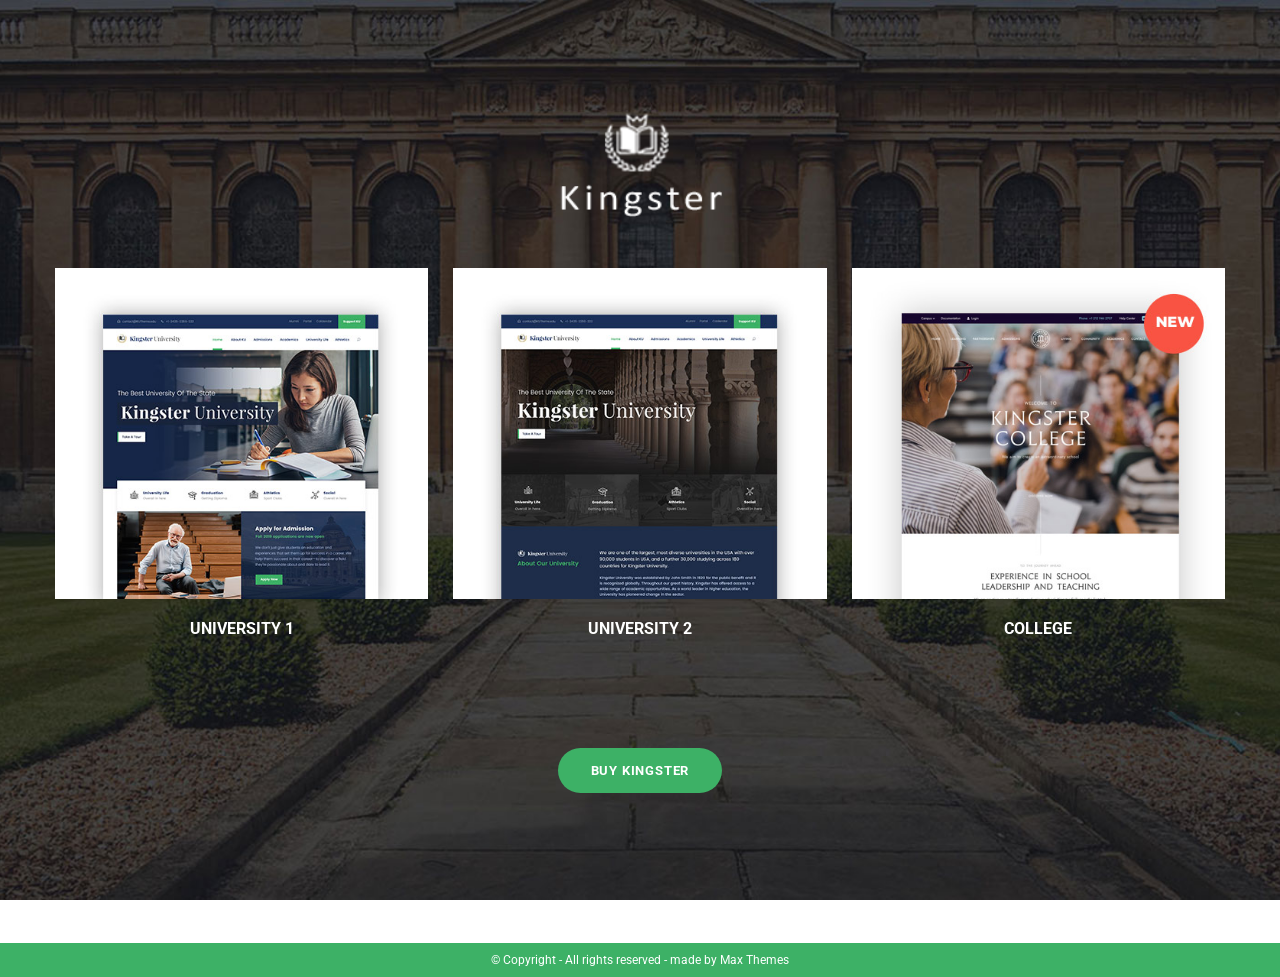
<file: index.html>
<!DOCTYPE html>
<html lang="en">

<head>

    <meta charset="utf-8">
    <meta http-equiv="X-UA-Compatible" content="IE=edge">
    <meta name="viewport" content="width=device-width, initial-scale=1">


    <title>Kingster - Education HTML Template</title>


    <!-- Fonts -->
    <link rel='stylesheet' href='https://fonts.googleapis.com/css?family=Roboto+Condensed%3A300%2C300italic%2Cregular%2Citalic%2C700%2C700italic%7CRoboto%3A100%2C100italic%2C300%2C300italic%2Cregular%2Citalic%2C500%2C500italic%2C700%2C700italic%2C900%2C900italic%7CMerriweather%3A300%2C300italic%2Cregular%2Citalic%2C700%2C700italic%2C900%2C900italic%7CLora%3Aregular%2Citalic%2C700%2C700italic&subset=cyrillic-ext%2Cvietnamese%2Clatin%2Ccyrillic%2Cgreek-ext%2Clatin-ext%2Cgreek&ver=5.3' type='text/css' media='all'>


    <link rel="stylesheet" href="style.css">


    <!--<link rel="shortcut icon" href="images/favicon.png" type="image/x-icon">
		<link rel="icon" href="images/favicon.png" type="image/x-icon"> -->

</head>

<body>


    <div class="background">
        <div class="wrapper">
            <div class="logo">
                <img src="images/logo.png" alt="">
            </div>
            <h2Kingster Pre-built Websites</h2>
            <div class="dark">
                <div class="column4 landing-item">
                    <a href="kingster/index.html" target="_blank"><img src="images/demo-1.jpg" alt=""></a>
                    <a href="kingster/index.html" target="_blank"><p>University 1</p></a>
                </div>

                <div class="column4 landing-item">
                    <a href="kingster/homepage-2.html" target="_blank"><img src="images/demo-2.jpg" alt=""></a>
                    <a href="kingster/homepage-2.html" target="_blank"><p>University 2</p></a>
                </div>

                <div class="column4 landing-item">
                    <a href="college/index.html" target="_blank"><img src="images/demo-3.jpg" alt=""></a>
                    <a href="college/index.html" target="_blank"><p>College</p></a>
                </div>
            </div>

            <a href="https://themeforest.net/user/max-themes/portfolio" class="purchase" target="_blank">Buy Kingster</a>
        </div>
    </div>



    <footer>
        <p>© Copyright - All rights reserved - made by <a href="https://themeforest.net/user/max-themes/portfolio" target="_blank">Max Themes</a></p>
    </footer>

</body>

</html>
</file>
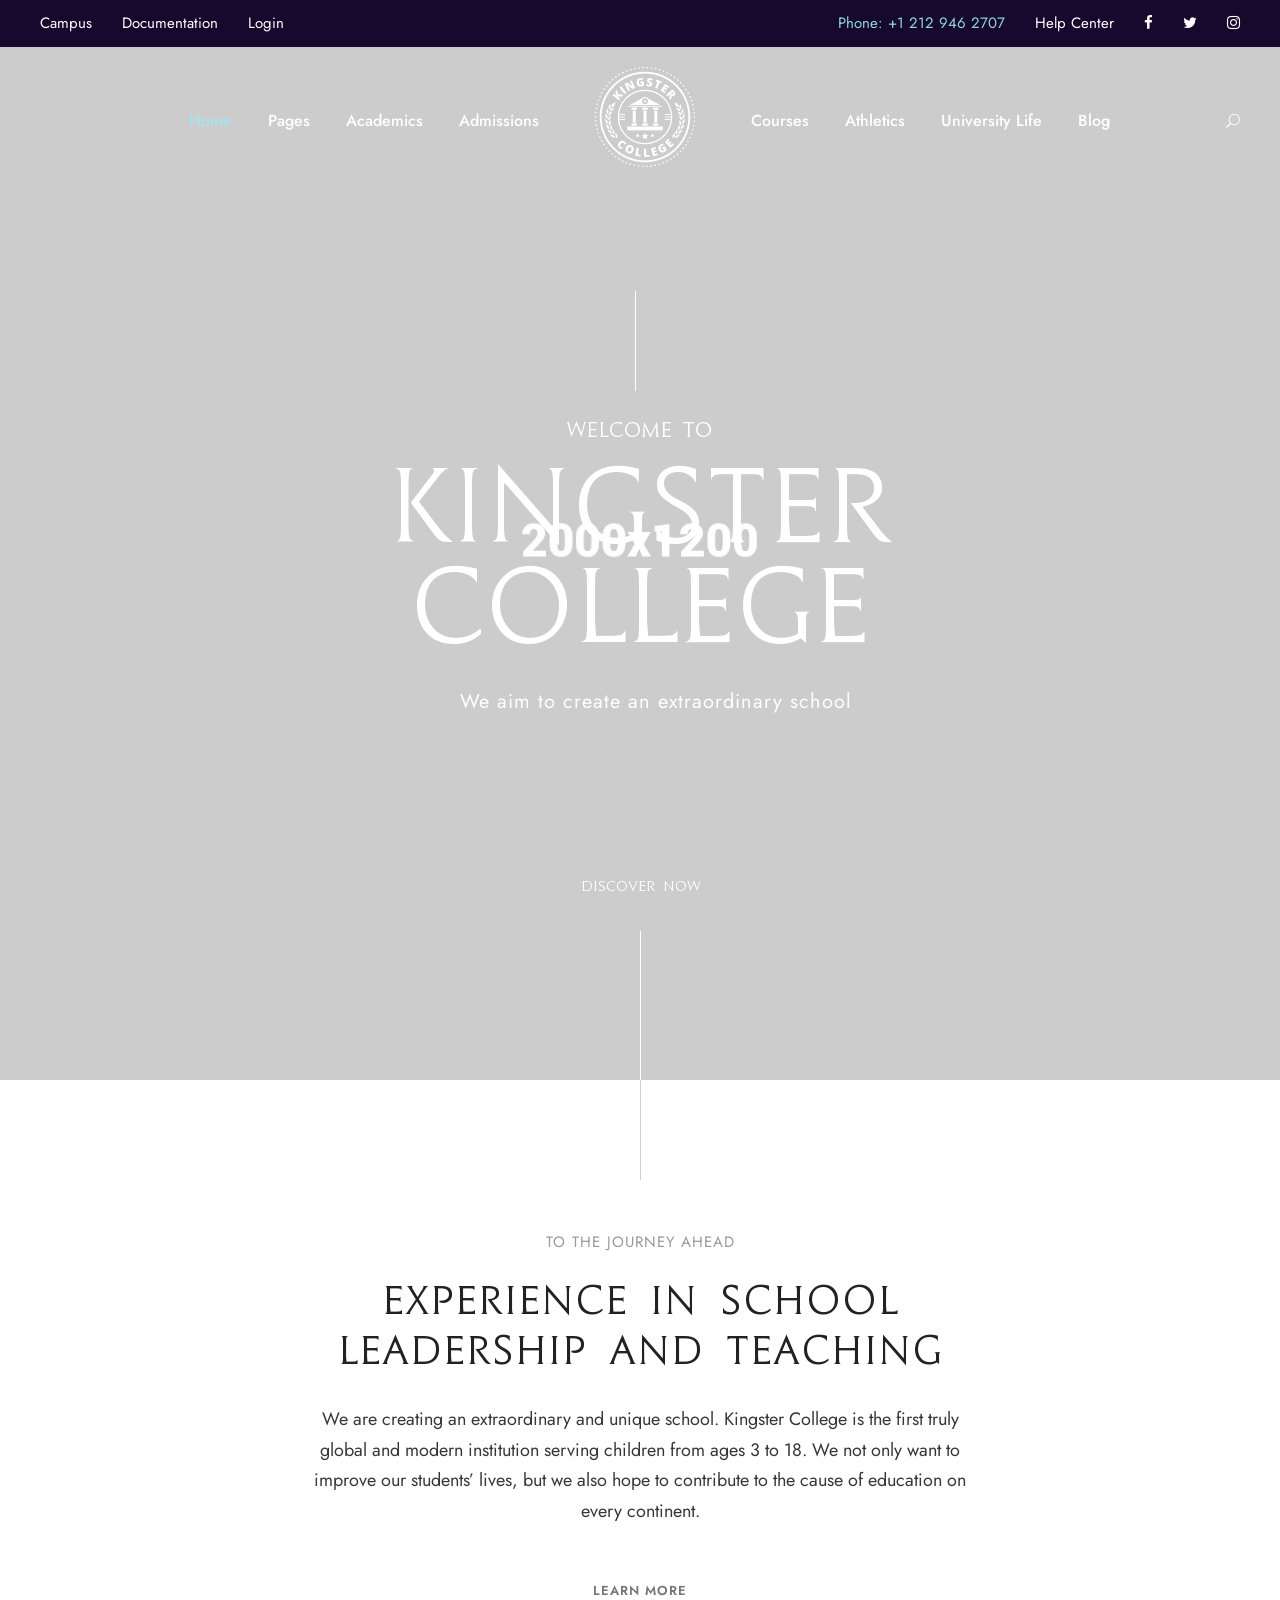
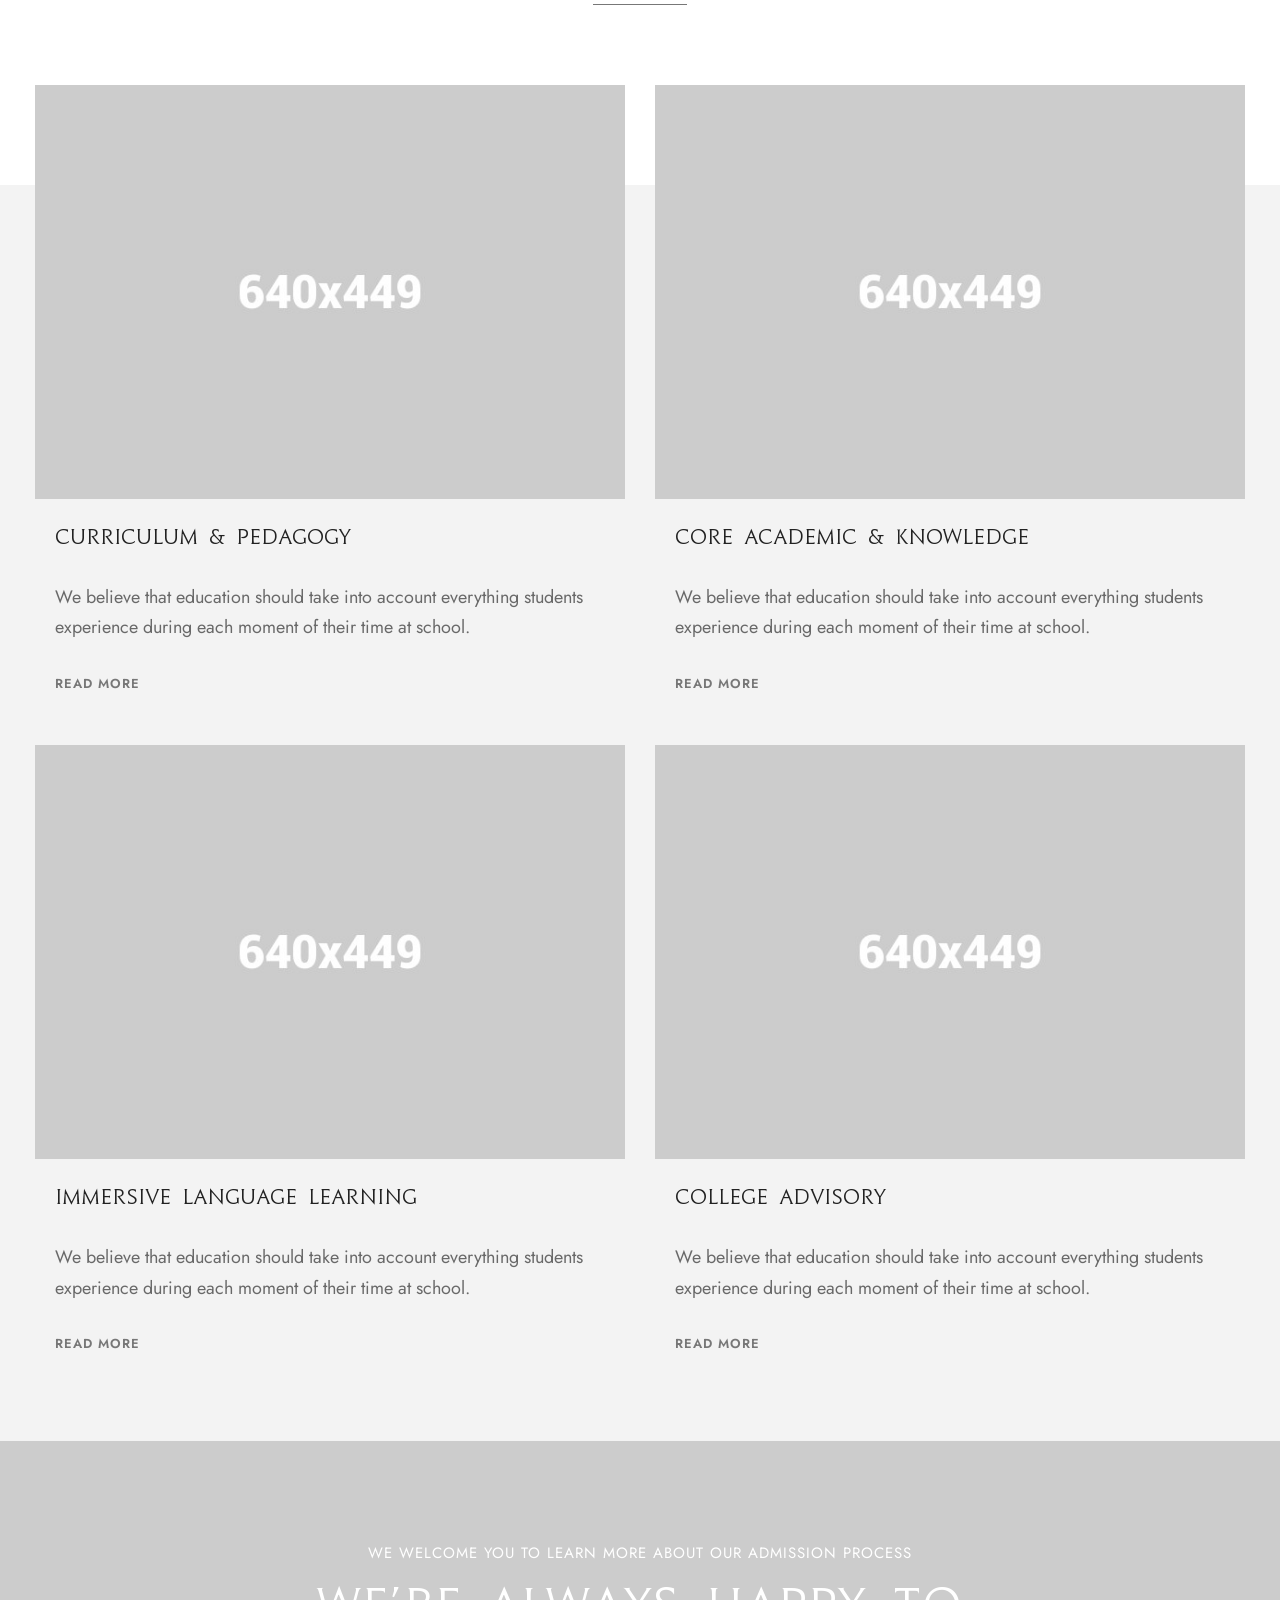
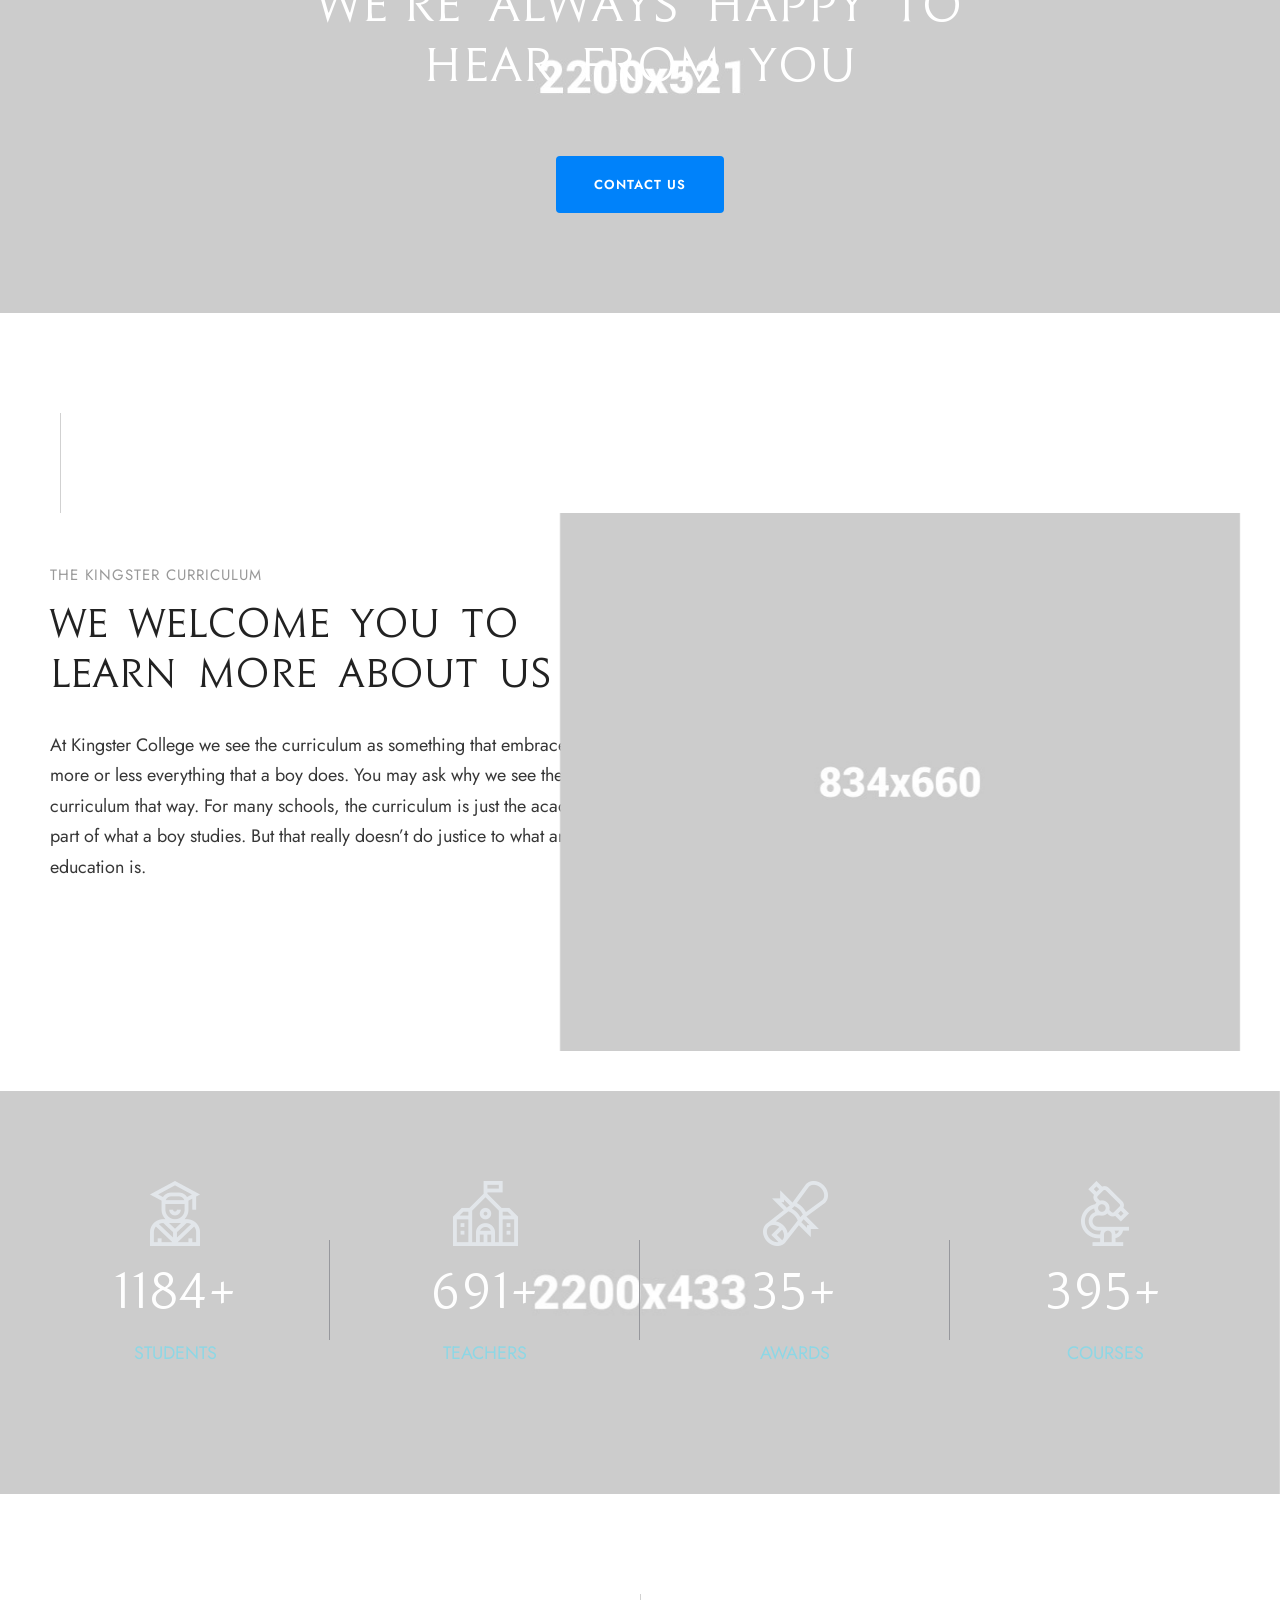
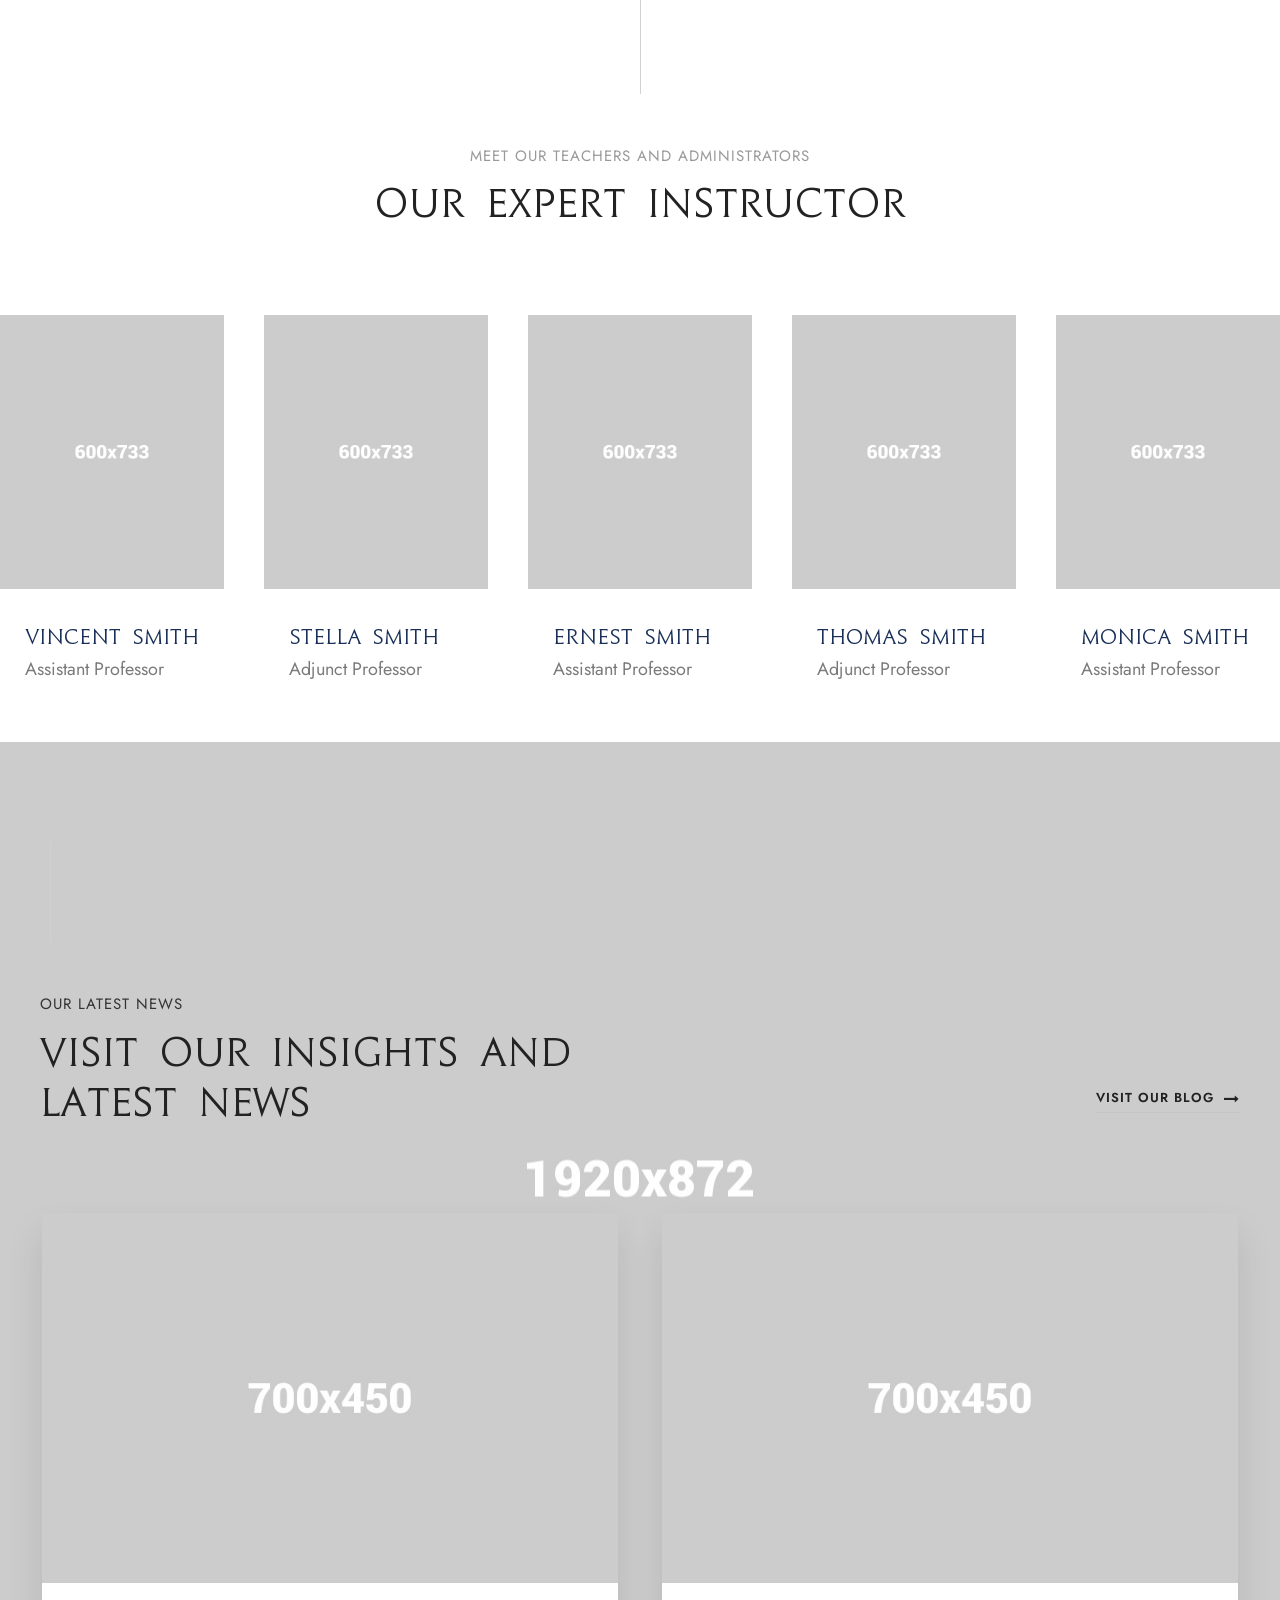
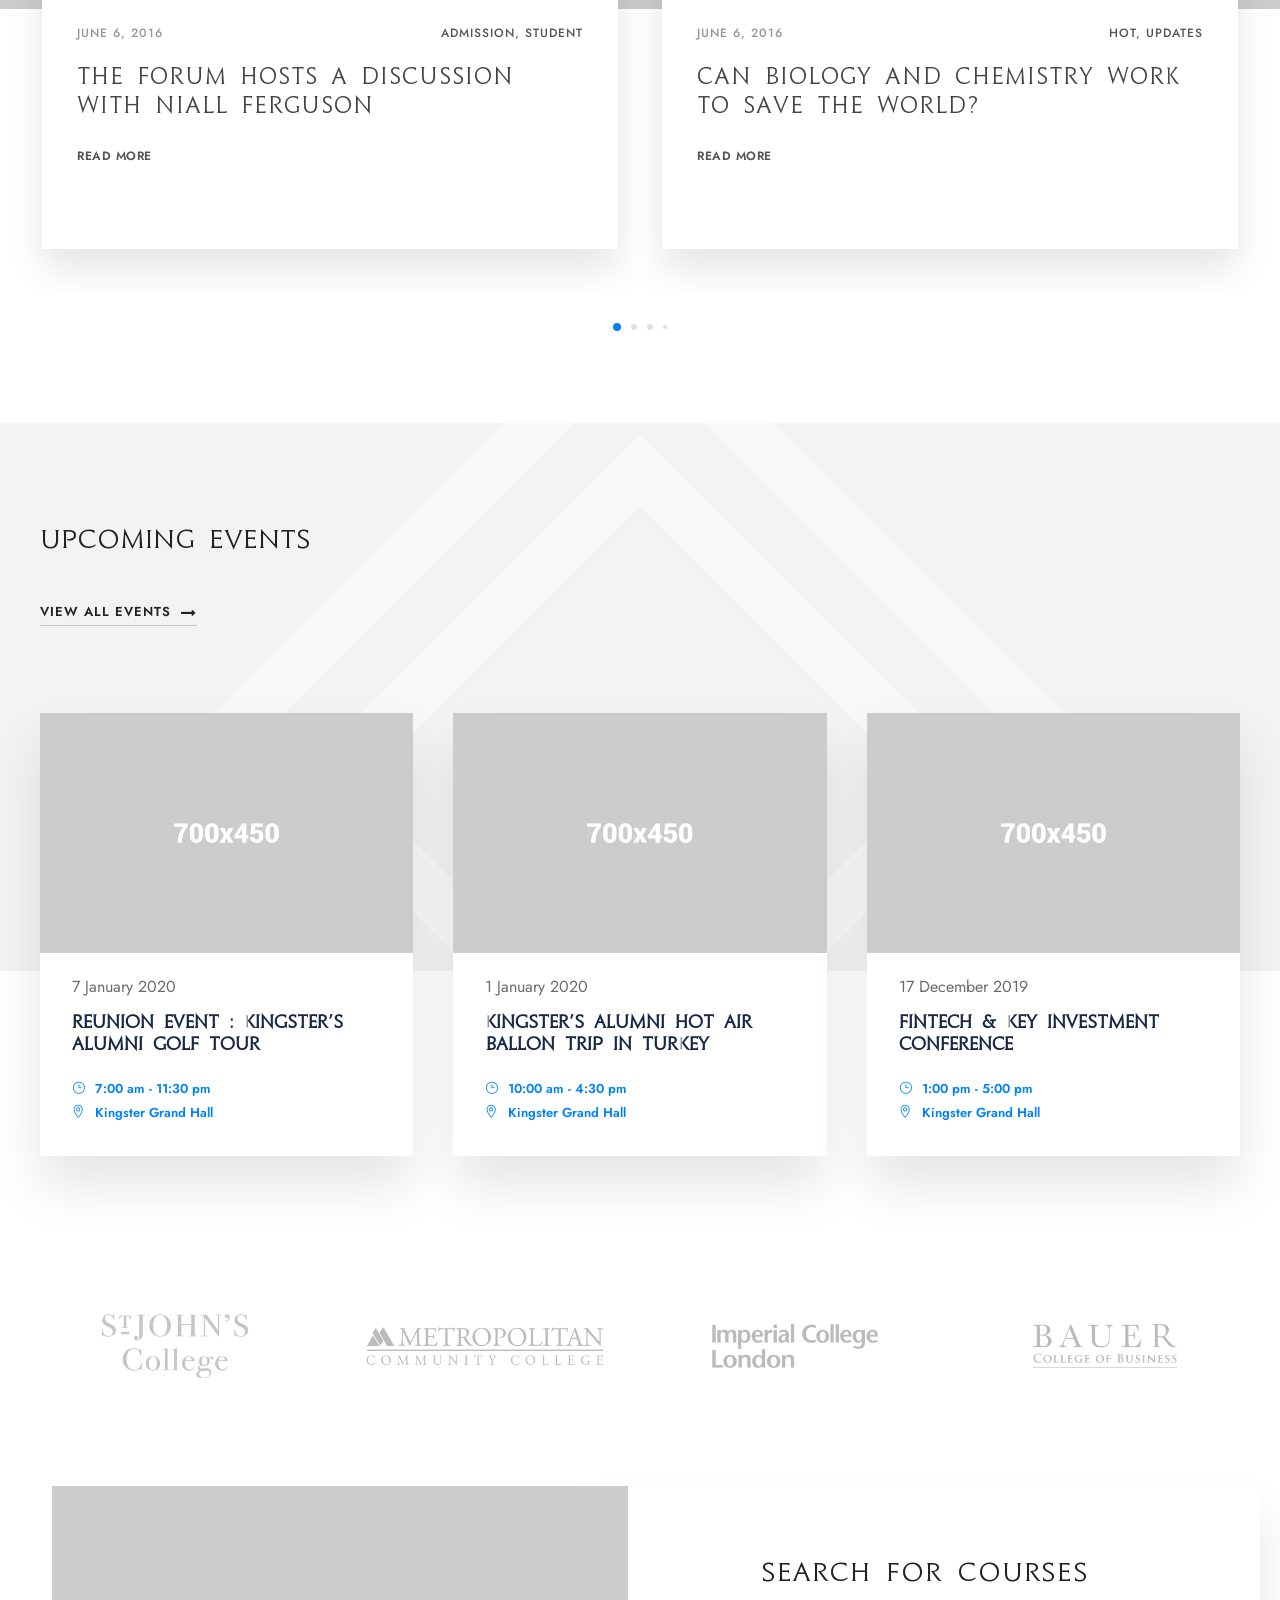
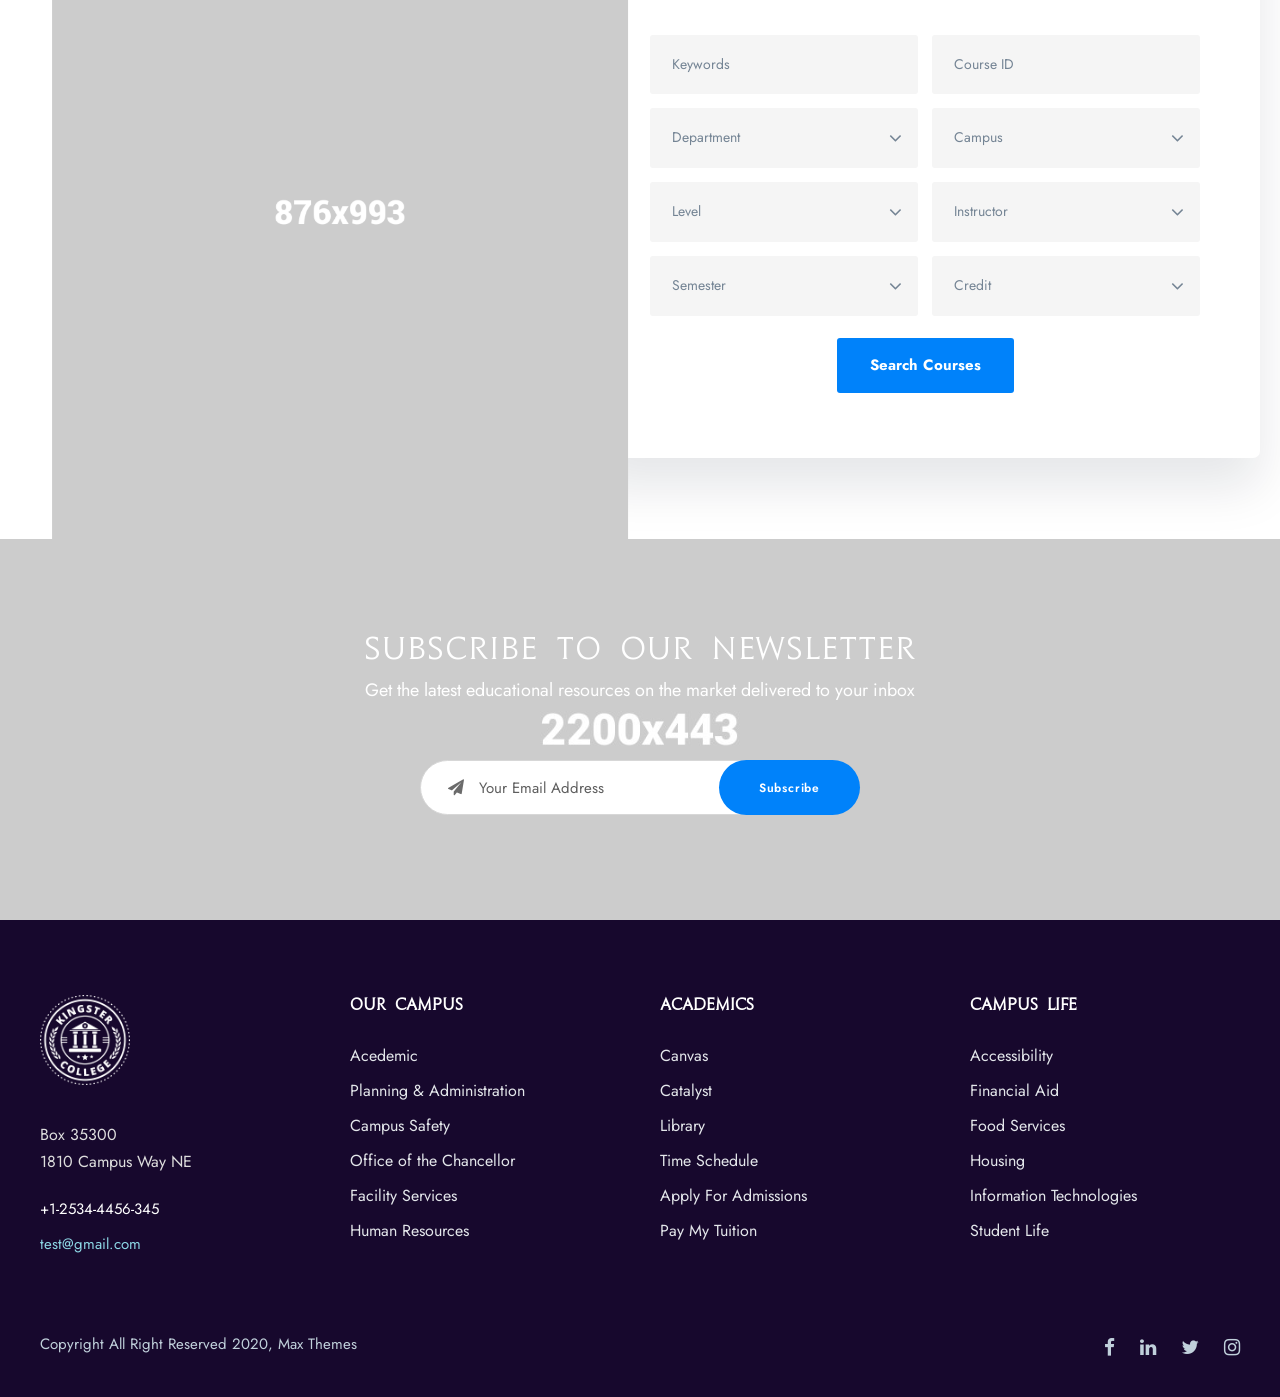
<file: college/index.html>
<!DOCTYPE html>
<html lang="en-US" class="no-js">

<head>
    <meta charset="UTF-8" />
    <meta name="viewport" content="width=device-width, initial-scale=1" />

    <title>Kingster &#8211; College &#8211; HTML Template</title>

    <link rel="stylesheet" href="css/common-skeleton.min.css?" type="text/css" media="all" />
    <link rel="stylesheet" href="css/tooltip.min.css" type="text/css" media="all" />
    <link rel="stylesheet" href="css/font-awesome.css" type="text/css" media="all" />
    <link rel="stylesheet" href="css/elegant-font.css" type="text/css" media="all" />
    <link rel="stylesheet" href="css/style.css" type="text/css" media="all" />
    <link rel="stylesheet" href="css/page-builder.css" type="text/css" media="all" />
    <link rel="stylesheet" href="plugins/revslider/public/assets/css/rs6.css" type="text/css" media="all" />
    <link rel="stylesheet" href="css/style-core.css" type="text/css" media="all" />
    <link rel="stylesheet" href="css/kingster-style-custom.css" type="text/css" media="all" />

    <link
        rel="stylesheet"
        id="gdlr-core-google-font-css"
        href="https://fonts.googleapis.com/css?family=Jost%3A100%2C200%2C300%2Cregular%2C500%2C600%2C700%2C800%2C900%2C100italic%2C200italic%2C300italic%2Citalic%2C500italic%2C600italic%2C700italic%2C800italic%2C900italic%7CMontserrat%3A100%2C100italic%2C200%2C200italic%2C300%2C300italic%2Cregular%2Citalic%2C500%2C500italic%2C600%2C600italic%2C700%2C700italic%2C800%2C800italic%2C900%2C900italic&amp;subset=cyrillic%2Clatin%2Clatin-ext%2Ccyrillic-ext%2Cvietnamese&amp;ver=5.5.1"
        type="text/css"
        media="all"
    />
    <link href="https://fonts.googleapis.com/css?family=Poppins:400%2C700%7CRoboto:400" rel="stylesheet" property="stylesheet" media="all" type="text/css" />

</head>

<body class="home page-template-default page page-id-6208 gdlr-core-body tribe-no-js kingster-body kingster-body-front kingster-full kingster-with-sticky-navigation kingster-sticky-navigation-no-logo kingster-blockquote-style-1 gdlr-core-link-to-lightbox" >
    <div class="kingster-mobile-header-wrap">
        <div class="kingster-mobile-header kingster-header-background kingster-style-slide kingster-sticky-mobile-navigation" id="kingster-mobile-header">
            <div class="kingster-mobile-header-container kingster-container clearfix">
                <div class="kingster-logo kingster-item-pdlr kingster-mobile-logo-center">
                    <div class="kingster-logo-inner">
                        <a class="" href="index.html"><img src="upload/logo-HP.png" alt="" width="200" height="200" title="logo HP" /></a>
                    </div>
                </div>
                <div class="kingster-mobile-menu-right">
                    <div class="kingster-main-menu-search" id="kingster-mobile-top-search"><i class="fa fa-search"></i></div>
                    <div class="kingster-top-search-wrap">
                        <div class="kingster-top-search-close"></div>

                        <div class="kingster-top-search-row">
                            <div class="kingster-top-search-cell">
                                <form role="search" method="get" class="search-form" action="#">
                                    <input type="text" class="search-field kingster-title-font" placeholder="Search..." value="" name="s" />
                                    <div class="kingster-top-search-submit"><i class="fa fa-search"></i></div>
                                    <input type="submit" class="search-submit" value="Search" />
                                    <div class="kingster-top-search-close"><i class="icon_close"></i></div>
                                    <input type="hidden" name="ref" value="course" /><input type="hidden" name="post_type" value="lp_course" />
                                </form>
                            </div>
                        </div>
                    </div>
                </div>
                <div class="kingster-mobile-menu-left">
                    <div class="kingster-mobile-menu">
                        <a class="kingster-mm-menu-button kingster-mobile-menu-button kingster-mobile-button-hamburger" href="#kingster-mobile-menu"><span></span></a>
                        <div class="kingster-mm-menu-wrap kingster-navigation-font" id="kingster-mobile-menu" data-slide="right">
                            <ul id="menu-main-navigation" class="m-menu">
                                <li class="menu-itemmenu-item-home current-menu-item page_item page-item-6208 current_page_item ">
                                    <a href="index.html" aria-current="page">Home</a>
                                </li>
                                <li class="menu-item menu-item-has-children ">
                                    <a href="#">Pages</a>
                                    <ul class="sub-menu">
                                        <li class="menu-item"><a href="about-us.html">About KU</a></li>
                                        <li class="menu-item"><a href="contact.html">Contact</a></li>
                                        <li class="menu-itemmenu-item-has-children ">
                                            <a href="portfolio-3-columns.html">Portfolio</a>
                                            <ul class="sub-menu">
                                                <li class="menu-item menu-item-has-children ">
                                                    <a>Portfolio Grid</a>
                                                    <ul class="sub-menu">
                                                        <li class="menu-item"><a href="portfolio-2-columns.html">Portfolio 2 Columns</a></li>
                                                        <li class="menu-item"><a href="portfolio-3-columns.html">Portfolio 3 Columns</a></li>
                                                        <li class="menu-item"><a href="portfolio-4-columns.html">Portfolio 4 Columns</a></li>
                                                        <li class="menu-item"><a href="portfolio-5-columns.html">Portfolio 5 Columns</a></li>
                                                    </ul>
                                                </li>
                                                <li class="menu-item menu-item-has-children ">
                                                    <a>Portfolio Masonry</a>
                                                    <ul class="sub-menu">
                                                        <li class="menu-item"><a href="portfolio-masonry-4-columns.html">Masonry 4 Columns</a></li>
                                                        <li class="menu-item"><a href="portfolio-masonry-3-columns.html">Masonry 3 Columns</a></li>
                                                        <li class="menu-item"><a href="portfolio-masonry-2-columns.html">Masonry 2 Columns</a></li>
                                                    </ul>
                                                </li>

                                                <li class="menu-item menu-item-has-children ">
                                                    <a>Portfolio Side Thumbnail</a>
                                                    <ul class="sub-menu">
                                                        <li class="menu-item"><a href="portfolio-left-large-thumbnail.html">Portfolio Left Large Thumbnail</a></li>
                                                        <li class="menu-item"><a href="portfolio-right-large-thumbnail.html">Portfolio Right Large Thumbnail</a></li>
                                                    </ul>
                                                </li>
                                            </ul>
                                        </li>
                                        <li class="menu-item"><a href="gallery.html">Gallery</a></li>
                                        <li class="menu-item"><a href="price-table.html">Price Table</a></li>
                                        <li class="menu-item"><a href="maintenance.html">Maintenance</a></li>
                                        <li class="menu-item"><a href="coming-soon.html">Coming Soon</a></li>
                                        <li class="menu-item "><a href="404.html">404 Page</a></li>
                                    </ul>
                                </li>
                                <li class="menu-itemmenu-item-has-children ">
                                    <a href="bachelor-of-science-in-business-administration.html">Academics</a>
                                    <ul class="sub-menu">
                                        <li class="menu-item menu-item-has-children ">
                                            <a>Undergraduate</a>
                                            <ul class="sub-menu">
                                                <li class="menu-item"><a href="bachelor-of-science-in-business-administration.html">Business Administration</a></li>
                                                <li class="menu-item"><a href="school-of-law.html">School Of Law</a></li>
                                                <li class="menu-item"><a href="engineering.html">Engineering</a></li>
                                                <li class="menu-item"><a href="medicine.html">Medicine</a></li>
                                                <li class="menu-item"><a href="art-science.html">Art &#038; Science</a></li>
                                            </ul>
                                        </li>
                                        <li class="menu-item menu-item-has-children ">
                                            <a href="#">Graduate Program</a>
                                            <ul class="sub-menu">
                                                <li class="menu-item"><a href="hospitality-management.html">Hospitality Management</a></li>
                                                <li class="menu-item"><a href="physics.html">Physics</a></li>
                                                <li class="menu-item "><a href="#">Chemistry</a></li>
                                                <li class="menu-item "><a href="#">Computer Science</a></li>
                                            </ul>
                                        </li>
                                        <li class="menu-item menu-item-has-children ">
                                            <a href="#">Resources</a>
                                            <ul class="sub-menu">
                                                <li class="menu-item"><a href="bachelor-of-science-in-business-administration.html">Department Page</a></li>
                                                <li class="menu-item"><a href="finance.html">Major Page</a></li>
                                                <li class="menu-item">
                                                    <a href="finance-faculty.html">Faculty Page</a>
                                                </li>
                                                <li class="menu-item "><a href="introduction-to-financial-accounting.html">Single Course</a></li>
                                            </ul>
                                        </li>
                                        <li class="menu-item "><a href="#">Logo</a></li>
                                    </ul>
                                </li>
                                <li class="menu-itemmenu-item-has-children ">
                                    <a href="apply-to-kingster.html">Admissions</a>
                                    <ul class="sub-menu">
                                        <li class="menu-item"><a href="apply-to-kingster.html">Apply To Kingster</a></li>
                                        <li class="menu-item"><a href="campus-tour.html">Campus Tour</a></li>
                                        <li class="menu-item"><a href="scholarships.html">Scholarships</a></li>
                                        <li class="menu-item"><a href="athletics.html">Athletics</a></li>
                                        <li class="menu-item"><a href="give-to-kingster.html">Give To Kingster</a></li>
                                        <li class="menu-item"><a href="alumni.html">Alumni</a></li>
                                        <li class="menu-item"><a href="event-calendar.html">Event Calendar</a></li>
                                    </ul>
                                </li>
                                <li class="menu-item menu-item-has-children ">
                                    <a href="#">Courses</a>
                                    <ul class="sub-menu">
                                        <li class="menu-item"><a href="course-list-1.html">Course List 1</a></li>
                                        <li class="menu-item"><a href="course-list-2.html">Course List 2</a></li>
                                    </ul>
                                </li>
                                <li class="menu-item"><a href="athletics.html">Athletics</a></li>
                                <li class="menu-item"><a href="university-life.html">University Life</a></li>
                                <li class="menu-itemmenu-item-has-children ">
                                    <a href="blog-full-right-sidebar-with-frame.html">Blog</a>
                                    <ul class="sub-menu">
                                        <li class="menu-item menu-item-has-children"><a href="blog-full-right-sidebar.html">Blog Full</a>
                                            <ul class="sub-menu">
                                                <li class="menu-item"><a href="blog-full-right-sidebar.html">Blog Full Right Sidebar</a></li>
                                                <li class="menu-item"><a href="blog-full-left-sidebar.html">Blog Full Left Sidebar</a></li>
                                                <li class="menu-item"><a href="blog-full-both-sidebar.html">Blog Full Both Sidebar</a></li>
                                            </ul>
                                        </li>
                                        <li class="menu-item menu-item-has-children"><a href="blog-grid-3-columns-no-space.html">Blog Grid</a>
                                            <ul class="sub-menu">
                                                <li class="menu-item"><a href="blog-grid-2-columns.html">Blog Grid 2 Columns</a></li>
                                                <li class="menu-item"><a href="blog-grid-3-columns.html">Blog Grid 3 Columns</a></li>
                                                <li class="menu-item"><a href="blog-grid-4-columns.html">Blog Grid 4 Columns</a></li>
                                            </ul>
                                        </li>
                                        <li class="menu-item"><a href="standard-post-type.html">Single Post</a></li>
                                    </ul>
                                </li>
                            </ul>
                        </div>
                    </div>
                </div>
            </div>
        </div>
    </div>
    <div class="kingster-body-outer-wrapper">
        <div class="kingster-body-wrapper clearfix kingster-with-transparent-header kingster-with-frame">
            <div class="kingster-header-background-transparent">
                <div class="kingster-top-bar">
                    <div class="kingster-top-bar-background"></div>
                    <div class="kingster-top-bar-container kingster-container">
                        <div class="kingster-top-bar-container-inner clearfix">
                            <div class="kingster-top-bar-left kingster-item-pdlr">
                                <a href="#" style="margin-right: 30px;">Campus</a><a href="#" style="margin-right: 30px;">Documentation</a><a href="#" style="margin-right: 30px;">Login</a>
                            </div>
                            <div class="kingster-top-bar-right kingster-item-pdlr">
                                <div class="kingster-top-bar-right-text"><span style="color: #8dd7e5; margin-right: 30px;">Phone: +1 212 946 2707</span><a href="#" style="margin-right: 0px;">Help Center</a></div>
                                <div class="kingster-top-bar-right-social">
                                    <a href="#" target="_blank" class="kingster-top-bar-social-icon" title="facebook"><i class="fa fa-facebook"></i></a>
                                    <a href="#" target="_blank" class="kingster-top-bar-social-icon" title="twitter"><i class="fa fa-twitter"></i></a>
                                    <a href="#" target="_blank" class="kingster-top-bar-social-icon" title="instagram"><i class="fa fa-instagram"></i></a>
                                </div>
                            </div>
                        </div>
                    </div>
                </div>
                <header class="kingster-header-wrap kingster-header-style-plain kingster-style-splitted-menu kingster-sticky-navigation kingster-style-slide clearfix" data-navigation-offset="75px">
                    <div class="kingster-header-background"></div>
                    <div class="kingster-header-container kingster-container">
                        <div class="kingster-header-container-inner clearfix">
                            <div class="kingster-navigation kingster-item-pdlr clearfix">
                                <div class="kingster-main-menu" id="kingster-main-menu">
                                    <ul id="menu-main-navigation-1" class="sf-menu">
                                        <li class="menu-itemmenu-item-home current-menu-item page_item page-item-6208 current_page_item  kingster-normal-menu">
                                            <a href="index.html">Home</a>
                                        </li>
                                        <li class="menu-item menu-item-has-children  kingster-normal-menu">
                                            <a href="#" class="sf-with-ul-pre">Pages</a>
                                            <ul class="sub-menu">
                                                <li class="menu-item" data-size="60"><a href="about-us.html">About KU</a></li>
                                                <li class="menu-item" data-size="60"><a href="contact.html">Contact</a></li>
                                                <li class="menu-itemmenu-item-has-children " data-size="60">
                                                    <a href="portfolio-3-columns.html" class="sf-with-ul-pre">Portfolio</a>
                                                    <ul class="sub-menu">
                                                        <li class="menu-item menu-item-has-children ">
                                                            <a class="sf-with-ul-pre">Portfolio Grid</a>
                                                            <ul class="sub-menu">
                                                                <li class="menu-item"><a href="portfolio-2-columns.html">Portfolio 2 Columns</a></li>
                                                                <li class="menu-item"><a href="portfolio-3-columns.html">Portfolio 3 Columns</a></li>
                                                                <li class="menu-item"><a href="portfolio-4-columns.html">Portfolio 4 Columns</a></li>
                                                                <li class="menu-item"><a href="portfolio-5-columns.html">Portfolio 5 Columns</a></li>
                                                            </ul>
                                                        </li>
                                                        <li class="menu-item menu-item-has-children ">
                                                            <a class="sf-with-ul-pre">Portfolio Masonry</a>
                                                            <ul class="sub-menu">
                                                                <li class="menu-item"><a href="portfolio-masonry-4-columns.html">Masonry 4 Columns</a></li>
                                                                <li class="menu-item"><a href="portfolio-masonry-3-columns.html">Masonry 3 Columns</a></li>
                                                                <li class="menu-item"><a href="portfolio-masonry-2-columns.html">Masonry 2 Columns</a></li>
                                                            </ul>
                                                        </li>
                                                        <li class="menu-item menu-item-has-children ">
                                                            <a class="sf-with-ul-pre">Portfolio Side Thumbnail</a>
                                                            <ul class="sub-menu">
                                                                <li class="menu-item">
                                                                    <a href="portfolio-left-large-thumbnail.html">Portfolio Left Large Thumbnail</a>
                                                                </li>
                                                                <li class="menu-item">
                                                                    <a href="portfolio-right-large-thumbnail.html">Portfolio Right Large Thumbnail</a>
                                                                </li>
                                                            </ul>
                                                        </li>
                                                    </ul>
                                                </li>
                                                <li class="menu-item" data-size="60"><a href="gallery.html">Gallery</a></li>
                                                <li class="menu-item" data-size="60"><a href="price-table.html">Price Table</a></li>
                                                <li class="menu-item" data-size="60"><a href="maintenance.html">Maintenance</a></li>
                                                <li class="menu-item" data-size="60"><a href="coming-soon.html">Coming Soon</a></li>
                                                <li class="menu-item " data-size="60"><a href="404.html">404 Page</a></li>
                                            </ul>
                                        </li>
                                        <li class="menu-itemmenu-item-has-children  kingster-mega-menu">
                                            <a href="bachelor-of-science-in-business-administration.html" class="sf-with-ul-pre">Academics</a>
                                            <div class="sf-mega sf-mega-full" style="background-image: url('upload/mega-menu-bg.jpg'); background-position: bottom right; background-repeat: no-repeat;">
                                                <ul class="sub-menu">
                                                    <li class="menu-item menu-item-has-children " data-size="15">
                                                        <a class="sf-with-ul-pre">Undergraduate</a>
                                                        <ul class="sub-menu">
                                                            <li class="menu-item">
                                                                <a href="bachelor-of-science-in-business-administration.html">Business Administration</a>
                                                            </li>
                                                            <li class="menu-item"><a href="school-of-law.html">School Of Law</a></li>
                                                            <li class="menu-item"><a href="engineering.html">Engineering</a></li>
                                                            <li class="menu-item"><a href="medicine.html">Medicine</a></li>
                                                            <li class="menu-item"><a href="art-science.html">Art &#038; Science</a></li>
                                                        </ul>
                                                    </li>
                                                    <li class="menu-item menu-item-has-children " data-size="15">
                                                        <a href="#" class="sf-with-ul-pre">Graduate Program</a>
                                                        <ul class="sub-menu">
                                                            <li class="menu-item"><a href="hospitality-management.html">Hospitality Management</a></li>
                                                            <li class="menu-item"><a href="physics.html">Physics</a></li>
                                                            <li class="menu-item "><a href="#">Chemistry</a></li>
                                                            <li class="menu-item "><a href="#">Computer Science</a></li>
                                                        </ul>
                                                    </li>
                                                    <li class="menu-item menu-item-has-children " data-size="15">
                                                        <a href="#" class="sf-with-ul-pre">Resources</a>
                                                        <ul class="sub-menu">
                                                            <li class="menu-item"><a href="bachelor-of-science-in-business-administration.html">Department Page</a></li>
                                                            <li class="menu-item">
                                                                <a href="finance.html">Major Page</a>
                                                            </li>
                                                            <li class="menu-item">
                                                                <a href="finance-faculty.html">Faculty Page</a>
                                                            </li>
                                                            <li class="menu-item "><a href="introduction-to-financial-accounting.html">Single Course</a></li>
                                                        </ul>
                                                    </li>
                                                    <li class="menu-item " data-size="15">
                                                        <div class="kingster-mega-menu-section-content">
                                                            <img src="upload/menu-logo.png" style="margin-bottom: 13px;" alt="" /><br />
                                                            <span style="font-size: 14px; font-weight: 500;">Academic offerings include 95 majors, 86 minors, and more than 100 in-major specializations</span>
                                                        </div>
                                                    </li>
                                                </ul>
                                            </div>
                                        </li>
                                        <li class="menu-itemmenu-item-has-children  kingster-normal-menu">
                                            <a href="apply-to-kingster.html" class="sf-with-ul-pre">Admissions</a>
                                            <ul class="sub-menu">
                                                <li class="menu-item" data-size="60"><a href="apply-to-kingster.html">Apply To Kingster</a></li>
                                                <li class="menu-item" data-size="60"><a href="campus-tour.html">Campus Tour</a></li>
                                                <li class="menu-item" data-size="60"><a href="scholarships.html">Scholarships</a></li>
                                                <li class="menu-item" data-size="60"><a href="athletics.html">Athletics</a></li>
                                                <li class="menu-item" data-size="60"><a href="give-to-kingster.html">Give To Kingster</a></li>
                                                <li class="menu-item" data-size="60"><a href="alumni.html">Alumni</a></li>
                                                <li class="menu-item" data-size="60"><a href="event-calendar.html">Event Calendar</a></li>
                                            </ul>
                                        </li>
                                        <li class="kingster-center-nav-menu-item">
                                            <div class="kingster-logo kingster-item-pdlr">
                                                <div class="kingster-logo-inner">
                                                    <a class="" href="index.html"><img src="upload/logo-HP.png" alt="" width="200" height="200" title="logo HP" /></a>
                                                </div>
                                            </div>
                                        </li>
                                        <li class="menu-item menu-item-has-children  kingster-normal-menu">
                                            <a href="course-list-1.html" class="sf-with-ul-pre">Courses</a>
                                            <ul class="sub-menu">
                                                <li class="menu-item" data-size="60"><a href="course-list-1.html">Course List 1</a></li>
                                                <li class="menu-item" data-size="60"><a href="course-list-2.html">Course List 2</a></li>
                                            </ul>
                                        </li>
                                        <li class="menu-item kingster-normal-menu"><a href="athletics.html">Athletics</a></li>
                                        <li class="menu-item kingster-normal-menu"><a href="university-life.html">University Life</a></li>
                                        <li class="menu-itemmenu-item-has-children  kingster-normal-menu">
                                            <a href="blog-full-right-sidebar-with-frame.html" class="sf-with-ul-pre">Blog</a>
                                            <ul class="sub-menu">
                                                <li class="menu-itemmenu-item-has-children " data-size="60">
                                                    <a href="blog-full-right-sidebar-with-frame.html" class="sf-with-ul-pre">Blog Full</a>
                                                    <ul class="sub-menu">
                                                        <li class="menu-item"><a href="blog-full-right-sidebar.html">Blog Full Right Sidebar</a></li>
                                                        <li class="menu-item"><a href="blog-full-left-sidebar.html">Blog Full Left Sidebar</a></li>
                                                        <li class="menu-item"><a href="blog-full-both-sidebar.html">Blog Full Both Sidebar</a></li>
                                                    </ul>
                                                </li>
                                                <li class="menu-itemmenu-item-has-children " data-size="60">
                                                    <a href="blog-grid-3-columns-no-space.html" class="sf-with-ul-pre">Blog Grid</a>
                                                    <ul class="sub-menu">
                                                        <li class="menu-item"><a href="blog-grid-2-columns.html">Blog Grid 2 Columns</a></li>
                                                        <li class="menu-item"><a href="blog-grid-3-columns.html">Blog Grid 3 Columns</a></li>
                                                        <li class="menu-item"><a href="blog-grid-4-columns.html">Blog Grid 4 Columns</a></li>
                                                    </ul>
                                                </li>
                                                <li class="menu-itemmenu-item-has-children " data-size="60">
                                                    <a href="blog-3-columns-with-frame.html" class="sf-with-ul-pre">Blog Columns</a>
                                                    <ul class="sub-menu">
                                                        <li class="menu-item"><a href="blog-2-columns.html">Blog 2 Columns</a></li>
                                                        <li class="menu-item"><a href="blog-3-columns.html">Blog 3 Columns</a></li>
                                                        <li class="menu-item"><a href="blog-4-columns.html">Blog 4 Columns</a></li>
                                                    </ul>
                                                </li>
                                                <li class="menu-item"><a href="standard-post-type.html">Single Post</a></li>
                                            </ul>
                                        </li>
                                    </ul>
                                </div>
                                <div class="kingster-main-menu-right-wrap clearfix kingster-item-mglr kingster-navigation-top">
                                    <div class="kingster-main-menu-search" id="kingster-top-search"><i class="icon_search"></i></div>
                                    <div class="kingster-top-search-wrap">
                                        <div class="kingster-top-search-close"></div>

                                        <div class="kingster-top-search-row">
                                            <div class="kingster-top-search-cell">
                                                <form role="search" method="get" class="search-form" action="#">
                                                    <input type="text" class="search-field kingster-title-font" placeholder="Search..." value="" name="s" />
                                                    <div class="kingster-top-search-submit"><i class="fa fa-search"></i></div>
                                                    <input type="submit" class="search-submit" value="Search" />
                                                    <div class="kingster-top-search-close"><i class="icon_close"></i></div>
                                                    <input type="hidden" name="ref" value="course" /><input type="hidden" name="post_type" value="lp_course" />
                                                </form>
                                            </div>
                                        </div>
                                    </div>
                                </div>
                            </div>
                            <!-- kingster-navigation -->
                        </div>
                        <!-- kingster-header-inner -->
                    </div>
                    <!-- kingster-header-container -->
                </header>
                <!-- header -->
            </div>
            <div class="kingster-page-wrapper" id="kingster-page-wrapper">
                <div class="gdlr-core-page-builder-body">
                    <div class="gdlr-core-pbf-wrapper" style="padding: 0px 0px 0px 0px;">
                        <div class="gdlr-core-pbf-background-wrap"></div>
                        <div class="gdlr-core-pbf-wrapper-content gdlr-core-js">
                            <div class="gdlr-core-pbf-wrapper-container clearfix gdlr-core-pbf-wrapper-full-no-space">
                                <div class="gdlr-core-pbf-element">
                                    <div class="gdlr-core-revolution-slider-item gdlr-core-item-pdlr gdlr-core-item-pdb" style="padding-bottom: 0px;">
                                        <!-- START Homepage College REVOLUTION SLIDER 6.2.22 -->
                                        <p class="rs-p-wp-fix"></p>
                                        <rs-module-wrap id="rev_slider_1_1_wrapper" data-source="gallery" style="background: transparent; padding: 0; margin: 0px auto; margin-top: 0; margin-bottom: 0;">
                                            <rs-module id="rev_slider_1_1" style="" data-version="6.2.22">
                                                <rs-slides>
                                                    <rs-slide data-key="rs-1" data-title="Slide" data-anim="ei:d;eo:d;s:1000;r:0;t:fade;sl:0;">
                                                        <img
                                                            src="upload/slider-1.jpg"
                                                            title="slider-1"
                                                            width="2000"
                                                            height="1200"
                                                            data-panzoom="d:7000ms;ss:100%;se:103%;"
                                                            class="rev-slidebg"
                                                            data-no-retina
                                                        />
                                                        <!--                        -->
                                                        <rs-layer
                                                            id="slider-1-slide-1-layer-3"
                                                            class="lebeaune-font"
                                                            data-type="text"
                                                            data-rsp_ch="on"
                                                            data-xy="x:c;y:m;yo:18px,18px,18px,88px;"
                                                            data-text="w:normal;s:110,110,110,53;l:100,100,100,37;a:center;"
                                                            data-dim="w:616px,616px,616px,301px;"
                                                            data-frame_1="st:250;sR:250;"
                                                            data-frame_999="o:0;st:w;sR:8450;"
                                                            style="z-index: 10; font-family: Verdana, Geneva, sans-serif;"
                                                        >
                                                            Kingster College
                                                        </rs-layer>
                                                        <!--                        -->
                                                        <rs-layer
                                                            id="slider-1-slide-1-layer-5"
                                                            class="lebeaune-font"
                                                            data-type="text"
                                                            data-rsp_ch="on"
                                                            data-xy="x:c;xo:0,0,0,1px;y:m;yo:-110px,-110px,-110px,131px;"
                                                            data-text="s:22,22,22,16;l:30;ls:0,0,0,1px;fw:400,400,400,700;a:center;"
                                                            data-dim="w:243px,243px,243px,358px;"
                                                            data-frame_1="st:460;sR:460;"
                                                            data-frame_999="o:0;st:w;sR:8240;"
                                                            style="z-index: 11; font-family: Poppins;"
                                                        >
                                                            Welcome to
                                                        </rs-layer>
                                                        <!--                        -->
                                                        <rs-layer
                                                            id="slider-1-slide-1-layer-9"
                                                            class="jost-font"
                                                            data-type="text"
                                                            data-rsp_ch="on"
                                                            data-xy="x:c;xo:16px,16px,16px,0;yo:687px,687px,687px,198px;"
                                                            data-text="w:normal;s:20,20,20,19;l:30;ls:1px;a:center;"
                                                            data-dim="w:505px,505px,505px,358px;h:40px,40px,40px,auto;"
                                                            data-frame_1="st:620;sR:620;"
                                                            data-frame_999="o:0;st:w;sR:8080;"
                                                            style="z-index: 9; font-family: Jost;"
                                                        >
                                                            We aim to create an extraordinary school
                                                        </rs-layer>
                                                        <!--                        -->
                                                        <a
                                                            id="slider-1-slide-1-layer-14"
                                                            class="rs-layer lebeaune-font"
                                                            href="#"
                                                            target="_self"
                                                            rel="nofollow"
                                                            data-type="text"
                                                            data-rsp_ch="on"
                                                            data-xy="x:c;y:m;yo:347px,347px,347px,129px;"
                                                            data-text="w:normal;s:15,15,15,5;l:25,25,25,9;fw:500;a:center;"
                                                            data-dim="w:182px,182px,182px,67px;"
                                                            data-frame_1="st:990;sR:990;"
                                                            data-frame_999="o:0;st:w;sR:7710;"
                                                            style="z-index: 8; font-family: Jost;"
                                                        >
                                                            Discover Now
                                                        </a>
                                                        <!--                        -->
                                                        <rs-layer
                                                            id="slider-1-slide-1-layer-16"
                                                            data-type="shape"
                                                            data-rsp_ch="on"
                                                            data-xy="x:c;xo:1px,1px,1px,0;yo:931px,931px,931px,348px;"
                                                            data-text="w:normal;s:20,20,20,7;l:0,0,0,9;"
                                                            data-dim="w:1px;h:150px,150px,150px,56px;"
                                                            data-frame_1="st:480;sR:480;"
                                                            data-frame_999="o:0;st:w;sR:8220;"
                                                            style="z-index: 13; background-color: #ffffff;"
                                                        >
                                                        </rs-layer>
                                                        <!--                        -->
                                                        <rs-layer
                                                            id="slider-1-slide-1-layer-21"
                                                            data-type="shape"
                                                            data-rsp_ch="on"
                                                            data-xy="x:c;xo:-4px,-4px,-4px,0;yo:291px,291px,291px,108px;"
                                                            data-text="w:normal;s:20,20,20,7;l:0,0,0,9;"
                                                            data-dim="w:1px;h:100px,100px,100px,37px;"
                                                            data-frame_1="st:480;sR:480;"
                                                            data-frame_999="o:0;st:w;sR:8220;"
                                                            style="z-index: 12; background-color: #ffffff;"
                                                        >
                                                        </rs-layer>
                                                        <!-- -->
                                                    </rs-slide>
                                                </rs-slides>
                                            </rs-module>

                                        </rs-module-wrap>
                                        <!-- END REVOLUTION SLIDER -->
                                    </div>
                                </div>
                            </div>
                        </div>
                    </div>
                    <div class="gdlr-core-pbf-section">
                        <div class="gdlr-core-pbf-section-container gdlr-core-container clearfix">
                            <div class="gdlr-core-pbf-column gdlr-core-column-60 gdlr-core-column-first gdlr-core-hide-in-mobile" id="gdlr-core-column-35275" style="z-index: 9;">
                                <div class="gdlr-core-pbf-column-content-margin gdlr-core-js" style="margin: 0px 0px 0px 0px;">
                                    <div class="gdlr-core-pbf-background-wrap"></div>
                                    <div class="gdlr-core-pbf-column-content clearfix gdlr-core-js">
                                        <div class="gdlr-core-pbf-element">
                                            <div class="gdlr-core-divider-item gdlr-core-divider-item-normal gdlr-core-item-pdlr gdlr-core-center-align gdlr-core-style-vertical" style="margin-bottom: 50px;">
                                                <div class="gdlr-core-divider-line gdlr-core-skin-divider" style="border-color: #d1d1d1; height: 100px;"></div>
                                            </div>
                                        </div>
                                    </div>
                                </div>
                            </div>
                        </div>
                    </div>
                    <div class="gdlr-core-pbf-wrapper" style="padding: 0px 0px 100px 0px;" id="gdlr-core-wrapper-1">
                        <div class="gdlr-core-pbf-background-wrap"></div>
                        <div class="gdlr-core-pbf-wrapper-content gdlr-core-js">
                            <div class="gdlr-core-pbf-wrapper-container clearfix gdlr-core-container">
                                <div class="gdlr-core-pbf-column gdlr-core-column-60 gdlr-core-column-first" id="gdlr-core-column-19513">
                                    <div class="gdlr-core-pbf-column-content-margin gdlr-core-js" style="padding-bottom: 80px;">
                                        <div class="gdlr-core-pbf-background-wrap"></div>
                                        <div class="gdlr-core-pbf-column-content clearfix gdlr-core-js" style="max-width: 700px;">
                                            <div class="gdlr-core-pbf-element">
                                                <div
                                                    class="gdlr-core-title-item gdlr-core-item-pdb clearfix gdlr-core-center-align gdlr-core-title-item-caption-top gdlr-core-item-pdlr"
                                                    style="padding-bottom: 28px;"
                                                    id="gdlr-core-title-item-1" >
                                                    <span
                                                        class="gdlr-core-title-item-caption gdlr-core-info-font gdlr-core-skin-caption"
                                                        style="font-size: 15px; font-style: normal; letter-spacing: 1px; text-transform: uppercase; color: #999999; margin-bottom: 20px;"
                                                    >
                                                        To the Journey Ahead
                                                    </span>
                                                    <div class="gdlr-core-title-item-title-wrap clearfix">
                                                        <h3 class="gdlr-core-title-item-title gdlr-core-skin-title" style="font-size: 42px; font-weight: 400; color: #222222;">experience in school leadership and teaching</h3>
                                                    </div>
                                                </div>
                                            </div>
                                            <div class="gdlr-core-pbf-element">
                                                <div class="gdlr-core-text-box-item gdlr-core-item-pdlr gdlr-core-item-pdb gdlr-core-center-align gdlr-core-no-p-space" style="padding-bottom: 48px;">
                                                    <div class="gdlr-core-text-box-item-content" style="font-size: 18px; font-weight: 400; letter-spacing: 0px; text-transform: none; color: #373737;">
                                                        <p>
                                                            We are creating an extraordinary and unique school. Kingster College is the first truly global and modern institution serving children from ages 3 to 18. We not only want to
                                                            improve our students’ lives, but we also hope to contribute to the cause of education on every continent.
                                                        </p>
                                                    </div>
                                                </div>
                                            </div>
                                            <div class="gdlr-core-pbf-element">
                                                <div class="gdlr-core-button-item gdlr-core-item-pdlr gdlr-core-item-pdb gdlr-core-center-align" style="padding-bottom: 0px;">
                                                    <a
                                                        class="gdlr-core-button gdlr-core-button-transparent gdlr-core-center-align gdlr-core-button-with-border"
                                                        href="#"
                                                        style="
                                                            font-size: 13px;
                                                            font-weight: 600;
                                                            letter-spacing: 1px;
                                                            color: #777777;
                                                            padding: 0px 0px 2px 0px;
                                                            text-transform: uppercase;
                                                            border-radius: 0px;
                                                            -moz-border-radius: 0px;
                                                            -webkit-border-radius: 0px;
                                                            border-width: 0px 0px 1px 0px;
                                                            border-color: #777777;
                                                        "
                                                    >
                                                        <span class="gdlr-core-content">Learn More</span>
                                                    </a>
                                                </div>
                                            </div>
                                        </div>
                                    </div>
                                </div>
                            </div>
                        </div>
                    </div>
                    <div class="gdlr-core-pbf-wrapper" style="padding: 0px 0px 35px 0px;">
                        <div class="gdlr-core-pbf-background-wrap" style="background-color: #f3f3f3;"></div>
                        <div class="gdlr-core-pbf-wrapper-content gdlr-core-js">
                            <div class="gdlr-core-pbf-wrapper-container clearfix gdlr-core-container">
                                <div class="gdlr-core-pbf-column gdlr-core-column-30 gdlr-core-column-first" id="gdlr-core-column-40608">
                                    <div class="gdlr-core-pbf-column-content-margin gdlr-core-js" style="margin-top: -100px; margin-right: 15px; margin-left: 15px; padding-left: 0px;">
                                        <div class="gdlr-core-pbf-background-wrap"></div>
                                        <div class="gdlr-core-pbf-column-content clearfix gdlr-core-js">
                                            <div class="gdlr-core-pbf-element">
                                                <div class="gdlr-core-image-item gdlr-core-item-pdb gdlr-core-center-align" style="padding-bottom: 25px;">
                                                    <div class="gdlr-core-image-item-wrap gdlr-core-media-image gdlr-core-image-item-style-rectangle" style="border-width: 0px;">
                                                        <img src="upload/Img1.jpg" alt="" width="640" height="449" title="Img1" />
                                                    </div>
                                                </div>
                                            </div>
                                            <div class="gdlr-core-pbf-element">
                                                <div class="gdlr-core-title-item gdlr-core-item-pdb clearfix gdlr-core-left-align gdlr-core-title-item-caption-top gdlr-core-item-pdlr">
                                                    <div class="gdlr-core-title-item-title-wrap clearfix">
                                                        <h3 class="gdlr-core-title-item-title gdlr-core-skin-title" style="font-size: 22px; font-weight: 400; letter-spacing: 0px; color: #222222;">Curriculum & Pedagogy</h3>
                                                    </div>
                                                </div>
                                            </div>
                                            <div class="gdlr-core-pbf-element">
                                                <div class="gdlr-core-text-box-item gdlr-core-item-pdlr gdlr-core-item-pdb gdlr-core-left-align gdlr-core-no-p-space" style="padding-bottom: 25px; margin-left: 0px;">
                                                    <div class="gdlr-core-text-box-item-content" style="font-size: 18px; font-weight: 400; text-transform: none; color: #696969;">
                                                        <p>We believe that education should take into account everything students experience during each moment of their time at school.</p>
                                                    </div>
                                                </div>
                                            </div>
                                            <div class="gdlr-core-pbf-element">
                                                <div class="gdlr-core-button-item gdlr-core-item-pdlr gdlr-core-item-pdb gdlr-core-left-align" style="padding-bottom: 50px;">
                                                    <a
                                                        class="gdlr-core-button gdlr-core-button-transparent gdlr-core-left-align gdlr-core-button-no-border"
                                                        href="#"
                                                        style="
                                                            font-size: 13px;
                                                            font-weight: 600;
                                                            letter-spacing: 1px;
                                                            color: #777777;
                                                            padding: 0px 0px 0px 0px;
                                                            text-transform: uppercase;
                                                            border-radius: 0px;
                                                            -moz-border-radius: 0px;
                                                            -webkit-border-radius: 0px;
                                                        "
                                                    >
                                                        <span class="gdlr-core-content">Read More</span>
                                                    </a>
                                                </div>
                                            </div>
                                        </div>
                                    </div>
                                </div>
                                <div class="gdlr-core-pbf-column gdlr-core-column-30" id="gdlr-core-column-50951">
                                    <div class="gdlr-core-pbf-column-content-margin gdlr-core-js" style="margin-top: -100px; margin-right: 15px; margin-left: 15px; padding-left: 0px;">
                                        <div class="gdlr-core-pbf-background-wrap"></div>
                                        <div class="gdlr-core-pbf-column-content clearfix gdlr-core-js">
                                            <div class="gdlr-core-pbf-element">
                                                <div class="gdlr-core-image-item gdlr-core-item-pdb gdlr-core-center-align" style="padding-bottom: 25px;">
                                                    <div class="gdlr-core-image-item-wrap gdlr-core-media-image gdlr-core-image-item-style-rectangle" style="border-width: 0px;">
                                                        <img src="upload/Img2-1.jpg" alt="" width="640" height="449" title="Img2" />
                                                    </div>
                                                </div>
                                            </div>
                                            <div class="gdlr-core-pbf-element">
                                                <div class="gdlr-core-title-item gdlr-core-item-pdb clearfix gdlr-core-left-align gdlr-core-title-item-caption-top gdlr-core-item-pdlr">
                                                    <div class="gdlr-core-title-item-title-wrap clearfix">
                                                        <h3 class="gdlr-core-title-item-title gdlr-core-skin-title" style="font-size: 22px; font-weight: 400; letter-spacing: 0px; color: #222222;">Core Academic & Knowledge</h3>
                                                    </div>
                                                </div>
                                            </div>
                                            <div class="gdlr-core-pbf-element">
                                                <div class="gdlr-core-text-box-item gdlr-core-item-pdlr gdlr-core-item-pdb gdlr-core-left-align gdlr-core-no-p-space" style="padding-bottom: 25px; margin-left: 0px;">
                                                    <div class="gdlr-core-text-box-item-content" style="font-size: 18px; font-weight: 400; text-transform: none; color: #696969;">
                                                        <p>We believe that education should take into account everything students experience during each moment of their time at school.</p>
                                                    </div>
                                                </div>
                                            </div>
                                            <div class="gdlr-core-pbf-element">
                                                <div class="gdlr-core-button-item gdlr-core-item-pdlr gdlr-core-item-pdb gdlr-core-left-align" style="padding-bottom: 50px;">
                                                    <a
                                                        class="gdlr-core-button gdlr-core-button-transparent gdlr-core-left-align gdlr-core-button-no-border"
                                                        href="#"
                                                        style="
                                                            font-size: 13px;
                                                            font-weight: 600;
                                                            letter-spacing: 1px;
                                                            color: #777777;
                                                            padding: 0px 0px 0px 0px;
                                                            text-transform: uppercase;
                                                            border-radius: 0px;
                                                            -moz-border-radius: 0px;
                                                            -webkit-border-radius: 0px;
                                                        "
                                                    >
                                                        <span class="gdlr-core-content">Read More</span>
                                                    </a>
                                                </div>
                                            </div>
                                        </div>
                                    </div>
                                </div>
                                <div class="gdlr-core-pbf-column gdlr-core-column-30 gdlr-core-column-first" id="gdlr-core-column-41511">
                                    <div class="gdlr-core-pbf-column-content-margin gdlr-core-js" style="margin-right: 15px; margin-left: 15px; padding-left: 0px;">
                                        <div class="gdlr-core-pbf-background-wrap"></div>
                                        <div class="gdlr-core-pbf-column-content clearfix gdlr-core-js">
                                            <div class="gdlr-core-pbf-element">
                                                <div class="gdlr-core-image-item gdlr-core-item-pdb gdlr-core-center-align" style="padding-bottom: 25px;">
                                                    <div class="gdlr-core-image-item-wrap gdlr-core-media-image gdlr-core-image-item-style-rectangle" style="border-width: 0px;">
                                                        <img src="upload/Img-3.jpg" alt="" width="640" height="449" title="Img 3" />
                                                    </div>
                                                </div>
                                            </div>
                                            <div class="gdlr-core-pbf-element">
                                                <div class="gdlr-core-title-item gdlr-core-item-pdb clearfix gdlr-core-left-align gdlr-core-title-item-caption-top gdlr-core-item-pdlr">
                                                    <div class="gdlr-core-title-item-title-wrap clearfix">
                                                        <h3 class="gdlr-core-title-item-title gdlr-core-skin-title" style="font-size: 22px; font-weight: 400; letter-spacing: 0px; color: #222222;">Immersive Language Learning</h3>
                                                    </div>
                                                </div>
                                            </div>
                                            <div class="gdlr-core-pbf-element">
                                                <div class="gdlr-core-text-box-item gdlr-core-item-pdlr gdlr-core-item-pdb gdlr-core-left-align gdlr-core-no-p-space" style="padding-bottom: 25px; margin-left: 0px;">
                                                    <div class="gdlr-core-text-box-item-content" style="font-size: 18px; font-weight: 400; text-transform: none; color: #696969;">
                                                        <p>We believe that education should take into account everything students experience during each moment of their time at school.</p>
                                                    </div>
                                                </div>
                                            </div>
                                            <div class="gdlr-core-pbf-element">
                                                <div class="gdlr-core-button-item gdlr-core-item-pdlr gdlr-core-item-pdb gdlr-core-left-align" style="padding-bottom: 50px;">
                                                    <a
                                                        class="gdlr-core-button gdlr-core-button-transparent gdlr-core-left-align gdlr-core-button-no-border"
                                                        href="#"
                                                        style="
                                                            font-size: 13px;
                                                            font-weight: 600;
                                                            letter-spacing: 1px;
                                                            color: #777777;
                                                            padding: 0px 0px 0px 0px;
                                                            text-transform: uppercase;
                                                            border-radius: 0px;
                                                            -moz-border-radius: 0px;
                                                            -webkit-border-radius: 0px;
                                                        "
                                                    >
                                                        <span class="gdlr-core-content">Read More</span>
                                                    </a>
                                                </div>
                                            </div>
                                        </div>
                                    </div>
                                </div>
                                <div class="gdlr-core-pbf-column gdlr-core-column-30" id="gdlr-core-column-69824">
                                    <div class="gdlr-core-pbf-column-content-margin gdlr-core-js" style="margin-right: 15px; margin-left: 15px; padding-left: 0px;">
                                        <div class="gdlr-core-pbf-background-wrap"></div>
                                        <div class="gdlr-core-pbf-column-content clearfix gdlr-core-js">
                                            <div class="gdlr-core-pbf-element">
                                                <div class="gdlr-core-image-item gdlr-core-item-pdb gdlr-core-center-align" style="padding-bottom: 25px;">
                                                    <div class="gdlr-core-image-item-wrap gdlr-core-media-image gdlr-core-image-item-style-rectangle" style="border-width: 0px;">
                                                        <img src="upload/Img-4.jpg" alt="" width="640" height="449" title="Img 4" />
                                                    </div>
                                                </div>
                                            </div>
                                            <div class="gdlr-core-pbf-element">
                                                <div class="gdlr-core-title-item gdlr-core-item-pdb clearfix gdlr-core-left-align gdlr-core-title-item-caption-top gdlr-core-item-pdlr">
                                                    <div class="gdlr-core-title-item-title-wrap clearfix">
                                                        <h3 class="gdlr-core-title-item-title gdlr-core-skin-title" style="font-size: 22px; font-weight: 400; letter-spacing: 0px; color: #222222;">College Advisory</h3>
                                                    </div>
                                                </div>
                                            </div>
                                            <div class="gdlr-core-pbf-element">
                                                <div class="gdlr-core-text-box-item gdlr-core-item-pdlr gdlr-core-item-pdb gdlr-core-left-align gdlr-core-no-p-space" style="padding-bottom: 25px; margin-left: 0px;">
                                                    <div class="gdlr-core-text-box-item-content" style="font-size: 18px; font-weight: 400; text-transform: none; color: #696969;">
                                                        <p>We believe that education should take into account everything students experience during each moment of their time at school.</p>
                                                    </div>
                                                </div>
                                            </div>
                                            <div class="gdlr-core-pbf-element">
                                                <div class="gdlr-core-button-item gdlr-core-item-pdlr gdlr-core-item-pdb gdlr-core-left-align" style="padding-bottom: 50px;">
                                                    <a
                                                        class="gdlr-core-button gdlr-core-button-transparent gdlr-core-left-align gdlr-core-button-no-border"
                                                        href="#"
                                                        style="
                                                            font-size: 13px;
                                                            font-weight: 600;
                                                            letter-spacing: 1px;
                                                            color: #777777;
                                                            padding: 0px 0px 0px 0px;
                                                            text-transform: uppercase;
                                                            border-radius: 0px;
                                                            -moz-border-radius: 0px;
                                                            -webkit-border-radius: 0px;
                                                        "
                                                    >
                                                        <span class="gdlr-core-content">Read More</span>
                                                    </a>
                                                </div>
                                            </div>
                                        </div>
                                    </div>
                                </div>
                            </div>
                        </div>
                    </div>
                    <div class="gdlr-core-pbf-wrapper" style="padding: 100px 0px 100px 0px;" id="gdlr-core-wrapper-2">
                        <div class="gdlr-core-pbf-background-wrap">
                            <div
                                class="gdlr-core-pbf-background gdlr-core-parallax gdlr-core-js"
                                style="background-image: url(upload/university.jpg); background-size: cover; background-position: center;"
                                data-parallax-speed="0"
                            ></div>
                        </div>
                        <div class="gdlr-core-pbf-wrapper-content gdlr-core-js">
                            <div class="gdlr-core-pbf-wrapper-container clearfix gdlr-core-container">
                                <div class="gdlr-core-pbf-column gdlr-core-column-60 gdlr-core-column-first" id="gdlr-core-column-88905">
                                    <div class="gdlr-core-pbf-column-content-margin gdlr-core-js">
                                        <div class="gdlr-core-pbf-background-wrap"></div>
                                        <div class="gdlr-core-pbf-column-content clearfix gdlr-core-js" style="max-width: 700px;">
                                            <div class="gdlr-core-pbf-element">
                                                <div class="gdlr-core-title-item gdlr-core-item-pdb clearfix gdlr-core-center-align gdlr-core-title-item-caption-top gdlr-core-item-pdlr" style="padding-bottom: 60px;">
                                                    <span
                                                        class="gdlr-core-title-item-caption gdlr-core-info-font gdlr-core-skin-caption"
                                                        style="font-size: 15px; font-style: normal; letter-spacing: 1px; text-transform: uppercase; color: #ffffff;"
                                                    >
                                                        We welcome you to learn more about our admission process
                                                    </span>
                                                    <div class="gdlr-core-title-item-title-wrap clearfix">
                                                        <h3 class="gdlr-core-title-item-title gdlr-core-skin-title" style="font-size: 50px; font-weight: 400; color: #ffffff;">We’re always happy to hear from you</h3>
                                                    </div>
                                                </div>
                                            </div>
                                            <div class="gdlr-core-pbf-element">
                                                <div class="gdlr-core-button-item gdlr-core-item-pdlr gdlr-core-item-pdb gdlr-core-center-align" style="padding-bottom: 0px;">
                                                    <a
                                                        class="gdlr-core-button gdlr-core-button-gradient gdlr-core-center-align gdlr-core-button-no-border"
                                                        href="#"
                                                        style="
                                                            font-size: 13px;
                                                            font-weight: 600;
                                                            letter-spacing: 1px;
                                                            color: #ffffff;
                                                            padding: 17px 38px 17px 38px;
                                                            text-transform: uppercase;
                                                            border-radius: 4px;
                                                            -moz-border-radius: 4px;
                                                            -webkit-border-radius: 4px;
                                                            background: #0082fa;
                                                        "
                                                    >
                                                        <span class="gdlr-core-content">Contact Us</span>
                                                    </a>
                                                </div>
                                            </div>
                                        </div>
                                    </div>
                                </div>
                            </div>
                        </div>
                    </div>
                    <div class="gdlr-core-pbf-wrapper" style="padding: 100px 0px 40px 0px;" id="gdlr-core-wrapper-3">
                        <div class="gdlr-core-pbf-background-wrap"></div>
                        <div class="gdlr-core-pbf-wrapper-content gdlr-core-js">
                            <div class="gdlr-core-pbf-wrapper-container clearfix gdlr-core-container">
                                <div class="gdlr-core-pbf-column gdlr-core-column-30 gdlr-core-column-first" id="gdlr-core-column-43113">
                                    <div class="gdlr-core-pbf-column-content-margin gdlr-core-js" data-sync-height="Kingster College height">
                                        <div class="gdlr-core-pbf-background-wrap"></div>
                                        <div class="gdlr-core-pbf-column-content clearfix gdlr-core-js gdlr-core-sync-height-content" style="max-width: 600px;">
                                            <div class="gdlr-core-pbf-element">
                                                <div class="gdlr-core-divider-item gdlr-core-divider-item-normal gdlr-core-item-pdlr gdlr-core-left-align gdlr-core-style-vertical" style="margin-bottom: 50px;">
                                                    <div class="gdlr-core-divider-line gdlr-core-skin-divider" style="border-color: #d1d1d1; height: 100px;"></div>
                                                </div>
                                            </div>
                                            <div class="gdlr-core-pbf-element">
                                                <div class="gdlr-core-title-item gdlr-core-item-pdb clearfix gdlr-core-left-align gdlr-core-title-item-caption-top gdlr-core-item-pdlr">
                                                    <span
                                                        class="gdlr-core-title-item-caption gdlr-core-info-font gdlr-core-skin-caption"
                                                        style="font-size: 15px; font-style: normal; letter-spacing: 1px; text-transform: uppercase; color: #999999;"
                                                    >
                                                        The Kingster Curriculum
                                                    </span>
                                                    <div class="gdlr-core-title-item-title-wrap clearfix">
                                                        <h3 class="gdlr-core-title-item-title gdlr-core-skin-title" style="font-size: 42px; font-weight: 400; letter-spacing: 0px; color: #222222;">
                                                            We welcome you to learn more about us
                                                        </h3>
                                                    </div>
                                                </div>
                                            </div>
                                            <div class="gdlr-core-pbf-element">
                                                <div class="gdlr-core-text-box-item gdlr-core-item-pdlr gdlr-core-item-pdb gdlr-core-left-align" style="padding-bottom: 0px;">
                                                    <div class="gdlr-core-text-box-item-content" style="font-size: 18px; font-weight: 400; letter-spacing: 0px; text-transform: none; color: #373737;">
                                                        <p>
                                                            At Kingster College we see the curriculum as something that embraces more or less everything that a boy does. You may ask why we see the curriculum that way. For many schools,
                                                            the curriculum is just the academic part of what a boy studies. But that really doesn’t do justice to what an education is.
                                                        </p>
                                                    </div>
                                                </div>
                                            </div>
                                        </div>
                                    </div>
                                </div>
                                <div class="gdlr-core-pbf-column gdlr-core-column-30" id="gdlr-core-column-70394">
                                    <div class="gdlr-core-pbf-column-content-margin gdlr-core-js" style="margin-top: 100px; margin-bottom: 0px; margin-left: -100px; padding-top: 0px; padding-bottom: 0px;">
                                        <div class="gdlr-core-pbf-background-wrap"></div>
                                        <div class="gdlr-core-pbf-column-content clearfix gdlr-core-js">
                                            <div class="gdlr-core-pbf-element">
                                                <div class="gdlr-core-image-item gdlr-core-item-pdb gdlr-core-center-align gdlr-core-item-pdlr" style="padding-bottom: 0px;">
                                                    <div class="gdlr-core-image-item-wrap gdlr-core-media-image gdlr-core-image-item-style-rectangle" style="border-width: 0px;">
                                                        <img src="upload/classroom.jpg" alt="" width="834" height="660" title="classroom" />
                                                    </div>
                                                </div>
                                            </div>
                                        </div>
                                    </div>
                                </div>
                            </div>
                        </div>
                    </div>
                    <div class="gdlr-core-pbf-wrapper" style="padding: 90px 0px 95px 0px;" data-skin="Counter HP color" id="gdlr-core-wrapper-4">
                        <div class="gdlr-core-pbf-background-wrap">
                            <div
                                class="gdlr-core-pbf-background gdlr-core-parallax gdlr-core-js"
                                style="background-image: url(upload/group-student.jpg); background-size: cover; background-position: center;"
                                data-parallax-speed="0"
                            ></div>
                        </div>
                        <div class="gdlr-core-pbf-wrapper-content gdlr-core-js">
                            <div class="gdlr-core-pbf-wrapper-container clearfix gdlr-core-container">
                                <div class="gdlr-core-pbf-column gdlr-core-column-15 gdlr-core-column-first" id="gdlr-core-column-51328">
                                    <div class="gdlr-core-pbf-column-content-margin gdlr-core-js">
                                        <div class="gdlr-core-pbf-background-wrap"></div>
                                        <div class="gdlr-core-page-builder-column-right-divider" style="height: 100px; margin-top: -50px; border-color: #97989d; border-style: solid;"></div>
                                        <div class="gdlr-core-pbf-column-content clearfix gdlr-core-js">
                                            <div class="gdlr-core-pbf-element">
                                                <div class="gdlr-core-image-item gdlr-core-item-pdb gdlr-core-center-align gdlr-core-item-pdlr" style="padding-bottom: 20px;">
                                                    <div class="gdlr-core-image-item-wrap gdlr-core-media-image gdlr-core-image-item-style-rectangle" style="border-width: 0px; max-width: 50px;">
                                                        <img src="upload/icon1.png" alt="" width="100" height="130" title="icon1" />
                                                    </div>
                                                </div>
                                            </div>
                                            <div class="gdlr-core-pbf-element">
                                                <div class="gdlr-core-counter-item gdlr-core-item-pdlr gdlr-core-item-pdb gdlr-core-center-align">
                                                    <div class="gdlr-core-counter-item-number gdlr-core-skin-title gdlr-core-title-font" style="font-size: 52px; font-weight: 400; margin-bottom: 20px;">
                                                        <span class="gdlr-core-counter-item-count gdlr-core-js" data-duration="" data-counter-start="0" data-counter-end="1200">0</span><span class="gdlr-core-counter-item-suffix">+</span>
                                                    </div>
                                                    <div class="gdlr-core-counter-item-bottom-text gdlr-core-skin-content" style="font-size: 18px; font-weight: 400;">Students</div>
                                                </div>
                                            </div>
                                        </div>
                                    </div>
                                </div>
                                <div class="gdlr-core-pbf-column gdlr-core-column-15" id="gdlr-core-column-51984">
                                    <div class="gdlr-core-pbf-column-content-margin gdlr-core-js">
                                        <div class="gdlr-core-pbf-background-wrap"></div>
                                        <div class="gdlr-core-page-builder-column-right-divider" style="height: 100px; margin-top: -50px; border-color: #97989d; border-style: solid;"></div>
                                        <div class="gdlr-core-pbf-column-content clearfix gdlr-core-js">
                                            <div class="gdlr-core-pbf-element">
                                                <div class="gdlr-core-image-item gdlr-core-item-pdb gdlr-core-center-align gdlr-core-item-pdlr" style="padding-bottom: 20px;">
                                                    <div class="gdlr-core-image-item-wrap gdlr-core-media-image gdlr-core-image-item-style-rectangle" style="border-width: 0px; max-width: 65px;">
                                                        <img src="upload/icon2.png" alt="" width="130" height="130" title="icon2" />
                                                    </div>
                                                </div>
                                            </div>
                                            <div class="gdlr-core-pbf-element">
                                                <div class="gdlr-core-counter-item gdlr-core-item-pdlr gdlr-core-item-pdb gdlr-core-center-align">
                                                    <div class="gdlr-core-counter-item-number gdlr-core-skin-title gdlr-core-title-font" style="font-size: 52px; font-weight: 400; margin-bottom: 20px;">
                                                        <span class="gdlr-core-counter-item-count gdlr-core-js" data-duration="" data-counter-start="0" data-counter-end="700">0</span><span class="gdlr-core-counter-item-suffix">+</span>
                                                    </div>
                                                    <div class="gdlr-core-counter-item-bottom-text gdlr-core-skin-content" style="font-size: 18px; font-weight: 400;">Teachers</div>
                                                </div>
                                            </div>
                                        </div>
                                    </div>
                                </div>
                                <div class="gdlr-core-pbf-column gdlr-core-column-15" id="gdlr-core-column-58330">
                                    <div class="gdlr-core-pbf-column-content-margin gdlr-core-js">
                                        <div class="gdlr-core-pbf-background-wrap"></div>
                                        <div class="gdlr-core-page-builder-column-right-divider" style="height: 100px; margin-top: -50px; border-color: #97989d; border-style: solid;"></div>
                                        <div class="gdlr-core-pbf-column-content clearfix gdlr-core-js">
                                            <div class="gdlr-core-pbf-element">
                                                <div class="gdlr-core-image-item gdlr-core-item-pdb gdlr-core-center-align gdlr-core-item-pdlr" style="padding-bottom: 20px;">
                                                    <div class="gdlr-core-image-item-wrap gdlr-core-media-image gdlr-core-image-item-style-rectangle" style="border-width: 0px; max-width: 65px;">
                                                        <img src="upload/icon3.png" alt="" width="130" height="130" title="icon3" />
                                                    </div>
                                                </div>
                                            </div>
                                            <div class="gdlr-core-pbf-element">
                                                <div class="gdlr-core-counter-item gdlr-core-item-pdlr gdlr-core-item-pdb gdlr-core-center-align">
                                                    <div class="gdlr-core-counter-item-number gdlr-core-skin-title gdlr-core-title-font" style="font-size: 52px; font-weight: 400; margin-bottom: 20px;">
                                                        <span class="gdlr-core-counter-item-count gdlr-core-js" data-duration="" data-counter-start="0" data-counter-end="35">0</span><span class="gdlr-core-counter-item-suffix">+</span>
                                                    </div>
                                                    <div class="gdlr-core-counter-item-bottom-text gdlr-core-skin-content" style="font-size: 18px; font-weight: 400;">Awards</div>
                                                </div>
                                            </div>
                                        </div>
                                    </div>
                                </div>
                                <div class="gdlr-core-pbf-column gdlr-core-column-15" id="gdlr-core-column-5837">
                                    <div class="gdlr-core-pbf-column-content-margin gdlr-core-js">
                                        <div class="gdlr-core-pbf-background-wrap"></div>
                                        <div class="gdlr-core-pbf-column-content clearfix gdlr-core-js">
                                            <div class="gdlr-core-pbf-element">
                                                <div class="gdlr-core-image-item gdlr-core-item-pdb gdlr-core-center-align gdlr-core-item-pdlr" style="padding-bottom: 20px;">
                                                    <div class="gdlr-core-image-item-wrap gdlr-core-media-image gdlr-core-image-item-style-rectangle" style="border-width: 0px; max-width: 48px;">
                                                        <img src="upload/icon4.png" alt="" width="96" height="130" title="icon4" />
                                                    </div>
                                                </div>
                                            </div>
                                            <div class="gdlr-core-pbf-element">
                                                <div class="gdlr-core-counter-item gdlr-core-item-pdlr gdlr-core-item-pdb gdlr-core-center-align">
                                                    <div class="gdlr-core-counter-item-number gdlr-core-skin-title gdlr-core-title-font" style="font-size: 52px; font-weight: 400; margin-bottom: 20px;">
                                                        <span class="gdlr-core-counter-item-count gdlr-core-js" data-duration="" data-counter-start="0" data-counter-end="400">0</span><span class="gdlr-core-counter-item-suffix">+</span>
                                                    </div>
                                                    <div class="gdlr-core-counter-item-bottom-text gdlr-core-skin-content" style="font-size: 18px; font-weight: 400;">Courses</div>
                                                </div>
                                            </div>
                                        </div>
                                    </div>
                                </div>
                            </div>
                        </div>
                    </div>
                    <div class="gdlr-core-pbf-wrapper" style="margin: 0px -20px 0px -20px; padding: 100px 0px 0px 0px;" id="gdlr-core-wrapper-5">
                        <div class="gdlr-core-pbf-background-wrap"></div>
                        <div class="gdlr-core-pbf-wrapper-content gdlr-core-js">
                            <div class="gdlr-core-pbf-wrapper-container clearfix gdlr-core-pbf-wrapper-full">
                                <div class="gdlr-core-pbf-column gdlr-core-column-60 gdlr-core-column-first">
                                    <div class="gdlr-core-pbf-column-content-margin gdlr-core-js">
                                        <div class="gdlr-core-pbf-column-content clearfix gdlr-core-js">
                                            <div class="gdlr-core-pbf-element">
                                                <div class="gdlr-core-divider-item gdlr-core-divider-item-normal gdlr-core-item-pdlr gdlr-core-center-align gdlr-core-style-vertical" style="margin-bottom: 50px;">
                                                    <div class="gdlr-core-divider-line gdlr-core-skin-divider" style="border-color: #d1d1d1; height: 100px;"></div>
                                                </div>
                                            </div>
                                            <div class="gdlr-core-pbf-element">
                                                <div class="gdlr-core-title-item gdlr-core-item-pdb clearfix gdlr-core-center-align gdlr-core-title-item-caption-top gdlr-core-item-pdlr" style="padding-bottom: 85px;">
                                                    <span
                                                        class="gdlr-core-title-item-caption gdlr-core-info-font gdlr-core-skin-caption"
                                                        style="font-size: 15px; font-style: normal; letter-spacing: 1px; text-transform: uppercase; color: #999999;"
                                                    >
                                                        Meet Our Teachers and Administrators
                                                    </span>
                                                    <div class="gdlr-core-title-item-title-wrap clearfix">
                                                        <h3 class="gdlr-core-title-item-title gdlr-core-skin-title" style="font-size: 42px; font-weight: 400; letter-spacing: 0px; color: #222222;">Our Expert Instructor</h3>
                                                    </div>
                                                </div>
                                            </div>
                                            <div class="gdlr-core-pbf-element">
                                                <div
                                                    class="gdlr-core-personnel-item gdlr-core-item-pdb clearfix gdlr-core-left-align gdlr-core-personnel-item-style-grid-with-background gdlr-core-personnel-style-grid gdlr-core-with-background"
                                                    style="padding-bottom: 0px;"
                                                >
                                                    <div class="gdlr-core-personnel-list-column gdlr-core-column-12 gdlr-core-column-first gdlr-core-item-pdlr">
                                                        <div class="gdlr-core-personnel-list clearfix">
                                                            <div class="gdlr-core-personnel-list-image gdlr-core-media-image">
                                                                <a href="#"><img src="upload/portrait1-600x733.jpg" alt="" width="600" height="733" title="portrait1" /></a>
                                                                <div class="gdlr-core-hover-opacity"></div>
                                                            </div>
                                                            <div class="gdlr-core-personnel-list-content-wrap" style="padding-right: 0px; padding-left: 25px; padding-bottom: 0px; border-bottom-width: 0px;">
                                                                <h3 class="gdlr-core-personnel-list-title" style="font-size: 22px; font-weight: 400; letter-spacing: 0px;">
                                                                    <a href="#">Vincent Smith</a>
                                                                </h3>
                                                                <div
                                                                    class="gdlr-core-personnel-list-position gdlr-core-info-font gdlr-core-skin-caption"
                                                                    style="font-size: 18px; font-weight: 400; font-style: normal; letter-spacing: 0px;"
                                                                >
                                                                    Assistant Professor
                                                                </div>
                                                            </div>
                                                        </div>
                                                    </div>
                                                    <div class="gdlr-core-personnel-list-column gdlr-core-column-12 gdlr-core-item-pdlr">
                                                        <div class="gdlr-core-personnel-list clearfix">
                                                            <div class="gdlr-core-personnel-list-image gdlr-core-media-image">
                                                                <a href="#"><img src="upload/Portrait2-600x733.jpg" alt="" width="600" height="733" title="Portrait2" /></a>
                                                                <div class="gdlr-core-hover-opacity"></div>
                                                            </div>
                                                            <div class="gdlr-core-personnel-list-content-wrap" style="padding-right: 0px; padding-left: 25px; padding-bottom: 0px; border-bottom-width: 0px;">
                                                                <h3 class="gdlr-core-personnel-list-title" style="font-size: 22px; font-weight: 400; letter-spacing: 0px;">
                                                                    <a href="#">Stella Smith</a>
                                                                </h3>
                                                                <div
                                                                    class="gdlr-core-personnel-list-position gdlr-core-info-font gdlr-core-skin-caption"
                                                                    style="font-size: 18px; font-weight: 400; font-style: normal; letter-spacing: 0px;"
                                                                >
                                                                    Adjunct Professor
                                                                </div>
                                                            </div>
                                                        </div>
                                                    </div>
                                                    <div class="gdlr-core-personnel-list-column gdlr-core-column-12 gdlr-core-item-pdlr">
                                                        <div class="gdlr-core-personnel-list clearfix">
                                                            <div class="gdlr-core-personnel-list-image gdlr-core-media-image">
                                                                <a href="#">
                                                                    <img src="upload/Portrait3-600x733.jpg" alt="" width="600" height="733" title="Portrait3" />
                                                                </a>
                                                                <div class="gdlr-core-hover-opacity"></div>
                                                            </div>
                                                            <div class="gdlr-core-personnel-list-content-wrap" style="padding-right: 0px; padding-left: 25px; padding-bottom: 0px; border-bottom-width: 0px;">
                                                                <h3 class="gdlr-core-personnel-list-title" style="font-size: 22px; font-weight: 400; letter-spacing: 0px;">
                                                                    <a href="#">Ernest Smith</a>
                                                                </h3>
                                                                <div
                                                                    class="gdlr-core-personnel-list-position gdlr-core-info-font gdlr-core-skin-caption"
                                                                    style="font-size: 18px; font-weight: 400; font-style: normal; letter-spacing: 0px;"
                                                                >
                                                                    Assistant Professor
                                                                </div>
                                                            </div>
                                                        </div>
                                                    </div>
                                                    <div class="gdlr-core-personnel-list-column gdlr-core-column-12 gdlr-core-item-pdlr">
                                                        <div class="gdlr-core-personnel-list clearfix">
                                                            <div class="gdlr-core-personnel-list-image gdlr-core-media-image">
                                                                <a href="#"><img src="upload/Portrait4-600x733.jpg" alt="" width="600" height="733" title="Portrait4" /></a>
                                                                <div class="gdlr-core-hover-opacity"></div>
                                                            </div>
                                                            <div class="gdlr-core-personnel-list-content-wrap" style="padding-right: 0px; padding-left: 25px; padding-bottom: 0px; border-bottom-width: 0px;">
                                                                <h3 class="gdlr-core-personnel-list-title" style="font-size: 22px; font-weight: 400; letter-spacing: 0px;">
                                                                    <a href="#">Thomas Smith</a>
                                                                </h3>
                                                                <div
                                                                    class="gdlr-core-personnel-list-position gdlr-core-info-font gdlr-core-skin-caption"
                                                                    style="font-size: 18px; font-weight: 400; font-style: normal; letter-spacing: 0px;"
                                                                >
                                                                    Adjunct Professor
                                                                </div>
                                                            </div>
                                                        </div>
                                                    </div>
                                                    <div class="gdlr-core-personnel-list-column gdlr-core-column-12 gdlr-core-item-pdlr">
                                                        <div class="gdlr-core-personnel-list clearfix">
                                                            <div class="gdlr-core-personnel-list-image gdlr-core-media-image">
                                                                <a href="#"><img src="upload/Portrait5-600x733.jpg" alt="" width="600" height="733" title="Portrait5" /></a>
                                                                <div class="gdlr-core-hover-opacity"></div>
                                                            </div>
                                                            <div class="gdlr-core-personnel-list-content-wrap" style="padding-right: 0px; padding-left: 25px; padding-bottom: 0px; border-bottom-width: 0px;">
                                                                <h3 class="gdlr-core-personnel-list-title" style="font-size: 22px; font-weight: 400; letter-spacing: 0px;">
                                                                    <a href="#">Monica Smith</a>
                                                                </h3>
                                                                <div
                                                                    class="gdlr-core-personnel-list-position gdlr-core-info-font gdlr-core-skin-caption"
                                                                    style="font-size: 18px; font-weight: 400; font-style: normal; letter-spacing: 0px;"
                                                                >
                                                                    Assistant Professor
                                                                </div>
                                                            </div>
                                                        </div>
                                                    </div>
                                                </div>
                                            </div>
                                        </div>
                                    </div>
                                </div>
                            </div>
                        </div>
                    </div>
                    <div class="gdlr-core-pbf-wrapper" style="padding: 100px 0px 450px 0px;" id="gdlr-core-wrapper-6">
                        <div class="gdlr-core-pbf-background-wrap" style="background-color: #f3f3f3;">
                            <div
                                class="gdlr-core-pbf-background gdlr-core-parallax gdlr-core-js"
                                style="background-image: url(upload/Post01.jpg); background-repeat: no-repeat; background-position: top center;"
                                data-parallax-speed="0.15"
                            ></div>
                        </div>
                        <div class="gdlr-core-pbf-wrapper-content gdlr-core-js">
                            <div class="gdlr-core-pbf-wrapper-container clearfix gdlr-core-container">
                                <div class="gdlr-core-pbf-column gdlr-core-column-30 gdlr-core-column-first">
                                    <div class="gdlr-core-pbf-column-content-margin gdlr-core-js">
                                        <div class="gdlr-core-pbf-column-content clearfix gdlr-core-js">
                                            <div class="gdlr-core-pbf-element">
                                                <div class="gdlr-core-divider-item gdlr-core-divider-item-normal gdlr-core-item-pdlr gdlr-core-left-align gdlr-core-style-vertical" style="margin-bottom: 50px;">
                                                    <div class="gdlr-core-divider-line gdlr-core-skin-divider" style="border-color: #d1d1d1; height: 100px;"></div>
                                                </div>
                                            </div>
                                            <div class="gdlr-core-pbf-element">
                                                <div class="gdlr-core-title-item gdlr-core-item-pdb clearfix gdlr-core-left-align gdlr-core-title-item-caption-top gdlr-core-item-pdlr">
                                                    <span
                                                        class="gdlr-core-title-item-caption gdlr-core-info-font gdlr-core-skin-caption"
                                                        style="font-size: 15px; font-style: normal; letter-spacing: 1px; text-transform: uppercase; color: #333333;"
                                                    >
                                                        Our Latest News
                                                    </span>
                                                    <div class="gdlr-core-title-item-title-wrap clearfix">
                                                        <h3 class="gdlr-core-title-item-title gdlr-core-skin-title" style="font-size: 42px; font-weight: 400; letter-spacing: 0px; color: #222222;">Visit Our Insights and latest news</h3>
                                                    </div>
                                                </div>
                                            </div>
                                        </div>
                                    </div>
                                </div>
                                <div class="gdlr-core-pbf-column gdlr-core-column-30" id="gdlr-core-column-89816">
                                    <div class="gdlr-core-pbf-column-content-margin gdlr-core-js" style="padding-top: 240px;">
                                        <div class="gdlr-core-pbf-background-wrap"></div>
                                        <div class="gdlr-core-pbf-column-content clearfix gdlr-core-js">
                                            <div class="gdlr-core-pbf-element">
                                                <div class="gdlr-core-button-item gdlr-core-item-pdlr gdlr-core-item-pdb gdlr-core-right-align">
                                                    <a
                                                        class="gdlr-core-button gdlr-core-button-transparent gdlr-core-right-align gdlr-core-button-with-border"
                                                        href="#"
                                                        style="
                                                            font-size: 13px;
                                                            font-weight: 600;
                                                            letter-spacing: 1px;
                                                            color: #222222;
                                                            padding: 0px 0px 2px 0px;
                                                            text-transform: uppercase;
                                                            border-radius: 0px;
                                                            -moz-border-radius: 0px;
                                                            -webkit-border-radius: 0px;
                                                            border-width: 0px 0px 1px 0px;
                                                            border-color: #c5c5c5;
                                                        "
                                                    >
                                                        <span class="gdlr-core-content">Visit Our Blog</span><i class="gdlr-core-pos-right fa fa-long-arrow-right" style="font-size: 15px; color: #222222;"></i>
                                                    </a>
                                                </div>
                                            </div>
                                        </div>
                                    </div>
                                </div>
                            </div>
                        </div>
                    </div>
                    <div class="gdlr-core-pbf-wrapper gdlr-core-hide-in-tablet-mobile" style="margin: -448px 0px 0px 0px; padding: 0px 0px 90px 0px;" id="gdlr-core-wrapper-7">
                        <div class="gdlr-core-pbf-background-wrap"></div>
                        <div class="gdlr-core-pbf-wrapper-content gdlr-core-js">
                            <div class="gdlr-core-pbf-wrapper-container clearfix gdlr-core-container">
                                <div class="gdlr-core-pbf-column gdlr-core-column-60 gdlr-core-column-first" id="gdlr-core-column-37730" style="z-index: 9;">
                                    <div class="gdlr-core-pbf-column-content-margin gdlr-core-js gdlr-core-item-mglr gdlr-core-item-mgb" style="margin: 0px 0px 0px 0px; padding-top: 50px; padding-bottom: 0px;">
                                        <div class="gdlr-core-pbf-background-wrap"></div>
                                        <div class="gdlr-core-pbf-column-content clearfix gdlr-core-js">
                                            <div class="gdlr-core-pbf-element">
                                                <div class="gdlr-core-blog-item gdlr-core-item-pdb clearfix gdlr-core-style-blog-column-with-frame gdlr-core-item-pdlr" style="padding-bottom: 0px;">
                                                    <div
                                                        class="gdlr-core-flexslider flexslider gdlr-core-js-2 gdlr-core-bullet-style-round3 gdlr-core-color-bullet"
                                                        data-type="carousel"
                                                        data-column="2"
                                                        data-move="1"
                                                        data-nav="bullet"
                                                        data-nav-parent="gdlr-core-blog-item"
                                                        data-controls-top-margin="70px"
                                                    >
                                                        <ul class="slides">
                                                            <li class="gdlr-core-item-mglr">
                                                                <div
                                                                    class="gdlr-core-blog-grid gdlr-core-style-4 gdlr-core-js gdlr-core-left-button gdlr-core-blog-grid-with-frame gdlr-core-item-mgb gdlr-core-skin-e-background gdlr-core-outer-frame-element gdlr-core-with-thumbnail"
                                                                    style="box-shadow: 0 20px 35px rgba(10, 10, 10, 0.1); -moz-box-shadow: 0 20px 35px rgba(10, 10, 10, 0.1); -webkit-box-shadow: 0 20px 35px rgba(10, 10, 10, 0.1);"
                                                                    data-sync-height="blog-item-1"
                                                                >
                                                                    <div class="gdlr-core-blog-thumbnail gdlr-core-media-image gdlr-core-opacity-on-hover">
                                                                        <a href="#">
                                                                            <img src="upload/3454568-1-700x450.jpg" alt="" width="700" height="450" title="3454568" />
                                                                        </a>
                                                                    </div>
                                                                    <div class="gdlr-core-blog-grid-frame gdlr-core-sync-height-space-position clearfix">
                                                                        <div class="gdlr-core-blog-grid-top-info clearfix">
                                                                            <span class="gdlr-core-blog-info gdlr-core-blog-info-font gdlr-core-skin-caption gdlr-core-blog-info-date">
                                                                                <a href="#">June 6, 2016</a>
                                                                            </span>
                                                                            <span class="gdlr-core-blog-info gdlr-core-blog-info-font gdlr-core-skin-caption gdlr-core-blog-info-tag">
                                                                                <a href="#" rel="tag">Admission</a><span class="gdlr-core-sep">,</span> <a href="#" rel="tag">Student</a>
                                                                            </span>
                                                                        </div>
                                                                        <h3 class="gdlr-core-blog-title gdlr-core-skin-title" style="font-size: 24px; font-weight: 500; letter-spacing: 1px;">
                                                                            <a href="#">The Forum hosts a discussion with Niall Ferguson</a>
                                                                        </h3>
                                                                        <div class="gdlr-core-blog-content clearfix">
                                                                            <a class="gdlr-core-excerpt-read-more gdlr-core-plain-text" href="#">
                                                                                Read More<i class="fa fa-long-arrow-right"></i>
                                                                            </a>
                                                                        </div>
                                                                    </div>
                                                                </div>
                                                            </li>
                                                            <li class="gdlr-core-item-mglr">
                                                                <div
                                                                    class="gdlr-core-blog-grid gdlr-core-style-4 gdlr-core-js gdlr-core-left-button gdlr-core-blog-grid-with-frame gdlr-core-item-mgb gdlr-core-skin-e-background gdlr-core-outer-frame-element gdlr-core-with-thumbnail"
                                                                    style="box-shadow: 0 20px 35px rgba(10, 10, 10, 0.1); -moz-box-shadow: 0 20px 35px rgba(10, 10, 10, 0.1); -webkit-box-shadow: 0 20px 35px rgba(10, 10, 10, 0.1);"
                                                                    data-sync-height="blog-item-1"
                                                                >
                                                                    <div class="gdlr-core-blog-thumbnail gdlr-core-media-image gdlr-core-opacity-on-hover">
                                                                        <a href="#">
                                                                            <img src="upload/shutterstock_62838724-700x450.jpg" alt="" width="700" height="450" title="shutterstock_62838724" />
                                                                        </a>
                                                                    </div>
                                                                    <div class="gdlr-core-blog-grid-frame gdlr-core-sync-height-space-position clearfix">
                                                                        <div class="gdlr-core-blog-grid-top-info clearfix">
                                                                            <span class="gdlr-core-blog-info gdlr-core-blog-info-font gdlr-core-skin-caption gdlr-core-blog-info-date">
                                                                                <a href="#">June 6, 2016</a>
                                                                            </span>
                                                                            <span class="gdlr-core-blog-info gdlr-core-blog-info-font gdlr-core-skin-caption gdlr-core-blog-info-tag">
                                                                                <a href="#" rel="tag">Hot</a><span class="gdlr-core-sep">,</span> <a href="#" rel="tag">Updates</a>
                                                                            </span>
                                                                        </div>
                                                                        <h3 class="gdlr-core-blog-title gdlr-core-skin-title" style="font-size: 24px; font-weight: 500; letter-spacing: 1px;">
                                                                            <a href="#">Can Biology and Chemistry work to save the world?</a>
                                                                        </h3>
                                                                        <div class="gdlr-core-blog-content clearfix">
                                                                            <a class="gdlr-core-excerpt-read-more gdlr-core-plain-text" href="#">
                                                                                Read More<i class="fa fa-long-arrow-right"></i>
                                                                            </a>
                                                                        </div>
                                                                    </div>
                                                                </div>
                                                            </li>
                                                            <li class="gdlr-core-item-mglr">
                                                                <div
                                                                    class="gdlr-core-blog-grid gdlr-core-style-4 gdlr-core-js gdlr-core-left-button gdlr-core-blog-grid-with-frame gdlr-core-item-mgb gdlr-core-skin-e-background gdlr-core-outer-frame-element gdlr-core-with-thumbnail"
                                                                    style="box-shadow: 0 20px 35px rgba(10, 10, 10, 0.1); -moz-box-shadow: 0 20px 35px rgba(10, 10, 10, 0.1); -webkit-box-shadow: 0 20px 35px rgba(10, 10, 10, 0.1);"
                                                                    data-sync-height="blog-item-1"
                                                                >
                                                                    <div class="gdlr-core-blog-thumbnail gdlr-core-media-image gdlr-core-opacity-on-hover">
                                                                        <a href="#">
                                                                            <img src="upload/shutterstock_1102460810-700x450.jpg" alt="" width="700" height="450" title="shutterstock_1102460810" />
                                                                        </a>
                                                                    </div>
                                                                    <div class="gdlr-core-blog-grid-frame gdlr-core-sync-height-space-position clearfix">
                                                                        <div class="gdlr-core-blog-grid-top-info clearfix">
                                                                            <span class="gdlr-core-blog-info gdlr-core-blog-info-font gdlr-core-skin-caption gdlr-core-blog-info-date">
                                                                                <a href="#">June 6, 2016</a>
                                                                            </span>
                                                                            <span class="gdlr-core-blog-info gdlr-core-blog-info-font gdlr-core-skin-caption gdlr-core-blog-info-tag">
                                                                                <a href="#" rel="tag">Admission</a><span class="gdlr-core-sep">,</span> <a href="#" rel="tag">Event</a>
                                                                            </span>
                                                                        </div>
                                                                        <h3 class="gdlr-core-blog-title gdlr-core-skin-title" style="font-size: 24px; font-weight: 500; letter-spacing: 1px;">
                                                                            <a href="#">
                                                                                Professor Tom comments on voluntary recalls by snack brands
                                                                            </a>
                                                                        </h3>
                                                                        <div class="gdlr-core-blog-content clearfix">
                                                                            <a class="gdlr-core-excerpt-read-more gdlr-core-plain-text" href="#">
                                                                                Read More<i class="fa fa-long-arrow-right"></i>
                                                                            </a>
                                                                        </div>
                                                                    </div>
                                                                </div>
                                                            </li>
                                                            <li class="gdlr-core-item-mglr">
                                                                <div
                                                                    class="gdlr-core-blog-grid gdlr-core-style-4 gdlr-core-js gdlr-core-left-button gdlr-core-blog-grid-with-frame gdlr-core-item-mgb gdlr-core-skin-e-background gdlr-core-outer-frame-element gdlr-core-with-thumbnail"
                                                                    style="box-shadow: 0 20px 35px rgba(10, 10, 10, 0.1); -moz-box-shadow: 0 20px 35px rgba(10, 10, 10, 0.1); -webkit-box-shadow: 0 20px 35px rgba(10, 10, 10, 0.1);"
                                                                    data-sync-height="blog-item-1"
                                                                >
                                                                    <div class="gdlr-core-blog-thumbnail gdlr-core-media-image gdlr-core-opacity-on-hover">
                                                                        <a href="#">
                                                                            <img src="upload/iStock-1093522584-700x450.jpg" alt="" width="700" height="450" title="iStock-1093522584" />
                                                                        </a>
                                                                    </div>
                                                                    <div class="gdlr-core-blog-grid-frame gdlr-core-sync-height-space-position clearfix">
                                                                        <div class="gdlr-core-blog-grid-top-info clearfix">
                                                                            <span class="gdlr-core-blog-info gdlr-core-blog-info-font gdlr-core-skin-caption gdlr-core-blog-info-date">
                                                                                <a href="#">June 6, 2016</a>
                                                                            </span>
                                                                            <span class="gdlr-core-blog-info gdlr-core-blog-info-font gdlr-core-skin-caption gdlr-core-blog-info-tag">
                                                                                <a href="#" rel="tag">Article</a><span class="gdlr-core-sep">,</span> <a href="#" rel="tag">Research</a>
                                                                            </span>
                                                                        </div>
                                                                        <h3 class="gdlr-core-blog-title gdlr-core-skin-title" style="font-size: 24px; font-weight: 500; letter-spacing: 1px;">
                                                                            <a href="#">Professor Alexa is interviewed about Twitter&#8217;s valuation</a>
                                                                        </h3>
                                                                        <div class="gdlr-core-blog-content clearfix">
                                                                            <a class="gdlr-core-excerpt-read-more gdlr-core-plain-text" href="#">
                                                                                Read More<i class="fa fa-long-arrow-right"></i>
                                                                            </a>
                                                                        </div>
                                                                    </div>
                                                                </div>
                                                            </li>
                                                            <li class="gdlr-core-item-mglr">
                                                                <div
                                                                    class="gdlr-core-blog-grid gdlr-core-style-4 gdlr-core-js gdlr-core-left-button gdlr-core-blog-grid-with-frame gdlr-core-item-mgb gdlr-core-skin-e-background gdlr-core-outer-frame-element gdlr-core-with-thumbnail"
                                                                    style="box-shadow: 0 20px 35px rgba(10, 10, 10, 0.1); -moz-box-shadow: 0 20px 35px rgba(10, 10, 10, 0.1); -webkit-box-shadow: 0 20px 35px rgba(10, 10, 10, 0.1);"
                                                                    data-sync-height="blog-item-1"
                                                                >
                                                                    <div class="gdlr-core-blog-thumbnail gdlr-core-media-image gdlr-core-opacity-on-hover">
                                                                        <a href="#">
                                                                            <img src="upload/iStock-539246041-700x450.jpg" alt="" width="700" height="450" title="iStock-539246041" />
                                                                        </a>
                                                                    </div>
                                                                    <div class="gdlr-core-blog-grid-frame gdlr-core-sync-height-space-position clearfix">
                                                                        <div class="gdlr-core-blog-grid-top-info clearfix">
                                                                            <span class="gdlr-core-blog-info gdlr-core-blog-info-font gdlr-core-skin-caption gdlr-core-blog-info-date">
                                                                                <a href="#">June 6, 2016</a>
                                                                            </span>
                                                                            <span class="gdlr-core-blog-info gdlr-core-blog-info-font gdlr-core-skin-caption gdlr-core-blog-info-tag">
                                                                                <a href="#" rel="tag">Event</a><span class="gdlr-core-sep">,</span> <a href="#" rel="tag">Student</a>
                                                                            </span>
                                                                        </div>
                                                                        <h3 class="gdlr-core-blog-title gdlr-core-skin-title" style="font-size: 24px; font-weight: 500; letter-spacing: 1px;">
                                                                            <a href="#">Kingster Public Safety Survey open through Nov. 30</a>
                                                                        </h3>
                                                                        <div class="gdlr-core-blog-content clearfix">
                                                                            <a class="gdlr-core-excerpt-read-more gdlr-core-plain-text" href="#">
                                                                                Read More<i class="fa fa-long-arrow-right"></i>
                                                                            </a>
                                                                        </div>
                                                                    </div>
                                                                </div>
                                                            </li>
                                                        </ul>
                                                    </div>
                                                </div>
                                            </div>
                                        </div>
                                    </div>
                                </div>
                            </div>
                        </div>
                    </div>
                    <div class="gdlr-core-pbf-wrapper" style="padding: 100px 0px 300px 0px; z-index: 9;">
                        <div class="gdlr-core-pbf-background-wrap" style="background-color: #f3f3f3;">
                            <div
                                class="gdlr-core-pbf-background gdlr-core-parallax gdlr-core-js"
                                style="background-image: url(upload/Blog01.jpg); background-repeat: no-repeat; background-position: top center;"
                                data-parallax-speed="0.15"
                            ></div>
                        </div>
                        <div class="gdlr-core-pbf-wrapper-content gdlr-core-js">
                            <div class="gdlr-core-pbf-wrapper-container clearfix gdlr-core-container">
                                <div class="gdlr-core-pbf-wrapper-container-inner gdlr-core-item-mglr clearfix" style="margin: 0px 0px -200px 0px; z-index: 9; width: 100%;">
                                    <div class="gdlr-core-pbf-column gdlr-core-column-30 gdlr-core-column-first" id="gdlr-core-column-33303">
                                        <div class="gdlr-core-pbf-column-content-margin gdlr-core-js" style="padding-top: 0px; padding-bottom: 15px;">
                                            <div class="gdlr-core-pbf-background-wrap"></div>
                                            <div class="gdlr-core-pbf-column-content clearfix gdlr-core-js">
                                                <div class="gdlr-core-pbf-element">
                                                    <div class="gdlr-core-title-item gdlr-core-item-pdb clearfix gdlr-core-left-align gdlr-core-title-item-caption-bottom gdlr-core-item-pdlr" style="padding-bottom: 40px;">
                                                        <div class="gdlr-core-title-item-title-wrap clearfix">
                                                            <h3 class="gdlr-core-title-item-title gdlr-core-skin-title" style="font-size: 28px; font-weight: 400; letter-spacing: 0px; color: #222222;">upcoming events</h3>
                                                        </div>
                                                    </div>
                                                </div>
                                                <div class="gdlr-core-pbf-element">
                                                    <div class="gdlr-core-button-item gdlr-core-item-pdlr gdlr-core-item-pdb gdlr-core-left-align">
                                                        <a
                                                            class="gdlr-core-button gdlr-core-button-transparent gdlr-core-left-align gdlr-core-button-with-border"
                                                            href="#"
                                                            style="
                                                                font-size: 13px;
                                                                font-weight: 600;
                                                                letter-spacing: 1px;
                                                                color: #222222;
                                                                padding: 0px 0px 2px 0px;
                                                                text-transform: uppercase;
                                                                border-radius: 0px;
                                                                -moz-border-radius: 0px;
                                                                -webkit-border-radius: 0px;
                                                                border-width: 0px 0px 1px 0px;
                                                                border-color: #c5c5c5;
                                                            "
                                                        >
                                                            <span class="gdlr-core-content">View All Events</span><i class="gdlr-core-pos-right fa fa-long-arrow-right" style="font-size: 15px; color: #222222;"></i>
                                                        </a>
                                                    </div>
                                                </div>
                                            </div>
                                        </div>
                                    </div>
                                    <div class="gdlr-core-pbf-column gdlr-core-column-30">
                                        <div class="gdlr-core-pbf-column-content-margin gdlr-core-js"><div class="gdlr-core-pbf-column-content clearfix gdlr-core-js"></div></div>
                                    </div>
                                </div>
                            </div>
                        </div>
                    </div>
                    <div class="gdlr-core-pbf-wrapper" style="margin-top: -258px; padding: 0px 0px 100px 0px;">
                        <div class="gdlr-core-pbf-background-wrap"></div>
                        <div class="gdlr-core-pbf-wrapper-content gdlr-core-js">
                            <div class="gdlr-core-pbf-wrapper-container clearfix gdlr-core-container">
                                <div class="gdlr-core-pbf-column gdlr-core-column-60 gdlr-core-column-first" id="gdlr-core-column-78730" style="z-index: 9;">
                                    <div class="gdlr-core-pbf-column-content-margin gdlr-core-js" style="padding-top: 0px;">
                                        <div class="gdlr-core-pbf-background-wrap"></div>
                                        <div class="gdlr-core-pbf-column-content clearfix gdlr-core-js">
                                            <div class="gdlr-core-pbf-element">
                                                <div class="gdlr-core-event-item gdlr-core-item-pdb" style="padding-bottom: 0px;">
                                                    <div class="gdlr-core-event-item-holder clearfix">
                                                        <div class="gdlr-core-event-item-list gdlr-core-item-pdlr gdlr-core-style-grid2 gdlr-core-column-20 gdlr-core-with-frame gdlr-core-column-first clearfix">
                                                            <div
                                                                class="gdlr-core-event-item-list-inner"
                                                                style="box-shadow: 0 30px 50px rgba(10, 10, 10, 0.1); -moz-box-shadow: 0 30px 50px rgba(10, 10, 10, 0.1); -webkit-box-shadow: 0 30px 50px rgba(10, 10, 10, 0.1);"
                                                            >
                                                                <div class="gdlr-core-event-item-thumbnail">
                                                                    <a href="#">
                                                                        <img src="upload/shutterstock_170053697-700x450.jpg" alt="" width="700" height="450" title="shutterstock_170053697" />
                                                                    </a>
                                                                </div>
                                                                <div class="gdlr-core-frame gdlr-core-skin-e-background gdlr-core-js" data-sync-height="event-item-1">
                                                                    <span class="gdlr-core-event-item-info gdlr-core-skin-caption gdlr-core-type-start-time"><span class="gdlr-core-tail">7 January 2020</span></span>
                                                                    <div class="gdlr-core-event-item-content-wrap">
                                                                        <h3 class="gdlr-core-event-item-title" style="text-transform: uppercase;">
                                                                            <a href="#">Reunion Event : Kingster’s Alumni Golf Tour</a>
                                                                        </h3>
                                                                        <div class="gdlr-core-event-item-info-wrap">
                                                                            <span class="gdlr-core-event-item-info gdlr-core-skin-caption gdlr-core-type-time">
                                                                                <span class="gdlr-core-head"><i class="icon_clock_alt"></i></span><span class="gdlr-core-tail">7:00 am - 11:30 pm</span>
                                                                            </span>
                                                                            <span class="gdlr-core-event-item-info gdlr-core-skin-caption gdlr-core-type-location">
                                                                                <span class="gdlr-core-head"><i class="icon_pin_alt"></i></span><span class="gdlr-core-tail">Kingster Grand Hall</span>
                                                                            </span>
                                                                        </div>
                                                                    </div>
                                                                </div>
                                                            </div>
                                                        </div>
                                                        <div class="gdlr-core-event-item-list gdlr-core-item-pdlr gdlr-core-style-grid2 gdlr-core-column-20 gdlr-core-with-frame clearfix">
                                                            <div
                                                                class="gdlr-core-event-item-list-inner"
                                                                style="box-shadow: 0 30px 50px rgba(10, 10, 10, 0.1); -moz-box-shadow: 0 30px 50px rgba(10, 10, 10, 0.1); -webkit-box-shadow: 0 30px 50px rgba(10, 10, 10, 0.1);"
                                                            >
                                                                <div class="gdlr-core-event-item-thumbnail">
                                                                    <a href="#">
                                                                        <img src="upload/iStock-478707462-700x450.jpg" alt="" width="700" height="450" title="iStock-478707462" />
                                                                    </a>
                                                                </div>
                                                                <div class="gdlr-core-frame gdlr-core-skin-e-background gdlr-core-js" data-sync-height="event-item-1">
                                                                    <span class="gdlr-core-event-item-info gdlr-core-skin-caption gdlr-core-type-start-time"><span class="gdlr-core-tail">1 January 2020</span></span>
                                                                    <div class="gdlr-core-event-item-content-wrap">
                                                                        <h3 class="gdlr-core-event-item-title" style="text-transform: uppercase;">
                                                                            <a href="#">Kingster’s Alumni Hot Air Ballon Trip in Turkey</a>
                                                                        </h3>
                                                                        <div class="gdlr-core-event-item-info-wrap">
                                                                            <span class="gdlr-core-event-item-info gdlr-core-skin-caption gdlr-core-type-time">
                                                                                <span class="gdlr-core-head"><i class="icon_clock_alt"></i></span><span class="gdlr-core-tail">10:00 am - 4:30 pm</span>
                                                                            </span>
                                                                            <span class="gdlr-core-event-item-info gdlr-core-skin-caption gdlr-core-type-location">
                                                                                <span class="gdlr-core-head"><i class="icon_pin_alt"></i></span><span class="gdlr-core-tail">Kingster Grand Hall</span>
                                                                            </span>
                                                                        </div>
                                                                    </div>
                                                                </div>
                                                            </div>
                                                        </div>
                                                        <div class="gdlr-core-event-item-list gdlr-core-item-pdlr gdlr-core-style-grid2 gdlr-core-column-20 gdlr-core-with-frame clearfix">
                                                            <div
                                                                class="gdlr-core-event-item-list-inner"
                                                                style="box-shadow: 0 30px 50px rgba(10, 10, 10, 0.1); -moz-box-shadow: 0 30px 50px rgba(10, 10, 10, 0.1); -webkit-box-shadow: 0 30px 50px rgba(10, 10, 10, 0.1);"
                                                            >
                                                                <div class="gdlr-core-event-item-thumbnail">
                                                                    <a href="#">
                                                                        <img src="upload/iStock-949466640-700x450.jpg" alt="" width="700" height="450" title="iStock-949466640" />
                                                                    </a>
                                                                </div>
                                                                <div class="gdlr-core-frame gdlr-core-skin-e-background gdlr-core-js" data-sync-height="event-item-1">
                                                                    <span class="gdlr-core-event-item-info gdlr-core-skin-caption gdlr-core-type-start-time"><span class="gdlr-core-tail">17 December 2019</span></span>
                                                                    <div class="gdlr-core-event-item-content-wrap">
                                                                        <h3 class="gdlr-core-event-item-title" style="text-transform: uppercase;">
                                                                            <a href="#">Fintech &amp; Key Investment Conference</a>
                                                                        </h3>
                                                                        <div class="gdlr-core-event-item-info-wrap">
                                                                            <span class="gdlr-core-event-item-info gdlr-core-skin-caption gdlr-core-type-time">
                                                                                <span class="gdlr-core-head"><i class="icon_clock_alt"></i></span><span class="gdlr-core-tail">1:00 pm - 5:00 pm</span>
                                                                            </span>
                                                                            <span class="gdlr-core-event-item-info gdlr-core-skin-caption gdlr-core-type-location">
                                                                                <span class="gdlr-core-head"><i class="icon_pin_alt"></i></span><span class="gdlr-core-tail">Kingster Grand Hall</span>
                                                                            </span>
                                                                        </div>
                                                                    </div>
                                                                </div>
                                                            </div>
                                                        </div>
                                                    </div>
                                                </div>
                                            </div>
                                        </div>
                                    </div>
                                </div>
                            </div>
                        </div>
                    </div>
                    <div class="gdlr-core-pbf-wrapper" style="padding: 0px 0px 0px 0px;">
                        <div class="gdlr-core-pbf-background-wrap"></div>
                        <div class="gdlr-core-pbf-wrapper-content gdlr-core-js">
                            <div class="gdlr-core-pbf-wrapper-container clearfix gdlr-core-container">
                                <div class="gdlr-core-pbf-column gdlr-core-column-60 gdlr-core-column-first" id="gdlr-core-column-50996">
                                    <div class="gdlr-core-pbf-column-content-margin gdlr-core-js" style="padding-bottom: 135px;">
                                        <div class="gdlr-core-pbf-background-wrap"></div>
                                        <div class="gdlr-core-pbf-column-content clearfix gdlr-core-js">
                                            <div class="gdlr-core-pbf-element">
                                                <div class="gdlr-core-gallery-item gdlr-core-item-pdb clearfix gdlr-core-gallery-item-style-grid" style="padding-bottom: 0px;">
                                                    <div class="gdlr-core-gallery-item-holder gdlr-core-js-2 clearfix" data-layout="fitrows">
                                                        <div class="gdlr-core-item-list gdlr-core-gallery-column gdlr-core-column-15 gdlr-core-column-first gdlr-core-item-pdlr gdlr-core-item-mgb" style="margin-bottom: 0px;">
                                                            <div class="gdlr-core-gallery-list gdlr-core-media-image"><img src="upload/items4.png" alt="" width="500" height="203" title="items4" /></div>
                                                        </div>
                                                        <div class="gdlr-core-item-list gdlr-core-gallery-column gdlr-core-column-15 gdlr-core-item-pdlr gdlr-core-item-mgb" style="margin-bottom: 0px;">
                                                            <div class="gdlr-core-gallery-list gdlr-core-media-image"><img src="upload/items3.png" alt="" width="500" height="203" title="items3" /></div>
                                                        </div>
                                                        <div class="gdlr-core-item-list gdlr-core-gallery-column gdlr-core-column-15 gdlr-core-item-pdlr gdlr-core-item-mgb" style="margin-bottom: 0px;">
                                                            <div class="gdlr-core-gallery-list gdlr-core-media-image"><img src="upload/items2.png" alt="" width="500" height="203" title="items2" /></div>
                                                        </div>
                                                        <div class="gdlr-core-item-list gdlr-core-gallery-column gdlr-core-column-15 gdlr-core-item-pdlr gdlr-core-item-mgb" style="margin-bottom: 0px;">
                                                            <div class="gdlr-core-gallery-list gdlr-core-media-image"><img src="upload/items1.png" alt="" width="500" height="203" title="items1" /></div>
                                                        </div>
                                                    </div>
                                                </div>
                                            </div>
                                        </div>
                                    </div>
                                </div>
                                <div class="gdlr-core-pbf-column gdlr-core-column-30 gdlr-core-column-first gdlr-core-hide-in-mobile" id="gdlr-core-column-23044" style="z-index: 9;">
                                    <div class="gdlr-core-pbf-column-content-margin gdlr-core-js" style="margin: -50px -70px 0px -50px; padding: 0px 0px 0px 0px;">
                                        <div class="gdlr-core-pbf-background-wrap"></div>
                                        <div class="gdlr-core-pbf-column-content clearfix gdlr-core-js">
                                            <div class="gdlr-core-pbf-element">
                                                <div class="gdlr-core-image-item gdlr-core-item-pdb gdlr-core-center-align gdlr-core-item-pdlr" style="padding-bottom: 0px;">
                                                    <div class="gdlr-core-image-item-wrap gdlr-core-media-image gdlr-core-image-item-style-rectangle" style="border-width: 0px; max-width: 576px;">
                                                        <img src="upload/Women-25.png" alt="" width="876" height="993" title="Women 25" />
                                                    </div>
                                                </div>
                                            </div>
                                        </div>
                                    </div>
                                </div>
                                <div class="gdlr-core-pbf-column gdlr-core-column-30" data-skin="Course color" id="gdlr-core-column-42138">
                                    <div
                                        class="gdlr-core-pbf-column-content-margin gdlr-core-js"
                                        style="
                                            box-shadow: 0px 30px 50px rgba(3, 15, 39, 0.1);
                                            -moz-box-shadow: 0px 30px 50px rgba(3, 15, 39, 0.1);
                                            -webkit-box-shadow: 0px 30px 50px rgba(3, 15, 39, 0.1);
                                            margin-top: -50px;
                                            margin-bottom: 0px;
                                            margin-left: -50px;
                                            padding: 70px 40px 65px 40px;
                                            border-radius: 7px 7px 7px 7px;
                                            -moz-border-radius: 7px 7px 7px 7px;
                                            -webkit-border-radius: 7px 7px 7px 7px;
                                        "
                                    >
                                        <div class="gdlr-core-pbf-background-wrap" style="background-color: #ffffff; border-radius: 7px 7px 7px 7px; -moz-border-radius: 7px 7px 7px 7px; -webkit-border-radius: 7px 7px 7px 7px;"></div>
                                        <div class="gdlr-core-pbf-column-content clearfix gdlr-core-js">
                                            <div class="gdlr-core-pbf-element">
                                                <div class="gdlr-core-title-item gdlr-core-item-pdb clearfix gdlr-core-center-align gdlr-core-title-item-caption-bottom gdlr-core-item-pdlr" style="padding-bottom: 45px;">
                                                    <div class="gdlr-core-title-item-title-wrap clearfix">
                                                        <h3 class="gdlr-core-title-item-title gdlr-core-skin-title" style="font-size: 28px; font-weight: 400; color: #222222;">Search For Courses</h3>
                                                    </div>
                                                </div>
                                            </div>
                                            <div class="gdlr-core-pbf-element">
                                                <div class="gdlr-core-course-search-item gdlr-core-item-pdb gdlr-core-item-pdlr" style="padding-bottom: 0px;">
                                                    <form class="gdlr-core-course-form clearfix" action="https://demo.goodlayers.com/kingster/homepages/college/course-search/" method="GET">
                                                        <div class="gdlr-core-course-column gdlr-core-column-30 gdlr-core-column-first">
                                                            <div class="gdlr-core-course-search-field gdlr-core-course-field-keywords"><input type="text" placeholder="Keywords" name="course-keywords" value="" /></div>
                                                        </div>
                                                        <div class="gdlr-core-course-column gdlr-core-column-30">
                                                            <div class="gdlr-core-course-search-field gdlr-core-course-field-course-id"><input type="text" placeholder="Course ID" name="course-id" value="" /></div>
                                                        </div>
                                                        <div class="gdlr-core-course-column gdlr-core-column-30 gdlr-core-column-first">
                                                            <div class="gdlr-core-course-search-field gdlr-core-course-field-department">
                                                                <div class="gdlr-core-course-form-combobox gdlr-core-skin-e-background">
                                                                    <select class="gdlr-core-skin-e-content" name="department">
                                                                        <option value="">Department</option>
                                                                        <option value="business-adminstration">Business Adminstration</option>
                                                                    </select>
                                                                </div>
                                                            </div>
                                                        </div>
                                                        <div class="gdlr-core-course-column gdlr-core-column-30">
                                                            <div class="gdlr-core-course-search-field gdlr-core-course-field-campus">
                                                                <div class="gdlr-core-course-form-combobox gdlr-core-skin-e-background">
                                                                    <select class="gdlr-core-skin-e-content" name="campus">
                                                                        <option value="">Campus</option>
                                                                        <option value="admans-hall">Adman's Hall</option>
                                                                        <option value="kingsters-80">Kingster's 80</option>
                                                                        <option value="ku2-hill">KU2 Hill</option>
                                                                    </select>
                                                                </div>
                                                            </div>
                                                        </div>
                                                        <div class="gdlr-core-course-column gdlr-core-column-30 gdlr-core-column-first">
                                                            <div class="gdlr-core-course-search-field gdlr-core-course-field-level">
                                                                <div class="gdlr-core-course-form-combobox gdlr-core-skin-e-background">
                                                                    <select class="gdlr-core-skin-e-content" name="level">
                                                                        <option value="">Level</option>
                                                                        <option value="graduate">Graduate</option>
                                                                        <option value="undergraduate">Undergraduate</option>
                                                                    </select>
                                                                </div>
                                                            </div>
                                                        </div>
                                                        <div class="gdlr-core-course-column gdlr-core-column-30">
                                                            <div class="gdlr-core-course-search-field gdlr-core-course-field-instructor">
                                                                <div class="gdlr-core-course-form-combobox gdlr-core-skin-e-background">
                                                                    <select class="gdlr-core-skin-e-content" name="instructor">
                                                                        <option value="">Instructor</option>
                                                                        <option value="albert-coman-phd">Albert Coman (PhD)</option>
                                                                        <option value="angelina-jones-phd">Angelina Jones (PhD)</option>
                                                                        <option value="bruce-willis-phd">Bruce Willis (PhD)</option>
                                                                        <option value="carol-dawson-phd">Carol Dawson (PhD)</option>
                                                                        <option value="john-hagensy">John Hagensy (PhD)</option>
                                                                    </select>
                                                                </div>
                                                            </div>
                                                        </div>
                                                        <div class="gdlr-core-course-column gdlr-core-column-30 gdlr-core-column-first">
                                                            <div class="gdlr-core-course-search-field gdlr-core-course-field-semester">
                                                                <div class="gdlr-core-course-form-combobox gdlr-core-skin-e-background">
                                                                    <select class="gdlr-core-skin-e-content" name="semester">
                                                                        <option value="">Semester</option>
                                                                        <option value="fall-2018">Fall 2018</option>
                                                                        <option value="spring-2019">Spring 2019</option>
                                                                    </select>
                                                                </div>
                                                            </div>
                                                        </div>
                                                        <div class="gdlr-core-course-column gdlr-core-column-30">
                                                            <div class="gdlr-core-course-search-field gdlr-core-course-field-credit">
                                                                <div class="gdlr-core-course-form-combobox gdlr-core-skin-e-background">
                                                                    <select class="gdlr-core-skin-e-content" name="credit">
                                                                        <option value="">Credit</option>
                                                                        <option value="2-000">2.000</option>
                                                                        <option value="3-000">3.000</option>
                                                                        <option value="4-000">4.000</option>
                                                                    </select>
                                                                </div>
                                                            </div>
                                                        </div>
                                                        <div class="gdlr-core-course-form-submit gdlr-core-course-column gdlr-core-column-first gdlr-core-center-align">
                                                            <input class="gdlr-core-auto-size" type="submit" value="Search Courses" />
                                                        </div>
                                                    </form>
                                                </div>
                                            </div>
                                        </div>
                                    </div>
                                </div>
                            </div>
                        </div>
                    </div>
                    <div class="gdlr-core-pbf-wrapper" style="padding: 90px 0px 105px 0px;">
                        <div class="gdlr-core-pbf-background-wrap">
                            <div
                                class="gdlr-core-pbf-background gdlr-core-parallax gdlr-core-js"
                                style="background-image: url(upload/BG-img.jpg); background-size: cover; background-position: center;"
                                data-parallax-speed="0"
                            ></div>
                        </div>
                        <div class="gdlr-core-pbf-wrapper-content gdlr-core-js">
                            <div class="gdlr-core-pbf-wrapper-container clearfix gdlr-core-container">
                                <div class="gdlr-core-pbf-column gdlr-core-column-60 gdlr-core-column-first">
                                    <div class="gdlr-core-pbf-column-content-margin gdlr-core-js">
                                        <div class="gdlr-core-pbf-column-content clearfix gdlr-core-js">
                                            <div class="gdlr-core-pbf-element">
                                                <div class="gdlr-core-title-item gdlr-core-item-pdb clearfix gdlr-core-center-align gdlr-core-title-item-caption-bottom gdlr-core-item-pdlr" style="padding-bottom: 55px;">
                                                    <div class="gdlr-core-title-item-title-wrap clearfix">
                                                        <h3 class="gdlr-core-title-item-title gdlr-core-skin-title" style="font-size: 33px; font-weight: 400; color: #ffffff;">Subscribe to our newsletter</h3>
                                                    </div>
                                                    <span class="gdlr-core-title-item-caption gdlr-core-info-font gdlr-core-skin-caption" style="font-size: 18px; font-style: normal; color: #ffffff; margin-top: 6px;">
                                                        Get the latest educational resources on the market delivered to your inbox
                                                    </span>
                                                </div>
                                            </div>
                                        </div>
                                    </div>
                                </div>
                                <div class="gdlr-core-pbf-column gdlr-core-column-60 gdlr-core-column-first" data-skin="Newsletter" id="gdlr-core-column-28615">
                                    <div class="gdlr-core-pbf-column-content-margin gdlr-core-js">
                                        <div class="gdlr-core-pbf-background-wrap"></div>
                                        <div class="gdlr-core-pbf-column-content clearfix gdlr-core-js" style="max-width: 480px;">
                                            <div class="gdlr-core-pbf-element">
                                                <div class="gdlr-core-newsletter-item gdlr-core-item-pdlr gdlr-core-item-pdb gdlr-core-style-round2" style="padding-bottom: 0px;">
           

                                                    <div class="newsletter newsletter-subscription">
                                                        <form
                                                            class="gdlr-core-newsletter-form clearfix"
                                                            method="post"
                                                            action="#">
                                                            <div class="gdlr-core-newsletter-email">
                                                                <input class="newsletter-email gdlr-core-skin-e-background gdlr-core-skin-e-content" placeholder="Your Email Address" type="email" name="ne" size="30" required />
                                                            </div>
                                                            <div class="gdlr-core-newsletter-submit"><input class="newsletter-submit" type="submit" value="Subscribe" /></div>
                                                        </form>
                                                    </div>
                                                </div>
                                            </div>
                                        </div>
                                    </div>
                                </div>
                            </div>
                        </div>
                    </div>
                </div>
            </div>
            <footer class="kingster-no-title-divider">
                <div class="kingster-footer-wrapper">
                    <div class="kingster-footer-container kingster-container clearfix">
                        <div class="kingster-footer-column kingster-item-pdlr kingster-column-15">
                            <div id="text-2" class="widget widget_text kingster-widget">
                                <div class="textwidget">
                                    <p>
                                        <img src="upload/logo-HP.png" alt="" width="90" /><br />
                                        <span class="gdlr-core-space-shortcode" style="margin-top: 0px;"></span><br />
                                        Box 35300<br />
                                        1810 Campus Way NE
                                    </p>
                                    <p>
                                        <span style="font-size: 15px; color: #ffffff;">+1-2534-4456-345</span><br />
                                        <span class="gdlr-core-space-shortcode" style="margin-top: -20px;"></span><br />
                                        <a style="font-size: 15px; color: #8dd7e5;" href="#">
                                            <span class="__cf_email__">test@gmail.com</span>
                                        </a>
                                    </p>
                                </div>
                            </div>
                        </div>
                        <div class="kingster-footer-column kingster-item-pdlr kingster-column-15">
                            <div id="gdlr-core-custom-menu-widget-2" class="widget widget_gdlr-core-custom-menu-widget kingster-widget">
                                <h3 class="kingster-widget-title">Our Campus</h3>
                                <span class="clear"></span>
                                <div class="menu-our-campus-container">
                                    <ul id="menu-our-campus" class="gdlr-core-custom-menu-widget gdlr-core-menu-style-plain">
                                        <li class="menu-item  kingster-normal-menu"><a href="#">Acedemic</a></li>
                                        <li class="menu-item  kingster-normal-menu"><a href="#">Planning &#038; Administration</a></li>
                                        <li class="menu-item  kingster-normal-menu"><a href="#">Campus Safety</a></li>
                                        <li class="menu-item  kingster-normal-menu"><a href="#">Office of the Chancellor</a></li>
                                        <li class="menu-item  kingster-normal-menu"><a href="#">Facility Services</a></li>
                                        <li class="menu-item  kingster-normal-menu"><a href="#">Human Resources</a></li>
                                    </ul>
                                </div>
                            </div>
                        </div>
                        <div class="kingster-footer-column kingster-item-pdlr kingster-column-15">
                            <div id="gdlr-core-custom-menu-widget-4" class="widget widget_gdlr-core-custom-menu-widget kingster-widget">
                                <h3 class="kingster-widget-title">Academics</h3>
                                <span class="clear"></span>
                                <div class="menu-academics-container">
                                    <ul id="menu-academics" class="gdlr-core-custom-menu-widget gdlr-core-menu-style-plain">
                                        <li class="menu-item  kingster-normal-menu"><a href="#">Canvas</a></li>
                                        <li class="menu-item  kingster-normal-menu"><a href="#">Catalyst</a></li>
                                        <li class="menu-item  kingster-normal-menu"><a href="#">Library</a></li>
                                        <li class="menu-item  kingster-normal-menu"><a href="#">Time Schedule</a></li>
                                        <li class="menu-item  kingster-normal-menu"><a href="#">Apply For Admissions</a></li>
                                        <li class="menu-item  kingster-normal-menu"><a href="#">Pay My Tuition</a></li>
                                    </ul>
                                </div>
                            </div>
                        </div>
                        <div class="kingster-footer-column kingster-item-pdlr kingster-column-15">
                            <div id="gdlr-core-custom-menu-widget-3" class="widget widget_gdlr-core-custom-menu-widget kingster-widget">
                                <h3 class="kingster-widget-title">Campus Life</h3>
                                <span class="clear"></span>
                                <div class="menu-campus-life-container">
                                    <ul id="menu-campus-life" class="gdlr-core-custom-menu-widget gdlr-core-menu-style-plain">
                                        <li class="menu-item  kingster-normal-menu"><a href="#">Accessibility</a></li>
                                        <li class="menu-item  kingster-normal-menu"><a href="#">Financial Aid</a></li>
                                        <li class="menu-item  kingster-normal-menu"><a href="#">Food Services</a></li>
                                        <li class="menu-item  kingster-normal-menu"><a href="#">Housing</a></li>
                                        <li class="menu-item  kingster-normal-menu"><a href="#">Information Technologies</a></li>
                                        <li class="menu-item  kingster-normal-menu"><a href="#">Student Life</a></li>
                                    </ul>
                                </div>
                            </div>
                        </div>
                    </div>
                </div>
                <div class="kingster-copyright-wrapper">
                    <div class="kingster-copyright-container kingster-container clearfix">
                        <div class="kingster-copyright-left kingster-item-pdlr">Copyright All Right Reserved 2020, Max Themes</div>
                        <div class="kingster-copyright-right kingster-item-pdlr">
                            <div class="gdlr-core-social-network-item gdlr-core-item-pdb gdlr-core-none-align" style="padding-bottom: 0px;">
                                <a href="#" target="_blank" class="gdlr-core-social-network-icon" title="facebook"><i class="fa fa-facebook"></i></a>
                                <a href="#" target="_blank" class="gdlr-core-social-network-icon" title="linkedin"><i class="fa fa-linkedin"></i></a>
                                <a href="#" target="_blank" class="gdlr-core-social-network-icon" title="twitter"><i class="fa fa-twitter"></i></a>
                                <a href="#" target="_blank" class="gdlr-core-social-network-icon" title="instagram"><i class="fa fa-instagram"></i></a>
                            </div>
                        </div>
                    </div>
                </div>
            </footer>
        </div>
    </div>



    <script src="js/jquery/jquery.js" id="jquery-core-js"></script>
    <script src="plugins/revslider/public/assets/js/rbtools.min.js" id="tp-tools-js"></script>
    <script src="plugins/revslider/public/assets/js/rs6.min.js" id="revmin-js"></script>
    <script src="js/kingster-learnpress.js" id="kingster-learnpress-js"></script>
    <script>
        function setREVStartSize(e){
            //window.requestAnimationFrame(function() {
                window.RSIW = window.RSIW===undefined ? window.innerWidth : window.RSIW;
                window.RSIH = window.RSIH===undefined ? window.innerHeight : window.RSIH;
                try {
                    var pw = document.getElementById(e.c).parentNode.offsetWidth,
                        newh;
                    pw = pw===0 || isNaN(pw) ? window.RSIW : pw;
                    e.tabw = e.tabw===undefined ? 0 : parseInt(e.tabw);
                    e.thumbw = e.thumbw===undefined ? 0 : parseInt(e.thumbw);
                    e.tabh = e.tabh===undefined ? 0 : parseInt(e.tabh);
                    e.thumbh = e.thumbh===undefined ? 0 : parseInt(e.thumbh);
                    e.tabhide = e.tabhide===undefined ? 0 : parseInt(e.tabhide);
                    e.thumbhide = e.thumbhide===undefined ? 0 : parseInt(e.thumbhide);
                    e.mh = e.mh===undefined || e.mh=="" || e.mh==="auto" ? 0 : parseInt(e.mh,0);
                    if(e.layout==="fullscreen" || e.l==="fullscreen")
                        newh = Math.max(e.mh,window.RSIH);
                    else{
                        e.gw = Array.isArray(e.gw) ? e.gw : [e.gw];
                        for (var i in e.rl) if (e.gw[i]===undefined || e.gw[i]===0) e.gw[i] = e.gw[i-1];
                        e.gh = e.el===undefined || e.el==="" || (Array.isArray(e.el) && e.el.length==0)? e.gh : e.el;
                        e.gh = Array.isArray(e.gh) ? e.gh : [e.gh];
                        for (var i in e.rl) if (e.gh[i]===undefined || e.gh[i]===0) e.gh[i] = e.gh[i-1];

                        var nl = new Array(e.rl.length),
                            ix = 0,
                            sl;
                        e.tabw = e.tabhide>=pw ? 0 : e.tabw;
                        e.thumbw = e.thumbhide>=pw ? 0 : e.thumbw;
                        e.tabh = e.tabhide>=pw ? 0 : e.tabh;
                        e.thumbh = e.thumbhide>=pw ? 0 : e.thumbh;
                        for (var i in e.rl) nl[i] = e.rl[i]<window.RSIW ? 0 : e.rl[i];
                        sl = nl[0];
                        for (var i in nl) if (sl>nl[i] && nl[i]>0) { sl = nl[i]; ix=i;}
                        var m = pw>(e.gw[ix]+e.tabw+e.thumbw) ? 1 : (pw-(e.tabw+e.thumbw)) / (e.gw[ix]);
                        newh =  (e.gh[ix] * m) + (e.tabh + e.thumbh);
                    }
                    if(window.rs_init_css===undefined) window.rs_init_css = document.head.appendChild(document.createElement("style"));
                    document.getElementById(e.c).height = newh+"px";
                    window.rs_init_css.innerHTML += "#"+e.c+"_wrapper { height: "+newh+"px }";
                } catch(e){
                    console.log("Failure at Presize of Slider:" + e)
                }
            //});
          };
    </script>
    <script>
        ( function ( body ) {
            'use strict';
            body.className = body.className.replace( /\btribe-no-js\b/, 'tribe-js' );
        } )( document.body );
    </script>
    <script>
        /* <![CDATA[ */var tribe_l10n_datatables = {"aria":{"sort_ascending":": activate to sort column ascending","sort_descending":": activate to sort column descending"},"length_menu":"Show _MENU_ entries","empty_table":"No data available in table","info":"Showing _START_ to _END_ of _TOTAL_ entries","info_empty":"Showing 0 to 0 of 0 entries","info_filtered":"(filtered from _MAX_ total entries)","zero_records":"No matching records found","search":"Search:","all_selected_text":"All items on this page were selected. ","select_all_link":"Select all pages","clear_selection":"Clear Selection.","pagination":{"all":"All","next":"Next","previous":"Previous"},"select":{"rows":{"0":"","_":": Selected %d rows","1":": Selected 1 row"}},"datepicker":{"dayNames":["Sunday","Monday","Tuesday","Wednesday","Thursday","Friday","Saturday"],"dayNamesShort":["Sun","Mon","Tue","Wed","Thu","Fri","Sat"],"dayNamesMin":["S","M","T","W","T","F","S"],"monthNames":["January","February","March","April","May","June","July","August","September","October","November","December"],"monthNamesShort":["January","February","March","April","May","June","July","August","September","October","November","December"],"monthNamesMin":["Jan","Feb","Mar","Apr","May","Jun","Jul","Aug","Sep","Oct","Nov","Dec"],"nextText":"Next","prevText":"Prev","currentText":"Today","closeText":"Done","today":"Today","clear":"Clear"}};/* ]]> */
    </script>
    <script>
        if(typeof revslider_showDoubleJqueryError === "undefined") {
            function revslider_showDoubleJqueryError(sliderID) {
                var err = "<div class='rs_error_message_box'>";
                err += "<div class='rs_error_message_oops'>Oops...</div>";
                err += "<div class='rs_error_message_content'>";
                err += "You have some jquery.js library include that comes after the Slider Revolution files js inclusion.<br>";
                err += "To fix this, you can:<br>&nbsp;&nbsp;&nbsp; 1. Set 'Module General Options' -> 'Advanced' -> 'jQuery & OutPut Filters' -> 'Put JS to Body' to on";
                err += "<br>&nbsp;&nbsp;&nbsp; 2. Find the double jQuery.js inclusion and remove it";
                err += "</div>";
            err += "</div>";
                var slider = document.getElementById(sliderID); slider.innerHTML = err; slider.style.display = "block";
            }
        }
    </script>

    <script src="js/script.js" id="gdlr-core-plugin-js"></script>
    <script id="gdlr-core-page-builder-js-extra">
        /* <![CDATA[ */
        var gdlr_core_pbf = {"admin":"","video":{"width":"640","height":"360"},"ajax_url":"#"};
        /* ]]> */
    </script>
    <script src="js/page-builder.js" id="gdlr-core-page-builder-js"></script>
    <script src="js/jquery/ui/effect.min.js" id="jquery-effects-core-js"></script>
    <script id="kingster-script-core-js-extra">
        /* <![CDATA[ */
        var kingster_script_core = {"home_url":"index.html"};
        /* ]]> */
    </script>
    <script src="js/script-core.js" id="kingster-script-core-js"></script>
    <script>
        setREVStartSize({c: 'rev_slider_1_1',rl:[1240,1240,1240,480],el:[1080,1080,1080,500],gw:[1280,1280,1280,480],gh:[1080,1080,1080,500],type:'standard',justify:'',layout:'fullwidth',mh:"0"});
        var revapi1,
            tpj;
        function revinit_revslider11() {
        jQuery(function() {
            tpj = jQuery;
            revapi1 = tpj("#rev_slider_1_1");
            if(revapi1==undefined || revapi1.revolution == undefined){
                revslider_showDoubleJqueryError("rev_slider_1_1");
            }else{
                revapi1.revolution({
                    sliderLayout:"fullwidth",
                    visibilityLevels:"1240,1240,1240,480",
                    gridwidth:"1280,1280,1280,480",
                    gridheight:"1080,1080,1080,500",
                    perspective:600,
                    perspectiveType:"local",
                    editorheight:"1080,768,960,500",
                    responsiveLevels:"1240,1240,1240,480",
                    progressBar:{disableProgressBar:true},
                    navigation: {
                        onHoverStop:false,
                        touch: {
                            touchenabled:true
                        }
                    },
                    fallbacks: {
                        allowHTML5AutoPlayOnAndroid:true
                    },
                });
            }

        });
        } // End of RevInitScript
        var once_revslider11 = false;
        if (document.readyState === "loading") {document.addEventListener('readystatechange',function() { if((document.readyState === "interactive" || document.readyState === "complete") && !once_revslider11 ) { once_revslider11 = true; revinit_revslider11();}});} else {once_revslider11 = true; revinit_revslider11();}
    </script>
    <script>
        var htmlDivCss = unescape(".jost-font%7B%20font-family%3A%20%27jost%27%20%21important%3B%20%7D%0A.lebeaune-font%7B%20font-family%3A%20%27LeBeauneNew%27%20%21important%3B%20%7D");
        var htmlDiv = document.getElementById('rs-plugin-settings-inline-css');
        if(htmlDiv) {
            htmlDiv.innerHTML = htmlDiv.innerHTML + htmlDivCss;
        }else{
            var htmlDiv = document.createElement('div');
            htmlDiv.innerHTML = '<style>' + htmlDivCss + '</style>';
            document.getElementsByTagName('head')[0].appendChild(htmlDiv.childNodes[0]);
        }
    </script>

</body>
</html>
</file>
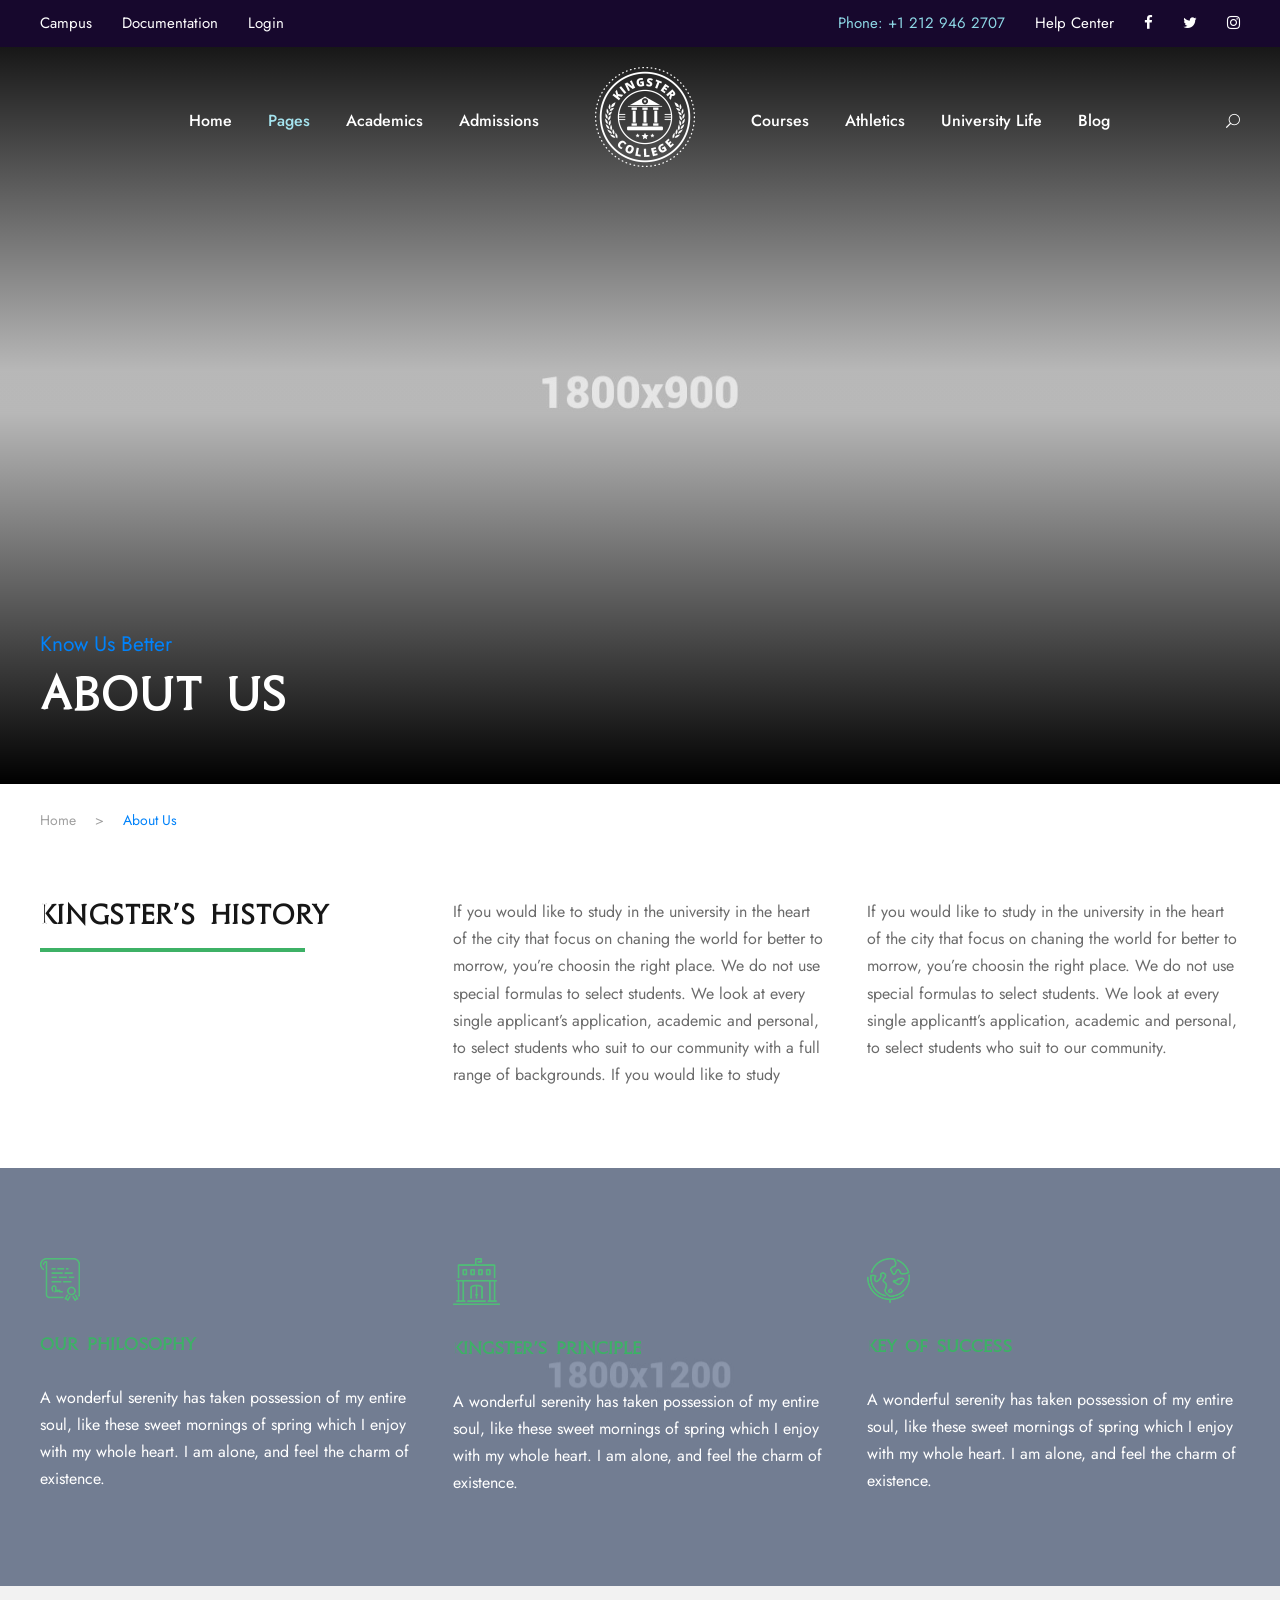
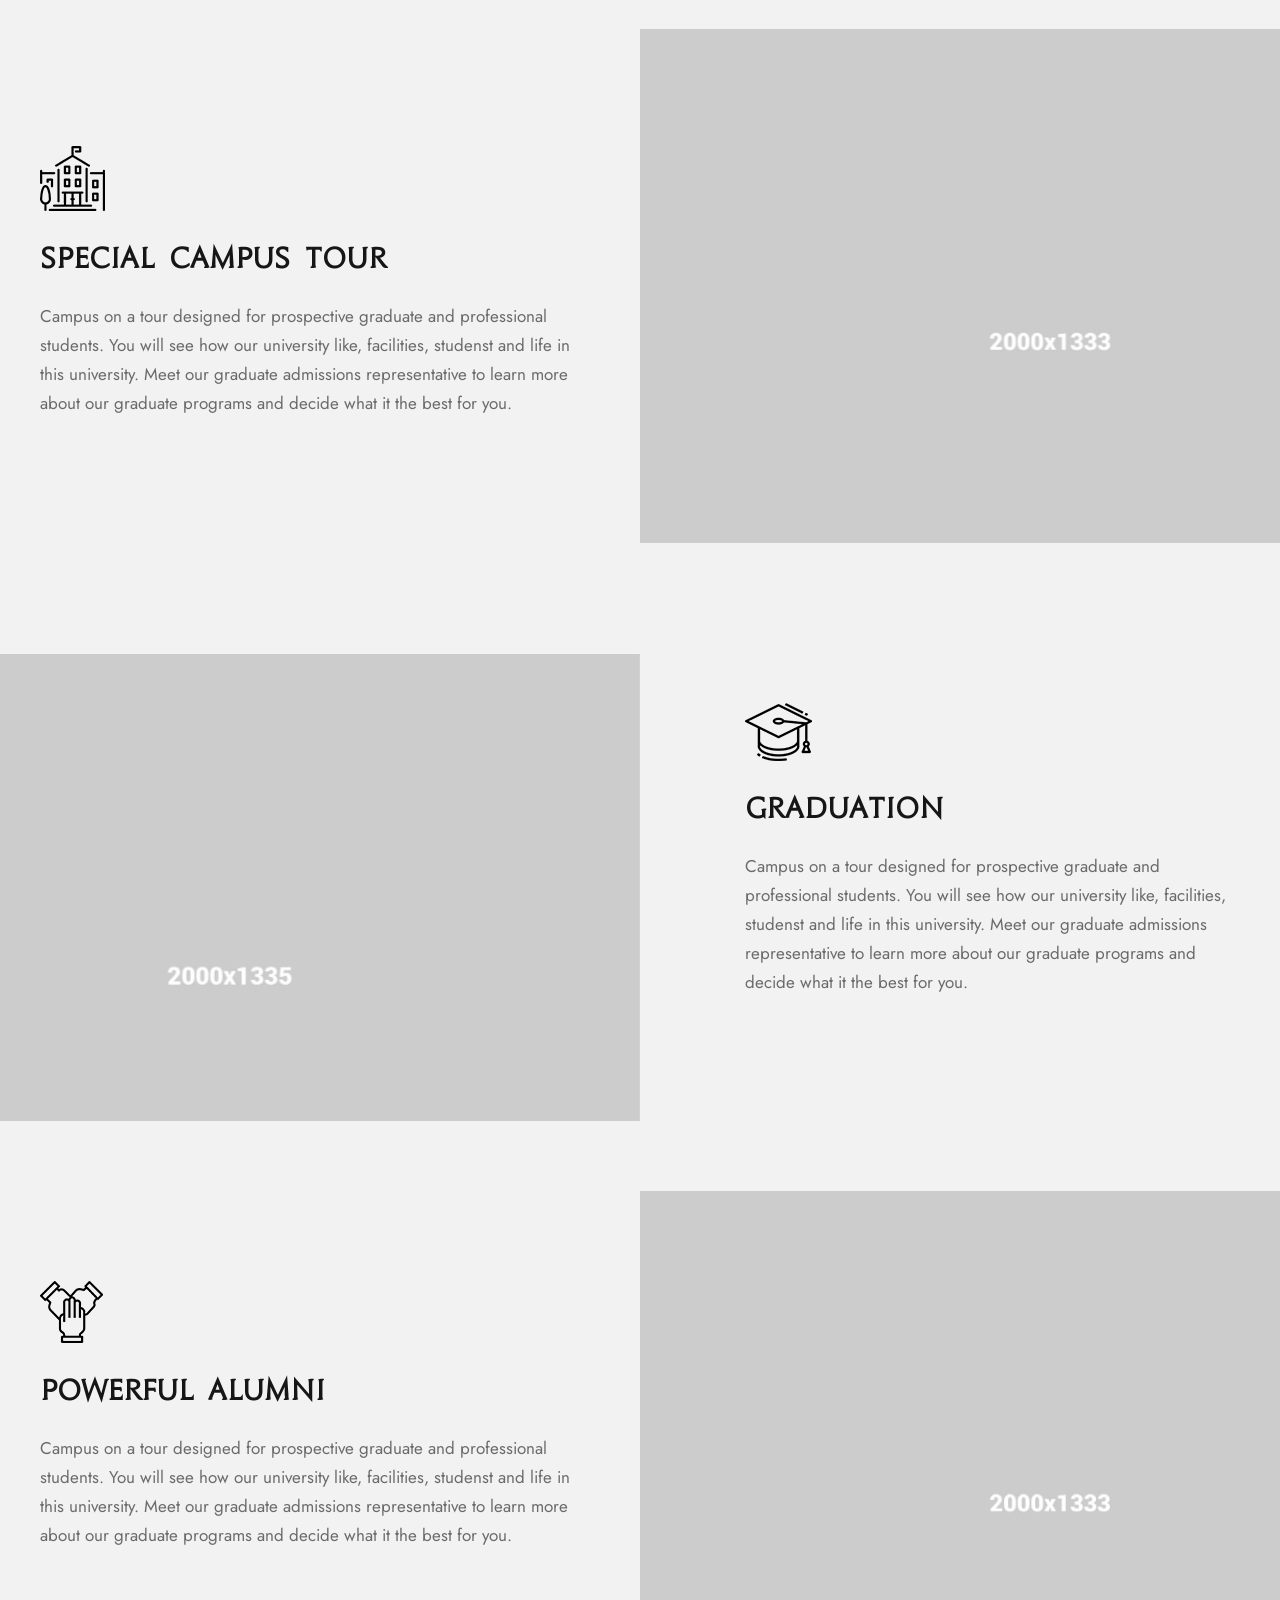
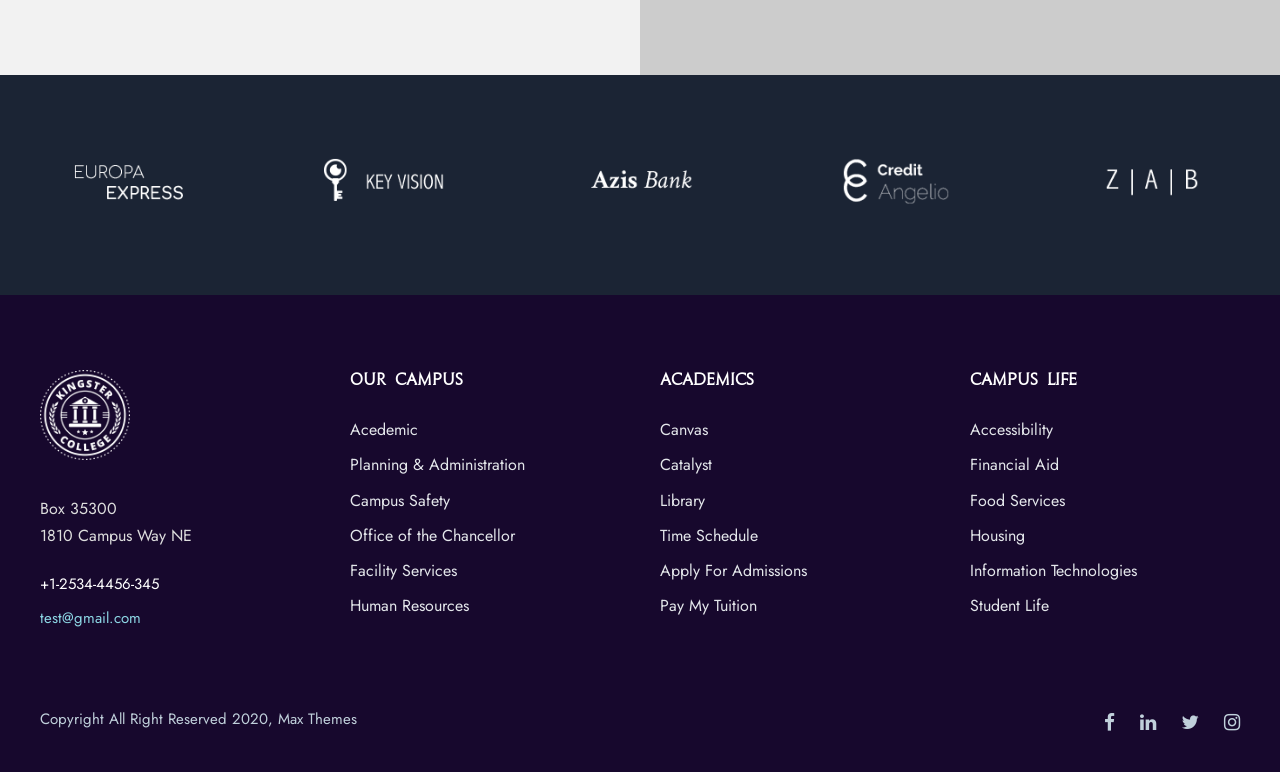
<file: college/about-us.html>
<!DOCTYPE html>
<html lang="en-US" class="no-js">

<head>
    <meta charset="UTF-8" />
    <meta name="viewport" content="width=device-width, initial-scale=1" />

    <title>Kingster &#8211; College &#8211; HTML Template</title>

    <link rel="stylesheet" href="css/common-skeleton.min.css?" type="text/css" media="all" />
    <link rel="stylesheet" href="css/tooltip.min.css" type="text/css" media="all" />
    <link rel="stylesheet" href="css/font-awesome.css" type="text/css" media="all" />
    <link rel="stylesheet" href="css/elegant-font.css" type="text/css" media="all" />
    <link rel="stylesheet" href="css/style.css" type="text/css" media="all" />
    <link rel="stylesheet" href="css/page-builder.css" type="text/css" media="all" />
    <link rel="stylesheet" href="plugins/revslider/public/assets/css/rs6.css" type="text/css" media="all" />
    <link rel="stylesheet" href="css/style-core.css" type="text/css" media="all" />
    <link rel="stylesheet" href="css/kingster-style-custom.css" type="text/css" media="all" />

    <link
        rel="stylesheet"
        id="gdlr-core-google-font-css"
        href="https://fonts.googleapis.com/css?family=Jost%3A100%2C200%2C300%2Cregular%2C500%2C600%2C700%2C800%2C900%2C100italic%2C200italic%2C300italic%2Citalic%2C500italic%2C600italic%2C700italic%2C800italic%2C900italic%7CMontserrat%3A100%2C100italic%2C200%2C200italic%2C300%2C300italic%2Cregular%2Citalic%2C500%2C500italic%2C600%2C600italic%2C700%2C700italic%2C800%2C800italic%2C900%2C900italic&amp;subset=cyrillic%2Clatin%2Clatin-ext%2Ccyrillic-ext%2Cvietnamese&amp;ver=5.5.1"
        type="text/css"
        media="all"
    />
    <link href="https://fonts.googleapis.com/css?family=Poppins:400%2C700%7CRoboto:400" rel="stylesheet" property="stylesheet" media="all" type="text/css" />

</head>

<body class="home page-template-default page page-id-6208 gdlr-core-body tribe-no-js kingster-body kingster-body-front kingster-full kingster-with-sticky-navigation kingster-sticky-navigation-no-logo kingster-blockquote-style-1 gdlr-core-link-to-lightbox" >
    <div class="kingster-mobile-header-wrap">
        <div class="kingster-mobile-header kingster-header-background kingster-style-slide kingster-sticky-mobile-navigation" id="kingster-mobile-header">
            <div class="kingster-mobile-header-container kingster-container clearfix">
                <div class="kingster-logo kingster-item-pdlr kingster-mobile-logo-center">
                    <div class="kingster-logo-inner">
                        <a class="" href="index.html"><img src="upload/logo-HP.png" alt="" width="200" height="200" title="logo HP" /></a>
                    </div>
                </div>
                <div class="kingster-mobile-menu-right">
                    <div class="kingster-main-menu-search" id="kingster-mobile-top-search"><i class="fa fa-search"></i></div>
                    <div class="kingster-top-search-wrap">
                        <div class="kingster-top-search-close"></div>

                        <div class="kingster-top-search-row">
                            <div class="kingster-top-search-cell">
                                <form role="search" method="get" class="search-form" action="#">
                                    <input type="text" class="search-field kingster-title-font" placeholder="Search..." value="" name="s" />
                                    <div class="kingster-top-search-submit"><i class="fa fa-search"></i></div>
                                    <input type="submit" class="search-submit" value="Search" />
                                    <div class="kingster-top-search-close"><i class="icon_close"></i></div>
                                    <input type="hidden" name="ref" value="course" /><input type="hidden" name="post_type" value="lp_course" />
                                </form>
                            </div>
                        </div>
                    </div>
                </div>
                <div class="kingster-mobile-menu-left">
                    <div class="kingster-mobile-menu">
                        <a class="kingster-mm-menu-button kingster-mobile-menu-button kingster-mobile-button-hamburger" href="#kingster-mobile-menu"><span></span></a>
                        <div class="kingster-mm-menu-wrap kingster-navigation-font" id="kingster-mobile-menu" data-slide="right">
                            <ul id="menu-main-navigation" class="m-menu">
                                <li class="menu-itemmenu-item-home current-menu-item page_item page-item-6208 current_page_item ">
                                    <a href="index.html" aria-current="page">Home</a>
                                </li>
                                <li class="menu-item menu-item-has-children ">
                                    <a href="#">Pages</a>
                                    <ul class="sub-menu">
                                        <li class="menu-item"><a href="about-us.html">About KU</a></li>
                                        <li class="menu-item"><a href="contact.html">Contact</a></li>
                                        <li class="menu-itemmenu-item-has-children ">
                                            <a href="portfolio-3-columns.html">Portfolio</a>
                                            <ul class="sub-menu">
                                                <li class="menu-item menu-item-has-children ">
                                                    <a>Portfolio Grid</a>
                                                    <ul class="sub-menu">
                                                        <li class="menu-item"><a href="portfolio-2-columns.html">Portfolio 2 Columns</a></li>
                                                        <li class="menu-item"><a href="portfolio-3-columns.html">Portfolio 3 Columns</a></li>
                                                        <li class="menu-item"><a href="portfolio-4-columns.html">Portfolio 4 Columns</a></li>
                                                        <li class="menu-item"><a href="portfolio-5-columns.html">Portfolio 5 Columns</a></li>
                                                    </ul>
                                                </li>
                                                <li class="menu-item menu-item-has-children ">
                                                    <a>Portfolio Masonry</a>
                                                    <ul class="sub-menu">
                                                        <li class="menu-item"><a href="portfolio-masonry-4-columns.html">Masonry 4 Columns</a></li>
                                                        <li class="menu-item"><a href="portfolio-masonry-3-columns.html">Masonry 3 Columns</a></li>
                                                        <li class="menu-item"><a href="portfolio-masonry-2-columns.html">Masonry 2 Columns</a></li>
                                                    </ul>
                                                </li>

                                                <li class="menu-item menu-item-has-children ">
                                                    <a>Portfolio Side Thumbnail</a>
                                                    <ul class="sub-menu">
                                                        <li class="menu-item"><a href="portfolio-left-large-thumbnail.html">Portfolio Left Large Thumbnail</a></li>
                                                        <li class="menu-item"><a href="portfolio-right-large-thumbnail.html">Portfolio Right Large Thumbnail</a></li>
                                                    </ul>
                                                </li>
                                            </ul>
                                        </li>
                                        <li class="menu-item"><a href="gallery.html">Gallery</a></li>
                                        <li class="menu-item"><a href="price-table.html">Price Table</a></li>
                                        <li class="menu-item"><a href="maintenance.html">Maintenance</a></li>
                                        <li class="menu-item"><a href="coming-soon.html">Coming Soon</a></li>
                                        <li class="menu-item "><a href="404.html">404 Page</a></li>
                                    </ul>
                                </li>
                                <li class="menu-itemmenu-item-has-children ">
                                    <a href="bachelor-of-science-in-business-administration.html">Academics</a>
                                    <ul class="sub-menu">
                                        <li class="menu-item menu-item-has-children ">
                                            <a>Undergraduate</a>
                                            <ul class="sub-menu">
                                                <li class="menu-item"><a href="bachelor-of-science-in-business-administration.html">Business Administration</a></li>
                                                <li class="menu-item"><a href="school-of-law.html">School Of Law</a></li>
                                                <li class="menu-item"><a href="engineering.html">Engineering</a></li>
                                                <li class="menu-item"><a href="medicine.html">Medicine</a></li>
                                                <li class="menu-item"><a href="art-science.html">Art &#038; Science</a></li>
                                            </ul>
                                        </li>
                                        <li class="menu-item menu-item-has-children ">
                                            <a href="#">Graduate Program</a>
                                            <ul class="sub-menu">
                                                <li class="menu-item"><a href="hospitality-management.html">Hospitality Management</a></li>
                                                <li class="menu-item"><a href="physics.html">Physics</a></li>
                                                <li class="menu-item "><a href="#">Chemistry</a></li>
                                                <li class="menu-item "><a href="#">Computer Science</a></li>
                                            </ul>
                                        </li>
                                        <li class="menu-item menu-item-has-children ">
                                            <a href="#">Resources</a>
                                            <ul class="sub-menu">
                                                <li class="menu-item"><a href="bachelor-of-science-in-business-administration.html">Department Page</a></li>
                                                <li class="menu-item"><a href="finance.html">Major Page</a></li>
                                                <li class="menu-item">
                                                    <a href="finance-faculty.html">Faculty Page</a>
                                                </li>
                                                <li class="menu-item "><a href="introduction-to-financial-accounting.html">Single Course</a></li>
                                            </ul>
                                        </li>
                                        <li class="menu-item "><a href="#">Logo</a></li>
                                    </ul>
                                </li>
                                <li class="menu-itemmenu-item-has-children ">
                                    <a href="apply-to-kingster.html">Admissions</a>
                                    <ul class="sub-menu">
                                        <li class="menu-item"><a href="apply-to-kingster.html">Apply To Kingster</a></li>
                                        <li class="menu-item"><a href="campus-tour.html">Campus Tour</a></li>
                                        <li class="menu-item"><a href="scholarships.html">Scholarships</a></li>
                                        <li class="menu-item"><a href="athletics.html">Athletics</a></li>
                                        <li class="menu-item"><a href="give-to-kingster.html">Give To Kingster</a></li>
                                        <li class="menu-item"><a href="alumni.html">Alumni</a></li>
                                        <li class="menu-item"><a href="event-calendar.html">Event Calendar</a></li>
                                    </ul>
                                </li>
                                <li class="menu-item menu-item-has-children ">
                                    <a href="#">Courses</a>
                                    <ul class="sub-menu">
                                        <li class="menu-item"><a href="course-list-1.html">Course List 1</a></li>
                                        <li class="menu-item"><a href="course-list-2.html">Course List 2</a></li>
                                    </ul>
                                </li>
                                <li class="menu-item"><a href="athletics.html">Athletics</a></li>
                                <li class="menu-item"><a href="university-life.html">University Life</a></li>
                                <li class="menu-itemmenu-item-has-children ">
                                    <a href="blog-full-right-sidebar-with-frame.html">Blog</a>
                                    <ul class="sub-menu">
                                        <li class="menu-item menu-item-has-children"><a href="blog-full-right-sidebar.html">Blog Full</a>
                                            <ul class="sub-menu">
                                                <li class="menu-item"><a href="blog-full-right-sidebar.html">Blog Full Right Sidebar</a></li>
                                                <li class="menu-item"><a href="blog-full-left-sidebar.html">Blog Full Left Sidebar</a></li>
                                                <li class="menu-item"><a href="blog-full-both-sidebar.html">Blog Full Both Sidebar</a></li>
                                            </ul>
                                        </li>
                                        <li class="menu-item menu-item-has-children"><a href="blog-grid-3-columns-no-space.html">Blog Grid</a>
                                            <ul class="sub-menu">
                                                <li class="menu-item"><a href="blog-grid-2-columns.html">Blog Grid 2 Columns</a></li>
                                                <li class="menu-item"><a href="blog-grid-3-columns.html">Blog Grid 3 Columns</a></li>
                                                <li class="menu-item"><a href="blog-grid-4-columns.html">Blog Grid 4 Columns</a></li>
                                            </ul>
                                        </li>
                                        <li class="menu-item"><a href="standard-post-type.html">Single Post</a></li>
                                    </ul>
                                </li>
                            </ul>
                        </div>
                    </div>
                </div>
            </div>
        </div>
    </div>
    <div class="kingster-body-outer-wrapper">
        <div class="kingster-body-wrapper clearfix kingster-with-transparent-header kingster-with-frame">
            <div class="kingster-header-background-transparent">
                <div class="kingster-top-bar">
                    <div class="kingster-top-bar-background"></div>
                    <div class="kingster-top-bar-container kingster-container">
                        <div class="kingster-top-bar-container-inner clearfix">
                            <div class="kingster-top-bar-left kingster-item-pdlr">
                                <a href="#" style="margin-right: 30px;">Campus</a><a href="#" style="margin-right: 30px;">Documentation</a><a href="#" style="margin-right: 30px;">Login</a>
                            </div>
                            <div class="kingster-top-bar-right kingster-item-pdlr">
                                <div class="kingster-top-bar-right-text"><span style="color: #8dd7e5; margin-right: 30px;">Phone: +1 212 946 2707</span><a href="#" style="margin-right: 0px;">Help Center</a></div>
                                <div class="kingster-top-bar-right-social">
                                    <a href="#" target="_blank" class="kingster-top-bar-social-icon" title="facebook"><i class="fa fa-facebook"></i></a>
                                    <a href="#" target="_blank" class="kingster-top-bar-social-icon" title="twitter"><i class="fa fa-twitter"></i></a>
                                    <a href="#" target="_blank" class="kingster-top-bar-social-icon" title="instagram"><i class="fa fa-instagram"></i></a>
                                </div>
                            </div>
                        </div>
                    </div>
                </div>
                <header class="kingster-header-wrap kingster-header-style-plain kingster-style-splitted-menu kingster-sticky-navigation kingster-style-slide clearfix" data-navigation-offset="75px">
                    <div class="kingster-header-background"></div>
                    <div class="kingster-header-container kingster-container">
                        <div class="kingster-header-container-inner clearfix">
                            <div class="kingster-navigation kingster-item-pdlr clearfix">
                                <div class="kingster-main-menu" id="kingster-main-menu">
                                    <ul id="menu-main-navigation-1" class="sf-menu">
                                        <li class="menu-itemmenu-item-home  kingster-normal-menu">
                                            <a href="index.html">Home</a>
                                        </li>
                                        <li class="menu-item menu-item-has-children current-menu-item current_page_item kingster-normal-menu">
                                            <a href="#" class="sf-with-ul-pre">Pages</a>
                                            <ul class="sub-menu">
                                                <li class="menu-item" data-size="60"><a href="about-us.html">About KU</a></li>
                                                <li class="menu-item" data-size="60"><a href="contact.html">Contact</a></li>
                                                <li class="menu-itemmenu-item-has-children " data-size="60">
                                                    <a href="portfolio-3-columns.html" class="sf-with-ul-pre">Portfolio</a>
                                                    <ul class="sub-menu">
                                                        <li class="menu-item menu-item-has-children ">
                                                            <a class="sf-with-ul-pre">Portfolio Grid</a>
                                                            <ul class="sub-menu">
                                                                <li class="menu-item"><a href="portfolio-2-columns.html">Portfolio 2 Columns</a></li>
                                                                <li class="menu-item"><a href="portfolio-3-columns.html">Portfolio 3 Columns</a></li>
                                                                <li class="menu-item"><a href="portfolio-4-columns.html">Portfolio 4 Columns</a></li>
                                                                <li class="menu-item"><a href="portfolio-5-columns.html">Portfolio 5 Columns</a></li>
                                                            </ul>
                                                        </li>
                                                        <li class="menu-item menu-item-has-children ">
                                                            <a class="sf-with-ul-pre">Portfolio Masonry</a>
                                                            <ul class="sub-menu">
                                                                <li class="menu-item"><a href="portfolio-masonry-4-columns.html">Masonry 4 Columns</a></li>
                                                                <li class="menu-item"><a href="portfolio-masonry-3-columns.html">Masonry 3 Columns</a></li>
                                                                <li class="menu-item"><a href="portfolio-masonry-2-columns.html">Masonry 2 Columns</a></li>
                                                            </ul>
                                                        </li>
                                                        <li class="menu-item menu-item-has-children ">
                                                            <a class="sf-with-ul-pre">Portfolio Side Thumbnail</a>
                                                            <ul class="sub-menu">
                                                                <li class="menu-item">
                                                                    <a href="portfolio-left-large-thumbnail.html">Portfolio Left Large Thumbnail</a>
                                                                </li>
                                                                <li class="menu-item">
                                                                    <a href="portfolio-right-large-thumbnail.html">Portfolio Right Large Thumbnail</a>
                                                                </li>
                                                            </ul>
                                                        </li>
                                                    </ul>
                                                </li>
                                                <li class="menu-item" data-size="60"><a href="gallery.html">Gallery</a></li>
                                                <li class="menu-item" data-size="60"><a href="price-table.html">Price Table</a></li>
                                                <li class="menu-item" data-size="60"><a href="maintenance.html">Maintenance</a></li>
                                                <li class="menu-item" data-size="60"><a href="coming-soon.html">Coming Soon</a></li>
                                                <li class="menu-item " data-size="60"><a href="404.html">404 Page</a></li>
                                            </ul>
                                        </li>
                                        <li class="menu-itemmenu-item-has-children  kingster-mega-menu">
                                            <a href="bachelor-of-science-in-business-administration.html" class="sf-with-ul-pre">Academics</a>
                                            <div class="sf-mega sf-mega-full" style="background-image: url('upload/mega-menu-bg.jpg'); background-position: bottom right; background-repeat: no-repeat;">
                                                <ul class="sub-menu">
                                                    <li class="menu-item menu-item-has-children " data-size="15">
                                                        <a class="sf-with-ul-pre">Undergraduate</a>
                                                        <ul class="sub-menu">
                                                            <li class="menu-item">
                                                                <a href="bachelor-of-science-in-business-administration.html">Business Administration</a>
                                                            </li>
                                                            <li class="menu-item"><a href="school-of-law.html">School Of Law</a></li>
                                                            <li class="menu-item"><a href="engineering.html">Engineering</a></li>
                                                            <li class="menu-item"><a href="medicine.html">Medicine</a></li>
                                                            <li class="menu-item"><a href="art-science.html">Art &#038; Science</a></li>
                                                        </ul>
                                                    </li>
                                                    <li class="menu-item menu-item-has-children " data-size="15">
                                                        <a href="#" class="sf-with-ul-pre">Graduate Program</a>
                                                        <ul class="sub-menu">
                                                            <li class="menu-item"><a href="hospitality-management.html">Hospitality Management</a></li>
                                                            <li class="menu-item"><a href="physics.html">Physics</a></li>
                                                            <li class="menu-item "><a href="#">Chemistry</a></li>
                                                            <li class="menu-item "><a href="#">Computer Science</a></li>
                                                        </ul>
                                                    </li>
                                                    <li class="menu-item menu-item-has-children " data-size="15">
                                                        <a href="#" class="sf-with-ul-pre">Resources</a>
                                                        <ul class="sub-menu">
                                                            <li class="menu-item"><a href="bachelor-of-science-in-business-administration.html">Department Page</a></li>
                                                            <li class="menu-item">
                                                                <a href="finance.html">Major Page</a>
                                                            </li>
                                                            <li class="menu-item">
                                                                <a href="finance-faculty.html">Faculty Page</a>
                                                            </li>
                                                            <li class="menu-item "><a href="introduction-to-financial-accounting.html">Single Course</a></li>
                                                        </ul>
                                                    </li>
                                                    <li class="menu-item " data-size="15">
                                                        <div class="kingster-mega-menu-section-content">
                                                            <img src="upload/menu-logo.png" style="margin-bottom: 13px;" alt="" /><br />
                                                            <span style="font-size: 14px; font-weight: 500;">Academic offerings include 95 majors, 86 minors, and more than 100 in-major specializations</span>
                                                        </div>
                                                    </li>
                                                </ul>
                                            </div>
                                        </li>
                                        <li class="menu-itemmenu-item-has-children  kingster-normal-menu">
                                            <a href="apply-to-kingster.html" class="sf-with-ul-pre">Admissions</a>
                                            <ul class="sub-menu">
                                                <li class="menu-item" data-size="60"><a href="apply-to-kingster.html">Apply To Kingster</a></li>
                                                <li class="menu-item" data-size="60"><a href="campus-tour.html">Campus Tour</a></li>
                                                <li class="menu-item" data-size="60"><a href="scholarships.html">Scholarships</a></li>
                                                <li class="menu-item" data-size="60"><a href="athletics.html">Athletics</a></li>
                                                <li class="menu-item" data-size="60"><a href="give-to-kingster.html">Give To Kingster</a></li>
                                                <li class="menu-item" data-size="60"><a href="alumni.html">Alumni</a></li>
                                                <li class="menu-item" data-size="60"><a href="event-calendar.html">Event Calendar</a></li>
                                            </ul>
                                        </li>
                                        <li class="kingster-center-nav-menu-item">
                                            <div class="kingster-logo kingster-item-pdlr">
                                                <div class="kingster-logo-inner">
                                                    <a class="" href="index.html"><img src="upload/logo-HP.png" alt="" width="200" height="200" title="logo HP" /></a>
                                                </div>
                                            </div>
                                        </li>
                                        <li class="menu-item menu-item-has-children  kingster-normal-menu">
                                            <a href="course-list-1.html" class="sf-with-ul-pre">Courses</a>
                                            <ul class="sub-menu">
                                                <li class="menu-item" data-size="60"><a href="course-list-1.html">Course List 1</a></li>
                                                <li class="menu-item" data-size="60"><a href="course-list-2.html">Course List 2</a></li>
                                            </ul>
                                        </li>
                                        <li class="menu-item kingster-normal-menu"><a href="athletics.html">Athletics</a></li>
                                        <li class="menu-item kingster-normal-menu"><a href="university-life.html">University Life</a></li>
                                        <li class="menu-itemmenu-item-has-children  kingster-normal-menu">
                                            <a href="blog-full-right-sidebar-with-frame.html" class="sf-with-ul-pre">Blog</a>
                                            <ul class="sub-menu">
                                                <li class="menu-itemmenu-item-has-children " data-size="60">
                                                    <a href="blog-full-right-sidebar-with-frame.html" class="sf-with-ul-pre">Blog Full</a>
                                                    <ul class="sub-menu">
                                                        <li class="menu-item"><a href="blog-full-right-sidebar.html">Blog Full Right Sidebar</a></li>
                                                        <li class="menu-item"><a href="blog-full-left-sidebar.html">Blog Full Left Sidebar</a></li>
                                                        <li class="menu-item"><a href="blog-full-both-sidebar.html">Blog Full Both Sidebar</a></li>
                                                    </ul>
                                                </li>
                                                <li class="menu-itemmenu-item-has-children " data-size="60">
                                                    <a href="blog-grid-3-columns-no-space.html" class="sf-with-ul-pre">Blog Grid</a>
                                                    <ul class="sub-menu">
                                                        <li class="menu-item"><a href="blog-grid-2-columns.html">Blog Grid 2 Columns</a></li>
                                                        <li class="menu-item"><a href="blog-grid-3-columns.html">Blog Grid 3 Columns</a></li>
                                                        <li class="menu-item"><a href="blog-grid-4-columns.html">Blog Grid 4 Columns</a></li>
                                                    </ul>
                                                </li>
                                                <li class="menu-itemmenu-item-has-children " data-size="60">
                                                    <a href="blog-3-columns-with-frame.html" class="sf-with-ul-pre">Blog Columns</a>
                                                    <ul class="sub-menu">
                                                        <li class="menu-item"><a href="blog-2-columns.html">Blog 2 Columns</a></li>
                                                        <li class="menu-item"><a href="blog-3-columns.html">Blog 3 Columns</a></li>
                                                        <li class="menu-item"><a href="blog-4-columns.html">Blog 4 Columns</a></li>
                                                    </ul>
                                                </li>
                                                <li class="menu-item"><a href="standard-post-type.html">Single Post</a></li>
                                            </ul>
                                        </li>
                                    </ul>
                                </div>
                                <div class="kingster-main-menu-right-wrap clearfix kingster-item-mglr kingster-navigation-top">
                                    <div class="kingster-main-menu-search" id="kingster-top-search"><i class="icon_search"></i></div>
                                    <div class="kingster-top-search-wrap">
                                        <div class="kingster-top-search-close"></div>

                                        <div class="kingster-top-search-row">
                                            <div class="kingster-top-search-cell">
                                                <form role="search" method="get" class="search-form" action="#">
                                                    <input type="text" class="search-field kingster-title-font" placeholder="Search..." value="" name="s" />
                                                    <div class="kingster-top-search-submit"><i class="fa fa-search"></i></div>
                                                    <input type="submit" class="search-submit" value="Search" />
                                                    <div class="kingster-top-search-close"><i class="icon_close"></i></div>
                                                    <input type="hidden" name="ref" value="course" /><input type="hidden" name="post_type" value="lp_course" />
                                                </form>
                                            </div>
                                        </div>
                                    </div>
                                </div>
                            </div>
                            <!-- kingster-navigation -->
                        </div>
                        <!-- kingster-header-inner -->
                    </div>
                    <!-- kingster-header-container -->
                </header>
                <!-- header -->
            </div>


            <div class="kingster-page-title-wrap kingster-style-custom kingster-left-align" style="background-image: url(upload/about-title-bg.jpg);">
                <div class="kingster-header-transparent-substitute"></div>
                <div class="kingster-page-title-overlay"></div>
                <div class="kingster-page-title-top-gradient"></div>
                <div class="kingster-page-title-bottom-gradient"></div>
                <div class="kingster-page-title-container kingster-container">
                    <div class="kingster-page-title-content kingster-item-pdlr" style="padding-top: 460px; padding-bottom: 60px;">
                        <div class="kingster-page-caption" style="font-size: 21px; font-weight: 400; letter-spacing: 0px;">Know Us Better</div>
                        <h1 class="kingster-page-title" style="font-size: 48px; font-weight: 700; text-transform: none; letter-spacing: 0px; color: #ffffff;">About Us</h1>
                    </div>
                </div>
            </div>
            <div class="kingster-breadcrumbs">
                <div class="kingster-breadcrumbs-container kingster-container">
                    <div class="kingster-breadcrumbs-item kingster-item-pdlr">
                        <!-- Breadcrumb NavXT 6.5.0 -->
                        <span property="itemListElement" typeof="ListItem">
                            <a property="item" typeof="WebPage" title="Go to Kingster - College." href="index.html" class="home"><span property="name">Home</span></a>
                            <meta property="position" content="1" />
                        </span>
                        &gt;
                        <span property="itemListElement" typeof="ListItem">
                            <span property="name" class="post post-page current-item">About Us</span><meta property="url" content="index.html" /><meta property="position" content="2" />
                        </span>
                    </div>
                </div>
            </div>

            <div class="kingster-page-wrapper" id="kingster-page-wrapper">
                <div class="gdlr-core-page-builder-body">
                    <div class="gdlr-core-pbf-wrapper" style="padding: 40px 0px 30px 0px;">
                        <div class="gdlr-core-pbf-background-wrap"></div>
                        <div class="gdlr-core-pbf-wrapper-content gdlr-core-js">
                            <div class="gdlr-core-pbf-wrapper-container clearfix gdlr-core-container">
                                <div class="gdlr-core-pbf-column gdlr-core-column-20 gdlr-core-column-first">
                                    <div class="gdlr-core-pbf-column-content-margin gdlr-core-js">
                                        <div class="gdlr-core-pbf-column-content clearfix gdlr-core-js">
                                            <div class="gdlr-core-pbf-element">
                                                <div class="gdlr-core-title-item gdlr-core-item-pdb clearfix gdlr-core-left-align gdlr-core-title-item-caption-top gdlr-core-item-pdlr" style="padding-bottom: 15px;">
                                                    <div class="gdlr-core-title-item-title-wrap clearfix">
                                                        <h3 class="gdlr-core-title-item-title gdlr-core-skin-title" style="font-size: 29px; font-weight: 700; letter-spacing: 0px; text-transform: none;">Kingster’s History</h3>
                                                    </div>
                                                </div>
                                            </div>
                                            <div class="gdlr-core-pbf-element">
                                                <div class="gdlr-core-divider-item gdlr-core-divider-item-normal gdlr-core-item-pdlr gdlr-core-left-align">
                                                    <div class="gdlr-core-divider-container" style="max-width: 265px;">
                                                        <div class="gdlr-core-divider-line gdlr-core-skin-divider" style="border-color: #3db166; border-width: 4px;"></div>
                                                    </div>
                                                </div>
                                            </div>
                                        </div>
                                    </div>
                                </div>
                                <div class="gdlr-core-pbf-column gdlr-core-column-20">
                                    <div class="gdlr-core-pbf-column-content-margin gdlr-core-js">
                                        <div class="gdlr-core-pbf-column-content clearfix gdlr-core-js">
                                            <div class="gdlr-core-pbf-element">
                                                <div class="gdlr-core-text-box-item gdlr-core-item-pdlr gdlr-core-item-pdb gdlr-core-left-align">
                                                    <div class="gdlr-core-text-box-item-content" style="text-transform: none;">
                                                        <p>
                                                            If you would like to study in the university in the heart of the city that focus on chaning the world for better to morrow, you’re choosin the right place. We do not use
                                                            special formulas to select students. We look at every single applicant&#8217;s application, academic and personal, to select students who suit to our community with a full
                                                            range of backgrounds. If you would like to study
                                                        </p>
                                                    </div>
                                                </div>
                                            </div>
                                        </div>
                                    </div>
                                </div>
                                <div class="gdlr-core-pbf-column gdlr-core-column-20">
                                    <div class="gdlr-core-pbf-column-content-margin gdlr-core-js">
                                        <div class="gdlr-core-pbf-column-content clearfix gdlr-core-js">
                                            <div class="gdlr-core-pbf-element">
                                                <div class="gdlr-core-text-box-item gdlr-core-item-pdlr gdlr-core-item-pdb gdlr-core-left-align">
                                                    <div class="gdlr-core-text-box-item-content" style="text-transform: none;">
                                                        <p>
                                                            If you would like to study in the university in the heart of the city that focus on chaning the world for better to morrow, you’re choosin the right place. We do not use
                                                            special formulas to select students. We look at every single applicantt&#8217;s application, academic and personal, to select students who suit to our community.
                                                        </p>
                                                    </div>
                                                </div>
                                            </div>
                                        </div>
                                    </div>
                                </div>
                            </div>
                        </div>
                    </div>
                    <div class="gdlr-core-pbf-wrapper" style="padding: 90px 0px 40px 0px;">
                        <div class="gdlr-core-pbf-background-wrap" style="background-color: #192f59;">
                            <div
                                class="gdlr-core-pbf-background gdlr-core-parallax gdlr-core-js"
                                style="opacity: 0.5; background-image: url(upload/coming-soon.jpg); background-size: cover; background-position: center;"
                                data-parallax-speed="0.1"
                            ></div>
                        </div>
                        <div class="gdlr-core-pbf-wrapper-content gdlr-core-js">
                            <div class="gdlr-core-pbf-wrapper-container clearfix gdlr-core-container">
                                <div class="gdlr-core-pbf-column gdlr-core-column-20 gdlr-core-column-first">
                                    <div class="gdlr-core-pbf-column-content-margin gdlr-core-js">
                                        <div class="gdlr-core-pbf-background-wrap"></div>
                                        <div class="gdlr-core-pbf-column-content clearfix gdlr-core-js">
                                            <div class="gdlr-core-pbf-element">
                                                <div class="gdlr-core-image-item gdlr-core-item-pdb gdlr-core-left-align gdlr-core-item-pdlr">
                                                    <div class="gdlr-core-image-item-wrap gdlr-core-media-image gdlr-core-image-item-style-rectangle" style="border-width: 0px;">
                                                        <img src="upload/col-icon-3.png" alt="" width="40" height="43" title="col-icon-3" />
                                                    </div>
                                                </div>
                                            </div>
                                            <div class="gdlr-core-pbf-element">
                                                <div class="gdlr-core-title-item gdlr-core-item-pdb clearfix gdlr-core-left-align gdlr-core-title-item-caption-top gdlr-core-item-pdlr" style="padding-bottom: 25px;">
                                                    <div class="gdlr-core-title-item-title-wrap clearfix">
                                                        <h3 class="gdlr-core-title-item-title gdlr-core-skin-title" style="font-size: 18px; font-weight: 600; letter-spacing: 0px; text-transform: none; color: #3db166;">
                                                            Our Philosophy
                                                        </h3>
                                                    </div>
                                                </div>
                                            </div>
                                            <div class="gdlr-core-pbf-element">
                                                <div class="gdlr-core-text-box-item gdlr-core-item-pdlr gdlr-core-item-pdb gdlr-core-left-align">
                                                    <div class="gdlr-core-text-box-item-content" style="font-size: 16px; text-transform: none; color: #ffffff;">
                                                        <p>
                                                            A wonderful serenity has taken possession of my entire soul, like these sweet mornings of spring which I enjoy with my whole heart. I am alone, and feel the charm of existence.
                                                        </p>
                                                    </div>
                                                </div>
                                            </div>
                                        </div>
                                    </div>
                                </div>
                                <div class="gdlr-core-pbf-column gdlr-core-column-20">
                                    <div class="gdlr-core-pbf-column-content-margin gdlr-core-js">
                                        <div class="gdlr-core-pbf-column-content clearfix gdlr-core-js">
                                            <div class="gdlr-core-pbf-element">
                                                <div class="gdlr-core-image-item gdlr-core-item-pdb gdlr-core-left-align gdlr-core-item-pdlr">
                                                    <div class="gdlr-core-image-item-wrap gdlr-core-media-image gdlr-core-image-item-style-rectangle" style="border-width: 0px;">
                                                        <img src="upload/col-icon-4.png" alt="" width="47" height="47" title="col-icon-4" />
                                                    </div>
                                                </div>
                                            </div>
                                            <div class="gdlr-core-pbf-element">
                                                <div class="gdlr-core-title-item gdlr-core-item-pdb clearfix gdlr-core-left-align gdlr-core-title-item-caption-top gdlr-core-item-pdlr" style="padding-bottom: 25px;">
                                                    <div class="gdlr-core-title-item-title-wrap clearfix">
                                                        <h3 class="gdlr-core-title-item-title gdlr-core-skin-title" style="font-size: 18px; font-weight: 600; letter-spacing: 0px; text-transform: none; color: #3db166;">
                                                            Kingster's Principle
                                                        </h3>
                                                    </div>
                                                </div>
                                            </div>
                                            <div class="gdlr-core-pbf-element">
                                                <div class="gdlr-core-text-box-item gdlr-core-item-pdlr gdlr-core-item-pdb gdlr-core-left-align">
                                                    <div class="gdlr-core-text-box-item-content" style="font-size: 16px; text-transform: none; color: #ffffff;">
                                                        <p>
                                                            A wonderful serenity has taken possession of my entire soul, like these sweet mornings of spring which I enjoy with my whole heart. I am alone, and feel the charm of existence.
                                                        </p>
                                                    </div>
                                                </div>
                                            </div>
                                        </div>
                                    </div>
                                </div>
                                <div class="gdlr-core-pbf-column gdlr-core-column-20">
                                    <div class="gdlr-core-pbf-column-content-margin gdlr-core-js">
                                        <div class="gdlr-core-pbf-column-content clearfix gdlr-core-js">
                                            <div class="gdlr-core-pbf-element">
                                                <div class="gdlr-core-image-item gdlr-core-item-pdb gdlr-core-left-align gdlr-core-item-pdlr">
                                                    <div class="gdlr-core-image-item-wrap gdlr-core-media-image gdlr-core-image-item-style-rectangle" style="border-width: 0px;">
                                                        <img src="upload/col-icon-2.png" alt="" width="43" height="45" title="col-icon-2" />
                                                    </div>
                                                </div>
                                            </div>
                                            <div class="gdlr-core-pbf-element">
                                                <div class="gdlr-core-title-item gdlr-core-item-pdb clearfix gdlr-core-left-align gdlr-core-title-item-caption-top gdlr-core-item-pdlr" style="padding-bottom: 25px;">
                                                    <div class="gdlr-core-title-item-title-wrap clearfix">
                                                        <h3 class="gdlr-core-title-item-title gdlr-core-skin-title" style="font-size: 18px; font-weight: 600; letter-spacing: 0px; text-transform: none; color: #3db166;">
                                                            Key Of Success
                                                        </h3>
                                                    </div>
                                                </div>
                                            </div>
                                            <div class="gdlr-core-pbf-element">
                                                <div class="gdlr-core-text-box-item gdlr-core-item-pdlr gdlr-core-item-pdb gdlr-core-left-align">
                                                    <div class="gdlr-core-text-box-item-content" style="font-size: 16px; text-transform: none; color: #ffffff;">
                                                        <p>
                                                            A wonderful serenity has taken possession of my entire soul, like these sweet mornings of spring which I enjoy with my whole heart. I am alone, and feel the charm of existence.
                                                        </p>
                                                    </div>
                                                </div>
                                            </div>
                                        </div>
                                    </div>
                                </div>
                            </div>
                        </div>
                    </div>
                    <div class="gdlr-core-pbf-wrapper" style="padding: 0px 0px 0px 0px;">
                        <div class="gdlr-core-pbf-background-wrap" style="background-color: #f2f2f2;"></div>
                        <div class="gdlr-core-pbf-wrapper-content gdlr-core-js">
                            <div class="gdlr-core-pbf-wrapper-container clearfix gdlr-core-container">
                                <div class="gdlr-core-pbf-column gdlr-core-column-30 gdlr-core-column-first">
                                    <div class="gdlr-core-pbf-column-content-margin gdlr-core-js" style="padding: 160px 40px 75px 0px;" data-sync-height="height-1" data-sync-height-center>
                                        <div class="gdlr-core-pbf-background-wrap" style="background-color: #f2f2f2;"></div>
                                        <div class="gdlr-core-pbf-column-content clearfix gdlr-core-js gdlr-core-sync-height-content">
                                            <div class="gdlr-core-pbf-element">
                                                <div class="gdlr-core-image-item gdlr-core-item-pdb gdlr-core-left-align gdlr-core-item-pdlr">
                                                    <div class="gdlr-core-image-item-wrap gdlr-core-media-image gdlr-core-image-item-style-rectangle" style="border-width: 0px;">
                                                        <img src="upload/about-icon-1.png" alt="" width="65" height="65" title="about-icon-1" />
                                                    </div>
                                                </div>
                                            </div>
                                            <div class="gdlr-core-pbf-element">
                                                <div class="gdlr-core-title-item gdlr-core-item-pdb clearfix gdlr-core-left-align gdlr-core-title-item-caption-top gdlr-core-item-pdlr" style="padding-bottom: 25px;">
                                                    <div class="gdlr-core-title-item-title-wrap clearfix">
                                                        <h3 class="gdlr-core-title-item-title gdlr-core-skin-title" style="font-size: 30px; font-weight: 600; letter-spacing: 0px; text-transform: none;">Special Campus Tour</h3>
                                                    </div>
                                                </div>
                                            </div>
                                            <div class="gdlr-core-pbf-element">
                                                <div class="gdlr-core-text-box-item gdlr-core-item-pdlr gdlr-core-item-pdb gdlr-core-left-align">
                                                    <div class="gdlr-core-text-box-item-content" style="font-size: 17px; text-transform: none;">
                                                        <p>
                                                            Campus on a tour designed for prospective graduate and professional students. You will see how our university like, facilities, studenst and life in this university. Meet our
                                                            graduate admissions representative to learn more about our graduate programs and decide what it the best for you.
                                                        </p>
                                                    </div>
                                                </div>
                                            </div>
                                        </div>
                                    </div>
                                </div>
                                <div class="gdlr-core-pbf-column gdlr-core-column-30">
                                    <div class="gdlr-core-pbf-column-content-margin gdlr-core-js gdlr-core-column-extend-right" data-sync-height="height-1">
                                        <div class="gdlr-core-pbf-background-wrap">
                                            <div
                                                class="gdlr-core-pbf-background gdlr-core-parallax gdlr-core-js"
                                                style="background-image: url(upload/nathan-dumlao-572047-unsplash.jpg); background-size: cover; background-position: center;"
                                                data-parallax-speed="0.2"
                                            ></div>
                                        </div>
                                        <div class="gdlr-core-pbf-column-content clearfix gdlr-core-js gdlr-core-sync-height-content"></div>
                                    </div>
                                </div>
                            </div>
                        </div>
                    </div>
                    <div class="gdlr-core-pbf-wrapper" style="padding: 0px 0px 0px 0px;">
                        <div class="gdlr-core-pbf-background-wrap" style="background-color: #f2f2f2;"></div>
                        <div class="gdlr-core-pbf-wrapper-content gdlr-core-js">
                            <div class="gdlr-core-pbf-wrapper-container clearfix gdlr-core-container">
                                <div class="gdlr-core-pbf-column gdlr-core-column-30 gdlr-core-column-first">
                                    <div class="gdlr-core-pbf-column-content-margin gdlr-core-js gdlr-core-column-extend-left" data-sync-height="height-2">
                                        <div class="gdlr-core-pbf-background-wrap">
                                            <div
                                                class="gdlr-core-pbf-background gdlr-core-parallax gdlr-core-js"
                                                style="background-image: url(upload/shutterstock_400221589.jpg); background-size: cover; background-position: center;"
                                                data-parallax-speed="0.2"
                                            ></div>
                                        </div>
                                        <div class="gdlr-core-pbf-column-content clearfix gdlr-core-js gdlr-core-sync-height-content"></div>
                                    </div>
                                </div>
                                <div class="gdlr-core-pbf-column gdlr-core-column-30">
                                    <div class="gdlr-core-pbf-column-content-margin gdlr-core-js" style="padding: 160px 0px 75px 85px;" data-sync-height="height-2" data-sync-height-center>
                                        <div class="gdlr-core-pbf-background-wrap" style="background-color: #f2f2f2;"></div>
                                        <div class="gdlr-core-pbf-column-content clearfix gdlr-core-js gdlr-core-sync-height-content">
                                            <div class="gdlr-core-pbf-element">
                                                <div class="gdlr-core-image-item gdlr-core-item-pdb gdlr-core-left-align gdlr-core-item-pdlr">
                                                    <div class="gdlr-core-image-item-wrap gdlr-core-media-image gdlr-core-image-item-style-rectangle" style="border-width: 0px;">
                                                        <img src="upload/about-icon-2.png" alt="" width="67" height="58" title="about-icon-2" />
                                                    </div>
                                                </div>
                                            </div>
                                            <div class="gdlr-core-pbf-element">
                                                <div class="gdlr-core-title-item gdlr-core-item-pdb clearfix gdlr-core-left-align gdlr-core-title-item-caption-top gdlr-core-item-pdlr" style="padding-bottom: 25px;">
                                                    <div class="gdlr-core-title-item-title-wrap clearfix">
                                                        <h3 class="gdlr-core-title-item-title gdlr-core-skin-title" style="font-size: 30px; font-weight: 600; letter-spacing: 0px; text-transform: none;">Graduation</h3>
                                                    </div>
                                                </div>
                                            </div>
                                            <div class="gdlr-core-pbf-element">
                                                <div class="gdlr-core-text-box-item gdlr-core-item-pdlr gdlr-core-item-pdb gdlr-core-left-align">
                                                    <div class="gdlr-core-text-box-item-content" style="font-size: 17px; text-transform: none;">
                                                        <p>
                                                            Campus on a tour designed for prospective graduate and professional students. You will see how our university like, facilities, studenst and life in this university. Meet our
                                                            graduate admissions representative to learn more about our graduate programs and decide what it the best for you.
                                                        </p>
                                                    </div>
                                                </div>
                                            </div>
                                        </div>
                                    </div>
                                </div>
                            </div>
                        </div>
                    </div>
                    <div class="gdlr-core-pbf-wrapper" style="padding: 0px 0px 0px 0px;">
                        <div class="gdlr-core-pbf-background-wrap" style="background-color: #f2f2f2;"></div>
                        <div class="gdlr-core-pbf-wrapper-content gdlr-core-js">
                            <div class="gdlr-core-pbf-wrapper-container clearfix gdlr-core-container">
                                <div class="gdlr-core-pbf-column gdlr-core-column-30 gdlr-core-column-first">
                                    <div class="gdlr-core-pbf-column-content-margin gdlr-core-js" style="padding: 160px 40px 75px 0px;" data-sync-height="height-3" data-sync-height-center>
                                        <div class="gdlr-core-pbf-background-wrap" style="background-color: #f2f2f2;"></div>
                                        <div class="gdlr-core-pbf-column-content clearfix gdlr-core-js gdlr-core-sync-height-content">
                                            <div class="gdlr-core-pbf-element">
                                                <div class="gdlr-core-image-item gdlr-core-item-pdb gdlr-core-left-align gdlr-core-item-pdlr">
                                                    <div class="gdlr-core-image-item-wrap gdlr-core-media-image gdlr-core-image-item-style-rectangle" style="border-width: 0px;">
                                                        <img src="upload/about-icon-3.png" alt="" width="63" height="62" title="about-icon-3" />
                                                    </div>
                                                </div>
                                            </div>
                                            <div class="gdlr-core-pbf-element">
                                                <div class="gdlr-core-title-item gdlr-core-item-pdb clearfix gdlr-core-left-align gdlr-core-title-item-caption-top gdlr-core-item-pdlr" style="padding-bottom: 25px;">
                                                    <div class="gdlr-core-title-item-title-wrap clearfix">
                                                        <h3 class="gdlr-core-title-item-title gdlr-core-skin-title" style="font-size: 30px; font-weight: 600; letter-spacing: 0px; text-transform: none;">Powerful Alumni</h3>
                                                    </div>
                                                </div>
                                            </div>
                                            <div class="gdlr-core-pbf-element">
                                                <div class="gdlr-core-text-box-item gdlr-core-item-pdlr gdlr-core-item-pdb gdlr-core-left-align">
                                                    <div class="gdlr-core-text-box-item-content" style="font-size: 17px; text-transform: none;">
                                                        <p>
                                                            Campus on a tour designed for prospective graduate and professional students. You will see how our university like, facilities, studenst and life in this university. Meet our
                                                            graduate admissions representative to learn more about our graduate programs and decide what it the best for you.
                                                        </p>
                                                    </div>
                                                </div>
                                            </div>
                                        </div>
                                    </div>
                                </div>
                                <div class="gdlr-core-pbf-column gdlr-core-column-30">
                                    <div class="gdlr-core-pbf-column-content-margin gdlr-core-js gdlr-core-column-extend-right" data-sync-height="height-3">
                                        <div class="gdlr-core-pbf-background-wrap">
                                            <div
                                                class="gdlr-core-pbf-background gdlr-core-parallax gdlr-core-js"
                                                style="background-image: url(upload/shutterstock_547272460.jpg); background-size: cover; background-position: center;"
                                                data-parallax-speed="0.2"
                                            ></div>
                                        </div>
                                        <div class="gdlr-core-pbf-column-content clearfix gdlr-core-js gdlr-core-sync-height-content"></div>
                                    </div>
                                </div>
                            </div>
                        </div>
                    </div>
                    <div class="gdlr-core-pbf-wrapper" style="padding: 55px 0px 20px 0px;">
                        <div class="gdlr-core-pbf-background-wrap" style="background-color: #1b2434;"></div>
                        <div class="gdlr-core-pbf-wrapper-content gdlr-core-js">
                            <div class="gdlr-core-pbf-wrapper-container clearfix gdlr-core-container-custom" style="max-width: 1440px;">
                                <div class="gdlr-core-pbf-element">
                                    <div class="gdlr-core-gallery-item gdlr-core-item-pdb clearfix gdlr-core-gallery-item-style-grid" style="padding-bottom: 0px;">
                                        <div class="gdlr-core-gallery-item-holder gdlr-core-js-2 clearfix" data-layout="fitrows">
                                            <div class="gdlr-core-item-list gdlr-core-gallery-column gdlr-core-column-12 gdlr-core-column-first gdlr-core-item-pdlr gdlr-core-item-mgb">
                                                <div class="gdlr-core-gallery-list gdlr-core-media-image"><img src="upload/banner-1.png" alt="" width="248" height="120" title="banner-1" /></div>
                                            </div>
                                            <div class="gdlr-core-item-list gdlr-core-gallery-column gdlr-core-column-12 gdlr-core-item-pdlr gdlr-core-item-mgb">
                                                <div class="gdlr-core-gallery-list gdlr-core-media-image"><img src="upload/banner-2.png" alt="" width="248" height="120" title="banner-2" /></div>
                                            </div>
                                            <div class="gdlr-core-item-list gdlr-core-gallery-column gdlr-core-column-12 gdlr-core-item-pdlr gdlr-core-item-mgb">
                                                <div class="gdlr-core-gallery-list gdlr-core-media-image"><img src="upload/banner-3.png" alt="" width="248" height="120" title="banner-3" /></div>
                                            </div>
                                            <div class="gdlr-core-item-list gdlr-core-gallery-column gdlr-core-column-12 gdlr-core-item-pdlr gdlr-core-item-mgb">
                                                <div class="gdlr-core-gallery-list gdlr-core-media-image"><img src="upload/banner-4-1.png" alt="" width="248" height="120" title="banner-4" /></div>
                                            </div>
                                            <div class="gdlr-core-item-list gdlr-core-gallery-column gdlr-core-column-12 gdlr-core-item-pdlr gdlr-core-item-mgb">
                                                <div class="gdlr-core-gallery-list gdlr-core-media-image"><img src="upload/banner-5.png" alt="" width="248" height="120" title="banner-5" /></div>
                                            </div>
                                        </div>
                                    </div>
                                </div>
                            </div>
                        </div>
                    </div>
                </div>
            </div>




            <footer class="kingster-no-title-divider">
                <div class="kingster-footer-wrapper">
                    <div class="kingster-footer-container kingster-container clearfix">
                        <div class="kingster-footer-column kingster-item-pdlr kingster-column-15">
                            <div id="text-2" class="widget widget_text kingster-widget">
                                <div class="textwidget">
                                    <p>
                                        <img src="upload/logo-HP.png" alt="" width="90" /><br />
                                        <span class="gdlr-core-space-shortcode" style="margin-top: 0px;"></span><br />
                                        Box 35300<br />
                                        1810 Campus Way NE
                                    </p>
                                    <p>
                                        <span style="font-size: 15px; color: #ffffff;">+1-2534-4456-345</span><br />
                                        <span class="gdlr-core-space-shortcode" style="margin-top: -20px;"></span><br />
                                        <a style="font-size: 15px; color: #8dd7e5;" href="#">
                                            <span class="__cf_email__">test@gmail.com</span>
                                        </a>
                                    </p>
                                </div>
                            </div>
                        </div>
                        <div class="kingster-footer-column kingster-item-pdlr kingster-column-15">
                            <div id="gdlr-core-custom-menu-widget-2" class="widget widget_gdlr-core-custom-menu-widget kingster-widget">
                                <h3 class="kingster-widget-title">Our Campus</h3>
                                <span class="clear"></span>
                                <div class="menu-our-campus-container">
                                    <ul id="menu-our-campus" class="gdlr-core-custom-menu-widget gdlr-core-menu-style-plain">
                                        <li class="menu-item  kingster-normal-menu"><a href="#">Acedemic</a></li>
                                        <li class="menu-item  kingster-normal-menu"><a href="#">Planning &#038; Administration</a></li>
                                        <li class="menu-item  kingster-normal-menu"><a href="#">Campus Safety</a></li>
                                        <li class="menu-item  kingster-normal-menu"><a href="#">Office of the Chancellor</a></li>
                                        <li class="menu-item  kingster-normal-menu"><a href="#">Facility Services</a></li>
                                        <li class="menu-item  kingster-normal-menu"><a href="#">Human Resources</a></li>
                                    </ul>
                                </div>
                            </div>
                        </div>
                        <div class="kingster-footer-column kingster-item-pdlr kingster-column-15">
                            <div id="gdlr-core-custom-menu-widget-4" class="widget widget_gdlr-core-custom-menu-widget kingster-widget">
                                <h3 class="kingster-widget-title">Academics</h3>
                                <span class="clear"></span>
                                <div class="menu-academics-container">
                                    <ul id="menu-academics" class="gdlr-core-custom-menu-widget gdlr-core-menu-style-plain">
                                        <li class="menu-item  kingster-normal-menu"><a href="#">Canvas</a></li>
                                        <li class="menu-item  kingster-normal-menu"><a href="#">Catalyst</a></li>
                                        <li class="menu-item  kingster-normal-menu"><a href="#">Library</a></li>
                                        <li class="menu-item  kingster-normal-menu"><a href="#">Time Schedule</a></li>
                                        <li class="menu-item  kingster-normal-menu"><a href="#">Apply For Admissions</a></li>
                                        <li class="menu-item  kingster-normal-menu"><a href="#">Pay My Tuition</a></li>
                                    </ul>
                                </div>
                            </div>
                        </div>
                        <div class="kingster-footer-column kingster-item-pdlr kingster-column-15">
                            <div id="gdlr-core-custom-menu-widget-3" class="widget widget_gdlr-core-custom-menu-widget kingster-widget">
                                <h3 class="kingster-widget-title">Campus Life</h3>
                                <span class="clear"></span>
                                <div class="menu-campus-life-container">
                                    <ul id="menu-campus-life" class="gdlr-core-custom-menu-widget gdlr-core-menu-style-plain">
                                        <li class="menu-item  kingster-normal-menu"><a href="#">Accessibility</a></li>
                                        <li class="menu-item  kingster-normal-menu"><a href="#">Financial Aid</a></li>
                                        <li class="menu-item  kingster-normal-menu"><a href="#">Food Services</a></li>
                                        <li class="menu-item  kingster-normal-menu"><a href="#">Housing</a></li>
                                        <li class="menu-item  kingster-normal-menu"><a href="#">Information Technologies</a></li>
                                        <li class="menu-item  kingster-normal-menu"><a href="#">Student Life</a></li>
                                    </ul>
                                </div>
                            </div>
                        </div>
                    </div>
                </div>
                <div class="kingster-copyright-wrapper">
                    <div class="kingster-copyright-container kingster-container clearfix">
                        <div class="kingster-copyright-left kingster-item-pdlr">Copyright All Right Reserved 2020, Max Themes</div>
                        <div class="kingster-copyright-right kingster-item-pdlr">
                            <div class="gdlr-core-social-network-item gdlr-core-item-pdb gdlr-core-none-align" style="padding-bottom: 0px;">
                                <a href="#" target="_blank" class="gdlr-core-social-network-icon" title="facebook"><i class="fa fa-facebook"></i></a>
                                <a href="#" target="_blank" class="gdlr-core-social-network-icon" title="linkedin"><i class="fa fa-linkedin"></i></a>
                                <a href="#" target="_blank" class="gdlr-core-social-network-icon" title="twitter"><i class="fa fa-twitter"></i></a>
                                <a href="#" target="_blank" class="gdlr-core-social-network-icon" title="instagram"><i class="fa fa-instagram"></i></a>
                            </div>
                        </div>
                    </div>
                </div>
            </footer>
        </div>
    </div>



    <script src="js/jquery/jquery.js" id="jquery-core-js"></script>
    <script src="js/kingster-learnpress.js" id="kingster-learnpress-js"></script>
    <script>
        ( function ( body ) {
            'use strict';
            body.className = body.className.replace( /\btribe-no-js\b/, 'tribe-js' );
        } )( document.body );
    </script>
    <script>
        /* <![CDATA[ */var tribe_l10n_datatables = {"aria":{"sort_ascending":": activate to sort column ascending","sort_descending":": activate to sort column descending"},"length_menu":"Show _MENU_ entries","empty_table":"No data available in table","info":"Showing _START_ to _END_ of _TOTAL_ entries","info_empty":"Showing 0 to 0 of 0 entries","info_filtered":"(filtered from _MAX_ total entries)","zero_records":"No matching records found","search":"Search:","all_selected_text":"All items on this page were selected. ","select_all_link":"Select all pages","clear_selection":"Clear Selection.","pagination":{"all":"All","next":"Next","previous":"Previous"},"select":{"rows":{"0":"","_":": Selected %d rows","1":": Selected 1 row"}},"datepicker":{"dayNames":["Sunday","Monday","Tuesday","Wednesday","Thursday","Friday","Saturday"],"dayNamesShort":["Sun","Mon","Tue","Wed","Thu","Fri","Sat"],"dayNamesMin":["S","M","T","W","T","F","S"],"monthNames":["January","February","March","April","May","June","July","August","September","October","November","December"],"monthNamesShort":["January","February","March","April","May","June","July","August","September","October","November","December"],"monthNamesMin":["Jan","Feb","Mar","Apr","May","Jun","Jul","Aug","Sep","Oct","Nov","Dec"],"nextText":"Next","prevText":"Prev","currentText":"Today","closeText":"Done","today":"Today","clear":"Clear"}};/* ]]> */
    </script>
    <script src="js/script.js" id="gdlr-core-plugin-js"></script>
    <script id="gdlr-core-page-builder-js-extra">
        /* <![CDATA[ */
        var gdlr_core_pbf = {"admin":"","video":{"width":"640","height":"360"},"ajax_url":"#"};
        /* ]]> */
    </script>
    <script src="js/page-builder.js" id="gdlr-core-page-builder-js"></script>
    <script src="js/jquery/ui/effect.min.js" id="jquery-effects-core-js"></script>
    <script id="kingster-script-core-js-extra">
        /* <![CDATA[ */
        var kingster_script_core = {"home_url":"index.html"};
        /* ]]> */
    </script>
    <script src="js/script-core.js" id="kingster-script-core-js"></script>
</body>
</html>
</file>
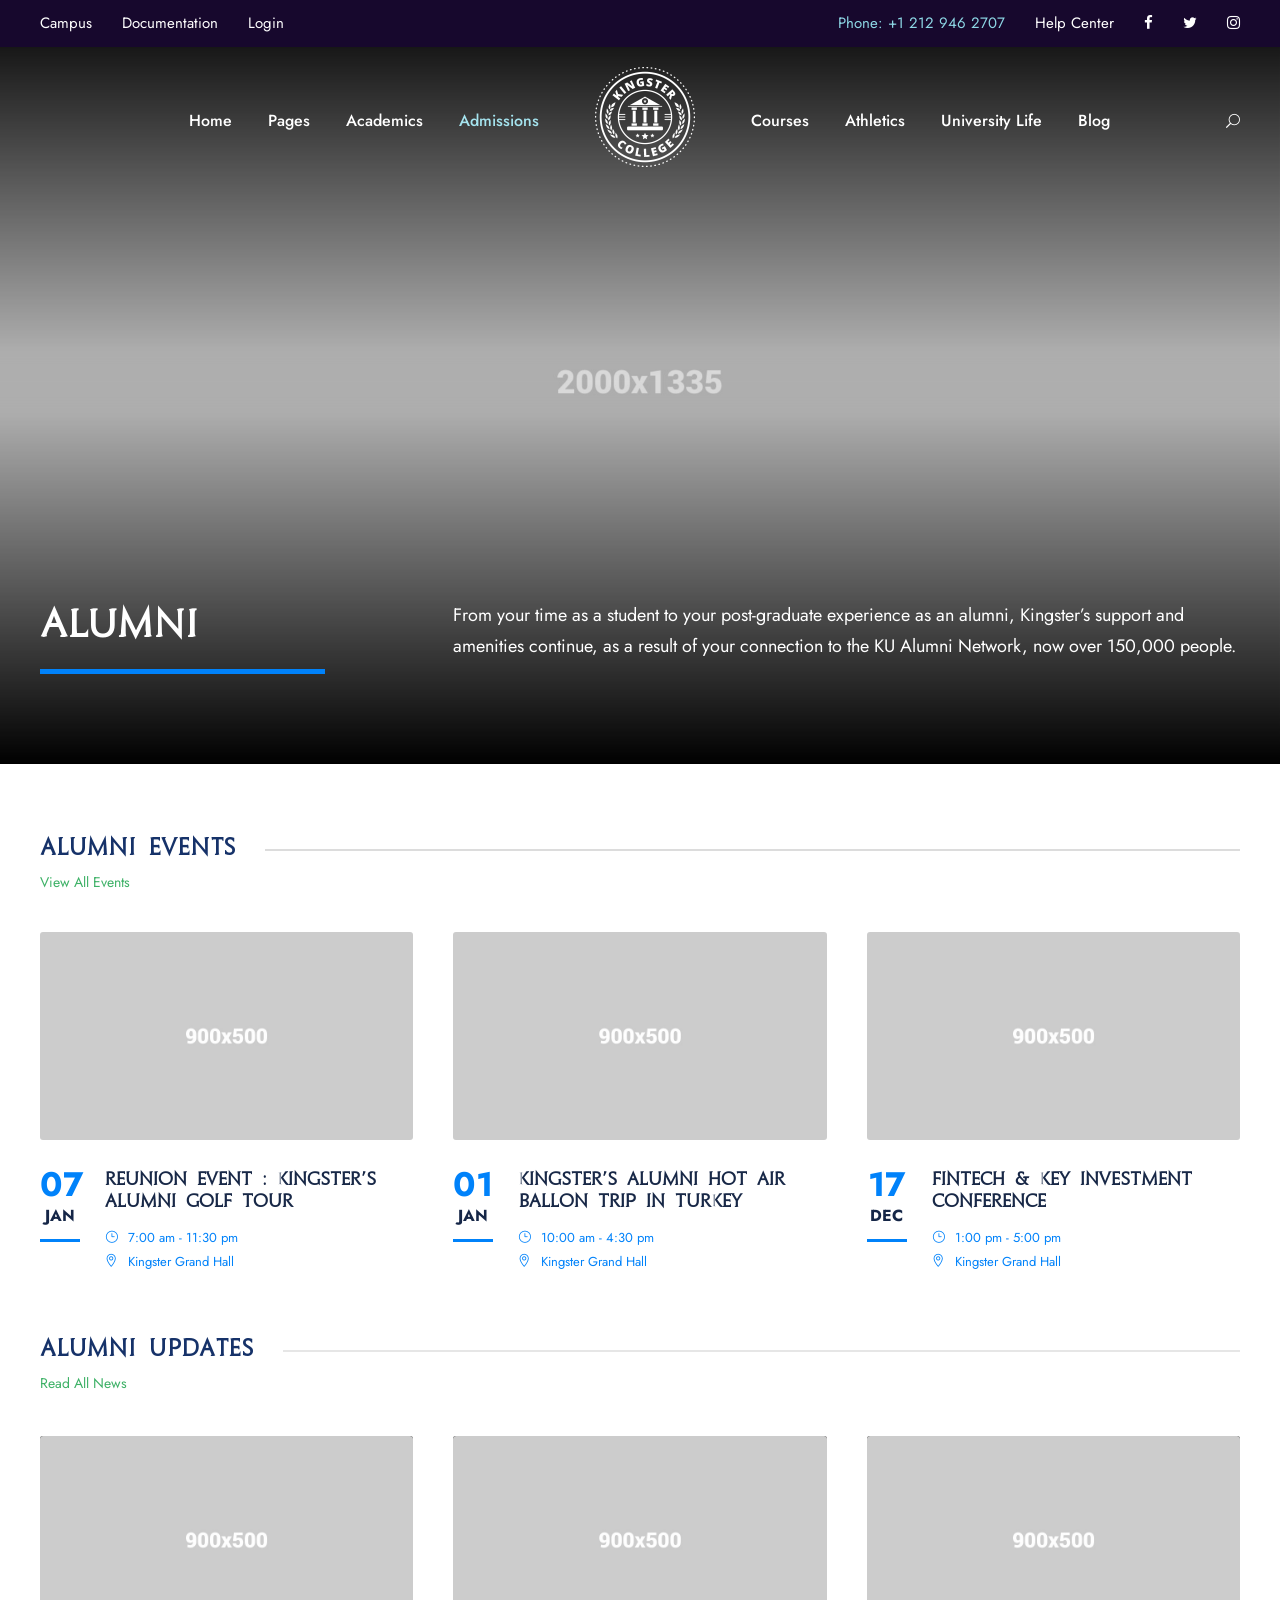
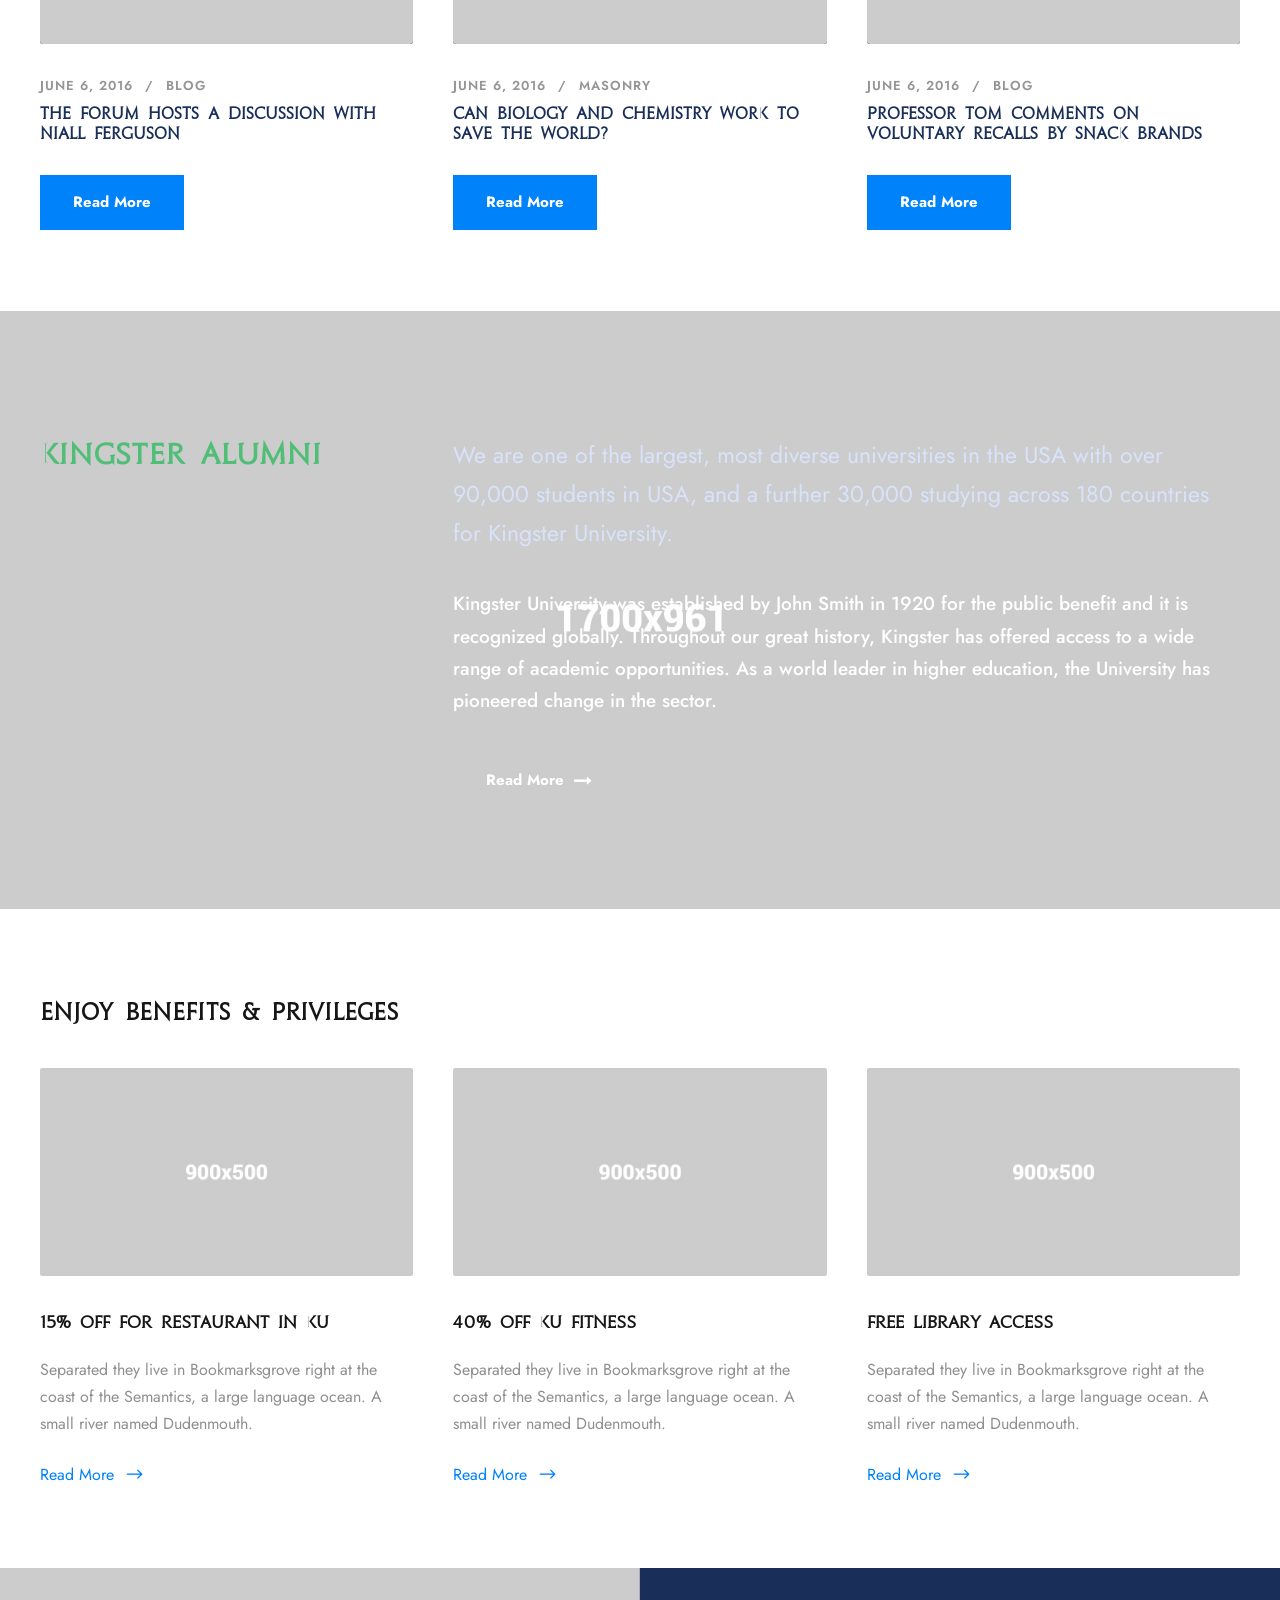
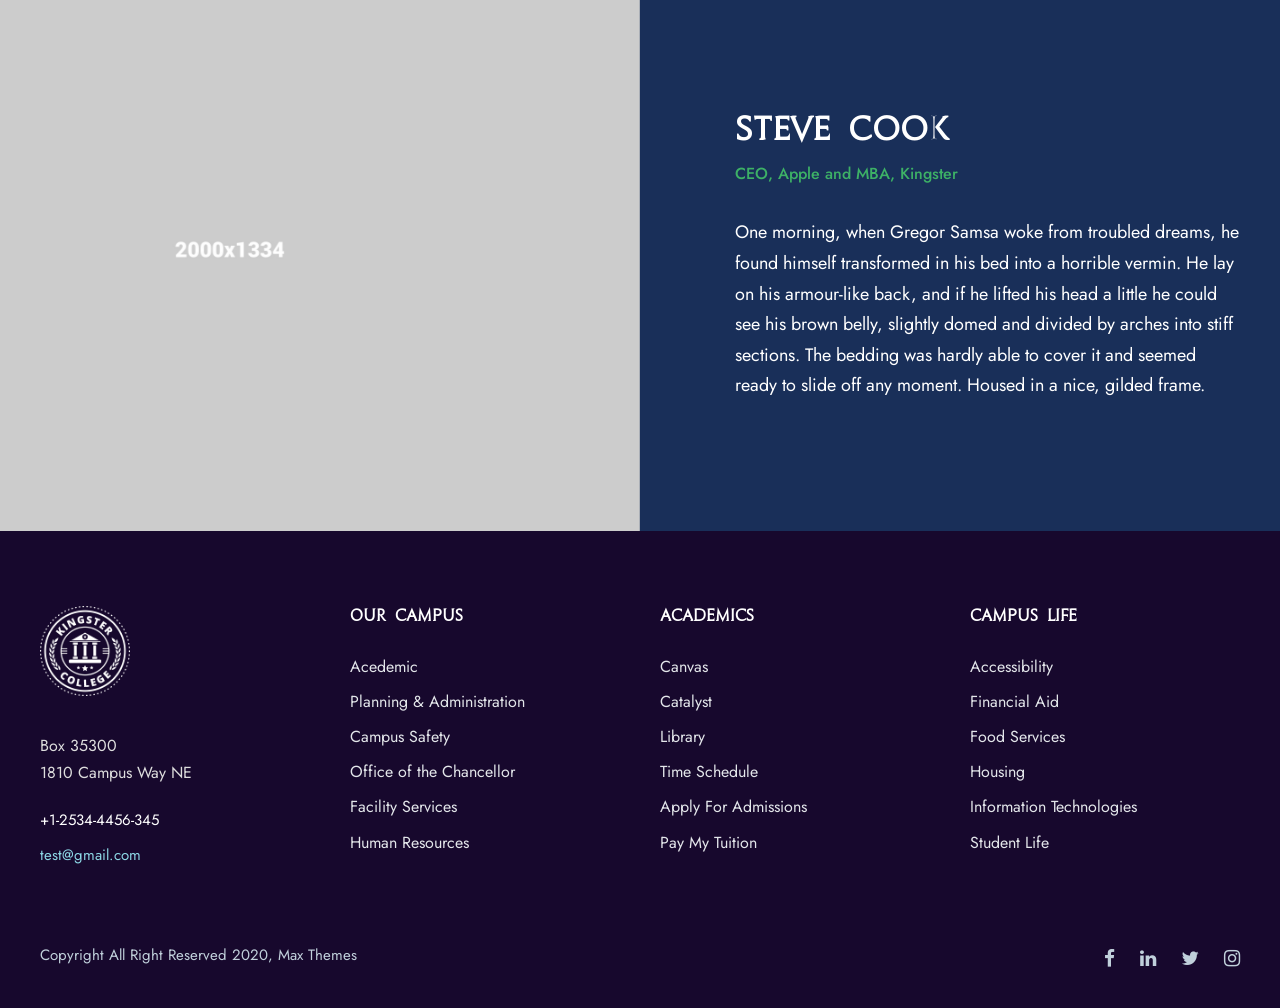
<file: college/alumni.html>
<!DOCTYPE html>
<html lang="en-US" class="no-js">

<head>
    <meta charset="UTF-8" />
    <meta name="viewport" content="width=device-width, initial-scale=1" />

    <title>Kingster &#8211; College &#8211; HTML Template</title>

    <link rel="stylesheet" href="css/common-skeleton.min.css?" type="text/css" media="all" />
    <link rel="stylesheet" href="css/tooltip.min.css" type="text/css" media="all" />
    <link rel="stylesheet" href="css/font-awesome.css" type="text/css" media="all" />
    <link rel="stylesheet" href="css/elegant-font.css" type="text/css" media="all" />
    <link rel="stylesheet" href="css/style.css" type="text/css" media="all" />
    <link rel="stylesheet" href="css/page-builder.css" type="text/css" media="all" />
    <link rel="stylesheet" href="plugins/revslider/public/assets/css/rs6.css" type="text/css" media="all" />
    <link rel="stylesheet" href="css/style-core.css" type="text/css" media="all" />
    <link rel="stylesheet" href="css/kingster-style-custom.css" type="text/css" media="all" />

    <link
        rel="stylesheet"
        id="gdlr-core-google-font-css"
        href="https://fonts.googleapis.com/css?family=Jost%3A100%2C200%2C300%2Cregular%2C500%2C600%2C700%2C800%2C900%2C100italic%2C200italic%2C300italic%2Citalic%2C500italic%2C600italic%2C700italic%2C800italic%2C900italic%7CMontserrat%3A100%2C100italic%2C200%2C200italic%2C300%2C300italic%2Cregular%2Citalic%2C500%2C500italic%2C600%2C600italic%2C700%2C700italic%2C800%2C800italic%2C900%2C900italic&amp;subset=cyrillic%2Clatin%2Clatin-ext%2Ccyrillic-ext%2Cvietnamese&amp;ver=5.5.1"
        type="text/css"
        media="all"
    />
    <link href="https://fonts.googleapis.com/css?family=Poppins:400%2C700%7CRoboto:400" rel="stylesheet" property="stylesheet" media="all" type="text/css" />

</head>

<body class="home page-template-default page page-id-6208 gdlr-core-body tribe-no-js kingster-body kingster-body-front kingster-full kingster-with-sticky-navigation kingster-sticky-navigation-no-logo kingster-blockquote-style-1 gdlr-core-link-to-lightbox" >
    <div class="kingster-mobile-header-wrap">
        <div class="kingster-mobile-header kingster-header-background kingster-style-slide kingster-sticky-mobile-navigation" id="kingster-mobile-header">
            <div class="kingster-mobile-header-container kingster-container clearfix">
                <div class="kingster-logo kingster-item-pdlr kingster-mobile-logo-center">
                    <div class="kingster-logo-inner">
                        <a class="" href="index.html"><img src="upload/logo-HP.png" alt="" width="200" height="200" title="logo HP" /></a>
                    </div>
                </div>
                <div class="kingster-mobile-menu-right">
                    <div class="kingster-main-menu-search" id="kingster-mobile-top-search"><i class="fa fa-search"></i></div>
                    <div class="kingster-top-search-wrap">
                        <div class="kingster-top-search-close"></div>

                        <div class="kingster-top-search-row">
                            <div class="kingster-top-search-cell">
                                <form role="search" method="get" class="search-form" action="#">
                                    <input type="text" class="search-field kingster-title-font" placeholder="Search..." value="" name="s" />
                                    <div class="kingster-top-search-submit"><i class="fa fa-search"></i></div>
                                    <input type="submit" class="search-submit" value="Search" />
                                    <div class="kingster-top-search-close"><i class="icon_close"></i></div>
                                    <input type="hidden" name="ref" value="course" /><input type="hidden" name="post_type" value="lp_course" />
                                </form>
                            </div>
                        </div>
                    </div>
                </div>
                <div class="kingster-mobile-menu-left">
                    <div class="kingster-mobile-menu">
                        <a class="kingster-mm-menu-button kingster-mobile-menu-button kingster-mobile-button-hamburger" href="#kingster-mobile-menu"><span></span></a>
                        <div class="kingster-mm-menu-wrap kingster-navigation-font" id="kingster-mobile-menu" data-slide="right">
                            <ul id="menu-main-navigation" class="m-menu">
                                <li class="menu-itemmenu-item-home current-menu-item page_item page-item-6208 current_page_item ">
                                    <a href="index.html" aria-current="page">Home</a>
                                </li>
                                <li class="menu-item menu-item-has-children ">
                                    <a href="#">Pages</a>
                                    <ul class="sub-menu">
                                        <li class="menu-item"><a href="about-us.html">About KU</a></li>
                                        <li class="menu-item"><a href="contact.html">Contact</a></li>
                                        <li class="menu-itemmenu-item-has-children ">
                                            <a href="portfolio-3-columns.html">Portfolio</a>
                                            <ul class="sub-menu">
                                                <li class="menu-item menu-item-has-children ">
                                                    <a>Portfolio Grid</a>
                                                    <ul class="sub-menu">
                                                        <li class="menu-item"><a href="portfolio-2-columns.html">Portfolio 2 Columns</a></li>
                                                        <li class="menu-item"><a href="portfolio-3-columns.html">Portfolio 3 Columns</a></li>
                                                        <li class="menu-item"><a href="portfolio-4-columns.html">Portfolio 4 Columns</a></li>
                                                        <li class="menu-item"><a href="portfolio-5-columns.html">Portfolio 5 Columns</a></li>
                                                    </ul>
                                                </li>
                                                <li class="menu-item menu-item-has-children ">
                                                    <a>Portfolio Masonry</a>
                                                    <ul class="sub-menu">
                                                        <li class="menu-item"><a href="portfolio-masonry-4-columns.html">Masonry 4 Columns</a></li>
                                                        <li class="menu-item"><a href="portfolio-masonry-3-columns.html">Masonry 3 Columns</a></li>
                                                        <li class="menu-item"><a href="portfolio-masonry-2-columns.html">Masonry 2 Columns</a></li>
                                                    </ul>
                                                </li>

                                                <li class="menu-item menu-item-has-children ">
                                                    <a>Portfolio Side Thumbnail</a>
                                                    <ul class="sub-menu">
                                                        <li class="menu-item"><a href="portfolio-left-large-thumbnail.html">Portfolio Left Large Thumbnail</a></li>
                                                        <li class="menu-item"><a href="portfolio-right-large-thumbnail.html">Portfolio Right Large Thumbnail</a></li>
                                                    </ul>
                                                </li>
                                            </ul>
                                        </li>
                                        <li class="menu-item"><a href="gallery.html">Gallery</a></li>
                                        <li class="menu-item"><a href="price-table.html">Price Table</a></li>
                                        <li class="menu-item"><a href="maintenance.html">Maintenance</a></li>
                                        <li class="menu-item"><a href="coming-soon.html">Coming Soon</a></li>
                                        <li class="menu-item "><a href="404.html">404 Page</a></li>
                                    </ul>
                                </li>
                                <li class="menu-itemmenu-item-has-children ">
                                    <a href="bachelor-of-science-in-business-administration.html">Academics</a>
                                    <ul class="sub-menu">
                                        <li class="menu-item menu-item-has-children ">
                                            <a>Undergraduate</a>
                                            <ul class="sub-menu">
                                                <li class="menu-item"><a href="bachelor-of-science-in-business-administration.html">Business Administration</a></li>
                                                <li class="menu-item"><a href="school-of-law.html">School Of Law</a></li>
                                                <li class="menu-item"><a href="engineering.html">Engineering</a></li>
                                                <li class="menu-item"><a href="medicine.html">Medicine</a></li>
                                                <li class="menu-item"><a href="art-science.html">Art &#038; Science</a></li>
                                            </ul>
                                        </li>
                                        <li class="menu-item menu-item-has-children ">
                                            <a href="#">Graduate Program</a>
                                            <ul class="sub-menu">
                                                <li class="menu-item"><a href="hospitality-management.html">Hospitality Management</a></li>
                                                <li class="menu-item"><a href="physics.html">Physics</a></li>
                                                <li class="menu-item "><a href="#">Chemistry</a></li>
                                                <li class="menu-item "><a href="#">Computer Science</a></li>
                                            </ul>
                                        </li>
                                        <li class="menu-item menu-item-has-children ">
                                            <a href="#">Resources</a>
                                            <ul class="sub-menu">
                                                <li class="menu-item"><a href="bachelor-of-science-in-business-administration.html">Department Page</a></li>
                                                <li class="menu-item"><a href="finance.html">Major Page</a></li>
                                                <li class="menu-item">
                                                    <a href="finance-faculty.html">Faculty Page</a>
                                                </li>
                                                <li class="menu-item "><a href="introduction-to-financial-accounting.html">Single Course</a></li>
                                            </ul>
                                        </li>
                                        <li class="menu-item "><a href="#">Logo</a></li>
                                    </ul>
                                </li>
                                <li class="menu-itemmenu-item-has-children ">
                                    <a href="apply-to-kingster.html">Admissions</a>
                                    <ul class="sub-menu">
                                        <li class="menu-item"><a href="apply-to-kingster.html">Apply To Kingster</a></li>
                                        <li class="menu-item"><a href="campus-tour.html">Campus Tour</a></li>
                                        <li class="menu-item"><a href="scholarships.html">Scholarships</a></li>
                                        <li class="menu-item"><a href="athletics.html">Athletics</a></li>
                                        <li class="menu-item"><a href="give-to-kingster.html">Give To Kingster</a></li>
                                        <li class="menu-item"><a href="alumni.html">Alumni</a></li>
                                        <li class="menu-item"><a href="event-calendar.html">Event Calendar</a></li>
                                    </ul>
                                </li>
                                <li class="menu-item menu-item-has-children ">
                                    <a href="#">Courses</a>
                                    <ul class="sub-menu">
                                        <li class="menu-item"><a href="course-list-1.html">Course List 1</a></li>
                                        <li class="menu-item"><a href="course-list-2.html">Course List 2</a></li>
                                    </ul>
                                </li>
                                <li class="menu-item"><a href="athletics.html">Athletics</a></li>
                                <li class="menu-item"><a href="university-life.html">University Life</a></li>
                                <li class="menu-itemmenu-item-has-children ">
                                    <a href="blog-full-right-sidebar-with-frame.html">Blog</a>
                                    <ul class="sub-menu">
                                        <li class="menu-item menu-item-has-children"><a href="blog-full-right-sidebar.html">Blog Full</a>
                                            <ul class="sub-menu">
                                                <li class="menu-item"><a href="blog-full-right-sidebar.html">Blog Full Right Sidebar</a></li>
                                                <li class="menu-item"><a href="blog-full-left-sidebar.html">Blog Full Left Sidebar</a></li>
                                                <li class="menu-item"><a href="blog-full-both-sidebar.html">Blog Full Both Sidebar</a></li>
                                            </ul>
                                        </li>
                                        <li class="menu-item menu-item-has-children"><a href="blog-grid-3-columns-no-space.html">Blog Grid</a>
                                            <ul class="sub-menu">
                                                <li class="menu-item"><a href="blog-grid-2-columns.html">Blog Grid 2 Columns</a></li>
                                                <li class="menu-item"><a href="blog-grid-3-columns.html">Blog Grid 3 Columns</a></li>
                                                <li class="menu-item"><a href="blog-grid-4-columns.html">Blog Grid 4 Columns</a></li>
                                            </ul>
                                        </li>
                                        <li class="menu-item"><a href="standard-post-type.html">Single Post</a></li>
                                    </ul>
                                </li>
                            </ul>
                        </div>
                    </div>
                </div>
            </div>
        </div>
    </div>
    <div class="kingster-body-outer-wrapper">
        <div class="kingster-body-wrapper clearfix kingster-with-transparent-header kingster-with-frame">
            <div class="kingster-header-background-transparent">
                <div class="kingster-top-bar">
                    <div class="kingster-top-bar-background"></div>
                    <div class="kingster-top-bar-container kingster-container">
                        <div class="kingster-top-bar-container-inner clearfix">
                            <div class="kingster-top-bar-left kingster-item-pdlr">
                                <a href="#" style="margin-right: 30px;">Campus</a><a href="#" style="margin-right: 30px;">Documentation</a><a href="#" style="margin-right: 30px;">Login</a>
                            </div>
                            <div class="kingster-top-bar-right kingster-item-pdlr">
                                <div class="kingster-top-bar-right-text"><span style="color: #8dd7e5; margin-right: 30px;">Phone: +1 212 946 2707</span><a href="#" style="margin-right: 0px;">Help Center</a></div>
                                <div class="kingster-top-bar-right-social">
                                    <a href="#" target="_blank" class="kingster-top-bar-social-icon" title="facebook"><i class="fa fa-facebook"></i></a>
                                    <a href="#" target="_blank" class="kingster-top-bar-social-icon" title="twitter"><i class="fa fa-twitter"></i></a>
                                    <a href="#" target="_blank" class="kingster-top-bar-social-icon" title="instagram"><i class="fa fa-instagram"></i></a>
                                </div>
                            </div>
                        </div>
                    </div>
                </div>
                <header class="kingster-header-wrap kingster-header-style-plain kingster-style-splitted-menu kingster-sticky-navigation kingster-style-slide clearfix" data-navigation-offset="75px">
                    <div class="kingster-header-background"></div>
                    <div class="kingster-header-container kingster-container">
                        <div class="kingster-header-container-inner clearfix">
                            <div class="kingster-navigation kingster-item-pdlr clearfix">
                                <div class="kingster-main-menu" id="kingster-main-menu">
                                    <ul id="menu-main-navigation-1" class="sf-menu">
                                        <li class="menu-itemmenu-item-home  kingster-normal-menu">
                                            <a href="index.html">Home</a>
                                        </li>
                                        <li class="menu-item menu-item-has-children kingster-normal-menu">
                                            <a href="#" class="sf-with-ul-pre">Pages</a>
                                            <ul class="sub-menu">
                                                <li class="menu-item" data-size="60"><a href="about-us.html">About KU</a></li>
                                                <li class="menu-item" data-size="60"><a href="contact.html">Contact</a></li>
                                                <li class="menu-itemmenu-item-has-children " data-size="60">
                                                    <a href="portfolio-3-columns.html" class="sf-with-ul-pre">Portfolio</a>
                                                    <ul class="sub-menu">
                                                        <li class="menu-item menu-item-has-children ">
                                                            <a class="sf-with-ul-pre">Portfolio Grid</a>
                                                            <ul class="sub-menu">
                                                                <li class="menu-item"><a href="portfolio-2-columns.html">Portfolio 2 Columns</a></li>
                                                                <li class="menu-item"><a href="portfolio-3-columns.html">Portfolio 3 Columns</a></li>
                                                                <li class="menu-item"><a href="portfolio-4-columns.html">Portfolio 4 Columns</a></li>
                                                                <li class="menu-item"><a href="portfolio-5-columns.html">Portfolio 5 Columns</a></li>
                                                            </ul>
                                                        </li>
                                                        <li class="menu-item menu-item-has-children ">
                                                            <a class="sf-with-ul-pre">Portfolio Masonry</a>
                                                            <ul class="sub-menu">
                                                                <li class="menu-item"><a href="portfolio-masonry-4-columns.html">Masonry 4 Columns</a></li>
                                                                <li class="menu-item"><a href="portfolio-masonry-3-columns.html">Masonry 3 Columns</a></li>
                                                                <li class="menu-item"><a href="portfolio-masonry-2-columns.html">Masonry 2 Columns</a></li>
                                                            </ul>
                                                        </li>
                                                        <li class="menu-item menu-item-has-children ">
                                                            <a class="sf-with-ul-pre">Portfolio Side Thumbnail</a>
                                                            <ul class="sub-menu">
                                                                <li class="menu-item">
                                                                    <a href="portfolio-left-large-thumbnail.html">Portfolio Left Large Thumbnail</a>
                                                                </li>
                                                                <li class="menu-item">
                                                                    <a href="portfolio-right-large-thumbnail.html">Portfolio Right Large Thumbnail</a>
                                                                </li>
                                                            </ul>
                                                        </li>
                                                    </ul>
                                                </li>
                                                <li class="menu-item" data-size="60"><a href="gallery.html">Gallery</a></li>
                                                <li class="menu-item" data-size="60"><a href="price-table.html">Price Table</a></li>
                                                <li class="menu-item" data-size="60"><a href="maintenance.html">Maintenance</a></li>
                                                <li class="menu-item" data-size="60"><a href="coming-soon.html">Coming Soon</a></li>
                                                <li class="menu-item " data-size="60"><a href="404.html">404 Page</a></li>
                                            </ul>
                                        </li>
                                        <li class="menu-itemmenu-item-has-children kingster-mega-menu">
                                            <a href="bachelor-of-science-in-business-administration.html" class="sf-with-ul-pre">Academics</a>
                                            <div class="sf-mega sf-mega-full" style="background-image: url('upload/mega-menu-bg.jpg'); background-position: bottom right; background-repeat: no-repeat;">
                                                <ul class="sub-menu">
                                                    <li class="menu-item menu-item-has-children " data-size="15">
                                                        <a class="sf-with-ul-pre">Undergraduate</a>
                                                        <ul class="sub-menu">
                                                            <li class="menu-item">
                                                                <a href="bachelor-of-science-in-business-administration.html">Business Administration</a>
                                                            </li>
                                                            <li class="menu-item"><a href="school-of-law.html">School Of Law</a></li>
                                                            <li class="menu-item"><a href="engineering.html">Engineering</a></li>
                                                            <li class="menu-item"><a href="medicine.html">Medicine</a></li>
                                                            <li class="menu-item"><a href="art-science.html">Art &#038; Science</a></li>
                                                        </ul>
                                                    </li>
                                                    <li class="menu-item menu-item-has-children " data-size="15">
                                                        <a href="#" class="sf-with-ul-pre">Graduate Program</a>
                                                        <ul class="sub-menu">
                                                            <li class="menu-item"><a href="hospitality-management.html">Hospitality Management</a></li>
                                                            <li class="menu-item"><a href="physics.html">Physics</a></li>
                                                            <li class="menu-item "><a href="#">Chemistry</a></li>
                                                            <li class="menu-item "><a href="#">Computer Science</a></li>
                                                        </ul>
                                                    </li>
                                                    <li class="menu-item menu-item-has-children " data-size="15">
                                                        <a href="#" class="sf-with-ul-pre">Resources</a>
                                                        <ul class="sub-menu">
                                                            <li class="menu-item"><a href="bachelor-of-science-in-business-administration.html">Department Page</a></li>
                                                            <li class="menu-item">
                                                                <a href="finance.html">Major Page</a>
                                                            </li>
                                                            <li class="menu-item">
                                                                <a href="finance-faculty.html">Faculty Page</a>
                                                            </li>
                                                            <li class="menu-item "><a href="introduction-to-financial-accounting.html">Single Course</a></li>
                                                        </ul>
                                                    </li>
                                                    <li class="menu-item " data-size="15">
                                                        <div class="kingster-mega-menu-section-content">
                                                            <img src="upload/menu-logo.png" style="margin-bottom: 13px;" alt="" /><br />
                                                            <span style="font-size: 14px; font-weight: 500;">Academic offerings include 95 majors, 86 minors, and more than 100 in-major specializations</span>
                                                        </div>
                                                    </li>
                                                </ul>
                                            </div>
                                        </li>
                                        <li class="menu-itemmenu-item-has-children  current-menu-item current_page_item kingster-normal-menu">
                                            <a href="apply-to-kingster.html" class="sf-with-ul-pre">Admissions</a>
                                            <ul class="sub-menu">
                                                <li class="menu-item" data-size="60"><a href="apply-to-kingster.html">Apply To Kingster</a></li>
                                                <li class="menu-item" data-size="60"><a href="campus-tour.html">Campus Tour</a></li>
                                                <li class="menu-item" data-size="60"><a href="scholarships.html">Scholarships</a></li>
                                                <li class="menu-item" data-size="60"><a href="athletics.html">Athletics</a></li>
                                                <li class="menu-item" data-size="60"><a href="give-to-kingster.html">Give To Kingster</a></li>
                                                <li class="menu-item" data-size="60"><a href="alumni.html">Alumni</a></li>
                                                <li class="menu-item" data-size="60"><a href="event-calendar.html">Event Calendar</a></li>
                                            </ul>
                                        </li>
                                        <li class="kingster-center-nav-menu-item">
                                            <div class="kingster-logo kingster-item-pdlr">
                                                <div class="kingster-logo-inner">
                                                    <a class="" href="index.html"><img src="upload/logo-HP.png" alt="" width="200" height="200" title="logo HP" /></a>
                                                </div>
                                            </div>
                                        </li>
                                        <li class="menu-item menu-item-has-children  kingster-normal-menu">
                                            <a href="course-list-1.html" class="sf-with-ul-pre">Courses</a>
                                            <ul class="sub-menu">
                                                <li class="menu-item" data-size="60"><a href="course-list-1.html">Course List 1</a></li>
                                                <li class="menu-item" data-size="60"><a href="course-list-2.html">Course List 2</a></li>
                                            </ul>
                                        </li>
                                        <li class="menu-item kingster-normal-menu"><a href="athletics.html">Athletics</a></li>
                                        <li class="menu-item kingster-normal-menu"><a href="university-life.html">University Life</a></li>
                                        <li class="menu-itemmenu-item-has-children  kingster-normal-menu">
                                            <a href="blog-full-right-sidebar-with-frame.html" class="sf-with-ul-pre">Blog</a>
                                            <ul class="sub-menu">
                                                <li class="menu-itemmenu-item-has-children " data-size="60">
                                                    <a href="blog-full-right-sidebar-with-frame.html" class="sf-with-ul-pre">Blog Full</a>
                                                    <ul class="sub-menu">
                                                        <li class="menu-item"><a href="blog-full-right-sidebar.html">Blog Full Right Sidebar</a></li>
                                                        <li class="menu-item"><a href="blog-full-left-sidebar.html">Blog Full Left Sidebar</a></li>
                                                        <li class="menu-item"><a href="blog-full-both-sidebar.html">Blog Full Both Sidebar</a></li>
                                                    </ul>
                                                </li>
                                                <li class="menu-itemmenu-item-has-children " data-size="60">
                                                    <a href="blog-grid-3-columns-no-space.html" class="sf-with-ul-pre">Blog Grid</a>
                                                    <ul class="sub-menu">
                                                        <li class="menu-item"><a href="blog-grid-2-columns.html">Blog Grid 2 Columns</a></li>
                                                        <li class="menu-item"><a href="blog-grid-3-columns.html">Blog Grid 3 Columns</a></li>
                                                        <li class="menu-item"><a href="blog-grid-4-columns.html">Blog Grid 4 Columns</a></li>
                                                    </ul>
                                                </li>
                                                <li class="menu-itemmenu-item-has-children " data-size="60">
                                                    <a href="blog-3-columns-with-frame.html" class="sf-with-ul-pre">Blog Columns</a>
                                                    <ul class="sub-menu">
                                                        <li class="menu-item"><a href="blog-2-columns.html">Blog 2 Columns</a></li>
                                                        <li class="menu-item"><a href="blog-3-columns.html">Blog 3 Columns</a></li>
                                                        <li class="menu-item"><a href="blog-4-columns.html">Blog 4 Columns</a></li>
                                                    </ul>
                                                </li>
                                                <li class="menu-item"><a href="standard-post-type.html">Single Post</a></li>
                                            </ul>
                                        </li>
                                    </ul>
                                </div>
                                <div class="kingster-main-menu-right-wrap clearfix kingster-item-mglr kingster-navigation-top">
                                    <div class="kingster-main-menu-search" id="kingster-top-search"><i class="icon_search"></i></div>
                                    <div class="kingster-top-search-wrap">
                                        <div class="kingster-top-search-close"></div>

                                        <div class="kingster-top-search-row">
                                            <div class="kingster-top-search-cell">
                                                <form role="search" method="get" class="search-form" action="#">
                                                    <input type="text" class="search-field kingster-title-font" placeholder="Search..." value="" name="s" />
                                                    <div class="kingster-top-search-submit"><i class="fa fa-search"></i></div>
                                                    <input type="submit" class="search-submit" value="Search" />
                                                    <div class="kingster-top-search-close"><i class="icon_close"></i></div>
                                                    <input type="hidden" name="ref" value="course" /><input type="hidden" name="post_type" value="lp_course" />
                                                </form>
                                            </div>
                                        </div>
                                    </div>
                                </div>
                            </div>
                            <!-- kingster-navigation -->
                        </div>
                        <!-- kingster-header-inner -->
                    </div>
                    <!-- kingster-header-container -->
                </header>
                <!-- header -->
            </div>



            <div class="kingster-page-wrapper" id="kingster-page-wrapper">
                <div class="gdlr-core-page-builder-body">
                    <div class="gdlr-core-pbf-wrapper " style="padding: 600px 0px 60px 0px;" id="gdlr-core-wrapper-1">
                        <div class="gdlr-core-pbf-background-wrap">
                            <div class="gdlr-core-pbf-background gdlr-core-parallax gdlr-core-js" style="background-image: url(upload/shutterstock_628998404.jpg) ;background-size: cover ;background-position: center ;" data-parallax-speed="0">
                            </div>
                        </div>
                        <div class="gdlr-core-page-builder-wrapper-top-gradient" style="height: 413px ;background: linear-gradient(rgba(0, 0, 0, 100), rgba(0, 0, 0, 0));-moz-background: linear-gradient(rgba(0, 0, 0, 100), rgba(0, 0, 0, 0));-o-background: linear-gradient(rgba(0, 0, 0, 100), rgba(0, 0, 0, 0));-webkit-background: linear-gradient(rgba(0, 0, 0, 100), rgba(0, 0, 0, 0));">
                        </div>
                        <div class="gdlr-core-page-builder-wrapper-bottom-gradient" style="height: 413px ;background: linear-gradient(rgba(0, 0, 0, 0), rgba(0, 0, 0, 100));-moz-background: linear-gradient(rgba(0, 0, 0, 0), rgba(0, 0, 0, 100));-o-background: linear-gradient(rgba(0, 0, 0, 0), rgba(0, 0, 0, 100));-webkit-background: linear-gradient(rgba(0, 0, 0, 0), rgba(0, 0, 0, 100));">
                        </div>
                        <div class="gdlr-core-pbf-wrapper-content gdlr-core-js ">
                            <div class="gdlr-core-pbf-wrapper-container clearfix gdlr-core-container">
                                <div class="gdlr-core-pbf-column gdlr-core-column-20 gdlr-core-column-first">
                                    <div class="gdlr-core-pbf-column-content-margin gdlr-core-js ">
                                        <div class="gdlr-core-pbf-column-content clearfix gdlr-core-js ">
                                            <div class="gdlr-core-pbf-element">
                                                <div class="gdlr-core-title-item gdlr-core-item-pdb clearfix gdlr-core-left-align gdlr-core-title-item-caption-top gdlr-core-item-pdlr" style="padding-bottom: 20px ;">
                                                    <div class="gdlr-core-title-item-title-wrap clearfix">
                                                        <h3 class="gdlr-core-title-item-title gdlr-core-skin-title " style="font-weight: 700 ;letter-spacing: 0px ;text-transform: none ;color: #ffffff ;">Alumni</h3>
                                                    </div>
                                                </div>
                                            </div>
                                            <div class="gdlr-core-pbf-element">
                                                <div class="gdlr-core-divider-item gdlr-core-divider-item-normal gdlr-core-item-pdlr gdlr-core-left-align">
                                                    <div class="gdlr-core-divider-container" style="max-width: 285px ;">
                                                        <div class="gdlr-core-divider-line gdlr-core-skin-divider" style="border-color: #0082fa ;border-width: 5px;">
                                                        </div>
                                                    </div>
                                                </div>
                                            </div>
                                        </div>
                                    </div>
                                </div>
                                <div class="gdlr-core-pbf-column gdlr-core-column-40">
                                    <div class="gdlr-core-pbf-column-content-margin gdlr-core-js ">
                                        <div class="gdlr-core-pbf-column-content clearfix gdlr-core-js ">
                                            <div class="gdlr-core-pbf-element">
                                                <div class="gdlr-core-text-box-item gdlr-core-item-pdlr gdlr-core-item-pdb gdlr-core-left-align" style="padding-bottom: 0px ;">
                                                    <div class="gdlr-core-text-box-item-content" style="font-size: 18px ;text-transform: none ;color: #ffffff ;">
                                                        <p>
                                                            From your time as a student to your post-graduate experience as an alumni, Kingster’s support and amenities continue, as a result of your connection to the KU Alumni Network, now over 150,000 people.
                                                        </p>
                                                    </div>
                                                </div>
                                            </div>
                                        </div>
                                    </div>
                                </div>
                            </div>
                        </div>
                    </div>
                    <div class="gdlr-core-pbf-wrapper " style="padding: 70px 0px 30px 0px;" data-skin="Blut Title Column Service">
                        <div class="gdlr-core-pbf-background-wrap">
                        </div>
                        <div class="gdlr-core-pbf-wrapper-content gdlr-core-js ">
                            <div class="gdlr-core-pbf-wrapper-container clearfix gdlr-core-container">
                                <div class="gdlr-core-pbf-element">
                                    <div class="gdlr-core-event-item gdlr-core-item-pdb" style="padding-bottom: 25px ;">
                                        <div class="gdlr-core-block-item-title-wrap gdlr-core-left-align gdlr-core-item-mglr" style="margin-bottom: 37px ;">
                                            <div class="gdlr-core-block-item-title-inner clearfix">
                                                <h3 class="gdlr-core-block-item-title" style="font-size: 24px ;font-style: normal ;text-transform: none ;letter-spacing: 0px ;color: #163269 ;">Alumni Events</h3>
                                                <div class="gdlr-core-block-item-title-divider" style="font-size: 24px ;border-bottom-color: #dcdcdc ;border-bottom-width: 2px ;">
                                                </div>
                                            </div>
                                            <a class="gdlr-core-block-item-read-more" href="https://demo.goodlayers.com/kingster/event-calendar/" target="_self" style="color: #3db166 ;">View All Events</a>
                                        </div>
                                        <div class="gdlr-core-event-item-holder clearfix">
                                            <div class="gdlr-core-event-item-list gdlr-core-item-pdlr gdlr-core-style-grid gdlr-core-column-20 gdlr-core-without-frame gdlr-core-column-first clearfix">
                                                <div class="gdlr-core-event-item-list-inner">
                                                    <div class="gdlr-core-event-item-thumbnail">
                                                        <a href="#"><img src="upload/shutterstock_170053697-900x500.jpg" alt="" width="900" height="500" title="shutterstock_170053697"/></a>
                                                    </div>
                                                    <span class="gdlr-core-event-item-info gdlr-core-skin-caption gdlr-core-type-start-date-month"><span class="gdlr-core-date">07</span><span class="gdlr-core-month">Jan</span></span>
                                                    <div class="gdlr-core-event-item-content-wrap">
                                                        <h3 class="gdlr-core-event-item-title" style="letter-spacing: 0px ;text-transform: none ;"><a href="#">Reunion Event : Kingster’s Alumni Golf Tour</a></h3>
                                                        <div class="gdlr-core-event-item-info-wrap">
                                                            <span class="gdlr-core-event-item-info gdlr-core-skin-caption gdlr-core-type-time"><span class="gdlr-core-head"><i class="icon_clock_alt"></i></span><span class="gdlr-core-tail">7:00 am - 11:30 pm</span></span><span class="gdlr-core-event-item-info gdlr-core-skin-caption gdlr-core-type-location"><span class="gdlr-core-head"><i class="icon_pin_alt"></i></span><span class="gdlr-core-tail">Kingster Grand Hall</span></span>
                                                        </div>
                                                    </div>
                                                </div>
                                            </div>
                                            <div class="gdlr-core-event-item-list gdlr-core-item-pdlr gdlr-core-style-grid gdlr-core-column-20 gdlr-core-without-frame clearfix">
                                                <div class="gdlr-core-event-item-list-inner">
                                                    <div class="gdlr-core-event-item-thumbnail">
                                                        <a href="#"><img src="upload/iStock-478707462-900x500.jpg" alt="" width="900" height="500" title="iStock-478707462"/></a>
                                                    </div>
                                                    <span class="gdlr-core-event-item-info gdlr-core-skin-caption gdlr-core-type-start-date-month"><span class="gdlr-core-date">01</span><span class="gdlr-core-month">Jan</span></span>
                                                    <div class="gdlr-core-event-item-content-wrap">
                                                        <h3 class="gdlr-core-event-item-title" style="letter-spacing: 0px ;text-transform: none ;"><a href="#">Kingster’s Alumni Hot Air Ballon Trip in Turkey</a></h3>
                                                        <div class="gdlr-core-event-item-info-wrap">
                                                            <span class="gdlr-core-event-item-info gdlr-core-skin-caption gdlr-core-type-time"><span class="gdlr-core-head"><i class="icon_clock_alt"></i></span><span class="gdlr-core-tail">10:00 am - 4:30 pm</span></span><span class="gdlr-core-event-item-info gdlr-core-skin-caption gdlr-core-type-location"><span class="gdlr-core-head"><i class="icon_pin_alt"></i></span><span class="gdlr-core-tail">Kingster Grand Hall</span></span>
                                                        </div>
                                                    </div>
                                                </div>
                                            </div>
                                            <div class="gdlr-core-event-item-list gdlr-core-item-pdlr gdlr-core-style-grid gdlr-core-column-20 gdlr-core-without-frame clearfix">
                                                <div class="gdlr-core-event-item-list-inner">
                                                    <div class="gdlr-core-event-item-thumbnail">
                                                        <a href="#"><img src="upload/iStock-949466640-900x500.jpg" alt="" width="900" height="500" title="iStock-949466640"/></a>
                                                    </div>
                                                    <span class="gdlr-core-event-item-info gdlr-core-skin-caption gdlr-core-type-start-date-month"><span class="gdlr-core-date">17</span><span class="gdlr-core-month">Dec</span></span>
                                                    <div class="gdlr-core-event-item-content-wrap">
                                                        <h3 class="gdlr-core-event-item-title" style="letter-spacing: 0px ;text-transform: none ;"><a href="#">Fintech &amp; Key Investment Conference</a></h3>
                                                        <div class="gdlr-core-event-item-info-wrap">
                                                            <span class="gdlr-core-event-item-info gdlr-core-skin-caption gdlr-core-type-time"><span class="gdlr-core-head"><i class="icon_clock_alt"></i></span><span class="gdlr-core-tail">1:00 pm - 5:00 pm</span></span><span class="gdlr-core-event-item-info gdlr-core-skin-caption gdlr-core-type-location"><span class="gdlr-core-head"><i class="icon_pin_alt"></i></span><span class="gdlr-core-tail">Kingster Grand Hall</span></span>
                                                        </div>
                                                    </div>
                                                </div>
                                            </div>
                                        </div>
                                    </div>
                                </div>
                                <div class="gdlr-core-pbf-element">
                                    <div class="gdlr-core-blog-item gdlr-core-item-pdb clearfix gdlr-core-style-blog-column" style="padding-bottom: 0px ;">
                                        <div class="gdlr-core-block-item-title-wrap gdlr-core-left-align gdlr-core-item-mglr" style="margin-bottom: 40px ;">
                                            <div class="gdlr-core-block-item-title-inner clearfix">
                                                <h3 class="gdlr-core-block-item-title" style="font-size: 24px ;font-style: normal ;text-transform: none ;letter-spacing: 0px ;color: #163269 ;">Alumni Updates</h3>
                                                <div class="gdlr-core-block-item-title-divider" style="font-size: 24px ;border-bottom-width: 2px ;">
                                                </div>
                                            </div>
                                            <a class="gdlr-core-block-item-read-more" href="#" target="_self" style="color: #3db166 ;">Read All News</a>
                                        </div>
                                        <div class="gdlr-core-blog-item-holder gdlr-core-js-2 clearfix" data-layout="fitrows">
                                            <div class="gdlr-core-item-list gdlr-core-item-pdlr gdlr-core-column-20 gdlr-core-column-first">
                                                <div class="gdlr-core-blog-grid ">
                                                    <div class="gdlr-core-blog-thumbnail gdlr-core-media-image gdlr-core-opacity-on-hover gdlr-core-zoom-on-hover">
                                                        <a href="#"><img src="upload/3454568-1-900x500.jpg" alt="" width="900" height="500" title="3454568"/></a>
                                                    </div>
                                                    <div class="gdlr-core-blog-grid-content-wrap">
                                                        <div class="gdlr-core-blog-info-wrapper gdlr-core-skin-divider">
                                                            <span class="gdlr-core-blog-info gdlr-core-blog-info-font gdlr-core-skin-caption gdlr-core-blog-info-date"><a href="#">June 6, 2016</a></span><span class="gdlr-core-blog-info gdlr-core-blog-info-font gdlr-core-skin-caption gdlr-core-blog-info-category"><a href="#" rel="tag">Blog</a></span>
                                                        </div>
                                                        <h3 class="gdlr-core-blog-title gdlr-core-skin-title" style="font-size: 17px ;font-weight: 600 ;letter-spacing: 0px ;"><a href="#">The Forum hosts a discussion with Niall Ferguson</a></h3>
                                                        <div class="gdlr-core-blog-content clearfix">
                                                            <a class="gdlr-core-excerpt-read-more gdlr-core-button gdlr-core-rectangle" href="#">Read More</a>
                                                        </div>
                                                    </div>
                                                </div>
                                            </div>
                                            <div class="gdlr-core-item-list gdlr-core-item-pdlr gdlr-core-column-20">
                                                <div class="gdlr-core-blog-grid ">
                                                    <div class="gdlr-core-blog-thumbnail gdlr-core-media-image gdlr-core-opacity-on-hover gdlr-core-zoom-on-hover">
                                                        <a href="#"><img src="upload/shutterstock_62838724-900x500.jpg" alt="" width="900" height="500" title="shutterstock_62838724"/></a>
                                                    </div>
                                                    <div class="gdlr-core-blog-grid-content-wrap">
                                                        <div class="gdlr-core-blog-info-wrapper gdlr-core-skin-divider">
                                                            <span class="gdlr-core-blog-info gdlr-core-blog-info-font gdlr-core-skin-caption gdlr-core-blog-info-date"><a href="#">June 6, 2016</a></span><span class="gdlr-core-blog-info gdlr-core-blog-info-font gdlr-core-skin-caption gdlr-core-blog-info-category"><a href="#" rel="tag">Masonry</a></span>
                                                        </div>
                                                        <h3 class="gdlr-core-blog-title gdlr-core-skin-title" style="font-size: 17px ;font-weight: 600 ;letter-spacing: 0px ;"><a href="#">Can Biology and Chemistry work to save the world?</a></h3>
                                                        <div class="gdlr-core-blog-content clearfix">
                                                            <a class="gdlr-core-excerpt-read-more gdlr-core-button gdlr-core-rectangle" href="#">Read More</a>
                                                        </div>
                                                    </div>
                                                </div>
                                            </div>
                                            <div class="gdlr-core-item-list gdlr-core-item-pdlr gdlr-core-column-20">
                                                <div class="gdlr-core-blog-grid ">
                                                    <div class="gdlr-core-blog-thumbnail gdlr-core-media-image gdlr-core-opacity-on-hover gdlr-core-zoom-on-hover">
                                                        <a href="#"><img src="upload/shutterstock_1102460810-900x500.jpg" alt="" width="900" height="500" title="shutterstock_1102460810"/></a>
                                                    </div>
                                                    <div class="gdlr-core-blog-grid-content-wrap">
                                                        <div class="gdlr-core-blog-info-wrapper gdlr-core-skin-divider">
                                                            <span class="gdlr-core-blog-info gdlr-core-blog-info-font gdlr-core-skin-caption gdlr-core-blog-info-date"><a href="#">June 6, 2016</a></span><span class="gdlr-core-blog-info gdlr-core-blog-info-font gdlr-core-skin-caption gdlr-core-blog-info-category"><a href="#" rel="tag">Blog</a></span>
                                                        </div>
                                                        <h3 class="gdlr-core-blog-title gdlr-core-skin-title" style="font-size: 17px ;font-weight: 600 ;letter-spacing: 0px ;"><a href="#">Professor Tom comments on voluntary recalls by snack brands</a></h3>
                                                        <div class="gdlr-core-blog-content clearfix">
                                                            <a class="gdlr-core-excerpt-read-more gdlr-core-button gdlr-core-rectangle" href="#">Read More</a>
                                                        </div>
                                                    </div>
                                                </div>
                                            </div>
                                        </div>
                                    </div>
                                </div>
                            </div>
                        </div>
                    </div>
                    <div class="gdlr-core-pbf-wrapper " style="padding: 125px 0px 70px 0px;">
                        <div class="gdlr-core-pbf-background-wrap">
                            <div class="gdlr-core-pbf-background gdlr-core-parallax gdlr-core-js" style="background-image: url(upload/alumni-about-bg.jpg) ;background-size: cover ;background-position: center ;" data-parallax-speed="0.2">
                            </div>
                        </div>
                        <div class="gdlr-core-pbf-wrapper-content gdlr-core-js ">
                            <div class="gdlr-core-pbf-wrapper-container clearfix gdlr-core-container">
                                <div class="gdlr-core-pbf-column gdlr-core-column-20 gdlr-core-column-first">
                                    <div class="gdlr-core-pbf-column-content-margin gdlr-core-js ">
                                        <div class="gdlr-core-pbf-column-content clearfix gdlr-core-js ">
                                            <div class="gdlr-core-pbf-element">
                                                <div class="gdlr-core-title-item gdlr-core-item-pdb clearfix gdlr-core-left-align gdlr-core-title-item-caption-bottom gdlr-core-item-pdlr" style="padding-bottom: 20px ;">
                                                    <div class="gdlr-core-title-item-title-wrap clearfix">
                                                        <h3 class="gdlr-core-title-item-title gdlr-core-skin-title " style="font-size: 31px ;font-weight: 600 ;letter-spacing: 0px ;text-transform: none ;color: #51be78 ;">Kingster Alumni</h3>
                                                    </div>
                                                </div>
                                            </div>
                                        </div>
                                    </div>
                                </div>
                                <div class="gdlr-core-pbf-column gdlr-core-column-40">
                                    <div class="gdlr-core-pbf-column-content-margin gdlr-core-js ">
                                        <div class="gdlr-core-pbf-column-content clearfix gdlr-core-js ">
                                            <div class="gdlr-core-pbf-element">
                                                <div class="gdlr-core-text-box-item gdlr-core-item-pdlr gdlr-core-item-pdb gdlr-core-left-align" style="padding-bottom: 15px ;">
                                                    <div class="gdlr-core-text-box-item-content" style="font-size: 23px ;text-transform: none ;color: #d8e3fb ;">
                                                        <p>
                                                            We are one of the largest, most diverse universities in the USA with over 90,000 students in USA, and a further 30,000 studying across 180 countries for Kingster University.
                                                        </p>
                                                    </div>
                                                </div>
                                            </div>
                                            <div class="gdlr-core-pbf-element">
                                                <div class="gdlr-core-text-box-item gdlr-core-item-pdlr gdlr-core-item-pdb gdlr-core-left-align" style="padding-bottom: 15px ;">
                                                    <div class="gdlr-core-text-box-item-content" style="font-size: 19px ;font-weight: 500 ;text-transform: none ;color: #ffffff ;">
                                                        <p>
                                                            Kingster University was established by John Smith in 1920 for the public benefit and it is recognized globally. Throughout our great history, Kingster has offered access to a wide range of academic opportunities. As a world leader in higher education, the University has pioneered change in the sector.
                                                        </p>
                                                    </div>
                                                </div>
                                            </div>
                                            <div class="gdlr-core-pbf-element">
                                                <div class="gdlr-core-button-item gdlr-core-item-pdlr gdlr-core-item-pdb gdlr-core-left-align">
                                                    <a class="gdlr-core-button gdlr-core-button-transparent gdlr-core-left-align gdlr-core-button-no-border" href="#" id="gdlr-core-button-id-32692"><span class="gdlr-core-content">Read More</span><i class="gdlr-core-pos-right fa fa-long-arrow-right" style="font-size: 18px ;color: #ffffff ;"></i></a>
                                                </div>
                                            </div>
                                        </div>
                                    </div>
                                </div>
                            </div>
                        </div>
                    </div>
                    <div class="gdlr-core-pbf-wrapper " style="padding: 90px 0px 30px 0px;">
                        <div class="gdlr-core-pbf-background-wrap">
                        </div>
                        <div class="gdlr-core-pbf-wrapper-content gdlr-core-js ">
                            <div class="gdlr-core-pbf-wrapper-container clearfix gdlr-core-container">
                                <div class="gdlr-core-pbf-element">
                                    <div class="gdlr-core-title-item gdlr-core-item-pdb clearfix gdlr-core-left-align gdlr-core-title-item-caption-top gdlr-core-item-pdlr" style="padding-bottom: 40px ;">
                                        <div class="gdlr-core-title-item-title-wrap clearfix">
                                            <h3 class="gdlr-core-title-item-title gdlr-core-skin-title " style="font-size: 24px ;font-weight: 700 ;letter-spacing: 0px ;text-transform: none ;">Enjoy Benefits & Privileges</h3>
                                        </div>
                                    </div>
                                </div>
                                <div class="gdlr-core-pbf-column gdlr-core-column-20 gdlr-core-column-first">
                                    <div class="gdlr-core-pbf-column-content-margin gdlr-core-js " style="padding-bottom: 20px;">
                                        <div class="gdlr-core-pbf-background-wrap">
                                        </div>
                                        <div class="gdlr-core-pbf-column-content clearfix gdlr-core-js ">
                                            <div class="gdlr-core-pbf-element">
                                                <div class="gdlr-core-image-item gdlr-core-item-pdb gdlr-core-center-align gdlr-core-item-pdlr" style="padding-bottom: 33px ;">
                                                    <div class="gdlr-core-image-item-wrap gdlr-core-media-image gdlr-core-image-item-style-round" style="border-width: 0px;border-radius: 2px;-moz-border-radius: 2px;-webkit-border-radius: 2px;">
                                                        <a class="gdlr-core-lightgallery gdlr-core-js " href="upload/dan-gold-105699-unsplash.jpg"><img src="upload/dan-gold-105699-unsplash-900x500.jpg" alt="" width="900" height="500" title="dan-gold-105699-unsplash"/><span class="gdlr-core-image-overlay " style="border-radius: 2px;-moz-border-radius: 2px;-webkit-border-radius: 2px;"><i class="gdlr-core-image-overlay-icon gdlr-core-size-22 fa fa-search"></i></span></a>
                                                    </div>
                                                </div>
                                            </div>
                                            <div class="gdlr-core-pbf-element">
                                                <div class="gdlr-core-title-item gdlr-core-item-pdb clearfix gdlr-core-left-align gdlr-core-title-item-caption-top gdlr-core-item-pdlr" style="padding-bottom: 20px ;">
                                                    <div class="gdlr-core-title-item-title-wrap clearfix">
                                                        <h3 class="gdlr-core-title-item-title gdlr-core-skin-title " style="font-size: 18px ;font-weight: 600 ;letter-spacing: 0px ;text-transform: none ;">15% Off For Restaurant in KU</h3>
                                                    </div>
                                                </div>
                                            </div>
                                            <div class="gdlr-core-pbf-element">
                                                <div class="gdlr-core-text-box-item gdlr-core-item-pdlr gdlr-core-item-pdb gdlr-core-left-align" style="padding-bottom: 2px ;">
                                                    <div class="gdlr-core-text-box-item-content" style="font-size: 16px ;text-transform: none ;color: #8f8f8f ;">
                                                        <p>
                                                            Separated they live in Bookmarksgrove right at the coast of the Semantics, a large language ocean. A small river named Dudenmouth.
                                                        </p>
                                                    </div>
                                                </div>
                                            </div>
                                            <div class="gdlr-core-pbf-element">
                                                <div class="gdlr-core-button-item gdlr-core-item-pdlr gdlr-core-item-pdb gdlr-core-left-align">
                                                    <a class="gdlr-core-button gdlr-core-button-transparent gdlr-core-left-align gdlr-core-button-no-border" href="#" style="font-size: 16px ;font-weight: 400 ;letter-spacing: 0px ;color: #0082fa ;padding: 0px 0px 0px 0px;text-transform: none ;border-radius: 0px;-moz-border-radius: 0px;-webkit-border-radius: 0px;"><span class="gdlr-core-content">Read More</span><i class="gdlr-core-pos-right arrow_right" style="font-size: 21px ;color: #0082fa ;"></i></a>
                                                </div>
                                            </div>
                                        </div>
                                    </div>
                                </div>
                                <div class="gdlr-core-pbf-column gdlr-core-column-20">
                                    <div class="gdlr-core-pbf-column-content-margin gdlr-core-js " style="padding: 0px 0px 20px 0px;">
                                        <div class="gdlr-core-pbf-background-wrap">
                                        </div>
                                        <div class="gdlr-core-pbf-column-content clearfix gdlr-core-js ">
                                            <div class="gdlr-core-pbf-element">
                                                <div class="gdlr-core-image-item gdlr-core-item-pdb gdlr-core-center-align gdlr-core-item-pdlr" style="padding-bottom: 33px ;">
                                                    <div class="gdlr-core-image-item-wrap gdlr-core-media-image gdlr-core-image-item-style-round" style="border-width: 0px;border-radius: 2px;-moz-border-radius: 2px;-webkit-border-radius: 2px;">
                                                        <a class="gdlr-core-lightgallery gdlr-core-js " href="upload/shutterstock_167044400.jpg"><img src="upload/shutterstock_167044400-900x500.jpg" alt="" width="900" height="500" title="shutterstock_167044400"/><span class="gdlr-core-image-overlay " style="border-radius: 2px;-moz-border-radius: 2px;-webkit-border-radius: 2px;"><i class="gdlr-core-image-overlay-icon gdlr-core-size-22 fa fa-search"></i></span></a>
                                                    </div>
                                                </div>
                                            </div>
                                            <div class="gdlr-core-pbf-element">
                                                <div class="gdlr-core-title-item gdlr-core-item-pdb clearfix gdlr-core-left-align gdlr-core-title-item-caption-top gdlr-core-item-pdlr" style="padding-bottom: 20px ;">
                                                    <div class="gdlr-core-title-item-title-wrap clearfix">
                                                        <h3 class="gdlr-core-title-item-title gdlr-core-skin-title " style="font-size: 18px ;font-weight: 600 ;letter-spacing: 0px ;text-transform: none ;">40% Off KU Fitness</h3>
                                                    </div>
                                                </div>
                                            </div>
                                            <div class="gdlr-core-pbf-element">
                                                <div class="gdlr-core-text-box-item gdlr-core-item-pdlr gdlr-core-item-pdb gdlr-core-left-align" style="padding-bottom: 2px ;">
                                                    <div class="gdlr-core-text-box-item-content" style="font-size: 16px ;text-transform: none ;color: #8f8f8f ;">
                                                        <p>
                                                            Separated they live in Bookmarksgrove right at the coast of the Semantics, a large language ocean. A small river named Dudenmouth.
                                                        </p>
                                                    </div>
                                                </div>
                                            </div>
                                            <div class="gdlr-core-pbf-element">
                                                <div class="gdlr-core-button-item gdlr-core-item-pdlr gdlr-core-item-pdb gdlr-core-left-align">
                                                    <a class="gdlr-core-button gdlr-core-button-transparent gdlr-core-left-align gdlr-core-button-no-border" href="#" style="font-size: 16px ;font-weight: 400 ;letter-spacing: 0px ;color: #0082fa ;padding: 0px 0px 0px 0px;text-transform: none ;border-radius: 0px;-moz-border-radius: 0px;-webkit-border-radius: 0px;"><span class="gdlr-core-content">Read More</span><i class="gdlr-core-pos-right arrow_right" style="font-size: 21px ;color: #0082fa ;"></i></a>
                                                </div>
                                            </div>
                                        </div>
                                    </div>
                                </div>
                                <div class="gdlr-core-pbf-column gdlr-core-column-20">
                                    <div class="gdlr-core-pbf-column-content-margin gdlr-core-js " style="padding: 0px 0px 20px 0px;">
                                        <div class="gdlr-core-pbf-background-wrap">
                                        </div>
                                        <div class="gdlr-core-pbf-column-content clearfix gdlr-core-js ">
                                            <div class="gdlr-core-pbf-element">
                                                <div class="gdlr-core-image-item gdlr-core-item-pdb gdlr-core-center-align gdlr-core-item-pdlr" style="padding-bottom: 33px ;">
                                                    <div class="gdlr-core-image-item-wrap gdlr-core-media-image gdlr-core-image-item-style-round" style="border-width: 0px;border-radius: 2px;-moz-border-radius: 2px;-webkit-border-radius: 2px;">
                                                        <a class="gdlr-core-lightgallery gdlr-core-js " href="upload/shutterstock_160526219.jpg"><img src="upload/shutterstock_160526219-900x500.jpg" alt="" width="900" height="500" title="shutterstock_160526219"/><span class="gdlr-core-image-overlay " style="border-radius: 2px;-moz-border-radius: 2px;-webkit-border-radius: 2px;"><i class="gdlr-core-image-overlay-icon gdlr-core-size-22 fa fa-search"></i></span></a>
                                                    </div>
                                                </div>
                                            </div>
                                            <div class="gdlr-core-pbf-element">
                                                <div class="gdlr-core-title-item gdlr-core-item-pdb clearfix gdlr-core-left-align gdlr-core-title-item-caption-top gdlr-core-item-pdlr" style="padding-bottom: 20px ;">
                                                    <div class="gdlr-core-title-item-title-wrap clearfix">
                                                        <h3 class="gdlr-core-title-item-title gdlr-core-skin-title " style="font-size: 18px ;font-weight: 600 ;letter-spacing: 0px ;text-transform: none ;">Free Library Access</h3>
                                                    </div>
                                                </div>
                                            </div>
                                            <div class="gdlr-core-pbf-element">
                                                <div class="gdlr-core-text-box-item gdlr-core-item-pdlr gdlr-core-item-pdb gdlr-core-left-align" style="padding-bottom: 2px ;">
                                                    <div class="gdlr-core-text-box-item-content" style="font-size: 16px ;text-transform: none ;color: #8f8f8f ;">
                                                        <p>
                                                            Separated they live in Bookmarksgrove right at the coast of the Semantics, a large language ocean. A small river named Dudenmouth.
                                                        </p>
                                                    </div>
                                                </div>
                                            </div>
                                            <div class="gdlr-core-pbf-element">
                                                <div class="gdlr-core-button-item gdlr-core-item-pdlr gdlr-core-item-pdb gdlr-core-left-align">
                                                    <a class="gdlr-core-button gdlr-core-button-transparent gdlr-core-left-align gdlr-core-button-no-border" href="#" style="font-size: 16px ;font-weight: 400 ;letter-spacing: 0px ;color: #0082fa ;padding: 0px 0px 0px 0px;text-transform: none ;border-radius: 0px;-moz-border-radius: 0px;-webkit-border-radius: 0px;"><span class="gdlr-core-content">Read More</span><i class="gdlr-core-pos-right arrow_right" style="font-size: 21px ;color: #0082fa ;"></i></a>
                                                </div>
                                            </div>
                                        </div>
                                    </div>
                                </div>
                            </div>
                        </div>
                    </div>
                    <div class="gdlr-core-pbf-wrapper " style="margin: 0px auto 0px auto;padding: 0px 0px 0px 0px;max-width: 100% ;">
                        <div class="gdlr-core-pbf-background-wrap" style="background-color: #192f59 ;">
                        </div>
                        <div class="gdlr-core-pbf-wrapper-content gdlr-core-js " data-gdlr-animation="fadeIn" data-gdlr-animation-duration="600ms" data-gdlr-animation-offset="0.8">
                            <div class="gdlr-core-pbf-wrapper-container clearfix gdlr-core-container">
                                <div class="gdlr-core-pbf-column gdlr-core-column-30 gdlr-core-column-first">
                                    <div class="gdlr-core-pbf-column-content-margin gdlr-core-js gdlr-core-column-extend-left" data-sync-height="height-1">
                                        <div class="gdlr-core-pbf-background-wrap">
                                            <div class="gdlr-core-pbf-background gdlr-core-parallax gdlr-core-js" style="background-image: url(upload/shutterstock_166604900.jpg) ;background-size: cover ;background-position: center ;" data-parallax-speed="0">
                                            </div>
                                        </div>
                                        <div class="gdlr-core-pbf-column-content clearfix gdlr-core-js gdlr-core-sync-height-content">
                                        </div>
                                    </div>
                                </div>
                                <div class="gdlr-core-pbf-column gdlr-core-column-30">
                                    <div class="gdlr-core-pbf-column-content-margin gdlr-core-js " style="padding: 140px 0px 90px 75px;" data-sync-height="height-1" data-sync-height-center>
                                        <div class="gdlr-core-pbf-background-wrap">
                                        </div>
                                        <div class="gdlr-core-pbf-column-content clearfix gdlr-core-js gdlr-core-sync-height-content">
                                            <div class="gdlr-core-pbf-element">
                                                <div class="gdlr-core-title-item gdlr-core-item-pdb clearfix gdlr-core-left-align gdlr-core-title-item-caption-bottom gdlr-core-item-pdlr">
                                                    <div class="gdlr-core-title-item-title-wrap clearfix">
                                                        <h3 class="gdlr-core-title-item-title gdlr-core-skin-title " style="font-size: 35px ;font-weight: 700 ;letter-spacing: 0px ;text-transform: none ;color: #ffffff ;">Steve Cook</h3>
                                                    </div>
                                                    <span class="gdlr-core-title-item-caption gdlr-core-info-font gdlr-core-skin-caption" style="font-weight: 500 ;font-style: normal ;color: #3db166 ;">CEO, Apple and MBA, Kingster</span>
                                                </div>
                                            </div>
                                            <div class="gdlr-core-pbf-element">
                                                <div class="gdlr-core-text-box-item gdlr-core-item-pdlr gdlr-core-item-pdb gdlr-core-left-align" style="padding-bottom: 20px ;">
                                                    <div class="gdlr-core-text-box-item-content" style="font-size: 18px ;text-transform: none ;color: #ffffff ;">
                                                        <p>
                                                            One morning, when Gregor Samsa woke from troubled dreams, he found himself transformed in his bed into a horrible vermin. He lay on his armour-like back, and if he lifted his head a little he could see his brown belly, slightly domed and divided by arches into stiff sections. The bedding was hardly able to cover it and seemed ready to slide off any moment. Housed in a nice, gilded frame.
                                                        </p>
                                                    </div>
                                                </div>
                                            </div>
                                        </div>
                                    </div>
                                </div>
                            </div>
                        </div>
                    </div>
                </div>
            </div>



            <footer class="kingster-no-title-divider">
                <div class="kingster-footer-wrapper">
                    <div class="kingster-footer-container kingster-container clearfix">
                        <div class="kingster-footer-column kingster-item-pdlr kingster-column-15">
                            <div id="text-2" class="widget widget_text kingster-widget">
                                <div class="textwidget">
                                    <p>
                                        <img src="upload/logo-HP.png" alt="" width="90" /><br />
                                        <span class="gdlr-core-space-shortcode" style="margin-top: 0px;"></span><br />
                                        Box 35300<br />
                                        1810 Campus Way NE
                                    </p>
                                    <p>
                                        <span style="font-size: 15px; color: #ffffff;">+1-2534-4456-345</span><br />
                                        <span class="gdlr-core-space-shortcode" style="margin-top: -20px;"></span><br />
                                        <a style="font-size: 15px; color: #8dd7e5;" href="#">
                                            <span class="__cf_email__">test@gmail.com</span>
                                        </a>
                                    </p>
                                </div>
                            </div>
                        </div>
                        <div class="kingster-footer-column kingster-item-pdlr kingster-column-15">
                            <div id="gdlr-core-custom-menu-widget-2" class="widget widget_gdlr-core-custom-menu-widget kingster-widget">
                                <h3 class="kingster-widget-title">Our Campus</h3>
                                <span class="clear"></span>
                                <div class="menu-our-campus-container">
                                    <ul id="menu-our-campus" class="gdlr-core-custom-menu-widget gdlr-core-menu-style-plain">
                                        <li class="menu-item  kingster-normal-menu"><a href="#">Acedemic</a></li>
                                        <li class="menu-item  kingster-normal-menu"><a href="#">Planning &#038; Administration</a></li>
                                        <li class="menu-item  kingster-normal-menu"><a href="#">Campus Safety</a></li>
                                        <li class="menu-item  kingster-normal-menu"><a href="#">Office of the Chancellor</a></li>
                                        <li class="menu-item  kingster-normal-menu"><a href="#">Facility Services</a></li>
                                        <li class="menu-item  kingster-normal-menu"><a href="#">Human Resources</a></li>
                                    </ul>
                                </div>
                            </div>
                        </div>
                        <div class="kingster-footer-column kingster-item-pdlr kingster-column-15">
                            <div id="gdlr-core-custom-menu-widget-4" class="widget widget_gdlr-core-custom-menu-widget kingster-widget">
                                <h3 class="kingster-widget-title">Academics</h3>
                                <span class="clear"></span>
                                <div class="menu-academics-container">
                                    <ul id="menu-academics" class="gdlr-core-custom-menu-widget gdlr-core-menu-style-plain">
                                        <li class="menu-item  kingster-normal-menu"><a href="#">Canvas</a></li>
                                        <li class="menu-item  kingster-normal-menu"><a href="#">Catalyst</a></li>
                                        <li class="menu-item  kingster-normal-menu"><a href="#">Library</a></li>
                                        <li class="menu-item  kingster-normal-menu"><a href="#">Time Schedule</a></li>
                                        <li class="menu-item  kingster-normal-menu"><a href="#">Apply For Admissions</a></li>
                                        <li class="menu-item  kingster-normal-menu"><a href="#">Pay My Tuition</a></li>
                                    </ul>
                                </div>
                            </div>
                        </div>
                        <div class="kingster-footer-column kingster-item-pdlr kingster-column-15">
                            <div id="gdlr-core-custom-menu-widget-3" class="widget widget_gdlr-core-custom-menu-widget kingster-widget">
                                <h3 class="kingster-widget-title">Campus Life</h3>
                                <span class="clear"></span>
                                <div class="menu-campus-life-container">
                                    <ul id="menu-campus-life" class="gdlr-core-custom-menu-widget gdlr-core-menu-style-plain">
                                        <li class="menu-item  kingster-normal-menu"><a href="#">Accessibility</a></li>
                                        <li class="menu-item  kingster-normal-menu"><a href="#">Financial Aid</a></li>
                                        <li class="menu-item  kingster-normal-menu"><a href="#">Food Services</a></li>
                                        <li class="menu-item  kingster-normal-menu"><a href="#">Housing</a></li>
                                        <li class="menu-item  kingster-normal-menu"><a href="#">Information Technologies</a></li>
                                        <li class="menu-item  kingster-normal-menu"><a href="#">Student Life</a></li>
                                    </ul>
                                </div>
                            </div>
                        </div>
                    </div>
                </div>
                <div class="kingster-copyright-wrapper">
                    <div class="kingster-copyright-container kingster-container clearfix">
                        <div class="kingster-copyright-left kingster-item-pdlr">Copyright All Right Reserved 2020, Max Themes</div>
                        <div class="kingster-copyright-right kingster-item-pdlr">
                            <div class="gdlr-core-social-network-item gdlr-core-item-pdb gdlr-core-none-align" style="padding-bottom: 0px;">
                                <a href="#" target="_blank" class="gdlr-core-social-network-icon" title="facebook"><i class="fa fa-facebook"></i></a>
                                <a href="#" target="_blank" class="gdlr-core-social-network-icon" title="linkedin"><i class="fa fa-linkedin"></i></a>
                                <a href="#" target="_blank" class="gdlr-core-social-network-icon" title="twitter"><i class="fa fa-twitter"></i></a>
                                <a href="#" target="_blank" class="gdlr-core-social-network-icon" title="instagram"><i class="fa fa-instagram"></i></a>
                            </div>
                        </div>
                    </div>
                </div>
            </footer>
        </div>
    </div>



    <script src="js/jquery/jquery.js" id="jquery-core-js"></script>
    <script src="js/kingster-learnpress.js" id="kingster-learnpress-js"></script>
    <script>
        ( function ( body ) {
            'use strict';
            body.className = body.className.replace( /\btribe-no-js\b/, 'tribe-js' );
        } )( document.body );
    </script>
    <script>
        /* <![CDATA[ */var tribe_l10n_datatables = {"aria":{"sort_ascending":": activate to sort column ascending","sort_descending":": activate to sort column descending"},"length_menu":"Show _MENU_ entries","empty_table":"No data available in table","info":"Showing _START_ to _END_ of _TOTAL_ entries","info_empty":"Showing 0 to 0 of 0 entries","info_filtered":"(filtered from _MAX_ total entries)","zero_records":"No matching records found","search":"Search:","all_selected_text":"All items on this page were selected. ","select_all_link":"Select all pages","clear_selection":"Clear Selection.","pagination":{"all":"All","next":"Next","previous":"Previous"},"select":{"rows":{"0":"","_":": Selected %d rows","1":": Selected 1 row"}},"datepicker":{"dayNames":["Sunday","Monday","Tuesday","Wednesday","Thursday","Friday","Saturday"],"dayNamesShort":["Sun","Mon","Tue","Wed","Thu","Fri","Sat"],"dayNamesMin":["S","M","T","W","T","F","S"],"monthNames":["January","February","March","April","May","June","July","August","September","October","November","December"],"monthNamesShort":["January","February","March","April","May","June","July","August","September","October","November","December"],"monthNamesMin":["Jan","Feb","Mar","Apr","May","Jun","Jul","Aug","Sep","Oct","Nov","Dec"],"nextText":"Next","prevText":"Prev","currentText":"Today","closeText":"Done","today":"Today","clear":"Clear"}};/* ]]> */
    </script>
    <script src="js/script.js" id="gdlr-core-plugin-js"></script>
    <script id="gdlr-core-page-builder-js-extra">
        /* <![CDATA[ */
        var gdlr_core_pbf = {"admin":"","video":{"width":"640","height":"360"},"ajax_url":"#"};
        /* ]]> */
    </script>
    <script src="js/page-builder.js" id="gdlr-core-page-builder-js"></script>
    <script src="js/jquery/ui/effect.min.js" id="jquery-effects-core-js"></script>
    <script id="kingster-script-core-js-extra">
        /* <![CDATA[ */
        var kingster_script_core = {"home_url":"index.html"};
        /* ]]> */
    </script>
    <script src="js/script-core.js" id="kingster-script-core-js"></script>
    <script type='text/javascript' src='js/isotope.js'></script>
</body>
</html>
</file>
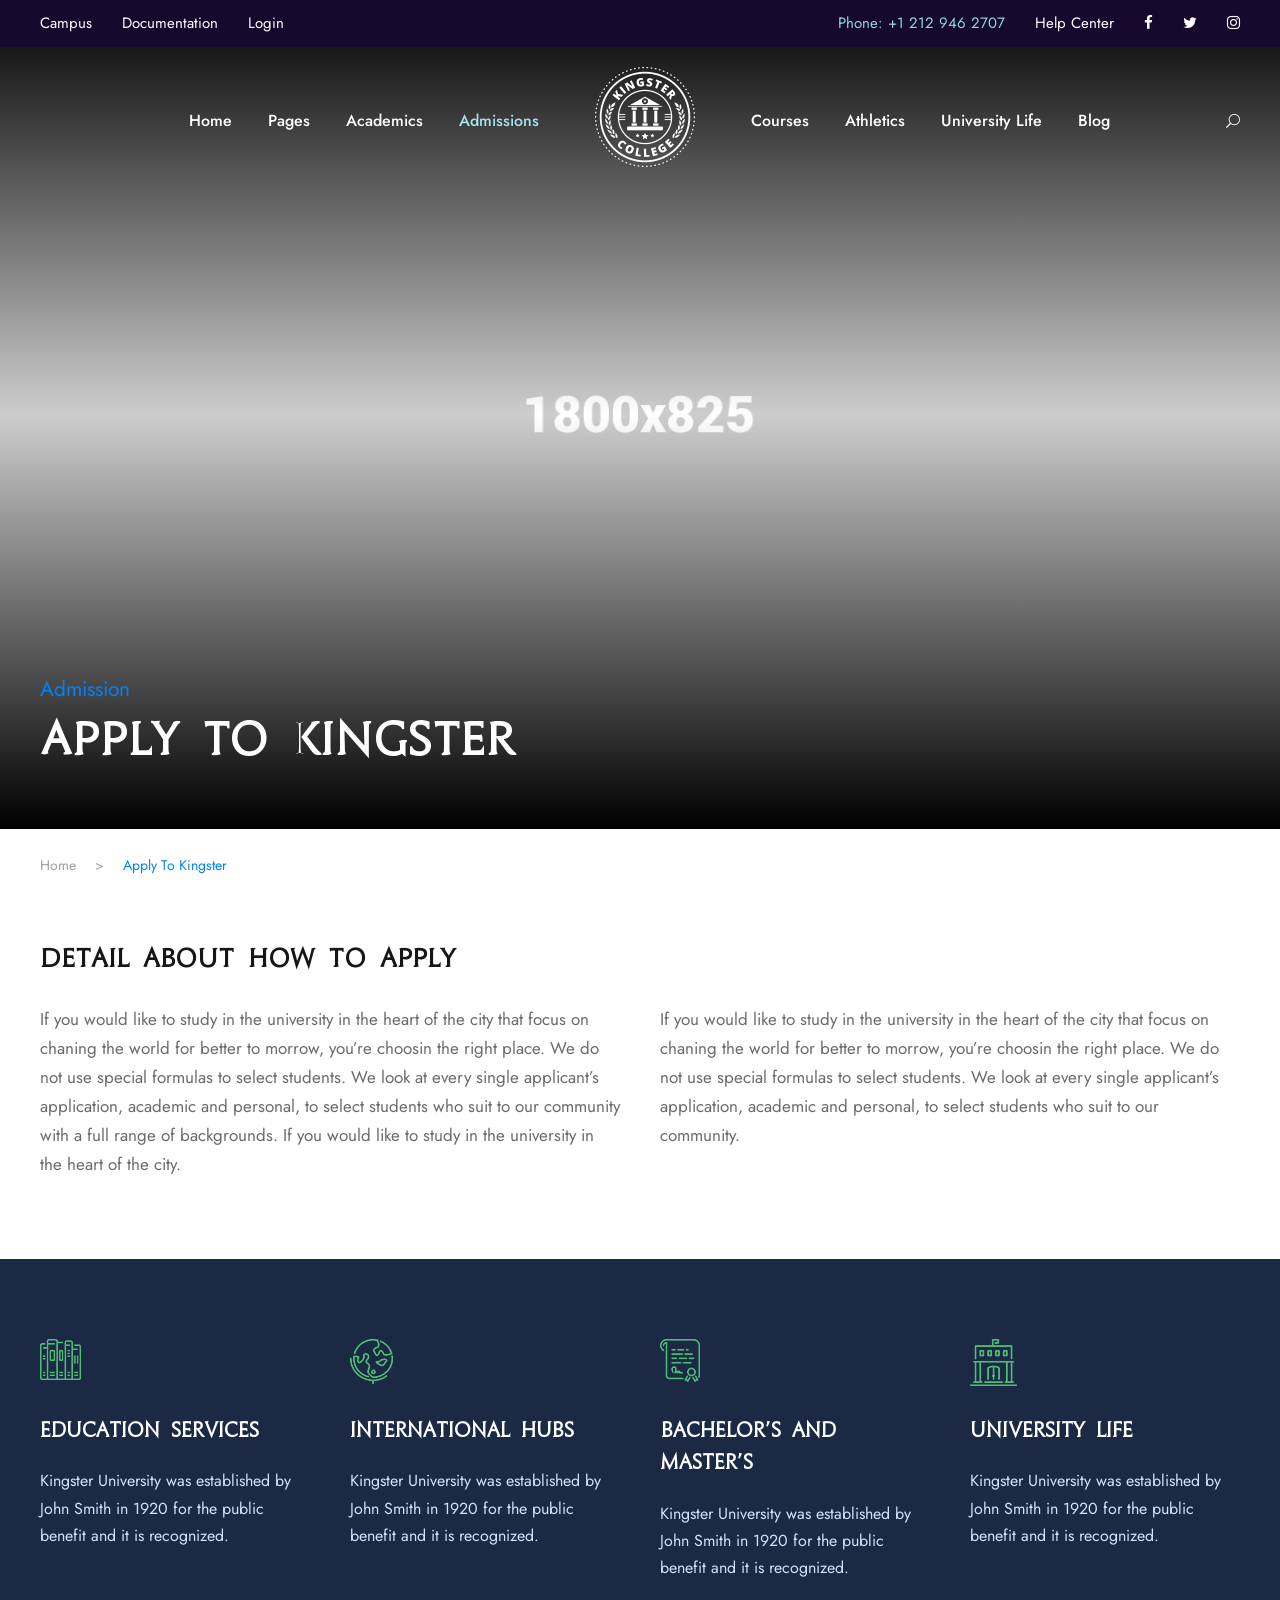
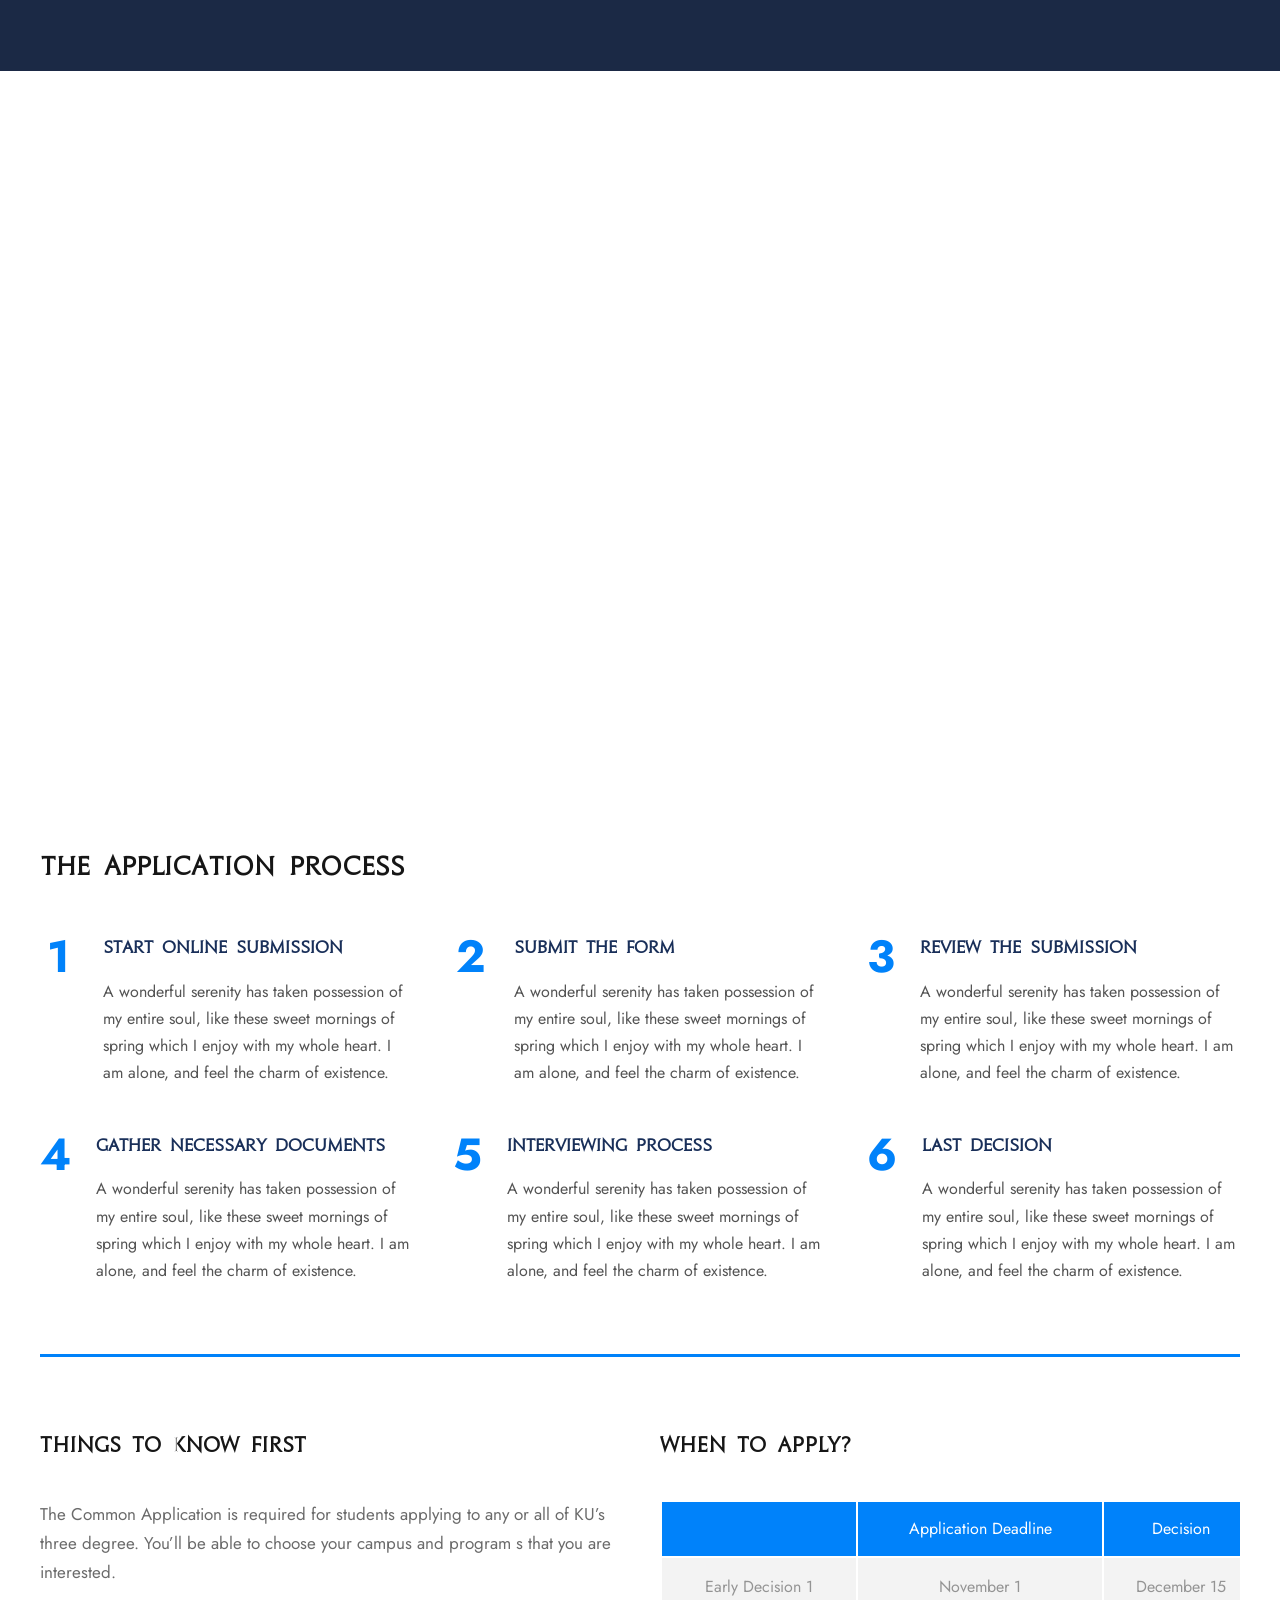
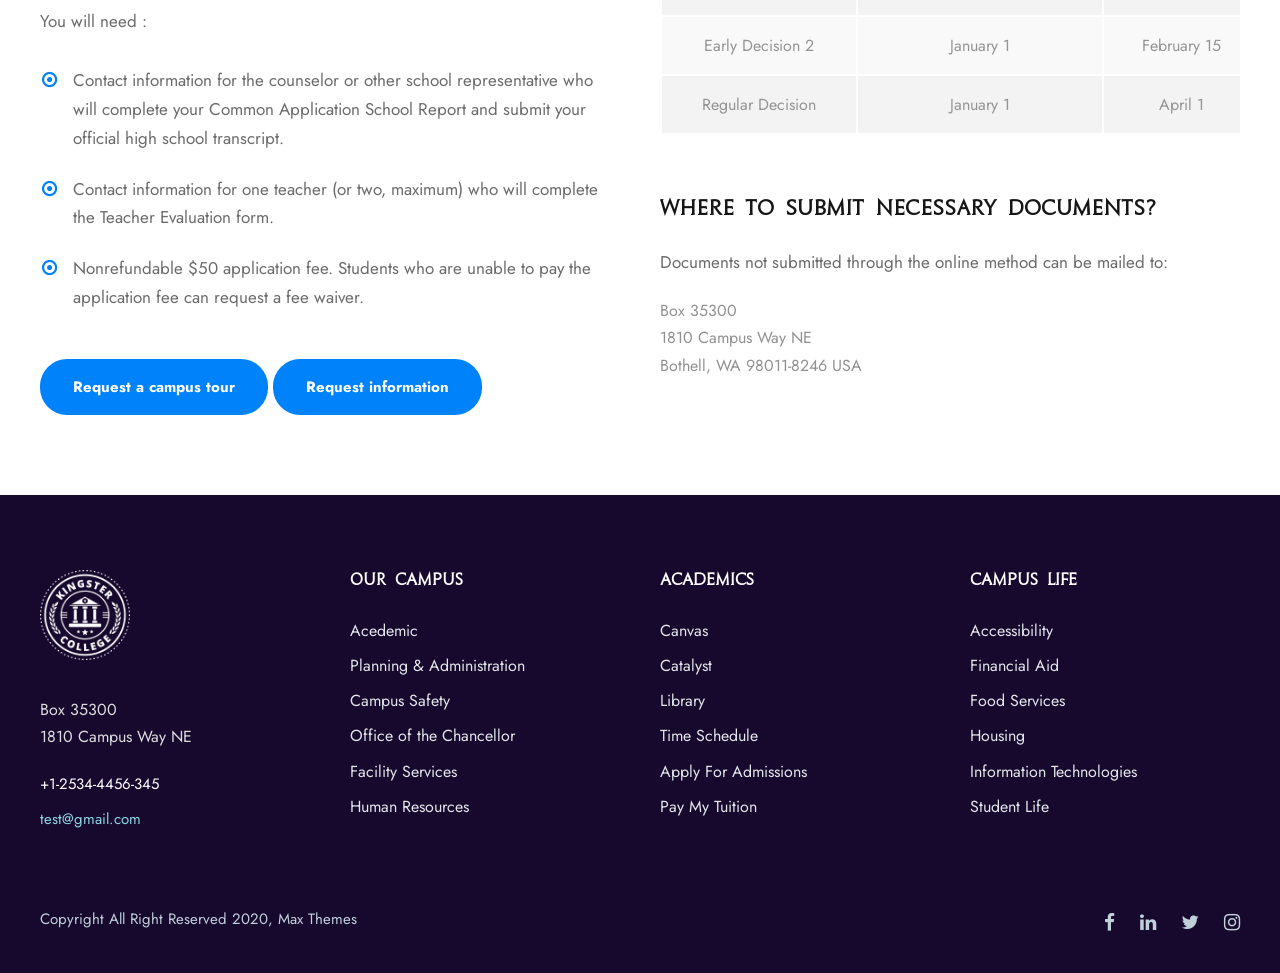
<file: college/apply-to-kingster.html>
<!DOCTYPE html>
<html lang="en-US" class="no-js">

<head>
    <meta charset="UTF-8" />
    <meta name="viewport" content="width=device-width, initial-scale=1" />

    <title>Kingster &#8211; College &#8211; HTML Template</title>

    <link rel="stylesheet" href="css/common-skeleton.min.css?" type="text/css" media="all" />
    <link rel="stylesheet" href="css/tooltip.min.css" type="text/css" media="all" />
    <link rel="stylesheet" href="css/font-awesome.css" type="text/css" media="all" />
    <link rel="stylesheet" href="css/elegant-font.css" type="text/css" media="all" />
    <link rel="stylesheet" href="css/style.css" type="text/css" media="all" />
    <link rel="stylesheet" href="css/page-builder.css" type="text/css" media="all" />
    <link rel="stylesheet" href="plugins/revslider/public/assets/css/rs6.css" type="text/css" media="all" />
    <link rel="stylesheet" href="css/style-core.css" type="text/css" media="all" />
    <link rel="stylesheet" href="css/kingster-style-custom.css" type="text/css" media="all" />

    <link
        rel="stylesheet"
        id="gdlr-core-google-font-css"
        href="https://fonts.googleapis.com/css?family=Jost%3A100%2C200%2C300%2Cregular%2C500%2C600%2C700%2C800%2C900%2C100italic%2C200italic%2C300italic%2Citalic%2C500italic%2C600italic%2C700italic%2C800italic%2C900italic%7CMontserrat%3A100%2C100italic%2C200%2C200italic%2C300%2C300italic%2Cregular%2Citalic%2C500%2C500italic%2C600%2C600italic%2C700%2C700italic%2C800%2C800italic%2C900%2C900italic&amp;subset=cyrillic%2Clatin%2Clatin-ext%2Ccyrillic-ext%2Cvietnamese&amp;ver=5.5.1"
        type="text/css"
        media="all"
    />
    <link href="https://fonts.googleapis.com/css?family=Poppins:400%2C700%7CRoboto:400" rel="stylesheet" property="stylesheet" media="all" type="text/css" />

</head>

<body class="home page-template-default page page-id-6208 gdlr-core-body tribe-no-js kingster-body kingster-body-front kingster-full kingster-with-sticky-navigation kingster-sticky-navigation-no-logo kingster-blockquote-style-1 gdlr-core-link-to-lightbox" >
    <div class="kingster-mobile-header-wrap">
        <div class="kingster-mobile-header kingster-header-background kingster-style-slide kingster-sticky-mobile-navigation" id="kingster-mobile-header">
            <div class="kingster-mobile-header-container kingster-container clearfix">
                <div class="kingster-logo kingster-item-pdlr kingster-mobile-logo-center">
                    <div class="kingster-logo-inner">
                        <a class="" href="index.html"><img src="upload/logo-HP.png" alt="" width="200" height="200" title="logo HP" /></a>
                    </div>
                </div>
                <div class="kingster-mobile-menu-right">
                    <div class="kingster-main-menu-search" id="kingster-mobile-top-search"><i class="fa fa-search"></i></div>
                    <div class="kingster-top-search-wrap">
                        <div class="kingster-top-search-close"></div>

                        <div class="kingster-top-search-row">
                            <div class="kingster-top-search-cell">
                                <form role="search" method="get" class="search-form" action="#">
                                    <input type="text" class="search-field kingster-title-font" placeholder="Search..." value="" name="s" />
                                    <div class="kingster-top-search-submit"><i class="fa fa-search"></i></div>
                                    <input type="submit" class="search-submit" value="Search" />
                                    <div class="kingster-top-search-close"><i class="icon_close"></i></div>
                                    <input type="hidden" name="ref" value="course" /><input type="hidden" name="post_type" value="lp_course" />
                                </form>
                            </div>
                        </div>
                    </div>
                </div>
                <div class="kingster-mobile-menu-left">
                    <div class="kingster-mobile-menu">
                        <a class="kingster-mm-menu-button kingster-mobile-menu-button kingster-mobile-button-hamburger" href="#kingster-mobile-menu"><span></span></a>
                        <div class="kingster-mm-menu-wrap kingster-navigation-font" id="kingster-mobile-menu" data-slide="right">
                            <ul id="menu-main-navigation" class="m-menu">
                                <li class="menu-itemmenu-item-home current-menu-item page_item page-item-6208 current_page_item ">
                                    <a href="index.html" aria-current="page">Home</a>
                                </li>
                                <li class="menu-item menu-item-has-children ">
                                    <a href="#">Pages</a>
                                    <ul class="sub-menu">
                                        <li class="menu-item"><a href="about-us.html">About KU</a></li>
                                        <li class="menu-item"><a href="contact.html">Contact</a></li>
                                        <li class="menu-itemmenu-item-has-children ">
                                            <a href="portfolio-3-columns.html">Portfolio</a>
                                            <ul class="sub-menu">
                                                <li class="menu-item menu-item-has-children ">
                                                    <a>Portfolio Grid</a>
                                                    <ul class="sub-menu">
                                                        <li class="menu-item"><a href="portfolio-2-columns.html">Portfolio 2 Columns</a></li>
                                                        <li class="menu-item"><a href="portfolio-3-columns.html">Portfolio 3 Columns</a></li>
                                                        <li class="menu-item"><a href="portfolio-4-columns.html">Portfolio 4 Columns</a></li>
                                                        <li class="menu-item"><a href="portfolio-5-columns.html">Portfolio 5 Columns</a></li>
                                                    </ul>
                                                </li>
                                                <li class="menu-item menu-item-has-children ">
                                                    <a>Portfolio Masonry</a>
                                                    <ul class="sub-menu">
                                                        <li class="menu-item"><a href="portfolio-masonry-4-columns.html">Masonry 4 Columns</a></li>
                                                        <li class="menu-item"><a href="portfolio-masonry-3-columns.html">Masonry 3 Columns</a></li>
                                                        <li class="menu-item"><a href="portfolio-masonry-2-columns.html">Masonry 2 Columns</a></li>
                                                    </ul>
                                                </li>

                                                <li class="menu-item menu-item-has-children ">
                                                    <a>Portfolio Side Thumbnail</a>
                                                    <ul class="sub-menu">
                                                        <li class="menu-item"><a href="portfolio-left-large-thumbnail.html">Portfolio Left Large Thumbnail</a></li>
                                                        <li class="menu-item"><a href="portfolio-right-large-thumbnail.html">Portfolio Right Large Thumbnail</a></li>
                                                    </ul>
                                                </li>
                                            </ul>
                                        </li>
                                        <li class="menu-item"><a href="gallery.html">Gallery</a></li>
                                        <li class="menu-item"><a href="price-table.html">Price Table</a></li>
                                        <li class="menu-item"><a href="maintenance.html">Maintenance</a></li>
                                        <li class="menu-item"><a href="coming-soon.html">Coming Soon</a></li>
                                        <li class="menu-item "><a href="404.html">404 Page</a></li>
                                    </ul>
                                </li>
                                <li class="menu-itemmenu-item-has-children ">
                                    <a href="bachelor-of-science-in-business-administration.html">Academics</a>
                                    <ul class="sub-menu">
                                        <li class="menu-item menu-item-has-children ">
                                            <a>Undergraduate</a>
                                            <ul class="sub-menu">
                                                <li class="menu-item"><a href="bachelor-of-science-in-business-administration.html">Business Administration</a></li>
                                                <li class="menu-item"><a href="school-of-law.html">School Of Law</a></li>
                                                <li class="menu-item"><a href="engineering.html">Engineering</a></li>
                                                <li class="menu-item"><a href="medicine.html">Medicine</a></li>
                                                <li class="menu-item"><a href="art-science.html">Art &#038; Science</a></li>
                                            </ul>
                                        </li>
                                        <li class="menu-item menu-item-has-children ">
                                            <a href="#">Graduate Program</a>
                                            <ul class="sub-menu">
                                                <li class="menu-item"><a href="hospitality-management.html">Hospitality Management</a></li>
                                                <li class="menu-item"><a href="physics.html">Physics</a></li>
                                                <li class="menu-item "><a href="#">Chemistry</a></li>
                                                <li class="menu-item "><a href="#">Computer Science</a></li>
                                            </ul>
                                        </li>
                                        <li class="menu-item menu-item-has-children ">
                                            <a href="#">Resources</a>
                                            <ul class="sub-menu">
                                                <li class="menu-item"><a href="bachelor-of-science-in-business-administration.html">Department Page</a></li>
                                                <li class="menu-item"><a href="finance.html">Major Page</a></li>
                                                <li class="menu-item">
                                                    <a href="finance-faculty.html">Faculty Page</a>
                                                </li>
                                                <li class="menu-item "><a href="introduction-to-financial-accounting.html">Single Course</a></li>
                                            </ul>
                                        </li>
                                        <li class="menu-item "><a href="#">Logo</a></li>
                                    </ul>
                                </li>
                                <li class="menu-itemmenu-item-has-children ">
                                    <a href="apply-to-kingster.html">Admissions</a>
                                    <ul class="sub-menu">
                                        <li class="menu-item"><a href="apply-to-kingster.html">Apply To Kingster</a></li>
                                        <li class="menu-item"><a href="campus-tour.html">Campus Tour</a></li>
                                        <li class="menu-item"><a href="scholarships.html">Scholarships</a></li>
                                        <li class="menu-item"><a href="athletics.html">Athletics</a></li>
                                        <li class="menu-item"><a href="give-to-kingster.html">Give To Kingster</a></li>
                                        <li class="menu-item"><a href="alumni.html">Alumni</a></li>
                                        <li class="menu-item"><a href="event-calendar.html">Event Calendar</a></li>
                                    </ul>
                                </li>
                                <li class="menu-item menu-item-has-children ">
                                    <a href="#">Courses</a>
                                    <ul class="sub-menu">
                                        <li class="menu-item"><a href="course-list-1.html">Course List 1</a></li>
                                        <li class="menu-item"><a href="course-list-2.html">Course List 2</a></li>
                                    </ul>
                                </li>
                                <li class="menu-item"><a href="athletics.html">Athletics</a></li>
                                <li class="menu-item"><a href="university-life.html">University Life</a></li>
                                <li class="menu-itemmenu-item-has-children ">
                                    <a href="blog-full-right-sidebar-with-frame.html">Blog</a>
                                    <ul class="sub-menu">
                                        <li class="menu-item menu-item-has-children"><a href="blog-full-right-sidebar.html">Blog Full</a>
                                            <ul class="sub-menu">
                                                <li class="menu-item"><a href="blog-full-right-sidebar.html">Blog Full Right Sidebar</a></li>
                                                <li class="menu-item"><a href="blog-full-left-sidebar.html">Blog Full Left Sidebar</a></li>
                                                <li class="menu-item"><a href="blog-full-both-sidebar.html">Blog Full Both Sidebar</a></li>
                                            </ul>
                                        </li>
                                        <li class="menu-item menu-item-has-children"><a href="blog-grid-3-columns-no-space.html">Blog Grid</a>
                                            <ul class="sub-menu">
                                                <li class="menu-item"><a href="blog-grid-2-columns.html">Blog Grid 2 Columns</a></li>
                                                <li class="menu-item"><a href="blog-grid-3-columns.html">Blog Grid 3 Columns</a></li>
                                                <li class="menu-item"><a href="blog-grid-4-columns.html">Blog Grid 4 Columns</a></li>
                                            </ul>
                                        </li>
                                        <li class="menu-item"><a href="standard-post-type.html">Single Post</a></li>
                                    </ul>
                                </li>
                            </ul>
                        </div>
                    </div>
                </div>
            </div>
        </div>
    </div>
    <div class="kingster-body-outer-wrapper">
        <div class="kingster-body-wrapper clearfix kingster-with-transparent-header kingster-with-frame">
            <div class="kingster-header-background-transparent">
                <div class="kingster-top-bar">
                    <div class="kingster-top-bar-background"></div>
                    <div class="kingster-top-bar-container kingster-container">
                        <div class="kingster-top-bar-container-inner clearfix">
                            <div class="kingster-top-bar-left kingster-item-pdlr">
                                <a href="#" style="margin-right: 30px;">Campus</a><a href="#" style="margin-right: 30px;">Documentation</a><a href="#" style="margin-right: 30px;">Login</a>
                            </div>
                            <div class="kingster-top-bar-right kingster-item-pdlr">
                                <div class="kingster-top-bar-right-text"><span style="color: #8dd7e5; margin-right: 30px;">Phone: +1 212 946 2707</span><a href="#" style="margin-right: 0px;">Help Center</a></div>
                                <div class="kingster-top-bar-right-social">
                                    <a href="#" target="_blank" class="kingster-top-bar-social-icon" title="facebook"><i class="fa fa-facebook"></i></a>
                                    <a href="#" target="_blank" class="kingster-top-bar-social-icon" title="twitter"><i class="fa fa-twitter"></i></a>
                                    <a href="#" target="_blank" class="kingster-top-bar-social-icon" title="instagram"><i class="fa fa-instagram"></i></a>
                                </div>
                            </div>
                        </div>
                    </div>
                </div>
                <header class="kingster-header-wrap kingster-header-style-plain kingster-style-splitted-menu kingster-sticky-navigation kingster-style-slide clearfix" data-navigation-offset="75px">
                    <div class="kingster-header-background"></div>
                    <div class="kingster-header-container kingster-container">
                        <div class="kingster-header-container-inner clearfix">
                            <div class="kingster-navigation kingster-item-pdlr clearfix">
                                <div class="kingster-main-menu" id="kingster-main-menu">
                                    <ul id="menu-main-navigation-1" class="sf-menu">
                                        <li class="menu-itemmenu-item-home  kingster-normal-menu">
                                            <a href="index.html">Home</a>
                                        </li>
                                        <li class="menu-item menu-item-has-children kingster-normal-menu">
                                            <a href="#" class="sf-with-ul-pre">Pages</a>
                                            <ul class="sub-menu">
                                                <li class="menu-item" data-size="60"><a href="about-us.html">About KU</a></li>
                                                <li class="menu-item" data-size="60"><a href="contact.html">Contact</a></li>
                                                <li class="menu-itemmenu-item-has-children " data-size="60">
                                                    <a href="portfolio-3-columns.html" class="sf-with-ul-pre">Portfolio</a>
                                                    <ul class="sub-menu">
                                                        <li class="menu-item menu-item-has-children ">
                                                            <a class="sf-with-ul-pre">Portfolio Grid</a>
                                                            <ul class="sub-menu">
                                                                <li class="menu-item"><a href="portfolio-2-columns.html">Portfolio 2 Columns</a></li>
                                                                <li class="menu-item"><a href="portfolio-3-columns.html">Portfolio 3 Columns</a></li>
                                                                <li class="menu-item"><a href="portfolio-4-columns.html">Portfolio 4 Columns</a></li>
                                                                <li class="menu-item"><a href="portfolio-5-columns.html">Portfolio 5 Columns</a></li>
                                                            </ul>
                                                        </li>
                                                        <li class="menu-item menu-item-has-children ">
                                                            <a class="sf-with-ul-pre">Portfolio Masonry</a>
                                                            <ul class="sub-menu">
                                                                <li class="menu-item"><a href="portfolio-masonry-4-columns.html">Masonry 4 Columns</a></li>
                                                                <li class="menu-item"><a href="portfolio-masonry-3-columns.html">Masonry 3 Columns</a></li>
                                                                <li class="menu-item"><a href="portfolio-masonry-2-columns.html">Masonry 2 Columns</a></li>
                                                            </ul>
                                                        </li>
                                                        <li class="menu-item menu-item-has-children ">
                                                            <a class="sf-with-ul-pre">Portfolio Side Thumbnail</a>
                                                            <ul class="sub-menu">
                                                                <li class="menu-item">
                                                                    <a href="portfolio-left-large-thumbnail.html">Portfolio Left Large Thumbnail</a>
                                                                </li>
                                                                <li class="menu-item">
                                                                    <a href="portfolio-right-large-thumbnail.html">Portfolio Right Large Thumbnail</a>
                                                                </li>
                                                            </ul>
                                                        </li>
                                                    </ul>
                                                </li>
                                                <li class="menu-item" data-size="60"><a href="gallery.html">Gallery</a></li>
                                                <li class="menu-item" data-size="60"><a href="price-table.html">Price Table</a></li>
                                                <li class="menu-item" data-size="60"><a href="maintenance.html">Maintenance</a></li>
                                                <li class="menu-item" data-size="60"><a href="coming-soon.html">Coming Soon</a></li>
                                                <li class="menu-item " data-size="60"><a href="404.html">404 Page</a></li>
                                            </ul>
                                        </li>
                                        <li class="menu-itemmenu-item-has-children kingster-mega-menu">
                                            <a href="bachelor-of-science-in-business-administration.html" class="sf-with-ul-pre">Academics</a>
                                            <div class="sf-mega sf-mega-full" style="background-image: url('upload/mega-menu-bg.jpg'); background-position: bottom right; background-repeat: no-repeat;">
                                                <ul class="sub-menu">
                                                    <li class="menu-item menu-item-has-children " data-size="15">
                                                        <a class="sf-with-ul-pre">Undergraduate</a>
                                                        <ul class="sub-menu">
                                                            <li class="menu-item">
                                                                <a href="bachelor-of-science-in-business-administration.html">Business Administration</a>
                                                            </li>
                                                            <li class="menu-item"><a href="school-of-law.html">School Of Law</a></li>
                                                            <li class="menu-item"><a href="engineering.html">Engineering</a></li>
                                                            <li class="menu-item"><a href="medicine.html">Medicine</a></li>
                                                            <li class="menu-item"><a href="art-science.html">Art &#038; Science</a></li>
                                                        </ul>
                                                    </li>
                                                    <li class="menu-item menu-item-has-children " data-size="15">
                                                        <a href="#" class="sf-with-ul-pre">Graduate Program</a>
                                                        <ul class="sub-menu">
                                                            <li class="menu-item"><a href="hospitality-management.html">Hospitality Management</a></li>
                                                            <li class="menu-item"><a href="physics.html">Physics</a></li>
                                                            <li class="menu-item "><a href="#">Chemistry</a></li>
                                                            <li class="menu-item "><a href="#">Computer Science</a></li>
                                                        </ul>
                                                    </li>
                                                    <li class="menu-item menu-item-has-children " data-size="15">
                                                        <a href="#" class="sf-with-ul-pre">Resources</a>
                                                        <ul class="sub-menu">
                                                            <li class="menu-item"><a href="bachelor-of-science-in-business-administration.html">Department Page</a></li>
                                                            <li class="menu-item">
                                                                <a href="finance.html">Major Page</a>
                                                            </li>
                                                            <li class="menu-item">
                                                                <a href="finance-faculty.html">Faculty Page</a>
                                                            </li>
                                                            <li class="menu-item "><a href="introduction-to-financial-accounting.html">Single Course</a></li>
                                                        </ul>
                                                    </li>
                                                    <li class="menu-item " data-size="15">
                                                        <div class="kingster-mega-menu-section-content">
                                                            <img src="upload/menu-logo.png" style="margin-bottom: 13px;" alt="" /><br />
                                                            <span style="font-size: 14px; font-weight: 500;">Academic offerings include 95 majors, 86 minors, and more than 100 in-major specializations</span>
                                                        </div>
                                                    </li>
                                                </ul>
                                            </div>
                                        </li>
                                        <li class="menu-itemmenu-item-has-children  current-menu-item current_page_item kingster-normal-menu">
                                            <a href="apply-to-kingster.html" class="sf-with-ul-pre">Admissions</a>
                                            <ul class="sub-menu">
                                                <li class="menu-item" data-size="60"><a href="apply-to-kingster.html">Apply To Kingster</a></li>
                                                <li class="menu-item" data-size="60"><a href="campus-tour.html">Campus Tour</a></li>
                                                <li class="menu-item" data-size="60"><a href="scholarships.html">Scholarships</a></li>
                                                <li class="menu-item" data-size="60"><a href="athletics.html">Athletics</a></li>
                                                <li class="menu-item" data-size="60"><a href="give-to-kingster.html">Give To Kingster</a></li>
                                                <li class="menu-item" data-size="60"><a href="alumni.html">Alumni</a></li>
                                                <li class="menu-item" data-size="60"><a href="event-calendar.html">Event Calendar</a></li>
                                            </ul>
                                        </li>
                                        <li class="kingster-center-nav-menu-item">
                                            <div class="kingster-logo kingster-item-pdlr">
                                                <div class="kingster-logo-inner">
                                                    <a class="" href="index.html"><img src="upload/logo-HP.png" alt="" width="200" height="200" title="logo HP" /></a>
                                                </div>
                                            </div>
                                        </li>
                                        <li class="menu-item menu-item-has-children  kingster-normal-menu">
                                            <a href="course-list-1.html" class="sf-with-ul-pre">Courses</a>
                                            <ul class="sub-menu">
                                                <li class="menu-item" data-size="60"><a href="course-list-1.html">Course List 1</a></li>
                                                <li class="menu-item" data-size="60"><a href="course-list-2.html">Course List 2</a></li>
                                            </ul>
                                        </li>
                                        <li class="menu-item kingster-normal-menu"><a href="athletics.html">Athletics</a></li>
                                        <li class="menu-item kingster-normal-menu"><a href="university-life.html">University Life</a></li>
                                        <li class="menu-itemmenu-item-has-children  kingster-normal-menu">
                                            <a href="blog-full-right-sidebar-with-frame.html" class="sf-with-ul-pre">Blog</a>
                                            <ul class="sub-menu">
                                                <li class="menu-itemmenu-item-has-children " data-size="60">
                                                    <a href="blog-full-right-sidebar-with-frame.html" class="sf-with-ul-pre">Blog Full</a>
                                                    <ul class="sub-menu">
                                                        <li class="menu-item"><a href="blog-full-right-sidebar.html">Blog Full Right Sidebar</a></li>
                                                        <li class="menu-item"><a href="blog-full-left-sidebar.html">Blog Full Left Sidebar</a></li>
                                                        <li class="menu-item"><a href="blog-full-both-sidebar.html">Blog Full Both Sidebar</a></li>
                                                    </ul>
                                                </li>
                                                <li class="menu-itemmenu-item-has-children " data-size="60">
                                                    <a href="blog-grid-3-columns-no-space.html" class="sf-with-ul-pre">Blog Grid</a>
                                                    <ul class="sub-menu">
                                                        <li class="menu-item"><a href="blog-grid-2-columns.html">Blog Grid 2 Columns</a></li>
                                                        <li class="menu-item"><a href="blog-grid-3-columns.html">Blog Grid 3 Columns</a></li>
                                                        <li class="menu-item"><a href="blog-grid-4-columns.html">Blog Grid 4 Columns</a></li>
                                                    </ul>
                                                </li>
                                                <li class="menu-itemmenu-item-has-children " data-size="60">
                                                    <a href="blog-3-columns-with-frame.html" class="sf-with-ul-pre">Blog Columns</a>
                                                    <ul class="sub-menu">
                                                        <li class="menu-item"><a href="blog-2-columns.html">Blog 2 Columns</a></li>
                                                        <li class="menu-item"><a href="blog-3-columns.html">Blog 3 Columns</a></li>
                                                        <li class="menu-item"><a href="blog-4-columns.html">Blog 4 Columns</a></li>
                                                    </ul>
                                                </li>
                                                <li class="menu-item"><a href="standard-post-type.html">Single Post</a></li>
                                            </ul>
                                        </li>
                                    </ul>
                                </div>
                                <div class="kingster-main-menu-right-wrap clearfix kingster-item-mglr kingster-navigation-top">
                                    <div class="kingster-main-menu-search" id="kingster-top-search"><i class="icon_search"></i></div>
                                    <div class="kingster-top-search-wrap">
                                        <div class="kingster-top-search-close"></div>

                                        <div class="kingster-top-search-row">
                                            <div class="kingster-top-search-cell">
                                                <form role="search" method="get" class="search-form" action="#">
                                                    <input type="text" class="search-field kingster-title-font" placeholder="Search..." value="" name="s" />
                                                    <div class="kingster-top-search-submit"><i class="fa fa-search"></i></div>
                                                    <input type="submit" class="search-submit" value="Search" />
                                                    <div class="kingster-top-search-close"><i class="icon_close"></i></div>
                                                    <input type="hidden" name="ref" value="course" /><input type="hidden" name="post_type" value="lp_course" />
                                                </form>
                                            </div>
                                        </div>
                                    </div>
                                </div>
                            </div>
                            <!-- kingster-navigation -->
                        </div>
                        <!-- kingster-header-inner -->
                    </div>
                    <!-- kingster-header-container -->
                </header>
                <!-- header -->
            </div>



            <div class="kingster-page-title-wrap kingster-style-custom kingster-left-align" style="background-image: url(upload/page-title-apply.jpg);">
                <div class="kingster-header-transparent-substitute"></div>
                <div class="kingster-page-title-overlay"></div>
                <div class="kingster-page-title-top-gradient"></div>
                <div class="kingster-page-title-bottom-gradient"></div>
                <div class="kingster-page-title-container kingster-container">
                    <div class="kingster-page-title-content kingster-item-pdlr" style="padding-top: 505px; padding-bottom: 60px;">
                        <div class="kingster-page-caption" style="font-size: 21px; font-weight: 400; letter-spacing: 0px;">Admission</div>
                        <h1 class="kingster-page-title" style="font-size: 48px; font-weight: 700; text-transform: none; letter-spacing: 0px; color: #ffffff;">Apply To Kingster</h1>
                    </div>
                </div>
            </div>
            <div class="kingster-breadcrumbs">
                <div class="kingster-breadcrumbs-container kingster-container">
                    <div class="kingster-breadcrumbs-item kingster-item-pdlr">
                        <!-- Breadcrumb NavXT 6.5.0 -->
                        <span property="itemListElement" typeof="ListItem">
                            <a property="item" typeof="WebPage" title="Go to Kingster - College." href="https://demo.goodlayers.com/kingster/homepages/college" class="home"><span property="name">Home</span></a>
                            <meta property="position" content="1" />
                        </span>
                        &gt;
                        <span property="itemListElement" typeof="ListItem">
                            <span property="name" class="post post-page current-item">Apply To Kingster</span><meta property="url" content="index.html" /><meta property="position" content="2" />
                        </span>
                    </div>
                </div>
            </div>
            <div class="kingster-page-wrapper" id="kingster-page-wrapper">
                <div class="gdlr-core-page-builder-body">
                    <div class="gdlr-core-pbf-wrapper" style="padding: 40px 0px 30px 0px;">
                        <div class="gdlr-core-pbf-background-wrap"></div>
                        <div class="gdlr-core-pbf-wrapper-content gdlr-core-js">
                            <div class="gdlr-core-pbf-wrapper-container clearfix gdlr-core-container">
                                <div class="gdlr-core-pbf-element">
                                    <div class="gdlr-core-title-item gdlr-core-item-pdb clearfix gdlr-core-left-align gdlr-core-title-item-caption-top gdlr-core-item-pdlr">
                                        <div class="gdlr-core-title-item-title-wrap clearfix">
                                            <h3 class="gdlr-core-title-item-title gdlr-core-skin-title" style="font-size: 27px; font-weight: 700; letter-spacing: 0px; text-transform: none;">Detail About How To Apply</h3>
                                        </div>
                                    </div>
                                </div>
                                <div class="gdlr-core-pbf-column gdlr-core-column-30 gdlr-core-column-first">
                                    <div class="gdlr-core-pbf-column-content-margin gdlr-core-js">
                                        <div class="gdlr-core-pbf-background-wrap"></div>
                                        <div class="gdlr-core-pbf-column-content clearfix gdlr-core-js">
                                            <div class="gdlr-core-pbf-element">
                                                <div class="gdlr-core-text-box-item gdlr-core-item-pdlr gdlr-core-item-pdb gdlr-core-left-align">
                                                    <div class="gdlr-core-text-box-item-content" style="font-size: 17px; text-transform: none;">
                                                        <p>
                                                            If you would like to study in the university in the heart of the city that focus on chaning the world for better to morrow, you’re choosin the right place. We do not use
                                                            special formulas to select students. We look at every single applicant&#8217;s application, academic and personal, to select students who suit to our community with a full
                                                            range of backgrounds. If you would like to study in the university in the heart of the city.
                                                        </p>
                                                    </div>
                                                </div>
                                            </div>
                                        </div>
                                    </div>
                                </div>
                                <div class="gdlr-core-pbf-column gdlr-core-column-30">
                                    <div class="gdlr-core-pbf-column-content-margin gdlr-core-js">
                                        <div class="gdlr-core-pbf-background-wrap"></div>
                                        <div class="gdlr-core-pbf-column-content clearfix gdlr-core-js">
                                            <div class="gdlr-core-pbf-element">
                                                <div class="gdlr-core-text-box-item gdlr-core-item-pdlr gdlr-core-item-pdb gdlr-core-left-align">
                                                    <div class="gdlr-core-text-box-item-content" style="font-size: 17px; text-transform: none;">
                                                        <p>
                                                            If you would like to study in the university in the heart of the city that focus on chaning the world for better to morrow, you’re choosin the right place. We do not use
                                                            special formulas to select students. We look at every single applicant&#8217;s application, academic and personal, to select students who suit to our community.
                                                        </p>
                                                    </div>
                                                </div>
                                            </div>
                                        </div>
                                    </div>
                                </div>
                            </div>
                        </div>
                    </div>
                    <div class="gdlr-core-pbf-wrapper" style="padding: 80px 0px 40px 0px;" data-skin="Column Service">
                        <div class="gdlr-core-pbf-background-wrap" style="background-color: #1b2945;"></div>
                        <div class="gdlr-core-pbf-wrapper-content gdlr-core-js">
                            <div class="gdlr-core-pbf-wrapper-container clearfix gdlr-core-container">
                                <div class="gdlr-core-pbf-column gdlr-core-column-15 gdlr-core-column-first">
                                    <div class="gdlr-core-pbf-column-content-margin gdlr-core-js">
                                        <div class="gdlr-core-pbf-background-wrap"></div>
                                        <div class="gdlr-core-pbf-column-content clearfix gdlr-core-js">
                                            <div class="gdlr-core-pbf-element">
                                                <div class="gdlr-core-column-service-item gdlr-core-item-pdb gdlr-core-left-align gdlr-core-column-service-icon-top gdlr-core-no-caption gdlr-core-item-pdlr" style="padding-bottom: 30px;">
                                                    <div class="gdlr-core-column-service-media gdlr-core-media-image" style="margin-bottom: 35px;">
                                                        <img src="upload/col-icon-1.png" alt="" width="41" height="41" title="col-icon-1" />
                                                    </div>
                                                    <div class="gdlr-core-column-service-content-wrapper">
                                                        <div class="gdlr-core-column-service-title-wrap">
                                                            <h3 class="gdlr-core-column-service-title gdlr-core-skin-title" style="font-size: 21px; font-weight: 700; text-transform: none;">Education Services</h3>
                                                        </div>
                                                        <div class="gdlr-core-column-service-content" style="font-size: 16px; text-transform: none;">
                                                            <p>Kingster University was established by John Smith in 1920 for the public benefit and it is recognized.</p>
                                                        </div>
                                                    </div>
                                                </div>
                                            </div>
                                        </div>
                                    </div>
                                </div>
                                <div class="gdlr-core-pbf-column gdlr-core-column-15">
                                    <div class="gdlr-core-pbf-column-content-margin gdlr-core-js">
                                        <div class="gdlr-core-pbf-column-content clearfix gdlr-core-js">
                                            <div class="gdlr-core-pbf-element">
                                                <div class="gdlr-core-column-service-item gdlr-core-item-pdb gdlr-core-left-align gdlr-core-column-service-icon-top gdlr-core-no-caption gdlr-core-item-pdlr" style="padding-bottom: 30px;">
                                                    <div class="gdlr-core-column-service-media gdlr-core-media-image" style="margin-bottom: 31px;">
                                                        <img src="upload/col-icon-2.png" alt="" width="43" height="45" title="col-icon-2" />
                                                    </div>
                                                    <div class="gdlr-core-column-service-content-wrapper">
                                                        <div class="gdlr-core-column-service-title-wrap">
                                                            <h3 class="gdlr-core-column-service-title gdlr-core-skin-title" style="font-size: 21px; font-weight: 700; text-transform: none;">International Hubs</h3>
                                                        </div>
                                                        <div class="gdlr-core-column-service-content" style="font-size: 16px; text-transform: none;">
                                                            <p>Kingster University was established by John Smith in 1920 for the public benefit and it is recognized.</p>
                                                        </div>
                                                    </div>
                                                </div>
                                            </div>
                                        </div>
                                    </div>
                                </div>
                                <div class="gdlr-core-pbf-column gdlr-core-column-15">
                                    <div class="gdlr-core-pbf-column-content-margin gdlr-core-js">
                                        <div class="gdlr-core-pbf-column-content clearfix gdlr-core-js">
                                            <div class="gdlr-core-pbf-element">
                                                <div class="gdlr-core-column-service-item gdlr-core-item-pdb gdlr-core-left-align gdlr-core-column-service-icon-top gdlr-core-no-caption gdlr-core-item-pdlr" style="padding-bottom: 30px;">
                                                    <div class="gdlr-core-column-service-media gdlr-core-media-image" style="margin-bottom: 33px;">
                                                        <img src="upload/col-icon-3.png" alt="" width="40" height="43" title="col-icon-3" />
                                                    </div>
                                                    <div class="gdlr-core-column-service-content-wrapper">
                                                        <div class="gdlr-core-column-service-title-wrap">
                                                            <h3 class="gdlr-core-column-service-title gdlr-core-skin-title" style="font-size: 21px; font-weight: 700; text-transform: none;">Bachelor’s and Master’s</h3>
                                                        </div>
                                                        <div class="gdlr-core-column-service-content" style="font-size: 16px; text-transform: none;">
                                                            <p>Kingster University was established by John Smith in 1920 for the public benefit and it is recognized.</p>
                                                        </div>
                                                    </div>
                                                </div>
                                            </div>
                                        </div>
                                    </div>
                                </div>
                                <div class="gdlr-core-pbf-column gdlr-core-column-15">
                                    <div class="gdlr-core-pbf-column-content-margin gdlr-core-js">
                                        <div class="gdlr-core-pbf-column-content clearfix gdlr-core-js">
                                            <div class="gdlr-core-pbf-element">
                                                <div class="gdlr-core-column-service-item gdlr-core-item-pdb gdlr-core-left-align gdlr-core-column-service-icon-top gdlr-core-no-caption gdlr-core-item-pdlr" style="padding-bottom: 30px;">
                                                    <div class="gdlr-core-column-service-media gdlr-core-media-image" style="margin-bottom: 29px;">
                                                        <img src="upload/col-icon-4.png" alt="" width="47" height="47" title="col-icon-4" />
                                                    </div>
                                                    <div class="gdlr-core-column-service-content-wrapper">
                                                        <div class="gdlr-core-column-service-title-wrap">
                                                            <h3 class="gdlr-core-column-service-title gdlr-core-skin-title" style="font-size: 21px; font-weight: 700; text-transform: none;">University Life</h3>
                                                        </div>
                                                        <div class="gdlr-core-column-service-content" style="font-size: 16px; text-transform: none;">
                                                            <p>Kingster University was established by John Smith in 1920 for the public benefit and it is recognized.</p>
                                                        </div>
                                                    </div>
                                                </div>
                                            </div>
                                        </div>
                                    </div>
                                </div>
                            </div>
                        </div>
                    </div>
                    <div class="gdlr-core-pbf-wrapper" style="padding: 660px 0px 30px 0px;">
                        <div class="gdlr-core-pbf-background-wrap">
                            <div
                                class="gdlr-core-pbf-background"
                                style="background-image: url(upload/shutterstock_299633474.jpg); background-size: cover; background-position: center; background-attachment: fixed;"
                            ></div>
                        </div>
                        <div class="gdlr-core-pbf-wrapper-content gdlr-core-js"><div class="gdlr-core-pbf-wrapper-container clearfix gdlr-core-container"></div></div>
                    </div>
                    <div class="gdlr-core-pbf-wrapper" style="padding: 90px 0px 30px 0px;">
                        <div class="gdlr-core-pbf-background-wrap"></div>
                        <div class="gdlr-core-pbf-wrapper-content gdlr-core-js">
                            <div class="gdlr-core-pbf-wrapper-container clearfix gdlr-core-container">
                                <div class="gdlr-core-pbf-element">
                                    <div class="gdlr-core-title-item gdlr-core-item-pdb clearfix gdlr-core-left-align gdlr-core-title-item-caption-top gdlr-core-item-pdlr" style="padding-bottom: 45px;">
                                        <div class="gdlr-core-title-item-title-wrap clearfix">
                                            <h3 class="gdlr-core-title-item-title gdlr-core-skin-title" style="font-size: 27px; font-weight: 700; letter-spacing: 0px; text-transform: none;">The Application Process</h3>
                                        </div>
                                    </div>
                                </div>
                                <div class="gdlr-core-pbf-column gdlr-core-column-20 gdlr-core-column-first" data-skin="Blut Title Column Service">
                                    <div class="gdlr-core-pbf-column-content-margin gdlr-core-js">
                                        <div class="gdlr-core-pbf-background-wrap"></div>
                                        <div class="gdlr-core-pbf-column-content clearfix gdlr-core-js">
                                            <div class="gdlr-core-pbf-element">
                                                <div
                                                    class="gdlr-core-column-service-item gdlr-core-item-pdb gdlr-core-left-align gdlr-core-column-service-icon-left gdlr-core-no-caption gdlr-core-item-pdlr"
                                                    style="padding-bottom: 20px;"
                                                >
                                                    <div class="gdlr-core-column-service-media gdlr-core-character" style="margin-top: 5px; margin-right: 33px; margin-left: 7px; font-size: 45px; color: #0082fa;">1</div>
                                                    <div class="gdlr-core-column-service-content-wrapper">
                                                        <div class="gdlr-core-column-service-title-wrap">
                                                            <h3 class="gdlr-core-column-service-title gdlr-core-skin-title" style="font-size: 18px; text-transform: none;">Start Online Submission</h3>
                                                        </div>
                                                        <div class="gdlr-core-column-service-content" style="font-size: 16px; text-transform: none;">
                                                            <p>
                                                                A wonderful serenity has taken possession of my entire soul, like these sweet mornings of spring which I enjoy with my whole heart. I am alone, and feel the charm of
                                                                existence.
                                                            </p>
                                                        </div>
                                                    </div>
                                                </div>
                                            </div>
                                        </div>
                                    </div>
                                </div>
                                <div class="gdlr-core-pbf-column gdlr-core-column-20" data-skin="Blut Title Column Service">
                                    <div class="gdlr-core-pbf-column-content-margin gdlr-core-js">
                                        <div class="gdlr-core-pbf-background-wrap"></div>
                                        <div class="gdlr-core-pbf-column-content clearfix gdlr-core-js">
                                            <div class="gdlr-core-pbf-element">
                                                <div
                                                    class="gdlr-core-column-service-item gdlr-core-item-pdb gdlr-core-left-align gdlr-core-column-service-icon-left gdlr-core-no-caption gdlr-core-item-pdlr"
                                                    style="padding-bottom: 20px;"
                                                >
                                                    <div class="gdlr-core-column-service-media gdlr-core-character" style="margin-top: 5px; margin-right: 28px; margin-left: 3px; font-size: 45px; color: #0082fa;">2</div>
                                                    <div class="gdlr-core-column-service-content-wrapper">
                                                        <div class="gdlr-core-column-service-title-wrap">
                                                            <h3 class="gdlr-core-column-service-title gdlr-core-skin-title" style="font-size: 18px; text-transform: none;">Submit The Form</h3>
                                                        </div>
                                                        <div class="gdlr-core-column-service-content" style="font-size: 16px; text-transform: none;">
                                                            <p>
                                                                A wonderful serenity has taken possession of my entire soul, like these sweet mornings of spring which I enjoy with my whole heart. I am alone, and feel the charm of
                                                                existence.
                                                            </p>
                                                        </div>
                                                    </div>
                                                </div>
                                            </div>
                                        </div>
                                    </div>
                                </div>
                                <div class="gdlr-core-pbf-column gdlr-core-column-20" data-skin="Blut Title Column Service">
                                    <div class="gdlr-core-pbf-column-content-margin gdlr-core-js">
                                        <div class="gdlr-core-pbf-background-wrap"></div>
                                        <div class="gdlr-core-pbf-column-content clearfix gdlr-core-js">
                                            <div class="gdlr-core-pbf-element">
                                                <div
                                                    class="gdlr-core-column-service-item gdlr-core-item-pdb gdlr-core-left-align gdlr-core-column-service-icon-left gdlr-core-no-caption gdlr-core-item-pdlr"
                                                    style="padding-bottom: 20px;"
                                                >
                                                    <div class="gdlr-core-column-service-media gdlr-core-character" style="margin-top: 5px; font-size: 45px; color: #0082fa;">3</div>
                                                    <div class="gdlr-core-column-service-content-wrapper">
                                                        <div class="gdlr-core-column-service-title-wrap">
                                                            <h3 class="gdlr-core-column-service-title gdlr-core-skin-title" style="font-size: 18px; text-transform: none;">Review The Submission</h3>
                                                        </div>
                                                        <div class="gdlr-core-column-service-content" style="font-size: 16px; text-transform: none;">
                                                            <p>
                                                                A wonderful serenity has taken possession of my entire soul, like these sweet mornings of spring which I enjoy with my whole heart. I am alone, and feel the charm of
                                                                existence.
                                                            </p>
                                                        </div>
                                                    </div>
                                                </div>
                                            </div>
                                        </div>
                                    </div>
                                </div>
                                <div class="gdlr-core-pbf-column gdlr-core-column-20 gdlr-core-column-first" data-skin="Blut Title Column Service">
                                    <div class="gdlr-core-pbf-column-content-margin gdlr-core-js">
                                        <div class="gdlr-core-pbf-background-wrap"></div>
                                        <div class="gdlr-core-pbf-column-content clearfix gdlr-core-js">
                                            <div class="gdlr-core-pbf-element">
                                                <div
                                                    class="gdlr-core-column-service-item gdlr-core-item-pdb gdlr-core-left-align gdlr-core-column-service-icon-left gdlr-core-no-caption gdlr-core-item-pdlr"
                                                    style="padding-bottom: 20px;"
                                                >
                                                    <div class="gdlr-core-column-service-media gdlr-core-character" style="margin-top: 5px; font-size: 45px; color: #0082fa;">4</div>
                                                    <div class="gdlr-core-column-service-content-wrapper">
                                                        <div class="gdlr-core-column-service-title-wrap">
                                                            <h3 class="gdlr-core-column-service-title gdlr-core-skin-title" style="font-size: 18px; text-transform: none;">Gather Necessary Documents</h3>
                                                        </div>
                                                        <div class="gdlr-core-column-service-content" style="font-size: 16px; text-transform: none;">
                                                            <p>
                                                                A wonderful serenity has taken possession of my entire soul, like these sweet mornings of spring which I enjoy with my whole heart. I am alone, and feel the charm of
                                                                existence.
                                                            </p>
                                                        </div>
                                                    </div>
                                                </div>
                                            </div>
                                        </div>
                                    </div>
                                </div>
                                <div class="gdlr-core-pbf-column gdlr-core-column-20" data-skin="Blut Title Column Service">
                                    <div class="gdlr-core-pbf-column-content-margin gdlr-core-js">
                                        <div class="gdlr-core-pbf-background-wrap"></div>
                                        <div class="gdlr-core-pbf-column-content clearfix gdlr-core-js">
                                            <div class="gdlr-core-pbf-element">
                                                <div
                                                    class="gdlr-core-column-service-item gdlr-core-item-pdb gdlr-core-left-align gdlr-core-column-service-icon-left gdlr-core-no-caption gdlr-core-item-pdlr"
                                                    style="padding-bottom: 20px;"
                                                >
                                                    <div class="gdlr-core-column-service-media gdlr-core-character" style="margin-top: 5px; font-size: 45px; color: #0082fa;">5</div>
                                                    <div class="gdlr-core-column-service-content-wrapper">
                                                        <div class="gdlr-core-column-service-title-wrap">
                                                            <h3 class="gdlr-core-column-service-title gdlr-core-skin-title" style="font-size: 18px; text-transform: none;">Interviewing Process</h3>
                                                        </div>
                                                        <div class="gdlr-core-column-service-content" style="font-size: 16px; text-transform: none;">
                                                            <p>
                                                                A wonderful serenity has taken possession of my entire soul, like these sweet mornings of spring which I enjoy with my whole heart. I am alone, and feel the charm of
                                                                existence.
                                                            </p>
                                                        </div>
                                                    </div>
                                                </div>
                                            </div>
                                        </div>
                                    </div>
                                </div>
                                <div class="gdlr-core-pbf-column gdlr-core-column-20" data-skin="Blut Title Column Service">
                                    <div class="gdlr-core-pbf-column-content-margin gdlr-core-js">
                                        <div class="gdlr-core-pbf-background-wrap"></div>
                                        <div class="gdlr-core-pbf-column-content clearfix gdlr-core-js">
                                            <div class="gdlr-core-pbf-element">
                                                <div
                                                    class="gdlr-core-column-service-item gdlr-core-item-pdb gdlr-core-left-align gdlr-core-column-service-icon-left gdlr-core-no-caption gdlr-core-item-pdlr"
                                                    style="padding-bottom: 20px;"
                                                >
                                                    <div class="gdlr-core-column-service-media gdlr-core-character" style="margin-top: 5px; font-size: 45px; color: #0082fa;">6</div>
                                                    <div class="gdlr-core-column-service-content-wrapper">
                                                        <div class="gdlr-core-column-service-title-wrap">
                                                            <h3 class="gdlr-core-column-service-title gdlr-core-skin-title" style="font-size: 18px; text-transform: none;">Last Decision</h3>
                                                        </div>
                                                        <div class="gdlr-core-column-service-content" style="font-size: 16px; text-transform: none;">
                                                            <p>
                                                                A wonderful serenity has taken possession of my entire soul, like these sweet mornings of spring which I enjoy with my whole heart. I am alone, and feel the charm of
                                                                existence.
                                                            </p>
                                                        </div>
                                                    </div>
                                                </div>
                                            </div>
                                        </div>
                                    </div>
                                </div>
                            </div>
                        </div>
                    </div>
                    <div class="gdlr-core-pbf-section">
                        <div class="gdlr-core-pbf-section-container gdlr-core-container clearfix">
                            <div class="gdlr-core-pbf-element">
                                <div class="gdlr-core-divider-item gdlr-core-divider-item-normal gdlr-core-item-pdlr gdlr-core-center-align" style="margin-bottom: 15px;">
                                    <div class="gdlr-core-divider-line gdlr-core-skin-divider" style="border-color: #0082fa; border-width: 3px;"></div>
                                </div>
                            </div>
                        </div>
                    </div>
                    <div class="gdlr-core-pbf-wrapper" style="padding: 60px 0px 50px 0px;">
                        <div class="gdlr-core-pbf-background-wrap"></div>
                        <div class="gdlr-core-pbf-wrapper-content gdlr-core-js">
                            <div class="gdlr-core-pbf-wrapper-container clearfix gdlr-core-container">
                                <div class="gdlr-core-pbf-column gdlr-core-column-30 gdlr-core-column-first">
                                    <div class="gdlr-core-pbf-column-content-margin gdlr-core-js">
                                        <div class="gdlr-core-pbf-column-content clearfix gdlr-core-js">
                                            <div class="gdlr-core-pbf-element">
                                                <div class="gdlr-core-title-item gdlr-core-item-pdb clearfix gdlr-core-left-align gdlr-core-title-item-caption-top gdlr-core-item-pdlr" style="padding-bottom: 40px;">
                                                    <div class="gdlr-core-title-item-title-wrap clearfix">
                                                        <h3 class="gdlr-core-title-item-title gdlr-core-skin-title" style="font-size: 22px; font-weight: 700; letter-spacing: 0px; text-transform: none;">Things To Know First</h3>
                                                    </div>
                                                </div>
                                            </div>
                                            <div class="gdlr-core-pbf-element">
                                                <div class="gdlr-core-text-box-item gdlr-core-item-pdlr gdlr-core-item-pdb gdlr-core-left-align" style="padding-bottom: 10px;">
                                                    <div class="gdlr-core-text-box-item-content" style="font-size: 17px; text-transform: none;">
                                                        <p>
                                                            The Common Application is required for students applying to any or all of KU’s three degree. You&#8217;ll be able to choose your campus and program s that you are interested.
                                                        </p>
                                                        <p>You will need :</p>
                                                    </div>
                                                </div>
                                            </div>
                                            <div class="gdlr-core-pbf-element">
                                                <div class="gdlr-core-icon-list-item gdlr-core-item-pdlr gdlr-core-item-pdb clearfix gdlr-core-left-align gdlr-core-style-1" style="padding-bottom: 25px;">
                                                    <ul>
                                                        <li class="gdlr-core-skin-divider clearfix" style="margin-bottom: 22px;">
                                                            <span class="gdlr-core-icon-list-icon-wrap gdlr-core-left" style="margin-top: 5px;">
                                                                <i class="gdlr-core-icon-list-icon fa fa-dot-circle-o" style="color: #0082fa; font-size: 18px; width: 18px;"></i>
                                                            </span>
                                                            <div class="gdlr-core-icon-list-content-wrap">
                                                                <span class="gdlr-core-icon-list-content" style="font-size: 17px;">
                                                                    Contact information for the counselor or other school representative who will complete your Common Application School Report and submit your official high school
                                                                    transcript.
                                                                </span>
                                                            </div>
                                                        </li>
                                                        <li class="gdlr-core-skin-divider clearfix" style="margin-bottom: 22px;">
                                                            <span class="gdlr-core-icon-list-icon-wrap gdlr-core-left" style="margin-top: 5px;">
                                                                <i class="gdlr-core-icon-list-icon fa fa-dot-circle-o" style="color: #0082fa; font-size: 18px; width: 18px;"></i>
                                                            </span>
                                                            <div class="gdlr-core-icon-list-content-wrap">
                                                                <span class="gdlr-core-icon-list-content" style="font-size: 17px;">
                                                                    Contact information for one teacher (or two, maximum) who will complete the Teacher Evaluation form.
                                                                </span>
                                                            </div>
                                                        </li>
                                                        <li class="gdlr-core-skin-divider clearfix" style="margin-bottom: 22px;">
                                                            <span class="gdlr-core-icon-list-icon-wrap gdlr-core-left" style="margin-top: 5px;">
                                                                <i class="gdlr-core-icon-list-icon fa fa-dot-circle-o" style="color: #0082fa; font-size: 18px; width: 18px;"></i>
                                                            </span>
                                                            <div class="gdlr-core-icon-list-content-wrap">
                                                                <span class="gdlr-core-icon-list-content" style="font-size: 17px;">
                                                                    Nonrefundable $50 application fee. Students who are unable to pay the application fee can request a fee waiver.
                                                                </span>
                                                            </div>
                                                        </li>
                                                    </ul>
                                                </div>
                                            </div>
                                            <div class="gdlr-core-pbf-element">
                                                <div class="gdlr-core-button-item gdlr-core-item-pdlr gdlr-core-item-pdb gdlr-core-left-align">
                                                    <a class="gdlr-core-button gdlr-core-button-solid gdlr-core-left-align gdlr-core-button-no-border" href="#" id="gdlr-core-button-id-87910">
                                                        <span class="gdlr-core-content">Request a campus tour</span>
                                                    </a>
                                                    <a class="gdlr-core-button gdlr-core-button-solid gdlr-core-left-align gdlr-core-button-no-border" href="#" id="gdlr-core-button-id-64557">
                                                        <span class="gdlr-core-content">Request information</span>
                                                    </a>
                                                </div>
                                            </div>
                                        </div>
                                    </div>
                                </div>
                                <div class="gdlr-core-pbf-column gdlr-core-column-30">
                                    <div class="gdlr-core-pbf-column-content-margin gdlr-core-js">
                                        <div class="gdlr-core-pbf-column-content clearfix gdlr-core-js">
                                            <div class="gdlr-core-pbf-element">
                                                <div class="gdlr-core-title-item gdlr-core-item-pdb clearfix gdlr-core-left-align gdlr-core-title-item-caption-top gdlr-core-item-pdlr" style="padding-bottom: 40px;">
                                                    <div class="gdlr-core-title-item-title-wrap clearfix">
                                                        <h3 class="gdlr-core-title-item-title gdlr-core-skin-title" style="font-size: 22px; font-weight: 700; letter-spacing: 0px; text-transform: none;">When To Apply?</h3>
                                                    </div>
                                                </div>
                                            </div>
                                            <div class="gdlr-core-pbf-element">
                                                <div class="gdlr-core-text-box-item gdlr-core-item-pdlr gdlr-core-item-pdb gdlr-core-left-align" style="padding-bottom: 40px;">
                                                    <div class="gdlr-core-text-box-item-content" style="text-transform: none;">
                                                        <div style="overflow-x: auto;">
                                                            <table style="min-width: 600px;">
                                                                <tbody>
                                                                    <tr>
                                                                        <th></th>
                                                                        <th>Application Deadline</th>
                                                                        <th>Decision</th>
                                                                    </tr>
                                                                    <tr>
                                                                        <td>Early Decision 1</td>
                                                                        <td>November 1</td>
                                                                        <td>December 15</td>
                                                                    </tr>
                                                                    <tr>
                                                                        <td>Early Decision 2</td>
                                                                        <td>January 1</td>
                                                                        <td>February 15</td>
                                                                    </tr>
                                                                    <tr>
                                                                        <td>Regular Decision</td>
                                                                        <td>January 1</td>
                                                                        <td>April 1</td>
                                                                    </tr>
                                                                </tbody>
                                                            </table>
                                                        </div>
                                                    </div>
                                                </div>
                                            </div>
                                            <div class="gdlr-core-pbf-element">
                                                <div class="gdlr-core-title-item gdlr-core-item-pdb clearfix gdlr-core-left-align gdlr-core-title-item-caption-top gdlr-core-item-pdlr" style="padding-bottom: 25px;">
                                                    <div class="gdlr-core-title-item-title-wrap clearfix">
                                                        <h3 class="gdlr-core-title-item-title gdlr-core-skin-title" style="font-size: 22px; font-weight: 700; letter-spacing: 0px; text-transform: none;">
                                                            Where to submit necessary documents?
                                                        </h3>
                                                    </div>
                                                </div>
                                            </div>
                                            <div class="gdlr-core-pbf-element">
                                                <div class="gdlr-core-text-box-item gdlr-core-item-pdlr gdlr-core-item-pdb gdlr-core-left-align" style="padding-bottom: 0px;">
                                                    <div class="gdlr-core-text-box-item-content" style="font-size: 17px; text-transform: none;"><p>Documents not submitted through the online method can be mailed to:</p></div>
                                                </div>
                                            </div>
                                            <div class="gdlr-core-pbf-element">
                                                <div class="gdlr-core-text-box-item gdlr-core-item-pdlr gdlr-core-item-pdb gdlr-core-left-align">
                                                    <div class="gdlr-core-text-box-item-content" style="font-size: 16px; text-transform: none; color: #919191;">
                                                        <p>
                                                            Box 35300<br />
                                                            1810 Campus Way NE<br />
                                                            Bothell, WA 98011-8246 USA
                                                        </p>
                                                    </div>
                                                </div>
                                            </div>
                                        </div>
                                    </div>
                                </div>
                            </div>
                        </div>
                    </div>
                </div>
            </div>



            



            <footer class="kingster-no-title-divider">
                <div class="kingster-footer-wrapper">
                    <div class="kingster-footer-container kingster-container clearfix">
                        <div class="kingster-footer-column kingster-item-pdlr kingster-column-15">
                            <div id="text-2" class="widget widget_text kingster-widget">
                                <div class="textwidget">
                                    <p>
                                        <img src="upload/logo-HP.png" alt="" width="90" /><br />
                                        <span class="gdlr-core-space-shortcode" style="margin-top: 0px;"></span><br />
                                        Box 35300<br />
                                        1810 Campus Way NE
                                    </p>
                                    <p>
                                        <span style="font-size: 15px; color: #ffffff;">+1-2534-4456-345</span><br />
                                        <span class="gdlr-core-space-shortcode" style="margin-top: -20px;"></span><br />
                                        <a style="font-size: 15px; color: #8dd7e5;" href="#">
                                            <span class="__cf_email__">test@gmail.com</span>
                                        </a>
                                    </p>
                                </div>
                            </div>
                        </div>
                        <div class="kingster-footer-column kingster-item-pdlr kingster-column-15">
                            <div id="gdlr-core-custom-menu-widget-2" class="widget widget_gdlr-core-custom-menu-widget kingster-widget">
                                <h3 class="kingster-widget-title">Our Campus</h3>
                                <span class="clear"></span>
                                <div class="menu-our-campus-container">
                                    <ul id="menu-our-campus" class="gdlr-core-custom-menu-widget gdlr-core-menu-style-plain">
                                        <li class="menu-item  kingster-normal-menu"><a href="#">Acedemic</a></li>
                                        <li class="menu-item  kingster-normal-menu"><a href="#">Planning &#038; Administration</a></li>
                                        <li class="menu-item  kingster-normal-menu"><a href="#">Campus Safety</a></li>
                                        <li class="menu-item  kingster-normal-menu"><a href="#">Office of the Chancellor</a></li>
                                        <li class="menu-item  kingster-normal-menu"><a href="#">Facility Services</a></li>
                                        <li class="menu-item  kingster-normal-menu"><a href="#">Human Resources</a></li>
                                    </ul>
                                </div>
                            </div>
                        </div>
                        <div class="kingster-footer-column kingster-item-pdlr kingster-column-15">
                            <div id="gdlr-core-custom-menu-widget-4" class="widget widget_gdlr-core-custom-menu-widget kingster-widget">
                                <h3 class="kingster-widget-title">Academics</h3>
                                <span class="clear"></span>
                                <div class="menu-academics-container">
                                    <ul id="menu-academics" class="gdlr-core-custom-menu-widget gdlr-core-menu-style-plain">
                                        <li class="menu-item  kingster-normal-menu"><a href="#">Canvas</a></li>
                                        <li class="menu-item  kingster-normal-menu"><a href="#">Catalyst</a></li>
                                        <li class="menu-item  kingster-normal-menu"><a href="#">Library</a></li>
                                        <li class="menu-item  kingster-normal-menu"><a href="#">Time Schedule</a></li>
                                        <li class="menu-item  kingster-normal-menu"><a href="#">Apply For Admissions</a></li>
                                        <li class="menu-item  kingster-normal-menu"><a href="#">Pay My Tuition</a></li>
                                    </ul>
                                </div>
                            </div>
                        </div>
                        <div class="kingster-footer-column kingster-item-pdlr kingster-column-15">
                            <div id="gdlr-core-custom-menu-widget-3" class="widget widget_gdlr-core-custom-menu-widget kingster-widget">
                                <h3 class="kingster-widget-title">Campus Life</h3>
                                <span class="clear"></span>
                                <div class="menu-campus-life-container">
                                    <ul id="menu-campus-life" class="gdlr-core-custom-menu-widget gdlr-core-menu-style-plain">
                                        <li class="menu-item  kingster-normal-menu"><a href="#">Accessibility</a></li>
                                        <li class="menu-item  kingster-normal-menu"><a href="#">Financial Aid</a></li>
                                        <li class="menu-item  kingster-normal-menu"><a href="#">Food Services</a></li>
                                        <li class="menu-item  kingster-normal-menu"><a href="#">Housing</a></li>
                                        <li class="menu-item  kingster-normal-menu"><a href="#">Information Technologies</a></li>
                                        <li class="menu-item  kingster-normal-menu"><a href="#">Student Life</a></li>
                                    </ul>
                                </div>
                            </div>
                        </div>
                    </div>
                </div>
                <div class="kingster-copyright-wrapper">
                    <div class="kingster-copyright-container kingster-container clearfix">
                        <div class="kingster-copyright-left kingster-item-pdlr">Copyright All Right Reserved 2020, Max Themes</div>
                        <div class="kingster-copyright-right kingster-item-pdlr">
                            <div class="gdlr-core-social-network-item gdlr-core-item-pdb gdlr-core-none-align" style="padding-bottom: 0px;">
                                <a href="#" target="_blank" class="gdlr-core-social-network-icon" title="facebook"><i class="fa fa-facebook"></i></a>
                                <a href="#" target="_blank" class="gdlr-core-social-network-icon" title="linkedin"><i class="fa fa-linkedin"></i></a>
                                <a href="#" target="_blank" class="gdlr-core-social-network-icon" title="twitter"><i class="fa fa-twitter"></i></a>
                                <a href="#" target="_blank" class="gdlr-core-social-network-icon" title="instagram"><i class="fa fa-instagram"></i></a>
                            </div>
                        </div>
                    </div>
                </div>
            </footer>
        </div>
    </div>



    <script src="js/jquery/jquery.js" id="jquery-core-js"></script>
    <script src="js/kingster-learnpress.js" id="kingster-learnpress-js"></script>
    <script>
        ( function ( body ) {
            'use strict';
            body.className = body.className.replace( /\btribe-no-js\b/, 'tribe-js' );
        } )( document.body );
    </script>
    <script>
        /* <![CDATA[ */var tribe_l10n_datatables = {"aria":{"sort_ascending":": activate to sort column ascending","sort_descending":": activate to sort column descending"},"length_menu":"Show _MENU_ entries","empty_table":"No data available in table","info":"Showing _START_ to _END_ of _TOTAL_ entries","info_empty":"Showing 0 to 0 of 0 entries","info_filtered":"(filtered from _MAX_ total entries)","zero_records":"No matching records found","search":"Search:","all_selected_text":"All items on this page were selected. ","select_all_link":"Select all pages","clear_selection":"Clear Selection.","pagination":{"all":"All","next":"Next","previous":"Previous"},"select":{"rows":{"0":"","_":": Selected %d rows","1":": Selected 1 row"}},"datepicker":{"dayNames":["Sunday","Monday","Tuesday","Wednesday","Thursday","Friday","Saturday"],"dayNamesShort":["Sun","Mon","Tue","Wed","Thu","Fri","Sat"],"dayNamesMin":["S","M","T","W","T","F","S"],"monthNames":["January","February","March","April","May","June","July","August","September","October","November","December"],"monthNamesShort":["January","February","March","April","May","June","July","August","September","October","November","December"],"monthNamesMin":["Jan","Feb","Mar","Apr","May","Jun","Jul","Aug","Sep","Oct","Nov","Dec"],"nextText":"Next","prevText":"Prev","currentText":"Today","closeText":"Done","today":"Today","clear":"Clear"}};/* ]]> */
    </script>
    <script src="js/script.js" id="gdlr-core-plugin-js"></script>
    <script id="gdlr-core-page-builder-js-extra">
        /* <![CDATA[ */
        var gdlr_core_pbf = {"admin":"","video":{"width":"640","height":"360"},"ajax_url":"#"};
        /* ]]> */
    </script>
    <script src="js/page-builder.js" id="gdlr-core-page-builder-js"></script>
    <script src="js/jquery/ui/effect.min.js" id="jquery-effects-core-js"></script>
    <script id="kingster-script-core-js-extra">
        /* <![CDATA[ */
        var kingster_script_core = {"home_url":"index.html"};
        /* ]]> */
    </script>
    <script src="js/script-core.js" id="kingster-script-core-js"></script>
    <script type='text/javascript' src='js/isotope.js'></script>
</body>
</html>
</file>
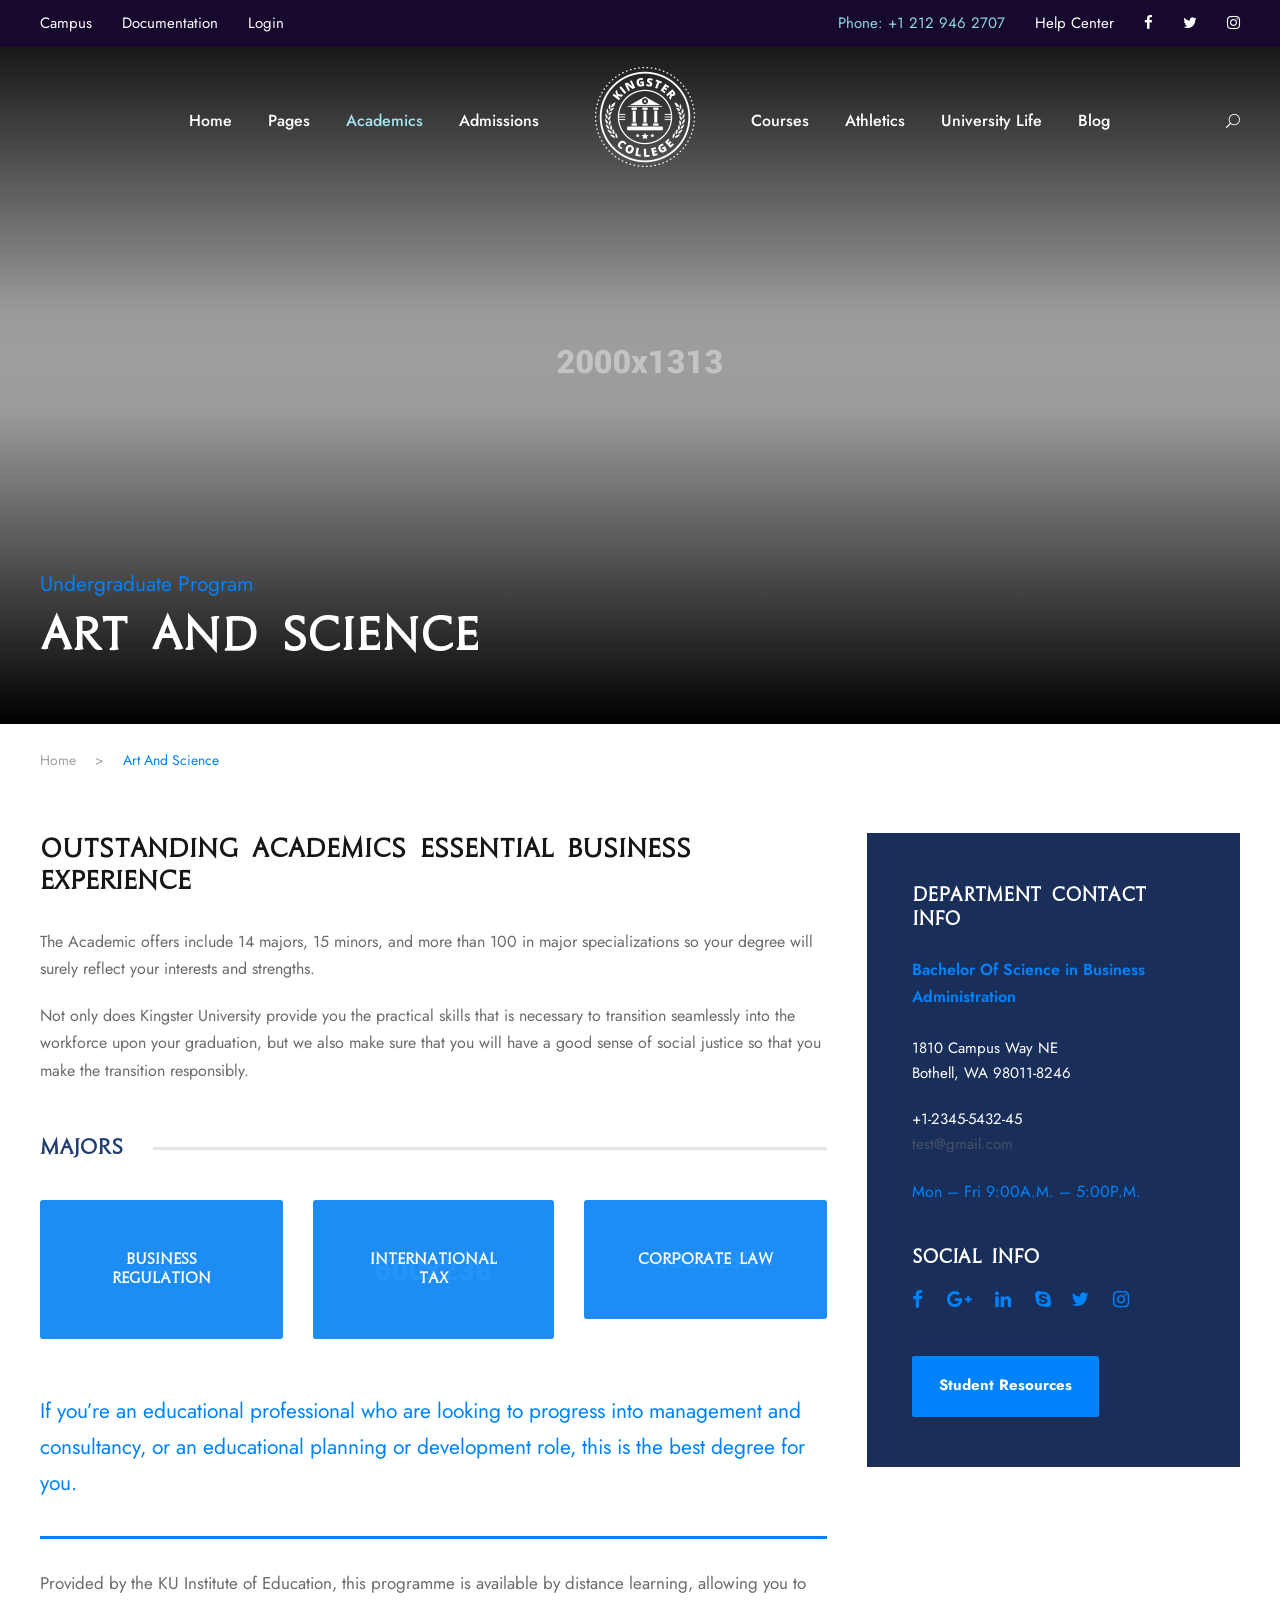
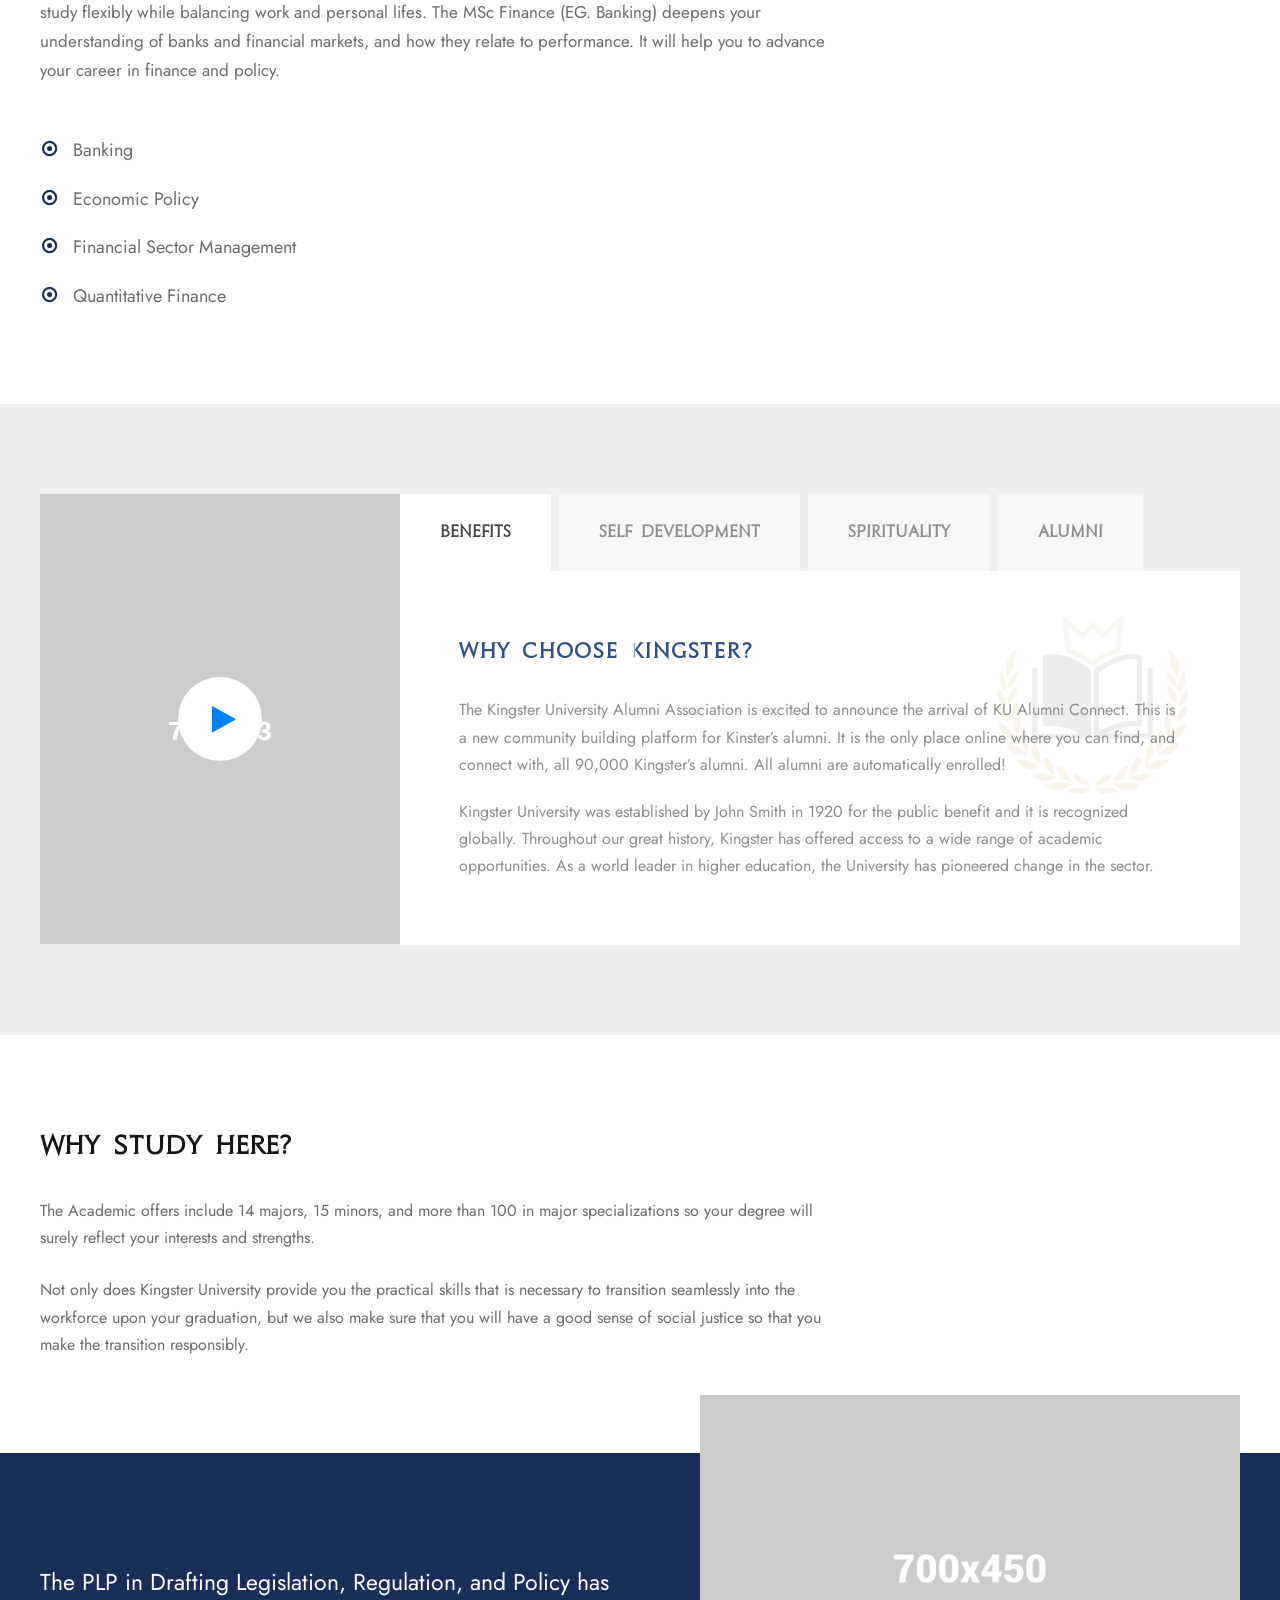
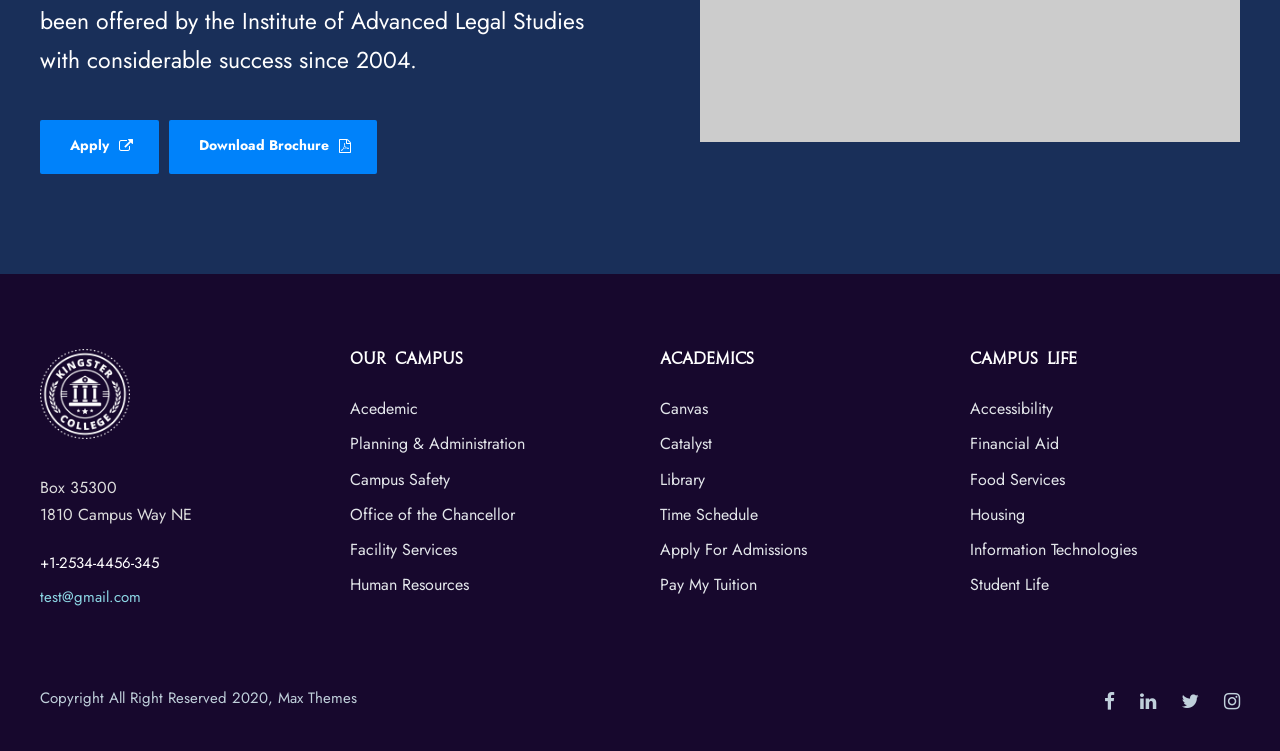
<file: college/art-science.html>
<!DOCTYPE html>
<html lang="en-US" class="no-js">

<head>
    <meta charset="UTF-8" />
    <meta name="viewport" content="width=device-width, initial-scale=1" />

    <title>Kingster &#8211; College &#8211; HTML Template</title>

    <link rel="stylesheet" href="css/common-skeleton.min.css?" type="text/css" media="all" />
    <link rel="stylesheet" href="css/tooltip.min.css" type="text/css" media="all" />
    <link rel="stylesheet" href="css/font-awesome.css" type="text/css" media="all" />
    <link rel="stylesheet" href="css/elegant-font.css" type="text/css" media="all" />
    <link rel="stylesheet" href="css/style.css" type="text/css" media="all" />
    <link rel="stylesheet" href="css/page-builder.css" type="text/css" media="all" />
    <link rel="stylesheet" href="plugins/revslider/public/assets/css/rs6.css" type="text/css" media="all" />
    <link rel="stylesheet" href="css/style-core.css" type="text/css" media="all" />
    <link rel="stylesheet" href="css/kingster-style-custom.css" type="text/css" media="all" />

    <link
        rel="stylesheet"
        id="gdlr-core-google-font-css"
        href="https://fonts.googleapis.com/css?family=Jost%3A100%2C200%2C300%2Cregular%2C500%2C600%2C700%2C800%2C900%2C100italic%2C200italic%2C300italic%2Citalic%2C500italic%2C600italic%2C700italic%2C800italic%2C900italic%7CMontserrat%3A100%2C100italic%2C200%2C200italic%2C300%2C300italic%2Cregular%2Citalic%2C500%2C500italic%2C600%2C600italic%2C700%2C700italic%2C800%2C800italic%2C900%2C900italic&amp;subset=cyrillic%2Clatin%2Clatin-ext%2Ccyrillic-ext%2Cvietnamese&amp;ver=5.5.1"
        type="text/css"
        media="all"
    />
    <link href="https://fonts.googleapis.com/css?family=Poppins:400%2C700%7CRoboto:400" rel="stylesheet" property="stylesheet" media="all" type="text/css" />

</head>

<body class="home page-template-default page page-id-6208 gdlr-core-body tribe-no-js kingster-body kingster-body-front kingster-full kingster-with-sticky-navigation kingster-sticky-navigation-no-logo kingster-blockquote-style-1 gdlr-core-link-to-lightbox" >
    <div class="kingster-mobile-header-wrap">
        <div class="kingster-mobile-header kingster-header-background kingster-style-slide kingster-sticky-mobile-navigation" id="kingster-mobile-header">
            <div class="kingster-mobile-header-container kingster-container clearfix">
                <div class="kingster-logo kingster-item-pdlr kingster-mobile-logo-center">
                    <div class="kingster-logo-inner">
                        <a class="" href="index.html"><img src="upload/logo-HP.png" alt="" width="200" height="200" title="logo HP" /></a>
                    </div>
                </div>
                <div class="kingster-mobile-menu-right">
                    <div class="kingster-main-menu-search" id="kingster-mobile-top-search"><i class="fa fa-search"></i></div>
                    <div class="kingster-top-search-wrap">
                        <div class="kingster-top-search-close"></div>

                        <div class="kingster-top-search-row">
                            <div class="kingster-top-search-cell">
                                <form role="search" method="get" class="search-form" action="#">
                                    <input type="text" class="search-field kingster-title-font" placeholder="Search..." value="" name="s" />
                                    <div class="kingster-top-search-submit"><i class="fa fa-search"></i></div>
                                    <input type="submit" class="search-submit" value="Search" />
                                    <div class="kingster-top-search-close"><i class="icon_close"></i></div>
                                    <input type="hidden" name="ref" value="course" /><input type="hidden" name="post_type" value="lp_course" />
                                </form>
                            </div>
                        </div>
                    </div>
                </div>
                <div class="kingster-mobile-menu-left">
                    <div class="kingster-mobile-menu">
                        <a class="kingster-mm-menu-button kingster-mobile-menu-button kingster-mobile-button-hamburger" href="#kingster-mobile-menu"><span></span></a>
                        <div class="kingster-mm-menu-wrap kingster-navigation-font" id="kingster-mobile-menu" data-slide="right">
                            <ul id="menu-main-navigation" class="m-menu">
                                <li class="menu-itemmenu-item-home current-menu-item page_item page-item-6208 current_page_item ">
                                    <a href="index.html" aria-current="page">Home</a>
                                </li>
                                <li class="menu-item menu-item-has-children ">
                                    <a href="#">Pages</a>
                                    <ul class="sub-menu">
                                        <li class="menu-item"><a href="about-us.html">About KU</a></li>
                                        <li class="menu-item"><a href="contact.html">Contact</a></li>
                                        <li class="menu-itemmenu-item-has-children ">
                                            <a href="portfolio-3-columns.html">Portfolio</a>
                                            <ul class="sub-menu">
                                                <li class="menu-item menu-item-has-children ">
                                                    <a>Portfolio Grid</a>
                                                    <ul class="sub-menu">
                                                        <li class="menu-item"><a href="portfolio-2-columns.html">Portfolio 2 Columns</a></li>
                                                        <li class="menu-item"><a href="portfolio-3-columns.html">Portfolio 3 Columns</a></li>
                                                        <li class="menu-item"><a href="portfolio-4-columns.html">Portfolio 4 Columns</a></li>
                                                        <li class="menu-item"><a href="portfolio-5-columns.html">Portfolio 5 Columns</a></li>
                                                    </ul>
                                                </li>
                                                <li class="menu-item menu-item-has-children ">
                                                    <a>Portfolio Masonry</a>
                                                    <ul class="sub-menu">
                                                        <li class="menu-item"><a href="portfolio-masonry-4-columns.html">Masonry 4 Columns</a></li>
                                                        <li class="menu-item"><a href="portfolio-masonry-3-columns.html">Masonry 3 Columns</a></li>
                                                        <li class="menu-item"><a href="portfolio-masonry-2-columns.html">Masonry 2 Columns</a></li>
                                                    </ul>
                                                </li>

                                                <li class="menu-item menu-item-has-children ">
                                                    <a>Portfolio Side Thumbnail</a>
                                                    <ul class="sub-menu">
                                                        <li class="menu-item"><a href="portfolio-left-large-thumbnail.html">Portfolio Left Large Thumbnail</a></li>
                                                        <li class="menu-item"><a href="portfolio-right-large-thumbnail.html">Portfolio Right Large Thumbnail</a></li>
                                                    </ul>
                                                </li>
                                            </ul>
                                        </li>
                                        <li class="menu-item"><a href="gallery.html">Gallery</a></li>
                                        <li class="menu-item"><a href="price-table.html">Price Table</a></li>
                                        <li class="menu-item"><a href="maintenance.html">Maintenance</a></li>
                                        <li class="menu-item"><a href="coming-soon.html">Coming Soon</a></li>
                                        <li class="menu-item "><a href="404.html">404 Page</a></li>
                                    </ul>
                                </li>
                                <li class="menu-itemmenu-item-has-children ">
                                    <a href="bachelor-of-science-in-business-administration.html">Academics</a>
                                    <ul class="sub-menu">
                                        <li class="menu-item menu-item-has-children ">
                                            <a>Undergraduate</a>
                                            <ul class="sub-menu">
                                                <li class="menu-item"><a href="bachelor-of-science-in-business-administration.html">Business Administration</a></li>
                                                <li class="menu-item"><a href="school-of-law.html">School Of Law</a></li>
                                                <li class="menu-item"><a href="engineering.html">Engineering</a></li>
                                                <li class="menu-item"><a href="medicine.html">Medicine</a></li>
                                                <li class="menu-item"><a href="art-science.html">Art &#038; Science</a></li>
                                            </ul>
                                        </li>
                                        <li class="menu-item menu-item-has-children ">
                                            <a href="#">Graduate Program</a>
                                            <ul class="sub-menu">
                                                <li class="menu-item"><a href="hospitality-management.html">Hospitality Management</a></li>
                                                <li class="menu-item"><a href="physics.html">Physics</a></li>
                                                <li class="menu-item "><a href="#">Chemistry</a></li>
                                                <li class="menu-item "><a href="#">Computer Science</a></li>
                                            </ul>
                                        </li>
                                        <li class="menu-item menu-item-has-children ">
                                            <a href="#">Resources</a>
                                            <ul class="sub-menu">
                                                <li class="menu-item"><a href="bachelor-of-science-in-business-administration.html">Department Page</a></li>
                                                <li class="menu-item"><a href="finance.html">Major Page</a></li>
                                                <li class="menu-item">
                                                    <a href="finance-faculty.html">Faculty Page</a>
                                                </li>
                                                <li class="menu-item "><a href="introduction-to-financial-accounting.html">Single Course</a></li>
                                            </ul>
                                        </li>
                                        <li class="menu-item "><a href="#">Logo</a></li>
                                    </ul>
                                </li>
                                <li class="menu-itemmenu-item-has-children ">
                                    <a href="apply-to-kingster.html">Admissions</a>
                                    <ul class="sub-menu">
                                        <li class="menu-item"><a href="apply-to-kingster.html">Apply To Kingster</a></li>
                                        <li class="menu-item"><a href="campus-tour.html">Campus Tour</a></li>
                                        <li class="menu-item"><a href="scholarships.html">Scholarships</a></li>
                                        <li class="menu-item"><a href="athletics.html">Athletics</a></li>
                                        <li class="menu-item"><a href="give-to-kingster.html">Give To Kingster</a></li>
                                        <li class="menu-item"><a href="alumni.html">Alumni</a></li>
                                        <li class="menu-item"><a href="event-calendar.html">Event Calendar</a></li>
                                    </ul>
                                </li>
                                <li class="menu-item menu-item-has-children ">
                                    <a href="#">Courses</a>
                                    <ul class="sub-menu">
                                        <li class="menu-item"><a href="course-list-1.html">Course List 1</a></li>
                                        <li class="menu-item"><a href="course-list-2.html">Course List 2</a></li>
                                    </ul>
                                </li>
                                <li class="menu-item"><a href="athletics.html">Athletics</a></li>
                                <li class="menu-item"><a href="university-life.html">University Life</a></li>
                                <li class="menu-itemmenu-item-has-children ">
                                    <a href="blog-full-right-sidebar-with-frame.html">Blog</a>
                                    <ul class="sub-menu">
                                        <li class="menu-item menu-item-has-children"><a href="blog-full-right-sidebar.html">Blog Full</a>
                                            <ul class="sub-menu">
                                                <li class="menu-item"><a href="blog-full-right-sidebar.html">Blog Full Right Sidebar</a></li>
                                                <li class="menu-item"><a href="blog-full-left-sidebar.html">Blog Full Left Sidebar</a></li>
                                                <li class="menu-item"><a href="blog-full-both-sidebar.html">Blog Full Both Sidebar</a></li>
                                            </ul>
                                        </li>
                                        <li class="menu-item menu-item-has-children"><a href="blog-grid-3-columns-no-space.html">Blog Grid</a>
                                            <ul class="sub-menu">
                                                <li class="menu-item"><a href="blog-grid-2-columns.html">Blog Grid 2 Columns</a></li>
                                                <li class="menu-item"><a href="blog-grid-3-columns.html">Blog Grid 3 Columns</a></li>
                                                <li class="menu-item"><a href="blog-grid-4-columns.html">Blog Grid 4 Columns</a></li>
                                            </ul>
                                        </li>
                                        <li class="menu-item"><a href="standard-post-type.html">Single Post</a></li>
                                    </ul>
                                </li>
                            </ul>
                        </div>
                    </div>
                </div>
            </div>
        </div>
    </div>
    <div class="kingster-body-outer-wrapper">
        <div class="kingster-body-wrapper clearfix kingster-with-transparent-header kingster-with-frame">
            <div class="kingster-header-background-transparent">
                <div class="kingster-top-bar">
                    <div class="kingster-top-bar-background"></div>
                    <div class="kingster-top-bar-container kingster-container">
                        <div class="kingster-top-bar-container-inner clearfix">
                            <div class="kingster-top-bar-left kingster-item-pdlr">
                                <a href="#" style="margin-right: 30px;">Campus</a><a href="#" style="margin-right: 30px;">Documentation</a><a href="#" style="margin-right: 30px;">Login</a>
                            </div>
                            <div class="kingster-top-bar-right kingster-item-pdlr">
                                <div class="kingster-top-bar-right-text"><span style="color: #8dd7e5; margin-right: 30px;">Phone: +1 212 946 2707</span><a href="#" style="margin-right: 0px;">Help Center</a></div>
                                <div class="kingster-top-bar-right-social">
                                    <a href="#" target="_blank" class="kingster-top-bar-social-icon" title="facebook"><i class="fa fa-facebook"></i></a>
                                    <a href="#" target="_blank" class="kingster-top-bar-social-icon" title="twitter"><i class="fa fa-twitter"></i></a>
                                    <a href="#" target="_blank" class="kingster-top-bar-social-icon" title="instagram"><i class="fa fa-instagram"></i></a>
                                </div>
                            </div>
                        </div>
                    </div>
                </div>
                <header class="kingster-header-wrap kingster-header-style-plain kingster-style-splitted-menu kingster-sticky-navigation kingster-style-slide clearfix" data-navigation-offset="75px">
                    <div class="kingster-header-background"></div>
                    <div class="kingster-header-container kingster-container">
                        <div class="kingster-header-container-inner clearfix">
                            <div class="kingster-navigation kingster-item-pdlr clearfix">
                                <div class="kingster-main-menu" id="kingster-main-menu">
                                    <ul id="menu-main-navigation-1" class="sf-menu">
                                        <li class="menu-itemmenu-item-home  kingster-normal-menu">
                                            <a href="index.html">Home</a>
                                        </li>
                                        <li class="menu-item menu-item-has-children kingster-normal-menu">
                                            <a href="#" class="sf-with-ul-pre">Pages</a>
                                            <ul class="sub-menu">
                                                <li class="menu-item" data-size="60"><a href="about-us.html">About KU</a></li>
                                                <li class="menu-item" data-size="60"><a href="contact.html">Contact</a></li>
                                                <li class="menu-itemmenu-item-has-children " data-size="60">
                                                    <a href="portfolio-3-columns.html" class="sf-with-ul-pre">Portfolio</a>
                                                    <ul class="sub-menu">
                                                        <li class="menu-item menu-item-has-children ">
                                                            <a class="sf-with-ul-pre">Portfolio Grid</a>
                                                            <ul class="sub-menu">
                                                                <li class="menu-item"><a href="portfolio-2-columns.html">Portfolio 2 Columns</a></li>
                                                                <li class="menu-item"><a href="portfolio-3-columns.html">Portfolio 3 Columns</a></li>
                                                                <li class="menu-item"><a href="portfolio-4-columns.html">Portfolio 4 Columns</a></li>
                                                                <li class="menu-item"><a href="portfolio-5-columns.html">Portfolio 5 Columns</a></li>
                                                            </ul>
                                                        </li>
                                                        <li class="menu-item menu-item-has-children ">
                                                            <a class="sf-with-ul-pre">Portfolio Masonry</a>
                                                            <ul class="sub-menu">
                                                                <li class="menu-item"><a href="portfolio-masonry-4-columns.html">Masonry 4 Columns</a></li>
                                                                <li class="menu-item"><a href="portfolio-masonry-3-columns.html">Masonry 3 Columns</a></li>
                                                                <li class="menu-item"><a href="portfolio-masonry-2-columns.html">Masonry 2 Columns</a></li>
                                                            </ul>
                                                        </li>
                                                        <li class="menu-item menu-item-has-children ">
                                                            <a class="sf-with-ul-pre">Portfolio Side Thumbnail</a>
                                                            <ul class="sub-menu">
                                                                <li class="menu-item">
                                                                    <a href="portfolio-left-large-thumbnail.html">Portfolio Left Large Thumbnail</a>
                                                                </li>
                                                                <li class="menu-item">
                                                                    <a href="portfolio-right-large-thumbnail.html">Portfolio Right Large Thumbnail</a>
                                                                </li>
                                                            </ul>
                                                        </li>
                                                    </ul>
                                                </li>
                                                <li class="menu-item" data-size="60"><a href="gallery.html">Gallery</a></li>
                                                <li class="menu-item" data-size="60"><a href="price-table.html">Price Table</a></li>
                                                <li class="menu-item" data-size="60"><a href="maintenance.html">Maintenance</a></li>
                                                <li class="menu-item" data-size="60"><a href="coming-soon.html">Coming Soon</a></li>
                                                <li class="menu-item " data-size="60"><a href="404.html">404 Page</a></li>
                                            </ul>
                                        </li>
                                        <li class="menu-itemmenu-item-has-children current-menu-item current_page_item kingster-mega-menu">
                                            <a href="bachelor-of-science-in-business-administration.html" class="sf-with-ul-pre">Academics</a>
                                            <div class="sf-mega sf-mega-full" style="background-image: url('upload/mega-menu-bg.jpg'); background-position: bottom right; background-repeat: no-repeat;">
                                                <ul class="sub-menu">
                                                    <li class="menu-item menu-item-has-children " data-size="15">
                                                        <a class="sf-with-ul-pre">Undergraduate</a>
                                                        <ul class="sub-menu">
                                                            <li class="menu-item">
                                                                <a href="bachelor-of-science-in-business-administration.html">Business Administration</a>
                                                            </li>
                                                            <li class="menu-item"><a href="school-of-law.html">School Of Law</a></li>
                                                            <li class="menu-item"><a href="engineering.html">Engineering</a></li>
                                                            <li class="menu-item"><a href="medicine.html">Medicine</a></li>
                                                            <li class="menu-item"><a href="art-science.html">Art &#038; Science</a></li>
                                                        </ul>
                                                    </li>
                                                    <li class="menu-item menu-item-has-children " data-size="15">
                                                        <a href="#" class="sf-with-ul-pre">Graduate Program</a>
                                                        <ul class="sub-menu">
                                                            <li class="menu-item"><a href="hospitality-management.html">Hospitality Management</a></li>
                                                            <li class="menu-item"><a href="physics.html">Physics</a></li>
                                                            <li class="menu-item "><a href="#">Chemistry</a></li>
                                                            <li class="menu-item "><a href="#">Computer Science</a></li>
                                                        </ul>
                                                    </li>
                                                    <li class="menu-item menu-item-has-children " data-size="15">
                                                        <a href="#" class="sf-with-ul-pre">Resources</a>
                                                        <ul class="sub-menu">
                                                            <li class="menu-item"><a href="bachelor-of-science-in-business-administration.html">Department Page</a></li>
                                                            <li class="menu-item">
                                                                <a href="finance.html">Major Page</a>
                                                            </li>
                                                            <li class="menu-item">
                                                                <a href="finance-faculty.html">Faculty Page</a>
                                                            </li>
                                                            <li class="menu-item "><a href="introduction-to-financial-accounting.html">Single Course</a></li>
                                                        </ul>
                                                    </li>
                                                    <li class="menu-item " data-size="15">
                                                        <div class="kingster-mega-menu-section-content">
                                                            <img src="upload/menu-logo.png" style="margin-bottom: 13px;" alt="" /><br />
                                                            <span style="font-size: 14px; font-weight: 500;">Academic offerings include 95 majors, 86 minors, and more than 100 in-major specializations</span>
                                                        </div>
                                                    </li>
                                                </ul>
                                            </div>
                                        </li>
                                        <li class="menu-itemmenu-item-has-children  kingster-normal-menu">
                                            <a href="apply-to-kingster.html" class="sf-with-ul-pre">Admissions</a>
                                            <ul class="sub-menu">
                                                <li class="menu-item" data-size="60"><a href="apply-to-kingster.html">Apply To Kingster</a></li>
                                                <li class="menu-item" data-size="60"><a href="campus-tour.html">Campus Tour</a></li>
                                                <li class="menu-item" data-size="60"><a href="scholarships.html">Scholarships</a></li>
                                                <li class="menu-item" data-size="60"><a href="athletics.html">Athletics</a></li>
                                                <li class="menu-item" data-size="60"><a href="give-to-kingster.html">Give To Kingster</a></li>
                                                <li class="menu-item" data-size="60"><a href="alumni.html">Alumni</a></li>
                                                <li class="menu-item" data-size="60"><a href="event-calendar.html">Event Calendar</a></li>
                                            </ul>
                                        </li>
                                        <li class="kingster-center-nav-menu-item">
                                            <div class="kingster-logo kingster-item-pdlr">
                                                <div class="kingster-logo-inner">
                                                    <a class="" href="index.html"><img src="upload/logo-HP.png" alt="" width="200" height="200" title="logo HP" /></a>
                                                </div>
                                            </div>
                                        </li>
                                        <li class="menu-item menu-item-has-children  kingster-normal-menu">
                                            <a href="course-list-1.html" class="sf-with-ul-pre">Courses</a>
                                            <ul class="sub-menu">
                                                <li class="menu-item" data-size="60"><a href="course-list-1.html">Course List 1</a></li>
                                                <li class="menu-item" data-size="60"><a href="course-list-2.html">Course List 2</a></li>
                                            </ul>
                                        </li>
                                        <li class="menu-item kingster-normal-menu"><a href="athletics.html">Athletics</a></li>
                                        <li class="menu-item kingster-normal-menu"><a href="university-life.html">University Life</a></li>
                                        <li class="menu-itemmenu-item-has-children  kingster-normal-menu">
                                            <a href="blog-full-right-sidebar-with-frame.html" class="sf-with-ul-pre">Blog</a>
                                            <ul class="sub-menu">
                                                <li class="menu-itemmenu-item-has-children " data-size="60">
                                                    <a href="blog-full-right-sidebar-with-frame.html" class="sf-with-ul-pre">Blog Full</a>
                                                    <ul class="sub-menu">
                                                        <li class="menu-item"><a href="blog-full-right-sidebar.html">Blog Full Right Sidebar</a></li>
                                                        <li class="menu-item"><a href="blog-full-left-sidebar.html">Blog Full Left Sidebar</a></li>
                                                        <li class="menu-item"><a href="blog-full-both-sidebar.html">Blog Full Both Sidebar</a></li>
                                                    </ul>
                                                </li>
                                                <li class="menu-itemmenu-item-has-children " data-size="60">
                                                    <a href="blog-grid-3-columns-no-space.html" class="sf-with-ul-pre">Blog Grid</a>
                                                    <ul class="sub-menu">
                                                        <li class="menu-item"><a href="blog-grid-2-columns.html">Blog Grid 2 Columns</a></li>
                                                        <li class="menu-item"><a href="blog-grid-3-columns.html">Blog Grid 3 Columns</a></li>
                                                        <li class="menu-item"><a href="blog-grid-4-columns.html">Blog Grid 4 Columns</a></li>
                                                    </ul>
                                                </li>
                                                <li class="menu-itemmenu-item-has-children " data-size="60">
                                                    <a href="blog-3-columns-with-frame.html" class="sf-with-ul-pre">Blog Columns</a>
                                                    <ul class="sub-menu">
                                                        <li class="menu-item"><a href="blog-2-columns.html">Blog 2 Columns</a></li>
                                                        <li class="menu-item"><a href="blog-3-columns.html">Blog 3 Columns</a></li>
                                                        <li class="menu-item"><a href="blog-4-columns.html">Blog 4 Columns</a></li>
                                                    </ul>
                                                </li>
                                                <li class="menu-item"><a href="standard-post-type.html">Single Post</a></li>
                                            </ul>
                                        </li>
                                    </ul>
                                </div>
                                <div class="kingster-main-menu-right-wrap clearfix kingster-item-mglr kingster-navigation-top">
                                    <div class="kingster-main-menu-search" id="kingster-top-search"><i class="icon_search"></i></div>
                                    <div class="kingster-top-search-wrap">
                                        <div class="kingster-top-search-close"></div>

                                        <div class="kingster-top-search-row">
                                            <div class="kingster-top-search-cell">
                                                <form role="search" method="get" class="search-form" action="#">
                                                    <input type="text" class="search-field kingster-title-font" placeholder="Search..." value="" name="s" />
                                                    <div class="kingster-top-search-submit"><i class="fa fa-search"></i></div>
                                                    <input type="submit" class="search-submit" value="Search" />
                                                    <div class="kingster-top-search-close"><i class="icon_close"></i></div>
                                                    <input type="hidden" name="ref" value="course" /><input type="hidden" name="post_type" value="lp_course" />
                                                </form>
                                            </div>
                                        </div>
                                    </div>
                                </div>
                            </div>
                            <!-- kingster-navigation -->
                        </div>
                        <!-- kingster-header-inner -->
                    </div>
                    <!-- kingster-header-container -->
                </header>
                <!-- header -->
            </div>



            
            <div class="kingster-page-title-wrap kingster-style-custom kingster-left-align" style="background-image: url(upload/shutterstock_59887279.jpg) ;">
                <div class="kingster-header-transparent-substitute"></div>
                <div class="kingster-page-title-overlay"></div>
                <div class="kingster-page-title-top-gradient"></div>
                <div class="kingster-page-title-bottom-gradient"></div>
                <div class="kingster-page-title-container kingster-container">
                    <div class="kingster-page-title-content kingster-item-pdlr" style="padding-top: 400px ;padding-bottom: 60px ;">
                        <div class="kingster-page-caption" style="font-size: 21px ;font-weight: 400 ;letter-spacing: 0px ;">
                            Undergraduate Program
                        </div>
                        <h1 class="kingster-page-title" style="font-size: 48px ;font-weight: 700 ;text-transform: none ;letter-spacing: 0px ;color: #ffffff ;">Art And Science </h1>
                    </div>
                </div>
            </div>

            <div class="kingster-breadcrumbs">
                <div class="kingster-breadcrumbs-container kingster-container">
                    <div class="kingster-breadcrumbs-item kingster-item-pdlr">
                        <!-- Breadcrumb NavXT 6.5.0 -->
                        <span property="itemListElement" typeof="ListItem"><a property="item" typeof="WebPage" title="Go to Kingster - College." href="#" class="home"><span property="name">Home</span></a>
                        <meta property="position" content="1">
                        </span> &gt; <span property="itemListElement" typeof="ListItem"><span property="name" class="post post-page current-item">Art And Science </span>
                        <meta property="url" content="index.html">
                        <meta property="position" content="2">
                        </span>
                    </div>
                </div>
            </div>

            <div class="kingster-page-wrapper" id="kingster-page-wrapper">
                <div class="gdlr-core-page-builder-body">
                    <div class="gdlr-core-pbf-sidebar-wrapper " style="margin: 0px 0px 30px 0px;">
                        <div class="gdlr-core-pbf-sidebar-container gdlr-core-line-height-0 clearfix gdlr-core-js gdlr-core-container">
                            <div class="gdlr-core-pbf-sidebar-content gdlr-core-column-40 gdlr-core-pbf-sidebar-padding gdlr-core-line-height gdlr-core-column-extend-left" style="padding: 35px 0px 20px 0px;">
                                <div class="gdlr-core-pbf-sidebar-content-inner">
                                    <div class="gdlr-core-pbf-element">
                                        <div class="gdlr-core-title-item gdlr-core-item-pdb clearfix gdlr-core-left-align gdlr-core-title-item-caption-top gdlr-core-item-pdlr">
                                            <div class="gdlr-core-title-item-title-wrap clearfix">
                                                <h3 class="gdlr-core-title-item-title gdlr-core-skin-title " style="font-size: 27px ;font-weight: 600 ;letter-spacing: 0px ;text-transform: none ;">Outstanding Academics essential business experience</h3>
                                            </div>
                                        </div>
                                    </div>
                                    <div class="gdlr-core-pbf-element">
                                        <div class="gdlr-core-text-box-item gdlr-core-item-pdlr gdlr-core-item-pdb gdlr-core-left-align">
                                            <div class="gdlr-core-text-box-item-content" style="font-size: 16px ;text-transform: none ;">
                                                <p>
                                                    The Academic offers include 14 majors, 15 minors, and more than 100 in major specializations so your degree will surely reflect your interests and strengths.
                                                </p>
                                                <p>
                                                    Not only does Kingster University provide you the practical skills that is necessary to transition seamlessly into the workforce upon your graduation, but we also make sure that you will have a good sense of social justice so that you make the transition responsibly.
                                                </p>
                                            </div>
                                        </div>
                                    </div>
                                    <div class="gdlr-core-pbf-element">
                                        <div class="gdlr-core-title-item gdlr-core-item-pdb clearfix gdlr-core-left-align gdlr-core-title-item-caption-top gdlr-core-item-pdlr" style="padding-bottom: 40px ;">
                                            <div class="gdlr-core-title-item-title-wrap clearfix">
                                                <h3 class="gdlr-core-title-item-title gdlr-core-skin-title gdlr-core-with-side-border" style="font-size: 22px ;font-weight: 600 ;letter-spacing: 0px ;text-transform: none ;color: #223d71 ;margin-right: 30px ;">Majors</h3>
                                                <div class="gdlr-core-title-item-divider gdlr-core-right gdlr-core-skin-divider" style="font-size: 22px ;border-bottom-width: 3px ;">
                                                </div>
                                            </div>
                                        </div>
                                    </div>
                                    <div class="gdlr-core-pbf-column gdlr-core-column-20 gdlr-core-column-first">
                                        <div class="gdlr-core-pbf-column-content-margin gdlr-core-js " style="margin: 0px -7px 0px 0px;">
                                            <div class="gdlr-core-pbf-background-wrap">
                                            </div>
                                            <div class="gdlr-core-pbf-column-content clearfix gdlr-core-js ">
                                                <div class="gdlr-core-pbf-element">
                                                    <div class="gdlr-core-feature-box-item gdlr-core-item-pdlr gdlr-core-item-pdb gdlr-core-center-align">
                                                        <div class="gdlr-core-feature-box gdlr-core-js gdlr-core-feature-box-type-outer" style="background-color: #0082fa ;border-width: 0px 0px 0px 0px;border-radius: 3px;-moz-border-radius: 3px;-webkit-border-radius: 3px;">
                                                            <div class="gdlr-core-feature-box-background" style="background-image: url(upload/shutterstock_209187682.jpg) ;opacity: 0.14 ;">
                                                            </div>
                                                            <div class="gdlr-core-feature-box-content gdlr-core-sync-height-content">
                                                                <h3 class="gdlr-core-feature-box-item-title" style="font-size: 16px ;font-weight: 600 ;">Business Regulation</h3>
                                                            </div>
                                                            <a class="gdlr-core-feature-box-link" href="#" target="_self"></a>
                                                        </div>
                                                    </div>
                                                </div>
                                            </div>
                                        </div>
                                    </div>
                                    <div class="gdlr-core-pbf-column gdlr-core-column-20">
                                        <div class="gdlr-core-pbf-column-content-margin gdlr-core-js " style="margin: 0px -3px 0px -3px;">
                                            <div class="gdlr-core-pbf-background-wrap">
                                            </div>
                                            <div class="gdlr-core-pbf-column-content clearfix gdlr-core-js ">
                                                <div class="gdlr-core-pbf-element">
                                                    <div class="gdlr-core-feature-box-item gdlr-core-item-pdlr gdlr-core-item-pdb gdlr-core-center-align">
                                                        <div class="gdlr-core-feature-box gdlr-core-js gdlr-core-feature-box-type-outer" style="background-color: #0082fa ;border-width: 0px 0px 0px 0px;border-radius: 3px;-moz-border-radius: 3px;-webkit-border-radius: 3px;">
                                                            <div class="gdlr-core-feature-box-background" style="background-image: url(upload/major-bg-2.jpg) ;opacity: 0.14 ;">
                                                            </div>
                                                            <div class="gdlr-core-feature-box-content gdlr-core-sync-height-content">
                                                                <h3 class="gdlr-core-feature-box-item-title" style="font-size: 16px ;font-weight: 600 ;">International Tax</h3>
                                                            </div>
                                                            <a class="gdlr-core-feature-box-link" href="#" target="_self"></a>
                                                        </div>
                                                    </div>
                                                </div>
                                            </div>
                                        </div>
                                    </div>
                                    <div class="gdlr-core-pbf-column gdlr-core-column-20">
                                        <div class="gdlr-core-pbf-column-content-margin gdlr-core-js " style="margin: 0px 0px 0px -7px;padding: 0px 0px 45px 0px;">
                                            <div class="gdlr-core-pbf-background-wrap">
                                            </div>
                                            <div class="gdlr-core-pbf-column-content clearfix gdlr-core-js ">
                                                <div class="gdlr-core-pbf-element">
                                                    <div class="gdlr-core-feature-box-item gdlr-core-item-pdlr gdlr-core-item-pdb gdlr-core-center-align">
                                                        <div class="gdlr-core-feature-box gdlr-core-js gdlr-core-feature-box-type-outer" style="background-color: #0082fa ;border-width: 0px 0px 0px 0px;border-radius: 3px;-moz-border-radius: 3px;-webkit-border-radius: 3px;">
                                                            <div class="gdlr-core-feature-box-background" style="background-image: url(upload/support-image-3.jpg) ;opacity: 0.14 ;">
                                                            </div>
                                                            <div class="gdlr-core-feature-box-content gdlr-core-sync-height-content">
                                                                <h3 class="gdlr-core-feature-box-item-title" style="font-size: 16px ;font-weight: 600 ;">Corporate Law</h3>
                                                            </div>
                                                            <a class="gdlr-core-feature-box-link" href="#" target="_self"></a>
                                                        </div>
                                                    </div>
                                                </div>
                                            </div>
                                        </div>
                                    </div>
                                    <div class="gdlr-core-pbf-element">
                                        <div class="gdlr-core-text-box-item gdlr-core-item-pdlr gdlr-core-item-pdb gdlr-core-left-align" style="padding-bottom: 15px ;">
                                            <div class="gdlr-core-text-box-item-content" style="font-size: 21px ;text-transform: none ;color: #0082fa ;">
                                                <p>
                                                    If you&#8217;re an educational professional who are looking to progress into management and consultancy, or an educational planning or development role, this is the best degree for you.
                                                </p>
                                            </div>
                                        </div>
                                    </div>
                                    <div class="gdlr-core-pbf-element">
                                        <div class="gdlr-core-divider-item gdlr-core-divider-item-normal gdlr-core-item-pdlr gdlr-core-center-align">
                                            <div class="gdlr-core-divider-line gdlr-core-skin-divider" style="border-color: #0082fa ;border-width: 3px;">
                                            </div>
                                        </div>
                                    </div>
                                    <div class="gdlr-core-pbf-element">
                                        <div class="gdlr-core-text-box-item gdlr-core-item-pdlr gdlr-core-item-pdb gdlr-core-left-align">
                                            <div class="gdlr-core-text-box-item-content" style="font-size: 17px ;text-transform: none ;">
                                                <p>
                                                    Provided by the KU Institute of Education, this programme is available by distance learning, allowing you to study flexibly while balancing work and personal lifes. The MSc Finance (EG. Banking) deepens your understanding of banks and financial markets, and how they relate to performance. It will help you to advance your career in finance and policy.
                                                </p>
                                            </div>
                                        </div>
                                    </div>
                                    <div class="gdlr-core-pbf-element">
                                        <div class="gdlr-core-icon-list-item gdlr-core-item-pdlr gdlr-core-item-pdb clearfix gdlr-core-left-align gdlr-core-style-1" style="padding-bottom: 25px ;">
                                            <ul>
                                                <li class=" gdlr-core-skin-divider clearfix" style="margin-bottom: 18px ;"><span class="gdlr-core-icon-list-icon-wrap gdlr-core-left" style="margin-top: 5px ;"><i class="gdlr-core-icon-list-icon fa fa-dot-circle-o" style="color: #192f59 ;font-size: 18px ;width: 18px ;"></i></span>
                                                <div class="gdlr-core-icon-list-content-wrap">
                                                    <span class="gdlr-core-icon-list-content" style="font-size: 18px ;">Banking</span>
                                                </div>
                                                </li>
                                                <li class=" gdlr-core-skin-divider clearfix" style="margin-bottom: 18px ;"><span class="gdlr-core-icon-list-icon-wrap gdlr-core-left" style="margin-top: 5px ;"><i class="gdlr-core-icon-list-icon fa fa-dot-circle-o" style="color: #192f59 ;font-size: 18px ;width: 18px ;"></i></span>
                                                <div class="gdlr-core-icon-list-content-wrap">
                                                    <span class="gdlr-core-icon-list-content" style="font-size: 18px ;">Economic Policy</span>
                                                </div>
                                                </li>
                                                <li class=" gdlr-core-skin-divider clearfix" style="margin-bottom: 18px ;"><span class="gdlr-core-icon-list-icon-wrap gdlr-core-left" style="margin-top: 5px ;"><i class="gdlr-core-icon-list-icon fa fa-dot-circle-o" style="color: #192f59 ;font-size: 18px ;width: 18px ;"></i></span>
                                                <div class="gdlr-core-icon-list-content-wrap">
                                                    <span class="gdlr-core-icon-list-content" style="font-size: 18px ;">Financial Sector Management</span>
                                                </div>
                                                </li>
                                                <li class=" gdlr-core-skin-divider clearfix" style="margin-bottom: 18px ;"><span class="gdlr-core-icon-list-icon-wrap gdlr-core-left" style="margin-top: 5px ;"><i class="gdlr-core-icon-list-icon fa fa-dot-circle-o" style="color: #192f59 ;font-size: 18px ;width: 18px ;"></i></span>
                                                <div class="gdlr-core-icon-list-content-wrap">
                                                    <span class="gdlr-core-icon-list-content" style="font-size: 18px ;">Quantitative Finance</span>
                                                </div>
                                                </li>
                                            </ul>
                                        </div>
                                    </div>
                                </div>
                            </div>
                            <div class="gdlr-core-pbf-sidebar-right gdlr-core-column-extend-right kingster-sidebar-area gdlr-core-column-20 gdlr-core-pbf-sidebar-padding gdlr-core-line-height" style="padding: 35px 0px 30px 0px;">
                                <div class="gdlr-core-sidebar-item gdlr-core-item-pdlr">
                                    <div id="text-18" class="widget widget_text kingster-widget">
                                        <div class="textwidget">
                                            <div class="gdlr-core-widget-box-shortcode " style="color: #ffffff ;padding: 30px 45px;background-color: #192f59 ;">
                                                <div class="gdlr-core-widget-box-shortcode-content">
                                                </p>
                                                <h3 style="font-size: 20px; color: #fff; margin-bottom: 25px;">Department Contact Info</h3>
                                                <p>
                                                    <span style="color: #0082fa; font-size: 16px; font-weight: 600;">Bachelor Of Science in Business Administration</span><br/>
                                                    <span style="font-size: 15px;"><br/>
                                                    1810 Campus Way NE<br/>
                                                    Bothell, WA 98011-8246</span>
                                                </p>
                                                <p>
                                                    <span style="font-size: 15px;">+1-2345-5432-45<br/>
                                                    <a href="#" class="__cf_email__" >test@gmail.com</a><br/>
                                                    </span>
                                                </p>
                                                <p>
                                                    <span style="font-size: 16px; color: #0082fa;">Mon &#8211; Fri 9:00A.M. &#8211; 5:00P.M.</span>
                                                </p>
                                                <span class="gdlr-core-space-shortcode" style="margin-top: 40px ;"></span>
                                                <h3 style="font-size: 20px; color: #fff; margin-bottom: 15px;">Social Info</h3>
                                                <div class="gdlr-core-social-network-item gdlr-core-item-pdb gdlr-core-none-align" style="padding-bottom: 0px ;">
                                                    <a href="#url" target="_blank" class="gdlr-core-social-network-icon" title="facebook" style="color: #0082fa ;" rel="noopener noreferrer"><i class="fa fa-facebook"></i></a>
                                                    <a href="#" target="_blank" class="gdlr-core-social-network-icon" title="google-plus" style="color: #0082fa ;" rel="noopener noreferrer"><i class="fa fa-google-plus"></i></a>
                                                    <a href="#" target="_blank" class="gdlr-core-social-network-icon" title="linkedin" style="color: #0082fa ;" rel="noopener noreferrer"><i class="fa fa-linkedin"></i></a>
                                                    <a href="#" target="_blank" class="gdlr-core-social-network-icon" title="skype" style="color: #0082fa ;" rel="noopener noreferrer"><i class="fa fa-skype"></i></a><a href="#url" target="_blank" class="gdlr-core-social-network-icon" title="twitter" style="color: #0082fa ;" rel="noopener noreferrer"><i class="fa fa-twitter"></i></a>
                                                    <a href="#" target="_blank" class="gdlr-core-social-network-icon" title="instagram" style="color: #0082fa ;" rel="noopener noreferrer"><i class="fa fa-instagram"></i></a>
                                                </div>
                                                <span class="gdlr-core-space-shortcode" style="margin-top: 40px ;"></span>
                                                <a class="gdlr-core-button gdlr-core-button-shortcode gdlr-core-button-gradient gdlr-core-button-no-border" href="#" style="padding: 16px 27px 18px;margin-right: 20px;border-radius: 2px;-moz-border-radius: 2px;-webkit-border-radius: 2px;background: #0082fa ;"><span class="gdlr-core-content">Student Resources</span></a>
                                                <p>
                                                </div>
                                            </div>
                                        </div>
                                    </div>
                                </div>
                            </div>
                        </div>
                    </div>
                    <div class="gdlr-core-pbf-wrapper " style="padding: 90px 0px 60px 0px;">
                        <div class="gdlr-core-pbf-background-wrap" style="background-color: #efefef ;">
                        </div>
                        <div class="gdlr-core-pbf-wrapper-content gdlr-core-js ">
                            <div class="gdlr-core-pbf-wrapper-container clearfix gdlr-core-container">
                                <div class="gdlr-core-pbf-element">
                                    <div class="gdlr-core-tab-item gdlr-core-js gdlr-core-item-pdb gdlr-core-left-align gdlr-core-tab-style1-horizontal gdlr-core-item-pdlr">
                                        <div class="gdlr-core-tab-item-content-image-wrap clearfix">
                                            <div class="gdlr-core-tab-item-image gdlr-core-active" data-tab-id="1">
                                                <a class="gdlr-core-lightgallery gdlr-core-js " href="https://www.youtube.com/watch?v=C5pKtnmHTxg"><span class="gdlr-core-tab-item-image-background" style="background-image: url(upload/tab-1-1.jpg) ;"></span><i class="fa fa-play"></i></a>
                                            </div>
                                            <div class="gdlr-core-tab-item-image " data-tab-id="2">
                                                <a class="gdlr-core-lightgallery gdlr-core-js " href="https://www.youtube.com/watch?v=C5pKtnmHTxg"><span class="gdlr-core-tab-item-image-background" style="background-image: url(upload/tab-2.jpg) ;"></span><i class="fa fa-play"></i></a>
                                            </div>
                                            <div class="gdlr-core-tab-item-image " data-tab-id="3">
                                                <a class="gdlr-core-lightgallery gdlr-core-js " href="https://www.youtube.com/watch?v=C5pKtnmHTxg"><span class="gdlr-core-tab-item-image-background" style="background-image: url(upload/tab-3.jpg) ;"></span><i class="fa fa-play"></i></a>
                                            </div>
                                            <div class="gdlr-core-tab-item-image " data-tab-id="4">
                                                <a class="gdlr-core-lightgallery gdlr-core-js " href="https://www.youtube.com/watch?v=C5pKtnmHTxg"><span class="gdlr-core-tab-item-image-background" style="background-image: url(upload/tab-4.jpg) ;"></span><i class="fa fa-play"></i></a>
                                            </div>
                                        </div>
                                        <div class="gdlr-core-tab-item-wrap">
                                            <div class="gdlr-core-tab-item-title-wrap clearfix gdlr-core-title-font">
                                                <div class="gdlr-core-tab-item-title gdlr-core-active" data-tab-id="1">
                                                    Benefits
                                                </div>
                                                <div class="gdlr-core-tab-item-title " data-tab-id="2">
                                                    Self Development
                                                </div>
                                                <div class="gdlr-core-tab-item-title " data-tab-id="3">
                                                    Spirituality
                                                </div>
                                                <div class="gdlr-core-tab-item-title " data-tab-id="4">
                                                    Alumni
                                                </div>
                                            </div>
                                            <div class="gdlr-core-tab-item-content-wrap clearfix">
                                                <div class="gdlr-core-tab-item-content gdlr-core-active" data-tab-id="1" style="background-color: #ffffff ;background-image: url(upload/tab-bg.png) ;background-position: top right ;">
                                                    <div class="gdlr-core-title-item gdlr-core-item-pdb clearfix gdlr-core-left-align gdlr-core-title-item-caption-top">
                                                        <div class="gdlr-core-title-item-title-wrap ">
                                                            <h3 class="gdlr-core-title-item-title gdlr-core-skin-title " style="font-size: 22px ;font-weight: 700 ;text-transform: none ;color: #314e85 ;">Why Choose Kingster?<span class="gdlr-core-title-item-title-divider gdlr-core-skin-divider"></span></h3>
                                                        </div>
                                                    </div>
                                                    <p>
                                                        The Kingster University Alumni Association is excited to announce the arrival of KU Alumni Connect. This is a new community building platform for Kinster’s alumni. It is the only place online where you can find, and connect with, all 90,000 Kingster’s alumni. All alumni are automatically enrolled!
                                                    </p>
                                                    <p>
                                                        Kingster University was established by John Smith in 1920 for the public benefit and it is recognized globally. Throughout our great history, Kingster has offered access to a wide range of academic opportunities. As a world leader in higher education, the University has pioneered change in the sector.
                                                    </p>
                                                </div>
                                                <div class="gdlr-core-tab-item-content " data-tab-id="2" style="background-color: #ffffff ;background-image: url(upload/tab-bg.png) ;background-position: top right ;">
                                                    <div class="gdlr-core-title-item gdlr-core-item-pdb clearfix gdlr-core-left-align gdlr-core-title-item-caption-top">
                                                        <div class="gdlr-core-title-item-title-wrap ">
                                                            <h3 class="gdlr-core-title-item-title gdlr-core-skin-title " style="font-size: 22px ;font-weight: 700 ;text-transform: none ;color: #314e85 ;">Self Development<span class="gdlr-core-title-item-title-divider gdlr-core-skin-divider"></span></h3>
                                                        </div>
                                                    </div>
                                                    <p>
                                                        The Kingster University Alumni Association is excited to announce the arrival of KU Alumni Connect. This is a new community building platform for Kinster’s alumni. It is the only place online where you can find, and connect with, all 90,000 Kingster’s alumni. All alumni are automatically enrolled!
                                                    </p>
                                                    <p>
                                                        Kingster University was established by John Smith in 1920 for the public benefit and it is recognized globally. Throughout our great history, Kingster has offered access to a wide range of academic opportunities. As a world leader in higher education, the University has pioneered change in the sector.
                                                    </p>
                                                </div>
                                                <div class="gdlr-core-tab-item-content " data-tab-id="3" style="background-color: #ffffff ;background-image: url(upload/tab-bg.png) ;background-position: top right ;">
                                                    <div class="gdlr-core-title-item gdlr-core-item-pdb clearfix gdlr-core-left-align gdlr-core-title-item-caption-top">
                                                        <div class="gdlr-core-title-item-title-wrap ">
                                                            <h3 class="gdlr-core-title-item-title gdlr-core-skin-title " style="font-size: 22px ;font-weight: 700 ;text-transform: none ;color: #314e85 ;">Spirituality<span class="gdlr-core-title-item-title-divider gdlr-core-skin-divider"></span></h3>
                                                        </div>
                                                    </div>
                                                    <p>
                                                        The Kingster University Alumni Association is excited to announce the arrival of KU Alumni Connect. This is a new community building platform for Kinster’s alumni. It is the only place online where you can find, and connect with, all 90,000 Kingster’s alumni. All alumni are automatically enrolled!
                                                    </p>
                                                    <p>
                                                        Kingster University was established by John Smith in 1920 for the public benefit and it is recognized globally. Throughout our great history, Kingster has offered access to a wide range of academic opportunities. As a world leader in higher education, the University has pioneered change in the sector.
                                                    </p>
                                                </div>
                                                <div class="gdlr-core-tab-item-content " data-tab-id="4" style="background-color: #ffffff ;background-image: url(upload/tab-bg.png) ;background-position: top right ;">
                                                    <div class="gdlr-core-title-item gdlr-core-item-pdb clearfix gdlr-core-left-align gdlr-core-title-item-caption-top">
                                                        <div class="gdlr-core-title-item-title-wrap ">
                                                            <h3 class="gdlr-core-title-item-title gdlr-core-skin-title " style="font-size: 22px ;font-weight: 700 ;text-transform: none ;color: #314e85 ;">Alumni<span class="gdlr-core-title-item-title-divider gdlr-core-skin-divider"></span></h3>
                                                        </div>
                                                    </div>
                                                    <p>
                                                        The Kingster University Alumni Association is excited to announce the arrival of KU Alumni Connect. This is a new community building platform for Kinster’s alumni. It is the only place online where you can find, and connect with, all 90,000 Kingster’s alumni. All alumni are automatically enrolled!
                                                    </p>
                                                    <p>
                                                        Kingster University was established by John Smith in 1920 for the public benefit and it is recognized globally. Throughout our great history, Kingster has offered access to a wide range of academic opportunities. As a world leader in higher education, the University has pioneered change in the sector.
                                                    </p>
                                                </div>
                                            </div>
                                        </div>
                                    </div>
                                </div>
                            </div>
                        </div>
                    </div>
                    <div class="gdlr-core-pbf-wrapper " style="padding: 95px 0px 45px 0px;">
                        <div class="gdlr-core-pbf-background-wrap">
                        </div>
                        <div class="gdlr-core-pbf-wrapper-content gdlr-core-js ">
                            <div class="gdlr-core-pbf-wrapper-container clearfix gdlr-core-container">
                                <div class="gdlr-core-pbf-element">
                                    <div class="gdlr-core-title-item gdlr-core-item-pdb clearfix gdlr-core-left-align gdlr-core-title-item-caption-top gdlr-core-item-pdlr" style="padding-bottom: 35px ;">
                                        <div class="gdlr-core-title-item-title-wrap clearfix">
                                            <h3 class="gdlr-core-title-item-title gdlr-core-skin-title " style="font-size: 27px ;font-weight: 600 ;letter-spacing: 0px ;text-transform: none ;">Why Study Here?</h3>
                                        </div>
                                    </div>
                                </div>
                                <div class="gdlr-core-pbf-column gdlr-core-column-40 gdlr-core-column-first">
                                    <div class="gdlr-core-pbf-column-content-margin gdlr-core-js ">
                                        <div class="gdlr-core-pbf-column-content clearfix gdlr-core-js ">
                                            <div class="gdlr-core-pbf-element">
                                                <div class="gdlr-core-text-box-item gdlr-core-item-pdlr gdlr-core-item-pdb gdlr-core-left-align" style="padding-bottom: 5px ;">
                                                    <div class="gdlr-core-text-box-item-content" style="text-transform: none ;">
                                                        <p>
                                                            The Academic offers include 14 majors, 15 minors, and more than 100 in major specializations so your degree will surely reflect your interests and strengths.
                                                        </p>
                                                    </div>
                                                </div>
                                            </div>
                                            <div class="gdlr-core-pbf-element">
                                                <div class="gdlr-core-text-box-item gdlr-core-item-pdlr gdlr-core-item-pdb gdlr-core-left-align">
                                                    <div class="gdlr-core-text-box-item-content" style="text-transform: none ;">
                                                        <p>
                                                            Not only does Kingster University provide you the practical skills that is necessary to transition seamlessly into the workforce upon your graduation, but we also make sure that you will have a good sense of social justice so that you make the transition responsibly.
                                                        </p>
                                                    </div>
                                                </div>
                                            </div>
                                        </div>
                                    </div>
                                </div>
                            </div>
                        </div>
                    </div>
                    <div class="gdlr-core-pbf-wrapper " style="padding: 65px 0px 60px 0px;">
                        <div class="gdlr-core-pbf-background-wrap" style="background-color: #192f59 ;">
                        </div>
                        <div class="gdlr-core-pbf-wrapper-content gdlr-core-js ">
                            <div class="gdlr-core-pbf-wrapper-container clearfix gdlr-core-container">
                                <div class="gdlr-core-pbf-column gdlr-core-column-30 gdlr-core-column-first">
                                    <div class="gdlr-core-pbf-column-content-margin gdlr-core-js " style="padding: 45px 0px 0px 0px;">
                                        <div class="gdlr-core-pbf-background-wrap">
                                        </div>
                                        <div class="gdlr-core-pbf-column-content clearfix gdlr-core-js ">
                                            <div class="gdlr-core-pbf-element">
                                                <div class="gdlr-core-text-box-item gdlr-core-item-pdlr gdlr-core-item-pdb gdlr-core-left-align" style="padding-bottom: 20px ;">
                                                    <div class="gdlr-core-text-box-item-content" style="font-size: 23px ;text-transform: none ;color: #ffffff ;">
                                                        <p>
                                                            The PLP in Drafting Legislation, Regulation, and Policy has been offered by the Institute of Advanced Legal Studies with considerable success since 2004.
                                                        </p>
                                                    </div>
                                                </div>
                                            </div>
                                            <div class="gdlr-core-pbf-element">
                                                <div class="gdlr-core-button-item gdlr-core-item-pdlr gdlr-core-item-pdb gdlr-core-left-align">
                                                    <a class="gdlr-core-button gdlr-core-button-solid gdlr-core-left-align gdlr-core-button-no-border" href="#" style="font-size: 14px ;font-weight: 700 ;letter-spacing: 0px ;padding: 13px 26px 16px 30px;text-transform: none ;margin: 0px 10px 10px 0px;border-radius: 2px;-moz-border-radius: 2px;-webkit-border-radius: 2px;background: #0082fa ;"><span class="gdlr-core-content">Apply</span><i class="gdlr-core-pos-right fa fa-external-link" style="font-size: 14px ;"></i></a><a class="gdlr-core-button gdlr-core-button-solid gdlr-core-left-align gdlr-core-button-no-border" href="#" style="font-size: 14px ;font-weight: 700 ;letter-spacing: 0px ;padding: 13px 26px 16px 30px;text-transform: none ;border-radius: 2px;-moz-border-radius: 2px;-webkit-border-radius: 2px;background: #0082fa ;"><span class="gdlr-core-content">Download Brochure</span><i class="gdlr-core-pos-right fa fa-file-pdf-o" style="font-size: 14px ;"></i></a>
                                                </div>
                                            </div>
                                        </div>
                                    </div>
                                </div>
                                <div class="gdlr-core-pbf-column gdlr-core-column-30" id="gdlr-core-column-4748">
                                    <div class="gdlr-core-pbf-column-content-margin gdlr-core-js " style="margin: -123px 0px 0px 0px;padding: 0px 0px 0px 40px;">
                                        <div class="gdlr-core-pbf-background-wrap">
                                        </div>
                                        <div class="gdlr-core-pbf-column-content clearfix gdlr-core-js ">
                                            <div class="gdlr-core-pbf-element">
                                                <div class="gdlr-core-image-item gdlr-core-item-pdb gdlr-core-center-align gdlr-core-item-pdlr">
                                                    <div class="gdlr-core-image-item-wrap gdlr-core-media-image gdlr-core-image-item-style-rectangle" style="border-width: 0px;">
                                                        <img src="upload/iStock-1152405564-700x450.jpg" alt="" width="700" height="450" title="iStock-1152405564"/>
                                                    </div>
                                                </div>
                                            </div>
                                        </div>
                                    </div>
                                </div>
                            </div>
                        </div>
                    </div>
                </div>
            </div>



            <footer class="kingster-no-title-divider">
                <div class="kingster-footer-wrapper">
                    <div class="kingster-footer-container kingster-container clearfix">
                        <div class="kingster-footer-column kingster-item-pdlr kingster-column-15">
                            <div id="text-2" class="widget widget_text kingster-widget">
                                <div class="textwidget">
                                    <p>
                                        <img src="upload/logo-HP.png" alt="" width="90" /><br />
                                        <span class="gdlr-core-space-shortcode" style="margin-top: 0px;"></span><br />
                                        Box 35300<br />
                                        1810 Campus Way NE
                                    </p>
                                    <p>
                                        <span style="font-size: 15px; color: #ffffff;">+1-2534-4456-345</span><br />
                                        <span class="gdlr-core-space-shortcode" style="margin-top: -20px;"></span><br />
                                        <a style="font-size: 15px; color: #8dd7e5;" href="#">
                                            <span class="__cf_email__">test@gmail.com</span>
                                        </a>
                                    </p>
                                </div>
                            </div>
                        </div>
                        <div class="kingster-footer-column kingster-item-pdlr kingster-column-15">
                            <div id="gdlr-core-custom-menu-widget-2" class="widget widget_gdlr-core-custom-menu-widget kingster-widget">
                                <h3 class="kingster-widget-title">Our Campus</h3>
                                <span class="clear"></span>
                                <div class="menu-our-campus-container">
                                    <ul id="menu-our-campus" class="gdlr-core-custom-menu-widget gdlr-core-menu-style-plain">
                                        <li class="menu-item  kingster-normal-menu"><a href="#">Acedemic</a></li>
                                        <li class="menu-item  kingster-normal-menu"><a href="#">Planning &#038; Administration</a></li>
                                        <li class="menu-item  kingster-normal-menu"><a href="#">Campus Safety</a></li>
                                        <li class="menu-item  kingster-normal-menu"><a href="#">Office of the Chancellor</a></li>
                                        <li class="menu-item  kingster-normal-menu"><a href="#">Facility Services</a></li>
                                        <li class="menu-item  kingster-normal-menu"><a href="#">Human Resources</a></li>
                                    </ul>
                                </div>
                            </div>
                        </div>
                        <div class="kingster-footer-column kingster-item-pdlr kingster-column-15">
                            <div id="gdlr-core-custom-menu-widget-4" class="widget widget_gdlr-core-custom-menu-widget kingster-widget">
                                <h3 class="kingster-widget-title">Academics</h3>
                                <span class="clear"></span>
                                <div class="menu-academics-container">
                                    <ul id="menu-academics" class="gdlr-core-custom-menu-widget gdlr-core-menu-style-plain">
                                        <li class="menu-item  kingster-normal-menu"><a href="#">Canvas</a></li>
                                        <li class="menu-item  kingster-normal-menu"><a href="#">Catalyst</a></li>
                                        <li class="menu-item  kingster-normal-menu"><a href="#">Library</a></li>
                                        <li class="menu-item  kingster-normal-menu"><a href="#">Time Schedule</a></li>
                                        <li class="menu-item  kingster-normal-menu"><a href="#">Apply For Admissions</a></li>
                                        <li class="menu-item  kingster-normal-menu"><a href="#">Pay My Tuition</a></li>
                                    </ul>
                                </div>
                            </div>
                        </div>
                        <div class="kingster-footer-column kingster-item-pdlr kingster-column-15">
                            <div id="gdlr-core-custom-menu-widget-3" class="widget widget_gdlr-core-custom-menu-widget kingster-widget">
                                <h3 class="kingster-widget-title">Campus Life</h3>
                                <span class="clear"></span>
                                <div class="menu-campus-life-container">
                                    <ul id="menu-campus-life" class="gdlr-core-custom-menu-widget gdlr-core-menu-style-plain">
                                        <li class="menu-item  kingster-normal-menu"><a href="#">Accessibility</a></li>
                                        <li class="menu-item  kingster-normal-menu"><a href="#">Financial Aid</a></li>
                                        <li class="menu-item  kingster-normal-menu"><a href="#">Food Services</a></li>
                                        <li class="menu-item  kingster-normal-menu"><a href="#">Housing</a></li>
                                        <li class="menu-item  kingster-normal-menu"><a href="#">Information Technologies</a></li>
                                        <li class="menu-item  kingster-normal-menu"><a href="#">Student Life</a></li>
                                    </ul>
                                </div>
                            </div>
                        </div>
                    </div>
                </div>
                <div class="kingster-copyright-wrapper">
                    <div class="kingster-copyright-container kingster-container clearfix">
                        <div class="kingster-copyright-left kingster-item-pdlr">Copyright All Right Reserved 2020, Max Themes</div>
                        <div class="kingster-copyright-right kingster-item-pdlr">
                            <div class="gdlr-core-social-network-item gdlr-core-item-pdb gdlr-core-none-align" style="padding-bottom: 0px;">
                                <a href="#" target="_blank" class="gdlr-core-social-network-icon" title="facebook"><i class="fa fa-facebook"></i></a>
                                <a href="#" target="_blank" class="gdlr-core-social-network-icon" title="linkedin"><i class="fa fa-linkedin"></i></a>
                                <a href="#" target="_blank" class="gdlr-core-social-network-icon" title="twitter"><i class="fa fa-twitter"></i></a>
                                <a href="#" target="_blank" class="gdlr-core-social-network-icon" title="instagram"><i class="fa fa-instagram"></i></a>
                            </div>
                        </div>
                    </div>
                </div>
            </footer>
        </div>
    </div>



    <script src="js/jquery/jquery.js" id="jquery-core-js"></script>
    <script src="js/kingster-learnpress.js" id="kingster-learnpress-js"></script>
    <script>
        ( function ( body ) {
            'use strict';
            body.className = body.className.replace( /\btribe-no-js\b/, 'tribe-js' );
        } )( document.body );
    </script>
    <script>
        /* <![CDATA[ */var tribe_l10n_datatables = {"aria":{"sort_ascending":": activate to sort column ascending","sort_descending":": activate to sort column descending"},"length_menu":"Show _MENU_ entries","empty_table":"No data available in table","info":"Showing _START_ to _END_ of _TOTAL_ entries","info_empty":"Showing 0 to 0 of 0 entries","info_filtered":"(filtered from _MAX_ total entries)","zero_records":"No matching records found","search":"Search:","all_selected_text":"All items on this page were selected. ","select_all_link":"Select all pages","clear_selection":"Clear Selection.","pagination":{"all":"All","next":"Next","previous":"Previous"},"select":{"rows":{"0":"","_":": Selected %d rows","1":": Selected 1 row"}},"datepicker":{"dayNames":["Sunday","Monday","Tuesday","Wednesday","Thursday","Friday","Saturday"],"dayNamesShort":["Sun","Mon","Tue","Wed","Thu","Fri","Sat"],"dayNamesMin":["S","M","T","W","T","F","S"],"monthNames":["January","February","March","April","May","June","July","August","September","October","November","December"],"monthNamesShort":["January","February","March","April","May","June","July","August","September","October","November","December"],"monthNamesMin":["Jan","Feb","Mar","Apr","May","Jun","Jul","Aug","Sep","Oct","Nov","Dec"],"nextText":"Next","prevText":"Prev","currentText":"Today","closeText":"Done","today":"Today","clear":"Clear"}};/* ]]> */
    </script>
    <script src="js/script.js" id="gdlr-core-plugin-js"></script>
    <script id="gdlr-core-page-builder-js-extra">
        /* <![CDATA[ */
        var gdlr_core_pbf = {"admin":"","video":{"width":"640","height":"360"},"ajax_url":"#"};
        /* ]]> */
    </script>
    <script src="js/page-builder.js" id="gdlr-core-page-builder-js"></script>
    <script src="js/jquery/ui/effect.min.js" id="jquery-effects-core-js"></script>
    <script id="kingster-script-core-js-extra">
        /* <![CDATA[ */
        var kingster_script_core = {"home_url":"index.html"};
        /* ]]> */
    </script>
    <script src="js/script-core.js" id="kingster-script-core-js"></script>
    <script type='text/javascript' src='js/isotope.js'></script>
</body>
</html>
</file>
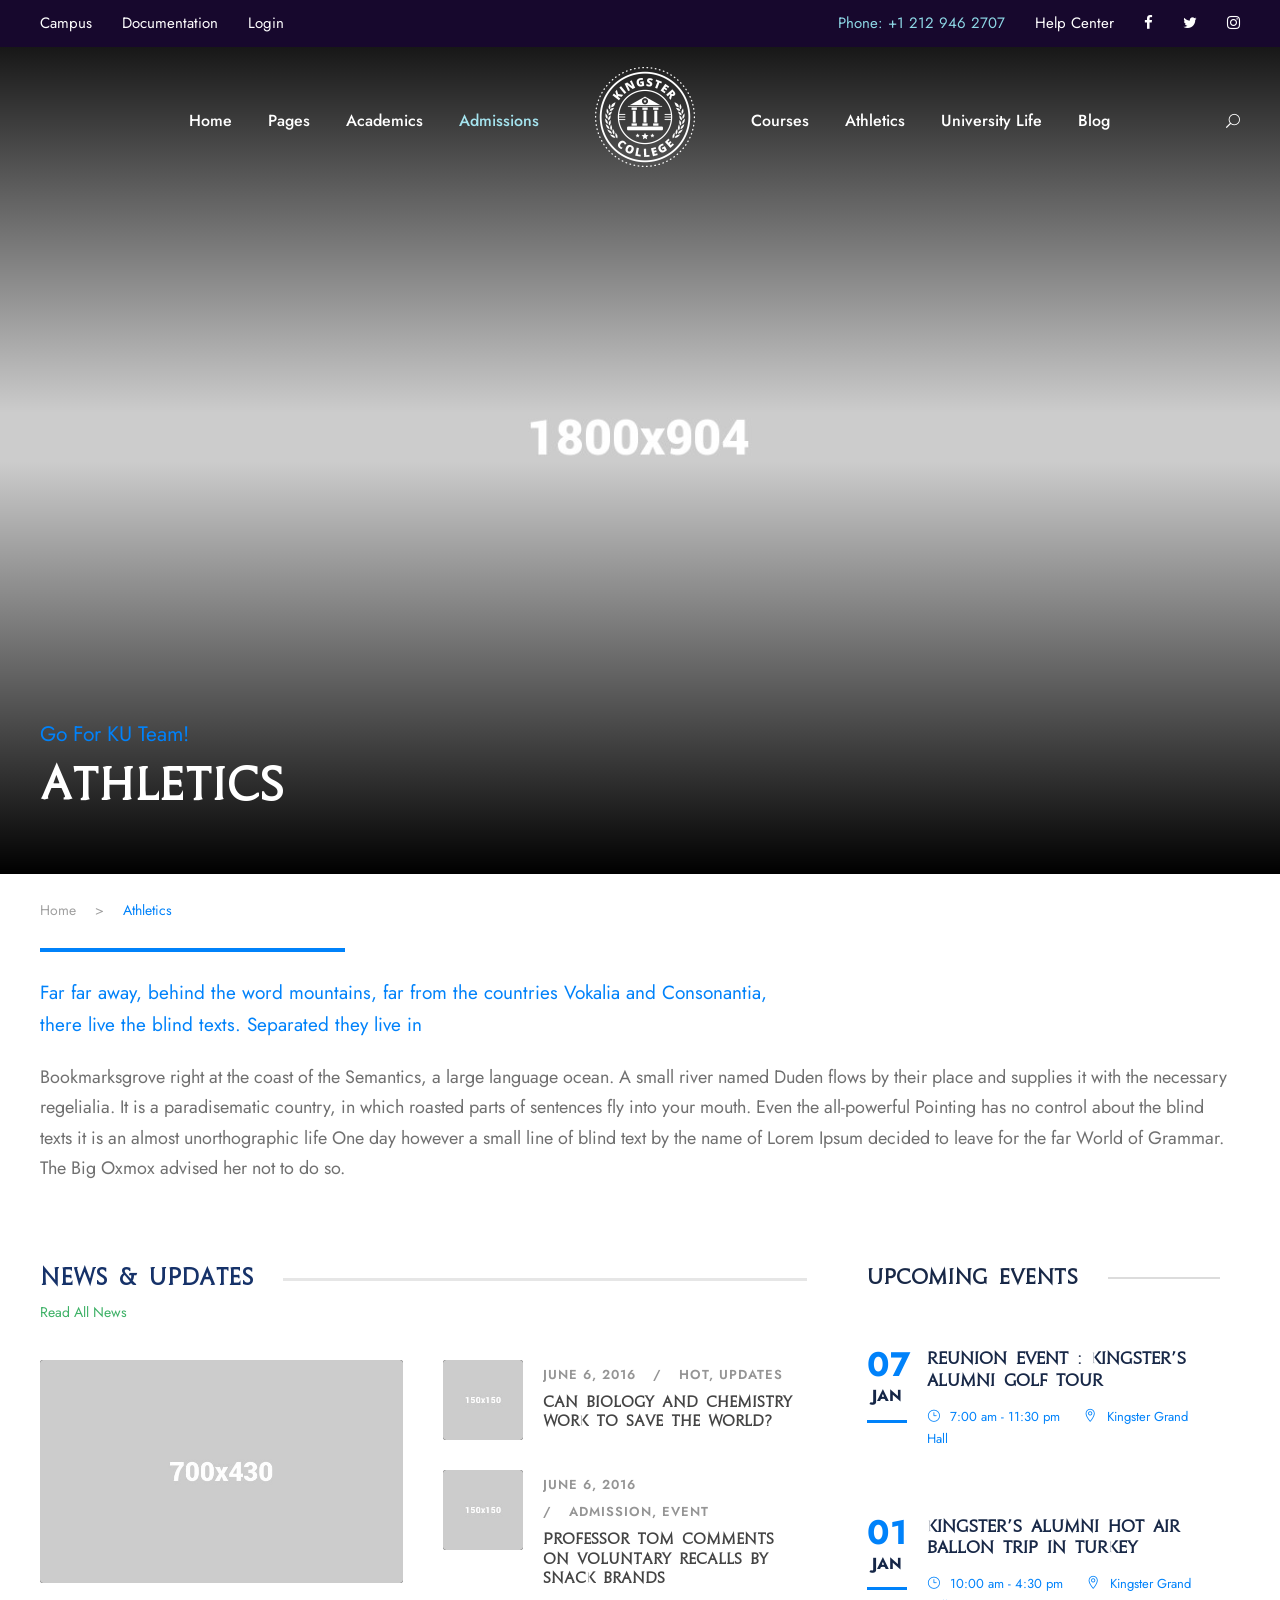
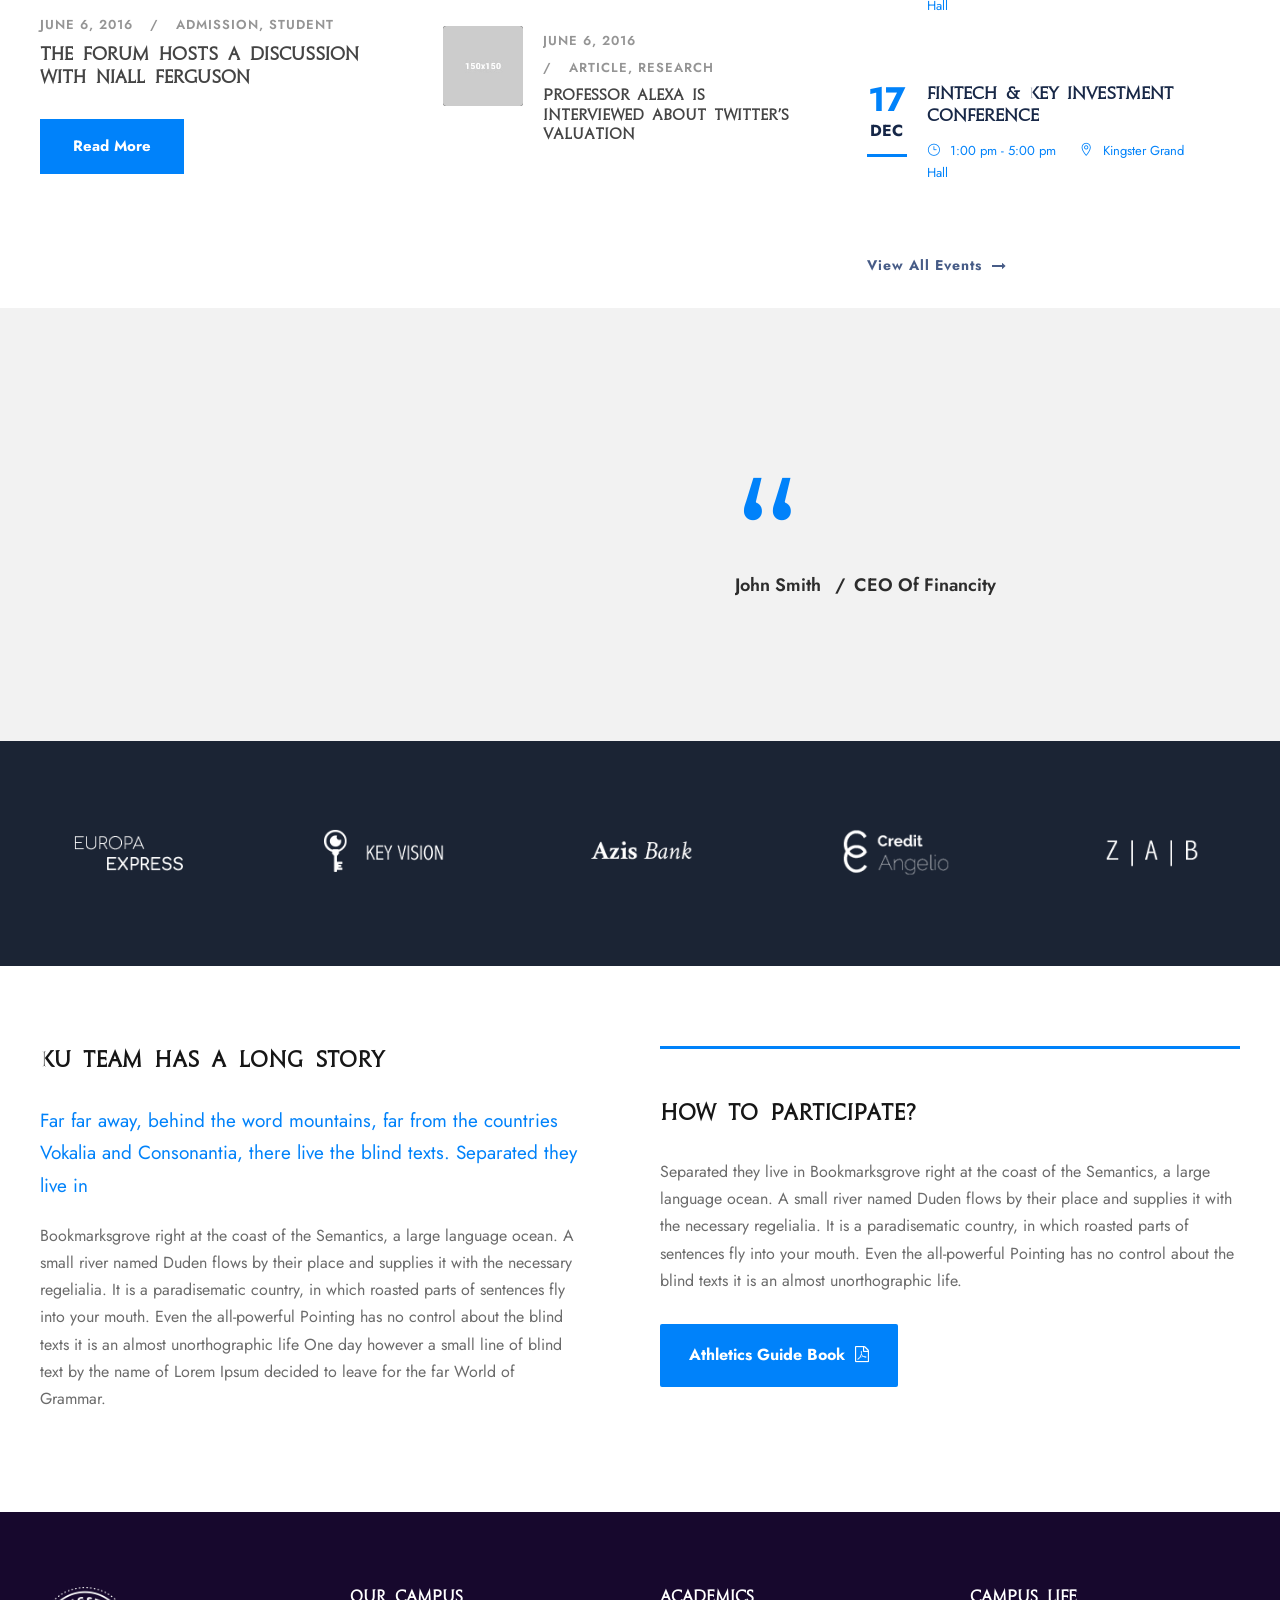
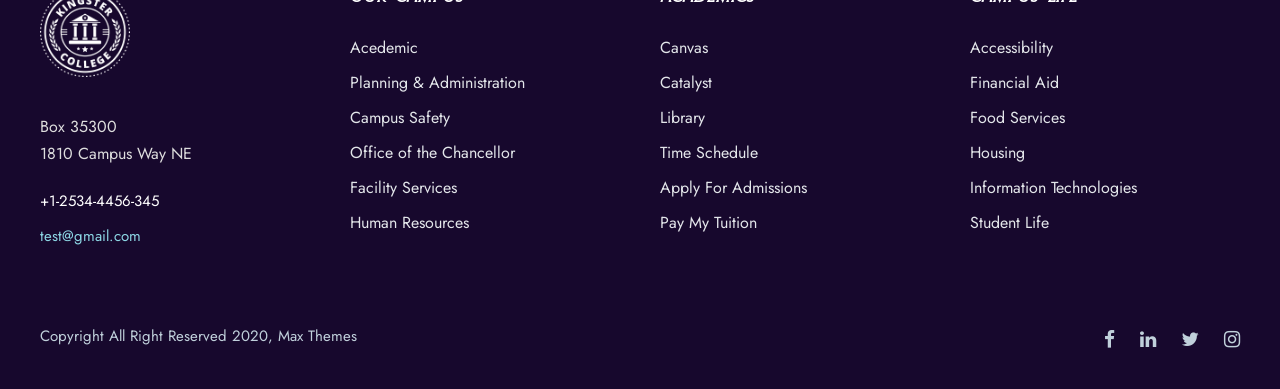
<file: college/athletics.html>
<!DOCTYPE html>
<html lang="en-US" class="no-js">

<head>
    <meta charset="UTF-8" />
    <meta name="viewport" content="width=device-width, initial-scale=1" />

    <title>Kingster &#8211; College &#8211; HTML Template</title>

    <link rel="stylesheet" href="css/common-skeleton.min.css?" type="text/css" media="all" />
    <link rel="stylesheet" href="css/tooltip.min.css" type="text/css" media="all" />
    <link rel="stylesheet" href="css/font-awesome.css" type="text/css" media="all" />
    <link rel="stylesheet" href="css/elegant-font.css" type="text/css" media="all" />
    <link rel="stylesheet" href="css/style.css" type="text/css" media="all" />
    <link rel="stylesheet" href="css/page-builder.css" type="text/css" media="all" />
    <link rel="stylesheet" href="plugins/revslider/public/assets/css/rs6.css" type="text/css" media="all" />
    <link rel="stylesheet" href="css/style-core.css" type="text/css" media="all" />
    <link rel="stylesheet" href="css/kingster-style-custom.css" type="text/css" media="all" />

    <link
        rel="stylesheet"
        id="gdlr-core-google-font-css"
        href="https://fonts.googleapis.com/css?family=Jost%3A100%2C200%2C300%2Cregular%2C500%2C600%2C700%2C800%2C900%2C100italic%2C200italic%2C300italic%2Citalic%2C500italic%2C600italic%2C700italic%2C800italic%2C900italic%7CMontserrat%3A100%2C100italic%2C200%2C200italic%2C300%2C300italic%2Cregular%2Citalic%2C500%2C500italic%2C600%2C600italic%2C700%2C700italic%2C800%2C800italic%2C900%2C900italic&amp;subset=cyrillic%2Clatin%2Clatin-ext%2Ccyrillic-ext%2Cvietnamese&amp;ver=5.5.1"
        type="text/css"
        media="all"
    />
    <link href="https://fonts.googleapis.com/css?family=Poppins:400%2C700%7CRoboto:400" rel="stylesheet" property="stylesheet" media="all" type="text/css" />

</head>

<body class="home page-template-default page page-id-6208 gdlr-core-body tribe-no-js kingster-body kingster-body-front kingster-full kingster-with-sticky-navigation kingster-sticky-navigation-no-logo kingster-blockquote-style-1 gdlr-core-link-to-lightbox" >
    <div class="kingster-mobile-header-wrap">
        <div class="kingster-mobile-header kingster-header-background kingster-style-slide kingster-sticky-mobile-navigation" id="kingster-mobile-header">
            <div class="kingster-mobile-header-container kingster-container clearfix">
                <div class="kingster-logo kingster-item-pdlr kingster-mobile-logo-center">
                    <div class="kingster-logo-inner">
                        <a class="" href="index.html"><img src="upload/logo-HP.png" alt="" width="200" height="200" title="logo HP" /></a>
                    </div>
                </div>
                <div class="kingster-mobile-menu-right">
                    <div class="kingster-main-menu-search" id="kingster-mobile-top-search"><i class="fa fa-search"></i></div>
                    <div class="kingster-top-search-wrap">
                        <div class="kingster-top-search-close"></div>

                        <div class="kingster-top-search-row">
                            <div class="kingster-top-search-cell">
                                <form role="search" method="get" class="search-form" action="#">
                                    <input type="text" class="search-field kingster-title-font" placeholder="Search..." value="" name="s" />
                                    <div class="kingster-top-search-submit"><i class="fa fa-search"></i></div>
                                    <input type="submit" class="search-submit" value="Search" />
                                    <div class="kingster-top-search-close"><i class="icon_close"></i></div>
                                    <input type="hidden" name="ref" value="course" /><input type="hidden" name="post_type" value="lp_course" />
                                </form>
                            </div>
                        </div>
                    </div>
                </div>
                <div class="kingster-mobile-menu-left">
                    <div class="kingster-mobile-menu">
                        <a class="kingster-mm-menu-button kingster-mobile-menu-button kingster-mobile-button-hamburger" href="#kingster-mobile-menu"><span></span></a>
                        <div class="kingster-mm-menu-wrap kingster-navigation-font" id="kingster-mobile-menu" data-slide="right">
                            <ul id="menu-main-navigation" class="m-menu">
                                <li class="menu-itemmenu-item-home current-menu-item page_item page-item-6208 current_page_item ">
                                    <a href="index.html" aria-current="page">Home</a>
                                </li>
                                <li class="menu-item menu-item-has-children ">
                                    <a href="#">Pages</a>
                                    <ul class="sub-menu">
                                        <li class="menu-item"><a href="about-us.html">About KU</a></li>
                                        <li class="menu-item"><a href="contact.html">Contact</a></li>
                                        <li class="menu-itemmenu-item-has-children ">
                                            <a href="portfolio-3-columns.html">Portfolio</a>
                                            <ul class="sub-menu">
                                                <li class="menu-item menu-item-has-children ">
                                                    <a>Portfolio Grid</a>
                                                    <ul class="sub-menu">
                                                        <li class="menu-item"><a href="portfolio-2-columns.html">Portfolio 2 Columns</a></li>
                                                        <li class="menu-item"><a href="portfolio-3-columns.html">Portfolio 3 Columns</a></li>
                                                        <li class="menu-item"><a href="portfolio-4-columns.html">Portfolio 4 Columns</a></li>
                                                        <li class="menu-item"><a href="portfolio-5-columns.html">Portfolio 5 Columns</a></li>
                                                    </ul>
                                                </li>
                                                <li class="menu-item menu-item-has-children ">
                                                    <a>Portfolio Masonry</a>
                                                    <ul class="sub-menu">
                                                        <li class="menu-item"><a href="portfolio-masonry-4-columns.html">Masonry 4 Columns</a></li>
                                                        <li class="menu-item"><a href="portfolio-masonry-3-columns.html">Masonry 3 Columns</a></li>
                                                        <li class="menu-item"><a href="portfolio-masonry-2-columns.html">Masonry 2 Columns</a></li>
                                                    </ul>
                                                </li>

                                                <li class="menu-item menu-item-has-children ">
                                                    <a>Portfolio Side Thumbnail</a>
                                                    <ul class="sub-menu">
                                                        <li class="menu-item"><a href="portfolio-left-large-thumbnail.html">Portfolio Left Large Thumbnail</a></li>
                                                        <li class="menu-item"><a href="portfolio-right-large-thumbnail.html">Portfolio Right Large Thumbnail</a></li>
                                                    </ul>
                                                </li>
                                            </ul>
                                        </li>
                                        <li class="menu-item"><a href="gallery.html">Gallery</a></li>
                                        <li class="menu-item"><a href="price-table.html">Price Table</a></li>
                                        <li class="menu-item"><a href="maintenance.html">Maintenance</a></li>
                                        <li class="menu-item"><a href="coming-soon.html">Coming Soon</a></li>
                                        <li class="menu-item "><a href="404.html">404 Page</a></li>
                                    </ul>
                                </li>
                                <li class="menu-itemmenu-item-has-children ">
                                    <a href="bachelor-of-science-in-business-administration.html">Academics</a>
                                    <ul class="sub-menu">
                                        <li class="menu-item menu-item-has-children ">
                                            <a>Undergraduate</a>
                                            <ul class="sub-menu">
                                                <li class="menu-item"><a href="bachelor-of-science-in-business-administration.html">Business Administration</a></li>
                                                <li class="menu-item"><a href="school-of-law.html">School Of Law</a></li>
                                                <li class="menu-item"><a href="engineering.html">Engineering</a></li>
                                                <li class="menu-item"><a href="medicine.html">Medicine</a></li>
                                                <li class="menu-item"><a href="art-science.html">Art &#038; Science</a></li>
                                            </ul>
                                        </li>
                                        <li class="menu-item menu-item-has-children ">
                                            <a href="#">Graduate Program</a>
                                            <ul class="sub-menu">
                                                <li class="menu-item"><a href="hospitality-management.html">Hospitality Management</a></li>
                                                <li class="menu-item"><a href="physics.html">Physics</a></li>
                                                <li class="menu-item "><a href="#">Chemistry</a></li>
                                                <li class="menu-item "><a href="#">Computer Science</a></li>
                                            </ul>
                                        </li>
                                        <li class="menu-item menu-item-has-children ">
                                            <a href="#">Resources</a>
                                            <ul class="sub-menu">
                                                <li class="menu-item"><a href="bachelor-of-science-in-business-administration.html">Department Page</a></li>
                                                <li class="menu-item"><a href="finance.html">Major Page</a></li>
                                                <li class="menu-item">
                                                    <a href="finance-faculty.html">Faculty Page</a>
                                                </li>
                                                <li class="menu-item "><a href="introduction-to-financial-accounting.html">Single Course</a></li>
                                            </ul>
                                        </li>
                                        <li class="menu-item "><a href="#">Logo</a></li>
                                    </ul>
                                </li>
                                <li class="menu-itemmenu-item-has-children ">
                                    <a href="apply-to-kingster.html">Admissions</a>
                                    <ul class="sub-menu">
                                        <li class="menu-item"><a href="apply-to-kingster.html">Apply To Kingster</a></li>
                                        <li class="menu-item"><a href="campus-tour.html">Campus Tour</a></li>
                                        <li class="menu-item"><a href="scholarships.html">Scholarships</a></li>
                                        <li class="menu-item"><a href="athletics.html">Athletics</a></li>
                                        <li class="menu-item"><a href="give-to-kingster.html">Give To Kingster</a></li>
                                        <li class="menu-item"><a href="alumni.html">Alumni</a></li>
                                        <li class="menu-item"><a href="event-calendar.html">Event Calendar</a></li>
                                    </ul>
                                </li>
                                <li class="menu-item menu-item-has-children ">
                                    <a href="#">Courses</a>
                                    <ul class="sub-menu">
                                        <li class="menu-item"><a href="course-list-1.html">Course List 1</a></li>
                                        <li class="menu-item"><a href="course-list-2.html">Course List 2</a></li>
                                    </ul>
                                </li>
                                <li class="menu-item"><a href="athletics.html">Athletics</a></li>
                                <li class="menu-item"><a href="university-life.html">University Life</a></li>
                                <li class="menu-itemmenu-item-has-children ">
                                    <a href="blog-full-right-sidebar-with-frame.html">Blog</a>
                                    <ul class="sub-menu">
                                        <li class="menu-item menu-item-has-children"><a href="blog-full-right-sidebar.html">Blog Full</a>
                                            <ul class="sub-menu">
                                                <li class="menu-item"><a href="blog-full-right-sidebar.html">Blog Full Right Sidebar</a></li>
                                                <li class="menu-item"><a href="blog-full-left-sidebar.html">Blog Full Left Sidebar</a></li>
                                                <li class="menu-item"><a href="blog-full-both-sidebar.html">Blog Full Both Sidebar</a></li>
                                            </ul>
                                        </li>
                                        <li class="menu-item menu-item-has-children"><a href="blog-grid-3-columns-no-space.html">Blog Grid</a>
                                            <ul class="sub-menu">
                                                <li class="menu-item"><a href="blog-grid-2-columns.html">Blog Grid 2 Columns</a></li>
                                                <li class="menu-item"><a href="blog-grid-3-columns.html">Blog Grid 3 Columns</a></li>
                                                <li class="menu-item"><a href="blog-grid-4-columns.html">Blog Grid 4 Columns</a></li>
                                            </ul>
                                        </li>
                                        <li class="menu-item"><a href="standard-post-type.html">Single Post</a></li>
                                    </ul>
                                </li>
                            </ul>
                        </div>
                    </div>
                </div>
            </div>
        </div>
    </div>
    <div class="kingster-body-outer-wrapper">
        <div class="kingster-body-wrapper clearfix kingster-with-transparent-header kingster-with-frame">
            <div class="kingster-header-background-transparent">
                <div class="kingster-top-bar">
                    <div class="kingster-top-bar-background"></div>
                    <div class="kingster-top-bar-container kingster-container">
                        <div class="kingster-top-bar-container-inner clearfix">
                            <div class="kingster-top-bar-left kingster-item-pdlr">
                                <a href="#" style="margin-right: 30px;">Campus</a><a href="#" style="margin-right: 30px;">Documentation</a><a href="#" style="margin-right: 30px;">Login</a>
                            </div>
                            <div class="kingster-top-bar-right kingster-item-pdlr">
                                <div class="kingster-top-bar-right-text"><span style="color: #8dd7e5; margin-right: 30px;">Phone: +1 212 946 2707</span><a href="#" style="margin-right: 0px;">Help Center</a></div>
                                <div class="kingster-top-bar-right-social">
                                    <a href="#" target="_blank" class="kingster-top-bar-social-icon" title="facebook"><i class="fa fa-facebook"></i></a>
                                    <a href="#" target="_blank" class="kingster-top-bar-social-icon" title="twitter"><i class="fa fa-twitter"></i></a>
                                    <a href="#" target="_blank" class="kingster-top-bar-social-icon" title="instagram"><i class="fa fa-instagram"></i></a>
                                </div>
                            </div>
                        </div>
                    </div>
                </div>
                <header class="kingster-header-wrap kingster-header-style-plain kingster-style-splitted-menu kingster-sticky-navigation kingster-style-slide clearfix" data-navigation-offset="75px">
                    <div class="kingster-header-background"></div>
                    <div class="kingster-header-container kingster-container">
                        <div class="kingster-header-container-inner clearfix">
                            <div class="kingster-navigation kingster-item-pdlr clearfix">
                                <div class="kingster-main-menu" id="kingster-main-menu">
                                    <ul id="menu-main-navigation-1" class="sf-menu">
                                        <li class="menu-itemmenu-item-home  kingster-normal-menu">
                                            <a href="index.html">Home</a>
                                        </li>
                                        <li class="menu-item menu-item-has-children kingster-normal-menu">
                                            <a href="#" class="sf-with-ul-pre">Pages</a>
                                            <ul class="sub-menu">
                                                <li class="menu-item" data-size="60"><a href="about-us.html">About KU</a></li>
                                                <li class="menu-item" data-size="60"><a href="contact.html">Contact</a></li>
                                                <li class="menu-itemmenu-item-has-children " data-size="60">
                                                    <a href="portfolio-3-columns.html" class="sf-with-ul-pre">Portfolio</a>
                                                    <ul class="sub-menu">
                                                        <li class="menu-item menu-item-has-children ">
                                                            <a class="sf-with-ul-pre">Portfolio Grid</a>
                                                            <ul class="sub-menu">
                                                                <li class="menu-item"><a href="portfolio-2-columns.html">Portfolio 2 Columns</a></li>
                                                                <li class="menu-item"><a href="portfolio-3-columns.html">Portfolio 3 Columns</a></li>
                                                                <li class="menu-item"><a href="portfolio-4-columns.html">Portfolio 4 Columns</a></li>
                                                                <li class="menu-item"><a href="portfolio-5-columns.html">Portfolio 5 Columns</a></li>
                                                            </ul>
                                                        </li>
                                                        <li class="menu-item menu-item-has-children ">
                                                            <a class="sf-with-ul-pre">Portfolio Masonry</a>
                                                            <ul class="sub-menu">
                                                                <li class="menu-item"><a href="portfolio-masonry-4-columns.html">Masonry 4 Columns</a></li>
                                                                <li class="menu-item"><a href="portfolio-masonry-3-columns.html">Masonry 3 Columns</a></li>
                                                                <li class="menu-item"><a href="portfolio-masonry-2-columns.html">Masonry 2 Columns</a></li>
                                                            </ul>
                                                        </li>
                                                        <li class="menu-item menu-item-has-children ">
                                                            <a class="sf-with-ul-pre">Portfolio Side Thumbnail</a>
                                                            <ul class="sub-menu">
                                                                <li class="menu-item">
                                                                    <a href="portfolio-left-large-thumbnail.html">Portfolio Left Large Thumbnail</a>
                                                                </li>
                                                                <li class="menu-item">
                                                                    <a href="portfolio-right-large-thumbnail.html">Portfolio Right Large Thumbnail</a>
                                                                </li>
                                                            </ul>
                                                        </li>
                                                    </ul>
                                                </li>
                                                <li class="menu-item" data-size="60"><a href="gallery.html">Gallery</a></li>
                                                <li class="menu-item" data-size="60"><a href="price-table.html">Price Table</a></li>
                                                <li class="menu-item" data-size="60"><a href="maintenance.html">Maintenance</a></li>
                                                <li class="menu-item" data-size="60"><a href="coming-soon.html">Coming Soon</a></li>
                                                <li class="menu-item " data-size="60"><a href="404.html">404 Page</a></li>
                                            </ul>
                                        </li>
                                        <li class="menu-itemmenu-item-has-children kingster-mega-menu">
                                            <a href="bachelor-of-science-in-business-administration.html" class="sf-with-ul-pre">Academics</a>
                                            <div class="sf-mega sf-mega-full" style="background-image: url('upload/mega-menu-bg.jpg'); background-position: bottom right; background-repeat: no-repeat;">
                                                <ul class="sub-menu">
                                                    <li class="menu-item menu-item-has-children " data-size="15">
                                                        <a class="sf-with-ul-pre">Undergraduate</a>
                                                        <ul class="sub-menu">
                                                            <li class="menu-item">
                                                                <a href="bachelor-of-science-in-business-administration.html">Business Administration</a>
                                                            </li>
                                                            <li class="menu-item"><a href="school-of-law.html">School Of Law</a></li>
                                                            <li class="menu-item"><a href="engineering.html">Engineering</a></li>
                                                            <li class="menu-item"><a href="medicine.html">Medicine</a></li>
                                                            <li class="menu-item"><a href="art-science.html">Art &#038; Science</a></li>
                                                        </ul>
                                                    </li>
                                                    <li class="menu-item menu-item-has-children " data-size="15">
                                                        <a href="#" class="sf-with-ul-pre">Graduate Program</a>
                                                        <ul class="sub-menu">
                                                            <li class="menu-item"><a href="hospitality-management.html">Hospitality Management</a></li>
                                                            <li class="menu-item"><a href="physics.html">Physics</a></li>
                                                            <li class="menu-item "><a href="#">Chemistry</a></li>
                                                            <li class="menu-item "><a href="#">Computer Science</a></li>
                                                        </ul>
                                                    </li>
                                                    <li class="menu-item menu-item-has-children " data-size="15">
                                                        <a href="#" class="sf-with-ul-pre">Resources</a>
                                                        <ul class="sub-menu">
                                                            <li class="menu-item"><a href="bachelor-of-science-in-business-administration.html">Department Page</a></li>
                                                            <li class="menu-item">
                                                                <a href="finance.html">Major Page</a>
                                                            </li>
                                                            <li class="menu-item">
                                                                <a href="finance-faculty.html">Faculty Page</a>
                                                            </li>
                                                            <li class="menu-item "><a href="introduction-to-financial-accounting.html">Single Course</a></li>
                                                        </ul>
                                                    </li>
                                                    <li class="menu-item " data-size="15">
                                                        <div class="kingster-mega-menu-section-content">
                                                            <img src="upload/menu-logo.png" style="margin-bottom: 13px;" alt="" /><br />
                                                            <span style="font-size: 14px; font-weight: 500;">Academic offerings include 95 majors, 86 minors, and more than 100 in-major specializations</span>
                                                        </div>
                                                    </li>
                                                </ul>
                                            </div>
                                        </li>
                                        <li class="menu-itemmenu-item-has-children  current-menu-item current_page_item kingster-normal-menu">
                                            <a href="apply-to-kingster.html" class="sf-with-ul-pre">Admissions</a>
                                            <ul class="sub-menu">
                                                <li class="menu-item" data-size="60"><a href="apply-to-kingster.html">Apply To Kingster</a></li>
                                                <li class="menu-item" data-size="60"><a href="campus-tour.html">Campus Tour</a></li>
                                                <li class="menu-item" data-size="60"><a href="scholarships.html">Scholarships</a></li>
                                                <li class="menu-item" data-size="60"><a href="athletics.html">Athletics</a></li>
                                                <li class="menu-item" data-size="60"><a href="give-to-kingster.html">Give To Kingster</a></li>
                                                <li class="menu-item" data-size="60"><a href="alumni.html">Alumni</a></li>
                                                <li class="menu-item" data-size="60"><a href="event-calendar.html">Event Calendar</a></li>
                                            </ul>
                                        </li>
                                        <li class="kingster-center-nav-menu-item">
                                            <div class="kingster-logo kingster-item-pdlr">
                                                <div class="kingster-logo-inner">
                                                    <a class="" href="index.html"><img src="upload/logo-HP.png" alt="" width="200" height="200" title="logo HP" /></a>
                                                </div>
                                            </div>
                                        </li>
                                        <li class="menu-item menu-item-has-children  kingster-normal-menu">
                                            <a href="course-list-1.html" class="sf-with-ul-pre">Courses</a>
                                            <ul class="sub-menu">
                                                <li class="menu-item" data-size="60"><a href="course-list-1.html">Course List 1</a></li>
                                                <li class="menu-item" data-size="60"><a href="course-list-2.html">Course List 2</a></li>
                                            </ul>
                                        </li>
                                        <li class="menu-item kingster-normal-menu"><a href="athletics.html">Athletics</a></li>
                                        <li class="menu-item kingster-normal-menu"><a href="university-life.html">University Life</a></li>
                                        <li class="menu-itemmenu-item-has-children  kingster-normal-menu">
                                            <a href="blog-full-right-sidebar-with-frame.html" class="sf-with-ul-pre">Blog</a>
                                            <ul class="sub-menu">
                                                <li class="menu-itemmenu-item-has-children " data-size="60">
                                                    <a href="blog-full-right-sidebar-with-frame.html" class="sf-with-ul-pre">Blog Full</a>
                                                    <ul class="sub-menu">
                                                        <li class="menu-item"><a href="blog-full-right-sidebar.html">Blog Full Right Sidebar</a></li>
                                                        <li class="menu-item"><a href="blog-full-left-sidebar.html">Blog Full Left Sidebar</a></li>
                                                        <li class="menu-item"><a href="blog-full-both-sidebar.html">Blog Full Both Sidebar</a></li>
                                                    </ul>
                                                </li>
                                                <li class="menu-itemmenu-item-has-children " data-size="60">
                                                    <a href="blog-grid-3-columns-no-space.html" class="sf-with-ul-pre">Blog Grid</a>
                                                    <ul class="sub-menu">
                                                        <li class="menu-item"><a href="blog-grid-2-columns.html">Blog Grid 2 Columns</a></li>
                                                        <li class="menu-item"><a href="blog-grid-3-columns.html">Blog Grid 3 Columns</a></li>
                                                        <li class="menu-item"><a href="blog-grid-4-columns.html">Blog Grid 4 Columns</a></li>
                                                    </ul>
                                                </li>
                                                <li class="menu-itemmenu-item-has-children " data-size="60">
                                                    <a href="blog-3-columns-with-frame.html" class="sf-with-ul-pre">Blog Columns</a>
                                                    <ul class="sub-menu">
                                                        <li class="menu-item"><a href="blog-2-columns.html">Blog 2 Columns</a></li>
                                                        <li class="menu-item"><a href="blog-3-columns.html">Blog 3 Columns</a></li>
                                                        <li class="menu-item"><a href="blog-4-columns.html">Blog 4 Columns</a></li>
                                                    </ul>
                                                </li>
                                                <li class="menu-item"><a href="standard-post-type.html">Single Post</a></li>
                                            </ul>
                                        </li>
                                    </ul>
                                </div>
                                <div class="kingster-main-menu-right-wrap clearfix kingster-item-mglr kingster-navigation-top">
                                    <div class="kingster-main-menu-search" id="kingster-top-search"><i class="icon_search"></i></div>
                                    <div class="kingster-top-search-wrap">
                                        <div class="kingster-top-search-close"></div>

                                        <div class="kingster-top-search-row">
                                            <div class="kingster-top-search-cell">
                                                <form role="search" method="get" class="search-form" action="#">
                                                    <input type="text" class="search-field kingster-title-font" placeholder="Search..." value="" name="s" />
                                                    <div class="kingster-top-search-submit"><i class="fa fa-search"></i></div>
                                                    <input type="submit" class="search-submit" value="Search" />
                                                    <div class="kingster-top-search-close"><i class="icon_close"></i></div>
                                                    <input type="hidden" name="ref" value="course" /><input type="hidden" name="post_type" value="lp_course" />
                                                </form>
                                            </div>
                                        </div>
                                    </div>
                                </div>
                            </div>
                            <!-- kingster-navigation -->
                        </div>
                        <!-- kingster-header-inner -->
                    </div>
                    <!-- kingster-header-container -->
                </header>
                <!-- header -->
            </div>



            <div class="kingster-page-title-wrap kingster-style-custom kingster-left-align" style="background-image: url(upload/page-title-athletics.jpg);">
                <div class="kingster-header-transparent-substitute"></div>
                <div class="kingster-page-title-overlay"></div>
                <div class="kingster-page-title-top-gradient"></div>
                <div class="kingster-page-title-bottom-gradient"></div>
                <div class="kingster-page-title-container kingster-container">
                    <div class="kingster-page-title-content kingster-item-pdlr" style="padding-top: 550px; padding-bottom: 60px;">
                        <div class="kingster-page-caption" style="font-size: 21px; font-weight: 400; letter-spacing: 0px;">Go For KU Team!</div>
                        <h1 class="kingster-page-title" style="font-size: 48px; font-weight: 7000; text-transform: none; letter-spacing: 0px; color: #ffffff;">Athletics</h1>
                    </div>
                </div>
            </div>
            <div class="kingster-breadcrumbs">
                <div class="kingster-breadcrumbs-container kingster-container">
                    <div class="kingster-breadcrumbs-item kingster-item-pdlr">
                        <!-- Breadcrumb NavXT 6.5.0 -->
                        <span property="itemListElement" typeof="ListItem">
                            <a property="item" typeof="WebPage" title="Go to Kingster - College." href="https://demo.goodlayers.com/kingster/homepages/college" class="home"><span property="name">Home</span></a>
                            <meta property="position" content="1" />
                        </span>
                        &gt;
                        <span property="itemListElement" typeof="ListItem">
                            <span property="name" class="post post-page current-item">Athletics</span><meta property="url" content="index.html" /><meta property="position" content="2" />
                        </span>
                    </div>
                </div>
            </div>
            <div class="kingster-page-wrapper" id="kingster-page-wrapper">
                <div class="gdlr-core-page-builder-body">
                    <div class="gdlr-core-pbf-wrapper" style="padding: 0px 0px 0px 0px;">
                        <div class="gdlr-core-pbf-background-wrap"></div>
                        <div class="gdlr-core-pbf-wrapper-content gdlr-core-js">
                            <div class="gdlr-core-pbf-wrapper-container clearfix gdlr-core-container">
                                <div class="gdlr-core-pbf-element">
                                    <div class="gdlr-core-divider-item gdlr-core-divider-item-normal gdlr-core-item-pdlr gdlr-core-left-align" style="margin-bottom: 25px;">
                                        <div class="gdlr-core-divider-container" style="max-width: 305px;"><div class="gdlr-core-divider-line gdlr-core-skin-divider" style="border-color: #0082fa; border-width: 4px;"></div></div>
                                    </div>
                                </div>
                                <div class="gdlr-core-pbf-element">
                                    <div class="gdlr-core-text-box-item gdlr-core-item-pdlr gdlr-core-item-pdb gdlr-core-left-align" style="padding-bottom: 0px;">
                                        <div class="gdlr-core-text-box-item-content" style="font-size: 19px; text-transform: none; color: #0082fa;">
                                            <p>
                                                Far far away, behind the word mountains, far from the countries Vokalia and Consonantia,<br />
                                                there live the blind texts. Separated they live in
                                            </p>
                                        </div>
                                    </div>
                                </div>
                                <div class="gdlr-core-pbf-element">
                                    <div class="gdlr-core-text-box-item gdlr-core-item-pdlr gdlr-core-item-pdb gdlr-core-left-align">
                                        <div class="gdlr-core-text-box-item-content" style="font-size: 18px; text-transform: none; color: #707070;">
                                            <p>
                                                Bookmarksgrove right at the coast of the Semantics, a large language ocean. A small river named Duden flows by their place and supplies it with the necessary regelialia. It is a
                                                paradisematic country, in which roasted parts of sentences fly into your mouth. Even the all-powerful Pointing has no control about the blind texts it is an almost unorthographic life One
                                                day however a small line of blind text by the name of Lorem Ipsum decided to leave for the far World of Grammar. The Big Oxmox advised her not to do so.
                                            </p>
                                        </div>
                                    </div>
                                </div>
                                <div class="gdlr-core-pbf-column gdlr-core-column-40 gdlr-core-column-first">
                                    <div class="gdlr-core-pbf-column-content-margin gdlr-core-js" style="margin: 0px 20px 0px 0px; padding: 30px 0px 0px 0px;">
                                        <div class="gdlr-core-pbf-background-wrap"></div>
                                        <div class="gdlr-core-pbf-column-content clearfix gdlr-core-js">
                                            <div class="gdlr-core-pbf-element">
                                                <div class="gdlr-core-blog-item gdlr-core-item-pdb clearfix gdlr-core-style-blog-widget">
                                                    <div class="gdlr-core-block-item-title-wrap gdlr-core-left-align gdlr-core-item-mglr" style="margin-bottom: 35px;">
                                                        <div class="gdlr-core-block-item-title-inner clearfix">
                                                            <h3 class="gdlr-core-block-item-title" style="font-size: 24px; font-style: normal; text-transform: none; letter-spacing: 0px; color: #163269;">News & Updates</h3>
                                                            <div class="gdlr-core-block-item-title-divider" style="font-size: 24px; border-bottom-width: 3px;"></div>
                                                        </div>
                                                        <a class="gdlr-core-block-item-read-more" href="https://demo.goodlayers.com/kingster/blog-full-right-sidebar-with-frame/" target="_self" style="color: #3db166;">Read All News</a>
                                                    </div>
                                                    <div class="gdlr-core-blog-item-holder gdlr-core-js-2 clearfix" data-layout="fitrows">
                                                        <div class="gdlr-core-item-list-wrap gdlr-core-column-30">
                                                            <div class="gdlr-core-item-list-inner gdlr-core-item-mglr">
                                                                <div class="gdlr-core-blog-grid">
                                                                    <div class="gdlr-core-blog-thumbnail gdlr-core-media-image gdlr-core-opacity-on-hover gdlr-core-zoom-on-hover">
                                                                        <a href="#">
                                                                            <img src="upload/3454568-1-700x430.jpg" alt="" width="700" height="430" title="3454568" />
                                                                        </a>
                                                                    </div>
                                                                    <div class="gdlr-core-blog-grid-content-wrap">
                                                                        <div class="gdlr-core-blog-info-wrapper gdlr-core-skin-divider">
                                                                            <span class="gdlr-core-blog-info gdlr-core-blog-info-font gdlr-core-skin-caption gdlr-core-blog-info-date">
                                                                                <a href="#">June 6, 2016</a>
                                                                            </span>
                                                                            <span class="gdlr-core-blog-info gdlr-core-blog-info-font gdlr-core-skin-caption gdlr-core-blog-info-tag">
                                                                                <a href="#" rel="tag">Admission</a><span class="gdlr-core-sep">,</span> <a href="#" rel="tag">Student</a>
                                                                            </span>
                                                                        </div>
                                                                        <h3 class="gdlr-core-blog-title gdlr-core-skin-title" style="font-size: 19px; font-weight: 700; letter-spacing: 0px;">
                                                                            <a href="#">The Forum hosts a discussion with Niall Ferguson</a>
                                                                        </h3>
                                                                        <div class="gdlr-core-blog-content clearfix">
                                                                            <a class="gdlr-core-excerpt-read-more gdlr-core-button gdlr-core-rectangle" href="#">
                                                                                Read More
                                                                            </a>
                                                                        </div>
                                                                    </div>
                                                                </div>
                                                            </div>
                                                        </div>
                                                        <div class="gdlr-core-item-list-wrap gdlr-core-column-30">
                                                            <div class="gdlr-core-item-list gdlr-core-blog-widget gdlr-core-item-mglr clearfix gdlr-core-style-small">
                                                                <div class="gdlr-core-blog-thumbnail gdlr-core-media-image gdlr-core-opacity-on-hover gdlr-core-zoom-on-hover">
                                                                    <a href="#">
                                                                        <img src="upload/shutterstock_62838724-150x150.jpg" alt="" width="150" height="150" title="shutterstock_62838724" />
                                                                    </a>
                                                                </div>
                                                                <div class="gdlr-core-blog-widget-content">
                                                                    <div class="gdlr-core-blog-info-wrapper gdlr-core-skin-divider">
                                                                        <span class="gdlr-core-blog-info gdlr-core-blog-info-font gdlr-core-skin-caption gdlr-core-blog-info-date">
                                                                            <a href="#">June 6, 2016</a>
                                                                        </span>
                                                                        <span class="gdlr-core-blog-info gdlr-core-blog-info-font gdlr-core-skin-caption gdlr-core-blog-info-tag">
                                                                            <a href="#" rel="tag">Hot</a><span class="gdlr-core-sep">,</span> <a href="#" rel="tag">Updates</a>
                                                                        </span>
                                                                    </div>
                                                                    <h3 class="gdlr-core-blog-title gdlr-core-skin-title" style="font-size: 16px; font-weight: 700; letter-spacing: 0px;">
                                                                        <a href="#">Can Biology and Chemistry work to save the world?</a>
                                                                    </h3>
                                                                </div>
                                                            </div>
                                                            <div class="gdlr-core-item-list gdlr-core-blog-widget gdlr-core-item-mglr clearfix gdlr-core-style-small">
                                                                <div class="gdlr-core-blog-thumbnail gdlr-core-media-image gdlr-core-opacity-on-hover gdlr-core-zoom-on-hover">
                                                                    <a href="#">
                                                                        <img src="upload/shutterstock_1102460810-150x150.jpg" alt="" width="150" height="150" title="shutterstock_1102460810" />
                                                                    </a>
                                                                </div>
                                                                <div class="gdlr-core-blog-widget-content">
                                                                    <div class="gdlr-core-blog-info-wrapper gdlr-core-skin-divider">
                                                                        <span class="gdlr-core-blog-info gdlr-core-blog-info-font gdlr-core-skin-caption gdlr-core-blog-info-date">
                                                                            <a href="#">June 6, 2016</a>
                                                                        </span>
                                                                        <span class="gdlr-core-blog-info gdlr-core-blog-info-font gdlr-core-skin-caption gdlr-core-blog-info-tag">
                                                                            <a href="#" rel="tag">Admission</a><span class="gdlr-core-sep">,</span> <a href="#" rel="tag">Event</a>
                                                                        </span>
                                                                    </div>
                                                                    <h3 class="gdlr-core-blog-title gdlr-core-skin-title" style="font-size: 16px; font-weight: 700; letter-spacing: 0px;">
                                                                        <a href="#">
                                                                            Professor Tom comments on voluntary recalls by snack brands
                                                                        </a>
                                                                    </h3>
                                                                </div>
                                                            </div>
                                                            <div class="gdlr-core-item-list gdlr-core-blog-widget gdlr-core-item-mglr clearfix gdlr-core-style-small">
                                                                <div class="gdlr-core-blog-thumbnail gdlr-core-media-image gdlr-core-opacity-on-hover gdlr-core-zoom-on-hover">
                                                                    <a href="#">
                                                                        <img src="upload/iStock-1093522584-150x150.jpg" alt="" width="150" height="150" title="iStock-1093522584" />
                                                                    </a>
                                                                </div>
                                                                <div class="gdlr-core-blog-widget-content">
                                                                    <div class="gdlr-core-blog-info-wrapper gdlr-core-skin-divider">
                                                                        <span class="gdlr-core-blog-info gdlr-core-blog-info-font gdlr-core-skin-caption gdlr-core-blog-info-date">
                                                                            <a href="#">June 6, 2016</a>
                                                                        </span>
                                                                        <span class="gdlr-core-blog-info gdlr-core-blog-info-font gdlr-core-skin-caption gdlr-core-blog-info-tag">
                                                                            <a href="#" rel="tag">Article</a><span class="gdlr-core-sep">,</span> <a href="#" rel="tag">Research</a>
                                                                        </span>
                                                                    </div>
                                                                    <h3 class="gdlr-core-blog-title gdlr-core-skin-title" style="font-size: 16px; font-weight: 700; letter-spacing: 0px;">
                                                                        <a href="#">Professor Alexa is interviewed about Twitter&#8217;s valuation</a>
                                                                    </h3>
                                                                </div>
                                                            </div>
                                                        </div>
                                                    </div>
                                                </div>
                                            </div>
                                        </div>
                                    </div>
                                </div>
                                <div class="gdlr-core-pbf-column gdlr-core-column-20">
                                    <div class="gdlr-core-pbf-column-content-margin gdlr-core-js" style="margin: 0px 20px 0px 0px; padding: 30px 0px 0px 0px;">
                                        <div class="gdlr-core-pbf-background-wrap"></div>
                                        <div class="gdlr-core-pbf-column-content clearfix gdlr-core-js">
                                            <div class="gdlr-core-pbf-element">
                                                <div class="gdlr-core-event-item gdlr-core-item-pdb" style="padding-bottom: 0px;">
                                                    <div class="gdlr-core-block-item-title-wrap gdlr-core-left-align gdlr-core-item-mglr" style="margin-bottom: 58px;">
                                                        <div class="gdlr-core-block-item-title-inner clearfix">
                                                            <h3 class="gdlr-core-block-item-title" style="font-size: 22px; font-style: normal; text-transform: none; letter-spacing: 0px; color: #182847;">Upcoming Events</h3>
                                                            <div class="gdlr-core-block-item-title-divider" style="font-size: 22px; border-bottom-color: #dcdcdc; border-bottom-width: 2px;"></div>
                                                        </div>
                                                    </div>
                                                    <div class="gdlr-core-event-item-holder clearfix">
                                                        <div class="gdlr-core-event-item-list gdlr-core-item-pdlr gdlr-core-style-widget clearfix" style="margin-bottom: 38px;">
                                                            <div class="gdlr-core-event-widget clearfix">
                                                                <span class="gdlr-core-event-item-info gdlr-core-skin-caption gdlr-core-type-start-date-month">
                                                                    <span class="gdlr-core-date">07</span><span class="gdlr-core-month">Jan</span>
                                                                </span>
                                                                <div class="gdlr-core-event-item-content-wrap">
                                                                    <h3 class="gdlr-core-event-item-title" style="letter-spacing: 0px; text-transform: none;">
                                                                        <a href="#">Reunion Event : Kingster’s Alumni Golf Tour</a>
                                                                    </h3>
                                                                    <div class="gdlr-core-event-item-info-wrap">
                                                                        <span class="gdlr-core-event-item-info gdlr-core-skin-caption gdlr-core-type-time">
                                                                            <span class="gdlr-core-head"><i class="icon_clock_alt"></i></span><span class="gdlr-core-tail">7:00 am - 11:30 pm</span>
                                                                        </span>
                                                                        <span class="gdlr-core-event-item-info gdlr-core-skin-caption gdlr-core-type-location">
                                                                            <span class="gdlr-core-head"><i class="icon_pin_alt"></i></span><span class="gdlr-core-tail">Kingster Grand Hall</span>
                                                                        </span>
                                                                    </div>
                                                                </div>
                                                            </div>
                                                        </div>
                                                        <div class="gdlr-core-event-item-list gdlr-core-item-pdlr gdlr-core-style-widget clearfix" style="margin-bottom: 38px;">
                                                            <div class="gdlr-core-event-widget clearfix">
                                                                <span class="gdlr-core-event-item-info gdlr-core-skin-caption gdlr-core-type-start-date-month">
                                                                    <span class="gdlr-core-date">01</span><span class="gdlr-core-month">Jan</span>
                                                                </span>
                                                                <div class="gdlr-core-event-item-content-wrap">
                                                                    <h3 class="gdlr-core-event-item-title" style="letter-spacing: 0px; text-transform: none;">
                                                                        <a href="#">Kingster’s Alumni Hot Air Ballon Trip in Turkey</a>
                                                                    </h3>
                                                                    <div class="gdlr-core-event-item-info-wrap">
                                                                        <span class="gdlr-core-event-item-info gdlr-core-skin-caption gdlr-core-type-time">
                                                                            <span class="gdlr-core-head"><i class="icon_clock_alt"></i></span><span class="gdlr-core-tail">10:00 am - 4:30 pm</span>
                                                                        </span>
                                                                        <span class="gdlr-core-event-item-info gdlr-core-skin-caption gdlr-core-type-location">
                                                                            <span class="gdlr-core-head"><i class="icon_pin_alt"></i></span><span class="gdlr-core-tail">Kingster Grand Hall</span>
                                                                        </span>
                                                                    </div>
                                                                </div>
                                                            </div>
                                                        </div>
                                                        <div class="gdlr-core-event-item-list gdlr-core-item-pdlr gdlr-core-style-widget clearfix" style="margin-bottom: 38px;">
                                                            <div class="gdlr-core-event-widget clearfix">
                                                                <span class="gdlr-core-event-item-info gdlr-core-skin-caption gdlr-core-type-start-date-month">
                                                                    <span class="gdlr-core-date">17</span><span class="gdlr-core-month">Dec</span>
                                                                </span>
                                                                <div class="gdlr-core-event-item-content-wrap">
                                                                    <h3 class="gdlr-core-event-item-title" style="letter-spacing: 0px; text-transform: none;">
                                                                        <a href="#">Fintech &amp; Key Investment Conference</a>
                                                                    </h3>
                                                                    <div class="gdlr-core-event-item-info-wrap">
                                                                        <span class="gdlr-core-event-item-info gdlr-core-skin-caption gdlr-core-type-time">
                                                                            <span class="gdlr-core-head"><i class="icon_clock_alt"></i></span><span class="gdlr-core-tail">1:00 pm - 5:00 pm</span>
                                                                        </span>
                                                                        <span class="gdlr-core-event-item-info gdlr-core-skin-caption gdlr-core-type-location">
                                                                            <span class="gdlr-core-head"><i class="icon_pin_alt"></i></span><span class="gdlr-core-tail">Kingster Grand Hall</span>
                                                                        </span>
                                                                    </div>
                                                                </div>
                                                            </div>
                                                        </div>
                                                    </div>
                                                </div>
                                            </div>
                                            <div class="gdlr-core-pbf-element">
                                                <div class="gdlr-core-button-item gdlr-core-item-pdlr gdlr-core-item-pdb gdlr-core-left-align">
                                                    <a
                                                        class="gdlr-core-button gdlr-core-button-transparent gdlr-core-left-align gdlr-core-button-no-border"
                                                        href="https://demo.goodlayers.com/kingster/event-calendar/"
                                                        style="
                                                            font-size: 14px;
                                                            letter-spacing: 1px;
                                                            color: #475c87;
                                                            padding: 0px 0px 0px 0px;
                                                            text-transform: none;
                                                            border-radius: 0px;
                                                            -moz-border-radius: 0px;
                                                            -webkit-border-radius: 0px;
                                                        "
                                                    >
                                                        <span class="gdlr-core-content">View All Events</span><i class="gdlr-core-pos-right fa fa-long-arrow-right" style="color: #475c87;"></i>
                                                    </a>
                                                </div>
                                            </div>
                                        </div>
                                    </div>
                                </div>
                            </div>
                        </div>
                    </div>
                    <div class="gdlr-core-pbf-wrapper" style="margin: 0px auto 0px auto; padding: 0px 0px 0px 0px; max-width: 100%;">
                        <div class="gdlr-core-pbf-background-wrap" style="background-color: #f2f2f2;"></div>
                        <div class="gdlr-core-pbf-wrapper-content gdlr-core-js" data-gdlr-animation="fadeIn" data-gdlr-animation-duration="600ms" data-gdlr-animation-offset="0.8">
                            <div class="gdlr-core-pbf-wrapper-container clearfix gdlr-core-container">
                                <div class="gdlr-core-pbf-column gdlr-core-column-30 gdlr-core-column-first">
                                    <div class="gdlr-core-pbf-column-content-margin gdlr-core-js gdlr-core-column-extend-left" data-sync-height="quote-height">
                                        <div class="gdlr-core-pbf-background-wrap">
                                            <div
                                                class="gdlr-core-pbf-background gdlr-core-parallax gdlr-core-js"
                                                style="background-image: url(upload/shutterstock_167044400.jpg); background-size: cover; background-position: top right;"
                                                data-parallax-speed="0"
                                            ></div>
                                        </div>
                                        <div class="gdlr-core-pbf-column-content clearfix gdlr-core-js gdlr-core-sync-height-content"></div>
                                    </div>
                                </div>
                                <div class="gdlr-core-pbf-column gdlr-core-column-30">
                                    <div class="gdlr-core-pbf-column-content-margin gdlr-core-js" style="padding: 160px 60px 140px 75px;" data-sync-height="quote-height" data-sync-height-center>
                                        <div class="gdlr-core-pbf-background-wrap"></div>
                                        <div class="gdlr-core-pbf-column-content clearfix gdlr-core-js gdlr-core-sync-height-content">
                                            <div class="gdlr-core-pbf-element">
                                                <div class="gdlr-core-blockquote-item gdlr-core-item-pdlr gdlr-core-item-pdb gdlr-core-left-align gdlr-core-large-size" style="padding-bottom: 0px;">
                                                    <div class="gdlr-core-blockquote gdlr-core-info-font">
                                                        <div class="gdlr-core-blockquote-item-quote gdlr-core-quote-font gdlr-core-skin-icon" style="font-size: 170px;">&#8220;</div>
                                                        <div class="gdlr-core-blockquote-item-content-wrap">
                                                            <div class="gdlr-core-blockquote-item-author gdlr-core-skin-caption" style="font-size: 18px; font-weight: 600;">
                                                                <span class="gdlr-core-blockquote-item-author-name">John Smith</span>
                                                                <span class="gdlr-core-blockquote-item-author-position" style="font-size: 18px; font-weight: 600;">CEO Of Financity</span>
                                                            </div>
                                                        </div>
                                                    </div>
                                                </div>
                                            </div>
                                        </div>
                                    </div>
                                </div>
                            </div>
                        </div>
                    </div>
                    <div class="gdlr-core-pbf-wrapper" style="padding: 60px 0px 20px 0px;">
                        <div class="gdlr-core-pbf-background-wrap" style="background-color: #1b2434;"></div>
                        <div class="gdlr-core-pbf-wrapper-content gdlr-core-js">
                            <div class="gdlr-core-pbf-wrapper-container clearfix gdlr-core-container-custom" style="max-width: 1440px;">
                                <div class="gdlr-core-pbf-element">
                                    <div class="gdlr-core-gallery-item gdlr-core-item-pdb clearfix gdlr-core-gallery-item-style-grid" style="padding-bottom: 0px;">
                                        <div class="gdlr-core-gallery-item-holder gdlr-core-js-2 clearfix" data-layout="fitrows">
                                            <div class="gdlr-core-item-list gdlr-core-gallery-column gdlr-core-column-12 gdlr-core-column-first gdlr-core-item-pdlr gdlr-core-item-mgb">
                                                <div class="gdlr-core-gallery-list gdlr-core-media-image"><img src="upload/banner-1.png" alt="" width="248" height="120" title="banner-1" /></div>
                                            </div>
                                            <div class="gdlr-core-item-list gdlr-core-gallery-column gdlr-core-column-12 gdlr-core-item-pdlr gdlr-core-item-mgb">
                                                <div class="gdlr-core-gallery-list gdlr-core-media-image"><img src="upload/banner-2.png" alt="" width="248" height="120" title="banner-2" /></div>
                                            </div>
                                            <div class="gdlr-core-item-list gdlr-core-gallery-column gdlr-core-column-12 gdlr-core-item-pdlr gdlr-core-item-mgb">
                                                <div class="gdlr-core-gallery-list gdlr-core-media-image"><img src="upload/banner-3.png" alt="" width="248" height="120" title="banner-3" /></div>
                                            </div>
                                            <div class="gdlr-core-item-list gdlr-core-gallery-column gdlr-core-column-12 gdlr-core-item-pdlr gdlr-core-item-mgb">
                                                <div class="gdlr-core-gallery-list gdlr-core-media-image"><img src="upload/banner-4-1.png" alt="" width="248" height="120" title="banner-4" /></div>
                                            </div>
                                            <div class="gdlr-core-item-list gdlr-core-gallery-column gdlr-core-column-12 gdlr-core-item-pdlr gdlr-core-item-mgb">
                                                <div class="gdlr-core-gallery-list gdlr-core-media-image"><img src="upload/banner-5.png" alt="" width="248" height="120" title="banner-5" /></div>
                                            </div>
                                        </div>
                                    </div>
                                </div>
                            </div>
                        </div>
                    </div>
                    <div class="gdlr-core-pbf-wrapper" style="padding: 80px 0px 50px 0px;">
                        <div class="gdlr-core-pbf-background-wrap"></div>
                        <div class="gdlr-core-pbf-wrapper-content gdlr-core-js">
                            <div class="gdlr-core-pbf-wrapper-container clearfix gdlr-core-container">
                                <div class="gdlr-core-pbf-column gdlr-core-column-30 gdlr-core-column-first">
                                    <div class="gdlr-core-pbf-column-content-margin gdlr-core-js" style="padding: 0px 40px 0px 0px;">
                                        <div class="gdlr-core-pbf-background-wrap"></div>
                                        <div class="gdlr-core-pbf-column-content clearfix gdlr-core-js">
                                            <div class="gdlr-core-pbf-element">
                                                <div class="gdlr-core-title-item gdlr-core-item-pdb clearfix gdlr-core-left-align gdlr-core-title-item-caption-top gdlr-core-item-pdlr">
                                                    <div class="gdlr-core-title-item-title-wrap clearfix">
                                                        <h3 class="gdlr-core-title-item-title gdlr-core-skin-title" style="font-size: 23px; font-weight: 700; letter-spacing: 0px; text-transform: none;">KU Team Has A Long Story</h3>
                                                    </div>
                                                </div>
                                            </div>
                                            <div class="gdlr-core-pbf-element">
                                                <div class="gdlr-core-text-box-item gdlr-core-item-pdlr gdlr-core-item-pdb gdlr-core-left-align" style="padding-bottom: 0px;">
                                                    <div class="gdlr-core-text-box-item-content" style="font-size: 19px; text-transform: none; color: #0082fa;">
                                                        <p>Far far away, behind the word mountains, far from the countries Vokalia and Consonantia, there live the blind texts. Separated they live in</p>
                                                    </div>
                                                </div>
                                            </div>
                                            <div class="gdlr-core-pbf-element">
                                                <div class="gdlr-core-text-box-item gdlr-core-item-pdlr gdlr-core-item-pdb gdlr-core-left-align">
                                                    <div class="gdlr-core-text-box-item-content" style="font-size: 16px; text-transform: none;">
                                                        <p>
                                                            Bookmarksgrove right at the coast of the Semantics, a large language ocean. A small river named Duden flows by their place and supplies it with the necessary regelialia. It is
                                                            a paradisematic country, in which roasted parts of sentences fly into your mouth. Even the all-powerful Pointing has no control about the blind texts it is an almost
                                                            unorthographic life One day however a small line of blind text by the name of Lorem Ipsum decided to leave for the far World of Grammar.
                                                        </p>
                                                    </div>
                                                </div>
                                            </div>
                                        </div>
                                    </div>
                                </div>
                                <div class="gdlr-core-pbf-column gdlr-core-column-30">
                                    <div class="gdlr-core-pbf-column-content-margin gdlr-core-js">
                                        <div class="gdlr-core-pbf-column-content clearfix gdlr-core-js">
                                            <div class="gdlr-core-pbf-element">
                                                <div class="gdlr-core-divider-item gdlr-core-divider-item-normal gdlr-core-item-pdlr gdlr-core-left-align" style="margin-bottom: 50px;">
                                                    <div class="gdlr-core-divider-line gdlr-core-skin-divider" style="border-color: #0082fa; border-width: 3px;"></div>
                                                </div>
                                            </div>
                                            <div class="gdlr-core-pbf-element">
                                                <div class="gdlr-core-title-item gdlr-core-item-pdb clearfix gdlr-core-left-align gdlr-core-title-item-caption-top gdlr-core-item-pdlr">
                                                    <div class="gdlr-core-title-item-title-wrap clearfix">
                                                        <h3 class="gdlr-core-title-item-title gdlr-core-skin-title" style="font-size: 23px; font-weight: 700; letter-spacing: 0px; text-transform: none;">How To Participate?</h3>
                                                    </div>
                                                </div>
                                            </div>
                                            <div class="gdlr-core-pbf-element">
                                                <div class="gdlr-core-text-box-item gdlr-core-item-pdlr gdlr-core-item-pdb gdlr-core-left-align" style="padding-bottom: 10px;">
                                                    <div class="gdlr-core-text-box-item-content" style="font-size: 16px; text-transform: none;">
                                                        <p>
                                                            Separated they live in Bookmarksgrove right at the coast of the Semantics, a large language ocean. A small river named Duden flows by their place and supplies it with the
                                                            necessary regelialia. It is a paradisematic country, in which roasted parts of sentences fly into your mouth. Even the all-powerful Pointing has no control about the blind
                                                            texts it is an almost unorthographic life.
                                                        </p>
                                                    </div>
                                                </div>
                                            </div>
                                            <div class="gdlr-core-pbf-element">
                                                <div class="gdlr-core-button-item gdlr-core-item-pdlr gdlr-core-item-pdb gdlr-core-left-align">
                                                    <a
                                                        class="gdlr-core-button gdlr-core-button-solid gdlr-core-left-align gdlr-core-button-no-border"
                                                        href="#"
                                                        style="
                                                            font-size: 16px;
                                                            font-weight: 700;
                                                            letter-spacing: 0px;
                                                            padding: 15px 29px 19px 29px;
                                                            text-transform: none;
                                                            border-radius: 2px;
                                                            -moz-border-radius: 2px;
                                                            -webkit-border-radius: 2px;
                                                        "
                                                    >
                                                        <span class="gdlr-core-content">Athletics Guide Book</span><i class="gdlr-core-pos-right fa fa-file-pdf-o"></i>
                                                    </a>
                                                </div>
                                            </div>
                                        </div>
                                    </div>
                                </div>
                            </div>
                        </div>
                    </div>
                </div>
            </div>


            <footer class="kingster-no-title-divider">
                <div class="kingster-footer-wrapper">
                    <div class="kingster-footer-container kingster-container clearfix">
                        <div class="kingster-footer-column kingster-item-pdlr kingster-column-15">
                            <div id="text-2" class="widget widget_text kingster-widget">
                                <div class="textwidget">
                                    <p>
                                        <img src="upload/logo-HP.png" alt="" width="90" /><br />
                                        <span class="gdlr-core-space-shortcode" style="margin-top: 0px;"></span><br />
                                        Box 35300<br />
                                        1810 Campus Way NE
                                    </p>
                                    <p>
                                        <span style="font-size: 15px; color: #ffffff;">+1-2534-4456-345</span><br />
                                        <span class="gdlr-core-space-shortcode" style="margin-top: -20px;"></span><br />
                                        <a style="font-size: 15px; color: #8dd7e5;" href="#">
                                            <span class="__cf_email__">test@gmail.com</span>
                                        </a>
                                    </p>
                                </div>
                            </div>
                        </div>
                        <div class="kingster-footer-column kingster-item-pdlr kingster-column-15">
                            <div id="gdlr-core-custom-menu-widget-2" class="widget widget_gdlr-core-custom-menu-widget kingster-widget">
                                <h3 class="kingster-widget-title">Our Campus</h3>
                                <span class="clear"></span>
                                <div class="menu-our-campus-container">
                                    <ul id="menu-our-campus" class="gdlr-core-custom-menu-widget gdlr-core-menu-style-plain">
                                        <li class="menu-item  kingster-normal-menu"><a href="#">Acedemic</a></li>
                                        <li class="menu-item  kingster-normal-menu"><a href="#">Planning &#038; Administration</a></li>
                                        <li class="menu-item  kingster-normal-menu"><a href="#">Campus Safety</a></li>
                                        <li class="menu-item  kingster-normal-menu"><a href="#">Office of the Chancellor</a></li>
                                        <li class="menu-item  kingster-normal-menu"><a href="#">Facility Services</a></li>
                                        <li class="menu-item  kingster-normal-menu"><a href="#">Human Resources</a></li>
                                    </ul>
                                </div>
                            </div>
                        </div>
                        <div class="kingster-footer-column kingster-item-pdlr kingster-column-15">
                            <div id="gdlr-core-custom-menu-widget-4" class="widget widget_gdlr-core-custom-menu-widget kingster-widget">
                                <h3 class="kingster-widget-title">Academics</h3>
                                <span class="clear"></span>
                                <div class="menu-academics-container">
                                    <ul id="menu-academics" class="gdlr-core-custom-menu-widget gdlr-core-menu-style-plain">
                                        <li class="menu-item  kingster-normal-menu"><a href="#">Canvas</a></li>
                                        <li class="menu-item  kingster-normal-menu"><a href="#">Catalyst</a></li>
                                        <li class="menu-item  kingster-normal-menu"><a href="#">Library</a></li>
                                        <li class="menu-item  kingster-normal-menu"><a href="#">Time Schedule</a></li>
                                        <li class="menu-item  kingster-normal-menu"><a href="#">Apply For Admissions</a></li>
                                        <li class="menu-item  kingster-normal-menu"><a href="#">Pay My Tuition</a></li>
                                    </ul>
                                </div>
                            </div>
                        </div>
                        <div class="kingster-footer-column kingster-item-pdlr kingster-column-15">
                            <div id="gdlr-core-custom-menu-widget-3" class="widget widget_gdlr-core-custom-menu-widget kingster-widget">
                                <h3 class="kingster-widget-title">Campus Life</h3>
                                <span class="clear"></span>
                                <div class="menu-campus-life-container">
                                    <ul id="menu-campus-life" class="gdlr-core-custom-menu-widget gdlr-core-menu-style-plain">
                                        <li class="menu-item  kingster-normal-menu"><a href="#">Accessibility</a></li>
                                        <li class="menu-item  kingster-normal-menu"><a href="#">Financial Aid</a></li>
                                        <li class="menu-item  kingster-normal-menu"><a href="#">Food Services</a></li>
                                        <li class="menu-item  kingster-normal-menu"><a href="#">Housing</a></li>
                                        <li class="menu-item  kingster-normal-menu"><a href="#">Information Technologies</a></li>
                                        <li class="menu-item  kingster-normal-menu"><a href="#">Student Life</a></li>
                                    </ul>
                                </div>
                            </div>
                        </div>
                    </div>
                </div>
                <div class="kingster-copyright-wrapper">
                    <div class="kingster-copyright-container kingster-container clearfix">
                        <div class="kingster-copyright-left kingster-item-pdlr">Copyright All Right Reserved 2020, Max Themes</div>
                        <div class="kingster-copyright-right kingster-item-pdlr">
                            <div class="gdlr-core-social-network-item gdlr-core-item-pdb gdlr-core-none-align" style="padding-bottom: 0px;">
                                <a href="#" target="_blank" class="gdlr-core-social-network-icon" title="facebook"><i class="fa fa-facebook"></i></a>
                                <a href="#" target="_blank" class="gdlr-core-social-network-icon" title="linkedin"><i class="fa fa-linkedin"></i></a>
                                <a href="#" target="_blank" class="gdlr-core-social-network-icon" title="twitter"><i class="fa fa-twitter"></i></a>
                                <a href="#" target="_blank" class="gdlr-core-social-network-icon" title="instagram"><i class="fa fa-instagram"></i></a>
                            </div>
                        </div>
                    </div>
                </div>
            </footer>
        </div>
    </div>



    <script src="js/jquery/jquery.js" id="jquery-core-js"></script>
    <script src="js/kingster-learnpress.js" id="kingster-learnpress-js"></script>
    <script>
        ( function ( body ) {
            'use strict';
            body.className = body.className.replace( /\btribe-no-js\b/, 'tribe-js' );
        } )( document.body );
    </script>
    <script>
        /* <![CDATA[ */var tribe_l10n_datatables = {"aria":{"sort_ascending":": activate to sort column ascending","sort_descending":": activate to sort column descending"},"length_menu":"Show _MENU_ entries","empty_table":"No data available in table","info":"Showing _START_ to _END_ of _TOTAL_ entries","info_empty":"Showing 0 to 0 of 0 entries","info_filtered":"(filtered from _MAX_ total entries)","zero_records":"No matching records found","search":"Search:","all_selected_text":"All items on this page were selected. ","select_all_link":"Select all pages","clear_selection":"Clear Selection.","pagination":{"all":"All","next":"Next","previous":"Previous"},"select":{"rows":{"0":"","_":": Selected %d rows","1":": Selected 1 row"}},"datepicker":{"dayNames":["Sunday","Monday","Tuesday","Wednesday","Thursday","Friday","Saturday"],"dayNamesShort":["Sun","Mon","Tue","Wed","Thu","Fri","Sat"],"dayNamesMin":["S","M","T","W","T","F","S"],"monthNames":["January","February","March","April","May","June","July","August","September","October","November","December"],"monthNamesShort":["January","February","March","April","May","June","July","August","September","October","November","December"],"monthNamesMin":["Jan","Feb","Mar","Apr","May","Jun","Jul","Aug","Sep","Oct","Nov","Dec"],"nextText":"Next","prevText":"Prev","currentText":"Today","closeText":"Done","today":"Today","clear":"Clear"}};/* ]]> */
    </script>
    <script src="js/script.js" id="gdlr-core-plugin-js"></script>
    <script id="gdlr-core-page-builder-js-extra">
        /* <![CDATA[ */
        var gdlr_core_pbf = {"admin":"","video":{"width":"640","height":"360"},"ajax_url":"#"};
        /* ]]> */
    </script>
    <script src="js/page-builder.js" id="gdlr-core-page-builder-js"></script>
    <script src="js/jquery/ui/effect.min.js" id="jquery-effects-core-js"></script>
    <script id="kingster-script-core-js-extra">
        /* <![CDATA[ */
        var kingster_script_core = {"home_url":"index.html"};
        /* ]]> */
    </script>
    <script src="js/script-core.js" id="kingster-script-core-js"></script>
    <script type='text/javascript' src='js/isotope.js'></script>
</body>
</html>
</file>
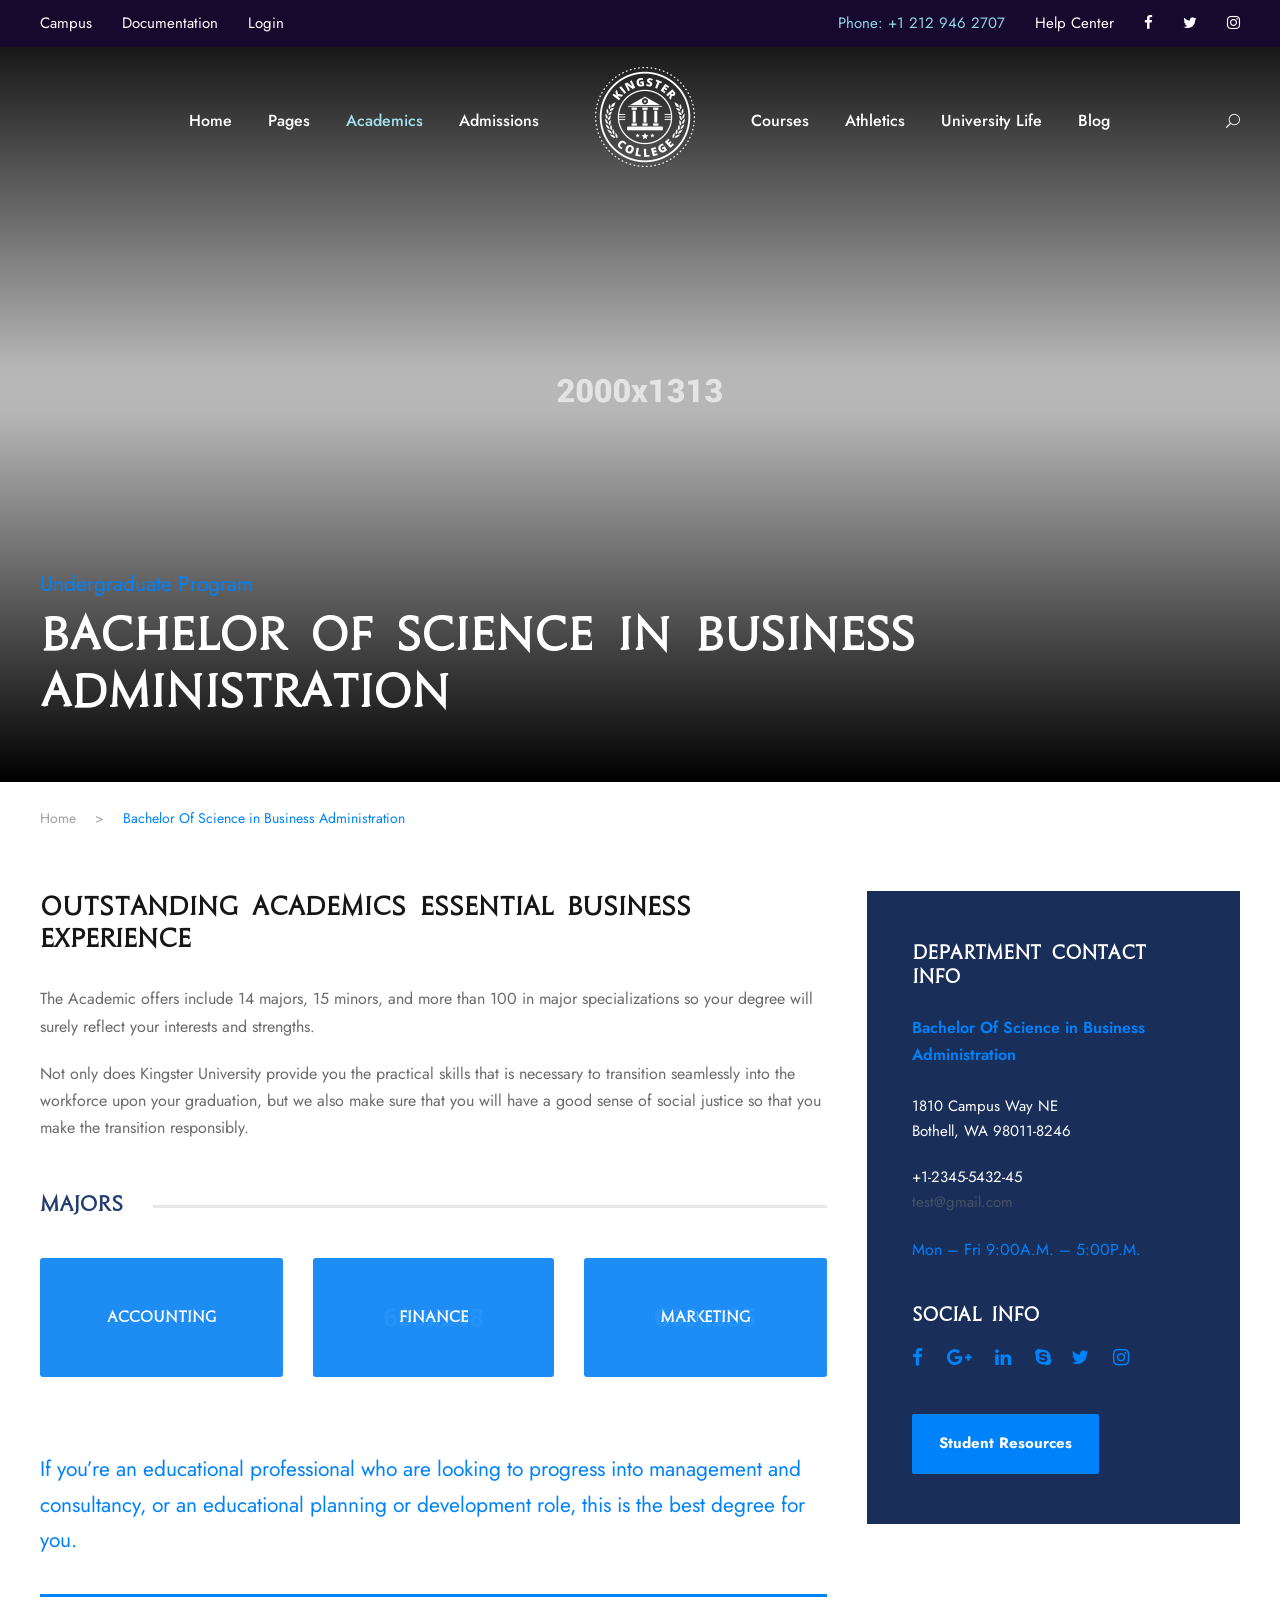
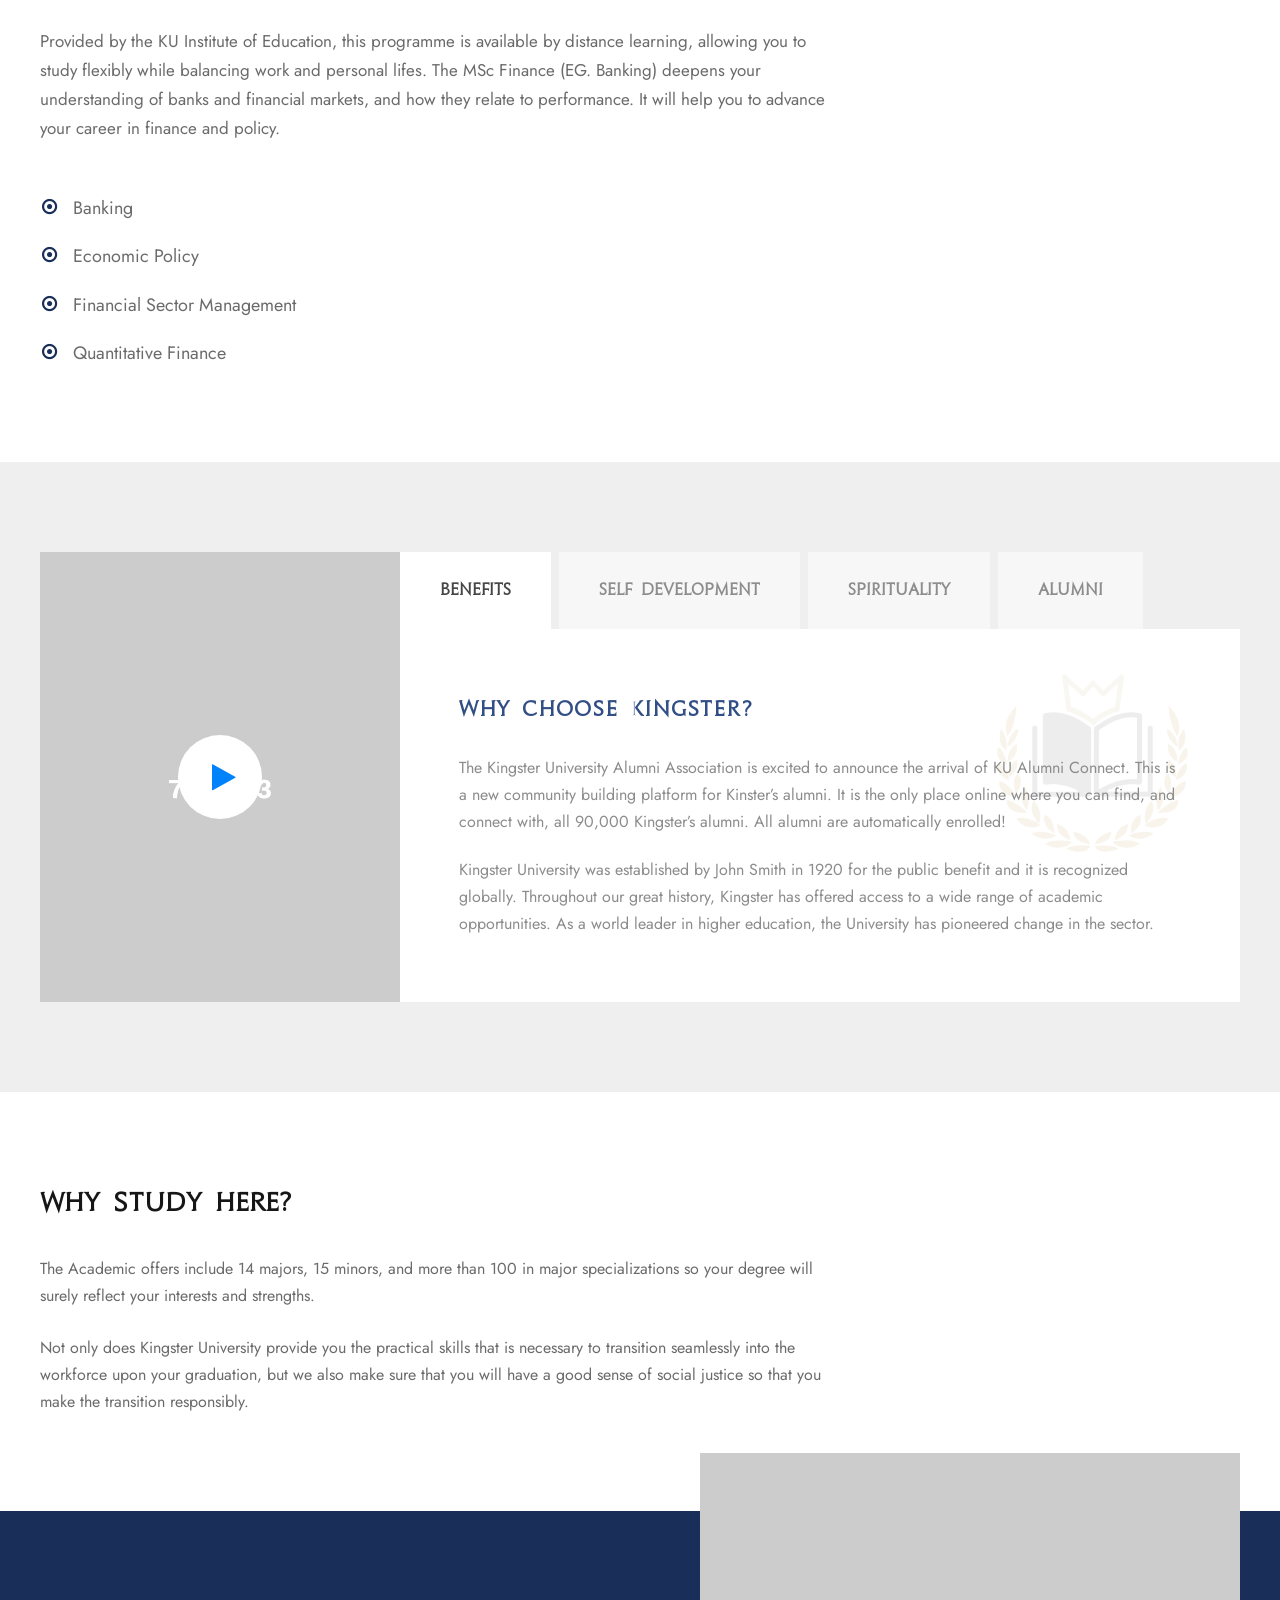
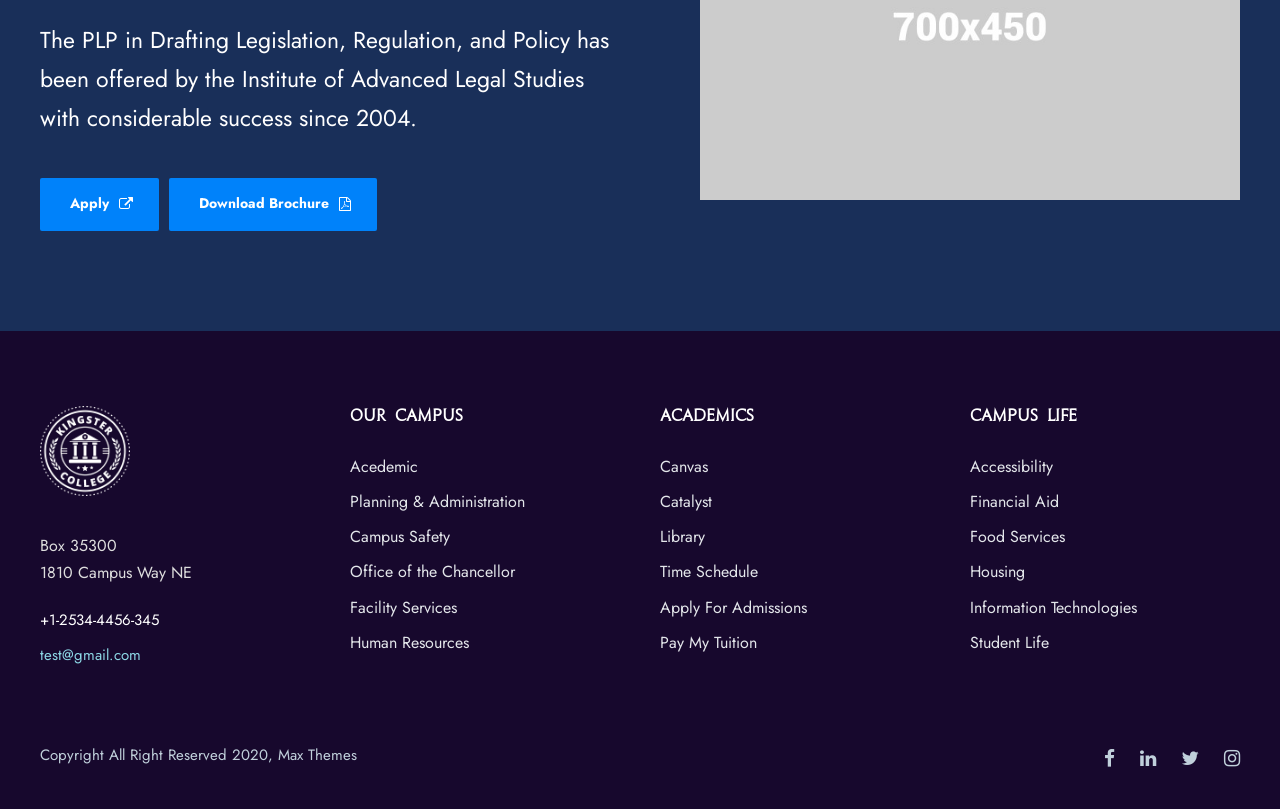
<file: college/bachelor-of-science-in-business-administration.html>
<!DOCTYPE html>
<html lang="en-US" class="no-js">

<head>
    <meta charset="UTF-8" />
    <meta name="viewport" content="width=device-width, initial-scale=1" />

    <title>Kingster &#8211; College &#8211; HTML Template</title>

    <link rel="stylesheet" href="css/common-skeleton.min.css?" type="text/css" media="all" />
    <link rel="stylesheet" href="css/tooltip.min.css" type="text/css" media="all" />
    <link rel="stylesheet" href="css/font-awesome.css" type="text/css" media="all" />
    <link rel="stylesheet" href="css/elegant-font.css" type="text/css" media="all" />
    <link rel="stylesheet" href="css/style.css" type="text/css" media="all" />
    <link rel="stylesheet" href="css/page-builder.css" type="text/css" media="all" />
    <link rel="stylesheet" href="plugins/revslider/public/assets/css/rs6.css" type="text/css" media="all" />
    <link rel="stylesheet" href="css/style-core.css" type="text/css" media="all" />
    <link rel="stylesheet" href="css/kingster-style-custom.css" type="text/css" media="all" />

    <link
        rel="stylesheet"
        id="gdlr-core-google-font-css"
        href="https://fonts.googleapis.com/css?family=Jost%3A100%2C200%2C300%2Cregular%2C500%2C600%2C700%2C800%2C900%2C100italic%2C200italic%2C300italic%2Citalic%2C500italic%2C600italic%2C700italic%2C800italic%2C900italic%7CMontserrat%3A100%2C100italic%2C200%2C200italic%2C300%2C300italic%2Cregular%2Citalic%2C500%2C500italic%2C600%2C600italic%2C700%2C700italic%2C800%2C800italic%2C900%2C900italic&amp;subset=cyrillic%2Clatin%2Clatin-ext%2Ccyrillic-ext%2Cvietnamese&amp;ver=5.5.1"
        type="text/css"
        media="all"
    />
    <link href="https://fonts.googleapis.com/css?family=Poppins:400%2C700%7CRoboto:400" rel="stylesheet" property="stylesheet" media="all" type="text/css" />

</head>

<body class="home page-template-default page page-id-6208 gdlr-core-body tribe-no-js kingster-body kingster-body-front kingster-full kingster-with-sticky-navigation kingster-sticky-navigation-no-logo kingster-blockquote-style-1 gdlr-core-link-to-lightbox" >
    <div class="kingster-mobile-header-wrap">
        <div class="kingster-mobile-header kingster-header-background kingster-style-slide kingster-sticky-mobile-navigation" id="kingster-mobile-header">
            <div class="kingster-mobile-header-container kingster-container clearfix">
                <div class="kingster-logo kingster-item-pdlr kingster-mobile-logo-center">
                    <div class="kingster-logo-inner">
                        <a class="" href="index.html"><img src="upload/logo-HP.png" alt="" width="200" height="200" title="logo HP" /></a>
                    </div>
                </div>
                <div class="kingster-mobile-menu-right">
                    <div class="kingster-main-menu-search" id="kingster-mobile-top-search"><i class="fa fa-search"></i></div>
                    <div class="kingster-top-search-wrap">
                        <div class="kingster-top-search-close"></div>

                        <div class="kingster-top-search-row">
                            <div class="kingster-top-search-cell">
                                <form role="search" method="get" class="search-form" action="#">
                                    <input type="text" class="search-field kingster-title-font" placeholder="Search..." value="" name="s" />
                                    <div class="kingster-top-search-submit"><i class="fa fa-search"></i></div>
                                    <input type="submit" class="search-submit" value="Search" />
                                    <div class="kingster-top-search-close"><i class="icon_close"></i></div>
                                    <input type="hidden" name="ref" value="course" /><input type="hidden" name="post_type" value="lp_course" />
                                </form>
                            </div>
                        </div>
                    </div>
                </div>
                <div class="kingster-mobile-menu-left">
                    <div class="kingster-mobile-menu">
                        <a class="kingster-mm-menu-button kingster-mobile-menu-button kingster-mobile-button-hamburger" href="#kingster-mobile-menu"><span></span></a>
                        <div class="kingster-mm-menu-wrap kingster-navigation-font" id="kingster-mobile-menu" data-slide="right">
                            <ul id="menu-main-navigation" class="m-menu">
                                <li class="menu-itemmenu-item-home current-menu-item page_item page-item-6208 current_page_item ">
                                    <a href="index.html" aria-current="page">Home</a>
                                </li>
                                <li class="menu-item menu-item-has-children ">
                                    <a href="#">Pages</a>
                                    <ul class="sub-menu">
                                        <li class="menu-item"><a href="about-us.html">About KU</a></li>
                                        <li class="menu-item"><a href="contact.html">Contact</a></li>
                                        <li class="menu-itemmenu-item-has-children ">
                                            <a href="portfolio-3-columns.html">Portfolio</a>
                                            <ul class="sub-menu">
                                                <li class="menu-item menu-item-has-children ">
                                                    <a>Portfolio Grid</a>
                                                    <ul class="sub-menu">
                                                        <li class="menu-item"><a href="portfolio-2-columns.html">Portfolio 2 Columns</a></li>
                                                        <li class="menu-item"><a href="portfolio-3-columns.html">Portfolio 3 Columns</a></li>
                                                        <li class="menu-item"><a href="portfolio-4-columns.html">Portfolio 4 Columns</a></li>
                                                        <li class="menu-item"><a href="portfolio-5-columns.html">Portfolio 5 Columns</a></li>
                                                    </ul>
                                                </li>
                                                <li class="menu-item menu-item-has-children ">
                                                    <a>Portfolio Masonry</a>
                                                    <ul class="sub-menu">
                                                        <li class="menu-item"><a href="portfolio-masonry-4-columns.html">Masonry 4 Columns</a></li>
                                                        <li class="menu-item"><a href="portfolio-masonry-3-columns.html">Masonry 3 Columns</a></li>
                                                        <li class="menu-item"><a href="portfolio-masonry-2-columns.html">Masonry 2 Columns</a></li>
                                                    </ul>
                                                </li>

                                                <li class="menu-item menu-item-has-children ">
                                                    <a>Portfolio Side Thumbnail</a>
                                                    <ul class="sub-menu">
                                                        <li class="menu-item"><a href="portfolio-left-large-thumbnail.html">Portfolio Left Large Thumbnail</a></li>
                                                        <li class="menu-item"><a href="portfolio-right-large-thumbnail.html">Portfolio Right Large Thumbnail</a></li>
                                                    </ul>
                                                </li>
                                            </ul>
                                        </li>
                                        <li class="menu-item"><a href="gallery.html">Gallery</a></li>
                                        <li class="menu-item"><a href="price-table.html">Price Table</a></li>
                                        <li class="menu-item"><a href="maintenance.html">Maintenance</a></li>
                                        <li class="menu-item"><a href="coming-soon.html">Coming Soon</a></li>
                                        <li class="menu-item "><a href="404.html">404 Page</a></li>
                                    </ul>
                                </li>
                                <li class="menu-itemmenu-item-has-children ">
                                    <a href="bachelor-of-science-in-business-administration.html">Academics</a>
                                    <ul class="sub-menu">
                                        <li class="menu-item menu-item-has-children ">
                                            <a>Undergraduate</a>
                                            <ul class="sub-menu">
                                                <li class="menu-item"><a href="bachelor-of-science-in-business-administration.html">Business Administration</a></li>
                                                <li class="menu-item"><a href="school-of-law.html">School Of Law</a></li>
                                                <li class="menu-item"><a href="engineering.html">Engineering</a></li>
                                                <li class="menu-item"><a href="medicine.html">Medicine</a></li>
                                                <li class="menu-item"><a href="art-science.html">Art &#038; Science</a></li>
                                            </ul>
                                        </li>
                                        <li class="menu-item menu-item-has-children ">
                                            <a href="#">Graduate Program</a>
                                            <ul class="sub-menu">
                                                <li class="menu-item"><a href="hospitality-management.html">Hospitality Management</a></li>
                                                <li class="menu-item"><a href="physics.html">Physics</a></li>
                                                <li class="menu-item "><a href="#">Chemistry</a></li>
                                                <li class="menu-item "><a href="#">Computer Science</a></li>
                                            </ul>
                                        </li>
                                        <li class="menu-item menu-item-has-children ">
                                            <a href="#">Resources</a>
                                            <ul class="sub-menu">
                                                <li class="menu-item"><a href="bachelor-of-science-in-business-administration.html">Department Page</a></li>
                                                <li class="menu-item"><a href="finance.html">Major Page</a></li>
                                                <li class="menu-item">
                                                    <a href="finance-faculty.html">Faculty Page</a>
                                                </li>
                                                <li class="menu-item "><a href="introduction-to-financial-accounting.html">Single Course</a></li>
                                            </ul>
                                        </li>
                                        <li class="menu-item "><a href="#">Logo</a></li>
                                    </ul>
                                </li>
                                <li class="menu-itemmenu-item-has-children ">
                                    <a href="apply-to-kingster.html">Admissions</a>
                                    <ul class="sub-menu">
                                        <li class="menu-item"><a href="apply-to-kingster.html">Apply To Kingster</a></li>
                                        <li class="menu-item"><a href="campus-tour.html">Campus Tour</a></li>
                                        <li class="menu-item"><a href="scholarships.html">Scholarships</a></li>
                                        <li class="menu-item"><a href="athletics.html">Athletics</a></li>
                                        <li class="menu-item"><a href="give-to-kingster.html">Give To Kingster</a></li>
                                        <li class="menu-item"><a href="alumni.html">Alumni</a></li>
                                        <li class="menu-item"><a href="event-calendar.html">Event Calendar</a></li>
                                    </ul>
                                </li>
                                <li class="menu-item menu-item-has-children ">
                                    <a href="#">Courses</a>
                                    <ul class="sub-menu">
                                        <li class="menu-item"><a href="course-list-1.html">Course List 1</a></li>
                                        <li class="menu-item"><a href="course-list-2.html">Course List 2</a></li>
                                    </ul>
                                </li>
                                <li class="menu-item"><a href="athletics.html">Athletics</a></li>
                                <li class="menu-item"><a href="university-life.html">University Life</a></li>
                                <li class="menu-itemmenu-item-has-children ">
                                    <a href="blog-full-right-sidebar-with-frame.html">Blog</a>
                                    <ul class="sub-menu">
                                        <li class="menu-item menu-item-has-children"><a href="blog-full-right-sidebar.html">Blog Full</a>
                                            <ul class="sub-menu">
                                                <li class="menu-item"><a href="blog-full-right-sidebar.html">Blog Full Right Sidebar</a></li>
                                                <li class="menu-item"><a href="blog-full-left-sidebar.html">Blog Full Left Sidebar</a></li>
                                                <li class="menu-item"><a href="blog-full-both-sidebar.html">Blog Full Both Sidebar</a></li>
                                            </ul>
                                        </li>
                                        <li class="menu-item menu-item-has-children"><a href="blog-grid-3-columns-no-space.html">Blog Grid</a>
                                            <ul class="sub-menu">
                                                <li class="menu-item"><a href="blog-grid-2-columns.html">Blog Grid 2 Columns</a></li>
                                                <li class="menu-item"><a href="blog-grid-3-columns.html">Blog Grid 3 Columns</a></li>
                                                <li class="menu-item"><a href="blog-grid-4-columns.html">Blog Grid 4 Columns</a></li>
                                            </ul>
                                        </li>
                                        <li class="menu-item"><a href="standard-post-type.html">Single Post</a></li>
                                    </ul>
                                </li>
                            </ul>
                        </div>
                    </div>
                </div>
            </div>
        </div>
    </div>
    <div class="kingster-body-outer-wrapper">
        <div class="kingster-body-wrapper clearfix kingster-with-transparent-header kingster-with-frame">
            <div class="kingster-header-background-transparent">
                <div class="kingster-top-bar">
                    <div class="kingster-top-bar-background"></div>
                    <div class="kingster-top-bar-container kingster-container">
                        <div class="kingster-top-bar-container-inner clearfix">
                            <div class="kingster-top-bar-left kingster-item-pdlr">
                                <a href="#" style="margin-right: 30px;">Campus</a><a href="#" style="margin-right: 30px;">Documentation</a><a href="#" style="margin-right: 30px;">Login</a>
                            </div>
                            <div class="kingster-top-bar-right kingster-item-pdlr">
                                <div class="kingster-top-bar-right-text"><span style="color: #8dd7e5; margin-right: 30px;">Phone: +1 212 946 2707</span><a href="#" style="margin-right: 0px;">Help Center</a></div>
                                <div class="kingster-top-bar-right-social">
                                    <a href="#" target="_blank" class="kingster-top-bar-social-icon" title="facebook"><i class="fa fa-facebook"></i></a>
                                    <a href="#" target="_blank" class="kingster-top-bar-social-icon" title="twitter"><i class="fa fa-twitter"></i></a>
                                    <a href="#" target="_blank" class="kingster-top-bar-social-icon" title="instagram"><i class="fa fa-instagram"></i></a>
                                </div>
                            </div>
                        </div>
                    </div>
                </div>
                <header class="kingster-header-wrap kingster-header-style-plain kingster-style-splitted-menu kingster-sticky-navigation kingster-style-slide clearfix" data-navigation-offset="75px">
                    <div class="kingster-header-background"></div>
                    <div class="kingster-header-container kingster-container">
                        <div class="kingster-header-container-inner clearfix">
                            <div class="kingster-navigation kingster-item-pdlr clearfix">
                                <div class="kingster-main-menu" id="kingster-main-menu">
                                    <ul id="menu-main-navigation-1" class="sf-menu">
                                        <li class="menu-itemmenu-item-home  kingster-normal-menu">
                                            <a href="index.html">Home</a>
                                        </li>
                                        <li class="menu-item menu-item-has-children kingster-normal-menu">
                                            <a href="#" class="sf-with-ul-pre">Pages</a>
                                            <ul class="sub-menu">
                                                <li class="menu-item" data-size="60"><a href="about-us.html">About KU</a></li>
                                                <li class="menu-item" data-size="60"><a href="contact.html">Contact</a></li>
                                                <li class="menu-itemmenu-item-has-children " data-size="60">
                                                    <a href="portfolio-3-columns.html" class="sf-with-ul-pre">Portfolio</a>
                                                    <ul class="sub-menu">
                                                        <li class="menu-item menu-item-has-children ">
                                                            <a class="sf-with-ul-pre">Portfolio Grid</a>
                                                            <ul class="sub-menu">
                                                                <li class="menu-item"><a href="portfolio-2-columns.html">Portfolio 2 Columns</a></li>
                                                                <li class="menu-item"><a href="portfolio-3-columns.html">Portfolio 3 Columns</a></li>
                                                                <li class="menu-item"><a href="portfolio-4-columns.html">Portfolio 4 Columns</a></li>
                                                                <li class="menu-item"><a href="portfolio-5-columns.html">Portfolio 5 Columns</a></li>
                                                            </ul>
                                                        </li>
                                                        <li class="menu-item menu-item-has-children ">
                                                            <a class="sf-with-ul-pre">Portfolio Masonry</a>
                                                            <ul class="sub-menu">
                                                                <li class="menu-item"><a href="portfolio-masonry-4-columns.html">Masonry 4 Columns</a></li>
                                                                <li class="menu-item"><a href="portfolio-masonry-3-columns.html">Masonry 3 Columns</a></li>
                                                                <li class="menu-item"><a href="portfolio-masonry-2-columns.html">Masonry 2 Columns</a></li>
                                                            </ul>
                                                        </li>
                                                        <li class="menu-item menu-item-has-children ">
                                                            <a class="sf-with-ul-pre">Portfolio Side Thumbnail</a>
                                                            <ul class="sub-menu">
                                                                <li class="menu-item">
                                                                    <a href="portfolio-left-large-thumbnail.html">Portfolio Left Large Thumbnail</a>
                                                                </li>
                                                                <li class="menu-item">
                                                                    <a href="portfolio-right-large-thumbnail.html">Portfolio Right Large Thumbnail</a>
                                                                </li>
                                                            </ul>
                                                        </li>
                                                    </ul>
                                                </li>
                                                <li class="menu-item" data-size="60"><a href="gallery.html">Gallery</a></li>
                                                <li class="menu-item" data-size="60"><a href="price-table.html">Price Table</a></li>
                                                <li class="menu-item" data-size="60"><a href="maintenance.html">Maintenance</a></li>
                                                <li class="menu-item" data-size="60"><a href="coming-soon.html">Coming Soon</a></li>
                                                <li class="menu-item " data-size="60"><a href="404.html">404 Page</a></li>
                                            </ul>
                                        </li>
                                        <li class="menu-itemmenu-item-has-children current-menu-item current_page_item kingster-mega-menu">
                                            <a href="bachelor-of-science-in-business-administration.html" class="sf-with-ul-pre">Academics</a>
                                            <div class="sf-mega sf-mega-full" style="background-image: url('upload/mega-menu-bg.jpg'); background-position: bottom right; background-repeat: no-repeat;">
                                                <ul class="sub-menu">
                                                    <li class="menu-item menu-item-has-children " data-size="15">
                                                        <a class="sf-with-ul-pre">Undergraduate</a>
                                                        <ul class="sub-menu">
                                                            <li class="menu-item">
                                                                <a href="bachelor-of-science-in-business-administration.html">Business Administration</a>
                                                            </li>
                                                            <li class="menu-item"><a href="school-of-law.html">School Of Law</a></li>
                                                            <li class="menu-item"><a href="engineering.html">Engineering</a></li>
                                                            <li class="menu-item"><a href="medicine.html">Medicine</a></li>
                                                            <li class="menu-item"><a href="art-science.html">Art &#038; Science</a></li>
                                                        </ul>
                                                    </li>
                                                    <li class="menu-item menu-item-has-children " data-size="15">
                                                        <a href="#" class="sf-with-ul-pre">Graduate Program</a>
                                                        <ul class="sub-menu">
                                                            <li class="menu-item"><a href="hospitality-management.html">Hospitality Management</a></li>
                                                            <li class="menu-item"><a href="physics.html">Physics</a></li>
                                                            <li class="menu-item "><a href="#">Chemistry</a></li>
                                                            <li class="menu-item "><a href="#">Computer Science</a></li>
                                                        </ul>
                                                    </li>
                                                    <li class="menu-item menu-item-has-children " data-size="15">
                                                        <a href="#" class="sf-with-ul-pre">Resources</a>
                                                        <ul class="sub-menu">
                                                            <li class="menu-item"><a href="bachelor-of-science-in-business-administration.html">Department Page</a></li>
                                                            <li class="menu-item">
                                                                <a href="finance.html">Major Page</a>
                                                            </li>
                                                            <li class="menu-item">
                                                                <a href="finance-faculty.html">Faculty Page</a>
                                                            </li>
                                                            <li class="menu-item "><a href="introduction-to-financial-accounting.html">Single Course</a></li>
                                                        </ul>
                                                    </li>
                                                    <li class="menu-item " data-size="15">
                                                        <div class="kingster-mega-menu-section-content">
                                                            <img src="upload/menu-logo.png" style="margin-bottom: 13px;" alt="" /><br />
                                                            <span style="font-size: 14px; font-weight: 500;">Academic offerings include 95 majors, 86 minors, and more than 100 in-major specializations</span>
                                                        </div>
                                                    </li>
                                                </ul>
                                            </div>
                                        </li>
                                        <li class="menu-itemmenu-item-has-children  kingster-normal-menu">
                                            <a href="apply-to-kingster.html" class="sf-with-ul-pre">Admissions</a>
                                            <ul class="sub-menu">
                                                <li class="menu-item" data-size="60"><a href="apply-to-kingster.html">Apply To Kingster</a></li>
                                                <li class="menu-item" data-size="60"><a href="campus-tour.html">Campus Tour</a></li>
                                                <li class="menu-item" data-size="60"><a href="scholarships.html">Scholarships</a></li>
                                                <li class="menu-item" data-size="60"><a href="athletics.html">Athletics</a></li>
                                                <li class="menu-item" data-size="60"><a href="give-to-kingster.html">Give To Kingster</a></li>
                                                <li class="menu-item" data-size="60"><a href="alumni.html">Alumni</a></li>
                                                <li class="menu-item" data-size="60"><a href="event-calendar.html">Event Calendar</a></li>
                                            </ul>
                                        </li>
                                        <li class="kingster-center-nav-menu-item">
                                            <div class="kingster-logo kingster-item-pdlr">
                                                <div class="kingster-logo-inner">
                                                    <a class="" href="index.html"><img src="upload/logo-HP.png" alt="" width="200" height="200" title="logo HP" /></a>
                                                </div>
                                            </div>
                                        </li>
                                        <li class="menu-item menu-item-has-children  kingster-normal-menu">
                                            <a href="course-list-1.html" class="sf-with-ul-pre">Courses</a>
                                            <ul class="sub-menu">
                                                <li class="menu-item" data-size="60"><a href="course-list-1.html">Course List 1</a></li>
                                                <li class="menu-item" data-size="60"><a href="course-list-2.html">Course List 2</a></li>
                                            </ul>
                                        </li>
                                        <li class="menu-item kingster-normal-menu"><a href="athletics.html">Athletics</a></li>
                                        <li class="menu-item kingster-normal-menu"><a href="university-life.html">University Life</a></li>
                                        <li class="menu-itemmenu-item-has-children  kingster-normal-menu">
                                            <a href="blog-full-right-sidebar-with-frame.html" class="sf-with-ul-pre">Blog</a>
                                            <ul class="sub-menu">
                                                <li class="menu-itemmenu-item-has-children " data-size="60">
                                                    <a href="blog-full-right-sidebar-with-frame.html" class="sf-with-ul-pre">Blog Full</a>
                                                    <ul class="sub-menu">
                                                        <li class="menu-item"><a href="blog-full-right-sidebar.html">Blog Full Right Sidebar</a></li>
                                                        <li class="menu-item"><a href="blog-full-left-sidebar.html">Blog Full Left Sidebar</a></li>
                                                        <li class="menu-item"><a href="blog-full-both-sidebar.html">Blog Full Both Sidebar</a></li>
                                                    </ul>
                                                </li>
                                                <li class="menu-itemmenu-item-has-children " data-size="60">
                                                    <a href="blog-grid-3-columns-no-space.html" class="sf-with-ul-pre">Blog Grid</a>
                                                    <ul class="sub-menu">
                                                        <li class="menu-item"><a href="blog-grid-2-columns.html">Blog Grid 2 Columns</a></li>
                                                        <li class="menu-item"><a href="blog-grid-3-columns.html">Blog Grid 3 Columns</a></li>
                                                        <li class="menu-item"><a href="blog-grid-4-columns.html">Blog Grid 4 Columns</a></li>
                                                    </ul>
                                                </li>
                                                <li class="menu-itemmenu-item-has-children " data-size="60">
                                                    <a href="blog-3-columns-with-frame.html" class="sf-with-ul-pre">Blog Columns</a>
                                                    <ul class="sub-menu">
                                                        <li class="menu-item"><a href="blog-2-columns.html">Blog 2 Columns</a></li>
                                                        <li class="menu-item"><a href="blog-3-columns.html">Blog 3 Columns</a></li>
                                                        <li class="menu-item"><a href="blog-4-columns.html">Blog 4 Columns</a></li>
                                                    </ul>
                                                </li>
                                                <li class="menu-item"><a href="standard-post-type.html">Single Post</a></li>
                                            </ul>
                                        </li>
                                    </ul>
                                </div>
                                <div class="kingster-main-menu-right-wrap clearfix kingster-item-mglr kingster-navigation-top">
                                    <div class="kingster-main-menu-search" id="kingster-top-search"><i class="icon_search"></i></div>
                                    <div class="kingster-top-search-wrap">
                                        <div class="kingster-top-search-close"></div>

                                        <div class="kingster-top-search-row">
                                            <div class="kingster-top-search-cell">
                                                <form role="search" method="get" class="search-form" action="#">
                                                    <input type="text" class="search-field kingster-title-font" placeholder="Search..." value="" name="s" />
                                                    <div class="kingster-top-search-submit"><i class="fa fa-search"></i></div>
                                                    <input type="submit" class="search-submit" value="Search" />
                                                    <div class="kingster-top-search-close"><i class="icon_close"></i></div>
                                                    <input type="hidden" name="ref" value="course" /><input type="hidden" name="post_type" value="lp_course" />
                                                </form>
                                            </div>
                                        </div>
                                    </div>
                                </div>
                            </div>
                            <!-- kingster-navigation -->
                        </div>
                        <!-- kingster-header-inner -->
                    </div>
                    <!-- kingster-header-container -->
                </header>
                <!-- header -->
            </div>



            
            <div class="kingster-page-title-wrap kingster-style-custom kingster-left-align" style="background-image: url(upload/shutterstock_59887279.jpg) ;">
                <div class="kingster-header-transparent-substitute"></div>
                <div class="kingster-page-title-overlay"></div>
                <div class="kingster-page-title-top-gradient"></div>
                <div class="kingster-page-title-bottom-gradient"></div>
                <div class="kingster-page-title-container kingster-container">
                    <div class="kingster-page-title-content kingster-item-pdlr" style="padding-top: 400px ;padding-bottom: 60px ;">
                        <div class="kingster-page-caption" style="font-size: 21px ;font-weight: 400 ;letter-spacing: 0px ;">
                            Undergraduate Program
                        </div>
                        <h1 class="kingster-page-title" style="font-size: 48px ;font-weight: 700 ;text-transform: none ;letter-spacing: 0px ;color: #ffffff ;">Bachelor Of Science in Business Administration</h1>
                    </div>
                </div>
            </div>

            <div class="kingster-breadcrumbs">
                <div class="kingster-breadcrumbs-container kingster-container">
                    <div class="kingster-breadcrumbs-item kingster-item-pdlr">
                        <!-- Breadcrumb NavXT 6.5.0 -->
                        <span property="itemListElement" typeof="ListItem"><a property="item" typeof="WebPage" title="Go to Kingster - College." href="#" class="home"><span property="name">Home</span></a>
                        <meta property="position" content="1">
                        </span> &gt; <span property="itemListElement" typeof="ListItem"><span property="name" class="post post-page current-item">Bachelor Of Science in Business Administration</span>
                        <meta property="url" content="index.html">
                        <meta property="position" content="2">
                        </span>
                    </div>
                </div>
            </div>

            <div class="kingster-page-wrapper" id="kingster-page-wrapper">
                <div class="gdlr-core-page-builder-body">
                    <div class="gdlr-core-pbf-sidebar-wrapper " style="margin: 0px 0px 30px 0px;">
                        <div class="gdlr-core-pbf-sidebar-container gdlr-core-line-height-0 clearfix gdlr-core-js gdlr-core-container">
                            <div class="gdlr-core-pbf-sidebar-content gdlr-core-column-40 gdlr-core-pbf-sidebar-padding gdlr-core-line-height gdlr-core-column-extend-left" style="padding: 35px 0px 20px 0px;">
                                <div class="gdlr-core-pbf-sidebar-content-inner">
                                    <div class="gdlr-core-pbf-element">
                                        <div class="gdlr-core-title-item gdlr-core-item-pdb clearfix gdlr-core-left-align gdlr-core-title-item-caption-top gdlr-core-item-pdlr">
                                            <div class="gdlr-core-title-item-title-wrap clearfix">
                                                <h3 class="gdlr-core-title-item-title gdlr-core-skin-title " style="font-size: 27px ;font-weight: 600 ;letter-spacing: 0px ;text-transform: none ;">Outstanding Academics essential business experience</h3>
                                            </div>
                                        </div>
                                    </div>
                                    <div class="gdlr-core-pbf-element">
                                        <div class="gdlr-core-text-box-item gdlr-core-item-pdlr gdlr-core-item-pdb gdlr-core-left-align">
                                            <div class="gdlr-core-text-box-item-content" style="font-size: 16px ;text-transform: none ;">
                                                <p>
                                                    The Academic offers include 14 majors, 15 minors, and more than 100 in major specializations so your degree will surely reflect your interests and strengths.
                                                </p>
                                                <p>
                                                    Not only does Kingster University provide you the practical skills that is necessary to transition seamlessly into the workforce upon your graduation, but we also make sure that you will have a good sense of social justice so that you make the transition responsibly.
                                                </p>
                                            </div>
                                        </div>
                                    </div>
                                    <div class="gdlr-core-pbf-element">
                                        <div class="gdlr-core-title-item gdlr-core-item-pdb clearfix gdlr-core-left-align gdlr-core-title-item-caption-top gdlr-core-item-pdlr" style="padding-bottom: 40px ;">
                                            <div class="gdlr-core-title-item-title-wrap clearfix">
                                                <h3 class="gdlr-core-title-item-title gdlr-core-skin-title gdlr-core-with-side-border" style="font-size: 22px ;font-weight: 600 ;letter-spacing: 0px ;text-transform: none ;color: #223d71 ;margin-right: 30px ;">Majors</h3>
                                                <div class="gdlr-core-title-item-divider gdlr-core-right gdlr-core-skin-divider" style="font-size: 22px ;border-bottom-width: 3px ;">
                                                </div>
                                            </div>
                                        </div>
                                    </div>
                                    <div class="gdlr-core-pbf-column gdlr-core-column-20 gdlr-core-column-first">
                                        <div class="gdlr-core-pbf-column-content-margin gdlr-core-js " style="margin: 0px -7px 0px 0px;">
                                            <div class="gdlr-core-pbf-background-wrap">
                                            </div>
                                            <div class="gdlr-core-pbf-column-content clearfix gdlr-core-js ">
                                                <div class="gdlr-core-pbf-element">
                                                    <div class="gdlr-core-feature-box-item gdlr-core-item-pdlr gdlr-core-item-pdb gdlr-core-center-align">
                                                        <div class="gdlr-core-feature-box gdlr-core-js gdlr-core-feature-box-type-outer" style="background-color: #0082fa ;border-width: 0px 0px 0px 0px;border-radius: 3px;-moz-border-radius: 3px;-webkit-border-radius: 3px;">
                                                            <div class="gdlr-core-feature-box-background" style="background-image: url(upload/shutterstock_209187682.jpg) ;opacity: 0.14 ;">
                                                            </div>
                                                            <div class="gdlr-core-feature-box-content gdlr-core-sync-height-content">
                                                                <h3 class="gdlr-core-feature-box-item-title" style="font-size: 16px ;font-weight: 600 ;">Accounting</h3>
                                                            </div>
                                                            <a class="gdlr-core-feature-box-link" href="#" target="_self"></a>
                                                        </div>
                                                    </div>
                                                </div>
                                            </div>
                                        </div>
                                    </div>
                                    <div class="gdlr-core-pbf-column gdlr-core-column-20">
                                        <div class="gdlr-core-pbf-column-content-margin gdlr-core-js " style="margin: 0px -3px 0px -3px;">
                                            <div class="gdlr-core-pbf-background-wrap">
                                            </div>
                                            <div class="gdlr-core-pbf-column-content clearfix gdlr-core-js ">
                                                <div class="gdlr-core-pbf-element">
                                                    <div class="gdlr-core-feature-box-item gdlr-core-item-pdlr gdlr-core-item-pdb gdlr-core-center-align">
                                                        <div class="gdlr-core-feature-box gdlr-core-js gdlr-core-feature-box-type-outer" style="background-color: #0082fa ;border-width: 0px 0px 0px 0px;border-radius: 3px;-moz-border-radius: 3px;-webkit-border-radius: 3px;">
                                                            <div class="gdlr-core-feature-box-background" style="background-image: url(upload/major-bg-2.jpg) ;opacity: 0.14 ;">
                                                            </div>
                                                            <div class="gdlr-core-feature-box-content gdlr-core-sync-height-content">
                                                                <h3 class="gdlr-core-feature-box-item-title" style="font-size: 16px ;font-weight: 600 ;">Finance</h3>
                                                            </div>
                                                            <a class="gdlr-core-feature-box-link" href="#" target="_self"></a>
                                                        </div>
                                                    </div>
                                                </div>
                                            </div>
                                        </div>
                                    </div>
                                    <div class="gdlr-core-pbf-column gdlr-core-column-20">
                                        <div class="gdlr-core-pbf-column-content-margin gdlr-core-js " style="margin: 0px 0px 0px -7px;padding: 0px 0px 45px 0px;">
                                            <div class="gdlr-core-pbf-background-wrap">
                                            </div>
                                            <div class="gdlr-core-pbf-column-content clearfix gdlr-core-js ">
                                                <div class="gdlr-core-pbf-element">
                                                    <div class="gdlr-core-feature-box-item gdlr-core-item-pdlr gdlr-core-item-pdb gdlr-core-center-align">
                                                        <div class="gdlr-core-feature-box gdlr-core-js gdlr-core-feature-box-type-outer" style="background-color: #0082fa ;border-width: 0px 0px 0px 0px;border-radius: 3px;-moz-border-radius: 3px;-webkit-border-radius: 3px;">
                                                            <div class="gdlr-core-feature-box-background" style="background-image: url(upload/support-image-3.jpg) ;opacity: 0.14 ;">
                                                            </div>
                                                            <div class="gdlr-core-feature-box-content gdlr-core-sync-height-content">
                                                                <h3 class="gdlr-core-feature-box-item-title" style="font-size: 16px ;font-weight: 600 ;">Marketing</h3>
                                                            </div>
                                                            <a class="gdlr-core-feature-box-link" href="#" target="_self"></a>
                                                        </div>
                                                    </div>
                                                </div>
                                            </div>
                                        </div>
                                    </div>
                                    <div class="gdlr-core-pbf-element">
                                        <div class="gdlr-core-text-box-item gdlr-core-item-pdlr gdlr-core-item-pdb gdlr-core-left-align" style="padding-bottom: 15px ;">
                                            <div class="gdlr-core-text-box-item-content" style="font-size: 21px ;text-transform: none ;color: #0082fa ;">
                                                <p>
                                                    If you&#8217;re an educational professional who are looking to progress into management and consultancy, or an educational planning or development role, this is the best degree for you.
                                                </p>
                                            </div>
                                        </div>
                                    </div>
                                    <div class="gdlr-core-pbf-element">
                                        <div class="gdlr-core-divider-item gdlr-core-divider-item-normal gdlr-core-item-pdlr gdlr-core-center-align">
                                            <div class="gdlr-core-divider-line gdlr-core-skin-divider" style="border-color: #0082fa ;border-width: 3px;">
                                            </div>
                                        </div>
                                    </div>
                                    <div class="gdlr-core-pbf-element">
                                        <div class="gdlr-core-text-box-item gdlr-core-item-pdlr gdlr-core-item-pdb gdlr-core-left-align">
                                            <div class="gdlr-core-text-box-item-content" style="font-size: 17px ;text-transform: none ;">
                                                <p>
                                                    Provided by the KU Institute of Education, this programme is available by distance learning, allowing you to study flexibly while balancing work and personal lifes. The MSc Finance (EG. Banking) deepens your understanding of banks and financial markets, and how they relate to performance. It will help you to advance your career in finance and policy.
                                                </p>
                                            </div>
                                        </div>
                                    </div>
                                    <div class="gdlr-core-pbf-element">
                                        <div class="gdlr-core-icon-list-item gdlr-core-item-pdlr gdlr-core-item-pdb clearfix gdlr-core-left-align gdlr-core-style-1" style="padding-bottom: 25px ;">
                                            <ul>
                                                <li class=" gdlr-core-skin-divider clearfix" style="margin-bottom: 18px ;"><span class="gdlr-core-icon-list-icon-wrap gdlr-core-left" style="margin-top: 5px ;"><i class="gdlr-core-icon-list-icon fa fa-dot-circle-o" style="color: #192f59 ;font-size: 18px ;width: 18px ;"></i></span>
                                                <div class="gdlr-core-icon-list-content-wrap">
                                                    <span class="gdlr-core-icon-list-content" style="font-size: 18px ;">Banking</span>
                                                </div>
                                                </li>
                                                <li class=" gdlr-core-skin-divider clearfix" style="margin-bottom: 18px ;"><span class="gdlr-core-icon-list-icon-wrap gdlr-core-left" style="margin-top: 5px ;"><i class="gdlr-core-icon-list-icon fa fa-dot-circle-o" style="color: #192f59 ;font-size: 18px ;width: 18px ;"></i></span>
                                                <div class="gdlr-core-icon-list-content-wrap">
                                                    <span class="gdlr-core-icon-list-content" style="font-size: 18px ;">Economic Policy</span>
                                                </div>
                                                </li>
                                                <li class=" gdlr-core-skin-divider clearfix" style="margin-bottom: 18px ;"><span class="gdlr-core-icon-list-icon-wrap gdlr-core-left" style="margin-top: 5px ;"><i class="gdlr-core-icon-list-icon fa fa-dot-circle-o" style="color: #192f59 ;font-size: 18px ;width: 18px ;"></i></span>
                                                <div class="gdlr-core-icon-list-content-wrap">
                                                    <span class="gdlr-core-icon-list-content" style="font-size: 18px ;">Financial Sector Management</span>
                                                </div>
                                                </li>
                                                <li class=" gdlr-core-skin-divider clearfix" style="margin-bottom: 18px ;"><span class="gdlr-core-icon-list-icon-wrap gdlr-core-left" style="margin-top: 5px ;"><i class="gdlr-core-icon-list-icon fa fa-dot-circle-o" style="color: #192f59 ;font-size: 18px ;width: 18px ;"></i></span>
                                                <div class="gdlr-core-icon-list-content-wrap">
                                                    <span class="gdlr-core-icon-list-content" style="font-size: 18px ;">Quantitative Finance</span>
                                                </div>
                                                </li>
                                            </ul>
                                        </div>
                                    </div>
                                </div>
                            </div>
                            <div class="gdlr-core-pbf-sidebar-right gdlr-core-column-extend-right kingster-sidebar-area gdlr-core-column-20 gdlr-core-pbf-sidebar-padding gdlr-core-line-height" style="padding: 35px 0px 30px 0px;">
                                <div class="gdlr-core-sidebar-item gdlr-core-item-pdlr">
                                    <div id="text-18" class="widget widget_text kingster-widget">
                                        <div class="textwidget">
                                            <div class="gdlr-core-widget-box-shortcode " style="color: #ffffff ;padding: 30px 45px;background-color: #192f59 ;">
                                                <div class="gdlr-core-widget-box-shortcode-content">
                                                </p>
                                                <h3 style="font-size: 20px; color: #fff; margin-bottom: 25px;">Department Contact Info</h3>
                                                <p>
                                                    <span style="color: #0082fa; font-size: 16px; font-weight: 600;">Bachelor Of Science in Business Administration</span><br/>
                                                    <span style="font-size: 15px;"><br/>
                                                    1810 Campus Way NE<br/>
                                                    Bothell, WA 98011-8246</span>
                                                </p>
                                                <p>
                                                    <span style="font-size: 15px;">+1-2345-5432-45<br/>
                                                    <a href="#" class="__cf_email__" >test@gmail.com</a><br/>
                                                    </span>
                                                </p>
                                                <p>
                                                    <span style="font-size: 16px; color: #0082fa;">Mon &#8211; Fri 9:00A.M. &#8211; 5:00P.M.</span>
                                                </p>
                                                <span class="gdlr-core-space-shortcode" style="margin-top: 40px ;"></span>
                                                <h3 style="font-size: 20px; color: #fff; margin-bottom: 15px;">Social Info</h3>
                                                <div class="gdlr-core-social-network-item gdlr-core-item-pdb gdlr-core-none-align" style="padding-bottom: 0px ;">
                                                    <a href="#url" target="_blank" class="gdlr-core-social-network-icon" title="facebook" style="color: #0082fa ;" rel="noopener noreferrer"><i class="fa fa-facebook"></i></a>
                                                    <a href="#" target="_blank" class="gdlr-core-social-network-icon" title="google-plus" style="color: #0082fa ;" rel="noopener noreferrer"><i class="fa fa-google-plus"></i></a>
                                                    <a href="#" target="_blank" class="gdlr-core-social-network-icon" title="linkedin" style="color: #0082fa ;" rel="noopener noreferrer"><i class="fa fa-linkedin"></i></a>
                                                    <a href="#" target="_blank" class="gdlr-core-social-network-icon" title="skype" style="color: #0082fa ;" rel="noopener noreferrer"><i class="fa fa-skype"></i></a><a href="#url" target="_blank" class="gdlr-core-social-network-icon" title="twitter" style="color: #0082fa ;" rel="noopener noreferrer"><i class="fa fa-twitter"></i></a>
                                                    <a href="#" target="_blank" class="gdlr-core-social-network-icon" title="instagram" style="color: #0082fa ;" rel="noopener noreferrer"><i class="fa fa-instagram"></i></a>
                                                </div>
                                                <span class="gdlr-core-space-shortcode" style="margin-top: 40px ;"></span>
                                                <a class="gdlr-core-button gdlr-core-button-shortcode gdlr-core-button-gradient gdlr-core-button-no-border" href="#" style="padding: 16px 27px 18px;margin-right: 20px;border-radius: 2px;-moz-border-radius: 2px;-webkit-border-radius: 2px;background: #0082fa ;"><span class="gdlr-core-content">Student Resources</span></a>
                                                <p>
                                                </div>
                                            </div>
                                        </div>
                                    </div>
                                </div>
                            </div>
                        </div>
                    </div>
                    <div class="gdlr-core-pbf-wrapper " style="padding: 90px 0px 60px 0px;">
                        <div class="gdlr-core-pbf-background-wrap" style="background-color: #efefef ;">
                        </div>
                        <div class="gdlr-core-pbf-wrapper-content gdlr-core-js ">
                            <div class="gdlr-core-pbf-wrapper-container clearfix gdlr-core-container">
                                <div class="gdlr-core-pbf-element">
                                    <div class="gdlr-core-tab-item gdlr-core-js gdlr-core-item-pdb gdlr-core-left-align gdlr-core-tab-style1-horizontal gdlr-core-item-pdlr">
                                        <div class="gdlr-core-tab-item-content-image-wrap clearfix">
                                            <div class="gdlr-core-tab-item-image gdlr-core-active" data-tab-id="1">
                                                <a class="gdlr-core-lightgallery gdlr-core-js " href="https://www.youtube.com/watch?v=C5pKtnmHTxg"><span class="gdlr-core-tab-item-image-background" style="background-image: url(upload/tab-1-1.jpg) ;"></span><i class="fa fa-play"></i></a>
                                            </div>
                                            <div class="gdlr-core-tab-item-image " data-tab-id="2">
                                                <a class="gdlr-core-lightgallery gdlr-core-js " href="https://www.youtube.com/watch?v=C5pKtnmHTxg"><span class="gdlr-core-tab-item-image-background" style="background-image: url(upload/tab-2.jpg) ;"></span><i class="fa fa-play"></i></a>
                                            </div>
                                            <div class="gdlr-core-tab-item-image " data-tab-id="3">
                                                <a class="gdlr-core-lightgallery gdlr-core-js " href="https://www.youtube.com/watch?v=C5pKtnmHTxg"><span class="gdlr-core-tab-item-image-background" style="background-image: url(upload/tab-3.jpg) ;"></span><i class="fa fa-play"></i></a>
                                            </div>
                                            <div class="gdlr-core-tab-item-image " data-tab-id="4">
                                                <a class="gdlr-core-lightgallery gdlr-core-js " href="https://www.youtube.com/watch?v=C5pKtnmHTxg"><span class="gdlr-core-tab-item-image-background" style="background-image: url(upload/tab-4.jpg) ;"></span><i class="fa fa-play"></i></a>
                                            </div>
                                        </div>
                                        <div class="gdlr-core-tab-item-wrap">
                                            <div class="gdlr-core-tab-item-title-wrap clearfix gdlr-core-title-font">
                                                <div class="gdlr-core-tab-item-title gdlr-core-active" data-tab-id="1">
                                                    Benefits
                                                </div>
                                                <div class="gdlr-core-tab-item-title " data-tab-id="2">
                                                    Self Development
                                                </div>
                                                <div class="gdlr-core-tab-item-title " data-tab-id="3">
                                                    Spirituality
                                                </div>
                                                <div class="gdlr-core-tab-item-title " data-tab-id="4">
                                                    Alumni
                                                </div>
                                            </div>
                                            <div class="gdlr-core-tab-item-content-wrap clearfix">
                                                <div class="gdlr-core-tab-item-content gdlr-core-active" data-tab-id="1" style="background-color: #ffffff ;background-image: url(upload/tab-bg.png) ;background-position: top right ;">
                                                    <div class="gdlr-core-title-item gdlr-core-item-pdb clearfix gdlr-core-left-align gdlr-core-title-item-caption-top">
                                                        <div class="gdlr-core-title-item-title-wrap ">
                                                            <h3 class="gdlr-core-title-item-title gdlr-core-skin-title " style="font-size: 22px ;font-weight: 700 ;text-transform: none ;color: #314e85 ;">Why Choose Kingster?<span class="gdlr-core-title-item-title-divider gdlr-core-skin-divider"></span></h3>
                                                        </div>
                                                    </div>
                                                    <p>
                                                        The Kingster University Alumni Association is excited to announce the arrival of KU Alumni Connect. This is a new community building platform for Kinster’s alumni. It is the only place online where you can find, and connect with, all 90,000 Kingster’s alumni. All alumni are automatically enrolled!
                                                    </p>
                                                    <p>
                                                        Kingster University was established by John Smith in 1920 for the public benefit and it is recognized globally. Throughout our great history, Kingster has offered access to a wide range of academic opportunities. As a world leader in higher education, the University has pioneered change in the sector.
                                                    </p>
                                                </div>
                                                <div class="gdlr-core-tab-item-content " data-tab-id="2" style="background-color: #ffffff ;background-image: url(upload/tab-bg.png) ;background-position: top right ;">
                                                    <div class="gdlr-core-title-item gdlr-core-item-pdb clearfix gdlr-core-left-align gdlr-core-title-item-caption-top">
                                                        <div class="gdlr-core-title-item-title-wrap ">
                                                            <h3 class="gdlr-core-title-item-title gdlr-core-skin-title " style="font-size: 22px ;font-weight: 700 ;text-transform: none ;color: #314e85 ;">Self Development<span class="gdlr-core-title-item-title-divider gdlr-core-skin-divider"></span></h3>
                                                        </div>
                                                    </div>
                                                    <p>
                                                        The Kingster University Alumni Association is excited to announce the arrival of KU Alumni Connect. This is a new community building platform for Kinster’s alumni. It is the only place online where you can find, and connect with, all 90,000 Kingster’s alumni. All alumni are automatically enrolled!
                                                    </p>
                                                    <p>
                                                        Kingster University was established by John Smith in 1920 for the public benefit and it is recognized globally. Throughout our great history, Kingster has offered access to a wide range of academic opportunities. As a world leader in higher education, the University has pioneered change in the sector.
                                                    </p>
                                                </div>
                                                <div class="gdlr-core-tab-item-content " data-tab-id="3" style="background-color: #ffffff ;background-image: url(upload/tab-bg.png) ;background-position: top right ;">
                                                    <div class="gdlr-core-title-item gdlr-core-item-pdb clearfix gdlr-core-left-align gdlr-core-title-item-caption-top">
                                                        <div class="gdlr-core-title-item-title-wrap ">
                                                            <h3 class="gdlr-core-title-item-title gdlr-core-skin-title " style="font-size: 22px ;font-weight: 700 ;text-transform: none ;color: #314e85 ;">Spirituality<span class="gdlr-core-title-item-title-divider gdlr-core-skin-divider"></span></h3>
                                                        </div>
                                                    </div>
                                                    <p>
                                                        The Kingster University Alumni Association is excited to announce the arrival of KU Alumni Connect. This is a new community building platform for Kinster’s alumni. It is the only place online where you can find, and connect with, all 90,000 Kingster’s alumni. All alumni are automatically enrolled!
                                                    </p>
                                                    <p>
                                                        Kingster University was established by John Smith in 1920 for the public benefit and it is recognized globally. Throughout our great history, Kingster has offered access to a wide range of academic opportunities. As a world leader in higher education, the University has pioneered change in the sector.
                                                    </p>
                                                </div>
                                                <div class="gdlr-core-tab-item-content " data-tab-id="4" style="background-color: #ffffff ;background-image: url(upload/tab-bg.png) ;background-position: top right ;">
                                                    <div class="gdlr-core-title-item gdlr-core-item-pdb clearfix gdlr-core-left-align gdlr-core-title-item-caption-top">
                                                        <div class="gdlr-core-title-item-title-wrap ">
                                                            <h3 class="gdlr-core-title-item-title gdlr-core-skin-title " style="font-size: 22px ;font-weight: 700 ;text-transform: none ;color: #314e85 ;">Alumni<span class="gdlr-core-title-item-title-divider gdlr-core-skin-divider"></span></h3>
                                                        </div>
                                                    </div>
                                                    <p>
                                                        The Kingster University Alumni Association is excited to announce the arrival of KU Alumni Connect. This is a new community building platform for Kinster’s alumni. It is the only place online where you can find, and connect with, all 90,000 Kingster’s alumni. All alumni are automatically enrolled!
                                                    </p>
                                                    <p>
                                                        Kingster University was established by John Smith in 1920 for the public benefit and it is recognized globally. Throughout our great history, Kingster has offered access to a wide range of academic opportunities. As a world leader in higher education, the University has pioneered change in the sector.
                                                    </p>
                                                </div>
                                            </div>
                                        </div>
                                    </div>
                                </div>
                            </div>
                        </div>
                    </div>
                    <div class="gdlr-core-pbf-wrapper " style="padding: 95px 0px 45px 0px;">
                        <div class="gdlr-core-pbf-background-wrap">
                        </div>
                        <div class="gdlr-core-pbf-wrapper-content gdlr-core-js ">
                            <div class="gdlr-core-pbf-wrapper-container clearfix gdlr-core-container">
                                <div class="gdlr-core-pbf-element">
                                    <div class="gdlr-core-title-item gdlr-core-item-pdb clearfix gdlr-core-left-align gdlr-core-title-item-caption-top gdlr-core-item-pdlr" style="padding-bottom: 35px ;">
                                        <div class="gdlr-core-title-item-title-wrap clearfix">
                                            <h3 class="gdlr-core-title-item-title gdlr-core-skin-title " style="font-size: 27px ;font-weight: 600 ;letter-spacing: 0px ;text-transform: none ;">Why Study Here?</h3>
                                        </div>
                                    </div>
                                </div>
                                <div class="gdlr-core-pbf-column gdlr-core-column-40 gdlr-core-column-first">
                                    <div class="gdlr-core-pbf-column-content-margin gdlr-core-js ">
                                        <div class="gdlr-core-pbf-column-content clearfix gdlr-core-js ">
                                            <div class="gdlr-core-pbf-element">
                                                <div class="gdlr-core-text-box-item gdlr-core-item-pdlr gdlr-core-item-pdb gdlr-core-left-align" style="padding-bottom: 5px ;">
                                                    <div class="gdlr-core-text-box-item-content" style="text-transform: none ;">
                                                        <p>
                                                            The Academic offers include 14 majors, 15 minors, and more than 100 in major specializations so your degree will surely reflect your interests and strengths.
                                                        </p>
                                                    </div>
                                                </div>
                                            </div>
                                            <div class="gdlr-core-pbf-element">
                                                <div class="gdlr-core-text-box-item gdlr-core-item-pdlr gdlr-core-item-pdb gdlr-core-left-align">
                                                    <div class="gdlr-core-text-box-item-content" style="text-transform: none ;">
                                                        <p>
                                                            Not only does Kingster University provide you the practical skills that is necessary to transition seamlessly into the workforce upon your graduation, but we also make sure that you will have a good sense of social justice so that you make the transition responsibly.
                                                        </p>
                                                    </div>
                                                </div>
                                            </div>
                                        </div>
                                    </div>
                                </div>
                            </div>
                        </div>
                    </div>
                    <div class="gdlr-core-pbf-wrapper " style="padding: 65px 0px 60px 0px;">
                        <div class="gdlr-core-pbf-background-wrap" style="background-color: #192f59 ;">
                        </div>
                        <div class="gdlr-core-pbf-wrapper-content gdlr-core-js ">
                            <div class="gdlr-core-pbf-wrapper-container clearfix gdlr-core-container">
                                <div class="gdlr-core-pbf-column gdlr-core-column-30 gdlr-core-column-first">
                                    <div class="gdlr-core-pbf-column-content-margin gdlr-core-js " style="padding: 45px 0px 0px 0px;">
                                        <div class="gdlr-core-pbf-background-wrap">
                                        </div>
                                        <div class="gdlr-core-pbf-column-content clearfix gdlr-core-js ">
                                            <div class="gdlr-core-pbf-element">
                                                <div class="gdlr-core-text-box-item gdlr-core-item-pdlr gdlr-core-item-pdb gdlr-core-left-align" style="padding-bottom: 20px ;">
                                                    <div class="gdlr-core-text-box-item-content" style="font-size: 23px ;text-transform: none ;color: #ffffff ;">
                                                        <p>
                                                            The PLP in Drafting Legislation, Regulation, and Policy has been offered by the Institute of Advanced Legal Studies with considerable success since 2004.
                                                        </p>
                                                    </div>
                                                </div>
                                            </div>
                                            <div class="gdlr-core-pbf-element">
                                                <div class="gdlr-core-button-item gdlr-core-item-pdlr gdlr-core-item-pdb gdlr-core-left-align">
                                                    <a class="gdlr-core-button gdlr-core-button-solid gdlr-core-left-align gdlr-core-button-no-border" href="#" style="font-size: 14px ;font-weight: 700 ;letter-spacing: 0px ;padding: 13px 26px 16px 30px;text-transform: none ;margin: 0px 10px 10px 0px;border-radius: 2px;-moz-border-radius: 2px;-webkit-border-radius: 2px;background: #0082fa ;"><span class="gdlr-core-content">Apply</span><i class="gdlr-core-pos-right fa fa-external-link" style="font-size: 14px ;"></i></a><a class="gdlr-core-button gdlr-core-button-solid gdlr-core-left-align gdlr-core-button-no-border" href="#" style="font-size: 14px ;font-weight: 700 ;letter-spacing: 0px ;padding: 13px 26px 16px 30px;text-transform: none ;border-radius: 2px;-moz-border-radius: 2px;-webkit-border-radius: 2px;background: #0082fa ;"><span class="gdlr-core-content">Download Brochure</span><i class="gdlr-core-pos-right fa fa-file-pdf-o" style="font-size: 14px ;"></i></a>
                                                </div>
                                            </div>
                                        </div>
                                    </div>
                                </div>
                                <div class="gdlr-core-pbf-column gdlr-core-column-30" id="gdlr-core-column-4748">
                                    <div class="gdlr-core-pbf-column-content-margin gdlr-core-js " style="margin: -123px 0px 0px 0px;padding: 0px 0px 0px 40px;">
                                        <div class="gdlr-core-pbf-background-wrap">
                                        </div>
                                        <div class="gdlr-core-pbf-column-content clearfix gdlr-core-js ">
                                            <div class="gdlr-core-pbf-element">
                                                <div class="gdlr-core-image-item gdlr-core-item-pdb gdlr-core-center-align gdlr-core-item-pdlr">
                                                    <div class="gdlr-core-image-item-wrap gdlr-core-media-image gdlr-core-image-item-style-rectangle" style="border-width: 0px;">
                                                        <img src="upload/iStock-1152405564-700x450.jpg" alt="" width="700" height="450" title="iStock-1152405564"/>
                                                    </div>
                                                </div>
                                            </div>
                                        </div>
                                    </div>
                                </div>
                            </div>
                        </div>
                    </div>
                </div>
            </div>



            <footer class="kingster-no-title-divider">
                <div class="kingster-footer-wrapper">
                    <div class="kingster-footer-container kingster-container clearfix">
                        <div class="kingster-footer-column kingster-item-pdlr kingster-column-15">
                            <div id="text-2" class="widget widget_text kingster-widget">
                                <div class="textwidget">
                                    <p>
                                        <img src="upload/logo-HP.png" alt="" width="90" /><br />
                                        <span class="gdlr-core-space-shortcode" style="margin-top: 0px;"></span><br />
                                        Box 35300<br />
                                        1810 Campus Way NE
                                    </p>
                                    <p>
                                        <span style="font-size: 15px; color: #ffffff;">+1-2534-4456-345</span><br />
                                        <span class="gdlr-core-space-shortcode" style="margin-top: -20px;"></span><br />
                                        <a style="font-size: 15px; color: #8dd7e5;" href="#">
                                            <span class="__cf_email__">test@gmail.com</span>
                                        </a>
                                    </p>
                                </div>
                            </div>
                        </div>
                        <div class="kingster-footer-column kingster-item-pdlr kingster-column-15">
                            <div id="gdlr-core-custom-menu-widget-2" class="widget widget_gdlr-core-custom-menu-widget kingster-widget">
                                <h3 class="kingster-widget-title">Our Campus</h3>
                                <span class="clear"></span>
                                <div class="menu-our-campus-container">
                                    <ul id="menu-our-campus" class="gdlr-core-custom-menu-widget gdlr-core-menu-style-plain">
                                        <li class="menu-item  kingster-normal-menu"><a href="#">Acedemic</a></li>
                                        <li class="menu-item  kingster-normal-menu"><a href="#">Planning &#038; Administration</a></li>
                                        <li class="menu-item  kingster-normal-menu"><a href="#">Campus Safety</a></li>
                                        <li class="menu-item  kingster-normal-menu"><a href="#">Office of the Chancellor</a></li>
                                        <li class="menu-item  kingster-normal-menu"><a href="#">Facility Services</a></li>
                                        <li class="menu-item  kingster-normal-menu"><a href="#">Human Resources</a></li>
                                    </ul>
                                </div>
                            </div>
                        </div>
                        <div class="kingster-footer-column kingster-item-pdlr kingster-column-15">
                            <div id="gdlr-core-custom-menu-widget-4" class="widget widget_gdlr-core-custom-menu-widget kingster-widget">
                                <h3 class="kingster-widget-title">Academics</h3>
                                <span class="clear"></span>
                                <div class="menu-academics-container">
                                    <ul id="menu-academics" class="gdlr-core-custom-menu-widget gdlr-core-menu-style-plain">
                                        <li class="menu-item  kingster-normal-menu"><a href="#">Canvas</a></li>
                                        <li class="menu-item  kingster-normal-menu"><a href="#">Catalyst</a></li>
                                        <li class="menu-item  kingster-normal-menu"><a href="#">Library</a></li>
                                        <li class="menu-item  kingster-normal-menu"><a href="#">Time Schedule</a></li>
                                        <li class="menu-item  kingster-normal-menu"><a href="#">Apply For Admissions</a></li>
                                        <li class="menu-item  kingster-normal-menu"><a href="#">Pay My Tuition</a></li>
                                    </ul>
                                </div>
                            </div>
                        </div>
                        <div class="kingster-footer-column kingster-item-pdlr kingster-column-15">
                            <div id="gdlr-core-custom-menu-widget-3" class="widget widget_gdlr-core-custom-menu-widget kingster-widget">
                                <h3 class="kingster-widget-title">Campus Life</h3>
                                <span class="clear"></span>
                                <div class="menu-campus-life-container">
                                    <ul id="menu-campus-life" class="gdlr-core-custom-menu-widget gdlr-core-menu-style-plain">
                                        <li class="menu-item  kingster-normal-menu"><a href="#">Accessibility</a></li>
                                        <li class="menu-item  kingster-normal-menu"><a href="#">Financial Aid</a></li>
                                        <li class="menu-item  kingster-normal-menu"><a href="#">Food Services</a></li>
                                        <li class="menu-item  kingster-normal-menu"><a href="#">Housing</a></li>
                                        <li class="menu-item  kingster-normal-menu"><a href="#">Information Technologies</a></li>
                                        <li class="menu-item  kingster-normal-menu"><a href="#">Student Life</a></li>
                                    </ul>
                                </div>
                            </div>
                        </div>
                    </div>
                </div>
                <div class="kingster-copyright-wrapper">
                    <div class="kingster-copyright-container kingster-container clearfix">
                        <div class="kingster-copyright-left kingster-item-pdlr">Copyright All Right Reserved 2020, Max Themes</div>
                        <div class="kingster-copyright-right kingster-item-pdlr">
                            <div class="gdlr-core-social-network-item gdlr-core-item-pdb gdlr-core-none-align" style="padding-bottom: 0px;">
                                <a href="#" target="_blank" class="gdlr-core-social-network-icon" title="facebook"><i class="fa fa-facebook"></i></a>
                                <a href="#" target="_blank" class="gdlr-core-social-network-icon" title="linkedin"><i class="fa fa-linkedin"></i></a>
                                <a href="#" target="_blank" class="gdlr-core-social-network-icon" title="twitter"><i class="fa fa-twitter"></i></a>
                                <a href="#" target="_blank" class="gdlr-core-social-network-icon" title="instagram"><i class="fa fa-instagram"></i></a>
                            </div>
                        </div>
                    </div>
                </div>
            </footer>
        </div>
    </div>



    <script src="js/jquery/jquery.js" id="jquery-core-js"></script>
    <script src="js/kingster-learnpress.js" id="kingster-learnpress-js"></script>
    <script>
        ( function ( body ) {
            'use strict';
            body.className = body.className.replace( /\btribe-no-js\b/, 'tribe-js' );
        } )( document.body );
    </script>
    <script>
        /* <![CDATA[ */var tribe_l10n_datatables = {"aria":{"sort_ascending":": activate to sort column ascending","sort_descending":": activate to sort column descending"},"length_menu":"Show _MENU_ entries","empty_table":"No data available in table","info":"Showing _START_ to _END_ of _TOTAL_ entries","info_empty":"Showing 0 to 0 of 0 entries","info_filtered":"(filtered from _MAX_ total entries)","zero_records":"No matching records found","search":"Search:","all_selected_text":"All items on this page were selected. ","select_all_link":"Select all pages","clear_selection":"Clear Selection.","pagination":{"all":"All","next":"Next","previous":"Previous"},"select":{"rows":{"0":"","_":": Selected %d rows","1":": Selected 1 row"}},"datepicker":{"dayNames":["Sunday","Monday","Tuesday","Wednesday","Thursday","Friday","Saturday"],"dayNamesShort":["Sun","Mon","Tue","Wed","Thu","Fri","Sat"],"dayNamesMin":["S","M","T","W","T","F","S"],"monthNames":["January","February","March","April","May","June","July","August","September","October","November","December"],"monthNamesShort":["January","February","March","April","May","June","July","August","September","October","November","December"],"monthNamesMin":["Jan","Feb","Mar","Apr","May","Jun","Jul","Aug","Sep","Oct","Nov","Dec"],"nextText":"Next","prevText":"Prev","currentText":"Today","closeText":"Done","today":"Today","clear":"Clear"}};/* ]]> */
    </script>
    <script src="js/script.js" id="gdlr-core-plugin-js"></script>
    <script id="gdlr-core-page-builder-js-extra">
        /* <![CDATA[ */
        var gdlr_core_pbf = {"admin":"","video":{"width":"640","height":"360"},"ajax_url":"#"};
        /* ]]> */
    </script>
    <script src="js/page-builder.js" id="gdlr-core-page-builder-js"></script>
    <script src="js/jquery/ui/effect.min.js" id="jquery-effects-core-js"></script>
    <script id="kingster-script-core-js-extra">
        /* <![CDATA[ */
        var kingster_script_core = {"home_url":"index.html"};
        /* ]]> */
    </script>
    <script src="js/script-core.js" id="kingster-script-core-js"></script>
    <script type='text/javascript' src='js/isotope.js'></script>
</body>
</html>
</file>
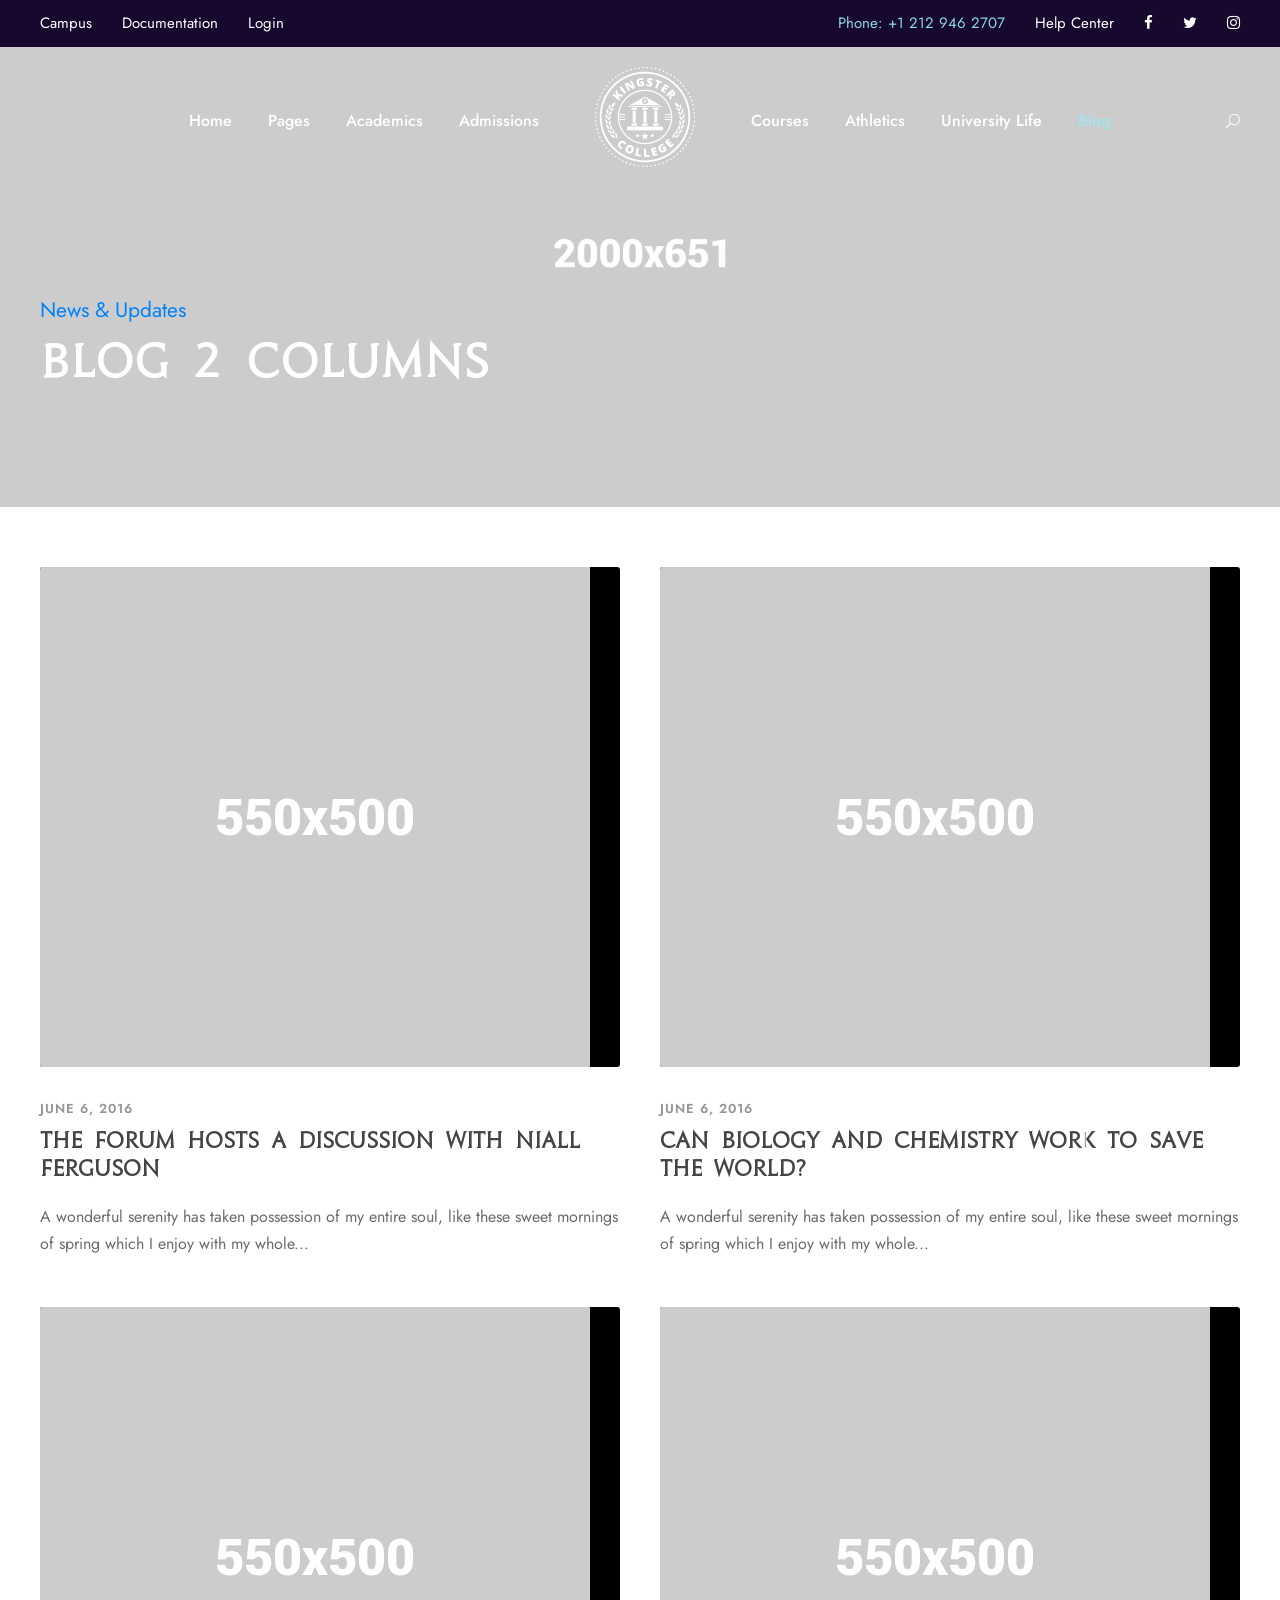
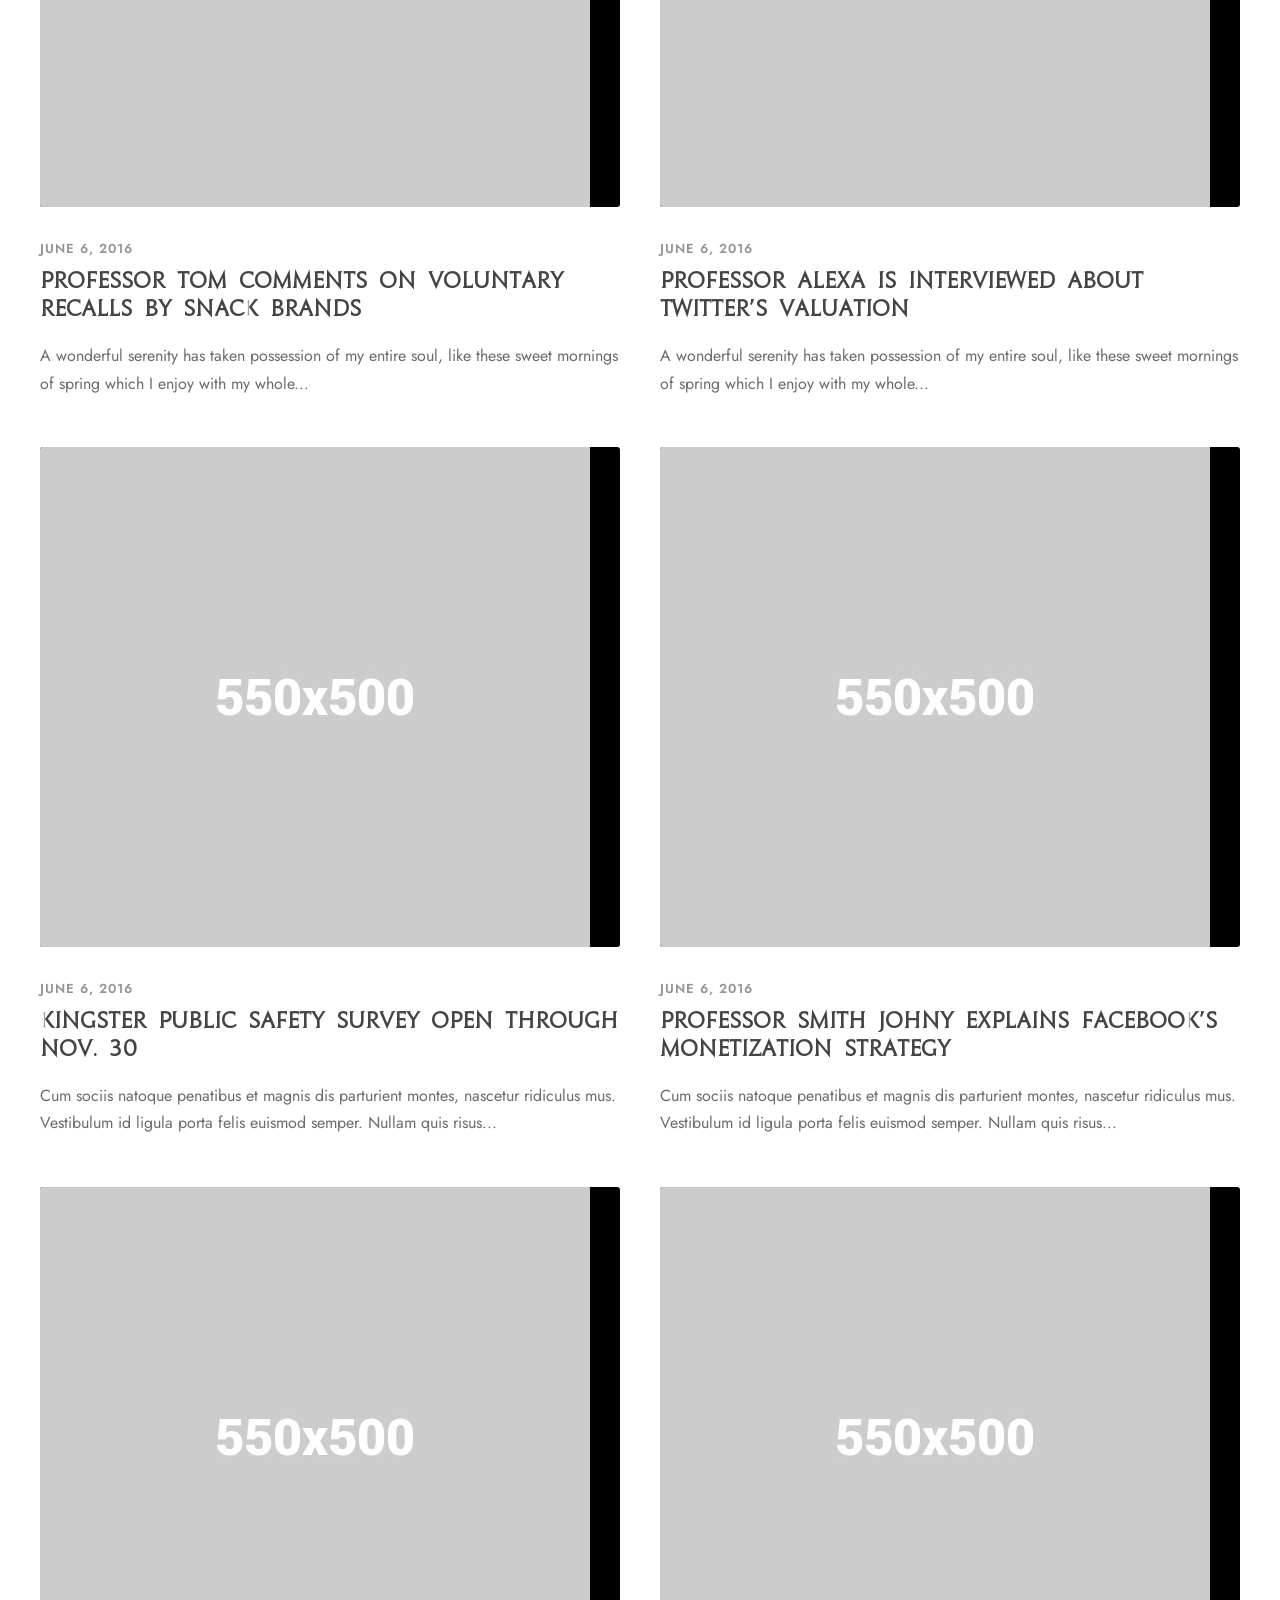
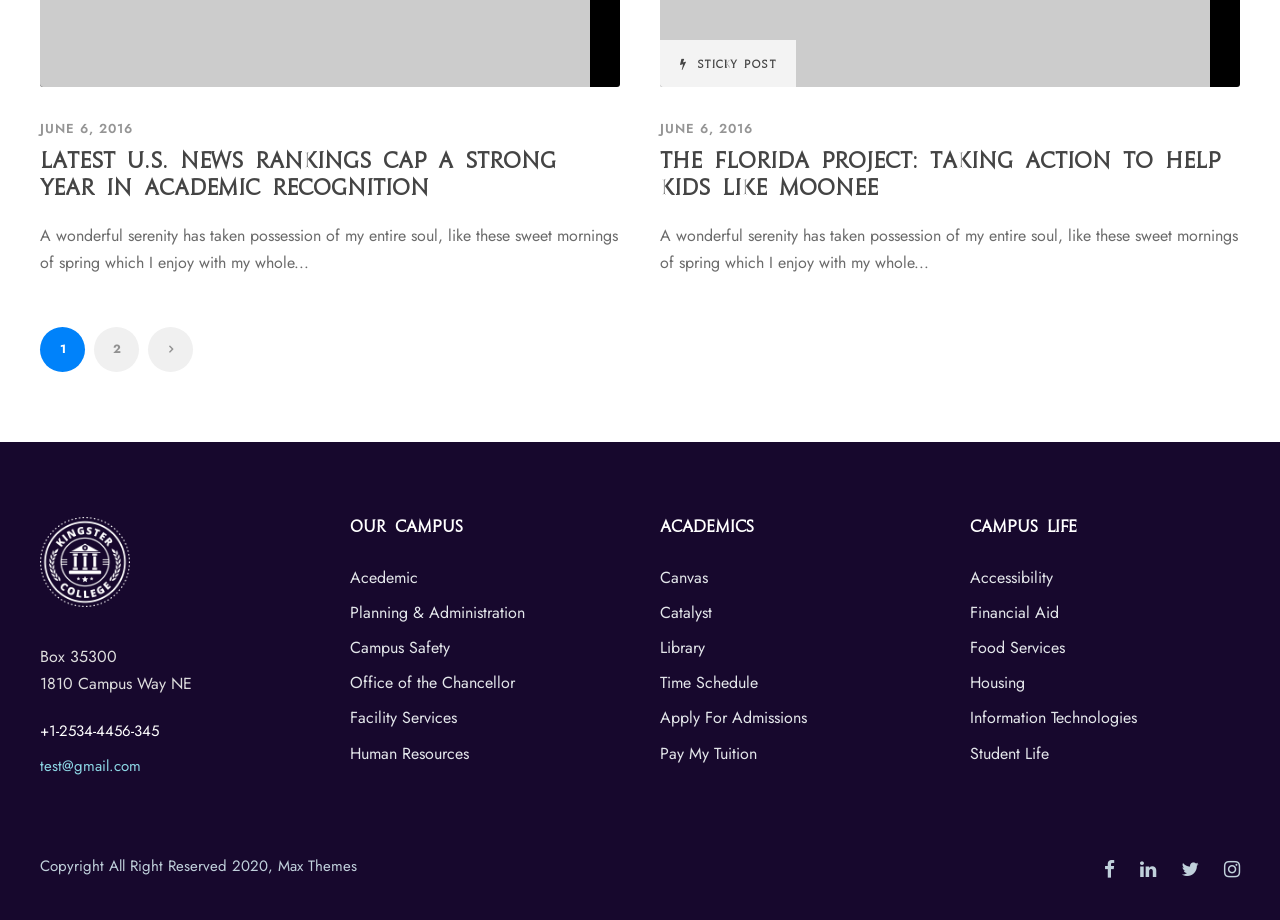
<file: college/blog-2-columns.html>
<!DOCTYPE html>
<html lang="en-US" class="no-js">

<head>
    <meta charset="UTF-8" />
    <meta name="viewport" content="width=device-width, initial-scale=1" />

    <title>Kingster &#8211; College &#8211; HTML Template</title>

    <link rel="stylesheet" href="css/common-skeleton.min.css?" type="text/css" media="all" />
    <link rel="stylesheet" href="css/tooltip.min.css" type="text/css" media="all" />
    <link rel="stylesheet" href="css/font-awesome.css" type="text/css" media="all" />
    <link rel="stylesheet" href="css/elegant-font.css" type="text/css" media="all" />
    <link rel="stylesheet" href="css/style.css" type="text/css" media="all" />
    <link rel="stylesheet" href="css/page-builder.css" type="text/css" media="all" />
    <link rel="stylesheet" href="plugins/revslider/public/assets/css/rs6.css" type="text/css" media="all" />
    <link rel="stylesheet" href="css/style-core.css" type="text/css" media="all" />
    <link rel="stylesheet" href="css/kingster-style-custom.css" type="text/css" media="all" />

    <link
        rel="stylesheet"
        id="gdlr-core-google-font-css"
        href="https://fonts.googleapis.com/css?family=Jost%3A100%2C200%2C300%2Cregular%2C500%2C600%2C700%2C800%2C900%2C100italic%2C200italic%2C300italic%2Citalic%2C500italic%2C600italic%2C700italic%2C800italic%2C900italic%7CMontserrat%3A100%2C100italic%2C200%2C200italic%2C300%2C300italic%2Cregular%2Citalic%2C500%2C500italic%2C600%2C600italic%2C700%2C700italic%2C800%2C800italic%2C900%2C900italic&amp;subset=cyrillic%2Clatin%2Clatin-ext%2Ccyrillic-ext%2Cvietnamese&amp;ver=5.5.1"
        type="text/css"
        media="all"
    />
    <link href="https://fonts.googleapis.com/css?family=Poppins:400%2C700%7CRoboto:400" rel="stylesheet" property="stylesheet" media="all" type="text/css" />

</head>

<body class="home page-template-default page page-id-6208 gdlr-core-body tribe-no-js kingster-body kingster-body-front kingster-full kingster-with-sticky-navigation kingster-sticky-navigation-no-logo kingster-blockquote-style-1 gdlr-core-link-to-lightbox" >
    <div class="kingster-mobile-header-wrap">
        <div class="kingster-mobile-header kingster-header-background kingster-style-slide kingster-sticky-mobile-navigation" id="kingster-mobile-header">
            <div class="kingster-mobile-header-container kingster-container clearfix">
                <div class="kingster-logo kingster-item-pdlr kingster-mobile-logo-center">
                    <div class="kingster-logo-inner">
                        <a class="" href="index.html"><img src="upload/logo-HP.png" alt="" width="200" height="200" title="logo HP" /></a>
                    </div>
                </div>
                <div class="kingster-mobile-menu-right">
                    <div class="kingster-main-menu-search" id="kingster-mobile-top-search"><i class="fa fa-search"></i></div>
                    <div class="kingster-top-search-wrap">
                        <div class="kingster-top-search-close"></div>

                        <div class="kingster-top-search-row">
                            <div class="kingster-top-search-cell">
                                <form role="search" method="get" class="search-form" action="#">
                                    <input type="text" class="search-field kingster-title-font" placeholder="Search..." value="" name="s" />
                                    <div class="kingster-top-search-submit"><i class="fa fa-search"></i></div>
                                    <input type="submit" class="search-submit" value="Search" />
                                    <div class="kingster-top-search-close"><i class="icon_close"></i></div>
                                    <input type="hidden" name="ref" value="course" /><input type="hidden" name="post_type" value="lp_course" />
                                </form>
                            </div>
                        </div>
                    </div>
                </div>
                <div class="kingster-mobile-menu-left">
                    <div class="kingster-mobile-menu">
                        <a class="kingster-mm-menu-button kingster-mobile-menu-button kingster-mobile-button-hamburger" href="#kingster-mobile-menu"><span></span></a>
                        <div class="kingster-mm-menu-wrap kingster-navigation-font" id="kingster-mobile-menu" data-slide="right">
                            <ul id="menu-main-navigation" class="m-menu">
                                <li class="menu-itemmenu-item-home current-menu-item page_item page-item-6208 current_page_item ">
                                    <a href="index.html" aria-current="page">Home</a>
                                </li>
                                <li class="menu-item menu-item-has-children ">
                                    <a href="#">Pages</a>
                                    <ul class="sub-menu">
                                        <li class="menu-item"><a href="about-us.html">About KU</a></li>
                                        <li class="menu-item"><a href="contact.html">Contact</a></li>
                                        <li class="menu-itemmenu-item-has-children ">
                                            <a href="portfolio-3-columns.html">Portfolio</a>
                                            <ul class="sub-menu">
                                                <li class="menu-item menu-item-has-children ">
                                                    <a>Portfolio Grid</a>
                                                    <ul class="sub-menu">
                                                        <li class="menu-item"><a href="portfolio-2-columns.html">Portfolio 2 Columns</a></li>
                                                        <li class="menu-item"><a href="portfolio-3-columns.html">Portfolio 3 Columns</a></li>
                                                        <li class="menu-item"><a href="portfolio-4-columns.html">Portfolio 4 Columns</a></li>
                                                        <li class="menu-item"><a href="portfolio-5-columns.html">Portfolio 5 Columns</a></li>
                                                    </ul>
                                                </li>
                                                <li class="menu-item menu-item-has-children ">
                                                    <a>Portfolio Masonry</a>
                                                    <ul class="sub-menu">
                                                        <li class="menu-item"><a href="portfolio-masonry-4-columns.html">Masonry 4 Columns</a></li>
                                                        <li class="menu-item"><a href="portfolio-masonry-3-columns.html">Masonry 3 Columns</a></li>
                                                        <li class="menu-item"><a href="portfolio-masonry-2-columns.html">Masonry 2 Columns</a></li>
                                                    </ul>
                                                </li>

                                                <li class="menu-item menu-item-has-children ">
                                                    <a>Portfolio Side Thumbnail</a>
                                                    <ul class="sub-menu">
                                                        <li class="menu-item"><a href="portfolio-left-large-thumbnail.html">Portfolio Left Large Thumbnail</a></li>
                                                        <li class="menu-item"><a href="portfolio-right-large-thumbnail.html">Portfolio Right Large Thumbnail</a></li>
                                                    </ul>
                                                </li>
                                            </ul>
                                        </li>
                                        <li class="menu-item"><a href="gallery.html">Gallery</a></li>
                                        <li class="menu-item"><a href="price-table.html">Price Table</a></li>
                                        <li class="menu-item"><a href="maintenance.html">Maintenance</a></li>
                                        <li class="menu-item"><a href="coming-soon.html">Coming Soon</a></li>
                                        <li class="menu-item "><a href="404.html">404 Page</a></li>
                                    </ul>
                                </li>
                                <li class="menu-itemmenu-item-has-children ">
                                    <a href="bachelor-of-science-in-business-administration.html">Academics</a>
                                    <ul class="sub-menu">
                                        <li class="menu-item menu-item-has-children ">
                                            <a>Undergraduate</a>
                                            <ul class="sub-menu">
                                                <li class="menu-item"><a href="bachelor-of-science-in-business-administration.html">Business Administration</a></li>
                                                <li class="menu-item"><a href="school-of-law.html">School Of Law</a></li>
                                                <li class="menu-item"><a href="engineering.html">Engineering</a></li>
                                                <li class="menu-item"><a href="medicine.html">Medicine</a></li>
                                                <li class="menu-item"><a href="art-science.html">Art &#038; Science</a></li>
                                            </ul>
                                        </li>
                                        <li class="menu-item menu-item-has-children ">
                                            <a href="#">Graduate Program</a>
                                            <ul class="sub-menu">
                                                <li class="menu-item"><a href="hospitality-management.html">Hospitality Management</a></li>
                                                <li class="menu-item"><a href="physics.html">Physics</a></li>
                                                <li class="menu-item "><a href="#">Chemistry</a></li>
                                                <li class="menu-item "><a href="#">Computer Science</a></li>
                                            </ul>
                                        </li>
                                        <li class="menu-item menu-item-has-children ">
                                            <a href="#">Resources</a>
                                            <ul class="sub-menu">
                                                <li class="menu-item"><a href="bachelor-of-science-in-business-administration.html">Department Page</a></li>
                                                <li class="menu-item"><a href="finance.html">Major Page</a></li>
                                                <li class="menu-item">
                                                    <a href="finance-faculty.html">Faculty Page</a>
                                                </li>
                                                <li class="menu-item "><a href="introduction-to-financial-accounting.html">Single Course</a></li>
                                            </ul>
                                        </li>
                                        <li class="menu-item "><a href="#">Logo</a></li>
                                    </ul>
                                </li>
                                <li class="menu-itemmenu-item-has-children ">
                                    <a href="apply-to-kingster.html">Admissions</a>
                                    <ul class="sub-menu">
                                        <li class="menu-item"><a href="apply-to-kingster.html">Apply To Kingster</a></li>
                                        <li class="menu-item"><a href="campus-tour.html">Campus Tour</a></li>
                                        <li class="menu-item"><a href="scholarships.html">Scholarships</a></li>
                                        <li class="menu-item"><a href="athletics.html">Athletics</a></li>
                                        <li class="menu-item"><a href="give-to-kingster.html">Give To Kingster</a></li>
                                        <li class="menu-item"><a href="alumni.html">Alumni</a></li>
                                        <li class="menu-item"><a href="event-calendar.html">Event Calendar</a></li>
                                    </ul>
                                </li>
                                <li class="menu-item menu-item-has-children ">
                                    <a href="#">Courses</a>
                                    <ul class="sub-menu">
                                        <li class="menu-item"><a href="course-list-1.html">Course List 1</a></li>
                                        <li class="menu-item"><a href="course-list-2.html">Course List 2</a></li>
                                    </ul>
                                </li>
                                <li class="menu-item"><a href="athletics.html">Athletics</a></li>
                                <li class="menu-item"><a href="university-life.html">University Life</a></li>
                                <li class="menu-itemmenu-item-has-children ">
                                    <a href="blog-full-right-sidebar-with-frame.html">Blog</a>
                                    <ul class="sub-menu">
                                        <li class="menu-item menu-item-has-children"><a href="blog-full-right-sidebar.html">Blog Full</a>
                                            <ul class="sub-menu">
                                                <li class="menu-item"><a href="blog-full-right-sidebar.html">Blog Full Right Sidebar</a></li>
                                                <li class="menu-item"><a href="blog-full-left-sidebar.html">Blog Full Left Sidebar</a></li>
                                                <li class="menu-item"><a href="blog-full-both-sidebar.html">Blog Full Both Sidebar</a></li>
                                            </ul>
                                        </li>
                                        <li class="menu-item menu-item-has-children"><a href="blog-grid-3-columns-no-space.html">Blog Grid</a>
                                            <ul class="sub-menu">
                                                <li class="menu-item"><a href="blog-grid-2-columns.html">Blog Grid 2 Columns</a></li>
                                                <li class="menu-item"><a href="blog-grid-3-columns.html">Blog Grid 3 Columns</a></li>
                                                <li class="menu-item"><a href="blog-grid-4-columns.html">Blog Grid 4 Columns</a></li>
                                            </ul>
                                        </li>
                                        <li class="menu-item"><a href="standard-post-type.html">Single Post</a></li>
                                    </ul>
                                </li>
                            </ul>
                        </div>
                    </div>
                </div>
            </div>
        </div>
    </div>
    <div class="kingster-body-outer-wrapper">
        <div class="kingster-body-wrapper clearfix kingster-with-transparent-header kingster-with-frame">
            <div class="kingster-header-background-transparent">
                <div class="kingster-top-bar">
                    <div class="kingster-top-bar-background"></div>
                    <div class="kingster-top-bar-container kingster-container">
                        <div class="kingster-top-bar-container-inner clearfix">
                            <div class="kingster-top-bar-left kingster-item-pdlr">
                                <a href="#" style="margin-right: 30px;">Campus</a><a href="#" style="margin-right: 30px;">Documentation</a><a href="#" style="margin-right: 30px;">Login</a>
                            </div>
                            <div class="kingster-top-bar-right kingster-item-pdlr">
                                <div class="kingster-top-bar-right-text"><span style="color: #8dd7e5; margin-right: 30px;">Phone: +1 212 946 2707</span><a href="#" style="margin-right: 0px;">Help Center</a></div>
                                <div class="kingster-top-bar-right-social">
                                    <a href="#" target="_blank" class="kingster-top-bar-social-icon" title="facebook"><i class="fa fa-facebook"></i></a>
                                    <a href="#" target="_blank" class="kingster-top-bar-social-icon" title="twitter"><i class="fa fa-twitter"></i></a>
                                    <a href="#" target="_blank" class="kingster-top-bar-social-icon" title="instagram"><i class="fa fa-instagram"></i></a>
                                </div>
                            </div>
                        </div>
                    </div>
                </div>
                <header class="kingster-header-wrap kingster-header-style-plain kingster-style-splitted-menu kingster-sticky-navigation kingster-style-slide clearfix" data-navigation-offset="75px">
                    <div class="kingster-header-background"></div>
                    <div class="kingster-header-container kingster-container">
                        <div class="kingster-header-container-inner clearfix">
                            <div class="kingster-navigation kingster-item-pdlr clearfix">
                                <div class="kingster-main-menu" id="kingster-main-menu">
                                    <ul id="menu-main-navigation-1" class="sf-menu">
                                        <li class="menu-itemmenu-item-home  kingster-normal-menu">
                                            <a href="index.html">Home</a>
                                        </li>
                                        <li class="menu-item menu-item-has-children kingster-normal-menu">
                                            <a href="#" class="sf-with-ul-pre">Pages</a>
                                            <ul class="sub-menu">
                                                <li class="menu-item" data-size="60"><a href="about-us.html">About KU</a></li>
                                                <li class="menu-item" data-size="60"><a href="contact.html">Contact</a></li>
                                                <li class="menu-itemmenu-item-has-children " data-size="60">
                                                    <a href="portfolio-3-columns.html" class="sf-with-ul-pre">Portfolio</a>
                                                    <ul class="sub-menu">
                                                        <li class="menu-item menu-item-has-children ">
                                                            <a class="sf-with-ul-pre">Portfolio Grid</a>
                                                            <ul class="sub-menu">
                                                                <li class="menu-item"><a href="portfolio-2-columns.html">Portfolio 2 Columns</a></li>
                                                                <li class="menu-item"><a href="portfolio-3-columns.html">Portfolio 3 Columns</a></li>
                                                                <li class="menu-item"><a href="portfolio-4-columns.html">Portfolio 4 Columns</a></li>
                                                                <li class="menu-item"><a href="portfolio-5-columns.html">Portfolio 5 Columns</a></li>
                                                            </ul>
                                                        </li>
                                                        <li class="menu-item menu-item-has-children ">
                                                            <a class="sf-with-ul-pre">Portfolio Masonry</a>
                                                            <ul class="sub-menu">
                                                                <li class="menu-item"><a href="portfolio-masonry-4-columns.html">Masonry 4 Columns</a></li>
                                                                <li class="menu-item"><a href="portfolio-masonry-3-columns.html">Masonry 3 Columns</a></li>
                                                                <li class="menu-item"><a href="portfolio-masonry-2-columns.html">Masonry 2 Columns</a></li>
                                                            </ul>
                                                        </li>
                                                        <li class="menu-item menu-item-has-children ">
                                                            <a class="sf-with-ul-pre">Portfolio Side Thumbnail</a>
                                                            <ul class="sub-menu">
                                                                <li class="menu-item">
                                                                    <a href="portfolio-left-large-thumbnail.html">Portfolio Left Large Thumbnail</a>
                                                                </li>
                                                                <li class="menu-item">
                                                                    <a href="portfolio-right-large-thumbnail.html">Portfolio Right Large Thumbnail</a>
                                                                </li>
                                                            </ul>
                                                        </li>
                                                    </ul>
                                                </li>
                                                <li class="menu-item" data-size="60"><a href="gallery.html">Gallery</a></li>
                                                <li class="menu-item" data-size="60"><a href="price-table.html">Price Table</a></li>
                                                <li class="menu-item" data-size="60"><a href="maintenance.html">Maintenance</a></li>
                                                <li class="menu-item" data-size="60"><a href="coming-soon.html">Coming Soon</a></li>
                                                <li class="menu-item " data-size="60"><a href="404.html">404 Page</a></li>
                                            </ul>
                                        </li>
                                        <li class="menu-itemmenu-item-has-children kingster-mega-menu">
                                            <a href="bachelor-of-science-in-business-administration.html" class="sf-with-ul-pre">Academics</a>
                                            <div class="sf-mega sf-mega-full" style="background-image: url('upload/mega-menu-bg.jpg'); background-position: bottom right; background-repeat: no-repeat;">
                                                <ul class="sub-menu">
                                                    <li class="menu-item menu-item-has-children " data-size="15">
                                                        <a class="sf-with-ul-pre">Undergraduate</a>
                                                        <ul class="sub-menu">
                                                            <li class="menu-item">
                                                                <a href="bachelor-of-science-in-business-administration.html">Business Administration</a>
                                                            </li>
                                                            <li class="menu-item"><a href="school-of-law.html">School Of Law</a></li>
                                                            <li class="menu-item"><a href="engineering.html">Engineering</a></li>
                                                            <li class="menu-item"><a href="medicine.html">Medicine</a></li>
                                                            <li class="menu-item"><a href="art-science.html">Art &#038; Science</a></li>
                                                        </ul>
                                                    </li>
                                                    <li class="menu-item menu-item-has-children " data-size="15">
                                                        <a href="#" class="sf-with-ul-pre">Graduate Program</a>
                                                        <ul class="sub-menu">
                                                            <li class="menu-item"><a href="hospitality-management.html">Hospitality Management</a></li>
                                                            <li class="menu-item"><a href="physics.html">Physics</a></li>
                                                            <li class="menu-item "><a href="#">Chemistry</a></li>
                                                            <li class="menu-item "><a href="#">Computer Science</a></li>
                                                        </ul>
                                                    </li>
                                                    <li class="menu-item menu-item-has-children " data-size="15">
                                                        <a href="#" class="sf-with-ul-pre">Resources</a>
                                                        <ul class="sub-menu">
                                                            <li class="menu-item"><a href="bachelor-of-science-in-business-administration.html">Department Page</a></li>
                                                            <li class="menu-item">
                                                                <a href="finance.html">Major Page</a>
                                                            </li>
                                                            <li class="menu-item">
                                                                <a href="finance-faculty.html">Faculty Page</a>
                                                            </li>
                                                            <li class="menu-item "><a href="introduction-to-financial-accounting.html">Single Course</a></li>
                                                        </ul>
                                                    </li>
                                                    <li class="menu-item " data-size="15">
                                                        <div class="kingster-mega-menu-section-content">
                                                            <img src="upload/menu-logo.png" style="margin-bottom: 13px;" alt="" /><br />
                                                            <span style="font-size: 14px; font-weight: 500;">Academic offerings include 95 majors, 86 minors, and more than 100 in-major specializations</span>
                                                        </div>
                                                    </li>
                                                </ul>
                                            </div>
                                        </li>
                                        <li class="menu-itemmenu-item-has-children  kingster-normal-menu">
                                            <a href="apply-to-kingster.html" class="sf-with-ul-pre">Admissions</a>
                                            <ul class="sub-menu">
                                                <li class="menu-item" data-size="60"><a href="apply-to-kingster.html">Apply To Kingster</a></li>
                                                <li class="menu-item" data-size="60"><a href="campus-tour.html">Campus Tour</a></li>
                                                <li class="menu-item" data-size="60"><a href="scholarships.html">Scholarships</a></li>
                                                <li class="menu-item" data-size="60"><a href="athletics.html">Athletics</a></li>
                                                <li class="menu-item" data-size="60"><a href="give-to-kingster.html">Give To Kingster</a></li>
                                                <li class="menu-item" data-size="60"><a href="alumni.html">Alumni</a></li>
                                                <li class="menu-item" data-size="60"><a href="event-calendar.html">Event Calendar</a></li>
                                            </ul>
                                        </li>
                                        <li class="kingster-center-nav-menu-item">
                                            <div class="kingster-logo kingster-item-pdlr">
                                                <div class="kingster-logo-inner">
                                                    <a class="" href="index.html"><img src="upload/logo-HP.png" alt="" width="200" height="200" title="logo HP" /></a>
                                                </div>
                                            </div>
                                        </li>
                                        <li class="menu-item menu-item-has-children  kingster-normal-menu">
                                            <a href="course-list-1.html" class="sf-with-ul-pre">Courses</a>
                                            <ul class="sub-menu">
                                                <li class="menu-item" data-size="60"><a href="course-list-1.html">Course List 1</a></li>
                                                <li class="menu-item" data-size="60"><a href="course-list-2.html">Course List 2</a></li>
                                            </ul>
                                        </li>
                                        <li class="menu-item kingster-normal-menu"><a href="athletics.html">Athletics</a></li>
                                        <li class="menu-item kingster-normal-menu"><a href="university-life.html">University Life</a></li>
                                        <li class="menu-itemmenu-item-has-children current-menu-item current_page_item kingster-normal-menu">
                                            <a href="blog-full-right-sidebar-with-frame.html" class="sf-with-ul-pre">Blog</a>
                                            <ul class="sub-menu">
                                                <li class="menu-itemmenu-item-has-children " data-size="60">
                                                    <a href="blog-full-right-sidebar-with-frame.html" class="sf-with-ul-pre">Blog Full</a>
                                                    <ul class="sub-menu">
                                                        <li class="menu-item"><a href="blog-full-right-sidebar.html">Blog Full Right Sidebar</a></li>
                                                        <li class="menu-item"><a href="blog-full-left-sidebar.html">Blog Full Left Sidebar</a></li>
                                                        <li class="menu-item"><a href="blog-full-both-sidebar.html">Blog Full Both Sidebar</a></li>
                                                    </ul>
                                                </li>
                                                <li class="menu-itemmenu-item-has-children " data-size="60">
                                                    <a href="blog-grid-3-columns-no-space.html" class="sf-with-ul-pre">Blog Grid</a>
                                                    <ul class="sub-menu">
                                                        <li class="menu-item"><a href="blog-grid-2-columns.html">Blog Grid 2 Columns</a></li>
                                                        <li class="menu-item"><a href="blog-grid-3-columns.html">Blog Grid 3 Columns</a></li>
                                                        <li class="menu-item"><a href="blog-grid-4-columns.html">Blog Grid 4 Columns</a></li>
                                                    </ul>
                                                </li>
                                                <li class="menu-itemmenu-item-has-children " data-size="60">
                                                    <a href="blog-3-columns-with-frame.html" class="sf-with-ul-pre">Blog Columns</a>
                                                    <ul class="sub-menu">
                                                        <li class="menu-item"><a href="blog-2-columns.html">Blog 2 Columns</a></li>
                                                        <li class="menu-item"><a href="blog-3-columns.html">Blog 3 Columns</a></li>
                                                        <li class="menu-item"><a href="blog-4-columns.html">Blog 4 Columns</a></li>
                                                    </ul>
                                                </li>
                                                <li class="menu-item"><a href="standard-post-type.html">Single Post</a></li>
                                            </ul>
                                        </li>
                                    </ul>
                                </div>
                                <div class="kingster-main-menu-right-wrap clearfix kingster-item-mglr kingster-navigation-top">
                                    <div class="kingster-main-menu-search" id="kingster-top-search"><i class="icon_search"></i></div>
                                    <div class="kingster-top-search-wrap">
                                        <div class="kingster-top-search-close"></div>

                                        <div class="kingster-top-search-row">
                                            <div class="kingster-top-search-cell">
                                                <form role="search" method="get" class="search-form" action="#">
                                                    <input type="text" class="search-field kingster-title-font" placeholder="Search..." value="" name="s" />
                                                    <div class="kingster-top-search-submit"><i class="fa fa-search"></i></div>
                                                    <input type="submit" class="search-submit" value="Search" />
                                                    <div class="kingster-top-search-close"><i class="icon_close"></i></div>
                                                    <input type="hidden" name="ref" value="course" /><input type="hidden" name="post_type" value="lp_course" />
                                                </form>
                                            </div>
                                        </div>
                                    </div>
                                </div>
                            </div>
                            <!-- kingster-navigation -->
                        </div>
                        <!-- kingster-header-inner -->
                    </div>
                    <!-- kingster-header-container -->
                </header>
                <!-- header -->
            </div>


            <div class="kingster-page-title-wrap kingster-style-medium kingster-left-align">
                <div class="kingster-header-transparent-substitute"></div>
                <div class="kingster-page-title-overlay"></div>
                <div class="kingster-page-title-container kingster-container">
                    <div class="kingster-page-title-content kingster-item-pdlr">
                        <div class="kingster-page-caption">News & Updates</div>
                        <h1 class="kingster-page-title">Blog 2 Columns</h1>
                    </div>
                </div>
            </div>
            <div class="kingster-page-wrapper" id="kingster-page-wrapper">
                <div class="gdlr-core-page-builder-body">
                    <div class="gdlr-core-pbf-section">
                        <div class="gdlr-core-pbf-section-container gdlr-core-container clearfix">
                            <div class="gdlr-core-pbf-element">
                                <div class="gdlr-core-blog-item gdlr-core-item-pdb clearfix gdlr-core-style-blog-column" style="padding-bottom: 40px;">
                                    <div class="gdlr-core-blog-item-holder gdlr-core-js-2 clearfix" data-layout="fitrows">
                                        <div class="gdlr-core-item-list gdlr-core-item-pdlr gdlr-core-column-30">
                                            <div class="gdlr-core-blog-grid">
                                                <div class="gdlr-core-blog-thumbnail gdlr-core-media-image gdlr-core-opacity-on-hover gdlr-core-zoom-on-hover">
                                                    <a href="#">
                                                        <img src="upload/3454568-1-550x500.jpg" alt="" width="550" height="500" title="3454568" />
                                                    </a>
                                                </div>
                                                <div class="gdlr-core-blog-grid-content-wrap">
                                                    <div class="gdlr-core-blog-info-wrapper gdlr-core-skin-divider">
                                                        <span class="gdlr-core-blog-info gdlr-core-blog-info-font gdlr-core-skin-caption gdlr-core-blog-info-date"><a href="#">June 6, 2016</a></span>
                                                    </div>
                                                    <h3 class="gdlr-core-blog-title gdlr-core-skin-title" style="font-size: 23px; font-weight: 700; letter-spacing: 0px;">
                                                        <a href="#">The Forum hosts a discussion with Niall Ferguson</a>
                                                    </h3>
                                                    <div class="gdlr-core-blog-content clearfix">
                                                        A wonderful serenity has taken possession of my entire soul, like these sweet mornings of spring which I enjoy with my whole...
                                                        <div class="clear"></div>
                                                    </div>
                                                </div>
                                            </div>
                                        </div>
                                        <div class="gdlr-core-item-list gdlr-core-item-pdlr gdlr-core-column-30">
                                            <div class="gdlr-core-blog-grid">
                                                <div class="gdlr-core-blog-thumbnail gdlr-core-media-image gdlr-core-opacity-on-hover gdlr-core-zoom-on-hover">
                                                    <a href="#">
                                                        <img src="upload/shutterstock_62838724-550x500.jpg" alt="" width="550" height="500" title="shutterstock_62838724" />
                                                    </a>
                                                </div>
                                                <div class="gdlr-core-blog-grid-content-wrap">
                                                    <div class="gdlr-core-blog-info-wrapper gdlr-core-skin-divider">
                                                        <span class="gdlr-core-blog-info gdlr-core-blog-info-font gdlr-core-skin-caption gdlr-core-blog-info-date"><a href="#">June 6, 2016</a></span>
                                                    </div>
                                                    <h3 class="gdlr-core-blog-title gdlr-core-skin-title" style="font-size: 23px; font-weight: 700; letter-spacing: 0px;">
                                                        <a href="#">Can Biology and Chemistry work to save the world?</a>
                                                    </h3>
                                                    <div class="gdlr-core-blog-content clearfix">
                                                        A wonderful serenity has taken possession of my entire soul, like these sweet mornings of spring which I enjoy with my whole...
                                                        <div class="clear"></div>
                                                    </div>
                                                </div>
                                            </div>
                                        </div>
                                        <div class="gdlr-core-item-list gdlr-core-item-pdlr gdlr-core-column-30">
                                            <div class="gdlr-core-blog-grid">
                                                <div class="gdlr-core-blog-thumbnail gdlr-core-media-image gdlr-core-opacity-on-hover gdlr-core-zoom-on-hover">
                                                    <a href="#">
                                                        <img src="upload/shutterstock_1102460810-550x500.jpg" alt="" width="550" height="500" title="shutterstock_1102460810" />
                                                    </a>
                                                </div>
                                                <div class="gdlr-core-blog-grid-content-wrap">
                                                    <div class="gdlr-core-blog-info-wrapper gdlr-core-skin-divider">
                                                        <span class="gdlr-core-blog-info gdlr-core-blog-info-font gdlr-core-skin-caption gdlr-core-blog-info-date"><a href="#">June 6, 2016</a></span>
                                                    </div>
                                                    <h3 class="gdlr-core-blog-title gdlr-core-skin-title" style="font-size: 23px; font-weight: 700; letter-spacing: 0px;">
                                                        <a href="#">Professor Tom comments on voluntary recalls by snack brands</a>
                                                    </h3>
                                                    <div class="gdlr-core-blog-content clearfix">
                                                        A wonderful serenity has taken possession of my entire soul, like these sweet mornings of spring which I enjoy with my whole...
                                                        <div class="clear"></div>
                                                    </div>
                                                </div>
                                            </div>
                                        </div>
                                        <div class="gdlr-core-item-list gdlr-core-item-pdlr gdlr-core-column-30">
                                            <div class="gdlr-core-blog-grid">
                                                <div class="gdlr-core-blog-thumbnail gdlr-core-media-image gdlr-core-opacity-on-hover gdlr-core-zoom-on-hover">
                                                    <a href="#">
                                                        <img src="upload/iStock-1093522584-550x500.jpg" alt="" width="550" height="500" title="iStock-1093522584" />
                                                    </a>
                                                </div>
                                                <div class="gdlr-core-blog-grid-content-wrap">
                                                    <div class="gdlr-core-blog-info-wrapper gdlr-core-skin-divider">
                                                        <span class="gdlr-core-blog-info gdlr-core-blog-info-font gdlr-core-skin-caption gdlr-core-blog-info-date"><a href="#">June 6, 2016</a></span>
                                                    </div>
                                                    <h3 class="gdlr-core-blog-title gdlr-core-skin-title" style="font-size: 23px; font-weight: 700; letter-spacing: 0px;">
                                                        <a href="#">Professor Alexa is interviewed about Twitter&#8217;s valuation</a>
                                                    </h3>
                                                    <div class="gdlr-core-blog-content clearfix">
                                                        A wonderful serenity has taken possession of my entire soul, like these sweet mornings of spring which I enjoy with my whole...
                                                        <div class="clear"></div>
                                                    </div>
                                                </div>
                                            </div>
                                        </div>
                                        <div class="gdlr-core-item-list gdlr-core-item-pdlr gdlr-core-column-30">
                                            <div class="gdlr-core-blog-grid">
                                                <div class="gdlr-core-blog-thumbnail gdlr-core-media-image gdlr-core-opacity-on-hover gdlr-core-zoom-on-hover">
                                                    <a href="#">
                                                        <img src="upload/iStock-539246041-550x500.jpg" alt="" width="550" height="500" title="iStock-539246041" />
                                                    </a>
                                                </div>
                                                <div class="gdlr-core-blog-grid-content-wrap">
                                                    <div class="gdlr-core-blog-info-wrapper gdlr-core-skin-divider">
                                                        <span class="gdlr-core-blog-info gdlr-core-blog-info-font gdlr-core-skin-caption gdlr-core-blog-info-date"><a href="#">June 6, 2016</a></span>
                                                    </div>
                                                    <h3 class="gdlr-core-blog-title gdlr-core-skin-title" style="font-size: 23px; font-weight: 700; letter-spacing: 0px;">
                                                        <a href="#">Kingster Public Safety Survey open through Nov. 30</a>
                                                    </h3>
                                                    <div class="gdlr-core-blog-content clearfix">
                                                        Cum sociis natoque penatibus et magnis dis parturient montes, nascetur ridiculus mus. Vestibulum id ligula porta felis euismod semper. Nullam quis risus...
                                                        <div class="clear"></div>
                                                    </div>
                                                </div>
                                            </div>
                                        </div>
                                        <div class="gdlr-core-item-list gdlr-core-item-pdlr gdlr-core-column-30">
                                            <div class="gdlr-core-blog-grid">
                                                <div class="gdlr-core-blog-thumbnail gdlr-core-media-image gdlr-core-opacity-on-hover gdlr-core-zoom-on-hover">
                                                    <a href="#">
                                                        <img src="upload/iStock-896458598-550x500.jpg" alt="" width="550" height="500" title="iStock-896458598" />
                                                    </a>
                                                </div>
                                                <div class="gdlr-core-blog-grid-content-wrap">
                                                    <div class="gdlr-core-blog-info-wrapper gdlr-core-skin-divider">
                                                        <span class="gdlr-core-blog-info gdlr-core-blog-info-font gdlr-core-skin-caption gdlr-core-blog-info-date"><a href="#">June 6, 2016</a></span>
                                                    </div>
                                                    <h3 class="gdlr-core-blog-title gdlr-core-skin-title" style="font-size: 23px; font-weight: 700; letter-spacing: 0px;">
                                                        <a href="#">Professor Smith Johny explains Facebook&#8217;s monetization strategy</a>
                                                    </h3>
                                                    <div class="gdlr-core-blog-content clearfix">
                                                        Cum sociis natoque penatibus et magnis dis parturient montes, nascetur ridiculus mus. Vestibulum id ligula porta felis euismod semper. Nullam quis risus...
                                                        <div class="clear"></div>
                                                    </div>
                                                </div>
                                            </div>
                                        </div>
                                        <div class="gdlr-core-item-list gdlr-core-item-pdlr gdlr-core-column-30">
                                            <div class="gdlr-core-blog-grid">
                                                <div class="gdlr-core-blog-thumbnail gdlr-core-media-image gdlr-core-opacity-on-hover gdlr-core-zoom-on-hover">
                                                    <a href="#">
                                                        <img src="upload/shutterstock_519924262-550x500.jpg" alt="" width="550" height="500" title="shutterstock_519924262" />
                                                    </a>
                                                </div>
                                                <div class="gdlr-core-blog-grid-content-wrap">
                                                    <div class="gdlr-core-blog-info-wrapper gdlr-core-skin-divider">
                                                        <span class="gdlr-core-blog-info gdlr-core-blog-info-font gdlr-core-skin-caption gdlr-core-blog-info-date"><a href="#">June 6, 2016</a></span>
                                                    </div>
                                                    <h3 class="gdlr-core-blog-title gdlr-core-skin-title" style="font-size: 23px; font-weight: 700; letter-spacing: 0px;">
                                                        <a href="#">Latest U.S. News Rankings Cap a Strong Year in Academic Recognition</a>
                                                    </h3>
                                                    <div class="gdlr-core-blog-content clearfix">
                                                        A wonderful serenity has taken possession of my entire soul, like these sweet mornings of spring which I enjoy with my whole...
                                                        <div class="clear"></div>
                                                    </div>
                                                </div>
                                            </div>
                                        </div>
                                        <div class="gdlr-core-item-list gdlr-core-item-pdlr gdlr-core-column-30">
                                            <div class="gdlr-core-blog-grid">
                                                <div class="gdlr-core-blog-thumbnail gdlr-core-media-image gdlr-core-opacity-on-hover gdlr-core-zoom-on-hover">
                                                    <a href="#">
                                                        <img src="upload/shutterstock_106223549-550x500.jpg" alt="" width="550" height="500" title="shutterstock_106223549" />
                                                        <div class="gdlr-core-sticky-banner gdlr-core-title-font"><i class="fa fa-bolt"></i>Sticky Post</div>
                                                    </a>
                                                </div>
                                                <div class="gdlr-core-blog-grid-content-wrap">
                                                    <div class="gdlr-core-blog-info-wrapper gdlr-core-skin-divider">
                                                        <span class="gdlr-core-blog-info gdlr-core-blog-info-font gdlr-core-skin-caption gdlr-core-blog-info-date"><a href="#">June 6, 2016</a></span>
                                                    </div>
                                                    <h3 class="gdlr-core-blog-title gdlr-core-skin-title" style="font-size: 23px; font-weight: 700; letter-spacing: 0px;">
                                                        <a href="#">The Florida Project: Taking Action to Help Kids Like Moonee</a>
                                                    </h3>
                                                    <div class="gdlr-core-blog-content clearfix">
                                                        A wonderful serenity has taken possession of my entire soul, like these sweet mornings of spring which I enjoy with my whole...
                                                        <div class="clear"></div>
                                                    </div>
                                                </div>
                                            </div>
                                        </div>
                                    </div>
                                    <div class="gdlr-core-pagination gdlr-core-style-circle gdlr-core-left-align gdlr-core-item-pdlr">
                                        <span aria-current="page" class="page-numbers current">1</span>
                                        <a class="page-numbers" href="#">2</a>
                                        <a class="next page-numbers" href="#"></a>
                                    </div>
                                </div>
                            </div>
                        </div>
                    </div>
                </div>
            </div>



            <footer class="kingster-no-title-divider">
                <div class="kingster-footer-wrapper">
                    <div class="kingster-footer-container kingster-container clearfix">
                        <div class="kingster-footer-column kingster-item-pdlr kingster-column-15">
                            <div id="text-2" class="widget widget_text kingster-widget">
                                <div class="textwidget">
                                    <p>
                                        <img src="upload/logo-HP.png" alt="" width="90" /><br />
                                        <span class="gdlr-core-space-shortcode" style="margin-top: 0px;"></span><br />
                                        Box 35300<br />
                                        1810 Campus Way NE
                                    </p>
                                    <p>
                                        <span style="font-size: 15px; color: #ffffff;">+1-2534-4456-345</span><br />
                                        <span class="gdlr-core-space-shortcode" style="margin-top: -20px;"></span><br />
                                        <a style="font-size: 15px; color: #8dd7e5;" href="#">
                                            <span class="__cf_email__">test@gmail.com</span>
                                        </a>
                                    </p>
                                </div>
                            </div>
                        </div>
                        <div class="kingster-footer-column kingster-item-pdlr kingster-column-15">
                            <div id="gdlr-core-custom-menu-widget-2" class="widget widget_gdlr-core-custom-menu-widget kingster-widget">
                                <h3 class="kingster-widget-title">Our Campus</h3>
                                <span class="clear"></span>
                                <div class="menu-our-campus-container">
                                    <ul id="menu-our-campus" class="gdlr-core-custom-menu-widget gdlr-core-menu-style-plain">
                                        <li class="menu-item  kingster-normal-menu"><a href="#">Acedemic</a></li>
                                        <li class="menu-item  kingster-normal-menu"><a href="#">Planning &#038; Administration</a></li>
                                        <li class="menu-item  kingster-normal-menu"><a href="#">Campus Safety</a></li>
                                        <li class="menu-item  kingster-normal-menu"><a href="#">Office of the Chancellor</a></li>
                                        <li class="menu-item  kingster-normal-menu"><a href="#">Facility Services</a></li>
                                        <li class="menu-item  kingster-normal-menu"><a href="#">Human Resources</a></li>
                                    </ul>
                                </div>
                            </div>
                        </div>
                        <div class="kingster-footer-column kingster-item-pdlr kingster-column-15">
                            <div id="gdlr-core-custom-menu-widget-4" class="widget widget_gdlr-core-custom-menu-widget kingster-widget">
                                <h3 class="kingster-widget-title">Academics</h3>
                                <span class="clear"></span>
                                <div class="menu-academics-container">
                                    <ul id="menu-academics" class="gdlr-core-custom-menu-widget gdlr-core-menu-style-plain">
                                        <li class="menu-item  kingster-normal-menu"><a href="#">Canvas</a></li>
                                        <li class="menu-item  kingster-normal-menu"><a href="#">Catalyst</a></li>
                                        <li class="menu-item  kingster-normal-menu"><a href="#">Library</a></li>
                                        <li class="menu-item  kingster-normal-menu"><a href="#">Time Schedule</a></li>
                                        <li class="menu-item  kingster-normal-menu"><a href="#">Apply For Admissions</a></li>
                                        <li class="menu-item  kingster-normal-menu"><a href="#">Pay My Tuition</a></li>
                                    </ul>
                                </div>
                            </div>
                        </div>
                        <div class="kingster-footer-column kingster-item-pdlr kingster-column-15">
                            <div id="gdlr-core-custom-menu-widget-3" class="widget widget_gdlr-core-custom-menu-widget kingster-widget">
                                <h3 class="kingster-widget-title">Campus Life</h3>
                                <span class="clear"></span>
                                <div class="menu-campus-life-container">
                                    <ul id="menu-campus-life" class="gdlr-core-custom-menu-widget gdlr-core-menu-style-plain">
                                        <li class="menu-item  kingster-normal-menu"><a href="#">Accessibility</a></li>
                                        <li class="menu-item  kingster-normal-menu"><a href="#">Financial Aid</a></li>
                                        <li class="menu-item  kingster-normal-menu"><a href="#">Food Services</a></li>
                                        <li class="menu-item  kingster-normal-menu"><a href="#">Housing</a></li>
                                        <li class="menu-item  kingster-normal-menu"><a href="#">Information Technologies</a></li>
                                        <li class="menu-item  kingster-normal-menu"><a href="#">Student Life</a></li>
                                    </ul>
                                </div>
                            </div>
                        </div>
                    </div>
                </div>
                <div class="kingster-copyright-wrapper">
                    <div class="kingster-copyright-container kingster-container clearfix">
                        <div class="kingster-copyright-left kingster-item-pdlr">Copyright All Right Reserved 2020, Max Themes</div>
                        <div class="kingster-copyright-right kingster-item-pdlr">
                            <div class="gdlr-core-social-network-item gdlr-core-item-pdb gdlr-core-none-align" style="padding-bottom: 0px;">
                                <a href="#" target="_blank" class="gdlr-core-social-network-icon" title="facebook"><i class="fa fa-facebook"></i></a>
                                <a href="#" target="_blank" class="gdlr-core-social-network-icon" title="linkedin"><i class="fa fa-linkedin"></i></a>
                                <a href="#" target="_blank" class="gdlr-core-social-network-icon" title="twitter"><i class="fa fa-twitter"></i></a>
                                <a href="#" target="_blank" class="gdlr-core-social-network-icon" title="instagram"><i class="fa fa-instagram"></i></a>
                            </div>
                        </div>
                    </div>
                </div>
            </footer>
        </div>
    </div>



    <script src="js/jquery/jquery.js" id="jquery-core-js"></script>
    <script src="js/kingster-learnpress.js" id="kingster-learnpress-js"></script>
    <script>
        ( function ( body ) {
            'use strict';
            body.className = body.className.replace( /\btribe-no-js\b/, 'tribe-js' );
        } )( document.body );
    </script>
    <script>
        /* <![CDATA[ */var tribe_l10n_datatables = {"aria":{"sort_ascending":": activate to sort column ascending","sort_descending":": activate to sort column descending"},"length_menu":"Show _MENU_ entries","empty_table":"No data available in table","info":"Showing _START_ to _END_ of _TOTAL_ entries","info_empty":"Showing 0 to 0 of 0 entries","info_filtered":"(filtered from _MAX_ total entries)","zero_records":"No matching records found","search":"Search:","all_selected_text":"All items on this page were selected. ","select_all_link":"Select all pages","clear_selection":"Clear Selection.","pagination":{"all":"All","next":"Next","previous":"Previous"},"select":{"rows":{"0":"","_":": Selected %d rows","1":": Selected 1 row"}},"datepicker":{"dayNames":["Sunday","Monday","Tuesday","Wednesday","Thursday","Friday","Saturday"],"dayNamesShort":["Sun","Mon","Tue","Wed","Thu","Fri","Sat"],"dayNamesMin":["S","M","T","W","T","F","S"],"monthNames":["January","February","March","April","May","June","July","August","September","October","November","December"],"monthNamesShort":["January","February","March","April","May","June","July","August","September","October","November","December"],"monthNamesMin":["Jan","Feb","Mar","Apr","May","Jun","Jul","Aug","Sep","Oct","Nov","Dec"],"nextText":"Next","prevText":"Prev","currentText":"Today","closeText":"Done","today":"Today","clear":"Clear"}};/* ]]> */
    </script>
    <script src="js/script.js" id="gdlr-core-plugin-js"></script>
    <script id="gdlr-core-page-builder-js-extra">
        /* <![CDATA[ */
        var gdlr_core_pbf = {"admin":"","video":{"width":"640","height":"360"},"ajax_url":"#"};
        /* ]]> */
    </script>
    <script src="js/page-builder.js" id="gdlr-core-page-builder-js"></script>
    <script src="js/jquery/ui/effect.min.js" id="jquery-effects-core-js"></script>
    <script id="kingster-script-core-js-extra">
        /* <![CDATA[ */
        var kingster_script_core = {"home_url":"index.html"};
        /* ]]> */
    </script>
    <script src="js/script-core.js" id="kingster-script-core-js"></script>
    <script type='text/javascript' src='js/isotope.js'></script>
</body>
</html>
</file>
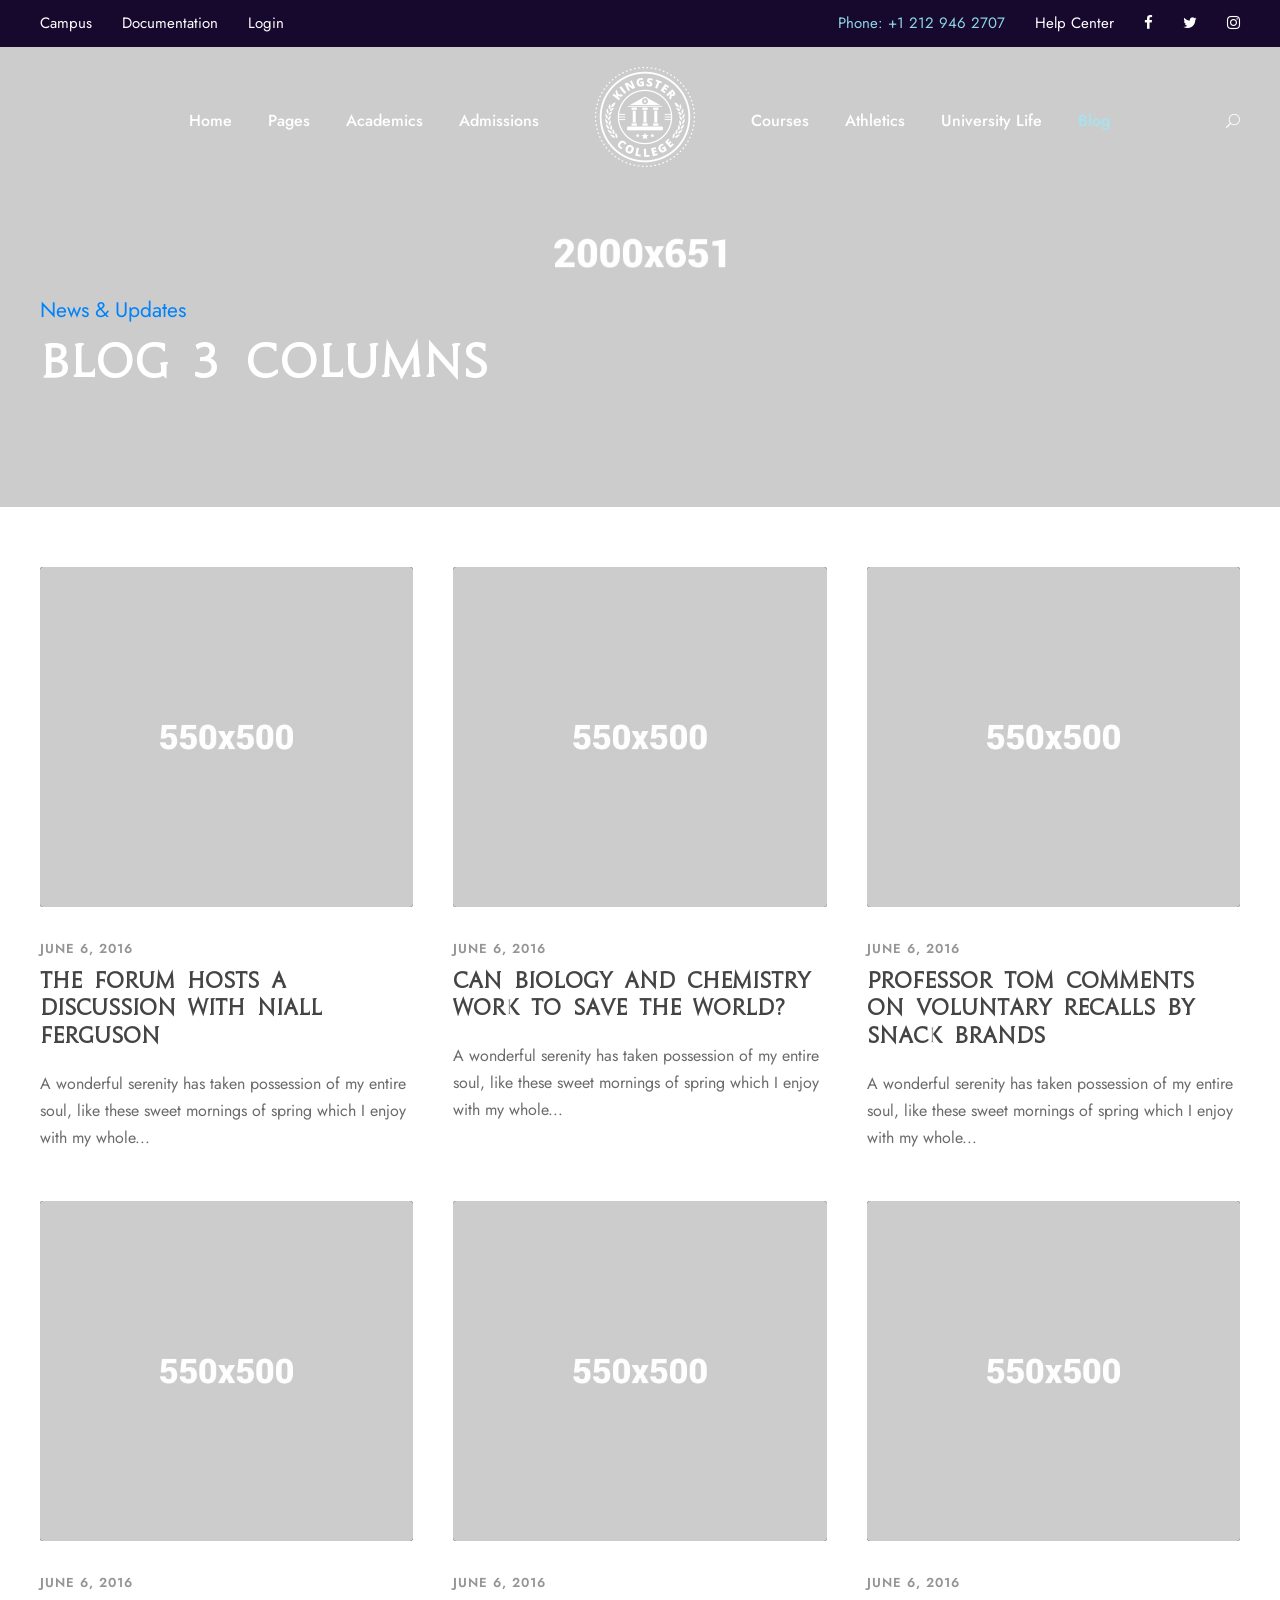
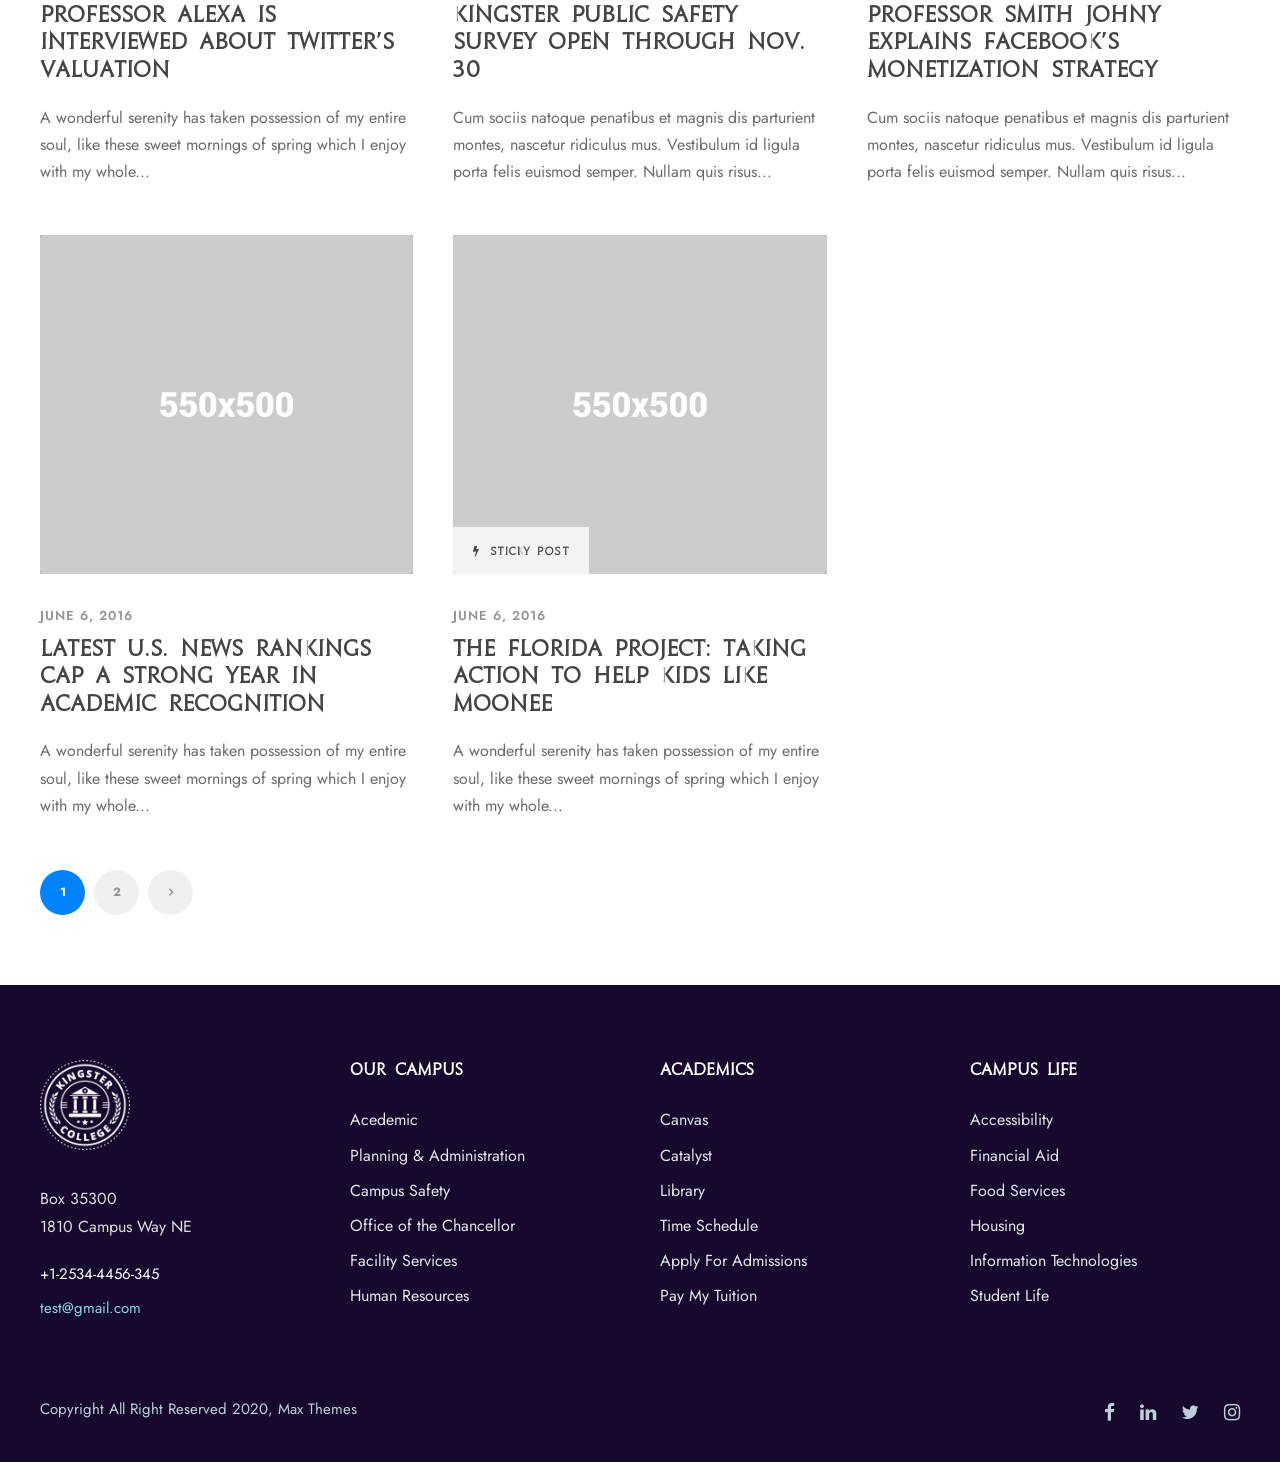
<file: college/blog-3-columns.html>
<!DOCTYPE html>
<html lang="en-US" class="no-js">

<head>
    <meta charset="UTF-8" />
    <meta name="viewport" content="width=device-width, initial-scale=1" />

    <title>Kingster &#8211; College &#8211; HTML Template</title>

    <link rel="stylesheet" href="css/common-skeleton.min.css?" type="text/css" media="all" />
    <link rel="stylesheet" href="css/tooltip.min.css" type="text/css" media="all" />
    <link rel="stylesheet" href="css/font-awesome.css" type="text/css" media="all" />
    <link rel="stylesheet" href="css/elegant-font.css" type="text/css" media="all" />
    <link rel="stylesheet" href="css/style.css" type="text/css" media="all" />
    <link rel="stylesheet" href="css/page-builder.css" type="text/css" media="all" />
    <link rel="stylesheet" href="plugins/revslider/public/assets/css/rs6.css" type="text/css" media="all" />
    <link rel="stylesheet" href="css/style-core.css" type="text/css" media="all" />
    <link rel="stylesheet" href="css/kingster-style-custom.css" type="text/css" media="all" />

    <link
        rel="stylesheet"
        id="gdlr-core-google-font-css"
        href="https://fonts.googleapis.com/css?family=Jost%3A100%2C200%2C300%2Cregular%2C500%2C600%2C700%2C800%2C900%2C100italic%2C200italic%2C300italic%2Citalic%2C500italic%2C600italic%2C700italic%2C800italic%2C900italic%7CMontserrat%3A100%2C100italic%2C200%2C200italic%2C300%2C300italic%2Cregular%2Citalic%2C500%2C500italic%2C600%2C600italic%2C700%2C700italic%2C800%2C800italic%2C900%2C900italic&amp;subset=cyrillic%2Clatin%2Clatin-ext%2Ccyrillic-ext%2Cvietnamese&amp;ver=5.5.1"
        type="text/css"
        media="all"
    />
    <link href="https://fonts.googleapis.com/css?family=Poppins:400%2C700%7CRoboto:400" rel="stylesheet" property="stylesheet" media="all" type="text/css" />

</head>

<body class="home page-template-default page page-id-6208 gdlr-core-body tribe-no-js kingster-body kingster-body-front kingster-full kingster-with-sticky-navigation kingster-sticky-navigation-no-logo kingster-blockquote-style-1 gdlr-core-link-to-lightbox" >
    <div class="kingster-mobile-header-wrap">
        <div class="kingster-mobile-header kingster-header-background kingster-style-slide kingster-sticky-mobile-navigation" id="kingster-mobile-header">
            <div class="kingster-mobile-header-container kingster-container clearfix">
                <div class="kingster-logo kingster-item-pdlr kingster-mobile-logo-center">
                    <div class="kingster-logo-inner">
                        <a class="" href="index.html"><img src="upload/logo-HP.png" alt="" width="200" height="200" title="logo HP" /></a>
                    </div>
                </div>
                <div class="kingster-mobile-menu-right">
                    <div class="kingster-main-menu-search" id="kingster-mobile-top-search"><i class="fa fa-search"></i></div>
                    <div class="kingster-top-search-wrap">
                        <div class="kingster-top-search-close"></div>

                        <div class="kingster-top-search-row">
                            <div class="kingster-top-search-cell">
                                <form role="search" method="get" class="search-form" action="#">
                                    <input type="text" class="search-field kingster-title-font" placeholder="Search..." value="" name="s" />
                                    <div class="kingster-top-search-submit"><i class="fa fa-search"></i></div>
                                    <input type="submit" class="search-submit" value="Search" />
                                    <div class="kingster-top-search-close"><i class="icon_close"></i></div>
                                    <input type="hidden" name="ref" value="course" /><input type="hidden" name="post_type" value="lp_course" />
                                </form>
                            </div>
                        </div>
                    </div>
                </div>
                <div class="kingster-mobile-menu-left">
                    <div class="kingster-mobile-menu">
                        <a class="kingster-mm-menu-button kingster-mobile-menu-button kingster-mobile-button-hamburger" href="#kingster-mobile-menu"><span></span></a>
                        <div class="kingster-mm-menu-wrap kingster-navigation-font" id="kingster-mobile-menu" data-slide="right">
                            <ul id="menu-main-navigation" class="m-menu">
                                <li class="menu-itemmenu-item-home current-menu-item page_item page-item-6208 current_page_item ">
                                    <a href="index.html" aria-current="page">Home</a>
                                </li>
                                <li class="menu-item menu-item-has-children ">
                                    <a href="#">Pages</a>
                                    <ul class="sub-menu">
                                        <li class="menu-item"><a href="about-us.html">About KU</a></li>
                                        <li class="menu-item"><a href="contact.html">Contact</a></li>
                                        <li class="menu-itemmenu-item-has-children ">
                                            <a href="portfolio-3-columns.html">Portfolio</a>
                                            <ul class="sub-menu">
                                                <li class="menu-item menu-item-has-children ">
                                                    <a>Portfolio Grid</a>
                                                    <ul class="sub-menu">
                                                        <li class="menu-item"><a href="portfolio-2-columns.html">Portfolio 2 Columns</a></li>
                                                        <li class="menu-item"><a href="portfolio-3-columns.html">Portfolio 3 Columns</a></li>
                                                        <li class="menu-item"><a href="portfolio-4-columns.html">Portfolio 4 Columns</a></li>
                                                        <li class="menu-item"><a href="portfolio-5-columns.html">Portfolio 5 Columns</a></li>
                                                    </ul>
                                                </li>
                                                <li class="menu-item menu-item-has-children ">
                                                    <a>Portfolio Masonry</a>
                                                    <ul class="sub-menu">
                                                        <li class="menu-item"><a href="portfolio-masonry-4-columns.html">Masonry 4 Columns</a></li>
                                                        <li class="menu-item"><a href="portfolio-masonry-3-columns.html">Masonry 3 Columns</a></li>
                                                        <li class="menu-item"><a href="portfolio-masonry-2-columns.html">Masonry 2 Columns</a></li>
                                                    </ul>
                                                </li>

                                                <li class="menu-item menu-item-has-children ">
                                                    <a>Portfolio Side Thumbnail</a>
                                                    <ul class="sub-menu">
                                                        <li class="menu-item"><a href="portfolio-left-large-thumbnail.html">Portfolio Left Large Thumbnail</a></li>
                                                        <li class="menu-item"><a href="portfolio-right-large-thumbnail.html">Portfolio Right Large Thumbnail</a></li>
                                                    </ul>
                                                </li>
                                            </ul>
                                        </li>
                                        <li class="menu-item"><a href="gallery.html">Gallery</a></li>
                                        <li class="menu-item"><a href="price-table.html">Price Table</a></li>
                                        <li class="menu-item"><a href="maintenance.html">Maintenance</a></li>
                                        <li class="menu-item"><a href="coming-soon.html">Coming Soon</a></li>
                                        <li class="menu-item "><a href="404.html">404 Page</a></li>
                                    </ul>
                                </li>
                                <li class="menu-itemmenu-item-has-children ">
                                    <a href="bachelor-of-science-in-business-administration.html">Academics</a>
                                    <ul class="sub-menu">
                                        <li class="menu-item menu-item-has-children ">
                                            <a>Undergraduate</a>
                                            <ul class="sub-menu">
                                                <li class="menu-item"><a href="bachelor-of-science-in-business-administration.html">Business Administration</a></li>
                                                <li class="menu-item"><a href="school-of-law.html">School Of Law</a></li>
                                                <li class="menu-item"><a href="engineering.html">Engineering</a></li>
                                                <li class="menu-item"><a href="medicine.html">Medicine</a></li>
                                                <li class="menu-item"><a href="art-science.html">Art &#038; Science</a></li>
                                            </ul>
                                        </li>
                                        <li class="menu-item menu-item-has-children ">
                                            <a href="#">Graduate Program</a>
                                            <ul class="sub-menu">
                                                <li class="menu-item"><a href="hospitality-management.html">Hospitality Management</a></li>
                                                <li class="menu-item"><a href="physics.html">Physics</a></li>
                                                <li class="menu-item "><a href="#">Chemistry</a></li>
                                                <li class="menu-item "><a href="#">Computer Science</a></li>
                                            </ul>
                                        </li>
                                        <li class="menu-item menu-item-has-children ">
                                            <a href="#">Resources</a>
                                            <ul class="sub-menu">
                                                <li class="menu-item"><a href="bachelor-of-science-in-business-administration.html">Department Page</a></li>
                                                <li class="menu-item"><a href="finance.html">Major Page</a></li>
                                                <li class="menu-item">
                                                    <a href="finance-faculty.html">Faculty Page</a>
                                                </li>
                                                <li class="menu-item "><a href="introduction-to-financial-accounting.html">Single Course</a></li>
                                            </ul>
                                        </li>
                                        <li class="menu-item "><a href="#">Logo</a></li>
                                    </ul>
                                </li>
                                <li class="menu-itemmenu-item-has-children ">
                                    <a href="apply-to-kingster.html">Admissions</a>
                                    <ul class="sub-menu">
                                        <li class="menu-item"><a href="apply-to-kingster.html">Apply To Kingster</a></li>
                                        <li class="menu-item"><a href="campus-tour.html">Campus Tour</a></li>
                                        <li class="menu-item"><a href="scholarships.html">Scholarships</a></li>
                                        <li class="menu-item"><a href="athletics.html">Athletics</a></li>
                                        <li class="menu-item"><a href="give-to-kingster.html">Give To Kingster</a></li>
                                        <li class="menu-item"><a href="alumni.html">Alumni</a></li>
                                        <li class="menu-item"><a href="event-calendar.html">Event Calendar</a></li>
                                    </ul>
                                </li>
                                <li class="menu-item menu-item-has-children ">
                                    <a href="#">Courses</a>
                                    <ul class="sub-menu">
                                        <li class="menu-item"><a href="course-list-1.html">Course List 1</a></li>
                                        <li class="menu-item"><a href="course-list-2.html">Course List 2</a></li>
                                    </ul>
                                </li>
                                <li class="menu-item"><a href="athletics.html">Athletics</a></li>
                                <li class="menu-item"><a href="university-life.html">University Life</a></li>
                                <li class="menu-itemmenu-item-has-children ">
                                    <a href="blog-full-right-sidebar-with-frame.html">Blog</a>
                                    <ul class="sub-menu">
                                        <li class="menu-item menu-item-has-children"><a href="blog-full-right-sidebar.html">Blog Full</a>
                                            <ul class="sub-menu">
                                                <li class="menu-item"><a href="blog-full-right-sidebar.html">Blog Full Right Sidebar</a></li>
                                                <li class="menu-item"><a href="blog-full-left-sidebar.html">Blog Full Left Sidebar</a></li>
                                                <li class="menu-item"><a href="blog-full-both-sidebar.html">Blog Full Both Sidebar</a></li>
                                            </ul>
                                        </li>
                                        <li class="menu-item menu-item-has-children"><a href="blog-grid-3-columns-no-space.html">Blog Grid</a>
                                            <ul class="sub-menu">
                                                <li class="menu-item"><a href="blog-grid-2-columns.html">Blog Grid 2 Columns</a></li>
                                                <li class="menu-item"><a href="blog-grid-3-columns.html">Blog Grid 3 Columns</a></li>
                                                <li class="menu-item"><a href="blog-grid-4-columns.html">Blog Grid 4 Columns</a></li>
                                            </ul>
                                        </li>
                                        <li class="menu-item"><a href="standard-post-type.html">Single Post</a></li>
                                    </ul>
                                </li>
                            </ul>
                        </div>
                    </div>
                </div>
            </div>
        </div>
    </div>
    <div class="kingster-body-outer-wrapper">
        <div class="kingster-body-wrapper clearfix kingster-with-transparent-header kingster-with-frame">
            <div class="kingster-header-background-transparent">
                <div class="kingster-top-bar">
                    <div class="kingster-top-bar-background"></div>
                    <div class="kingster-top-bar-container kingster-container">
                        <div class="kingster-top-bar-container-inner clearfix">
                            <div class="kingster-top-bar-left kingster-item-pdlr">
                                <a href="#" style="margin-right: 30px;">Campus</a><a href="#" style="margin-right: 30px;">Documentation</a><a href="#" style="margin-right: 30px;">Login</a>
                            </div>
                            <div class="kingster-top-bar-right kingster-item-pdlr">
                                <div class="kingster-top-bar-right-text"><span style="color: #8dd7e5; margin-right: 30px;">Phone: +1 212 946 2707</span><a href="#" style="margin-right: 0px;">Help Center</a></div>
                                <div class="kingster-top-bar-right-social">
                                    <a href="#" target="_blank" class="kingster-top-bar-social-icon" title="facebook"><i class="fa fa-facebook"></i></a>
                                    <a href="#" target="_blank" class="kingster-top-bar-social-icon" title="twitter"><i class="fa fa-twitter"></i></a>
                                    <a href="#" target="_blank" class="kingster-top-bar-social-icon" title="instagram"><i class="fa fa-instagram"></i></a>
                                </div>
                            </div>
                        </div>
                    </div>
                </div>
                <header class="kingster-header-wrap kingster-header-style-plain kingster-style-splitted-menu kingster-sticky-navigation kingster-style-slide clearfix" data-navigation-offset="75px">
                    <div class="kingster-header-background"></div>
                    <div class="kingster-header-container kingster-container">
                        <div class="kingster-header-container-inner clearfix">
                            <div class="kingster-navigation kingster-item-pdlr clearfix">
                                <div class="kingster-main-menu" id="kingster-main-menu">
                                    <ul id="menu-main-navigation-1" class="sf-menu">
                                        <li class="menu-itemmenu-item-home  kingster-normal-menu">
                                            <a href="index.html">Home</a>
                                        </li>
                                        <li class="menu-item menu-item-has-children kingster-normal-menu">
                                            <a href="#" class="sf-with-ul-pre">Pages</a>
                                            <ul class="sub-menu">
                                                <li class="menu-item" data-size="60"><a href="about-us.html">About KU</a></li>
                                                <li class="menu-item" data-size="60"><a href="contact.html">Contact</a></li>
                                                <li class="menu-itemmenu-item-has-children " data-size="60">
                                                    <a href="portfolio-3-columns.html" class="sf-with-ul-pre">Portfolio</a>
                                                    <ul class="sub-menu">
                                                        <li class="menu-item menu-item-has-children ">
                                                            <a class="sf-with-ul-pre">Portfolio Grid</a>
                                                            <ul class="sub-menu">
                                                                <li class="menu-item"><a href="portfolio-2-columns.html">Portfolio 2 Columns</a></li>
                                                                <li class="menu-item"><a href="portfolio-3-columns.html">Portfolio 3 Columns</a></li>
                                                                <li class="menu-item"><a href="portfolio-4-columns.html">Portfolio 4 Columns</a></li>
                                                                <li class="menu-item"><a href="portfolio-5-columns.html">Portfolio 5 Columns</a></li>
                                                            </ul>
                                                        </li>
                                                        <li class="menu-item menu-item-has-children ">
                                                            <a class="sf-with-ul-pre">Portfolio Masonry</a>
                                                            <ul class="sub-menu">
                                                                <li class="menu-item"><a href="portfolio-masonry-4-columns.html">Masonry 4 Columns</a></li>
                                                                <li class="menu-item"><a href="portfolio-masonry-3-columns.html">Masonry 3 Columns</a></li>
                                                                <li class="menu-item"><a href="portfolio-masonry-2-columns.html">Masonry 2 Columns</a></li>
                                                            </ul>
                                                        </li>
                                                        <li class="menu-item menu-item-has-children ">
                                                            <a class="sf-with-ul-pre">Portfolio Side Thumbnail</a>
                                                            <ul class="sub-menu">
                                                                <li class="menu-item">
                                                                    <a href="portfolio-left-large-thumbnail.html">Portfolio Left Large Thumbnail</a>
                                                                </li>
                                                                <li class="menu-item">
                                                                    <a href="portfolio-right-large-thumbnail.html">Portfolio Right Large Thumbnail</a>
                                                                </li>
                                                            </ul>
                                                        </li>
                                                    </ul>
                                                </li>
                                                <li class="menu-item" data-size="60"><a href="gallery.html">Gallery</a></li>
                                                <li class="menu-item" data-size="60"><a href="price-table.html">Price Table</a></li>
                                                <li class="menu-item" data-size="60"><a href="maintenance.html">Maintenance</a></li>
                                                <li class="menu-item" data-size="60"><a href="coming-soon.html">Coming Soon</a></li>
                                                <li class="menu-item " data-size="60"><a href="404.html">404 Page</a></li>
                                            </ul>
                                        </li>
                                        <li class="menu-itemmenu-item-has-children kingster-mega-menu">
                                            <a href="bachelor-of-science-in-business-administration.html" class="sf-with-ul-pre">Academics</a>
                                            <div class="sf-mega sf-mega-full" style="background-image: url('upload/mega-menu-bg.jpg'); background-position: bottom right; background-repeat: no-repeat;">
                                                <ul class="sub-menu">
                                                    <li class="menu-item menu-item-has-children " data-size="15">
                                                        <a class="sf-with-ul-pre">Undergraduate</a>
                                                        <ul class="sub-menu">
                                                            <li class="menu-item">
                                                                <a href="bachelor-of-science-in-business-administration.html">Business Administration</a>
                                                            </li>
                                                            <li class="menu-item"><a href="school-of-law.html">School Of Law</a></li>
                                                            <li class="menu-item"><a href="engineering.html">Engineering</a></li>
                                                            <li class="menu-item"><a href="medicine.html">Medicine</a></li>
                                                            <li class="menu-item"><a href="art-science.html">Art &#038; Science</a></li>
                                                        </ul>
                                                    </li>
                                                    <li class="menu-item menu-item-has-children " data-size="15">
                                                        <a href="#" class="sf-with-ul-pre">Graduate Program</a>
                                                        <ul class="sub-menu">
                                                            <li class="menu-item"><a href="hospitality-management.html">Hospitality Management</a></li>
                                                            <li class="menu-item"><a href="physics.html">Physics</a></li>
                                                            <li class="menu-item "><a href="#">Chemistry</a></li>
                                                            <li class="menu-item "><a href="#">Computer Science</a></li>
                                                        </ul>
                                                    </li>
                                                    <li class="menu-item menu-item-has-children " data-size="15">
                                                        <a href="#" class="sf-with-ul-pre">Resources</a>
                                                        <ul class="sub-menu">
                                                            <li class="menu-item"><a href="bachelor-of-science-in-business-administration.html">Department Page</a></li>
                                                            <li class="menu-item">
                                                                <a href="finance.html">Major Page</a>
                                                            </li>
                                                            <li class="menu-item">
                                                                <a href="finance-faculty.html">Faculty Page</a>
                                                            </li>
                                                            <li class="menu-item "><a href="introduction-to-financial-accounting.html">Single Course</a></li>
                                                        </ul>
                                                    </li>
                                                    <li class="menu-item " data-size="15">
                                                        <div class="kingster-mega-menu-section-content">
                                                            <img src="upload/menu-logo.png" style="margin-bottom: 13px;" alt="" /><br />
                                                            <span style="font-size: 14px; font-weight: 500;">Academic offerings include 95 majors, 86 minors, and more than 100 in-major specializations</span>
                                                        </div>
                                                    </li>
                                                </ul>
                                            </div>
                                        </li>
                                        <li class="menu-itemmenu-item-has-children  kingster-normal-menu">
                                            <a href="apply-to-kingster.html" class="sf-with-ul-pre">Admissions</a>
                                            <ul class="sub-menu">
                                                <li class="menu-item" data-size="60"><a href="apply-to-kingster.html">Apply To Kingster</a></li>
                                                <li class="menu-item" data-size="60"><a href="campus-tour.html">Campus Tour</a></li>
                                                <li class="menu-item" data-size="60"><a href="scholarships.html">Scholarships</a></li>
                                                <li class="menu-item" data-size="60"><a href="athletics.html">Athletics</a></li>
                                                <li class="menu-item" data-size="60"><a href="give-to-kingster.html">Give To Kingster</a></li>
                                                <li class="menu-item" data-size="60"><a href="alumni.html">Alumni</a></li>
                                                <li class="menu-item" data-size="60"><a href="event-calendar.html">Event Calendar</a></li>
                                            </ul>
                                        </li>
                                        <li class="kingster-center-nav-menu-item">
                                            <div class="kingster-logo kingster-item-pdlr">
                                                <div class="kingster-logo-inner">
                                                    <a class="" href="index.html"><img src="upload/logo-HP.png" alt="" width="200" height="200" title="logo HP" /></a>
                                                </div>
                                            </div>
                                        </li>
                                        <li class="menu-item menu-item-has-children  kingster-normal-menu">
                                            <a href="course-list-1.html" class="sf-with-ul-pre">Courses</a>
                                            <ul class="sub-menu">
                                                <li class="menu-item" data-size="60"><a href="course-list-1.html">Course List 1</a></li>
                                                <li class="menu-item" data-size="60"><a href="course-list-2.html">Course List 2</a></li>
                                            </ul>
                                        </li>
                                        <li class="menu-item kingster-normal-menu"><a href="athletics.html">Athletics</a></li>
                                        <li class="menu-item kingster-normal-menu"><a href="university-life.html">University Life</a></li>
                                        <li class="menu-itemmenu-item-has-children current-menu-item current_page_item kingster-normal-menu">
                                            <a href="blog-full-right-sidebar-with-frame.html" class="sf-with-ul-pre">Blog</a>
                                            <ul class="sub-menu">
                                                <li class="menu-itemmenu-item-has-children " data-size="60">
                                                    <a href="blog-full-right-sidebar-with-frame.html" class="sf-with-ul-pre">Blog Full</a>
                                                    <ul class="sub-menu">
                                                        <li class="menu-item"><a href="blog-full-right-sidebar.html">Blog Full Right Sidebar</a></li>
                                                        <li class="menu-item"><a href="blog-full-left-sidebar.html">Blog Full Left Sidebar</a></li>
                                                        <li class="menu-item"><a href="blog-full-both-sidebar.html">Blog Full Both Sidebar</a></li>
                                                    </ul>
                                                </li>
                                                <li class="menu-itemmenu-item-has-children " data-size="60">
                                                    <a href="blog-grid-3-columns-no-space.html" class="sf-with-ul-pre">Blog Grid</a>
                                                    <ul class="sub-menu">
                                                        <li class="menu-item"><a href="blog-grid-2-columns.html">Blog Grid 2 Columns</a></li>
                                                        <li class="menu-item"><a href="blog-grid-3-columns.html">Blog Grid 3 Columns</a></li>
                                                        <li class="menu-item"><a href="blog-grid-4-columns.html">Blog Grid 4 Columns</a></li>
                                                    </ul>
                                                </li>
                                                <li class="menu-itemmenu-item-has-children " data-size="60">
                                                    <a href="blog-3-columns-with-frame.html" class="sf-with-ul-pre">Blog Columns</a>
                                                    <ul class="sub-menu">
                                                        <li class="menu-item"><a href="blog-2-columns.html">Blog 2 Columns</a></li>
                                                        <li class="menu-item"><a href="blog-3-columns.html">Blog 3 Columns</a></li>
                                                        <li class="menu-item"><a href="blog-4-columns.html">Blog 4 Columns</a></li>
                                                    </ul>
                                                </li>
                                                <li class="menu-item"><a href="standard-post-type.html">Single Post</a></li>
                                            </ul>
                                        </li>
                                    </ul>
                                </div>
                                <div class="kingster-main-menu-right-wrap clearfix kingster-item-mglr kingster-navigation-top">
                                    <div class="kingster-main-menu-search" id="kingster-top-search"><i class="icon_search"></i></div>
                                    <div class="kingster-top-search-wrap">
                                        <div class="kingster-top-search-close"></div>

                                        <div class="kingster-top-search-row">
                                            <div class="kingster-top-search-cell">
                                                <form role="search" method="get" class="search-form" action="#">
                                                    <input type="text" class="search-field kingster-title-font" placeholder="Search..." value="" name="s" />
                                                    <div class="kingster-top-search-submit"><i class="fa fa-search"></i></div>
                                                    <input type="submit" class="search-submit" value="Search" />
                                                    <div class="kingster-top-search-close"><i class="icon_close"></i></div>
                                                    <input type="hidden" name="ref" value="course" /><input type="hidden" name="post_type" value="lp_course" />
                                                </form>
                                            </div>
                                        </div>
                                    </div>
                                </div>
                            </div>
                            <!-- kingster-navigation -->
                        </div>
                        <!-- kingster-header-inner -->
                    </div>
                    <!-- kingster-header-container -->
                </header>
                <!-- header -->
            </div>


            <div class="kingster-page-title-wrap kingster-style-medium kingster-left-align">
                <div class="kingster-header-transparent-substitute"></div>
                <div class="kingster-page-title-overlay"></div>
                <div class="kingster-page-title-container kingster-container">
                    <div class="kingster-page-title-content kingster-item-pdlr">
                        <div class="kingster-page-caption">News & Updates</div>
                        <h1 class="kingster-page-title">Blog 3 Columns</h1>
                    </div>
                </div>
            </div>
            
            <div class="kingster-page-wrapper" id="kingster-page-wrapper">
                <div class="gdlr-core-page-builder-body">
                    <div class="gdlr-core-pbf-section">
                        <div class="gdlr-core-pbf-section-container gdlr-core-container clearfix">
                            <div class="gdlr-core-pbf-element">
                                <div class="gdlr-core-blog-item gdlr-core-item-pdb clearfix gdlr-core-style-blog-column" style="padding-bottom: 40px;">
                                    <div class="gdlr-core-blog-item-holder gdlr-core-js-2 clearfix" data-layout="fitrows">
                                        <div class="gdlr-core-item-list gdlr-core-item-pdlr gdlr-core-column-20">
                                            <div class="gdlr-core-blog-grid">
                                                <div class="gdlr-core-blog-thumbnail gdlr-core-media-image gdlr-core-opacity-on-hover gdlr-core-zoom-on-hover">
                                                    <a href="#">
                                                        <img src="upload/3454568-1-550x500.jpg" alt="" width="550" height="500" title="3454568" />
                                                    </a>
                                                </div>
                                                <div class="gdlr-core-blog-grid-content-wrap">
                                                    <div class="gdlr-core-blog-info-wrapper gdlr-core-skin-divider">
                                                        <span class="gdlr-core-blog-info gdlr-core-blog-info-font gdlr-core-skin-caption gdlr-core-blog-info-date"><a href="#">June 6, 2016</a></span>
                                                    </div>
                                                    <h3 class="gdlr-core-blog-title gdlr-core-skin-title" style="font-size: 23px; font-weight: 700; letter-spacing: 0px;">
                                                        <a href="#">The Forum hosts a discussion with Niall Ferguson</a>
                                                    </h3>
                                                    <div class="gdlr-core-blog-content clearfix">
                                                        A wonderful serenity has taken possession of my entire soul, like these sweet mornings of spring which I enjoy with my whole...
                                                        <div class="clear"></div>
                                                    </div>
                                                </div>
                                            </div>
                                        </div>
                                        <div class="gdlr-core-item-list gdlr-core-item-pdlr gdlr-core-column-20">
                                            <div class="gdlr-core-blog-grid">
                                                <div class="gdlr-core-blog-thumbnail gdlr-core-media-image gdlr-core-opacity-on-hover gdlr-core-zoom-on-hover">
                                                    <a href="#">
                                                        <img src="upload/shutterstock_62838724-550x500.jpg" alt="" width="550" height="500" title="shutterstock_62838724" />
                                                    </a>
                                                </div>
                                                <div class="gdlr-core-blog-grid-content-wrap">
                                                    <div class="gdlr-core-blog-info-wrapper gdlr-core-skin-divider">
                                                        <span class="gdlr-core-blog-info gdlr-core-blog-info-font gdlr-core-skin-caption gdlr-core-blog-info-date"><a href="#">June 6, 2016</a></span>
                                                    </div>
                                                    <h3 class="gdlr-core-blog-title gdlr-core-skin-title" style="font-size: 23px; font-weight: 700; letter-spacing: 0px;">
                                                        <a href="#">Can Biology and Chemistry work to save the world?</a>
                                                    </h3>
                                                    <div class="gdlr-core-blog-content clearfix">
                                                        A wonderful serenity has taken possession of my entire soul, like these sweet mornings of spring which I enjoy with my whole...
                                                        <div class="clear"></div>
                                                    </div>
                                                </div>
                                            </div>
                                        </div>
                                        <div class="gdlr-core-item-list gdlr-core-item-pdlr gdlr-core-column-20">
                                            <div class="gdlr-core-blog-grid">
                                                <div class="gdlr-core-blog-thumbnail gdlr-core-media-image gdlr-core-opacity-on-hover gdlr-core-zoom-on-hover">
                                                    <a href="#">
                                                        <img src="upload/shutterstock_1102460810-550x500.jpg" alt="" width="550" height="500" title="shutterstock_1102460810" />
                                                    </a>
                                                </div>
                                                <div class="gdlr-core-blog-grid-content-wrap">
                                                    <div class="gdlr-core-blog-info-wrapper gdlr-core-skin-divider">
                                                        <span class="gdlr-core-blog-info gdlr-core-blog-info-font gdlr-core-skin-caption gdlr-core-blog-info-date"><a href="#">June 6, 2016</a></span>
                                                    </div>
                                                    <h3 class="gdlr-core-blog-title gdlr-core-skin-title" style="font-size: 23px; font-weight: 700; letter-spacing: 0px;">
                                                        <a href="#">Professor Tom comments on voluntary recalls by snack brands</a>
                                                    </h3>
                                                    <div class="gdlr-core-blog-content clearfix">
                                                        A wonderful serenity has taken possession of my entire soul, like these sweet mornings of spring which I enjoy with my whole...
                                                        <div class="clear"></div>
                                                    </div>
                                                </div>
                                            </div>
                                        </div>
                                        <div class="gdlr-core-item-list gdlr-core-item-pdlr gdlr-core-column-20">
                                            <div class="gdlr-core-blog-grid">
                                                <div class="gdlr-core-blog-thumbnail gdlr-core-media-image gdlr-core-opacity-on-hover gdlr-core-zoom-on-hover">
                                                    <a href="#">
                                                        <img src="upload/iStock-1093522584-550x500.jpg" alt="" width="550" height="500" title="iStock-1093522584" />
                                                    </a>
                                                </div>
                                                <div class="gdlr-core-blog-grid-content-wrap">
                                                    <div class="gdlr-core-blog-info-wrapper gdlr-core-skin-divider">
                                                        <span class="gdlr-core-blog-info gdlr-core-blog-info-font gdlr-core-skin-caption gdlr-core-blog-info-date"><a href="#">June 6, 2016</a></span>
                                                    </div>
                                                    <h3 class="gdlr-core-blog-title gdlr-core-skin-title" style="font-size: 23px; font-weight: 700; letter-spacing: 0px;">
                                                        <a href="#">Professor Alexa is interviewed about Twitter&#8217;s valuation</a>
                                                    </h3>
                                                    <div class="gdlr-core-blog-content clearfix">
                                                        A wonderful serenity has taken possession of my entire soul, like these sweet mornings of spring which I enjoy with my whole...
                                                        <div class="clear"></div>
                                                    </div>
                                                </div>
                                            </div>
                                        </div>
                                        <div class="gdlr-core-item-list gdlr-core-item-pdlr gdlr-core-column-20">
                                            <div class="gdlr-core-blog-grid">
                                                <div class="gdlr-core-blog-thumbnail gdlr-core-media-image gdlr-core-opacity-on-hover gdlr-core-zoom-on-hover">
                                                    <a href="#">
                                                        <img src="upload/iStock-539246041-550x500.jpg" alt="" width="550" height="500" title="iStock-539246041" />
                                                    </a>
                                                </div>
                                                <div class="gdlr-core-blog-grid-content-wrap">
                                                    <div class="gdlr-core-blog-info-wrapper gdlr-core-skin-divider">
                                                        <span class="gdlr-core-blog-info gdlr-core-blog-info-font gdlr-core-skin-caption gdlr-core-blog-info-date"><a href="#">June 6, 2016</a></span>
                                                    </div>
                                                    <h3 class="gdlr-core-blog-title gdlr-core-skin-title" style="font-size: 23px; font-weight: 700; letter-spacing: 0px;">
                                                        <a href="#">Kingster Public Safety Survey open through Nov. 30</a>
                                                    </h3>
                                                    <div class="gdlr-core-blog-content clearfix">
                                                        Cum sociis natoque penatibus et magnis dis parturient montes, nascetur ridiculus mus. Vestibulum id ligula porta felis euismod semper. Nullam quis risus...
                                                        <div class="clear"></div>
                                                    </div>
                                                </div>
                                            </div>
                                        </div>
                                        <div class="gdlr-core-item-list gdlr-core-item-pdlr gdlr-core-column-20">
                                            <div class="gdlr-core-blog-grid">
                                                <div class="gdlr-core-blog-thumbnail gdlr-core-media-image gdlr-core-opacity-on-hover gdlr-core-zoom-on-hover">
                                                    <a href="#">
                                                        <img src="upload/iStock-896458598-550x500.jpg" alt="" width="550" height="500" title="iStock-896458598" />
                                                    </a>
                                                </div>
                                                <div class="gdlr-core-blog-grid-content-wrap">
                                                    <div class="gdlr-core-blog-info-wrapper gdlr-core-skin-divider">
                                                        <span class="gdlr-core-blog-info gdlr-core-blog-info-font gdlr-core-skin-caption gdlr-core-blog-info-date"><a href="#">June 6, 2016</a></span>
                                                    </div>
                                                    <h3 class="gdlr-core-blog-title gdlr-core-skin-title" style="font-size: 23px; font-weight: 700; letter-spacing: 0px;">
                                                        <a href="#">Professor Smith Johny explains Facebook&#8217;s monetization strategy</a>
                                                    </h3>
                                                    <div class="gdlr-core-blog-content clearfix">
                                                        Cum sociis natoque penatibus et magnis dis parturient montes, nascetur ridiculus mus. Vestibulum id ligula porta felis euismod semper. Nullam quis risus...
                                                        <div class="clear"></div>
                                                    </div>
                                                </div>
                                            </div>
                                        </div>
                                        <div class="gdlr-core-item-list gdlr-core-item-pdlr gdlr-core-column-20">
                                            <div class="gdlr-core-blog-grid">
                                                <div class="gdlr-core-blog-thumbnail gdlr-core-media-image gdlr-core-opacity-on-hover gdlr-core-zoom-on-hover">
                                                    <a href="#">
                                                        <img src="upload/shutterstock_519924262-550x500.jpg" alt="" width="550" height="500" title="shutterstock_519924262" />
                                                    </a>
                                                </div>
                                                <div class="gdlr-core-blog-grid-content-wrap">
                                                    <div class="gdlr-core-blog-info-wrapper gdlr-core-skin-divider">
                                                        <span class="gdlr-core-blog-info gdlr-core-blog-info-font gdlr-core-skin-caption gdlr-core-blog-info-date"><a href="#">June 6, 2016</a></span>
                                                    </div>
                                                    <h3 class="gdlr-core-blog-title gdlr-core-skin-title" style="font-size: 23px; font-weight: 700; letter-spacing: 0px;">
                                                        <a href="#">Latest U.S. News Rankings Cap a Strong Year in Academic Recognition</a>
                                                    </h3>
                                                    <div class="gdlr-core-blog-content clearfix">
                                                        A wonderful serenity has taken possession of my entire soul, like these sweet mornings of spring which I enjoy with my whole...
                                                        <div class="clear"></div>
                                                    </div>
                                                </div>
                                            </div>
                                        </div>
                                        <div class="gdlr-core-item-list gdlr-core-item-pdlr gdlr-core-column-20">
                                            <div class="gdlr-core-blog-grid">
                                                <div class="gdlr-core-blog-thumbnail gdlr-core-media-image gdlr-core-opacity-on-hover gdlr-core-zoom-on-hover">
                                                    <a href="#">
                                                        <img src="upload/shutterstock_106223549-550x500.jpg" alt="" width="550" height="500" title="shutterstock_106223549" />
                                                        <div class="gdlr-core-sticky-banner gdlr-core-title-font"><i class="fa fa-bolt"></i>Sticky Post</div>
                                                    </a>
                                                </div>
                                                <div class="gdlr-core-blog-grid-content-wrap">
                                                    <div class="gdlr-core-blog-info-wrapper gdlr-core-skin-divider">
                                                        <span class="gdlr-core-blog-info gdlr-core-blog-info-font gdlr-core-skin-caption gdlr-core-blog-info-date"><a href="#">June 6, 2016</a></span>
                                                    </div>
                                                    <h3 class="gdlr-core-blog-title gdlr-core-skin-title" style="font-size: 23px; font-weight: 700; letter-spacing: 0px;">
                                                        <a href="#">The Florida Project: Taking Action to Help Kids Like Moonee</a>
                                                    </h3>
                                                    <div class="gdlr-core-blog-content clearfix">
                                                        A wonderful serenity has taken possession of my entire soul, like these sweet mornings of spring which I enjoy with my whole...
                                                        <div class="clear"></div>
                                                    </div>
                                                </div>
                                            </div>
                                        </div>
                                    </div>
                                    <div class="gdlr-core-pagination gdlr-core-style-circle gdlr-core-left-align gdlr-core-item-pdlr">
                                        <span aria-current="page" class="page-numbers current">1</span>
                                        <a class="page-numbers" href="#">2</a>
                                        <a class="next page-numbers" href="#"></a>
                                    </div>
                                </div>
                            </div>
                        </div>
                    </div>
                </div>
            </div>



            <footer class="kingster-no-title-divider">
                <div class="kingster-footer-wrapper">
                    <div class="kingster-footer-container kingster-container clearfix">
                        <div class="kingster-footer-column kingster-item-pdlr kingster-column-15">
                            <div id="text-2" class="widget widget_text kingster-widget">
                                <div class="textwidget">
                                    <p>
                                        <img src="upload/logo-HP.png" alt="" width="90" /><br />
                                        <span class="gdlr-core-space-shortcode" style="margin-top: 0px;"></span><br />
                                        Box 35300<br />
                                        1810 Campus Way NE
                                    </p>
                                    <p>
                                        <span style="font-size: 15px; color: #ffffff;">+1-2534-4456-345</span><br />
                                        <span class="gdlr-core-space-shortcode" style="margin-top: -20px;"></span><br />
                                        <a style="font-size: 15px; color: #8dd7e5;" href="#">
                                            <span class="__cf_email__">test@gmail.com</span>
                                        </a>
                                    </p>
                                </div>
                            </div>
                        </div>
                        <div class="kingster-footer-column kingster-item-pdlr kingster-column-15">
                            <div id="gdlr-core-custom-menu-widget-2" class="widget widget_gdlr-core-custom-menu-widget kingster-widget">
                                <h3 class="kingster-widget-title">Our Campus</h3>
                                <span class="clear"></span>
                                <div class="menu-our-campus-container">
                                    <ul id="menu-our-campus" class="gdlr-core-custom-menu-widget gdlr-core-menu-style-plain">
                                        <li class="menu-item  kingster-normal-menu"><a href="#">Acedemic</a></li>
                                        <li class="menu-item  kingster-normal-menu"><a href="#">Planning &#038; Administration</a></li>
                                        <li class="menu-item  kingster-normal-menu"><a href="#">Campus Safety</a></li>
                                        <li class="menu-item  kingster-normal-menu"><a href="#">Office of the Chancellor</a></li>
                                        <li class="menu-item  kingster-normal-menu"><a href="#">Facility Services</a></li>
                                        <li class="menu-item  kingster-normal-menu"><a href="#">Human Resources</a></li>
                                    </ul>
                                </div>
                            </div>
                        </div>
                        <div class="kingster-footer-column kingster-item-pdlr kingster-column-15">
                            <div id="gdlr-core-custom-menu-widget-4" class="widget widget_gdlr-core-custom-menu-widget kingster-widget">
                                <h3 class="kingster-widget-title">Academics</h3>
                                <span class="clear"></span>
                                <div class="menu-academics-container">
                                    <ul id="menu-academics" class="gdlr-core-custom-menu-widget gdlr-core-menu-style-plain">
                                        <li class="menu-item  kingster-normal-menu"><a href="#">Canvas</a></li>
                                        <li class="menu-item  kingster-normal-menu"><a href="#">Catalyst</a></li>
                                        <li class="menu-item  kingster-normal-menu"><a href="#">Library</a></li>
                                        <li class="menu-item  kingster-normal-menu"><a href="#">Time Schedule</a></li>
                                        <li class="menu-item  kingster-normal-menu"><a href="#">Apply For Admissions</a></li>
                                        <li class="menu-item  kingster-normal-menu"><a href="#">Pay My Tuition</a></li>
                                    </ul>
                                </div>
                            </div>
                        </div>
                        <div class="kingster-footer-column kingster-item-pdlr kingster-column-15">
                            <div id="gdlr-core-custom-menu-widget-3" class="widget widget_gdlr-core-custom-menu-widget kingster-widget">
                                <h3 class="kingster-widget-title">Campus Life</h3>
                                <span class="clear"></span>
                                <div class="menu-campus-life-container">
                                    <ul id="menu-campus-life" class="gdlr-core-custom-menu-widget gdlr-core-menu-style-plain">
                                        <li class="menu-item  kingster-normal-menu"><a href="#">Accessibility</a></li>
                                        <li class="menu-item  kingster-normal-menu"><a href="#">Financial Aid</a></li>
                                        <li class="menu-item  kingster-normal-menu"><a href="#">Food Services</a></li>
                                        <li class="menu-item  kingster-normal-menu"><a href="#">Housing</a></li>
                                        <li class="menu-item  kingster-normal-menu"><a href="#">Information Technologies</a></li>
                                        <li class="menu-item  kingster-normal-menu"><a href="#">Student Life</a></li>
                                    </ul>
                                </div>
                            </div>
                        </div>
                    </div>
                </div>
                <div class="kingster-copyright-wrapper">
                    <div class="kingster-copyright-container kingster-container clearfix">
                        <div class="kingster-copyright-left kingster-item-pdlr">Copyright All Right Reserved 2020, Max Themes</div>
                        <div class="kingster-copyright-right kingster-item-pdlr">
                            <div class="gdlr-core-social-network-item gdlr-core-item-pdb gdlr-core-none-align" style="padding-bottom: 0px;">
                                <a href="#" target="_blank" class="gdlr-core-social-network-icon" title="facebook"><i class="fa fa-facebook"></i></a>
                                <a href="#" target="_blank" class="gdlr-core-social-network-icon" title="linkedin"><i class="fa fa-linkedin"></i></a>
                                <a href="#" target="_blank" class="gdlr-core-social-network-icon" title="twitter"><i class="fa fa-twitter"></i></a>
                                <a href="#" target="_blank" class="gdlr-core-social-network-icon" title="instagram"><i class="fa fa-instagram"></i></a>
                            </div>
                        </div>
                    </div>
                </div>
            </footer>
        </div>
    </div>



    <script src="js/jquery/jquery.js" id="jquery-core-js"></script>
    <script src="js/kingster-learnpress.js" id="kingster-learnpress-js"></script>
    <script>
        ( function ( body ) {
            'use strict';
            body.className = body.className.replace( /\btribe-no-js\b/, 'tribe-js' );
        } )( document.body );
    </script>
    <script>
        /* <![CDATA[ */var tribe_l10n_datatables = {"aria":{"sort_ascending":": activate to sort column ascending","sort_descending":": activate to sort column descending"},"length_menu":"Show _MENU_ entries","empty_table":"No data available in table","info":"Showing _START_ to _END_ of _TOTAL_ entries","info_empty":"Showing 0 to 0 of 0 entries","info_filtered":"(filtered from _MAX_ total entries)","zero_records":"No matching records found","search":"Search:","all_selected_text":"All items on this page were selected. ","select_all_link":"Select all pages","clear_selection":"Clear Selection.","pagination":{"all":"All","next":"Next","previous":"Previous"},"select":{"rows":{"0":"","_":": Selected %d rows","1":": Selected 1 row"}},"datepicker":{"dayNames":["Sunday","Monday","Tuesday","Wednesday","Thursday","Friday","Saturday"],"dayNamesShort":["Sun","Mon","Tue","Wed","Thu","Fri","Sat"],"dayNamesMin":["S","M","T","W","T","F","S"],"monthNames":["January","February","March","April","May","June","July","August","September","October","November","December"],"monthNamesShort":["January","February","March","April","May","June","July","August","September","October","November","December"],"monthNamesMin":["Jan","Feb","Mar","Apr","May","Jun","Jul","Aug","Sep","Oct","Nov","Dec"],"nextText":"Next","prevText":"Prev","currentText":"Today","closeText":"Done","today":"Today","clear":"Clear"}};/* ]]> */
    </script>
    <script src="js/script.js" id="gdlr-core-plugin-js"></script>
    <script id="gdlr-core-page-builder-js-extra">
        /* <![CDATA[ */
        var gdlr_core_pbf = {"admin":"","video":{"width":"640","height":"360"},"ajax_url":"#"};
        /* ]]> */
    </script>
    <script src="js/page-builder.js" id="gdlr-core-page-builder-js"></script>
    <script src="js/jquery/ui/effect.min.js" id="jquery-effects-core-js"></script>
    <script id="kingster-script-core-js-extra">
        /* <![CDATA[ */
        var kingster_script_core = {"home_url":"index.html"};
        /* ]]> */
    </script>
    <script src="js/script-core.js" id="kingster-script-core-js"></script>
    <script type='text/javascript' src='js/isotope.js'></script>
</body>
</html>
</file>
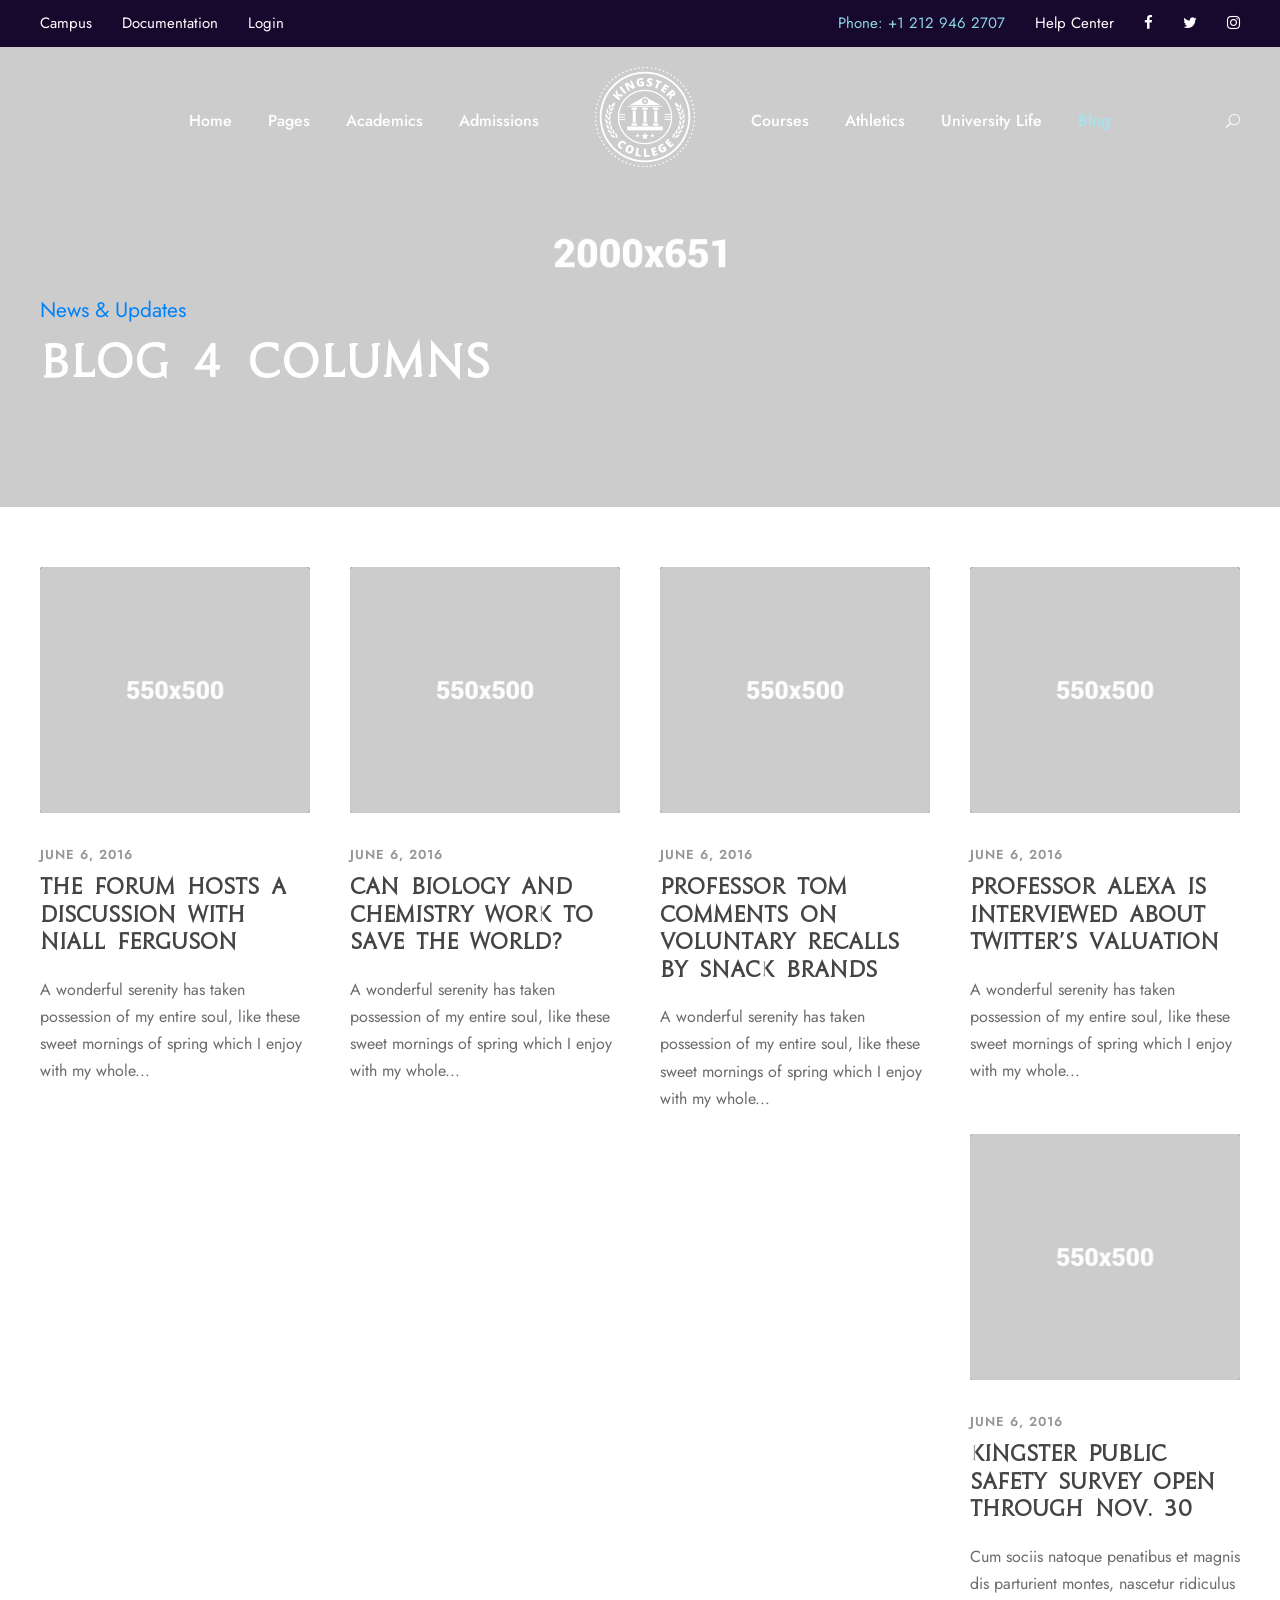
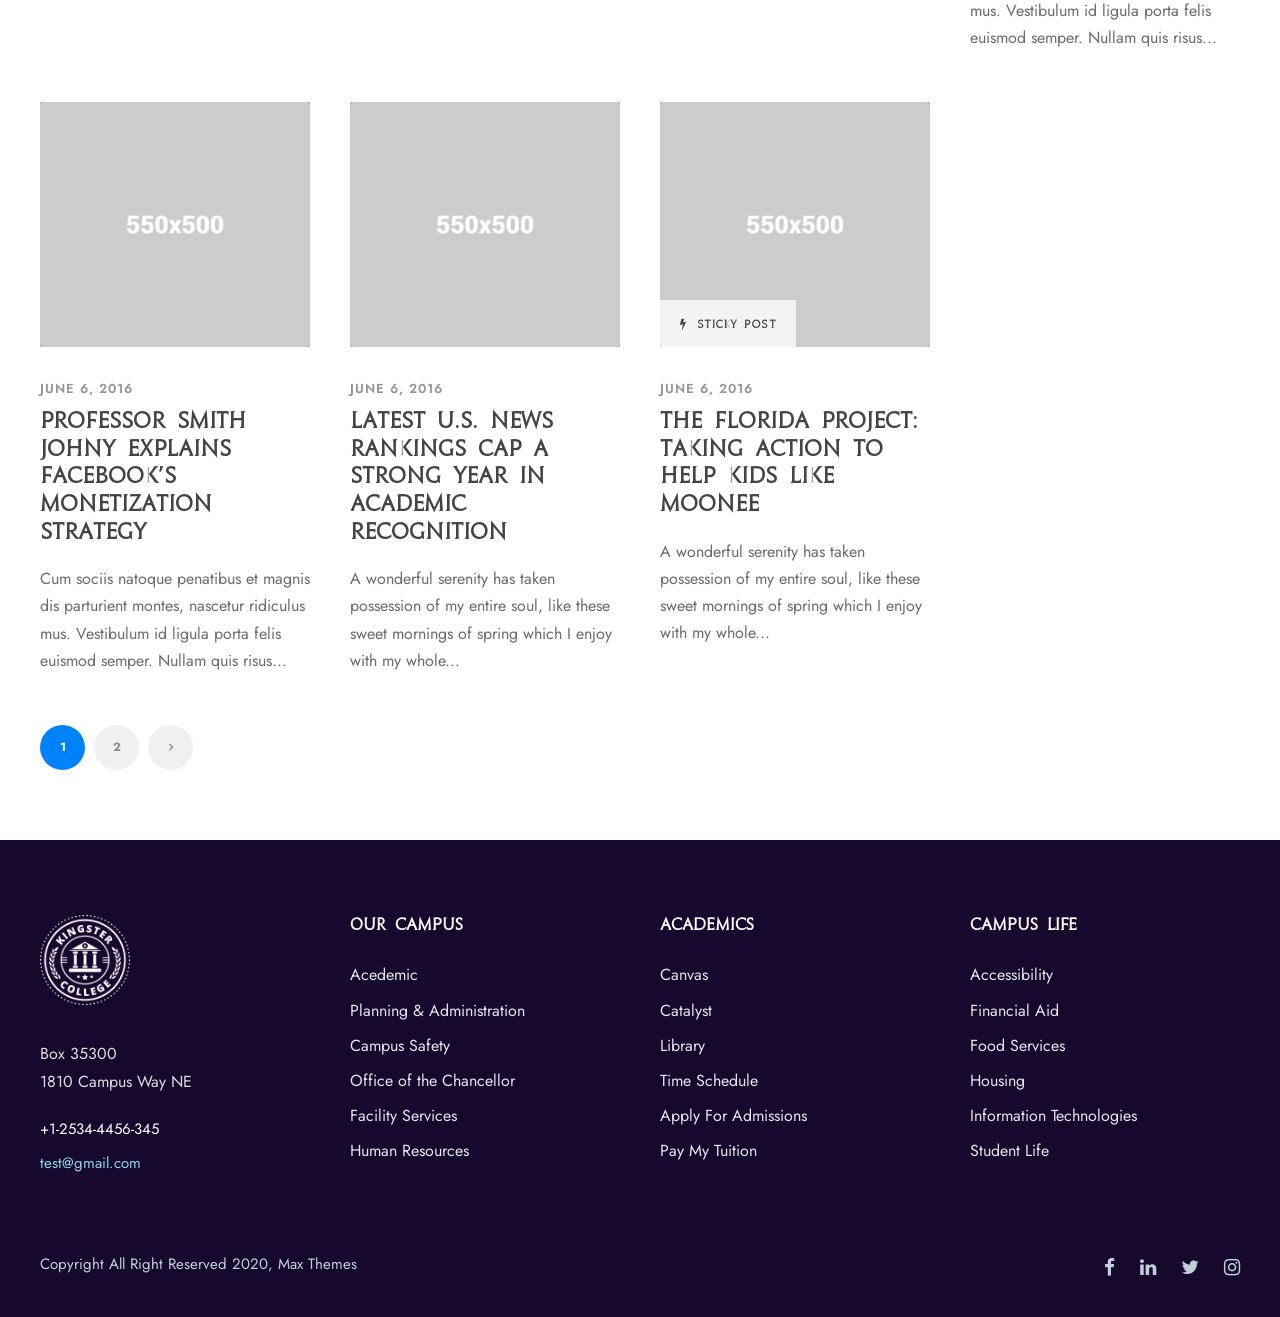
<file: college/blog-4-columns.html>
<!DOCTYPE html>
<html lang="en-US" class="no-js">

<head>
    <meta charset="UTF-8" />
    <meta name="viewport" content="width=device-width, initial-scale=1" />

    <title>Kingster &#8211; College &#8211; HTML Template</title>

    <link rel="stylesheet" href="css/common-skeleton.min.css?" type="text/css" media="all" />
    <link rel="stylesheet" href="css/tooltip.min.css" type="text/css" media="all" />
    <link rel="stylesheet" href="css/font-awesome.css" type="text/css" media="all" />
    <link rel="stylesheet" href="css/elegant-font.css" type="text/css" media="all" />
    <link rel="stylesheet" href="css/style.css" type="text/css" media="all" />
    <link rel="stylesheet" href="css/page-builder.css" type="text/css" media="all" />
    <link rel="stylesheet" href="plugins/revslider/public/assets/css/rs6.css" type="text/css" media="all" />
    <link rel="stylesheet" href="css/style-core.css" type="text/css" media="all" />
    <link rel="stylesheet" href="css/kingster-style-custom.css" type="text/css" media="all" />

    <link
        rel="stylesheet"
        id="gdlr-core-google-font-css"
        href="https://fonts.googleapis.com/css?family=Jost%3A100%2C200%2C300%2Cregular%2C500%2C600%2C700%2C800%2C900%2C100italic%2C200italic%2C300italic%2Citalic%2C500italic%2C600italic%2C700italic%2C800italic%2C900italic%7CMontserrat%3A100%2C100italic%2C200%2C200italic%2C300%2C300italic%2Cregular%2Citalic%2C500%2C500italic%2C600%2C600italic%2C700%2C700italic%2C800%2C800italic%2C900%2C900italic&amp;subset=cyrillic%2Clatin%2Clatin-ext%2Ccyrillic-ext%2Cvietnamese&amp;ver=5.5.1"
        type="text/css"
        media="all"
    />
    <link href="https://fonts.googleapis.com/css?family=Poppins:400%2C700%7CRoboto:400" rel="stylesheet" property="stylesheet" media="all" type="text/css" />

</head>

<body class="home page-template-default page page-id-6208 gdlr-core-body tribe-no-js kingster-body kingster-body-front kingster-full kingster-with-sticky-navigation kingster-sticky-navigation-no-logo kingster-blockquote-style-1 gdlr-core-link-to-lightbox" >
    <div class="kingster-mobile-header-wrap">
        <div class="kingster-mobile-header kingster-header-background kingster-style-slide kingster-sticky-mobile-navigation" id="kingster-mobile-header">
            <div class="kingster-mobile-header-container kingster-container clearfix">
                <div class="kingster-logo kingster-item-pdlr kingster-mobile-logo-center">
                    <div class="kingster-logo-inner">
                        <a class="" href="index.html"><img src="upload/logo-HP.png" alt="" width="200" height="200" title="logo HP" /></a>
                    </div>
                </div>
                <div class="kingster-mobile-menu-right">
                    <div class="kingster-main-menu-search" id="kingster-mobile-top-search"><i class="fa fa-search"></i></div>
                    <div class="kingster-top-search-wrap">
                        <div class="kingster-top-search-close"></div>

                        <div class="kingster-top-search-row">
                            <div class="kingster-top-search-cell">
                                <form role="search" method="get" class="search-form" action="#">
                                    <input type="text" class="search-field kingster-title-font" placeholder="Search..." value="" name="s" />
                                    <div class="kingster-top-search-submit"><i class="fa fa-search"></i></div>
                                    <input type="submit" class="search-submit" value="Search" />
                                    <div class="kingster-top-search-close"><i class="icon_close"></i></div>
                                    <input type="hidden" name="ref" value="course" /><input type="hidden" name="post_type" value="lp_course" />
                                </form>
                            </div>
                        </div>
                    </div>
                </div>
                <div class="kingster-mobile-menu-left">
                    <div class="kingster-mobile-menu">
                        <a class="kingster-mm-menu-button kingster-mobile-menu-button kingster-mobile-button-hamburger" href="#kingster-mobile-menu"><span></span></a>
                        <div class="kingster-mm-menu-wrap kingster-navigation-font" id="kingster-mobile-menu" data-slide="right">
                            <ul id="menu-main-navigation" class="m-menu">
                                <li class="menu-itemmenu-item-home current-menu-item page_item page-item-6208 current_page_item ">
                                    <a href="index.html" aria-current="page">Home</a>
                                </li>
                                <li class="menu-item menu-item-has-children ">
                                    <a href="#">Pages</a>
                                    <ul class="sub-menu">
                                        <li class="menu-item"><a href="about-us.html">About KU</a></li>
                                        <li class="menu-item"><a href="contact.html">Contact</a></li>
                                        <li class="menu-itemmenu-item-has-children ">
                                            <a href="portfolio-3-columns.html">Portfolio</a>
                                            <ul class="sub-menu">
                                                <li class="menu-item menu-item-has-children ">
                                                    <a>Portfolio Grid</a>
                                                    <ul class="sub-menu">
                                                        <li class="menu-item"><a href="portfolio-2-columns.html">Portfolio 2 Columns</a></li>
                                                        <li class="menu-item"><a href="portfolio-3-columns.html">Portfolio 3 Columns</a></li>
                                                        <li class="menu-item"><a href="portfolio-4-columns.html">Portfolio 4 Columns</a></li>
                                                        <li class="menu-item"><a href="portfolio-5-columns.html">Portfolio 5 Columns</a></li>
                                                    </ul>
                                                </li>
                                                <li class="menu-item menu-item-has-children ">
                                                    <a>Portfolio Masonry</a>
                                                    <ul class="sub-menu">
                                                        <li class="menu-item"><a href="portfolio-masonry-4-columns.html">Masonry 4 Columns</a></li>
                                                        <li class="menu-item"><a href="portfolio-masonry-3-columns.html">Masonry 3 Columns</a></li>
                                                        <li class="menu-item"><a href="portfolio-masonry-2-columns.html">Masonry 2 Columns</a></li>
                                                    </ul>
                                                </li>

                                                <li class="menu-item menu-item-has-children ">
                                                    <a>Portfolio Side Thumbnail</a>
                                                    <ul class="sub-menu">
                                                        <li class="menu-item"><a href="portfolio-left-large-thumbnail.html">Portfolio Left Large Thumbnail</a></li>
                                                        <li class="menu-item"><a href="portfolio-right-large-thumbnail.html">Portfolio Right Large Thumbnail</a></li>
                                                    </ul>
                                                </li>
                                            </ul>
                                        </li>
                                        <li class="menu-item"><a href="gallery.html">Gallery</a></li>
                                        <li class="menu-item"><a href="price-table.html">Price Table</a></li>
                                        <li class="menu-item"><a href="maintenance.html">Maintenance</a></li>
                                        <li class="menu-item"><a href="coming-soon.html">Coming Soon</a></li>
                                        <li class="menu-item "><a href="404.html">404 Page</a></li>
                                    </ul>
                                </li>
                                <li class="menu-itemmenu-item-has-children ">
                                    <a href="bachelor-of-science-in-business-administration.html">Academics</a>
                                    <ul class="sub-menu">
                                        <li class="menu-item menu-item-has-children ">
                                            <a>Undergraduate</a>
                                            <ul class="sub-menu">
                                                <li class="menu-item"><a href="bachelor-of-science-in-business-administration.html">Business Administration</a></li>
                                                <li class="menu-item"><a href="school-of-law.html">School Of Law</a></li>
                                                <li class="menu-item"><a href="engineering.html">Engineering</a></li>
                                                <li class="menu-item"><a href="medicine.html">Medicine</a></li>
                                                <li class="menu-item"><a href="art-science.html">Art &#038; Science</a></li>
                                            </ul>
                                        </li>
                                        <li class="menu-item menu-item-has-children ">
                                            <a href="#">Graduate Program</a>
                                            <ul class="sub-menu">
                                                <li class="menu-item"><a href="hospitality-management.html">Hospitality Management</a></li>
                                                <li class="menu-item"><a href="physics.html">Physics</a></li>
                                                <li class="menu-item "><a href="#">Chemistry</a></li>
                                                <li class="menu-item "><a href="#">Computer Science</a></li>
                                            </ul>
                                        </li>
                                        <li class="menu-item menu-item-has-children ">
                                            <a href="#">Resources</a>
                                            <ul class="sub-menu">
                                                <li class="menu-item"><a href="bachelor-of-science-in-business-administration.html">Department Page</a></li>
                                                <li class="menu-item"><a href="finance.html">Major Page</a></li>
                                                <li class="menu-item">
                                                    <a href="finance-faculty.html">Faculty Page</a>
                                                </li>
                                                <li class="menu-item "><a href="introduction-to-financial-accounting.html">Single Course</a></li>
                                            </ul>
                                        </li>
                                        <li class="menu-item "><a href="#">Logo</a></li>
                                    </ul>
                                </li>
                                <li class="menu-itemmenu-item-has-children ">
                                    <a href="apply-to-kingster.html">Admissions</a>
                                    <ul class="sub-menu">
                                        <li class="menu-item"><a href="apply-to-kingster.html">Apply To Kingster</a></li>
                                        <li class="menu-item"><a href="campus-tour.html">Campus Tour</a></li>
                                        <li class="menu-item"><a href="scholarships.html">Scholarships</a></li>
                                        <li class="menu-item"><a href="athletics.html">Athletics</a></li>
                                        <li class="menu-item"><a href="give-to-kingster.html">Give To Kingster</a></li>
                                        <li class="menu-item"><a href="alumni.html">Alumni</a></li>
                                        <li class="menu-item"><a href="event-calendar.html">Event Calendar</a></li>
                                    </ul>
                                </li>
                                <li class="menu-item menu-item-has-children ">
                                    <a href="#">Courses</a>
                                    <ul class="sub-menu">
                                        <li class="menu-item"><a href="course-list-1.html">Course List 1</a></li>
                                        <li class="menu-item"><a href="course-list-2.html">Course List 2</a></li>
                                    </ul>
                                </li>
                                <li class="menu-item"><a href="athletics.html">Athletics</a></li>
                                <li class="menu-item"><a href="university-life.html">University Life</a></li>
                                <li class="menu-itemmenu-item-has-children ">
                                    <a href="blog-full-right-sidebar-with-frame.html">Blog</a>
                                    <ul class="sub-menu">
                                        <li class="menu-item menu-item-has-children"><a href="blog-full-right-sidebar.html">Blog Full</a>
                                            <ul class="sub-menu">
                                                <li class="menu-item"><a href="blog-full-right-sidebar.html">Blog Full Right Sidebar</a></li>
                                                <li class="menu-item"><a href="blog-full-left-sidebar.html">Blog Full Left Sidebar</a></li>
                                                <li class="menu-item"><a href="blog-full-both-sidebar.html">Blog Full Both Sidebar</a></li>
                                            </ul>
                                        </li>
                                        <li class="menu-item menu-item-has-children"><a href="blog-grid-3-columns-no-space.html">Blog Grid</a>
                                            <ul class="sub-menu">
                                                <li class="menu-item"><a href="blog-grid-2-columns.html">Blog Grid 2 Columns</a></li>
                                                <li class="menu-item"><a href="blog-grid-3-columns.html">Blog Grid 3 Columns</a></li>
                                                <li class="menu-item"><a href="blog-grid-4-columns.html">Blog Grid 4 Columns</a></li>
                                            </ul>
                                        </li>
                                        <li class="menu-item"><a href="standard-post-type.html">Single Post</a></li>
                                    </ul>
                                </li>
                            </ul>
                        </div>
                    </div>
                </div>
            </div>
        </div>
    </div>
    <div class="kingster-body-outer-wrapper">
        <div class="kingster-body-wrapper clearfix kingster-with-transparent-header kingster-with-frame">
            <div class="kingster-header-background-transparent">
                <div class="kingster-top-bar">
                    <div class="kingster-top-bar-background"></div>
                    <div class="kingster-top-bar-container kingster-container">
                        <div class="kingster-top-bar-container-inner clearfix">
                            <div class="kingster-top-bar-left kingster-item-pdlr">
                                <a href="#" style="margin-right: 30px;">Campus</a><a href="#" style="margin-right: 30px;">Documentation</a><a href="#" style="margin-right: 30px;">Login</a>
                            </div>
                            <div class="kingster-top-bar-right kingster-item-pdlr">
                                <div class="kingster-top-bar-right-text"><span style="color: #8dd7e5; margin-right: 30px;">Phone: +1 212 946 2707</span><a href="#" style="margin-right: 0px;">Help Center</a></div>
                                <div class="kingster-top-bar-right-social">
                                    <a href="#" target="_blank" class="kingster-top-bar-social-icon" title="facebook"><i class="fa fa-facebook"></i></a>
                                    <a href="#" target="_blank" class="kingster-top-bar-social-icon" title="twitter"><i class="fa fa-twitter"></i></a>
                                    <a href="#" target="_blank" class="kingster-top-bar-social-icon" title="instagram"><i class="fa fa-instagram"></i></a>
                                </div>
                            </div>
                        </div>
                    </div>
                </div>
                <header class="kingster-header-wrap kingster-header-style-plain kingster-style-splitted-menu kingster-sticky-navigation kingster-style-slide clearfix" data-navigation-offset="75px">
                    <div class="kingster-header-background"></div>
                    <div class="kingster-header-container kingster-container">
                        <div class="kingster-header-container-inner clearfix">
                            <div class="kingster-navigation kingster-item-pdlr clearfix">
                                <div class="kingster-main-menu" id="kingster-main-menu">
                                    <ul id="menu-main-navigation-1" class="sf-menu">
                                        <li class="menu-itemmenu-item-home  kingster-normal-menu">
                                            <a href="index.html">Home</a>
                                        </li>
                                        <li class="menu-item menu-item-has-children kingster-normal-menu">
                                            <a href="#" class="sf-with-ul-pre">Pages</a>
                                            <ul class="sub-menu">
                                                <li class="menu-item" data-size="60"><a href="about-us.html">About KU</a></li>
                                                <li class="menu-item" data-size="60"><a href="contact.html">Contact</a></li>
                                                <li class="menu-itemmenu-item-has-children " data-size="60">
                                                    <a href="portfolio-3-columns.html" class="sf-with-ul-pre">Portfolio</a>
                                                    <ul class="sub-menu">
                                                        <li class="menu-item menu-item-has-children ">
                                                            <a class="sf-with-ul-pre">Portfolio Grid</a>
                                                            <ul class="sub-menu">
                                                                <li class="menu-item"><a href="portfolio-2-columns.html">Portfolio 2 Columns</a></li>
                                                                <li class="menu-item"><a href="portfolio-3-columns.html">Portfolio 3 Columns</a></li>
                                                                <li class="menu-item"><a href="portfolio-4-columns.html">Portfolio 4 Columns</a></li>
                                                                <li class="menu-item"><a href="portfolio-5-columns.html">Portfolio 5 Columns</a></li>
                                                            </ul>
                                                        </li>
                                                        <li class="menu-item menu-item-has-children ">
                                                            <a class="sf-with-ul-pre">Portfolio Masonry</a>
                                                            <ul class="sub-menu">
                                                                <li class="menu-item"><a href="portfolio-masonry-4-columns.html">Masonry 4 Columns</a></li>
                                                                <li class="menu-item"><a href="portfolio-masonry-3-columns.html">Masonry 3 Columns</a></li>
                                                                <li class="menu-item"><a href="portfolio-masonry-2-columns.html">Masonry 2 Columns</a></li>
                                                            </ul>
                                                        </li>
                                                        <li class="menu-item menu-item-has-children ">
                                                            <a class="sf-with-ul-pre">Portfolio Side Thumbnail</a>
                                                            <ul class="sub-menu">
                                                                <li class="menu-item">
                                                                    <a href="portfolio-left-large-thumbnail.html">Portfolio Left Large Thumbnail</a>
                                                                </li>
                                                                <li class="menu-item">
                                                                    <a href="portfolio-right-large-thumbnail.html">Portfolio Right Large Thumbnail</a>
                                                                </li>
                                                            </ul>
                                                        </li>
                                                    </ul>
                                                </li>
                                                <li class="menu-item" data-size="60"><a href="gallery.html">Gallery</a></li>
                                                <li class="menu-item" data-size="60"><a href="price-table.html">Price Table</a></li>
                                                <li class="menu-item" data-size="60"><a href="maintenance.html">Maintenance</a></li>
                                                <li class="menu-item" data-size="60"><a href="coming-soon.html">Coming Soon</a></li>
                                                <li class="menu-item " data-size="60"><a href="404.html">404 Page</a></li>
                                            </ul>
                                        </li>
                                        <li class="menu-itemmenu-item-has-children kingster-mega-menu">
                                            <a href="bachelor-of-science-in-business-administration.html" class="sf-with-ul-pre">Academics</a>
                                            <div class="sf-mega sf-mega-full" style="background-image: url('upload/mega-menu-bg.jpg'); background-position: bottom right; background-repeat: no-repeat;">
                                                <ul class="sub-menu">
                                                    <li class="menu-item menu-item-has-children " data-size="15">
                                                        <a class="sf-with-ul-pre">Undergraduate</a>
                                                        <ul class="sub-menu">
                                                            <li class="menu-item">
                                                                <a href="bachelor-of-science-in-business-administration.html">Business Administration</a>
                                                            </li>
                                                            <li class="menu-item"><a href="school-of-law.html">School Of Law</a></li>
                                                            <li class="menu-item"><a href="engineering.html">Engineering</a></li>
                                                            <li class="menu-item"><a href="medicine.html">Medicine</a></li>
                                                            <li class="menu-item"><a href="art-science.html">Art &#038; Science</a></li>
                                                        </ul>
                                                    </li>
                                                    <li class="menu-item menu-item-has-children " data-size="15">
                                                        <a href="#" class="sf-with-ul-pre">Graduate Program</a>
                                                        <ul class="sub-menu">
                                                            <li class="menu-item"><a href="hospitality-management.html">Hospitality Management</a></li>
                                                            <li class="menu-item"><a href="physics.html">Physics</a></li>
                                                            <li class="menu-item "><a href="#">Chemistry</a></li>
                                                            <li class="menu-item "><a href="#">Computer Science</a></li>
                                                        </ul>
                                                    </li>
                                                    <li class="menu-item menu-item-has-children " data-size="15">
                                                        <a href="#" class="sf-with-ul-pre">Resources</a>
                                                        <ul class="sub-menu">
                                                            <li class="menu-item"><a href="bachelor-of-science-in-business-administration.html">Department Page</a></li>
                                                            <li class="menu-item">
                                                                <a href="finance.html">Major Page</a>
                                                            </li>
                                                            <li class="menu-item">
                                                                <a href="finance-faculty.html">Faculty Page</a>
                                                            </li>
                                                            <li class="menu-item "><a href="introduction-to-financial-accounting.html">Single Course</a></li>
                                                        </ul>
                                                    </li>
                                                    <li class="menu-item " data-size="15">
                                                        <div class="kingster-mega-menu-section-content">
                                                            <img src="upload/menu-logo.png" style="margin-bottom: 13px;" alt="" /><br />
                                                            <span style="font-size: 14px; font-weight: 500;">Academic offerings include 95 majors, 86 minors, and more than 100 in-major specializations</span>
                                                        </div>
                                                    </li>
                                                </ul>
                                            </div>
                                        </li>
                                        <li class="menu-itemmenu-item-has-children  kingster-normal-menu">
                                            <a href="apply-to-kingster.html" class="sf-with-ul-pre">Admissions</a>
                                            <ul class="sub-menu">
                                                <li class="menu-item" data-size="60"><a href="apply-to-kingster.html">Apply To Kingster</a></li>
                                                <li class="menu-item" data-size="60"><a href="campus-tour.html">Campus Tour</a></li>
                                                <li class="menu-item" data-size="60"><a href="scholarships.html">Scholarships</a></li>
                                                <li class="menu-item" data-size="60"><a href="athletics.html">Athletics</a></li>
                                                <li class="menu-item" data-size="60"><a href="give-to-kingster.html">Give To Kingster</a></li>
                                                <li class="menu-item" data-size="60"><a href="alumni.html">Alumni</a></li>
                                                <li class="menu-item" data-size="60"><a href="event-calendar.html">Event Calendar</a></li>
                                            </ul>
                                        </li>
                                        <li class="kingster-center-nav-menu-item">
                                            <div class="kingster-logo kingster-item-pdlr">
                                                <div class="kingster-logo-inner">
                                                    <a class="" href="index.html"><img src="upload/logo-HP.png" alt="" width="200" height="200" title="logo HP" /></a>
                                                </div>
                                            </div>
                                        </li>
                                        <li class="menu-item menu-item-has-children  kingster-normal-menu">
                                            <a href="course-list-1.html" class="sf-with-ul-pre">Courses</a>
                                            <ul class="sub-menu">
                                                <li class="menu-item" data-size="60"><a href="course-list-1.html">Course List 1</a></li>
                                                <li class="menu-item" data-size="60"><a href="course-list-2.html">Course List 2</a></li>
                                            </ul>
                                        </li>
                                        <li class="menu-item kingster-normal-menu"><a href="athletics.html">Athletics</a></li>
                                        <li class="menu-item kingster-normal-menu"><a href="university-life.html">University Life</a></li>
                                        <li class="menu-itemmenu-item-has-children current-menu-item current_page_item kingster-normal-menu">
                                            <a href="blog-full-right-sidebar-with-frame.html" class="sf-with-ul-pre">Blog</a>
                                            <ul class="sub-menu">
                                                <li class="menu-itemmenu-item-has-children " data-size="60">
                                                    <a href="blog-full-right-sidebar-with-frame.html" class="sf-with-ul-pre">Blog Full</a>
                                                    <ul class="sub-menu">
                                                        <li class="menu-item"><a href="blog-full-right-sidebar.html">Blog Full Right Sidebar</a></li>
                                                        <li class="menu-item"><a href="blog-full-left-sidebar.html">Blog Full Left Sidebar</a></li>
                                                        <li class="menu-item"><a href="blog-full-both-sidebar.html">Blog Full Both Sidebar</a></li>
                                                    </ul>
                                                </li>
                                                <li class="menu-itemmenu-item-has-children " data-size="60">
                                                    <a href="blog-grid-3-columns-no-space.html" class="sf-with-ul-pre">Blog Grid</a>
                                                    <ul class="sub-menu">
                                                        <li class="menu-item"><a href="blog-grid-2-columns.html">Blog Grid 2 Columns</a></li>
                                                        <li class="menu-item"><a href="blog-grid-3-columns.html">Blog Grid 3 Columns</a></li>
                                                        <li class="menu-item"><a href="blog-grid-4-columns.html">Blog Grid 4 Columns</a></li>
                                                    </ul>
                                                </li>
                                                <li class="menu-itemmenu-item-has-children " data-size="60">
                                                    <a href="blog-3-columns-with-frame.html" class="sf-with-ul-pre">Blog Columns</a>
                                                    <ul class="sub-menu">
                                                        <li class="menu-item"><a href="blog-2-columns.html">Blog 2 Columns</a></li>
                                                        <li class="menu-item"><a href="blog-3-columns.html">Blog 3 Columns</a></li>
                                                        <li class="menu-item"><a href="blog-4-columns.html">Blog 4 Columns</a></li>
                                                    </ul>
                                                </li>
                                                <li class="menu-item"><a href="standard-post-type.html">Single Post</a></li>
                                            </ul>
                                        </li>
                                    </ul>
                                </div>
                                <div class="kingster-main-menu-right-wrap clearfix kingster-item-mglr kingster-navigation-top">
                                    <div class="kingster-main-menu-search" id="kingster-top-search"><i class="icon_search"></i></div>
                                    <div class="kingster-top-search-wrap">
                                        <div class="kingster-top-search-close"></div>

                                        <div class="kingster-top-search-row">
                                            <div class="kingster-top-search-cell">
                                                <form role="search" method="get" class="search-form" action="#">
                                                    <input type="text" class="search-field kingster-title-font" placeholder="Search..." value="" name="s" />
                                                    <div class="kingster-top-search-submit"><i class="fa fa-search"></i></div>
                                                    <input type="submit" class="search-submit" value="Search" />
                                                    <div class="kingster-top-search-close"><i class="icon_close"></i></div>
                                                    <input type="hidden" name="ref" value="course" /><input type="hidden" name="post_type" value="lp_course" />
                                                </form>
                                            </div>
                                        </div>
                                    </div>
                                </div>
                            </div>
                            <!-- kingster-navigation -->
                        </div>
                        <!-- kingster-header-inner -->
                    </div>
                    <!-- kingster-header-container -->
                </header>
                <!-- header -->
            </div>


            <div class="kingster-page-title-wrap kingster-style-medium kingster-left-align">
                <div class="kingster-header-transparent-substitute"></div>
                <div class="kingster-page-title-overlay"></div>
                <div class="kingster-page-title-container kingster-container">
                    <div class="kingster-page-title-content kingster-item-pdlr">
                        <div class="kingster-page-caption">News & Updates</div>
                        <h1 class="kingster-page-title">Blog 4 Columns</h1>
                    </div>
                </div>
            </div>
            <div class="kingster-page-wrapper" id="kingster-page-wrapper">
                <div class="gdlr-core-page-builder-body">
                    <div class="gdlr-core-pbf-section">
                        <div class="gdlr-core-pbf-section-container gdlr-core-container clearfix">
                            <div class="gdlr-core-pbf-element">
                                <div class="gdlr-core-blog-item gdlr-core-item-pdb clearfix gdlr-core-style-blog-column" style="padding-bottom: 40px;">
                                    <div class="gdlr-core-blog-item-holder gdlr-core-js-2 clearfix" data-layout="fitrows">
                                        <div class="gdlr-core-item-list gdlr-core-item-pdlr gdlr-core-column-15">
                                            <div class="gdlr-core-blog-grid">
                                                <div class="gdlr-core-blog-thumbnail gdlr-core-media-image gdlr-core-opacity-on-hover gdlr-core-zoom-on-hover">
                                                    <a href="#">
                                                        <img src="upload/3454568-1-550x500.jpg" alt="" width="550" height="500" title="3454568" />
                                                    </a>
                                                </div>
                                                <div class="gdlr-core-blog-grid-content-wrap">
                                                    <div class="gdlr-core-blog-info-wrapper gdlr-core-skin-divider">
                                                        <span class="gdlr-core-blog-info gdlr-core-blog-info-font gdlr-core-skin-caption gdlr-core-blog-info-date"><a href="#">June 6, 2016</a></span>
                                                    </div>
                                                    <h3 class="gdlr-core-blog-title gdlr-core-skin-title" style="font-size: 23px; font-weight: 700; letter-spacing: 0px;">
                                                        <a href="#">The Forum hosts a discussion with Niall Ferguson</a>
                                                    </h3>
                                                    <div class="gdlr-core-blog-content clearfix">
                                                        A wonderful serenity has taken possession of my entire soul, like these sweet mornings of spring which I enjoy with my whole...
                                                        <div class="clear"></div>
                                                    </div>
                                                </div>
                                            </div>
                                        </div>
                                        <div class="gdlr-core-item-list gdlr-core-item-pdlr gdlr-core-column-15">
                                            <div class="gdlr-core-blog-grid">
                                                <div class="gdlr-core-blog-thumbnail gdlr-core-media-image gdlr-core-opacity-on-hover gdlr-core-zoom-on-hover">
                                                    <a href="#">
                                                        <img src="upload/shutterstock_62838724-550x500.jpg" alt="" width="550" height="500" title="shutterstock_62838724" />
                                                    </a>
                                                </div>
                                                <div class="gdlr-core-blog-grid-content-wrap">
                                                    <div class="gdlr-core-blog-info-wrapper gdlr-core-skin-divider">
                                                        <span class="gdlr-core-blog-info gdlr-core-blog-info-font gdlr-core-skin-caption gdlr-core-blog-info-date"><a href="#">June 6, 2016</a></span>
                                                    </div>
                                                    <h3 class="gdlr-core-blog-title gdlr-core-skin-title" style="font-size: 23px; font-weight: 700; letter-spacing: 0px;">
                                                        <a href="#">Can Biology and Chemistry work to save the world?</a>
                                                    </h3>
                                                    <div class="gdlr-core-blog-content clearfix">
                                                        A wonderful serenity has taken possession of my entire soul, like these sweet mornings of spring which I enjoy with my whole...
                                                        <div class="clear"></div>
                                                    </div>
                                                </div>
                                            </div>
                                        </div>
                                        <div class="gdlr-core-item-list gdlr-core-item-pdlr gdlr-core-column-15">
                                            <div class="gdlr-core-blog-grid">
                                                <div class="gdlr-core-blog-thumbnail gdlr-core-media-image gdlr-core-opacity-on-hover gdlr-core-zoom-on-hover">
                                                    <a href="#">
                                                        <img src="upload/shutterstock_1102460810-550x500.jpg" alt="" width="550" height="500" title="shutterstock_1102460810" />
                                                    </a>
                                                </div>
                                                <div class="gdlr-core-blog-grid-content-wrap">
                                                    <div class="gdlr-core-blog-info-wrapper gdlr-core-skin-divider">
                                                        <span class="gdlr-core-blog-info gdlr-core-blog-info-font gdlr-core-skin-caption gdlr-core-blog-info-date"><a href="#">June 6, 2016</a></span>
                                                    </div>
                                                    <h3 class="gdlr-core-blog-title gdlr-core-skin-title" style="font-size: 23px; font-weight: 700; letter-spacing: 0px;">
                                                        <a href="#">Professor Tom comments on voluntary recalls by snack brands</a>
                                                    </h3>
                                                    <div class="gdlr-core-blog-content clearfix">
                                                        A wonderful serenity has taken possession of my entire soul, like these sweet mornings of spring which I enjoy with my whole...
                                                        <div class="clear"></div>
                                                    </div>
                                                </div>
                                            </div>
                                        </div>
                                        <div class="gdlr-core-item-list gdlr-core-item-pdlr gdlr-core-column-15">
                                            <div class="gdlr-core-blog-grid">
                                                <div class="gdlr-core-blog-thumbnail gdlr-core-media-image gdlr-core-opacity-on-hover gdlr-core-zoom-on-hover">
                                                    <a href="#">
                                                        <img src="upload/iStock-1093522584-550x500.jpg" alt="" width="550" height="500" title="iStock-1093522584" />
                                                    </a>
                                                </div>
                                                <div class="gdlr-core-blog-grid-content-wrap">
                                                    <div class="gdlr-core-blog-info-wrapper gdlr-core-skin-divider">
                                                        <span class="gdlr-core-blog-info gdlr-core-blog-info-font gdlr-core-skin-caption gdlr-core-blog-info-date"><a href="#">June 6, 2016</a></span>
                                                    </div>
                                                    <h3 class="gdlr-core-blog-title gdlr-core-skin-title" style="font-size: 23px; font-weight: 700; letter-spacing: 0px;">
                                                        <a href="#">Professor Alexa is interviewed about Twitter&#8217;s valuation</a>
                                                    </h3>
                                                    <div class="gdlr-core-blog-content clearfix">
                                                        A wonderful serenity has taken possession of my entire soul, like these sweet mornings of spring which I enjoy with my whole...
                                                        <div class="clear"></div>
                                                    </div>
                                                </div>
                                            </div>
                                        </div>
                                        <div class="gdlr-core-item-list gdlr-core-item-pdlr gdlr-core-column-15">
                                            <div class="gdlr-core-blog-grid">
                                                <div class="gdlr-core-blog-thumbnail gdlr-core-media-image gdlr-core-opacity-on-hover gdlr-core-zoom-on-hover">
                                                    <a href="#">
                                                        <img src="upload/iStock-539246041-550x500.jpg" alt="" width="550" height="500" title="iStock-539246041" />
                                                    </a>
                                                </div>
                                                <div class="gdlr-core-blog-grid-content-wrap">
                                                    <div class="gdlr-core-blog-info-wrapper gdlr-core-skin-divider">
                                                        <span class="gdlr-core-blog-info gdlr-core-blog-info-font gdlr-core-skin-caption gdlr-core-blog-info-date"><a href="#">June 6, 2016</a></span>
                                                    </div>
                                                    <h3 class="gdlr-core-blog-title gdlr-core-skin-title" style="font-size: 23px; font-weight: 700; letter-spacing: 0px;">
                                                        <a href="#">Kingster Public Safety Survey open through Nov. 30</a>
                                                    </h3>
                                                    <div class="gdlr-core-blog-content clearfix">
                                                        Cum sociis natoque penatibus et magnis dis parturient montes, nascetur ridiculus mus. Vestibulum id ligula porta felis euismod semper. Nullam quis risus...
                                                        <div class="clear"></div>
                                                    </div>
                                                </div>
                                            </div>
                                        </div>
                                        <div class="gdlr-core-item-list gdlr-core-item-pdlr gdlr-core-column-15">
                                            <div class="gdlr-core-blog-grid">
                                                <div class="gdlr-core-blog-thumbnail gdlr-core-media-image gdlr-core-opacity-on-hover gdlr-core-zoom-on-hover">
                                                    <a href="#">
                                                        <img src="upload/iStock-896458598-550x500.jpg" alt="" width="550" height="500" title="iStock-896458598" />
                                                    </a>
                                                </div>
                                                <div class="gdlr-core-blog-grid-content-wrap">
                                                    <div class="gdlr-core-blog-info-wrapper gdlr-core-skin-divider">
                                                        <span class="gdlr-core-blog-info gdlr-core-blog-info-font gdlr-core-skin-caption gdlr-core-blog-info-date"><a href="#">June 6, 2016</a></span>
                                                    </div>
                                                    <h3 class="gdlr-core-blog-title gdlr-core-skin-title" style="font-size: 23px; font-weight: 700; letter-spacing: 0px;">
                                                        <a href="#">Professor Smith Johny explains Facebook&#8217;s monetization strategy</a>
                                                    </h3>
                                                    <div class="gdlr-core-blog-content clearfix">
                                                        Cum sociis natoque penatibus et magnis dis parturient montes, nascetur ridiculus mus. Vestibulum id ligula porta felis euismod semper. Nullam quis risus...
                                                        <div class="clear"></div>
                                                    </div>
                                                </div>
                                            </div>
                                        </div>
                                        <div class="gdlr-core-item-list gdlr-core-item-pdlr gdlr-core-column-15">
                                            <div class="gdlr-core-blog-grid">
                                                <div class="gdlr-core-blog-thumbnail gdlr-core-media-image gdlr-core-opacity-on-hover gdlr-core-zoom-on-hover">
                                                    <a href="#">
                                                        <img src="upload/shutterstock_519924262-550x500.jpg" alt="" width="550" height="500" title="shutterstock_519924262" />
                                                    </a>
                                                </div>
                                                <div class="gdlr-core-blog-grid-content-wrap">
                                                    <div class="gdlr-core-blog-info-wrapper gdlr-core-skin-divider">
                                                        <span class="gdlr-core-blog-info gdlr-core-blog-info-font gdlr-core-skin-caption gdlr-core-blog-info-date"><a href="#">June 6, 2016</a></span>
                                                    </div>
                                                    <h3 class="gdlr-core-blog-title gdlr-core-skin-title" style="font-size: 23px; font-weight: 700; letter-spacing: 0px;">
                                                        <a href="#">Latest U.S. News Rankings Cap a Strong Year in Academic Recognition</a>
                                                    </h3>
                                                    <div class="gdlr-core-blog-content clearfix">
                                                        A wonderful serenity has taken possession of my entire soul, like these sweet mornings of spring which I enjoy with my whole...
                                                        <div class="clear"></div>
                                                    </div>
                                                </div>
                                            </div>
                                        </div>
                                        <div class="gdlr-core-item-list gdlr-core-item-pdlr gdlr-core-column-15">
                                            <div class="gdlr-core-blog-grid">
                                                <div class="gdlr-core-blog-thumbnail gdlr-core-media-image gdlr-core-opacity-on-hover gdlr-core-zoom-on-hover">
                                                    <a href="#">
                                                        <img src="upload/shutterstock_106223549-550x500.jpg" alt="" width="550" height="500" title="shutterstock_106223549" />
                                                        <div class="gdlr-core-sticky-banner gdlr-core-title-font"><i class="fa fa-bolt"></i>Sticky Post</div>
                                                    </a>
                                                </div>
                                                <div class="gdlr-core-blog-grid-content-wrap">
                                                    <div class="gdlr-core-blog-info-wrapper gdlr-core-skin-divider">
                                                        <span class="gdlr-core-blog-info gdlr-core-blog-info-font gdlr-core-skin-caption gdlr-core-blog-info-date"><a href="#">June 6, 2016</a></span>
                                                    </div>
                                                    <h3 class="gdlr-core-blog-title gdlr-core-skin-title" style="font-size: 23px; font-weight: 700; letter-spacing: 0px;">
                                                        <a href="#">The Florida Project: Taking Action to Help Kids Like Moonee</a>
                                                    </h3>
                                                    <div class="gdlr-core-blog-content clearfix">
                                                        A wonderful serenity has taken possession of my entire soul, like these sweet mornings of spring which I enjoy with my whole...
                                                        <div class="clear"></div>
                                                    </div>
                                                </div>
                                            </div>
                                        </div>
                                    </div>
                                    <div class="gdlr-core-pagination gdlr-core-style-circle gdlr-core-left-align gdlr-core-item-pdlr">
                                        <span aria-current="page" class="page-numbers current">1</span>
                                        <a class="page-numbers" href="#">2</a>
                                        <a class="next page-numbers" href="#"></a>
                                    </div>
                                </div>
                            </div>
                        </div>
                    </div>
                </div>
            </div>



            <footer class="kingster-no-title-divider">
                <div class="kingster-footer-wrapper">
                    <div class="kingster-footer-container kingster-container clearfix">
                        <div class="kingster-footer-column kingster-item-pdlr kingster-column-15">
                            <div id="text-2" class="widget widget_text kingster-widget">
                                <div class="textwidget">
                                    <p>
                                        <img src="upload/logo-HP.png" alt="" width="90" /><br />
                                        <span class="gdlr-core-space-shortcode" style="margin-top: 0px;"></span><br />
                                        Box 35300<br />
                                        1810 Campus Way NE
                                    </p>
                                    <p>
                                        <span style="font-size: 15px; color: #ffffff;">+1-2534-4456-345</span><br />
                                        <span class="gdlr-core-space-shortcode" style="margin-top: -20px;"></span><br />
                                        <a style="font-size: 15px; color: #8dd7e5;" href="#">
                                            <span class="__cf_email__">test@gmail.com</span>
                                        </a>
                                    </p>
                                </div>
                            </div>
                        </div>
                        <div class="kingster-footer-column kingster-item-pdlr kingster-column-15">
                            <div id="gdlr-core-custom-menu-widget-2" class="widget widget_gdlr-core-custom-menu-widget kingster-widget">
                                <h3 class="kingster-widget-title">Our Campus</h3>
                                <span class="clear"></span>
                                <div class="menu-our-campus-container">
                                    <ul id="menu-our-campus" class="gdlr-core-custom-menu-widget gdlr-core-menu-style-plain">
                                        <li class="menu-item  kingster-normal-menu"><a href="#">Acedemic</a></li>
                                        <li class="menu-item  kingster-normal-menu"><a href="#">Planning &#038; Administration</a></li>
                                        <li class="menu-item  kingster-normal-menu"><a href="#">Campus Safety</a></li>
                                        <li class="menu-item  kingster-normal-menu"><a href="#">Office of the Chancellor</a></li>
                                        <li class="menu-item  kingster-normal-menu"><a href="#">Facility Services</a></li>
                                        <li class="menu-item  kingster-normal-menu"><a href="#">Human Resources</a></li>
                                    </ul>
                                </div>
                            </div>
                        </div>
                        <div class="kingster-footer-column kingster-item-pdlr kingster-column-15">
                            <div id="gdlr-core-custom-menu-widget-4" class="widget widget_gdlr-core-custom-menu-widget kingster-widget">
                                <h3 class="kingster-widget-title">Academics</h3>
                                <span class="clear"></span>
                                <div class="menu-academics-container">
                                    <ul id="menu-academics" class="gdlr-core-custom-menu-widget gdlr-core-menu-style-plain">
                                        <li class="menu-item  kingster-normal-menu"><a href="#">Canvas</a></li>
                                        <li class="menu-item  kingster-normal-menu"><a href="#">Catalyst</a></li>
                                        <li class="menu-item  kingster-normal-menu"><a href="#">Library</a></li>
                                        <li class="menu-item  kingster-normal-menu"><a href="#">Time Schedule</a></li>
                                        <li class="menu-item  kingster-normal-menu"><a href="#">Apply For Admissions</a></li>
                                        <li class="menu-item  kingster-normal-menu"><a href="#">Pay My Tuition</a></li>
                                    </ul>
                                </div>
                            </div>
                        </div>
                        <div class="kingster-footer-column kingster-item-pdlr kingster-column-15">
                            <div id="gdlr-core-custom-menu-widget-3" class="widget widget_gdlr-core-custom-menu-widget kingster-widget">
                                <h3 class="kingster-widget-title">Campus Life</h3>
                                <span class="clear"></span>
                                <div class="menu-campus-life-container">
                                    <ul id="menu-campus-life" class="gdlr-core-custom-menu-widget gdlr-core-menu-style-plain">
                                        <li class="menu-item  kingster-normal-menu"><a href="#">Accessibility</a></li>
                                        <li class="menu-item  kingster-normal-menu"><a href="#">Financial Aid</a></li>
                                        <li class="menu-item  kingster-normal-menu"><a href="#">Food Services</a></li>
                                        <li class="menu-item  kingster-normal-menu"><a href="#">Housing</a></li>
                                        <li class="menu-item  kingster-normal-menu"><a href="#">Information Technologies</a></li>
                                        <li class="menu-item  kingster-normal-menu"><a href="#">Student Life</a></li>
                                    </ul>
                                </div>
                            </div>
                        </div>
                    </div>
                </div>
                <div class="kingster-copyright-wrapper">
                    <div class="kingster-copyright-container kingster-container clearfix">
                        <div class="kingster-copyright-left kingster-item-pdlr">Copyright All Right Reserved 2020, Max Themes</div>
                        <div class="kingster-copyright-right kingster-item-pdlr">
                            <div class="gdlr-core-social-network-item gdlr-core-item-pdb gdlr-core-none-align" style="padding-bottom: 0px;">
                                <a href="#" target="_blank" class="gdlr-core-social-network-icon" title="facebook"><i class="fa fa-facebook"></i></a>
                                <a href="#" target="_blank" class="gdlr-core-social-network-icon" title="linkedin"><i class="fa fa-linkedin"></i></a>
                                <a href="#" target="_blank" class="gdlr-core-social-network-icon" title="twitter"><i class="fa fa-twitter"></i></a>
                                <a href="#" target="_blank" class="gdlr-core-social-network-icon" title="instagram"><i class="fa fa-instagram"></i></a>
                            </div>
                        </div>
                    </div>
                </div>
            </footer>
        </div>
    </div>



    <script src="js/jquery/jquery.js" id="jquery-core-js"></script>
    <script src="js/kingster-learnpress.js" id="kingster-learnpress-js"></script>
    <script>
        ( function ( body ) {
            'use strict';
            body.className = body.className.replace( /\btribe-no-js\b/, 'tribe-js' );
        } )( document.body );
    </script>
    <script>
        /* <![CDATA[ */var tribe_l10n_datatables = {"aria":{"sort_ascending":": activate to sort column ascending","sort_descending":": activate to sort column descending"},"length_menu":"Show _MENU_ entries","empty_table":"No data available in table","info":"Showing _START_ to _END_ of _TOTAL_ entries","info_empty":"Showing 0 to 0 of 0 entries","info_filtered":"(filtered from _MAX_ total entries)","zero_records":"No matching records found","search":"Search:","all_selected_text":"All items on this page were selected. ","select_all_link":"Select all pages","clear_selection":"Clear Selection.","pagination":{"all":"All","next":"Next","previous":"Previous"},"select":{"rows":{"0":"","_":": Selected %d rows","1":": Selected 1 row"}},"datepicker":{"dayNames":["Sunday","Monday","Tuesday","Wednesday","Thursday","Friday","Saturday"],"dayNamesShort":["Sun","Mon","Tue","Wed","Thu","Fri","Sat"],"dayNamesMin":["S","M","T","W","T","F","S"],"monthNames":["January","February","March","April","May","June","July","August","September","October","November","December"],"monthNamesShort":["January","February","March","April","May","June","July","August","September","October","November","December"],"monthNamesMin":["Jan","Feb","Mar","Apr","May","Jun","Jul","Aug","Sep","Oct","Nov","Dec"],"nextText":"Next","prevText":"Prev","currentText":"Today","closeText":"Done","today":"Today","clear":"Clear"}};/* ]]> */
    </script>
    <script src="js/script.js" id="gdlr-core-plugin-js"></script>
    <script id="gdlr-core-page-builder-js-extra">
        /* <![CDATA[ */
        var gdlr_core_pbf = {"admin":"","video":{"width":"640","height":"360"},"ajax_url":"#"};
        /* ]]> */
    </script>
    <script src="js/page-builder.js" id="gdlr-core-page-builder-js"></script>
    <script src="js/jquery/ui/effect.min.js" id="jquery-effects-core-js"></script>
    <script id="kingster-script-core-js-extra">
        /* <![CDATA[ */
        var kingster_script_core = {"home_url":"index.html"};
        /* ]]> */
    </script>
    <script src="js/script-core.js" id="kingster-script-core-js"></script>
    <script type='text/javascript' src='js/isotope.js'></script>
</body>
</html>
</file>
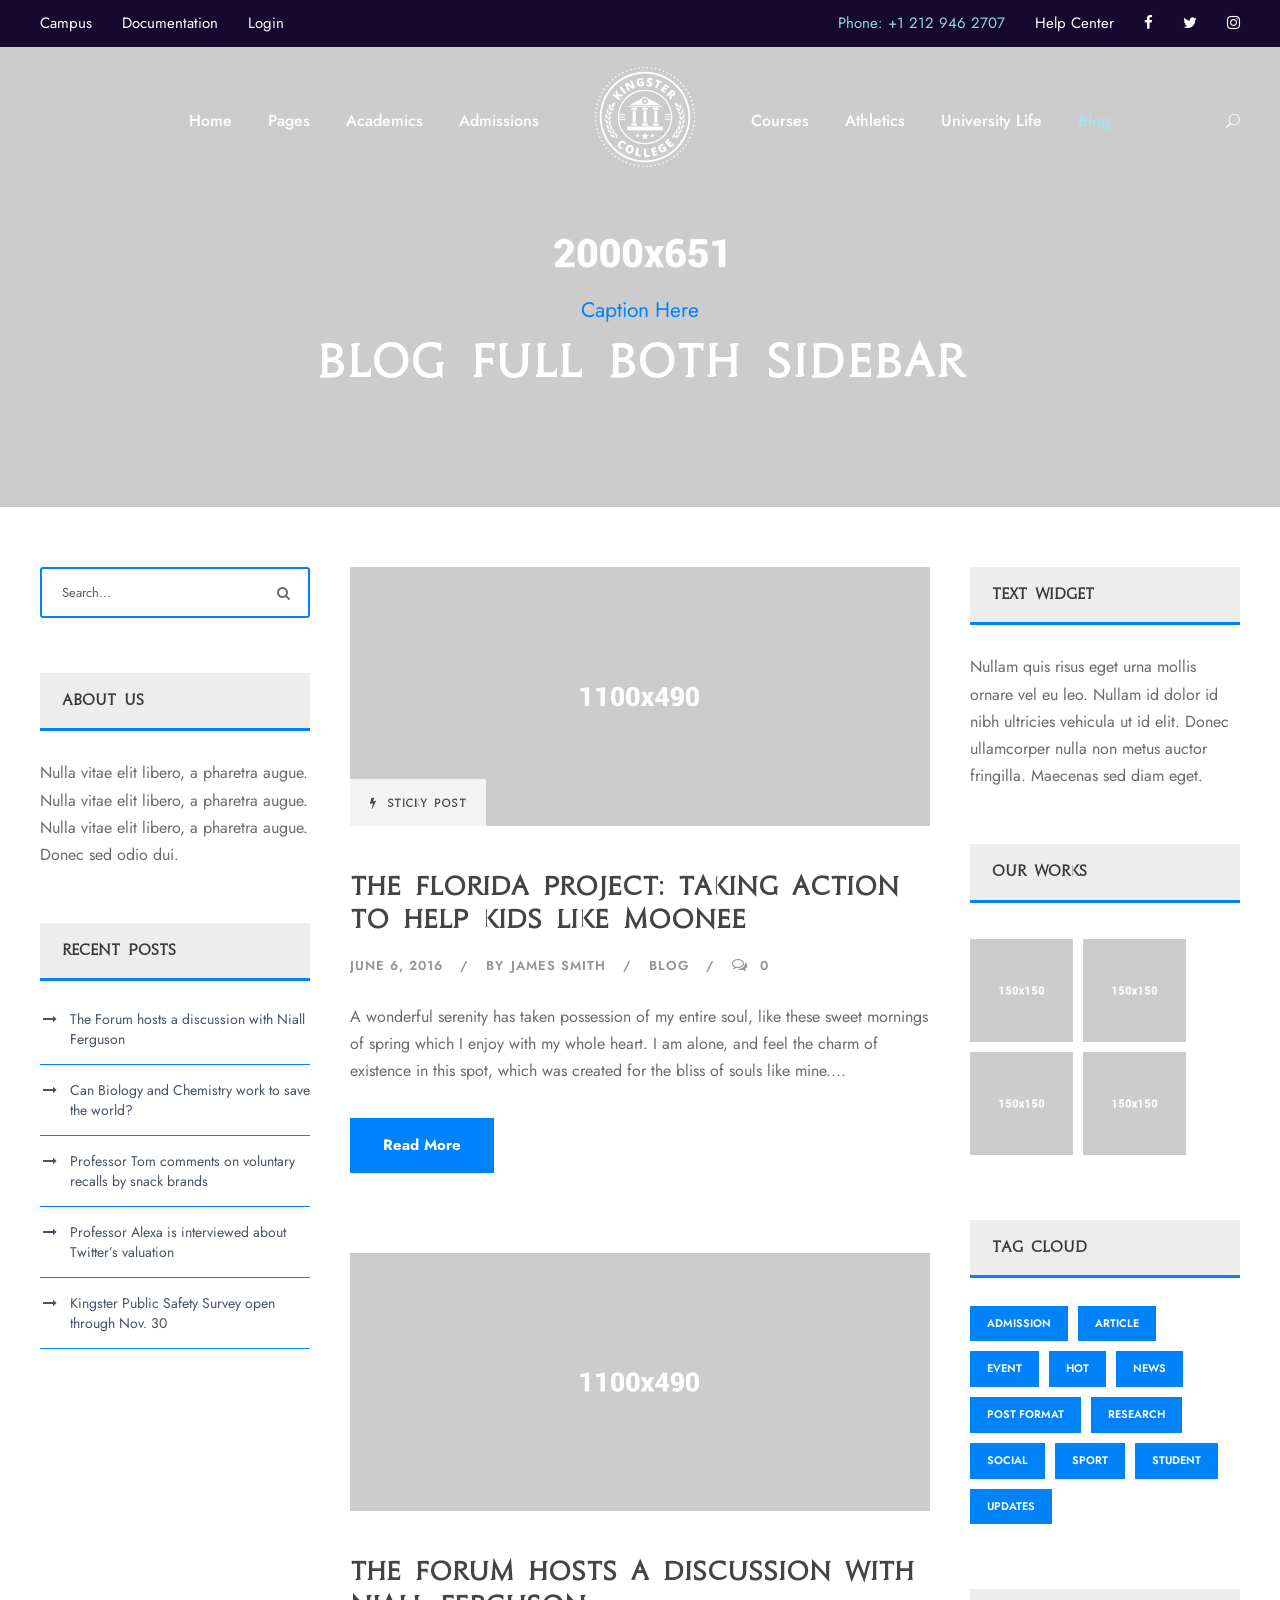
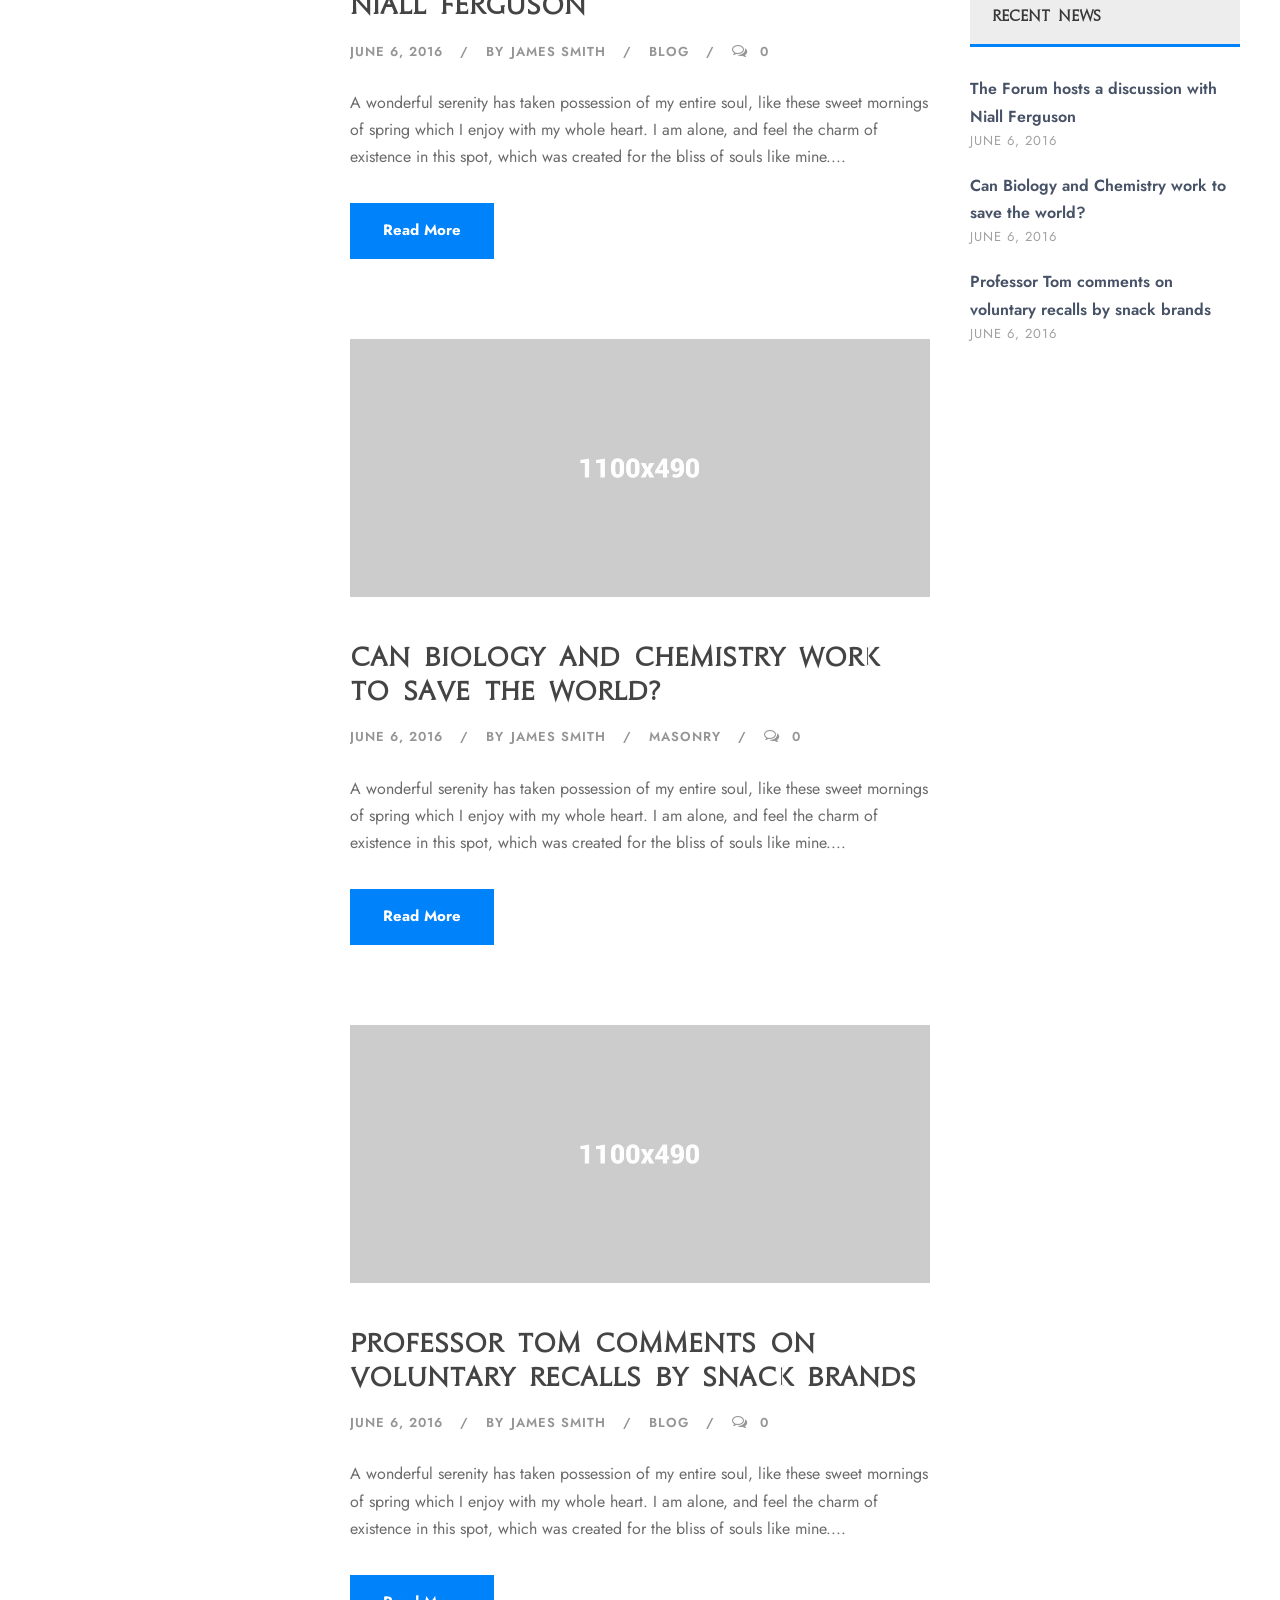
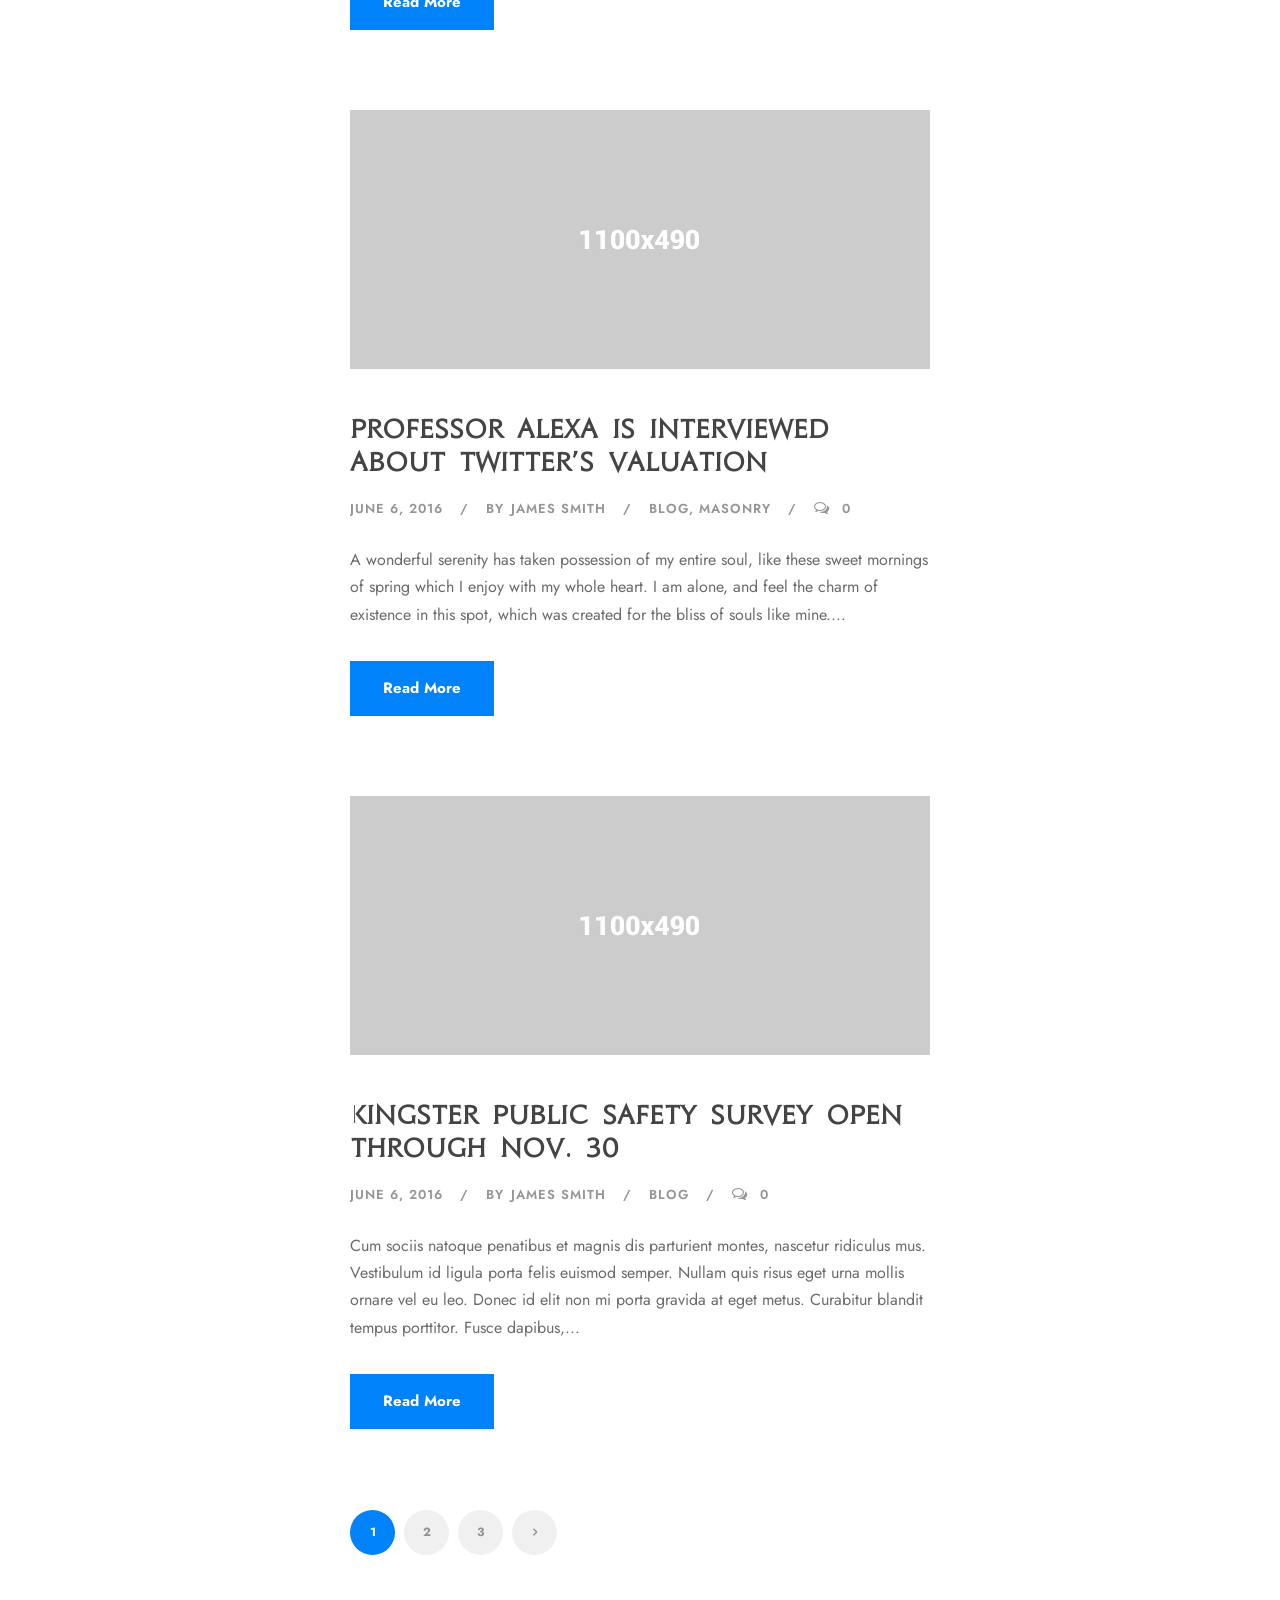
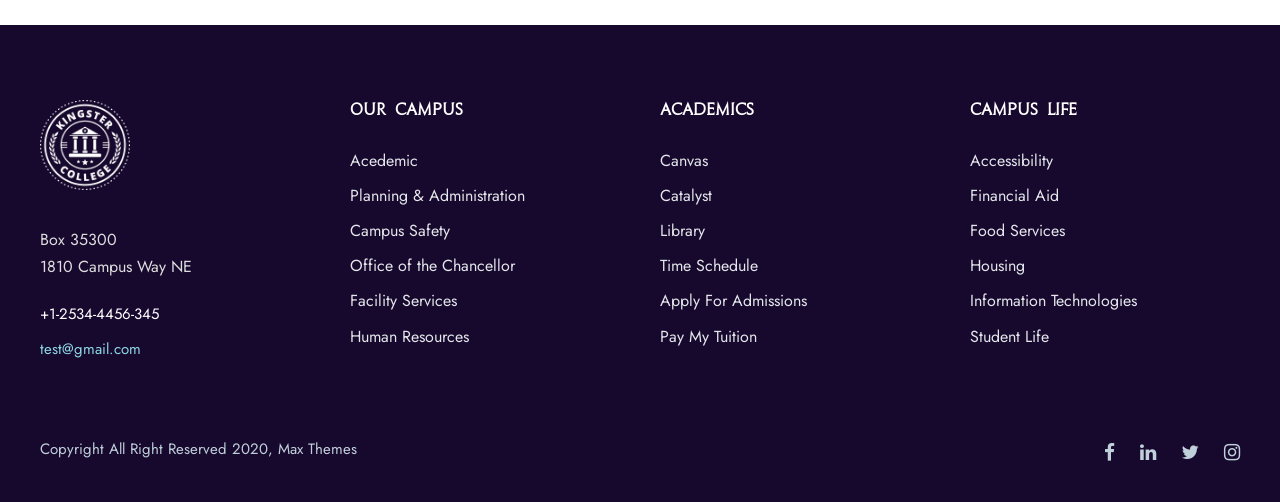
<file: college/blog-full-both-sidebar.html>
<!DOCTYPE html>
<html lang="en-US" class="no-js">

<head>
    <meta charset="UTF-8" />
    <meta name="viewport" content="width=device-width, initial-scale=1" />

    <title>Kingster &#8211; College &#8211; HTML Template</title>

    <link rel="stylesheet" href="css/common-skeleton.min.css?" type="text/css" media="all" />
    <link rel="stylesheet" href="css/tooltip.min.css" type="text/css" media="all" />
    <link rel="stylesheet" href="css/font-awesome.css" type="text/css" media="all" />
    <link rel="stylesheet" href="css/elegant-font.css" type="text/css" media="all" />
    <link rel="stylesheet" href="css/style.css" type="text/css" media="all" />
    <link rel="stylesheet" href="css/page-builder.css" type="text/css" media="all" />
    <link rel="stylesheet" href="plugins/revslider/public/assets/css/rs6.css" type="text/css" media="all" />
    <link rel="stylesheet" href="css/style-core.css" type="text/css" media="all" />
    <link rel="stylesheet" href="css/kingster-style-custom.css" type="text/css" media="all" />

    <link
        rel="stylesheet"
        id="gdlr-core-google-font-css"
        href="https://fonts.googleapis.com/css?family=Jost%3A100%2C200%2C300%2Cregular%2C500%2C600%2C700%2C800%2C900%2C100italic%2C200italic%2C300italic%2Citalic%2C500italic%2C600italic%2C700italic%2C800italic%2C900italic%7CMontserrat%3A100%2C100italic%2C200%2C200italic%2C300%2C300italic%2Cregular%2Citalic%2C500%2C500italic%2C600%2C600italic%2C700%2C700italic%2C800%2C800italic%2C900%2C900italic&amp;subset=cyrillic%2Clatin%2Clatin-ext%2Ccyrillic-ext%2Cvietnamese&amp;ver=5.5.1"
        type="text/css"
        media="all"
    />
    <link href="https://fonts.googleapis.com/css?family=Poppins:400%2C700%7CRoboto:400" rel="stylesheet" property="stylesheet" media="all" type="text/css" />

</head>

<body class="home page-template-default page page-id-6208 gdlr-core-body tribe-no-js kingster-body kingster-body-front kingster-full kingster-with-sticky-navigation kingster-sticky-navigation-no-logo kingster-blockquote-style-1 gdlr-core-link-to-lightbox" >
    <div class="kingster-mobile-header-wrap">
        <div class="kingster-mobile-header kingster-header-background kingster-style-slide kingster-sticky-mobile-navigation" id="kingster-mobile-header">
            <div class="kingster-mobile-header-container kingster-container clearfix">
                <div class="kingster-logo kingster-item-pdlr kingster-mobile-logo-center">
                    <div class="kingster-logo-inner">
                        <a class="" href="index.html"><img src="upload/logo-HP.png" alt="" width="200" height="200" title="logo HP" /></a>
                    </div>
                </div>
                <div class="kingster-mobile-menu-right">
                    <div class="kingster-main-menu-search" id="kingster-mobile-top-search"><i class="fa fa-search"></i></div>
                    <div class="kingster-top-search-wrap">
                        <div class="kingster-top-search-close"></div>

                        <div class="kingster-top-search-row">
                            <div class="kingster-top-search-cell">
                                <form role="search" method="get" class="search-form" action="#">
                                    <input type="text" class="search-field kingster-title-font" placeholder="Search..." value="" name="s" />
                                    <div class="kingster-top-search-submit"><i class="fa fa-search"></i></div>
                                    <input type="submit" class="search-submit" value="Search" />
                                    <div class="kingster-top-search-close"><i class="icon_close"></i></div>
                                    <input type="hidden" name="ref" value="course" /><input type="hidden" name="post_type" value="lp_course" />
                                </form>
                            </div>
                        </div>
                    </div>
                </div>
                <div class="kingster-mobile-menu-left">
                    <div class="kingster-mobile-menu">
                        <a class="kingster-mm-menu-button kingster-mobile-menu-button kingster-mobile-button-hamburger" href="#kingster-mobile-menu"><span></span></a>
                        <div class="kingster-mm-menu-wrap kingster-navigation-font" id="kingster-mobile-menu" data-slide="right">
                            <ul id="menu-main-navigation" class="m-menu">
                                <li class="menu-itemmenu-item-home current-menu-item page_item page-item-6208 current_page_item ">
                                    <a href="index.html" aria-current="page">Home</a>
                                </li>
                                <li class="menu-item menu-item-has-children ">
                                    <a href="#">Pages</a>
                                    <ul class="sub-menu">
                                        <li class="menu-item"><a href="about-us.html">About KU</a></li>
                                        <li class="menu-item"><a href="contact.html">Contact</a></li>
                                        <li class="menu-itemmenu-item-has-children ">
                                            <a href="portfolio-3-columns.html">Portfolio</a>
                                            <ul class="sub-menu">
                                                <li class="menu-item menu-item-has-children ">
                                                    <a>Portfolio Grid</a>
                                                    <ul class="sub-menu">
                                                        <li class="menu-item"><a href="portfolio-2-columns.html">Portfolio 2 Columns</a></li>
                                                        <li class="menu-item"><a href="portfolio-3-columns.html">Portfolio 3 Columns</a></li>
                                                        <li class="menu-item"><a href="portfolio-4-columns.html">Portfolio 4 Columns</a></li>
                                                        <li class="menu-item"><a href="portfolio-5-columns.html">Portfolio 5 Columns</a></li>
                                                    </ul>
                                                </li>
                                                <li class="menu-item menu-item-has-children ">
                                                    <a>Portfolio Masonry</a>
                                                    <ul class="sub-menu">
                                                        <li class="menu-item"><a href="portfolio-masonry-4-columns.html">Masonry 4 Columns</a></li>
                                                        <li class="menu-item"><a href="portfolio-masonry-3-columns.html">Masonry 3 Columns</a></li>
                                                        <li class="menu-item"><a href="portfolio-masonry-2-columns.html">Masonry 2 Columns</a></li>
                                                    </ul>
                                                </li>

                                                <li class="menu-item menu-item-has-children ">
                                                    <a>Portfolio Side Thumbnail</a>
                                                    <ul class="sub-menu">
                                                        <li class="menu-item"><a href="portfolio-left-large-thumbnail.html">Portfolio Left Large Thumbnail</a></li>
                                                        <li class="menu-item"><a href="portfolio-right-large-thumbnail.html">Portfolio Right Large Thumbnail</a></li>
                                                    </ul>
                                                </li>
                                            </ul>
                                        </li>
                                        <li class="menu-item"><a href="gallery.html">Gallery</a></li>
                                        <li class="menu-item"><a href="price-table.html">Price Table</a></li>
                                        <li class="menu-item"><a href="maintenance.html">Maintenance</a></li>
                                        <li class="menu-item"><a href="coming-soon.html">Coming Soon</a></li>
                                        <li class="menu-item "><a href="404.html">404 Page</a></li>
                                    </ul>
                                </li>
                                <li class="menu-itemmenu-item-has-children ">
                                    <a href="bachelor-of-science-in-business-administration.html">Academics</a>
                                    <ul class="sub-menu">
                                        <li class="menu-item menu-item-has-children ">
                                            <a>Undergraduate</a>
                                            <ul class="sub-menu">
                                                <li class="menu-item"><a href="bachelor-of-science-in-business-administration.html">Business Administration</a></li>
                                                <li class="menu-item"><a href="school-of-law.html">School Of Law</a></li>
                                                <li class="menu-item"><a href="engineering.html">Engineering</a></li>
                                                <li class="menu-item"><a href="medicine.html">Medicine</a></li>
                                                <li class="menu-item"><a href="art-science.html">Art &#038; Science</a></li>
                                            </ul>
                                        </li>
                                        <li class="menu-item menu-item-has-children ">
                                            <a href="#">Graduate Program</a>
                                            <ul class="sub-menu">
                                                <li class="menu-item"><a href="hospitality-management.html">Hospitality Management</a></li>
                                                <li class="menu-item"><a href="physics.html">Physics</a></li>
                                                <li class="menu-item "><a href="#">Chemistry</a></li>
                                                <li class="menu-item "><a href="#">Computer Science</a></li>
                                            </ul>
                                        </li>
                                        <li class="menu-item menu-item-has-children ">
                                            <a href="#">Resources</a>
                                            <ul class="sub-menu">
                                                <li class="menu-item"><a href="bachelor-of-science-in-business-administration.html">Department Page</a></li>
                                                <li class="menu-item"><a href="finance.html">Major Page</a></li>
                                                <li class="menu-item">
                                                    <a href="finance-faculty.html">Faculty Page</a>
                                                </li>
                                                <li class="menu-item "><a href="introduction-to-financial-accounting.html">Single Course</a></li>
                                            </ul>
                                        </li>
                                        <li class="menu-item "><a href="#">Logo</a></li>
                                    </ul>
                                </li>
                                <li class="menu-itemmenu-item-has-children ">
                                    <a href="apply-to-kingster.html">Admissions</a>
                                    <ul class="sub-menu">
                                        <li class="menu-item"><a href="apply-to-kingster.html">Apply To Kingster</a></li>
                                        <li class="menu-item"><a href="campus-tour.html">Campus Tour</a></li>
                                        <li class="menu-item"><a href="scholarships.html">Scholarships</a></li>
                                        <li class="menu-item"><a href="athletics.html">Athletics</a></li>
                                        <li class="menu-item"><a href="give-to-kingster.html">Give To Kingster</a></li>
                                        <li class="menu-item"><a href="alumni.html">Alumni</a></li>
                                        <li class="menu-item"><a href="event-calendar.html">Event Calendar</a></li>
                                    </ul>
                                </li>
                                <li class="menu-item menu-item-has-children ">
                                    <a href="#">Courses</a>
                                    <ul class="sub-menu">
                                        <li class="menu-item"><a href="course-list-1.html">Course List 1</a></li>
                                        <li class="menu-item"><a href="course-list-2.html">Course List 2</a></li>
                                    </ul>
                                </li>
                                <li class="menu-item"><a href="athletics.html">Athletics</a></li>
                                <li class="menu-item"><a href="university-life.html">University Life</a></li>
                                <li class="menu-itemmenu-item-has-children ">
                                    <a href="blog-full-right-sidebar-with-frame.html">Blog</a>
                                    <ul class="sub-menu">
                                        <li class="menu-item menu-item-has-children"><a href="blog-full-right-sidebar.html">Blog Full</a>
                                            <ul class="sub-menu">
                                                <li class="menu-item"><a href="blog-full-right-sidebar.html">Blog Full Right Sidebar</a></li>
                                                <li class="menu-item"><a href="blog-full-left-sidebar.html">Blog Full Left Sidebar</a></li>
                                                <li class="menu-item"><a href="blog-full-both-sidebar.html">Blog Full Both Sidebar</a></li>
                                            </ul>
                                        </li>
                                        <li class="menu-item menu-item-has-children"><a href="blog-grid-3-columns-no-space.html">Blog Grid</a>
                                            <ul class="sub-menu">
                                                <li class="menu-item"><a href="blog-grid-2-columns.html">Blog Grid 2 Columns</a></li>
                                                <li class="menu-item"><a href="blog-grid-3-columns.html">Blog Grid 3 Columns</a></li>
                                                <li class="menu-item"><a href="blog-grid-4-columns.html">Blog Grid 4 Columns</a></li>
                                            </ul>
                                        </li>
                                        <li class="menu-item"><a href="standard-post-type.html">Single Post</a></li>
                                    </ul>
                                </li>
                            </ul>
                        </div>
                    </div>
                </div>
            </div>
        </div>
    </div>
    <div class="kingster-body-outer-wrapper">
        <div class="kingster-body-wrapper clearfix kingster-with-transparent-header kingster-with-frame">
            <div class="kingster-header-background-transparent">
                <div class="kingster-top-bar">
                    <div class="kingster-top-bar-background"></div>
                    <div class="kingster-top-bar-container kingster-container">
                        <div class="kingster-top-bar-container-inner clearfix">
                            <div class="kingster-top-bar-left kingster-item-pdlr">
                                <a href="#" style="margin-right: 30px;">Campus</a><a href="#" style="margin-right: 30px;">Documentation</a><a href="#" style="margin-right: 30px;">Login</a>
                            </div>
                            <div class="kingster-top-bar-right kingster-item-pdlr">
                                <div class="kingster-top-bar-right-text"><span style="color: #8dd7e5; margin-right: 30px;">Phone: +1 212 946 2707</span><a href="#" style="margin-right: 0px;">Help Center</a></div>
                                <div class="kingster-top-bar-right-social">
                                    <a href="#" target="_blank" class="kingster-top-bar-social-icon" title="facebook"><i class="fa fa-facebook"></i></a>
                                    <a href="#" target="_blank" class="kingster-top-bar-social-icon" title="twitter"><i class="fa fa-twitter"></i></a>
                                    <a href="#" target="_blank" class="kingster-top-bar-social-icon" title="instagram"><i class="fa fa-instagram"></i></a>
                                </div>
                            </div>
                        </div>
                    </div>
                </div>
                <header class="kingster-header-wrap kingster-header-style-plain kingster-style-splitted-menu kingster-sticky-navigation kingster-style-slide clearfix" data-navigation-offset="75px">
                    <div class="kingster-header-background"></div>
                    <div class="kingster-header-container kingster-container">
                        <div class="kingster-header-container-inner clearfix">
                            <div class="kingster-navigation kingster-item-pdlr clearfix">
                                <div class="kingster-main-menu" id="kingster-main-menu">
                                    <ul id="menu-main-navigation-1" class="sf-menu">
                                        <li class="menu-itemmenu-item-home  kingster-normal-menu">
                                            <a href="index.html">Home</a>
                                        </li>
                                        <li class="menu-item menu-item-has-children kingster-normal-menu">
                                            <a href="#" class="sf-with-ul-pre">Pages</a>
                                            <ul class="sub-menu">
                                                <li class="menu-item" data-size="60"><a href="about-us.html">About KU</a></li>
                                                <li class="menu-item" data-size="60"><a href="contact.html">Contact</a></li>
                                                <li class="menu-itemmenu-item-has-children " data-size="60">
                                                    <a href="portfolio-3-columns.html" class="sf-with-ul-pre">Portfolio</a>
                                                    <ul class="sub-menu">
                                                        <li class="menu-item menu-item-has-children ">
                                                            <a class="sf-with-ul-pre">Portfolio Grid</a>
                                                            <ul class="sub-menu">
                                                                <li class="menu-item"><a href="portfolio-2-columns.html">Portfolio 2 Columns</a></li>
                                                                <li class="menu-item"><a href="portfolio-3-columns.html">Portfolio 3 Columns</a></li>
                                                                <li class="menu-item"><a href="portfolio-4-columns.html">Portfolio 4 Columns</a></li>
                                                                <li class="menu-item"><a href="portfolio-5-columns.html">Portfolio 5 Columns</a></li>
                                                            </ul>
                                                        </li>
                                                        <li class="menu-item menu-item-has-children ">
                                                            <a class="sf-with-ul-pre">Portfolio Masonry</a>
                                                            <ul class="sub-menu">
                                                                <li class="menu-item"><a href="portfolio-masonry-4-columns.html">Masonry 4 Columns</a></li>
                                                                <li class="menu-item"><a href="portfolio-masonry-3-columns.html">Masonry 3 Columns</a></li>
                                                                <li class="menu-item"><a href="portfolio-masonry-2-columns.html">Masonry 2 Columns</a></li>
                                                            </ul>
                                                        </li>
                                                        <li class="menu-item menu-item-has-children ">
                                                            <a class="sf-with-ul-pre">Portfolio Side Thumbnail</a>
                                                            <ul class="sub-menu">
                                                                <li class="menu-item">
                                                                    <a href="portfolio-left-large-thumbnail.html">Portfolio Left Large Thumbnail</a>
                                                                </li>
                                                                <li class="menu-item">
                                                                    <a href="portfolio-right-large-thumbnail.html">Portfolio Right Large Thumbnail</a>
                                                                </li>
                                                            </ul>
                                                        </li>
                                                    </ul>
                                                </li>
                                                <li class="menu-item" data-size="60"><a href="gallery.html">Gallery</a></li>
                                                <li class="menu-item" data-size="60"><a href="price-table.html">Price Table</a></li>
                                                <li class="menu-item" data-size="60"><a href="maintenance.html">Maintenance</a></li>
                                                <li class="menu-item" data-size="60"><a href="coming-soon.html">Coming Soon</a></li>
                                                <li class="menu-item " data-size="60"><a href="404.html">404 Page</a></li>
                                            </ul>
                                        </li>
                                        <li class="menu-itemmenu-item-has-children kingster-mega-menu">
                                            <a href="bachelor-of-science-in-business-administration.html" class="sf-with-ul-pre">Academics</a>
                                            <div class="sf-mega sf-mega-full" style="background-image: url('upload/mega-menu-bg.jpg'); background-position: bottom right; background-repeat: no-repeat;">
                                                <ul class="sub-menu">
                                                    <li class="menu-item menu-item-has-children " data-size="15">
                                                        <a class="sf-with-ul-pre">Undergraduate</a>
                                                        <ul class="sub-menu">
                                                            <li class="menu-item">
                                                                <a href="bachelor-of-science-in-business-administration.html">Business Administration</a>
                                                            </li>
                                                            <li class="menu-item"><a href="school-of-law.html">School Of Law</a></li>
                                                            <li class="menu-item"><a href="engineering.html">Engineering</a></li>
                                                            <li class="menu-item"><a href="medicine.html">Medicine</a></li>
                                                            <li class="menu-item"><a href="art-science.html">Art &#038; Science</a></li>
                                                        </ul>
                                                    </li>
                                                    <li class="menu-item menu-item-has-children " data-size="15">
                                                        <a href="#" class="sf-with-ul-pre">Graduate Program</a>
                                                        <ul class="sub-menu">
                                                            <li class="menu-item"><a href="hospitality-management.html">Hospitality Management</a></li>
                                                            <li class="menu-item"><a href="physics.html">Physics</a></li>
                                                            <li class="menu-item "><a href="#">Chemistry</a></li>
                                                            <li class="menu-item "><a href="#">Computer Science</a></li>
                                                        </ul>
                                                    </li>
                                                    <li class="menu-item menu-item-has-children " data-size="15">
                                                        <a href="#" class="sf-with-ul-pre">Resources</a>
                                                        <ul class="sub-menu">
                                                            <li class="menu-item"><a href="bachelor-of-science-in-business-administration.html">Department Page</a></li>
                                                            <li class="menu-item">
                                                                <a href="finance.html">Major Page</a>
                                                            </li>
                                                            <li class="menu-item">
                                                                <a href="finance-faculty.html">Faculty Page</a>
                                                            </li>
                                                            <li class="menu-item "><a href="introduction-to-financial-accounting.html">Single Course</a></li>
                                                        </ul>
                                                    </li>
                                                    <li class="menu-item " data-size="15">
                                                        <div class="kingster-mega-menu-section-content">
                                                            <img src="upload/menu-logo.png" style="margin-bottom: 13px;" alt="" /><br />
                                                            <span style="font-size: 14px; font-weight: 500;">Academic offerings include 95 majors, 86 minors, and more than 100 in-major specializations</span>
                                                        </div>
                                                    </li>
                                                </ul>
                                            </div>
                                        </li>
                                        <li class="menu-itemmenu-item-has-children  kingster-normal-menu">
                                            <a href="apply-to-kingster.html" class="sf-with-ul-pre">Admissions</a>
                                            <ul class="sub-menu">
                                                <li class="menu-item" data-size="60"><a href="apply-to-kingster.html">Apply To Kingster</a></li>
                                                <li class="menu-item" data-size="60"><a href="campus-tour.html">Campus Tour</a></li>
                                                <li class="menu-item" data-size="60"><a href="scholarships.html">Scholarships</a></li>
                                                <li class="menu-item" data-size="60"><a href="athletics.html">Athletics</a></li>
                                                <li class="menu-item" data-size="60"><a href="give-to-kingster.html">Give To Kingster</a></li>
                                                <li class="menu-item" data-size="60"><a href="alumni.html">Alumni</a></li>
                                                <li class="menu-item" data-size="60"><a href="event-calendar.html">Event Calendar</a></li>
                                            </ul>
                                        </li>
                                        <li class="kingster-center-nav-menu-item">
                                            <div class="kingster-logo kingster-item-pdlr">
                                                <div class="kingster-logo-inner">
                                                    <a class="" href="index.html"><img src="upload/logo-HP.png" alt="" width="200" height="200" title="logo HP" /></a>
                                                </div>
                                            </div>
                                        </li>
                                        <li class="menu-item menu-item-has-children  kingster-normal-menu">
                                            <a href="course-list-1.html" class="sf-with-ul-pre">Courses</a>
                                            <ul class="sub-menu">
                                                <li class="menu-item" data-size="60"><a href="course-list-1.html">Course List 1</a></li>
                                                <li class="menu-item" data-size="60"><a href="course-list-2.html">Course List 2</a></li>
                                            </ul>
                                        </li>
                                        <li class="menu-item kingster-normal-menu"><a href="athletics.html">Athletics</a></li>
                                        <li class="menu-item kingster-normal-menu"><a href="university-life.html">University Life</a></li>
                                        <li class="menu-itemmenu-item-has-children current-menu-item current_page_item kingster-normal-menu">
                                            <a href="blog-full-right-sidebar-with-frame.html" class="sf-with-ul-pre">Blog</a>
                                            <ul class="sub-menu">
                                                <li class="menu-itemmenu-item-has-children " data-size="60">
                                                    <a href="blog-full-right-sidebar-with-frame.html" class="sf-with-ul-pre">Blog Full</a>
                                                    <ul class="sub-menu">
                                                        <li class="menu-item"><a href="blog-full-right-sidebar.html">Blog Full Right Sidebar</a></li>
                                                        <li class="menu-item"><a href="blog-full-left-sidebar.html">Blog Full Left Sidebar</a></li>
                                                        <li class="menu-item"><a href="blog-full-both-sidebar.html">Blog Full Both Sidebar</a></li>
                                                    </ul>
                                                </li>
                                                <li class="menu-itemmenu-item-has-children " data-size="60">
                                                    <a href="blog-grid-3-columns-no-space.html" class="sf-with-ul-pre">Blog Grid</a>
                                                    <ul class="sub-menu">
                                                        <li class="menu-item"><a href="blog-grid-2-columns.html">Blog Grid 2 Columns</a></li>
                                                        <li class="menu-item"><a href="blog-grid-3-columns.html">Blog Grid 3 Columns</a></li>
                                                        <li class="menu-item"><a href="blog-grid-4-columns.html">Blog Grid 4 Columns</a></li>
                                                    </ul>
                                                </li>
                                                <li class="menu-itemmenu-item-has-children " data-size="60">
                                                    <a href="blog-3-columns-with-frame.html" class="sf-with-ul-pre">Blog Columns</a>
                                                    <ul class="sub-menu">
                                                        <li class="menu-item"><a href="blog-2-columns.html">Blog 2 Columns</a></li>
                                                        <li class="menu-item"><a href="blog-3-columns.html">Blog 3 Columns</a></li>
                                                        <li class="menu-item"><a href="blog-4-columns.html">Blog 4 Columns</a></li>
                                                    </ul>
                                                </li>
                                                <li class="menu-item"><a href="standard-post-type.html">Single Post</a></li>
                                            </ul>
                                        </li>
                                    </ul>
                                </div>
                                <div class="kingster-main-menu-right-wrap clearfix kingster-item-mglr kingster-navigation-top">
                                    <div class="kingster-main-menu-search" id="kingster-top-search"><i class="icon_search"></i></div>
                                    <div class="kingster-top-search-wrap">
                                        <div class="kingster-top-search-close"></div>

                                        <div class="kingster-top-search-row">
                                            <div class="kingster-top-search-cell">
                                                <form role="search" method="get" class="search-form" action="#">
                                                    <input type="text" class="search-field kingster-title-font" placeholder="Search..." value="" name="s" />
                                                    <div class="kingster-top-search-submit"><i class="fa fa-search"></i></div>
                                                    <input type="submit" class="search-submit" value="Search" />
                                                    <div class="kingster-top-search-close"><i class="icon_close"></i></div>
                                                    <input type="hidden" name="ref" value="course" /><input type="hidden" name="post_type" value="lp_course" />
                                                </form>
                                            </div>
                                        </div>
                                    </div>
                                </div>
                            </div>
                            <!-- kingster-navigation -->
                        </div>
                        <!-- kingster-header-inner -->
                    </div>
                    <!-- kingster-header-container -->
                </header>
                <!-- header -->
            </div>


            <div class="kingster-page-title-wrap kingster-style-medium kingster-center-align">
                <div class="kingster-header-transparent-substitute"></div>
                <div class="kingster-page-title-overlay"></div>
                <div class="kingster-page-title-container kingster-container">
                    <div class="kingster-page-title-content kingster-item-pdlr">
                        <div class="kingster-page-caption">Caption Here</div>
                        <h1 class="kingster-page-title">Blog Full Both Sidebar</h1>
                    </div>
                </div>
            </div>
            <div class="kingster-page-wrapper" id="kingster-page-wrapper">
                <div class="kingster-content-container kingster-container">
                    <div class="kingster-sidebar-wrap clearfix kingster-line-height-0 kingster-sidebar-style-both">
                        <div class="kingster-sidebar-center kingster-column-30 kingster-line-height">
                            <div class="gdlr-core-page-builder-body">
                                <div class="gdlr-core-pbf-section">
                                    <div class="gdlr-core-pbf-section-container gdlr-core-container clearfix">
                                        <div class="gdlr-core-pbf-element">
                                            <div class="gdlr-core-blog-item gdlr-core-item-pdb clearfix gdlr-core-style-blog-full" style="padding-bottom: 40px;">
                                                <div class="gdlr-core-blog-item-holder gdlr-core-js-2 clearfix" data-layout="fitrows">
                                                    <div class="gdlr-core-item-list gdlr-core-blog-full gdlr-core-item-mglr gdlr-core-style-left">
                                                        <div class="gdlr-core-blog-thumbnail gdlr-core-media-image gdlr-core-opacity-on-hover gdlr-core-zoom-on-hover">
                                                            <a href="#">
                                                                <img src="upload/shutterstock_106223549-1100x490.jpg" alt="" width="1100" height="490" title="shutterstock_106223549" />
                                                                <div class="gdlr-core-sticky-banner gdlr-core-title-font"><i class="fa fa-bolt"></i>Sticky Post</div>
                                                            </a>
                                                        </div>
                                                        <div class="gdlr-core-blog-full-head clearfix">
                                                            <div class="gdlr-core-blog-full-head-right">
                                                                <h3 class="gdlr-core-blog-title gdlr-core-skin-title" style="font-size: 28px; font-weight: 800; letter-spacing: 0px;">
                                                                    <a href="#">The Florida Project: Taking Action to Help Kids Like Moonee</a>
                                                                </h3>
                                                                <div class="gdlr-core-blog-info-wrapper gdlr-core-skin-divider">
                                                                    <span class="gdlr-core-blog-info gdlr-core-blog-info-font gdlr-core-skin-caption gdlr-core-blog-info-date"><a href="#">June 6, 2016</a></span>
                                                                    <span class="gdlr-core-blog-info gdlr-core-blog-info-font gdlr-core-skin-caption gdlr-core-blog-info-author">
                                                                        <span class="gdlr-core-head">By</span><a href="#" title="Posts by James Smith" rel="author">James Smith</a>
                                                                    </span>
                                                                    <span class="gdlr-core-blog-info gdlr-core-blog-info-font gdlr-core-skin-caption gdlr-core-blog-info-category">
                                                                        <a href="#" rel="tag">Blog</a>
                                                                    </span>
                                                                    <span class="gdlr-core-blog-info gdlr-core-blog-info-font gdlr-core-skin-caption gdlr-core-blog-info-comment-number">
                                                                        <span class="gdlr-core-head"><i class="fa fa-comments-o"></i></span>
                                                                        <a href="#">0 </a>
                                                                    </span>
                                                                </div>
                                                            </div>
                                                        </div>
                                                        <div class="gdlr-core-blog-content clearfix">
                                                            A wonderful serenity has taken possession of my entire soul, like these sweet mornings of spring which I enjoy with my whole heart. I am alone, and feel the charm of existence
                                                            in this spot, which was created for the bliss of souls like mine....
                                                            <div class="clear"></div>
                                                            <a class="gdlr-core-excerpt-read-more gdlr-core-button gdlr-core-rectangle" href="#">
                                                                Read More
                                                            </a>
                                                        </div>
                                                    </div>
                                                    <div class="gdlr-core-item-list gdlr-core-blog-full gdlr-core-item-mglr gdlr-core-style-left">
                                                        <div class="gdlr-core-blog-thumbnail gdlr-core-media-image gdlr-core-opacity-on-hover gdlr-core-zoom-on-hover">
                                                            <a href="#">
                                                                <img src="upload/3454568-1-1100x490.jpg" alt="" width="1100" height="490" title="3454568" />
                                                            </a>
                                                        </div>
                                                        <div class="gdlr-core-blog-full-head clearfix">
                                                            <div class="gdlr-core-blog-full-head-right">
                                                                <h3 class="gdlr-core-blog-title gdlr-core-skin-title" style="font-size: 28px; font-weight: 800; letter-spacing: 0px;">
                                                                    <a href="#">The Forum hosts a discussion with Niall Ferguson</a>
                                                                </h3>
                                                                <div class="gdlr-core-blog-info-wrapper gdlr-core-skin-divider">
                                                                    <span class="gdlr-core-blog-info gdlr-core-blog-info-font gdlr-core-skin-caption gdlr-core-blog-info-date"><a href="#">June 6, 2016</a></span>
                                                                    <span class="gdlr-core-blog-info gdlr-core-blog-info-font gdlr-core-skin-caption gdlr-core-blog-info-author">
                                                                        <span class="gdlr-core-head">By</span><a href="#" title="Posts by James Smith" rel="author">James Smith</a>
                                                                    </span>
                                                                    <span class="gdlr-core-blog-info gdlr-core-blog-info-font gdlr-core-skin-caption gdlr-core-blog-info-category">
                                                                        <a href="#" rel="tag">Blog</a>
                                                                    </span>
                                                                    <span class="gdlr-core-blog-info gdlr-core-blog-info-font gdlr-core-skin-caption gdlr-core-blog-info-comment-number">
                                                                        <span class="gdlr-core-head"><i class="fa fa-comments-o"></i></span>
                                                                        <a href="#">0 </a>
                                                                    </span>
                                                                </div>
                                                            </div>
                                                        </div>
                                                        <div class="gdlr-core-blog-content clearfix">
                                                            A wonderful serenity has taken possession of my entire soul, like these sweet mornings of spring which I enjoy with my whole heart. I am alone, and feel the charm of existence
                                                            in this spot, which was created for the bliss of souls like mine....
                                                            <div class="clear"></div>
                                                            <a class="gdlr-core-excerpt-read-more gdlr-core-button gdlr-core-rectangle" href="#">Read More</a>
                                                        </div>
                                                    </div>
                                                    <div class="gdlr-core-item-list gdlr-core-blog-full gdlr-core-item-mglr gdlr-core-style-left">
                                                        <div class="gdlr-core-blog-thumbnail gdlr-core-media-image gdlr-core-opacity-on-hover gdlr-core-zoom-on-hover">
                                                            <a href="#">
                                                                <img src="upload/shutterstock_62838724-1100x490.jpg" alt="" width="1100" height="490" title="shutterstock_62838724" />
                                                            </a>
                                                        </div>
                                                        <div class="gdlr-core-blog-full-head clearfix">
                                                            <div class="gdlr-core-blog-full-head-right">
                                                                <h3 class="gdlr-core-blog-title gdlr-core-skin-title" style="font-size: 28px; font-weight: 800; letter-spacing: 0px;">
                                                                    <a href="#">Can Biology and Chemistry work to save the world?</a>
                                                                </h3>
                                                                <div class="gdlr-core-blog-info-wrapper gdlr-core-skin-divider">
                                                                    <span class="gdlr-core-blog-info gdlr-core-blog-info-font gdlr-core-skin-caption gdlr-core-blog-info-date"><a href="#">June 6, 2016</a></span>
                                                                    <span class="gdlr-core-blog-info gdlr-core-blog-info-font gdlr-core-skin-caption gdlr-core-blog-info-author">
                                                                        <span class="gdlr-core-head">By</span><a href="#" title="Posts by James Smith" rel="author">James Smith</a>
                                                                    </span>
                                                                    <span class="gdlr-core-blog-info gdlr-core-blog-info-font gdlr-core-skin-caption gdlr-core-blog-info-category">
                                                                        <a href="#" rel="tag">Masonry</a>
                                                                    </span>
                                                                    <span class="gdlr-core-blog-info gdlr-core-blog-info-font gdlr-core-skin-caption gdlr-core-blog-info-comment-number">
                                                                        <span class="gdlr-core-head"><i class="fa fa-comments-o"></i></span>
                                                                        <a href="#">0 </a>
                                                                    </span>
                                                                </div>
                                                            </div>
                                                        </div>
                                                        <div class="gdlr-core-blog-content clearfix">
                                                            A wonderful serenity has taken possession of my entire soul, like these sweet mornings of spring which I enjoy with my whole heart. I am alone, and feel the charm of existence
                                                            in this spot, which was created for the bliss of souls like mine....
                                                            <div class="clear"></div>
                                                            <a class="gdlr-core-excerpt-read-more gdlr-core-button gdlr-core-rectangle" href="#">Read More</a>
                                                        </div>
                                                    </div>
                                                    <div class="gdlr-core-item-list gdlr-core-blog-full gdlr-core-item-mglr gdlr-core-style-left">
                                                        <div class="gdlr-core-blog-thumbnail gdlr-core-media-image gdlr-core-opacity-on-hover gdlr-core-zoom-on-hover">
                                                            <a href="#">
                                                                <img src="upload/shutterstock_1102460810-1100x490.jpg" alt="" width="1100" height="490" title="shutterstock_1102460810" />
                                                            </a>
                                                        </div>
                                                        <div class="gdlr-core-blog-full-head clearfix">
                                                            <div class="gdlr-core-blog-full-head-right">
                                                                <h3 class="gdlr-core-blog-title gdlr-core-skin-title" style="font-size: 28px; font-weight: 800; letter-spacing: 0px;">
                                                                    <a href="#">Professor Tom comments on voluntary recalls by snack brands</a>
                                                                </h3>
                                                                <div class="gdlr-core-blog-info-wrapper gdlr-core-skin-divider">
                                                                    <span class="gdlr-core-blog-info gdlr-core-blog-info-font gdlr-core-skin-caption gdlr-core-blog-info-date"><a href="#">June 6, 2016</a></span>
                                                                    <span class="gdlr-core-blog-info gdlr-core-blog-info-font gdlr-core-skin-caption gdlr-core-blog-info-author">
                                                                        <span class="gdlr-core-head">By</span><a href="#" title="Posts by James Smith" rel="author">James Smith</a>
                                                                    </span>
                                                                    <span class="gdlr-core-blog-info gdlr-core-blog-info-font gdlr-core-skin-caption gdlr-core-blog-info-category">
                                                                        <a href="#" rel="tag">Blog</a>
                                                                    </span>
                                                                    <span class="gdlr-core-blog-info gdlr-core-blog-info-font gdlr-core-skin-caption gdlr-core-blog-info-comment-number">
                                                                        <span class="gdlr-core-head"><i class="fa fa-comments-o"></i></span>
                                                                        <a href="#">0 </a>
                                                                    </span>
                                                                </div>
                                                            </div>
                                                        </div>
                                                        <div class="gdlr-core-blog-content clearfix">
                                                            A wonderful serenity has taken possession of my entire soul, like these sweet mornings of spring which I enjoy with my whole heart. I am alone, and feel the charm of existence
                                                            in this spot, which was created for the bliss of souls like mine....
                                                            <div class="clear"></div>
                                                            <a class="gdlr-core-excerpt-read-more gdlr-core-button gdlr-core-rectangle" href="#">
                                                                Read More
                                                            </a>
                                                        </div>
                                                    </div>
                                                    <div class="gdlr-core-item-list gdlr-core-blog-full gdlr-core-item-mglr gdlr-core-style-left">
                                                        <div class="gdlr-core-blog-thumbnail gdlr-core-media-image gdlr-core-opacity-on-hover gdlr-core-zoom-on-hover">
                                                            <a href="#">
                                                                <img src="upload/iStock-1093522584-1100x490.jpg" alt="" width="1100" height="490" title="iStock-1093522584" />
                                                            </a>
                                                        </div>
                                                        <div class="gdlr-core-blog-full-head clearfix">
                                                            <div class="gdlr-core-blog-full-head-right">
                                                                <h3 class="gdlr-core-blog-title gdlr-core-skin-title" style="font-size: 28px; font-weight: 800; letter-spacing: 0px;">
                                                                    <a href="#">Professor Alexa is interviewed about Twitter&#8217;s valuation</a>
                                                                </h3>
                                                                <div class="gdlr-core-blog-info-wrapper gdlr-core-skin-divider">
                                                                    <span class="gdlr-core-blog-info gdlr-core-blog-info-font gdlr-core-skin-caption gdlr-core-blog-info-date"><a href="#">June 6, 2016</a></span>
                                                                    <span class="gdlr-core-blog-info gdlr-core-blog-info-font gdlr-core-skin-caption gdlr-core-blog-info-author">
                                                                        <span class="gdlr-core-head">By</span><a href="#" title="Posts by James Smith" rel="author">James Smith</a>
                                                                    </span>
                                                                    <span class="gdlr-core-blog-info gdlr-core-blog-info-font gdlr-core-skin-caption gdlr-core-blog-info-category">
                                                                        <a href="#" rel="tag">Blog</a><span class="gdlr-core-sep">,</span> <a href="#" rel="tag">Masonry</a>
                                                                    </span>
                                                                    <span class="gdlr-core-blog-info gdlr-core-blog-info-font gdlr-core-skin-caption gdlr-core-blog-info-comment-number">
                                                                        <span class="gdlr-core-head"><i class="fa fa-comments-o"></i></span>
                                                                        <a href="#">0 </a>
                                                                    </span>
                                                                </div>
                                                            </div>
                                                        </div>
                                                        <div class="gdlr-core-blog-content clearfix">
                                                            A wonderful serenity has taken possession of my entire soul, like these sweet mornings of spring which I enjoy with my whole heart. I am alone, and feel the charm of existence
                                                            in this spot, which was created for the bliss of souls like mine....
                                                            <div class="clear"></div>
                                                            <a class="gdlr-core-excerpt-read-more gdlr-core-button gdlr-core-rectangle" href="#">
                                                                Read More
                                                            </a>
                                                        </div>
                                                    </div>
                                                    <div class="gdlr-core-item-list gdlr-core-blog-full gdlr-core-item-mglr gdlr-core-style-left">
                                                        <div class="gdlr-core-blog-thumbnail gdlr-core-media-image gdlr-core-opacity-on-hover gdlr-core-zoom-on-hover">
                                                            <a href="#">
                                                                <img src="upload/iStock-539246041-1100x490.jpg" alt="" width="1100" height="490" title="iStock-539246041" />
                                                            </a>
                                                        </div>
                                                        <div class="gdlr-core-blog-full-head clearfix">
                                                            <div class="gdlr-core-blog-full-head-right">
                                                                <h3 class="gdlr-core-blog-title gdlr-core-skin-title" style="font-size: 28px; font-weight: 800; letter-spacing: 0px;">
                                                                    <a href="#">Kingster Public Safety Survey open through Nov. 30</a>
                                                                </h3>
                                                                <div class="gdlr-core-blog-info-wrapper gdlr-core-skin-divider">
                                                                    <span class="gdlr-core-blog-info gdlr-core-blog-info-font gdlr-core-skin-caption gdlr-core-blog-info-date"><a href="#">June 6, 2016</a></span>
                                                                    <span class="gdlr-core-blog-info gdlr-core-blog-info-font gdlr-core-skin-caption gdlr-core-blog-info-author">
                                                                        <span class="gdlr-core-head">By</span><a href="#" title="Posts by James Smith" rel="author">James Smith</a>
                                                                    </span>
                                                                    <span class="gdlr-core-blog-info gdlr-core-blog-info-font gdlr-core-skin-caption gdlr-core-blog-info-category">
                                                                        <a href="#" rel="tag">Blog</a>
                                                                    </span>
                                                                    <span class="gdlr-core-blog-info gdlr-core-blog-info-font gdlr-core-skin-caption gdlr-core-blog-info-comment-number">
                                                                        <span class="gdlr-core-head"><i class="fa fa-comments-o"></i></span>
                                                                        <a href="#">0 </a>
                                                                    </span>
                                                                </div>
                                                            </div>
                                                        </div>
                                                        <div class="gdlr-core-blog-content clearfix">
                                                            Cum sociis natoque penatibus et magnis dis parturient montes, nascetur ridiculus mus. Vestibulum id ligula porta felis euismod semper. Nullam quis risus eget urna mollis ornare
                                                            vel eu leo. Donec id elit non mi porta gravida at eget metus. Curabitur blandit tempus porttitor. Fusce dapibus,...
                                                            <div class="clear"></div>
                                                            <a class="gdlr-core-excerpt-read-more gdlr-core-button gdlr-core-rectangle" href="#">Read More</a>
                                                        </div>
                                                    </div>
                                                </div>
                                                <div class="gdlr-core-pagination gdlr-core-style-circle gdlr-core-left-align gdlr-core-item-pdlr">
                                                    <span aria-current="page" class="page-numbers current">1</span>
                                                    <a class="page-numbers" href="page/2/index.html">2</a>
                                                    <a class="page-numbers" href="page/3/index.html">3</a>
                                                    <a class="next page-numbers" href="page/2/index.html"></a>
                                                </div>
                                            </div>
                                        </div>
                                    </div>
                                </div>
                            </div>
                        </div>
                        <div class="kingster-sidebar-left kingster-column-15 kingster-line-height kingster-line-height">
                            <div class="kingster-sidebar-area kingster-item-pdlr">
                                <div id="search-3" class="widget widget_search kingster-widget">
                                    <form role="search" method="get" class="search-form" action="https://demo.goodlayers.com/kingster/homepages/college/">
                                        <input type="search" class="search-field" placeholder="Search..." value="" name="s" />
                                        <input type="submit" class="search-submit" value="Search" />
                                    </form>
                                </div>
                                <div id="text-6" class="widget widget_text kingster-widget">
                                    <h3 class="kingster-widget-title">About Us</h3>
                                    <span class="clear"></span>
                                    <div class="textwidget">Nulla vitae elit libero, a pharetra augue. Nulla vitae elit libero, a pharetra augue. Nulla vitae elit libero, a pharetra augue. Donec sed odio dui.</div>
                                </div>
                                <div id="recent-posts-3" class="widget widget_recent_entries kingster-widget">
                                    <h3 class="kingster-widget-title">Recent Posts</h3>
                                    <span class="clear"></span>
                                    <ul>
                                        <li>
                                            <a href="#">The Forum hosts a discussion with Niall Ferguson</a>
                                        </li>
                                        <li>
                                            <a href="#">Can Biology and Chemistry work to save the world?</a>
                                        </li>
                                        <li>
                                            <a href="#">Professor Tom comments on voluntary recalls by snack brands</a>
                                        </li>
                                        <li>
                                            <a href="#">Professor Alexa is interviewed about Twitter&#8217;s valuation</a>
                                        </li>
                                        <li>
                                            <a href="#">Kingster Public Safety Survey open through Nov. 30</a>
                                        </li>
                                    </ul>
                                </div>
                            </div>
                        </div>
                        <div class="kingster-sidebar-right kingster-column-15 kingster-line-height kingster-line-height">
                            <div class="kingster-sidebar-area kingster-item-pdlr">
                                <div id="text-7" class="widget widget_text kingster-widget">
                                    <h3 class="kingster-widget-title">Text Widget</h3>
                                    <span class="clear"></span>
                                    <div class="textwidget">
                                        <p>Nullam quis risus eget urna mollis ornare vel eu leo. Nullam id dolor id nibh ultricies vehicula ut id elit. Donec ullamcorper nulla non metus auctor fringilla. Maecenas sed diam eget.</p>
                                    </div>
                                </div>
                                <div id="gdlr-core-recent-portfolio-widget-2" class="widget widget_gdlr-core-recent-portfolio-widget kingster-widget">
                                    <h3 class="kingster-widget-title">Our Works</h3>
                                    <span class="clear"></span>
                                    <div class="gdlr-core-recent-portfolio-widget-wrap clearfix">
                                        <div class="gdlr-core-recent-portfolio-widget gdlr-core-media-image">
                                            <a href="#">
                                                <img src="upload/shutterstock_53600224-150x150.jpg" alt="" width="150" height="150" title="shutterstock_53600224" />
                                                <span class="gdlr-core-image-overlay"><i class="gdlr-core-image-overlay-icon gdlr-core-size-15 icon_link_alt"></i></span>
                                            </a>
                                        </div>
                                        <div class="gdlr-core-recent-portfolio-widget gdlr-core-media-image">
                                            <a href="#">
                                                <img src="upload/rawpixel-577480-unsplash-1-150x150.jpg" alt="" width="150" height="150" title="rawpixel-577480-unsplash" />
                                                <span class="gdlr-core-image-overlay"><i class="gdlr-core-image-overlay-icon gdlr-core-size-15 icon_link_alt"></i></span>
                                            </a>
                                        </div>
                                        <div class="gdlr-core-recent-portfolio-widget gdlr-core-media-image">
                                            <a href="#">
                                                <img src="upload/pexels-photo-150x150.jpg" alt="" width="150" height="150" title="pexels-photo" />
                                                <span class="gdlr-core-image-overlay"><i class="gdlr-core-image-overlay-icon gdlr-core-size-15 icon_link_alt"></i></span>
                                            </a>
                                        </div>
                                        <div class="gdlr-core-recent-portfolio-widget gdlr-core-media-image">
                                            <a href="#">
                                                <img src="upload/training-train-lime-barbell-39688-150x150.jpg" alt="" width="150" height="150" title="training-train-lime-barbell-39688" />
                                                <span class="gdlr-core-image-overlay"><i class="gdlr-core-image-overlay-icon gdlr-core-size-15 icon_link_alt"></i></span>
                                            </a>
                                        </div>
                                    </div>
                                </div>
                                <div id="tag_cloud-2" class="widget widget_tag_cloud kingster-widget">
                                    <h3 class="kingster-widget-title">Tag Cloud</h3>
                                    <span class="clear"></span>
                                    <div class="tagcloud">
                                        <a href="#" class="tag-cloud-link" style="font-size: 12.2pt;" aria-label="Admission (2 items)">Admission</a>
                                        <a href="#" class="tag-cloud-link" style="font-size: 8pt;" aria-label="Article (1 item)">Article</a>
                                        <a href="#" class="tag-cloud-link" style="font-size: 12.2pt;" aria-label="Event (2 items)">Event</a>
                                        <a href="#" class="tag-cloud-link" style="font-size: 8pt;" aria-label="Hot (1 item)">Hot</a>
                                        <a href="#" class="tag-cloud-link" style="font-size: 12.2pt;" aria-label="News (2 items)">News</a>
                                        <a href="#" class="tag-cloud-link" style="font-size: 22pt;" aria-label="Post Format (7 items)">Post Format</a>
                                        <a href="#" class="tag-cloud-link" style="font-size: 15pt;" aria-label="Research (3 items)">Research</a>
                                        <a href="#" class="tag-cloud-link" style="font-size: 8pt;" aria-label="Social (1 item)">Social</a>
                                        <a href="#" class="tag-cloud-link" style="font-size: 8pt;" aria-label="Sport (1 item)">Sport</a>
                                        <a href="#" class="tag-cloud-link" style="font-size: 12.2pt;" aria-label="Student (2 items)">Student</a>
                                        <a href="#" class="tag-cloud-link" style="font-size: 12.2pt;" aria-label="Updates (2 items)">Updates</a>
                                    </div>
                                </div>
                                <div id="gdlr-core-recent-post-widget-2" class="widget widget_gdlr-core-recent-post-widget kingster-widget">
                                    <h3 class="kingster-widget-title">Recent News</h3>
                                    <span class="clear"></span>
                                    <div class="gdlr-core-recent-post-widget-wrap gdlr-core-style-2">
                                        <div class="gdlr-core-recent-post-widget clearfix">
                                            <div class="gdlr-core-recent-post-widget-content">
                                                <div class="gdlr-core-recent-post-widget-title">
                                                    <a href="#">The Forum hosts a discussion with Niall Ferguson</a>
                                                </div>
                                                <div class="gdlr-core-recent-post-widget-info">
                                                    <span class="gdlr-core-blog-info gdlr-core-blog-info-font gdlr-core-skin-caption gdlr-core-blog-info-date"><a href="#">June 6, 2016</a></span>
                                                </div>
                                            </div>
                                        </div>
                                        <div class="gdlr-core-recent-post-widget clearfix">
                                            <div class="gdlr-core-recent-post-widget-content">
                                                <div class="gdlr-core-recent-post-widget-title">
                                                    <a href="#">Can Biology and Chemistry work to save the world?</a>
                                                </div>
                                                <div class="gdlr-core-recent-post-widget-info">
                                                    <span class="gdlr-core-blog-info gdlr-core-blog-info-font gdlr-core-skin-caption gdlr-core-blog-info-date"><a href="#">June 6, 2016</a></span>
                                                </div>
                                            </div>
                                        </div>
                                        <div class="gdlr-core-recent-post-widget clearfix">
                                            <div class="gdlr-core-recent-post-widget-content">
                                                <div class="gdlr-core-recent-post-widget-title">
                                                    <a href="#">Professor Tom comments on voluntary recalls by snack brands</a>
                                                </div>
                                                <div class="gdlr-core-recent-post-widget-info">
                                                    <span class="gdlr-core-blog-info gdlr-core-blog-info-font gdlr-core-skin-caption gdlr-core-blog-info-date"><a href="#">June 6, 2016</a></span>
                                                </div>
                                            </div>
                                        </div>
                                    </div>
                                </div>
                            </div>
                        </div>
                    </div>
                </div>
            </div>



            <footer class="kingster-no-title-divider">
                <div class="kingster-footer-wrapper">
                    <div class="kingster-footer-container kingster-container clearfix">
                        <div class="kingster-footer-column kingster-item-pdlr kingster-column-15">
                            <div id="text-2" class="widget widget_text kingster-widget">
                                <div class="textwidget">
                                    <p>
                                        <img src="upload/logo-HP.png" alt="" width="90" /><br />
                                        <span class="gdlr-core-space-shortcode" style="margin-top: 0px;"></span><br />
                                        Box 35300<br />
                                        1810 Campus Way NE
                                    </p>
                                    <p>
                                        <span style="font-size: 15px; color: #ffffff;">+1-2534-4456-345</span><br />
                                        <span class="gdlr-core-space-shortcode" style="margin-top: -20px;"></span><br />
                                        <a style="font-size: 15px; color: #8dd7e5;" href="#">
                                            <span class="__cf_email__">test@gmail.com</span>
                                        </a>
                                    </p>
                                </div>
                            </div>
                        </div>
                        <div class="kingster-footer-column kingster-item-pdlr kingster-column-15">
                            <div id="gdlr-core-custom-menu-widget-2" class="widget widget_gdlr-core-custom-menu-widget kingster-widget">
                                <h3 class="kingster-widget-title">Our Campus</h3>
                                <span class="clear"></span>
                                <div class="menu-our-campus-container">
                                    <ul id="menu-our-campus" class="gdlr-core-custom-menu-widget gdlr-core-menu-style-plain">
                                        <li class="menu-item  kingster-normal-menu"><a href="#">Acedemic</a></li>
                                        <li class="menu-item  kingster-normal-menu"><a href="#">Planning &#038; Administration</a></li>
                                        <li class="menu-item  kingster-normal-menu"><a href="#">Campus Safety</a></li>
                                        <li class="menu-item  kingster-normal-menu"><a href="#">Office of the Chancellor</a></li>
                                        <li class="menu-item  kingster-normal-menu"><a href="#">Facility Services</a></li>
                                        <li class="menu-item  kingster-normal-menu"><a href="#">Human Resources</a></li>
                                    </ul>
                                </div>
                            </div>
                        </div>
                        <div class="kingster-footer-column kingster-item-pdlr kingster-column-15">
                            <div id="gdlr-core-custom-menu-widget-4" class="widget widget_gdlr-core-custom-menu-widget kingster-widget">
                                <h3 class="kingster-widget-title">Academics</h3>
                                <span class="clear"></span>
                                <div class="menu-academics-container">
                                    <ul id="menu-academics" class="gdlr-core-custom-menu-widget gdlr-core-menu-style-plain">
                                        <li class="menu-item  kingster-normal-menu"><a href="#">Canvas</a></li>
                                        <li class="menu-item  kingster-normal-menu"><a href="#">Catalyst</a></li>
                                        <li class="menu-item  kingster-normal-menu"><a href="#">Library</a></li>
                                        <li class="menu-item  kingster-normal-menu"><a href="#">Time Schedule</a></li>
                                        <li class="menu-item  kingster-normal-menu"><a href="#">Apply For Admissions</a></li>
                                        <li class="menu-item  kingster-normal-menu"><a href="#">Pay My Tuition</a></li>
                                    </ul>
                                </div>
                            </div>
                        </div>
                        <div class="kingster-footer-column kingster-item-pdlr kingster-column-15">
                            <div id="gdlr-core-custom-menu-widget-3" class="widget widget_gdlr-core-custom-menu-widget kingster-widget">
                                <h3 class="kingster-widget-title">Campus Life</h3>
                                <span class="clear"></span>
                                <div class="menu-campus-life-container">
                                    <ul id="menu-campus-life" class="gdlr-core-custom-menu-widget gdlr-core-menu-style-plain">
                                        <li class="menu-item  kingster-normal-menu"><a href="#">Accessibility</a></li>
                                        <li class="menu-item  kingster-normal-menu"><a href="#">Financial Aid</a></li>
                                        <li class="menu-item  kingster-normal-menu"><a href="#">Food Services</a></li>
                                        <li class="menu-item  kingster-normal-menu"><a href="#">Housing</a></li>
                                        <li class="menu-item  kingster-normal-menu"><a href="#">Information Technologies</a></li>
                                        <li class="menu-item  kingster-normal-menu"><a href="#">Student Life</a></li>
                                    </ul>
                                </div>
                            </div>
                        </div>
                    </div>
                </div>
                <div class="kingster-copyright-wrapper">
                    <div class="kingster-copyright-container kingster-container clearfix">
                        <div class="kingster-copyright-left kingster-item-pdlr">Copyright All Right Reserved 2020, Max Themes</div>
                        <div class="kingster-copyright-right kingster-item-pdlr">
                            <div class="gdlr-core-social-network-item gdlr-core-item-pdb gdlr-core-none-align" style="padding-bottom: 0px;">
                                <a href="#" target="_blank" class="gdlr-core-social-network-icon" title="facebook"><i class="fa fa-facebook"></i></a>
                                <a href="#" target="_blank" class="gdlr-core-social-network-icon" title="linkedin"><i class="fa fa-linkedin"></i></a>
                                <a href="#" target="_blank" class="gdlr-core-social-network-icon" title="twitter"><i class="fa fa-twitter"></i></a>
                                <a href="#" target="_blank" class="gdlr-core-social-network-icon" title="instagram"><i class="fa fa-instagram"></i></a>
                            </div>
                        </div>
                    </div>
                </div>
            </footer>
        </div>
    </div>



    <script src="js/jquery/jquery.js" id="jquery-core-js"></script>
    <script src="js/kingster-learnpress.js" id="kingster-learnpress-js"></script>
    <script>
        ( function ( body ) {
            'use strict';
            body.className = body.className.replace( /\btribe-no-js\b/, 'tribe-js' );
        } )( document.body );
    </script>
    <script>
        /* <![CDATA[ */var tribe_l10n_datatables = {"aria":{"sort_ascending":": activate to sort column ascending","sort_descending":": activate to sort column descending"},"length_menu":"Show _MENU_ entries","empty_table":"No data available in table","info":"Showing _START_ to _END_ of _TOTAL_ entries","info_empty":"Showing 0 to 0 of 0 entries","info_filtered":"(filtered from _MAX_ total entries)","zero_records":"No matching records found","search":"Search:","all_selected_text":"All items on this page were selected. ","select_all_link":"Select all pages","clear_selection":"Clear Selection.","pagination":{"all":"All","next":"Next","previous":"Previous"},"select":{"rows":{"0":"","_":": Selected %d rows","1":": Selected 1 row"}},"datepicker":{"dayNames":["Sunday","Monday","Tuesday","Wednesday","Thursday","Friday","Saturday"],"dayNamesShort":["Sun","Mon","Tue","Wed","Thu","Fri","Sat"],"dayNamesMin":["S","M","T","W","T","F","S"],"monthNames":["January","February","March","April","May","June","July","August","September","October","November","December"],"monthNamesShort":["January","February","March","April","May","June","July","August","September","October","November","December"],"monthNamesMin":["Jan","Feb","Mar","Apr","May","Jun","Jul","Aug","Sep","Oct","Nov","Dec"],"nextText":"Next","prevText":"Prev","currentText":"Today","closeText":"Done","today":"Today","clear":"Clear"}};/* ]]> */
    </script>
    <script src="js/script.js" id="gdlr-core-plugin-js"></script>
    <script id="gdlr-core-page-builder-js-extra">
        /* <![CDATA[ */
        var gdlr_core_pbf = {"admin":"","video":{"width":"640","height":"360"},"ajax_url":"#"};
        /* ]]> */
    </script>
    <script src="js/page-builder.js" id="gdlr-core-page-builder-js"></script>
    <script src="js/jquery/ui/effect.min.js" id="jquery-effects-core-js"></script>
    <script id="kingster-script-core-js-extra">
        /* <![CDATA[ */
        var kingster_script_core = {"home_url":"index.html"};
        /* ]]> */
    </script>
    <script src="js/script-core.js" id="kingster-script-core-js"></script>
    <script type='text/javascript' src='js/isotope.js'></script>
</body>
</html>
</file>
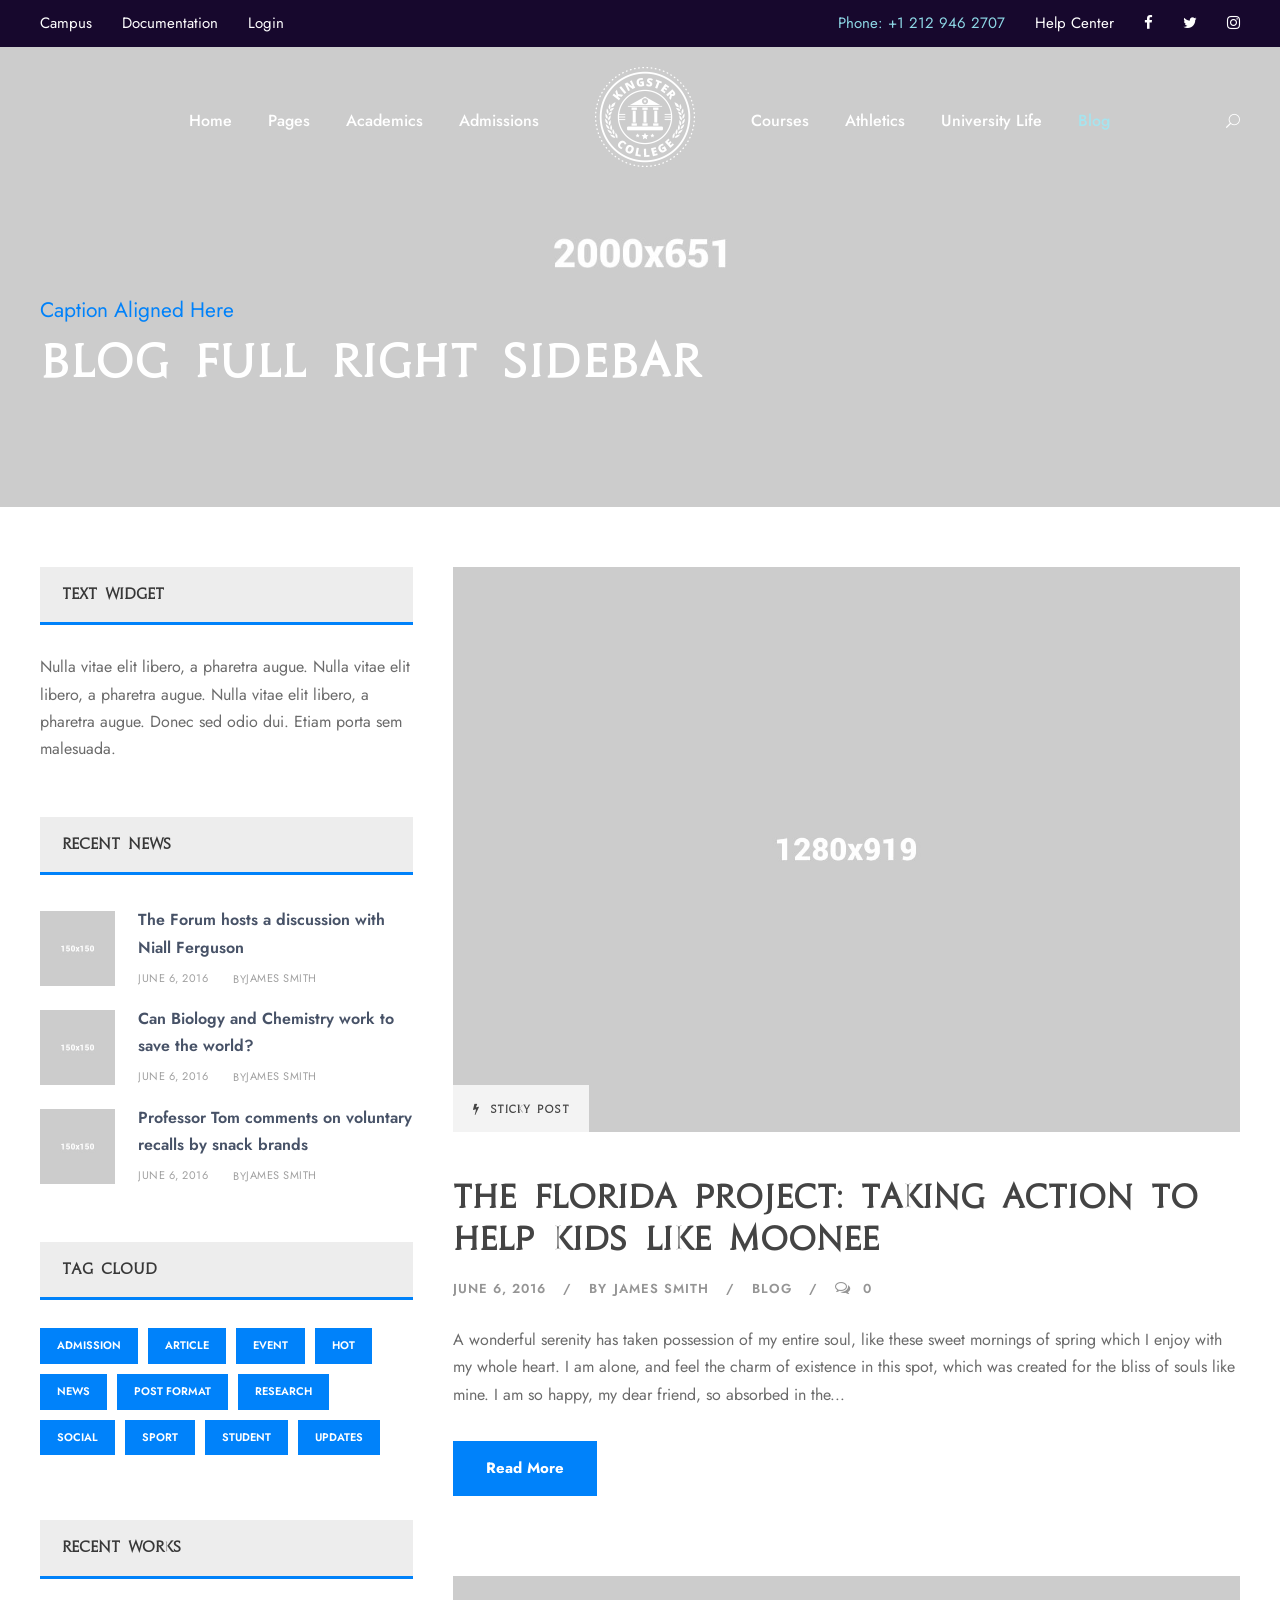
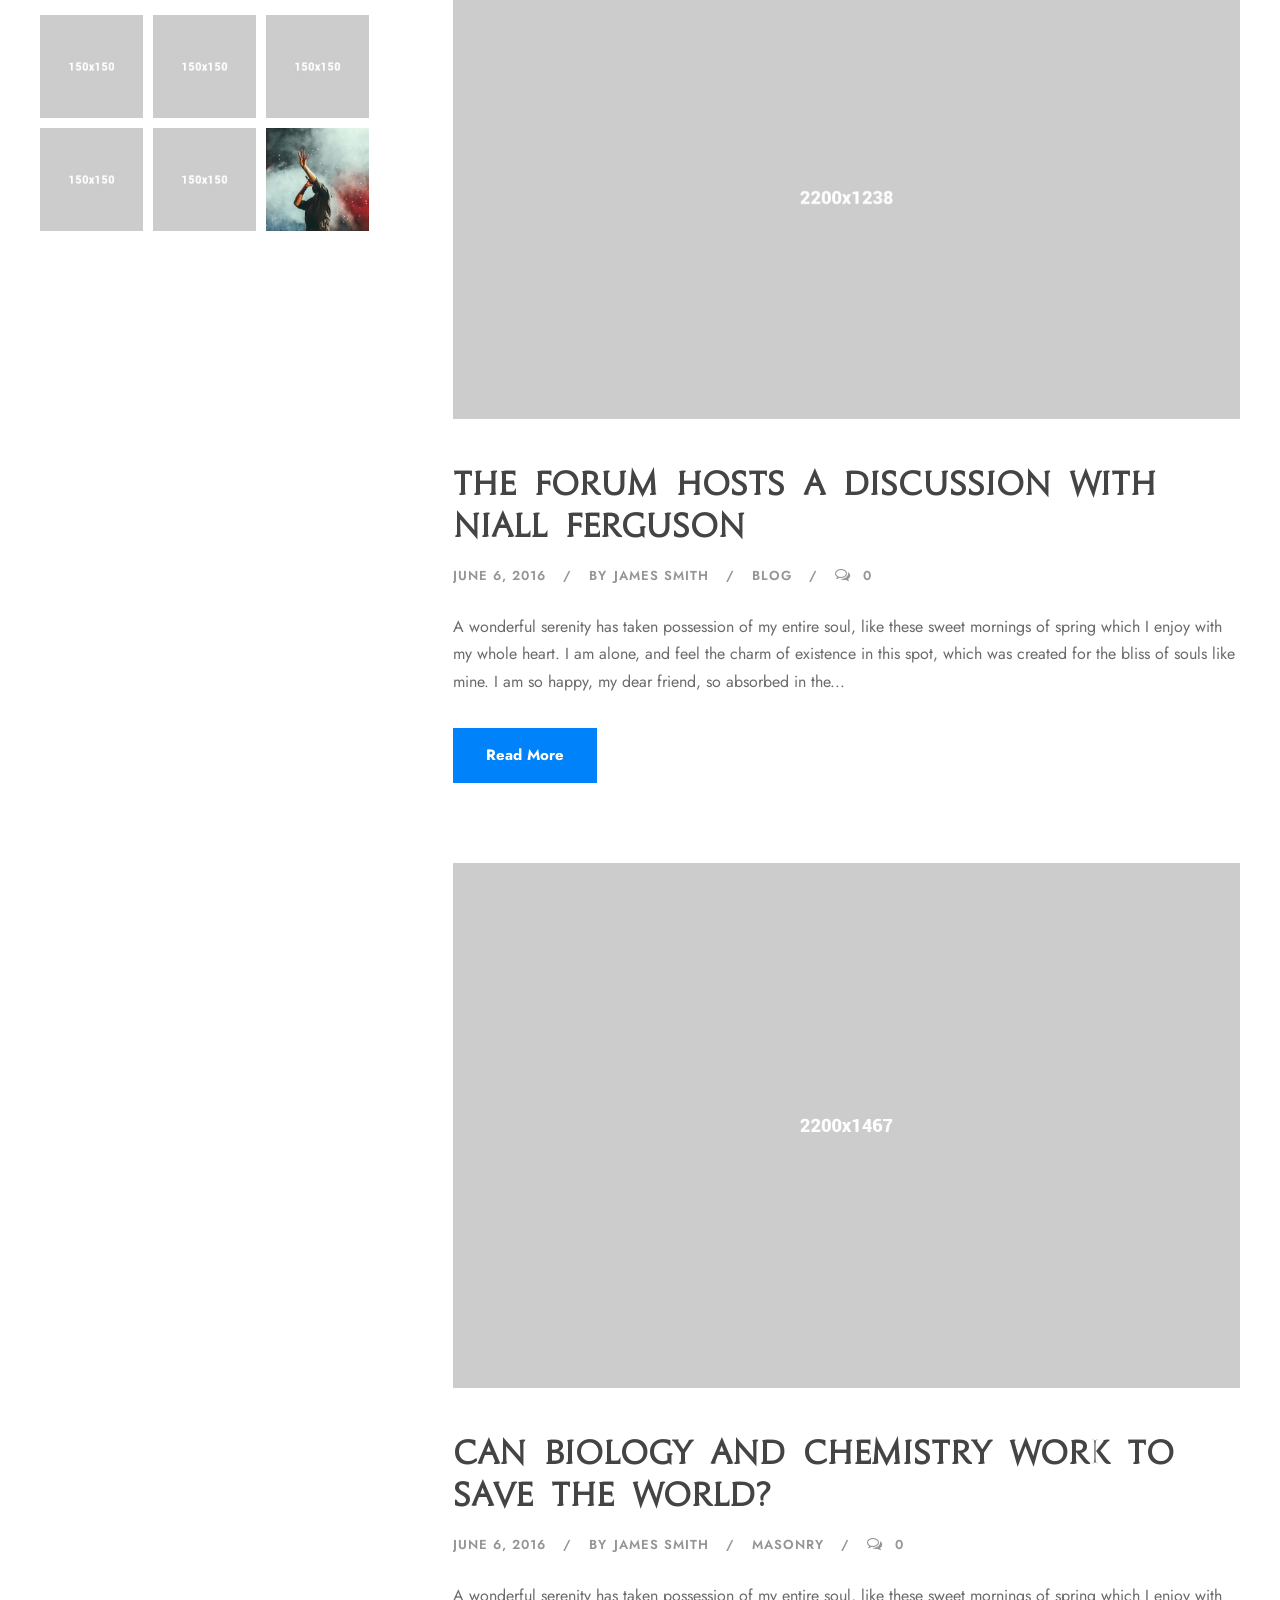
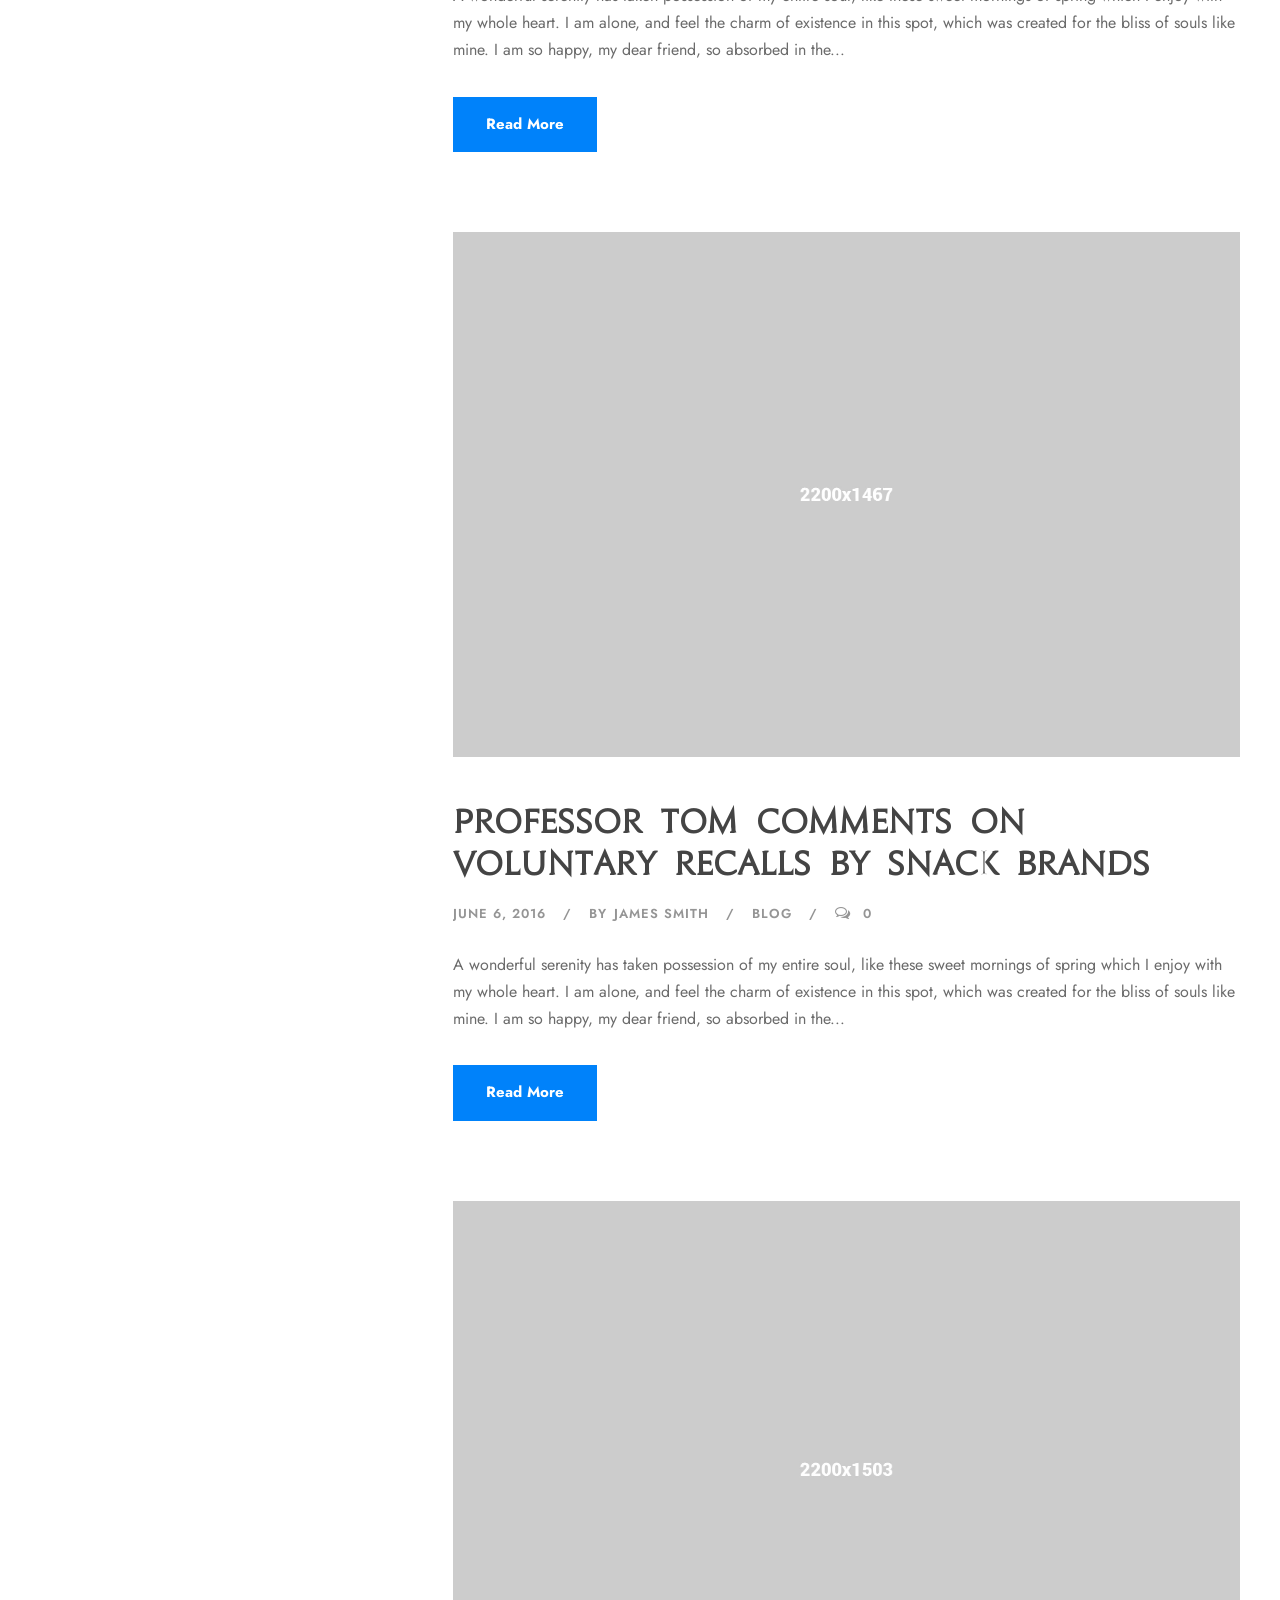
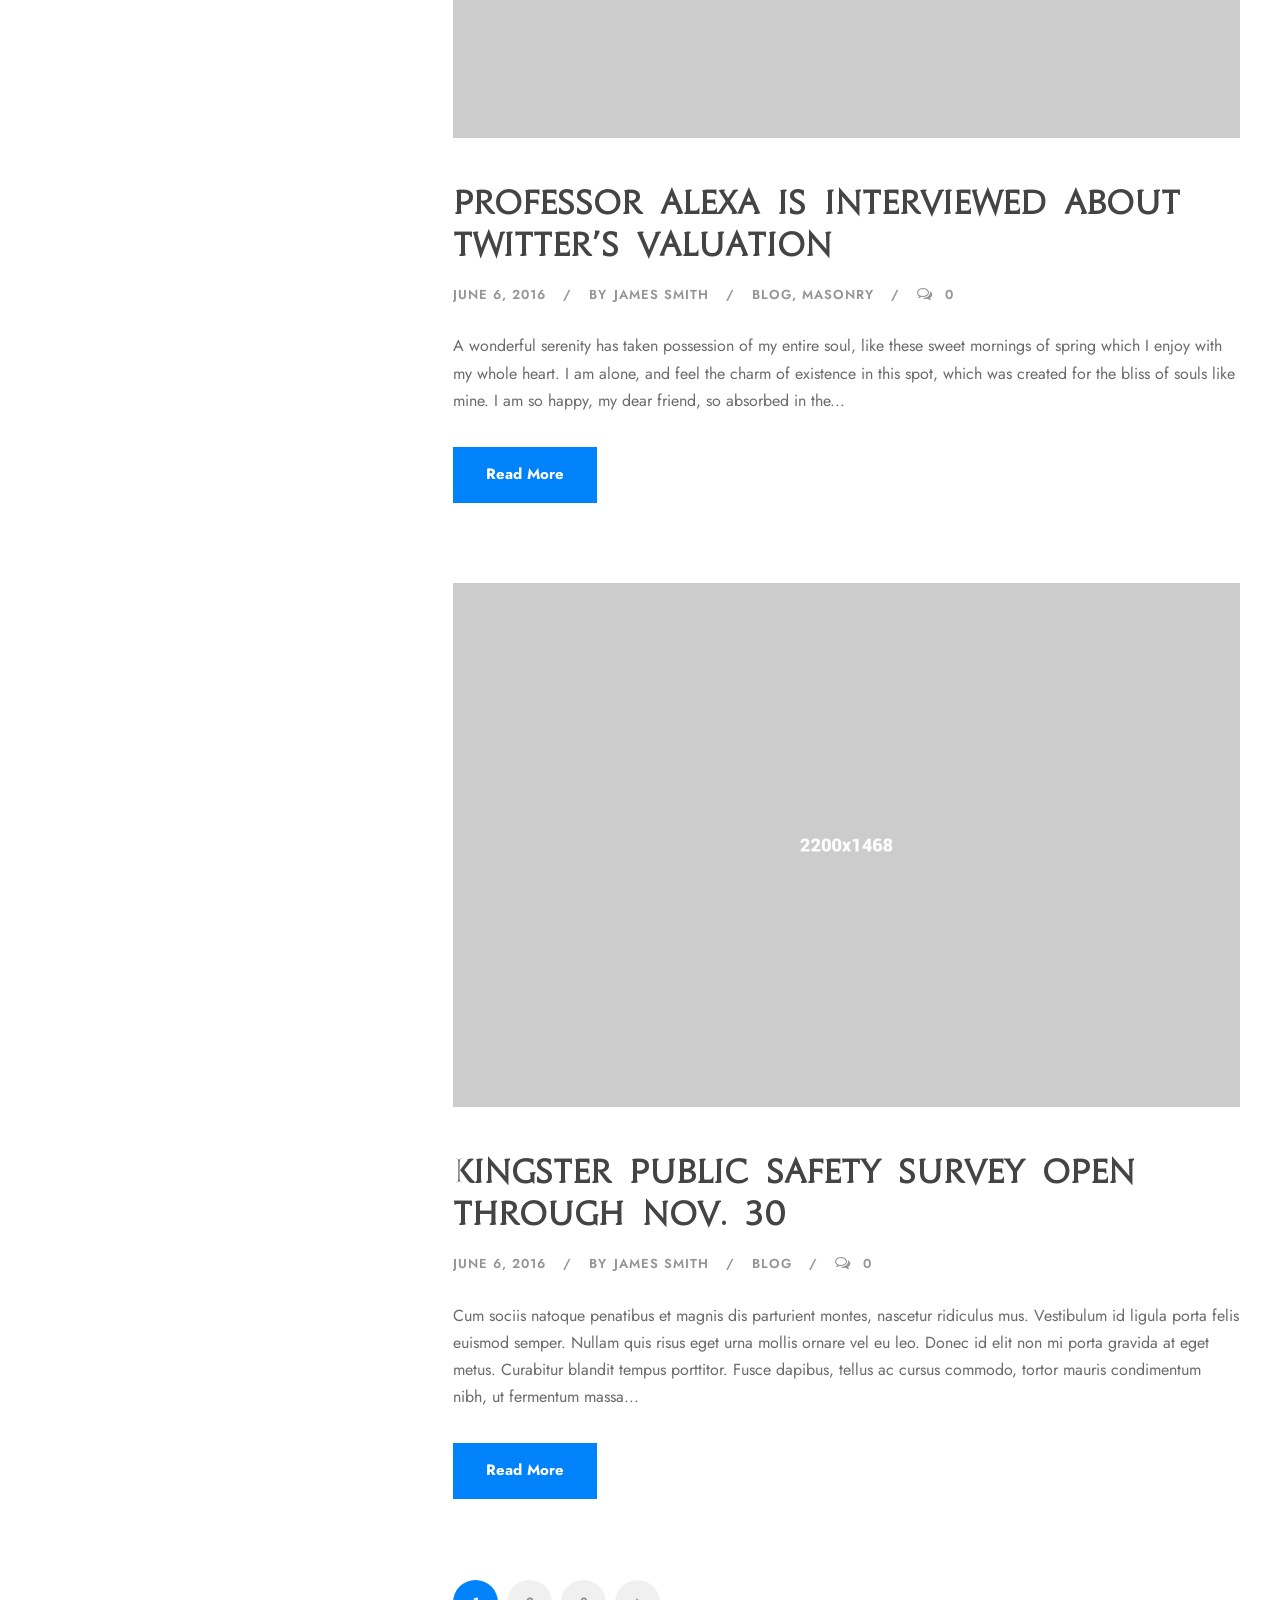
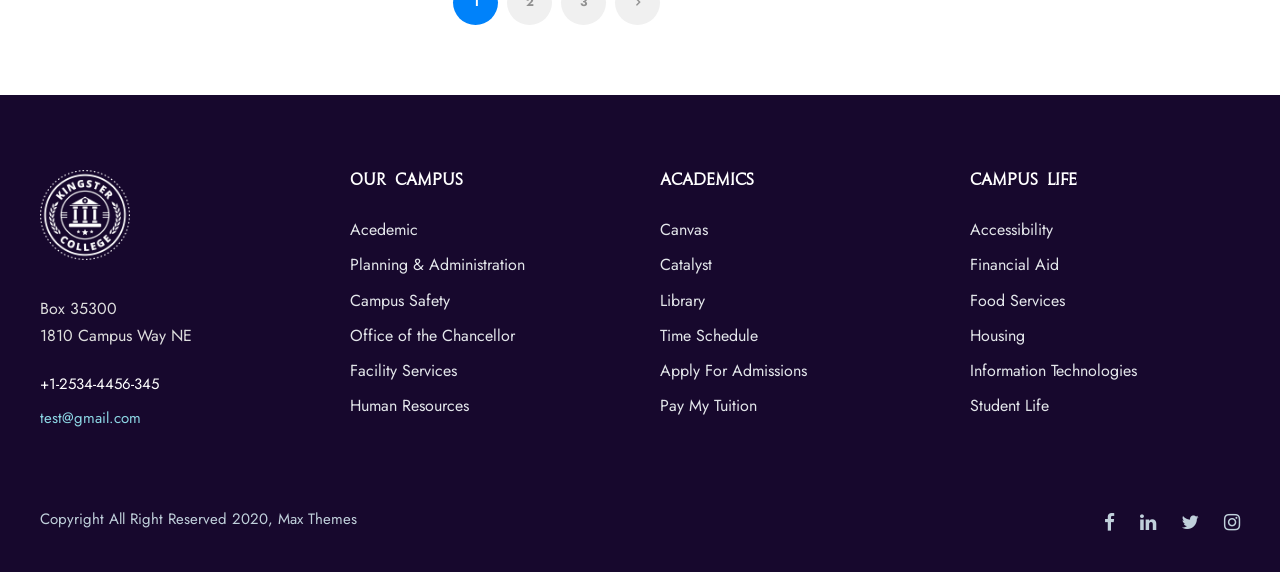
<file: college/blog-full-left-sidebar.html>
<!DOCTYPE html>
<html lang="en-US" class="no-js">

<head>
    <meta charset="UTF-8" />
    <meta name="viewport" content="width=device-width, initial-scale=1" />

    <title>Kingster &#8211; College &#8211; HTML Template</title>

    <link rel="stylesheet" href="css/common-skeleton.min.css?" type="text/css" media="all" />
    <link rel="stylesheet" href="css/tooltip.min.css" type="text/css" media="all" />
    <link rel="stylesheet" href="css/font-awesome.css" type="text/css" media="all" />
    <link rel="stylesheet" href="css/elegant-font.css" type="text/css" media="all" />
    <link rel="stylesheet" href="css/style.css" type="text/css" media="all" />
    <link rel="stylesheet" href="css/page-builder.css" type="text/css" media="all" />
    <link rel="stylesheet" href="plugins/revslider/public/assets/css/rs6.css" type="text/css" media="all" />
    <link rel="stylesheet" href="css/style-core.css" type="text/css" media="all" />
    <link rel="stylesheet" href="css/kingster-style-custom.css" type="text/css" media="all" />

    <link
        rel="stylesheet"
        id="gdlr-core-google-font-css"
        href="https://fonts.googleapis.com/css?family=Jost%3A100%2C200%2C300%2Cregular%2C500%2C600%2C700%2C800%2C900%2C100italic%2C200italic%2C300italic%2Citalic%2C500italic%2C600italic%2C700italic%2C800italic%2C900italic%7CMontserrat%3A100%2C100italic%2C200%2C200italic%2C300%2C300italic%2Cregular%2Citalic%2C500%2C500italic%2C600%2C600italic%2C700%2C700italic%2C800%2C800italic%2C900%2C900italic&amp;subset=cyrillic%2Clatin%2Clatin-ext%2Ccyrillic-ext%2Cvietnamese&amp;ver=5.5.1"
        type="text/css"
        media="all"
    />
    <link href="https://fonts.googleapis.com/css?family=Poppins:400%2C700%7CRoboto:400" rel="stylesheet" property="stylesheet" media="all" type="text/css" />

</head>

<body class="home page-template-default page page-id-6208 gdlr-core-body tribe-no-js kingster-body kingster-body-front kingster-full kingster-with-sticky-navigation kingster-sticky-navigation-no-logo kingster-blockquote-style-1 gdlr-core-link-to-lightbox" >
    <div class="kingster-mobile-header-wrap">
        <div class="kingster-mobile-header kingster-header-background kingster-style-slide kingster-sticky-mobile-navigation" id="kingster-mobile-header">
            <div class="kingster-mobile-header-container kingster-container clearfix">
                <div class="kingster-logo kingster-item-pdlr kingster-mobile-logo-center">
                    <div class="kingster-logo-inner">
                        <a class="" href="index.html"><img src="upload/logo-HP.png" alt="" width="200" height="200" title="logo HP" /></a>
                    </div>
                </div>
                <div class="kingster-mobile-menu-right">
                    <div class="kingster-main-menu-search" id="kingster-mobile-top-search"><i class="fa fa-search"></i></div>
                    <div class="kingster-top-search-wrap">
                        <div class="kingster-top-search-close"></div>

                        <div class="kingster-top-search-row">
                            <div class="kingster-top-search-cell">
                                <form role="search" method="get" class="search-form" action="#">
                                    <input type="text" class="search-field kingster-title-font" placeholder="Search..." value="" name="s" />
                                    <div class="kingster-top-search-submit"><i class="fa fa-search"></i></div>
                                    <input type="submit" class="search-submit" value="Search" />
                                    <div class="kingster-top-search-close"><i class="icon_close"></i></div>
                                    <input type="hidden" name="ref" value="course" /><input type="hidden" name="post_type" value="lp_course" />
                                </form>
                            </div>
                        </div>
                    </div>
                </div>
                <div class="kingster-mobile-menu-left">
                    <div class="kingster-mobile-menu">
                        <a class="kingster-mm-menu-button kingster-mobile-menu-button kingster-mobile-button-hamburger" href="#kingster-mobile-menu"><span></span></a>
                        <div class="kingster-mm-menu-wrap kingster-navigation-font" id="kingster-mobile-menu" data-slide="right">
                            <ul id="menu-main-navigation" class="m-menu">
                                <li class="menu-itemmenu-item-home current-menu-item page_item page-item-6208 current_page_item ">
                                    <a href="index.html" aria-current="page">Home</a>
                                </li>
                                <li class="menu-item menu-item-has-children ">
                                    <a href="#">Pages</a>
                                    <ul class="sub-menu">
                                        <li class="menu-item"><a href="about-us.html">About KU</a></li>
                                        <li class="menu-item"><a href="contact.html">Contact</a></li>
                                        <li class="menu-itemmenu-item-has-children ">
                                            <a href="portfolio-3-columns.html">Portfolio</a>
                                            <ul class="sub-menu">
                                                <li class="menu-item menu-item-has-children ">
                                                    <a>Portfolio Grid</a>
                                                    <ul class="sub-menu">
                                                        <li class="menu-item"><a href="portfolio-2-columns.html">Portfolio 2 Columns</a></li>
                                                        <li class="menu-item"><a href="portfolio-3-columns.html">Portfolio 3 Columns</a></li>
                                                        <li class="menu-item"><a href="portfolio-4-columns.html">Portfolio 4 Columns</a></li>
                                                        <li class="menu-item"><a href="portfolio-5-columns.html">Portfolio 5 Columns</a></li>
                                                    </ul>
                                                </li>
                                                <li class="menu-item menu-item-has-children ">
                                                    <a>Portfolio Masonry</a>
                                                    <ul class="sub-menu">
                                                        <li class="menu-item"><a href="portfolio-masonry-4-columns.html">Masonry 4 Columns</a></li>
                                                        <li class="menu-item"><a href="portfolio-masonry-3-columns.html">Masonry 3 Columns</a></li>
                                                        <li class="menu-item"><a href="portfolio-masonry-2-columns.html">Masonry 2 Columns</a></li>
                                                    </ul>
                                                </li>

                                                <li class="menu-item menu-item-has-children ">
                                                    <a>Portfolio Side Thumbnail</a>
                                                    <ul class="sub-menu">
                                                        <li class="menu-item"><a href="portfolio-left-large-thumbnail.html">Portfolio Left Large Thumbnail</a></li>
                                                        <li class="menu-item"><a href="portfolio-right-large-thumbnail.html">Portfolio Right Large Thumbnail</a></li>
                                                    </ul>
                                                </li>
                                            </ul>
                                        </li>
                                        <li class="menu-item"><a href="gallery.html">Gallery</a></li>
                                        <li class="menu-item"><a href="price-table.html">Price Table</a></li>
                                        <li class="menu-item"><a href="maintenance.html">Maintenance</a></li>
                                        <li class="menu-item"><a href="coming-soon.html">Coming Soon</a></li>
                                        <li class="menu-item "><a href="404.html">404 Page</a></li>
                                    </ul>
                                </li>
                                <li class="menu-itemmenu-item-has-children ">
                                    <a href="bachelor-of-science-in-business-administration.html">Academics</a>
                                    <ul class="sub-menu">
                                        <li class="menu-item menu-item-has-children ">
                                            <a>Undergraduate</a>
                                            <ul class="sub-menu">
                                                <li class="menu-item"><a href="bachelor-of-science-in-business-administration.html">Business Administration</a></li>
                                                <li class="menu-item"><a href="school-of-law.html">School Of Law</a></li>
                                                <li class="menu-item"><a href="engineering.html">Engineering</a></li>
                                                <li class="menu-item"><a href="medicine.html">Medicine</a></li>
                                                <li class="menu-item"><a href="art-science.html">Art &#038; Science</a></li>
                                            </ul>
                                        </li>
                                        <li class="menu-item menu-item-has-children ">
                                            <a href="#">Graduate Program</a>
                                            <ul class="sub-menu">
                                                <li class="menu-item"><a href="hospitality-management.html">Hospitality Management</a></li>
                                                <li class="menu-item"><a href="physics.html">Physics</a></li>
                                                <li class="menu-item "><a href="#">Chemistry</a></li>
                                                <li class="menu-item "><a href="#">Computer Science</a></li>
                                            </ul>
                                        </li>
                                        <li class="menu-item menu-item-has-children ">
                                            <a href="#">Resources</a>
                                            <ul class="sub-menu">
                                                <li class="menu-item"><a href="bachelor-of-science-in-business-administration.html">Department Page</a></li>
                                                <li class="menu-item"><a href="finance.html">Major Page</a></li>
                                                <li class="menu-item">
                                                    <a href="finance-faculty.html">Faculty Page</a>
                                                </li>
                                                <li class="menu-item "><a href="introduction-to-financial-accounting.html">Single Course</a></li>
                                            </ul>
                                        </li>
                                        <li class="menu-item "><a href="#">Logo</a></li>
                                    </ul>
                                </li>
                                <li class="menu-itemmenu-item-has-children ">
                                    <a href="apply-to-kingster.html">Admissions</a>
                                    <ul class="sub-menu">
                                        <li class="menu-item"><a href="apply-to-kingster.html">Apply To Kingster</a></li>
                                        <li class="menu-item"><a href="campus-tour.html">Campus Tour</a></li>
                                        <li class="menu-item"><a href="scholarships.html">Scholarships</a></li>
                                        <li class="menu-item"><a href="athletics.html">Athletics</a></li>
                                        <li class="menu-item"><a href="give-to-kingster.html">Give To Kingster</a></li>
                                        <li class="menu-item"><a href="alumni.html">Alumni</a></li>
                                        <li class="menu-item"><a href="event-calendar.html">Event Calendar</a></li>
                                    </ul>
                                </li>
                                <li class="menu-item menu-item-has-children ">
                                    <a href="#">Courses</a>
                                    <ul class="sub-menu">
                                        <li class="menu-item"><a href="course-list-1.html">Course List 1</a></li>
                                        <li class="menu-item"><a href="course-list-2.html">Course List 2</a></li>
                                    </ul>
                                </li>
                                <li class="menu-item"><a href="athletics.html">Athletics</a></li>
                                <li class="menu-item"><a href="university-life.html">University Life</a></li>
                                <li class="menu-itemmenu-item-has-children ">
                                    <a href="blog-full-right-sidebar-with-frame.html">Blog</a>
                                    <ul class="sub-menu">
                                        <li class="menu-item menu-item-has-children"><a href="blog-full-right-sidebar.html">Blog Full</a>
                                            <ul class="sub-menu">
                                                <li class="menu-item"><a href="blog-full-right-sidebar.html">Blog Full Right Sidebar</a></li>
                                                <li class="menu-item"><a href="blog-full-left-sidebar.html">Blog Full Left Sidebar</a></li>
                                                <li class="menu-item"><a href="blog-full-both-sidebar.html">Blog Full Both Sidebar</a></li>
                                            </ul>
                                        </li>
                                        <li class="menu-item menu-item-has-children"><a href="blog-grid-3-columns-no-space.html">Blog Grid</a>
                                            <ul class="sub-menu">
                                                <li class="menu-item"><a href="blog-grid-2-columns.html">Blog Grid 2 Columns</a></li>
                                                <li class="menu-item"><a href="blog-grid-3-columns.html">Blog Grid 3 Columns</a></li>
                                                <li class="menu-item"><a href="blog-grid-4-columns.html">Blog Grid 4 Columns</a></li>
                                            </ul>
                                        </li>
                                        <li class="menu-item"><a href="standard-post-type.html">Single Post</a></li>
                                    </ul>
                                </li>
                            </ul>
                        </div>
                    </div>
                </div>
            </div>
        </div>
    </div>
    <div class="kingster-body-outer-wrapper">
        <div class="kingster-body-wrapper clearfix kingster-with-transparent-header kingster-with-frame">
            <div class="kingster-header-background-transparent">
                <div class="kingster-top-bar">
                    <div class="kingster-top-bar-background"></div>
                    <div class="kingster-top-bar-container kingster-container">
                        <div class="kingster-top-bar-container-inner clearfix">
                            <div class="kingster-top-bar-left kingster-item-pdlr">
                                <a href="#" style="margin-right: 30px;">Campus</a><a href="#" style="margin-right: 30px;">Documentation</a><a href="#" style="margin-right: 30px;">Login</a>
                            </div>
                            <div class="kingster-top-bar-right kingster-item-pdlr">
                                <div class="kingster-top-bar-right-text"><span style="color: #8dd7e5; margin-right: 30px;">Phone: +1 212 946 2707</span><a href="#" style="margin-right: 0px;">Help Center</a></div>
                                <div class="kingster-top-bar-right-social">
                                    <a href="#" target="_blank" class="kingster-top-bar-social-icon" title="facebook"><i class="fa fa-facebook"></i></a>
                                    <a href="#" target="_blank" class="kingster-top-bar-social-icon" title="twitter"><i class="fa fa-twitter"></i></a>
                                    <a href="#" target="_blank" class="kingster-top-bar-social-icon" title="instagram"><i class="fa fa-instagram"></i></a>
                                </div>
                            </div>
                        </div>
                    </div>
                </div>
                <header class="kingster-header-wrap kingster-header-style-plain kingster-style-splitted-menu kingster-sticky-navigation kingster-style-slide clearfix" data-navigation-offset="75px">
                    <div class="kingster-header-background"></div>
                    <div class="kingster-header-container kingster-container">
                        <div class="kingster-header-container-inner clearfix">
                            <div class="kingster-navigation kingster-item-pdlr clearfix">
                                <div class="kingster-main-menu" id="kingster-main-menu">
                                    <ul id="menu-main-navigation-1" class="sf-menu">
                                        <li class="menu-itemmenu-item-home  kingster-normal-menu">
                                            <a href="index.html">Home</a>
                                        </li>
                                        <li class="menu-item menu-item-has-children kingster-normal-menu">
                                            <a href="#" class="sf-with-ul-pre">Pages</a>
                                            <ul class="sub-menu">
                                                <li class="menu-item" data-size="60"><a href="about-us.html">About KU</a></li>
                                                <li class="menu-item" data-size="60"><a href="contact.html">Contact</a></li>
                                                <li class="menu-itemmenu-item-has-children " data-size="60">
                                                    <a href="portfolio-3-columns.html" class="sf-with-ul-pre">Portfolio</a>
                                                    <ul class="sub-menu">
                                                        <li class="menu-item menu-item-has-children ">
                                                            <a class="sf-with-ul-pre">Portfolio Grid</a>
                                                            <ul class="sub-menu">
                                                                <li class="menu-item"><a href="portfolio-2-columns.html">Portfolio 2 Columns</a></li>
                                                                <li class="menu-item"><a href="portfolio-3-columns.html">Portfolio 3 Columns</a></li>
                                                                <li class="menu-item"><a href="portfolio-4-columns.html">Portfolio 4 Columns</a></li>
                                                                <li class="menu-item"><a href="portfolio-5-columns.html">Portfolio 5 Columns</a></li>
                                                            </ul>
                                                        </li>
                                                        <li class="menu-item menu-item-has-children ">
                                                            <a class="sf-with-ul-pre">Portfolio Masonry</a>
                                                            <ul class="sub-menu">
                                                                <li class="menu-item"><a href="portfolio-masonry-4-columns.html">Masonry 4 Columns</a></li>
                                                                <li class="menu-item"><a href="portfolio-masonry-3-columns.html">Masonry 3 Columns</a></li>
                                                                <li class="menu-item"><a href="portfolio-masonry-2-columns.html">Masonry 2 Columns</a></li>
                                                            </ul>
                                                        </li>
                                                        <li class="menu-item menu-item-has-children ">
                                                            <a class="sf-with-ul-pre">Portfolio Side Thumbnail</a>
                                                            <ul class="sub-menu">
                                                                <li class="menu-item">
                                                                    <a href="portfolio-left-large-thumbnail.html">Portfolio Left Large Thumbnail</a>
                                                                </li>
                                                                <li class="menu-item">
                                                                    <a href="portfolio-right-large-thumbnail.html">Portfolio Right Large Thumbnail</a>
                                                                </li>
                                                            </ul>
                                                        </li>
                                                    </ul>
                                                </li>
                                                <li class="menu-item" data-size="60"><a href="gallery.html">Gallery</a></li>
                                                <li class="menu-item" data-size="60"><a href="price-table.html">Price Table</a></li>
                                                <li class="menu-item" data-size="60"><a href="maintenance.html">Maintenance</a></li>
                                                <li class="menu-item" data-size="60"><a href="coming-soon.html">Coming Soon</a></li>
                                                <li class="menu-item " data-size="60"><a href="404.html">404 Page</a></li>
                                            </ul>
                                        </li>
                                        <li class="menu-itemmenu-item-has-children kingster-mega-menu">
                                            <a href="bachelor-of-science-in-business-administration.html" class="sf-with-ul-pre">Academics</a>
                                            <div class="sf-mega sf-mega-full" style="background-image: url('upload/mega-menu-bg.jpg'); background-position: bottom right; background-repeat: no-repeat;">
                                                <ul class="sub-menu">
                                                    <li class="menu-item menu-item-has-children " data-size="15">
                                                        <a class="sf-with-ul-pre">Undergraduate</a>
                                                        <ul class="sub-menu">
                                                            <li class="menu-item">
                                                                <a href="bachelor-of-science-in-business-administration.html">Business Administration</a>
                                                            </li>
                                                            <li class="menu-item"><a href="school-of-law.html">School Of Law</a></li>
                                                            <li class="menu-item"><a href="engineering.html">Engineering</a></li>
                                                            <li class="menu-item"><a href="medicine.html">Medicine</a></li>
                                                            <li class="menu-item"><a href="art-science.html">Art &#038; Science</a></li>
                                                        </ul>
                                                    </li>
                                                    <li class="menu-item menu-item-has-children " data-size="15">
                                                        <a href="#" class="sf-with-ul-pre">Graduate Program</a>
                                                        <ul class="sub-menu">
                                                            <li class="menu-item"><a href="hospitality-management.html">Hospitality Management</a></li>
                                                            <li class="menu-item"><a href="physics.html">Physics</a></li>
                                                            <li class="menu-item "><a href="#">Chemistry</a></li>
                                                            <li class="menu-item "><a href="#">Computer Science</a></li>
                                                        </ul>
                                                    </li>
                                                    <li class="menu-item menu-item-has-children " data-size="15">
                                                        <a href="#" class="sf-with-ul-pre">Resources</a>
                                                        <ul class="sub-menu">
                                                            <li class="menu-item"><a href="bachelor-of-science-in-business-administration.html">Department Page</a></li>
                                                            <li class="menu-item">
                                                                <a href="finance.html">Major Page</a>
                                                            </li>
                                                            <li class="menu-item">
                                                                <a href="finance-faculty.html">Faculty Page</a>
                                                            </li>
                                                            <li class="menu-item "><a href="introduction-to-financial-accounting.html">Single Course</a></li>
                                                        </ul>
                                                    </li>
                                                    <li class="menu-item " data-size="15">
                                                        <div class="kingster-mega-menu-section-content">
                                                            <img src="upload/menu-logo.png" style="margin-bottom: 13px;" alt="" /><br />
                                                            <span style="font-size: 14px; font-weight: 500;">Academic offerings include 95 majors, 86 minors, and more than 100 in-major specializations</span>
                                                        </div>
                                                    </li>
                                                </ul>
                                            </div>
                                        </li>
                                        <li class="menu-itemmenu-item-has-children  kingster-normal-menu">
                                            <a href="apply-to-kingster.html" class="sf-with-ul-pre">Admissions</a>
                                            <ul class="sub-menu">
                                                <li class="menu-item" data-size="60"><a href="apply-to-kingster.html">Apply To Kingster</a></li>
                                                <li class="menu-item" data-size="60"><a href="campus-tour.html">Campus Tour</a></li>
                                                <li class="menu-item" data-size="60"><a href="scholarships.html">Scholarships</a></li>
                                                <li class="menu-item" data-size="60"><a href="athletics.html">Athletics</a></li>
                                                <li class="menu-item" data-size="60"><a href="give-to-kingster.html">Give To Kingster</a></li>
                                                <li class="menu-item" data-size="60"><a href="alumni.html">Alumni</a></li>
                                                <li class="menu-item" data-size="60"><a href="event-calendar.html">Event Calendar</a></li>
                                            </ul>
                                        </li>
                                        <li class="kingster-center-nav-menu-item">
                                            <div class="kingster-logo kingster-item-pdlr">
                                                <div class="kingster-logo-inner">
                                                    <a class="" href="index.html"><img src="upload/logo-HP.png" alt="" width="200" height="200" title="logo HP" /></a>
                                                </div>
                                            </div>
                                        </li>
                                        <li class="menu-item menu-item-has-children  kingster-normal-menu">
                                            <a href="course-list-1.html" class="sf-with-ul-pre">Courses</a>
                                            <ul class="sub-menu">
                                                <li class="menu-item" data-size="60"><a href="course-list-1.html">Course List 1</a></li>
                                                <li class="menu-item" data-size="60"><a href="course-list-2.html">Course List 2</a></li>
                                            </ul>
                                        </li>
                                        <li class="menu-item kingster-normal-menu"><a href="athletics.html">Athletics</a></li>
                                        <li class="menu-item kingster-normal-menu"><a href="university-life.html">University Life</a></li>
                                        <li class="menu-itemmenu-item-has-children current-menu-item current_page_item kingster-normal-menu">
                                            <a href="blog-full-right-sidebar-with-frame.html" class="sf-with-ul-pre">Blog</a>
                                            <ul class="sub-menu">
                                                <li class="menu-itemmenu-item-has-children " data-size="60">
                                                    <a href="blog-full-right-sidebar-with-frame.html" class="sf-with-ul-pre">Blog Full</a>
                                                    <ul class="sub-menu">
                                                        <li class="menu-item"><a href="blog-full-right-sidebar.html">Blog Full Right Sidebar</a></li>
                                                        <li class="menu-item"><a href="blog-full-left-sidebar.html">Blog Full Left Sidebar</a></li>
                                                        <li class="menu-item"><a href="blog-full-both-sidebar.html">Blog Full Both Sidebar</a></li>
                                                    </ul>
                                                </li>
                                                <li class="menu-itemmenu-item-has-children " data-size="60">
                                                    <a href="blog-grid-3-columns-no-space.html" class="sf-with-ul-pre">Blog Grid</a>
                                                    <ul class="sub-menu">
                                                        <li class="menu-item"><a href="blog-grid-2-columns.html">Blog Grid 2 Columns</a></li>
                                                        <li class="menu-item"><a href="blog-grid-3-columns.html">Blog Grid 3 Columns</a></li>
                                                        <li class="menu-item"><a href="blog-grid-4-columns.html">Blog Grid 4 Columns</a></li>
                                                    </ul>
                                                </li>
                                                <li class="menu-itemmenu-item-has-children " data-size="60">
                                                    <a href="blog-3-columns-with-frame.html" class="sf-with-ul-pre">Blog Columns</a>
                                                    <ul class="sub-menu">
                                                        <li class="menu-item"><a href="blog-2-columns.html">Blog 2 Columns</a></li>
                                                        <li class="menu-item"><a href="blog-3-columns.html">Blog 3 Columns</a></li>
                                                        <li class="menu-item"><a href="blog-4-columns.html">Blog 4 Columns</a></li>
                                                    </ul>
                                                </li>
                                                <li class="menu-item"><a href="standard-post-type.html">Single Post</a></li>
                                            </ul>
                                        </li>
                                    </ul>
                                </div>
                                <div class="kingster-main-menu-right-wrap clearfix kingster-item-mglr kingster-navigation-top">
                                    <div class="kingster-main-menu-search" id="kingster-top-search"><i class="icon_search"></i></div>
                                    <div class="kingster-top-search-wrap">
                                        <div class="kingster-top-search-close"></div>

                                        <div class="kingster-top-search-row">
                                            <div class="kingster-top-search-cell">
                                                <form role="search" method="get" class="search-form" action="#">
                                                    <input type="text" class="search-field kingster-title-font" placeholder="Search..." value="" name="s" />
                                                    <div class="kingster-top-search-submit"><i class="fa fa-search"></i></div>
                                                    <input type="submit" class="search-submit" value="Search" />
                                                    <div class="kingster-top-search-close"><i class="icon_close"></i></div>
                                                    <input type="hidden" name="ref" value="course" /><input type="hidden" name="post_type" value="lp_course" />
                                                </form>
                                            </div>
                                        </div>
                                    </div>
                                </div>
                            </div>
                            <!-- kingster-navigation -->
                        </div>
                        <!-- kingster-header-inner -->
                    </div>
                    <!-- kingster-header-container -->
                </header>
                <!-- header -->
            </div>


            <div class="kingster-page-title-wrap kingster-style-medium kingster-left-align">
                <div class="kingster-header-transparent-substitute"></div>
                <div class="kingster-page-title-overlay"></div>
                <div class="kingster-page-title-container kingster-container">
                    <div class="kingster-page-title-content kingster-item-pdlr">
                        <div class="kingster-page-caption">Caption Aligned Here</div>
                        <h1 class="kingster-page-title">Blog Full Right Sidebar</h1>
                    </div>
                </div>
            </div>
            <div class="kingster-page-wrapper" id="kingster-page-wrapper">
                <div class="kingster-content-container kingster-container">
                    <div class="kingster-sidebar-wrap clearfix kingster-line-height-0 kingster-sidebar-style-left">
                        <div class="kingster-sidebar-left kingster-column-20 kingster-line-height kingster-line-height">
                            <div class="kingster-sidebar-area kingster-item-pdlr">
                                <div id="text-5" class="widget widget_text kingster-widget">
                                    <h3 class="kingster-widget-title">Text Widget</h3>
                                    <span class="clear"></span>
                                    <div class="textwidget">
                                        Nulla vitae elit libero, a pharetra augue. Nulla vitae elit libero, a pharetra augue. Nulla vitae elit libero, a pharetra augue. Donec sed odio dui. Etiam porta sem malesuada.
                                    </div>
                                </div>
                                <div id="gdlr-core-recent-post-widget-1" class="widget widget_gdlr-core-recent-post-widget kingster-widget">
                                    <h3 class="kingster-widget-title">Recent News</h3>
                                    <span class="clear"></span>
                                    <div class="gdlr-core-recent-post-widget-wrap gdlr-core-style-1">
                                        <div class="gdlr-core-recent-post-widget clearfix">
                                            <div class="gdlr-core-recent-post-widget-thumbnail gdlr-core-media-image">
                                                <img src="upload/3454568-1-150x150.jpg" alt="" width="150" height="150" title="3454568" />
                                            </div>
                                            <div class="gdlr-core-recent-post-widget-content">
                                                <div class="gdlr-core-recent-post-widget-title">
                                                    <a href="#">The Forum hosts a discussion with Niall Ferguson</a>
                                                </div>
                                                <div class="gdlr-core-recent-post-widget-info">
                                                    <span class="gdlr-core-blog-info gdlr-core-blog-info-font gdlr-core-skin-caption gdlr-core-blog-info-date"><a href="#">June 6, 2016</a></span>
                                                    <span class="gdlr-core-blog-info gdlr-core-blog-info-font gdlr-core-skin-caption gdlr-core-blog-info-author">
                                                        <span class="gdlr-core-head">By</span><a href="#" title="Posts by James Smith" rel="author">James Smith</a>
                                                    </span>
                                                </div>
                                            </div>
                                        </div>
                                        <div class="gdlr-core-recent-post-widget clearfix">
                                            <div class="gdlr-core-recent-post-widget-thumbnail gdlr-core-media-image">
                                                <img src="upload/shutterstock_62838724-150x150.jpg" alt="" width="150" height="150" title="shutterstock_62838724" />
                                            </div>
                                            <div class="gdlr-core-recent-post-widget-content">
                                                <div class="gdlr-core-recent-post-widget-title">
                                                    <a href="#">Can Biology and Chemistry work to save the world?</a>
                                                </div>
                                                <div class="gdlr-core-recent-post-widget-info">
                                                    <span class="gdlr-core-blog-info gdlr-core-blog-info-font gdlr-core-skin-caption gdlr-core-blog-info-date"><a href="#">June 6, 2016</a></span>
                                                    <span class="gdlr-core-blog-info gdlr-core-blog-info-font gdlr-core-skin-caption gdlr-core-blog-info-author">
                                                        <span class="gdlr-core-head">By</span><a href="#" title="Posts by James Smith" rel="author">James Smith</a>
                                                    </span>
                                                </div>
                                            </div>
                                        </div>
                                        <div class="gdlr-core-recent-post-widget clearfix">
                                            <div class="gdlr-core-recent-post-widget-thumbnail gdlr-core-media-image">
                                                <img src="upload/shutterstock_1102460810-150x150.jpg" alt="" width="150" height="150" title="shutterstock_1102460810" />
                                            </div>
                                            <div class="gdlr-core-recent-post-widget-content">
                                                <div class="gdlr-core-recent-post-widget-title">
                                                    <a href="#">Professor Tom comments on voluntary recalls by snack brands</a>
                                                </div>
                                                <div class="gdlr-core-recent-post-widget-info">
                                                    <span class="gdlr-core-blog-info gdlr-core-blog-info-font gdlr-core-skin-caption gdlr-core-blog-info-date"><a href="#">June 6, 2016</a></span>
                                                    <span class="gdlr-core-blog-info gdlr-core-blog-info-font gdlr-core-skin-caption gdlr-core-blog-info-author">
                                                        <span class="gdlr-core-head">By</span><a href="#" title="Posts by James Smith" rel="author">James Smith</a>
                                                    </span>
                                                </div>
                                            </div>
                                        </div>
                                    </div>
                                </div>
                                <div id="tag_cloud-1" class="widget widget_tag_cloud kingster-widget">
                                    <h3 class="kingster-widget-title">Tag Cloud</h3>
                                    <span class="clear"></span>
                                    <div class="tagcloud">
                                        <a href="#" class="tag-cloud-link" style="font-size: 12.2pt;" aria-label="Admission (2 items)">Admission</a>
                                        <a href="#" class="tag-cloud-link" style="font-size: 8pt;" aria-label="Article (1 item)">Article</a>
                                        <a href="#" class="tag-cloud-link" style="font-size: 12.2pt;" aria-label="Event (2 items)">Event</a>
                                        <a href="#" class="tag-cloud-link" style="font-size: 8pt;" aria-label="Hot (1 item)">Hot</a>
                                        <a href="#" class="tag-cloud-link" style="font-size: 12.2pt;" aria-label="News (2 items)">News</a>
                                        <a href="#" class="tag-cloud-link" style="font-size: 22pt;" aria-label="Post Format (7 items)">Post Format</a>
                                        <a href="#" class="tag-cloud-link" style="font-size: 15pt;" aria-label="Research (3 items)">Research</a>
                                        <a href="#" class="tag-cloud-link" style="font-size: 8pt;" aria-label="Social (1 item)">Social</a>
                                        <a href="#" class="tag-cloud-link" style="font-size: 8pt;" aria-label="Sport (1 item)">Sport</a>
                                        <a href="#" class="tag-cloud-link" style="font-size: 12.2pt;" aria-label="Student (2 items)">Student</a>
                                        <a href="#" class="tag-cloud-link" style="font-size: 12.2pt;" aria-label="Updates (2 items)">Updates</a>
                                    </div>
                                </div>
                                <div id="gdlr-core-recent-portfolio-widget-1" class="widget widget_gdlr-core-recent-portfolio-widget kingster-widget">
                                    <h3 class="kingster-widget-title">Recent Works</h3>
                                    <span class="clear"></span>
                                    <div class="gdlr-core-recent-portfolio-widget-wrap clearfix">
                                        <div class="gdlr-core-recent-portfolio-widget gdlr-core-media-image">
                                            <a href="#">
                                                <img src="upload/shutterstock_53600224-150x150.jpg" alt="" width="150" height="150" title="shutterstock_53600224" />
                                                <span class="gdlr-core-image-overlay"><i class="gdlr-core-image-overlay-icon gdlr-core-size-15 icon_link_alt"></i></span>
                                            </a>
                                        </div>
                                        <div class="gdlr-core-recent-portfolio-widget gdlr-core-media-image">
                                            <a href="#">
                                                <img src="upload/rawpixel-577480-unsplash-1-150x150.jpg" alt="" width="150" height="150" title="rawpixel-577480-unsplash" />
                                                <span class="gdlr-core-image-overlay"><i class="gdlr-core-image-overlay-icon gdlr-core-size-15 icon_link_alt"></i></span>
                                            </a>
                                        </div>
                                        <div class="gdlr-core-recent-portfolio-widget gdlr-core-media-image">
                                            <a href="#">
                                                <img src="upload/pexels-photo-150x150.jpg" alt="" width="150" height="150" title="pexels-photo" />
                                                <span class="gdlr-core-image-overlay"><i class="gdlr-core-image-overlay-icon gdlr-core-size-15 icon_link_alt"></i></span>
                                            </a>
                                        </div>
                                        <div class="gdlr-core-recent-portfolio-widget gdlr-core-media-image">
                                            <a href="#">
                                                <img src="upload/training-train-lime-barbell-39688-150x150.jpg" alt="" width="150" height="150" title="training-train-lime-barbell-39688" />
                                                <span class="gdlr-core-image-overlay"><i class="gdlr-core-image-overlay-icon gdlr-core-size-15 icon_link_alt"></i></span>
                                            </a>
                                        </div>
                                        <div class="gdlr-core-recent-portfolio-widget gdlr-core-media-image">
                                            <a href="#">
                                                <img src="upload/joshua-fuller-368384-unsplash-150x150.jpg" alt="" width="150" height="150" title="joshua-fuller-368384-unsplash" />
                                                <span class="gdlr-core-image-overlay"><i class="gdlr-core-image-overlay-icon gdlr-core-size-15 icon_link_alt"></i></span>
                                            </a>
                                        </div>
                                        <div class="gdlr-core-recent-portfolio-widget gdlr-core-media-image">
                                            <a href="#">
                                                <img src="upload/austin-neill-247047-unsplash-150x150.jpg" alt="" width="150" height="150" title="austin-neill-247047-unsplash" />
                                                <span class="gdlr-core-image-overlay"><i class="gdlr-core-image-overlay-icon gdlr-core-size-15 icon_link_alt"></i></span>
                                            </a>
                                        </div>
                                    </div>
                                </div>
                            </div>
                        </div>
                        <div class="kingster-sidebar-center kingster-column-40 kingster-line-height">
                            <div class="gdlr-core-page-builder-body">
                                <div class="gdlr-core-pbf-section">
                                    <div class="gdlr-core-pbf-section-container gdlr-core-container clearfix">
                                        <div class="gdlr-core-pbf-element">
                                            <div class="gdlr-core-blog-item gdlr-core-item-pdb clearfix gdlr-core-style-blog-full" style="padding-bottom: 40px;">
                                                <div class="gdlr-core-blog-item-holder gdlr-core-js-2 clearfix" data-layout="fitrows">
                                                    <div class="gdlr-core-item-list gdlr-core-blog-full gdlr-core-item-mglr gdlr-core-style-left">
                                                        <div class="gdlr-core-blog-thumbnail gdlr-core-media-image gdlr-core-opacity-on-hover gdlr-core-zoom-on-hover">
                                                            <a href="#">
                                                                <img src="upload/shutterstock_106223549.jpg" alt="" width="1280" height="919" title="shutterstock_106223549" />
                                                                <div class="gdlr-core-sticky-banner gdlr-core-title-font"><i class="fa fa-bolt"></i>Sticky Post</div>
                                                            </a>
                                                        </div>
                                                        <div class="gdlr-core-blog-full-head clearfix">
                                                            <div class="gdlr-core-blog-full-head-right">
                                                                <h3 class="gdlr-core-blog-title gdlr-core-skin-title" style="font-size: 35px; font-weight: 700; letter-spacing: 0px;">
                                                                    <a href="#">The Florida Project: Taking Action to Help Kids Like Moonee</a>
                                                                </h3>
                                                                <div class="gdlr-core-blog-info-wrapper gdlr-core-skin-divider">
                                                                    <span class="gdlr-core-blog-info gdlr-core-blog-info-font gdlr-core-skin-caption gdlr-core-blog-info-date"><a href="#">June 6, 2016</a></span>
                                                                    <span class="gdlr-core-blog-info gdlr-core-blog-info-font gdlr-core-skin-caption gdlr-core-blog-info-author">
                                                                        <span class="gdlr-core-head">By</span><a href="#" title="Posts by James Smith" rel="author">James Smith</a>
                                                                    </span>
                                                                    <span class="gdlr-core-blog-info gdlr-core-blog-info-font gdlr-core-skin-caption gdlr-core-blog-info-category">
                                                                        <a href="#" rel="tag">Blog</a>
                                                                    </span>
                                                                    <span class="gdlr-core-blog-info gdlr-core-blog-info-font gdlr-core-skin-caption gdlr-core-blog-info-comment-number">
                                                                        <span class="gdlr-core-head"><i class="fa fa-comments-o"></i></span>
                                                                        <a href="#">0 </a>
                                                                    </span>
                                                                </div>
                                                            </div>
                                                        </div>
                                                        <div class="gdlr-core-blog-content clearfix">
                                                            A wonderful serenity has taken possession of my entire soul, like these sweet mornings of spring which I enjoy with my whole heart. I am alone, and feel the charm of existence
                                                            in this spot, which was created for the bliss of souls like mine. I am so happy, my dear friend, so absorbed in the...
                                                            <div class="clear"></div>
                                                            <a class="gdlr-core-excerpt-read-more gdlr-core-button gdlr-core-rectangle" href="#">
                                                                Read More
                                                            </a>
                                                        </div>
                                                    </div>
                                                    <div class="gdlr-core-item-list gdlr-core-blog-full gdlr-core-item-mglr gdlr-core-style-left">
                                                        <div class="gdlr-core-blog-thumbnail gdlr-core-media-image gdlr-core-opacity-on-hover gdlr-core-zoom-on-hover">
                                                            <a href="#">
                                                                <img src="upload/3454568-1.jpg" alt="" width="2200" height="1238" title="3454568" />
                                                            </a>
                                                        </div>
                                                        <div class="gdlr-core-blog-full-head clearfix">
                                                            <div class="gdlr-core-blog-full-head-right">
                                                                <h3 class="gdlr-core-blog-title gdlr-core-skin-title" style="font-size: 35px; font-weight: 700; letter-spacing: 0px;">
                                                                    <a href="#">The Forum hosts a discussion with Niall Ferguson</a>
                                                                </h3>
                                                                <div class="gdlr-core-blog-info-wrapper gdlr-core-skin-divider">
                                                                    <span class="gdlr-core-blog-info gdlr-core-blog-info-font gdlr-core-skin-caption gdlr-core-blog-info-date"><a href="#">June 6, 2016</a></span>
                                                                    <span class="gdlr-core-blog-info gdlr-core-blog-info-font gdlr-core-skin-caption gdlr-core-blog-info-author">
                                                                        <span class="gdlr-core-head">By</span><a href="#" title="Posts by James Smith" rel="author">James Smith</a>
                                                                    </span>
                                                                    <span class="gdlr-core-blog-info gdlr-core-blog-info-font gdlr-core-skin-caption gdlr-core-blog-info-category">
                                                                        <a href="#" rel="tag">Blog</a>
                                                                    </span>
                                                                    <span class="gdlr-core-blog-info gdlr-core-blog-info-font gdlr-core-skin-caption gdlr-core-blog-info-comment-number">
                                                                        <span class="gdlr-core-head"><i class="fa fa-comments-o"></i></span>
                                                                        <a href="#">0 </a>
                                                                    </span>
                                                                </div>
                                                            </div>
                                                        </div>
                                                        <div class="gdlr-core-blog-content clearfix">
                                                            A wonderful serenity has taken possession of my entire soul, like these sweet mornings of spring which I enjoy with my whole heart. I am alone, and feel the charm of existence
                                                            in this spot, which was created for the bliss of souls like mine. I am so happy, my dear friend, so absorbed in the...
                                                            <div class="clear"></div>
                                                            <a class="gdlr-core-excerpt-read-more gdlr-core-button gdlr-core-rectangle" href="#">Read More</a>
                                                        </div>
                                                    </div>
                                                    <div class="gdlr-core-item-list gdlr-core-blog-full gdlr-core-item-mglr gdlr-core-style-left">
                                                        <div class="gdlr-core-blog-thumbnail gdlr-core-media-image gdlr-core-opacity-on-hover gdlr-core-zoom-on-hover">
                                                            <a href="#">
                                                                <img src="upload/shutterstock_62838724.jpg" alt="" width="2200" height="1467" title="shutterstock_62838724" />
                                                            </a>
                                                        </div>
                                                        <div class="gdlr-core-blog-full-head clearfix">
                                                            <div class="gdlr-core-blog-full-head-right">
                                                                <h3 class="gdlr-core-blog-title gdlr-core-skin-title" style="font-size: 35px; font-weight: 700; letter-spacing: 0px;">
                                                                    <a href="#">Can Biology and Chemistry work to save the world?</a>
                                                                </h3>
                                                                <div class="gdlr-core-blog-info-wrapper gdlr-core-skin-divider">
                                                                    <span class="gdlr-core-blog-info gdlr-core-blog-info-font gdlr-core-skin-caption gdlr-core-blog-info-date"><a href="#">June 6, 2016</a></span>
                                                                    <span class="gdlr-core-blog-info gdlr-core-blog-info-font gdlr-core-skin-caption gdlr-core-blog-info-author">
                                                                        <span class="gdlr-core-head">By</span><a href="#" title="Posts by James Smith" rel="author">James Smith</a>
                                                                    </span>
                                                                    <span class="gdlr-core-blog-info gdlr-core-blog-info-font gdlr-core-skin-caption gdlr-core-blog-info-category">
                                                                        <a href="../category/masonry/index.html" rel="tag">Masonry</a>
                                                                    </span>
                                                                    <span class="gdlr-core-blog-info gdlr-core-blog-info-font gdlr-core-skin-caption gdlr-core-blog-info-comment-number">
                                                                        <span class="gdlr-core-head"><i class="fa fa-comments-o"></i></span>
                                                                        <a href="#">0 </a>
                                                                    </span>
                                                                </div>
                                                            </div>
                                                        </div>
                                                        <div class="gdlr-core-blog-content clearfix">
                                                            A wonderful serenity has taken possession of my entire soul, like these sweet mornings of spring which I enjoy with my whole heart. I am alone, and feel the charm of existence
                                                            in this spot, which was created for the bliss of souls like mine. I am so happy, my dear friend, so absorbed in the...
                                                            <div class="clear"></div>
                                                            <a class="gdlr-core-excerpt-read-more gdlr-core-button gdlr-core-rectangle" href="#">Read More</a>
                                                        </div>
                                                    </div>
                                                    <div class="gdlr-core-item-list gdlr-core-blog-full gdlr-core-item-mglr gdlr-core-style-left">
                                                        <div class="gdlr-core-blog-thumbnail gdlr-core-media-image gdlr-core-opacity-on-hover gdlr-core-zoom-on-hover">
                                                            <a href="#">
                                                                <img src="upload/shutterstock_1102460810.jpg" alt="" width="2200" height="1467" title="shutterstock_1102460810" />
                                                            </a>
                                                        </div>
                                                        <div class="gdlr-core-blog-full-head clearfix">
                                                            <div class="gdlr-core-blog-full-head-right">
                                                                <h3 class="gdlr-core-blog-title gdlr-core-skin-title" style="font-size: 35px; font-weight: 700; letter-spacing: 0px;">
                                                                    <a href="#">Professor Tom comments on voluntary recalls by snack brands</a>
                                                                </h3>
                                                                <div class="gdlr-core-blog-info-wrapper gdlr-core-skin-divider">
                                                                    <span class="gdlr-core-blog-info gdlr-core-blog-info-font gdlr-core-skin-caption gdlr-core-blog-info-date"><a href="#">June 6, 2016</a></span>
                                                                    <span class="gdlr-core-blog-info gdlr-core-blog-info-font gdlr-core-skin-caption gdlr-core-blog-info-author">
                                                                        <span class="gdlr-core-head">By</span><a href="#" title="Posts by James Smith" rel="author">James Smith</a>
                                                                    </span>
                                                                    <span class="gdlr-core-blog-info gdlr-core-blog-info-font gdlr-core-skin-caption gdlr-core-blog-info-category">
                                                                        <a href="#" rel="tag">Blog</a>
                                                                    </span>
                                                                    <span class="gdlr-core-blog-info gdlr-core-blog-info-font gdlr-core-skin-caption gdlr-core-blog-info-comment-number">
                                                                        <span class="gdlr-core-head"><i class="fa fa-comments-o"></i></span>
                                                                        <a href="#">0 </a>
                                                                    </span>
                                                                </div>
                                                            </div>
                                                        </div>
                                                        <div class="gdlr-core-blog-content clearfix">
                                                            A wonderful serenity has taken possession of my entire soul, like these sweet mornings of spring which I enjoy with my whole heart. I am alone, and feel the charm of existence
                                                            in this spot, which was created for the bliss of souls like mine. I am so happy, my dear friend, so absorbed in the...
                                                            <div class="clear"></div>
                                                            <a class="gdlr-core-excerpt-read-more gdlr-core-button gdlr-core-rectangle" href="#">
                                                                Read More
                                                            </a>
                                                        </div>
                                                    </div>
                                                    <div class="gdlr-core-item-list gdlr-core-blog-full gdlr-core-item-mglr gdlr-core-style-left">
                                                        <div class="gdlr-core-blog-thumbnail gdlr-core-media-image gdlr-core-opacity-on-hover gdlr-core-zoom-on-hover">
                                                            <a href="../2016/06/06/professor-alexa-is-interviewed-about-twitters-valuation/index.html">
                                                                <img src="upload/iStock-1093522584.jpg" alt="" width="2200" height="1503" title="iStock-1093522584" />
                                                            </a>
                                                        </div>
                                                        <div class="gdlr-core-blog-full-head clearfix">
                                                            <div class="gdlr-core-blog-full-head-right">
                                                                <h3 class="gdlr-core-blog-title gdlr-core-skin-title" style="font-size: 35px; font-weight: 700; letter-spacing: 0px;">
                                                                    <a href="../2016/06/06/professor-alexa-is-interviewed-about-twitters-valuation/index.html">Professor Alexa is interviewed about Twitter&#8217;s valuation</a>
                                                                </h3>
                                                                <div class="gdlr-core-blog-info-wrapper gdlr-core-skin-divider">
                                                                    <span class="gdlr-core-blog-info gdlr-core-blog-info-font gdlr-core-skin-caption gdlr-core-blog-info-date"><a href="#">June 6, 2016</a></span>
                                                                    <span class="gdlr-core-blog-info gdlr-core-blog-info-font gdlr-core-skin-caption gdlr-core-blog-info-author">
                                                                        <span class="gdlr-core-head">By</span><a href="#" title="Posts by James Smith" rel="author">James Smith</a>
                                                                    </span>
                                                                    <span class="gdlr-core-blog-info gdlr-core-blog-info-font gdlr-core-skin-caption gdlr-core-blog-info-category">
                                                                        <a href="#" rel="tag">Blog</a><span class="gdlr-core-sep">,</span> <a href="../category/masonry/index.html" rel="tag">Masonry</a>
                                                                    </span>
                                                                    <span class="gdlr-core-blog-info gdlr-core-blog-info-font gdlr-core-skin-caption gdlr-core-blog-info-comment-number">
                                                                        <span class="gdlr-core-head"><i class="fa fa-comments-o"></i></span>
                                                                        <a href="../2016/06/06/professor-alexa-is-interviewed-about-twitters-valuation/index.html">0 </a>
                                                                    </span>
                                                                </div>
                                                            </div>
                                                        </div>
                                                        <div class="gdlr-core-blog-content clearfix">
                                                            A wonderful serenity has taken possession of my entire soul, like these sweet mornings of spring which I enjoy with my whole heart. I am alone, and feel the charm of existence
                                                            in this spot, which was created for the bliss of souls like mine. I am so happy, my dear friend, so absorbed in the...
                                                            <div class="clear"></div>
                                                            <a class="gdlr-core-excerpt-read-more gdlr-core-button gdlr-core-rectangle" href="../2016/06/06/professor-alexa-is-interviewed-about-twitters-valuation/index.html">
                                                                Read More
                                                            </a>
                                                        </div>
                                                    </div>
                                                    <div class="gdlr-core-item-list gdlr-core-blog-full gdlr-core-item-mglr gdlr-core-style-left">
                                                        <div class="gdlr-core-blog-thumbnail gdlr-core-media-image gdlr-core-opacity-on-hover gdlr-core-zoom-on-hover">
                                                            <a href="../2016/06/06/kingster-public-safety-survey-open-through-nov-30/index.html">
                                                                <img src="upload/iStock-539246041.jpg" alt="" width="2200" height="1468" title="iStock-539246041" />
                                                            </a>
                                                        </div>
                                                        <div class="gdlr-core-blog-full-head clearfix">
                                                            <div class="gdlr-core-blog-full-head-right">
                                                                <h3 class="gdlr-core-blog-title gdlr-core-skin-title" style="font-size: 35px; font-weight: 700; letter-spacing: 0px;">
                                                                    <a href="../2016/06/06/kingster-public-safety-survey-open-through-nov-30/index.html">Kingster Public Safety Survey open through Nov. 30</a>
                                                                </h3>
                                                                <div class="gdlr-core-blog-info-wrapper gdlr-core-skin-divider">
                                                                    <span class="gdlr-core-blog-info gdlr-core-blog-info-font gdlr-core-skin-caption gdlr-core-blog-info-date"><a href="#">June 6, 2016</a></span>
                                                                    <span class="gdlr-core-blog-info gdlr-core-blog-info-font gdlr-core-skin-caption gdlr-core-blog-info-author">
                                                                        <span class="gdlr-core-head">By</span><a href="#" title="Posts by James Smith" rel="author">James Smith</a>
                                                                    </span>
                                                                    <span class="gdlr-core-blog-info gdlr-core-blog-info-font gdlr-core-skin-caption gdlr-core-blog-info-category">
                                                                        <a href="#" rel="tag">Blog</a>
                                                                    </span>
                                                                    <span class="gdlr-core-blog-info gdlr-core-blog-info-font gdlr-core-skin-caption gdlr-core-blog-info-comment-number">
                                                                        <span class="gdlr-core-head"><i class="fa fa-comments-o"></i></span>
                                                                        <a href="../2016/06/06/kingster-public-safety-survey-open-through-nov-30/index.html">0 </a>
                                                                    </span>
                                                                </div>
                                                            </div>
                                                        </div>
                                                        <div class="gdlr-core-blog-content clearfix">
                                                            Cum sociis natoque penatibus et magnis dis parturient montes, nascetur ridiculus mus. Vestibulum id ligula porta felis euismod semper. Nullam quis risus eget urna mollis ornare
                                                            vel eu leo. Donec id elit non mi porta gravida at eget metus. Curabitur blandit tempus porttitor. Fusce dapibus, tellus ac cursus commodo, tortor mauris condimentum nibh, ut
                                                            fermentum massa...
                                                            <div class="clear"></div>
                                                            <a class="gdlr-core-excerpt-read-more gdlr-core-button gdlr-core-rectangle" href="../2016/06/06/kingster-public-safety-survey-open-through-nov-30/index.html">Read More</a>
                                                        </div>
                                                    </div>
                                                </div>
                                                <div class="gdlr-core-pagination gdlr-core-style-circle gdlr-core-left-align gdlr-core-item-pdlr">
                                                    <span aria-current="page" class="page-numbers current">1</span>
                                                    <a class="page-numbers" href="page/2/index.html">2</a>
                                                    <a class="page-numbers" href="page/3/index.html">3</a>
                                                    <a class="next page-numbers" href="page/2/index.html"></a>
                                                </div>
                                            </div>
                                        </div>
                                    </div>
                                </div>
                            </div>
                        </div>
                    </div>
                </div>
            </div>


            <footer class="kingster-no-title-divider">
                <div class="kingster-footer-wrapper">
                    <div class="kingster-footer-container kingster-container clearfix">
                        <div class="kingster-footer-column kingster-item-pdlr kingster-column-15">
                            <div id="text-2" class="widget widget_text kingster-widget">
                                <div class="textwidget">
                                    <p>
                                        <img src="upload/logo-HP.png" alt="" width="90" /><br />
                                        <span class="gdlr-core-space-shortcode" style="margin-top: 0px;"></span><br />
                                        Box 35300<br />
                                        1810 Campus Way NE
                                    </p>
                                    <p>
                                        <span style="font-size: 15px; color: #ffffff;">+1-2534-4456-345</span><br />
                                        <span class="gdlr-core-space-shortcode" style="margin-top: -20px;"></span><br />
                                        <a style="font-size: 15px; color: #8dd7e5;" href="#">
                                            <span class="__cf_email__">test@gmail.com</span>
                                        </a>
                                    </p>
                                </div>
                            </div>
                        </div>
                        <div class="kingster-footer-column kingster-item-pdlr kingster-column-15">
                            <div id="gdlr-core-custom-menu-widget-2" class="widget widget_gdlr-core-custom-menu-widget kingster-widget">
                                <h3 class="kingster-widget-title">Our Campus</h3>
                                <span class="clear"></span>
                                <div class="menu-our-campus-container">
                                    <ul id="menu-our-campus" class="gdlr-core-custom-menu-widget gdlr-core-menu-style-plain">
                                        <li class="menu-item  kingster-normal-menu"><a href="#">Acedemic</a></li>
                                        <li class="menu-item  kingster-normal-menu"><a href="#">Planning &#038; Administration</a></li>
                                        <li class="menu-item  kingster-normal-menu"><a href="#">Campus Safety</a></li>
                                        <li class="menu-item  kingster-normal-menu"><a href="#">Office of the Chancellor</a></li>
                                        <li class="menu-item  kingster-normal-menu"><a href="#">Facility Services</a></li>
                                        <li class="menu-item  kingster-normal-menu"><a href="#">Human Resources</a></li>
                                    </ul>
                                </div>
                            </div>
                        </div>
                        <div class="kingster-footer-column kingster-item-pdlr kingster-column-15">
                            <div id="gdlr-core-custom-menu-widget-4" class="widget widget_gdlr-core-custom-menu-widget kingster-widget">
                                <h3 class="kingster-widget-title">Academics</h3>
                                <span class="clear"></span>
                                <div class="menu-academics-container">
                                    <ul id="menu-academics" class="gdlr-core-custom-menu-widget gdlr-core-menu-style-plain">
                                        <li class="menu-item  kingster-normal-menu"><a href="#">Canvas</a></li>
                                        <li class="menu-item  kingster-normal-menu"><a href="#">Catalyst</a></li>
                                        <li class="menu-item  kingster-normal-menu"><a href="#">Library</a></li>
                                        <li class="menu-item  kingster-normal-menu"><a href="#">Time Schedule</a></li>
                                        <li class="menu-item  kingster-normal-menu"><a href="#">Apply For Admissions</a></li>
                                        <li class="menu-item  kingster-normal-menu"><a href="#">Pay My Tuition</a></li>
                                    </ul>
                                </div>
                            </div>
                        </div>
                        <div class="kingster-footer-column kingster-item-pdlr kingster-column-15">
                            <div id="gdlr-core-custom-menu-widget-3" class="widget widget_gdlr-core-custom-menu-widget kingster-widget">
                                <h3 class="kingster-widget-title">Campus Life</h3>
                                <span class="clear"></span>
                                <div class="menu-campus-life-container">
                                    <ul id="menu-campus-life" class="gdlr-core-custom-menu-widget gdlr-core-menu-style-plain">
                                        <li class="menu-item  kingster-normal-menu"><a href="#">Accessibility</a></li>
                                        <li class="menu-item  kingster-normal-menu"><a href="#">Financial Aid</a></li>
                                        <li class="menu-item  kingster-normal-menu"><a href="#">Food Services</a></li>
                                        <li class="menu-item  kingster-normal-menu"><a href="#">Housing</a></li>
                                        <li class="menu-item  kingster-normal-menu"><a href="#">Information Technologies</a></li>
                                        <li class="menu-item  kingster-normal-menu"><a href="#">Student Life</a></li>
                                    </ul>
                                </div>
                            </div>
                        </div>
                    </div>
                </div>
                <div class="kingster-copyright-wrapper">
                    <div class="kingster-copyright-container kingster-container clearfix">
                        <div class="kingster-copyright-left kingster-item-pdlr">Copyright All Right Reserved 2020, Max Themes</div>
                        <div class="kingster-copyright-right kingster-item-pdlr">
                            <div class="gdlr-core-social-network-item gdlr-core-item-pdb gdlr-core-none-align" style="padding-bottom: 0px;">
                                <a href="#" target="_blank" class="gdlr-core-social-network-icon" title="facebook"><i class="fa fa-facebook"></i></a>
                                <a href="#" target="_blank" class="gdlr-core-social-network-icon" title="linkedin"><i class="fa fa-linkedin"></i></a>
                                <a href="#" target="_blank" class="gdlr-core-social-network-icon" title="twitter"><i class="fa fa-twitter"></i></a>
                                <a href="#" target="_blank" class="gdlr-core-social-network-icon" title="instagram"><i class="fa fa-instagram"></i></a>
                            </div>
                        </div>
                    </div>
                </div>
            </footer>
        </div>
    </div>



    <script src="js/jquery/jquery.js" id="jquery-core-js"></script>
    <script src="js/kingster-learnpress.js" id="kingster-learnpress-js"></script>
    <script>
        ( function ( body ) {
            'use strict';
            body.className = body.className.replace( /\btribe-no-js\b/, 'tribe-js' );
        } )( document.body );
    </script>
    <script>
        /* <![CDATA[ */var tribe_l10n_datatables = {"aria":{"sort_ascending":": activate to sort column ascending","sort_descending":": activate to sort column descending"},"length_menu":"Show _MENU_ entries","empty_table":"No data available in table","info":"Showing _START_ to _END_ of _TOTAL_ entries","info_empty":"Showing 0 to 0 of 0 entries","info_filtered":"(filtered from _MAX_ total entries)","zero_records":"No matching records found","search":"Search:","all_selected_text":"All items on this page were selected. ","select_all_link":"Select all pages","clear_selection":"Clear Selection.","pagination":{"all":"All","next":"Next","previous":"Previous"},"select":{"rows":{"0":"","_":": Selected %d rows","1":": Selected 1 row"}},"datepicker":{"dayNames":["Sunday","Monday","Tuesday","Wednesday","Thursday","Friday","Saturday"],"dayNamesShort":["Sun","Mon","Tue","Wed","Thu","Fri","Sat"],"dayNamesMin":["S","M","T","W","T","F","S"],"monthNames":["January","February","March","April","May","June","July","August","September","October","November","December"],"monthNamesShort":["January","February","March","April","May","June","July","August","September","October","November","December"],"monthNamesMin":["Jan","Feb","Mar","Apr","May","Jun","Jul","Aug","Sep","Oct","Nov","Dec"],"nextText":"Next","prevText":"Prev","currentText":"Today","closeText":"Done","today":"Today","clear":"Clear"}};/* ]]> */
    </script>
    <script src="js/script.js" id="gdlr-core-plugin-js"></script>
    <script id="gdlr-core-page-builder-js-extra">
        /* <![CDATA[ */
        var gdlr_core_pbf = {"admin":"","video":{"width":"640","height":"360"},"ajax_url":"#"};
        /* ]]> */
    </script>
    <script src="js/page-builder.js" id="gdlr-core-page-builder-js"></script>
    <script src="js/jquery/ui/effect.min.js" id="jquery-effects-core-js"></script>
    <script id="kingster-script-core-js-extra">
        /* <![CDATA[ */
        var kingster_script_core = {"home_url":"index.html"};
        /* ]]> */
    </script>
    <script src="js/script-core.js" id="kingster-script-core-js"></script>
    <script type='text/javascript' src='js/isotope.js'></script>
</body>
</html>
</file>
<file: style.css>
/**
 * Table of Contents
 *
 * 1.0 - Reset
 * 2.0 - Header
 * 3.0 - Footer
 * 4.0 - Blog
 * 5.0 - Widget
 * 6.0 - Responsive
 * 7.0 - Plugins
 *      - mmenu
 *    - superfish
 */

/**
 * 1.0 - Reset
 */

html,body,div,span,applet,object,iframe,
h1,h2,h3,h4,h5,h6,p,blockquote,
pre,a,abbr,acronym,address,big,cite,code,del,dfn,em,font,img,ins,kbd,q,
s,samp,small,strike,strong,sub,sup,tt,var,b,i,center,dl,dt,dd,ol,ul,li,
fieldset,form,label,legend,table,caption,tbody,tfoot,thead,tr,th,td,
article,aside,audio,canvas,details,figcaption,figure,footer,header,hgroup,
mark,menu,meter,nav,output,progress,section,summary,time,video{ border:0; outline:0; 
  vertical-align:baseline; background:transparent; margin:0;padding:0; }
article,aside,dialog,figure,footer,header,hgroup,nav,section,blockquote{ display:block; }
nav ul{ list-style:none; }
ol{ list-style:decimal; }
ul{ list-style:disc; }
ul ul{ list-style:circle; }
blockquote,q{ quotes:none; }
blockquote:before,blockquote:after,q:before,q:after{ content:none; }
ins{ text-decoration:underline; }
del{ text-decoration:line-through; }
mark{ background:none; }
abbr[title],dfn[title], acronym[title]{ border-bottom:1px dotted; cursor:help; }
table{ border-collapse:collapse;border-spacing:0; }
hr{ display:block; height:1px; border:0; border-top:1px solid #ccc; margin:1em 0; padding:0;}
input[type=submit],input[type=button],button{ margin:0; padding:0;}
input,select,a img{ vertical-align:middle; }
b, strong{ font-weight: bold; }
i, em{ font-style: italic; }

html{ box-sizing: border-box; -moz-box-sizing: border-box; -webkit-box-sizing: border-box; }
*, *:before, *:after { box-sizing: inherit; -moz-box-sizing: inherit; -webkit-box-sizing: inherit; }

/* generic class */
body{ -webkit-font-smoothing: antialiased; -moz-osx-font-smoothing: grayscale; word-wrap: break-word; word-break: break-word; }
p{ margin-bottom: 20px;  }
ul, ol{ margin-left: 35px; margin-bottom: 20px; }
dl{ margin-bottom: 20px; }
dl dt{ font-weight: 700; margin-top: 10px; }
dl dt:first-child{ margin-top: 0px; }
dl dd{ margin-left: 20px; }
h1, h2, h3, h4, h5, h6{ line-height: 1.2; margin-bottom: 20px; }
figure{ max-width: none; } 
a {text-decoration: none;}
.clear{ display: block; clear: both; visibility: hidden; line-height: 0; height: 0; zoom: 1; }
.clearfix{ zoom: 1; }
.clearfix:after{ content: " "; display: block; clear: both; visibility: hidden; line-height: 0; height: 0; }
    .wrapper {
       width:1170px;
       margin:0 auto;
       display:block;
   }

   .dark {
      width: 100%;
      *zoom: 1;
    }

    .dark:before,
    .dark:after {
      display: table;
      line-height: 0;
      content: "";
    }

    .dark:after {
      clear: both;
    }


    .dark [class*="column"] {
      display: block;
      float: left;
      width: 100%;
      min-height: 30px;
      margin-left: 2.127659574468085%;
      *margin-left: 2.074468085106383%;
      -webkit-box-sizing: border-box;
         -moz-box-sizing: border-box;
              box-sizing: border-box;
    }

    .dark [class*="column"]:first-child {
      margin-left: 0;
    }

    .dark .column12 {
      width: 100%;
      *width: 99.94680851063829%;
    }

    .dark .column11 {
      width: 91.48936170212765%;
      *width: 91.43617021276594%;
    }

    .dark .column10 {
      width: 82.97872340425532%;
      *width: 82.92553191489361%;
    }

    .dark .column9 {
      width: 74.46808510638297%;
      *width: 74.41489361702126%;
    }

    .dark .column8 {
      width: 65.95744680851064%;
      *width: 65.90425531914893%;
    }

    .dark .column7 {
      width: 57.44680851063829%;
      *width: 57.39361702127659%;
    }

    .dark .column6 {
      width: 48.93617021276595%;
      *width: 48.88297872340425%;
    }

    .dark .column5 {
      width: 40.42553191489362%;
      *width: 40.37234042553192%;
    }

    .dark .column4 {
      width: 31.914893617021278%;
      *width: 31.861702127659576%;
    }

    .dark .column3 {
      width: 23.404255319148934%;
      *width: 23.351063829787233%;
    }

    .dark .column2 {
      width: 14.893617021276595%;
      *width: 14.840425531914894%;
    }

    .dark .column1 {
      width: 6.382978723404255%;
      *width: 6.329787234042553%;
    }

    .background {
      background: url(images/landing.jpg) no-repeat top center fixed; 
      -webkit-background-size: cover;
      -moz-background-size: cover;
      -o-background-size: cover;
      background-size: cover;
      padding: 100px 0;
    }

    .background .dark img {
      width: 100%;
    }

    .background h2 {
      font-size: 25px;
      font-weight: 700;
      letter-spacing: 0px;
      text-transform: none;
      color: #fff;
      font-family: Roboto;
      text-align: center;
      margin-bottom: 80px;
    }

    .landing-item {
      margin-bottom: 40px;
    }

    .landing-item img:hover{

    -moz-transform: translate(0px, -2px);
    -ms-transform: translate(0px, -2px);
    -o-transform: translate(0px, -2px);
    -webkit-transform: translate(0px, -2px);
    transform: translate(0px, -2px)
    transition: all 0.2s ease-out;
  -webkit-transition: all 0.2s ease-out;
  -moz-transition: all 0.2s ease-out;

    }


    .landing-item a {
      color: #fff;
      text-decoration: none;
    }

    .landing-item p {
      color: #fff;
      text-transform: uppercase;
      font-family: Roboto;
      font-size: 16px;
      text-align: center;
      display: block;
      font-weight: 700;
      text-decoration: none;
      margin-top: 20px;
    }

    .logo {
      text-align: center;
      margin-bottom: 20px;
    }

   .logo img {
      width: 200px;
     }

     .purchase {
        padding: 13px 33px 17px 33px;
        background: #3db166;
        color: #ffffff;
        font-size: 13px;
        font-weight: bold;
        text-transform: uppercase;
        letter-spacing: 0.8px;
        padding: 15px 33px;
        display: table;
        -webkit-appearance: none;
        border-radius: 27px;
        -moz-border-radius: 27px;
        -webkit-border-radius: 27px;
        font-family: Roboto;
        margin: 50px auto;

       }

       .purchase:hover {
        background: #333;
       }

      footer {
        background: #3db166;
        padding: 10px;
      }

      footer p {
        color: #fff;
        font-family: Roboto;
        text-align: center;
        margin: 0;
        font-size: 12px;
      }

      footer a {
        color: #fff;
      }


@media screen and (max-width:1170px) {

    .wrapper {
        width:940px;
        margin:0 auto;
        display:block;
    }



}
/* for 980px or less */
@media screen and (max-width:980px) {

    .wrapper {
        width:724px;
        margin:0 auto;
        display:block;
    }
    
  .dark [class*="column"] {
    display: block;
    float: left;
    width: 100%;
    min-height: 30px;
    margin-left: 0%;
    *margin-left: 0%;
    -webkit-box-sizing: border-box;
       -moz-box-sizing: border-box;
            box-sizing: border-box;
  }

  .dark [class*="column"]:first-child {
    margin-left: 0;
  }

  .dark .column12, .dark .column11, .dark .column10, .dark .column9, .dark .column8, 
  .dark .column7, .dark .column6, .dark .column5, .dark .column4, .dark .column3,
  .dark .column2, .dark .column1 {
    width: 100%;
    *width: 99.94680851063829%;
  }

 
}
/* for 700px or less */
@media screen and (max-width:700px) {

    .wrapper {
        width:460px;
        margin:0 auto;
        display:block;
    }




}
/* for 480px or less */
@media screen and (max-width:480px) {

    .wrapper {
        width:300px;
        margin:0 auto;
        display:block;
    }


}
</file>
<file: college/css/elegant-font.css>
@font-face{font-family:ElegantIcons;src:url(../fonts/ElegantIcons.eot);src:url(../fonts/ElegantIconsd41d.eot?#iefix) format('embedded-opentype'),url(../fonts/ElegantIcons.woff) format('woff'),url(../fonts/ElegantIcons.ttf) format('truetype'),url(../fonts/ElegantIcons.svg#ElegantIcons) format('svg');font-weight:400;font-style:normal;font-display:block}[data-icon]:before{font-family:ElegantIcons;content:attr(data-icon);speak:none;font-weight:400;font-variant:normal;text-transform:none;line-height:1;-webkit-font-smoothing:antialiased;-moz-osx-font-smoothing:grayscale}.arrow-up-down,.arrow_back,.arrow_carrot-2down,.arrow_carrot-2down_alt2,.arrow_carrot-2dwnn_alt,.arrow_carrot-2left,.arrow_carrot-2left_alt,.arrow_carrot-2left_alt2,.arrow_carrot-2right,.arrow_carrot-2right_alt,.arrow_carrot-2right_alt2,.arrow_carrot-2up,.arrow_carrot-2up_alt,.arrow_carrot-2up_alt2,.arrow_carrot-down,.arrow_carrot-down_alt,.arrow_carrot-down_alt2,.arrow_carrot-left,.arrow_carrot-left_alt,.arrow_carrot-left_alt2,.arrow_carrot-right,.arrow_carrot-right_alt,.arrow_carrot-right_alt2,.arrow_carrot-up,.arrow_carrot-up_alt2,.arrow_carrot_up_alt,.arrow_condense,.arrow_condense_alt,.arrow_down,.arrow_down_alt,.arrow_expand,.arrow_expand_alt,.arrow_expand_alt2,.arrow_expand_alt3,.arrow_left,.arrow_left-down,.arrow_left-down_alt,.arrow_left-right,.arrow_left-right_alt,.arrow_left-up,.arrow_left-up_alt,.arrow_left_alt,.arrow_move,.arrow_right,.arrow_right-down,.arrow_right-down_alt,.arrow_right-up,.arrow_right-up_alt,.arrow_right_alt,.arrow_triangle-down,.arrow_triangle-down_alt,.arrow_triangle-down_alt2,.arrow_triangle-left,.arrow_triangle-left_alt,.arrow_triangle-left_alt2,.arrow_triangle-right,.arrow_triangle-right_alt,.arrow_triangle-right_alt2,.arrow_triangle-up,.arrow_triangle-up_alt,.arrow_triangle-up_alt2,.arrow_up,.arrow_up-down_alt,.arrow_up_alt,.icon_adjust-horiz,.icon_adjust-vert,.icon_archive,.icon_archive_alt,.icon_bag,.icon_bag_alt,.icon_balance,.icon_blocked,.icon_book,.icon_book_alt,.icon_box-checked,.icon_box-empty,.icon_box-selected,.icon_briefcase,.icon_briefcase_alt,.icon_building,.icon_building_alt,.icon_calculator_alt,.icon_calendar,.icon_calulator,.icon_camera,.icon_camera_alt,.icon_cart,.icon_cart_alt,.icon_chat,.icon_chat_alt,.icon_check,.icon_check_alt,.icon_check_alt2,.icon_circle-empty,.icon_circle-slelected,.icon_clipboard,.icon_clock,.icon_clock_alt,.icon_close,.icon_close_alt,.icon_close_alt2,.icon_cloud,.icon_cloud-download,.icon_cloud-download_alt,.icon_cloud-upload,.icon_cloud-upload_alt,.icon_cloud_alt,.icon_cog,.icon_cogs,.icon_comment,.icon_comment_alt,.icon_compass,.icon_compass_alt,.icon_cone,.icon_cone_alt,.icon_contacts,.icon_contacts_alt,.icon_creditcard,.icon_currency,.icon_currency_alt,.icon_cursor,.icon_cursor_alt,.icon_datareport,.icon_datareport_alt,.icon_desktop,.icon_dislike,.icon_dislike_alt,.icon_document,.icon_document_alt,.icon_documents,.icon_documents_alt,.icon_download,.icon_drawer,.icon_drawer_alt,.icon_drive,.icon_drive_alt,.icon_easel,.icon_easel_alt,.icon_error-circle,.icon_error-circle_alt,.icon_error-oct,.icon_error-oct_alt,.icon_error-triangle,.icon_error-triangle_alt,.icon_film,.icon_floppy,.icon_floppy_alt,.icon_flowchart,.icon_flowchart_alt,.icon_folder,.icon_folder-add,.icon_folder-add_alt,.icon_folder-alt,.icon_folder-open,.icon_folder-open_alt,.icon_folder_download,.icon_folder_upload,.icon_genius,.icon_gift,.icon_gift_alt,.icon_globe,.icon_globe-2,.icon_globe_alt,.icon_grid-2x2,.icon_grid-3x3,.icon_group,.icon_headphones,.icon_heart,.icon_heart_alt,.icon_hourglass,.icon_house,.icon_house_alt,.icon_id,.icon_id-2,.icon_id-2_alt,.icon_id_alt,.icon_image,.icon_images,.icon_info,.icon_info_alt,.icon_key,.icon_key_alt,.icon_laptop,.icon_lifesaver,.icon_lightbulb,.icon_lightbulb_alt,.icon_like,.icon_like_alt,.icon_link,.icon_link_alt,.icon_loading,.icon_lock,.icon_lock-open,.icon_lock-open_alt,.icon_lock_alt,.icon_mail,.icon_mail_alt,.icon_map,.icon_map_alt,.icon_menu,.icon_menu-circle_alt,.icon_menu-circle_alt2,.icon_menu-square_alt,.icon_menu-square_alt2,.icon_mic,.icon_mic_alt,.icon_minus-06,.icon_minus-box,.icon_minus_alt,.icon_minus_alt2,.icon_mobile,.icon_mug,.icon_mug_alt,.icon_music,.icon_ol,.icon_paperclip,.icon_pause,.icon_pause_alt,.icon_pause_alt2,.icon_pencil,.icon_pencil-edit,.icon_pencil-edit_alt,.icon_pencil_alt,.icon_pens,.icon_pens_alt,.icon_percent,.icon_percent_alt,.icon_phone,.icon_piechart,.icon_pin,.icon_pin_alt,.icon_plus,.icon_plus-box,.icon_plus_alt,.icon_plus_alt2,.icon_printer,.icon_printer-alt,.icon_profile,.icon_pushpin,.icon_pushpin_alt,.icon_puzzle,.icon_puzzle_alt,.icon_question,.icon_question_alt,.icon_question_alt2,.icon_quotations,.icon_quotations_alt,.icon_quotations_alt2,.icon_refresh,.icon_ribbon,.icon_ribbon_alt,.icon_rook,.icon_search,.icon_search-2,.icon_search_alt,.icon_shield,.icon_shield_alt,.icon_star,.icon_star-half,.icon_star-half_alt,.icon_star_alt,.icon_stop,.icon_stop_alt,.icon_stop_alt2,.icon_table,.icon_tablet,.icon_tag,.icon_tag_alt,.icon_tags,.icon_tags_alt,.icon_target,.icon_tool,.icon_toolbox,.icon_toolbox_alt,.icon_tools,.icon_trash,.icon_trash_alt,.icon_ul,.icon_upload,.icon_vol-mute,.icon_vol-mute_alt,.icon_volume-high,.icon_volume-high_alt,.icon_volume-low,.icon_volume-low_alt,.icon_wallet,.icon_wallet_alt,.icon_zoom-in,.icon_zoom-in_alt,.icon_zoom-out,.icon_zoom-out_alt,.social_blogger,.social_blogger_circle,.social_blogger_square,.social_delicious,.social_delicious_circle,.social_delicious_square,.social_deviantart,.social_deviantart_circle,.social_deviantart_square,.social_dribbble,.social_dribbble_circle,.social_dribbble_square,.social_facebook,.social_facebook_circle,.social_facebook_square,.social_flickr,.social_flickr_circle,.social_flickr_square,.social_googledrive,.social_googledrive_alt2,.social_googledrive_square,.social_googleplus,.social_googleplus_circle,.social_googleplus_square,.social_instagram,.social_instagram_circle,.social_instagram_square,.social_linkedin,.social_linkedin_circle,.social_linkedin_square,.social_myspace,.social_myspace_circle,.social_myspace_square,.social_picassa,.social_picassa_circle,.social_picassa_square,.social_pinterest,.social_pinterest_circle,.social_pinterest_square,.social_rss,.social_rss_circle,.social_rss_square,.social_share,.social_share_circle,.social_share_square,.social_skype,.social_skype_circle,.social_skype_square,.social_spotify,.social_spotify_circle,.social_spotify_square,.social_stumbleupon_circle,.social_stumbleupon_square,.social_tumbleupon,.social_tumblr,.social_tumblr_circle,.social_tumblr_square,.social_twitter,.social_twitter_circle,.social_twitter_square,.social_vimeo,.social_vimeo_circle,.social_vimeo_square,.social_wordpress,.social_wordpress_circle,.social_wordpress_square,.social_youtube,.social_youtube_circle,.social_youtube_square{font-family:ElegantIcons;speak:none;font-style:normal;font-weight:400;font-variant:normal;text-transform:none;line-height:1;-webkit-font-smoothing:antialiased}.arrow_up:before{content:"\21"}.arrow_down:before{content:"\22"}.arrow_left:before{content:"\23"}.arrow_right:before{content:"\24"}.arrow_left-up:before{content:"\25"}.arrow_right-up:before{content:"\26"}.arrow_right-down:before{content:"\27"}.arrow_left-down:before{content:"\28"}.arrow-up-down:before{content:"\29"}.arrow_up-down_alt:before{content:"\2a"}.arrow_left-right_alt:before{content:"\2b"}.arrow_left-right:before{content:"\2c"}.arrow_expand_alt2:before{content:"\2d"}.arrow_expand_alt:before{content:"\2e"}.arrow_condense:before{content:"\2f"}.arrow_expand:before{content:"\30"}.arrow_move:before{content:"\31"}.arrow_carrot-up:before{content:"\32"}.arrow_carrot-down:before{content:"\33"}.arrow_carrot-left:before{content:"\34"}.arrow_carrot-right:before{content:"\35"}.arrow_carrot-2up:before{content:"\36"}.arrow_carrot-2down:before{content:"\37"}.arrow_carrot-2left:before{content:"\38"}.arrow_carrot-2right:before{content:"\39"}.arrow_carrot-up_alt2:before{content:"\3a"}.arrow_carrot-down_alt2:before{content:"\3b"}.arrow_carrot-left_alt2:before{content:"\3c"}.arrow_carrot-right_alt2:before{content:"\3d"}.arrow_carrot-2up_alt2:before{content:"\3e"}.arrow_carrot-2down_alt2:before{content:"\3f"}.arrow_carrot-2left_alt2:before{content:"\40"}.arrow_carrot-2right_alt2:before{content:"\41"}.arrow_triangle-up:before{content:"\42"}.arrow_triangle-down:before{content:"\43"}.arrow_triangle-left:before{content:"\44"}.arrow_triangle-right:before{content:"\45"}.arrow_triangle-up_alt2:before{content:"\46"}.arrow_triangle-down_alt2:before{content:"\47"}.arrow_triangle-left_alt2:before{content:"\48"}.arrow_triangle-right_alt2:before{content:"\49"}.arrow_back:before{content:"\4a"}.icon_minus-06:before{content:"\4b"}.icon_plus:before{content:"\4c"}.icon_close:before{content:"\4d"}.icon_check:before{content:"\4e"}.icon_minus_alt2:before{content:"\4f"}.icon_plus_alt2:before{content:"\50"}.icon_close_alt2:before{content:"\51"}.icon_check_alt2:before{content:"\52"}.icon_zoom-out_alt:before{content:"\53"}.icon_zoom-in_alt:before{content:"\54"}.icon_search:before{content:"\55"}.icon_box-empty:before{content:"\56"}.icon_box-selected:before{content:"\57"}.icon_minus-box:before{content:"\58"}.icon_plus-box:before{content:"\59"}.icon_box-checked:before{content:"\5a"}.icon_circle-empty:before{content:"\5b"}.icon_circle-slelected:before{content:"\5c"}.icon_stop_alt2:before{content:"\5d"}.icon_stop:before{content:"\5e"}.icon_pause_alt2:before{content:"\5f"}.icon_pause:before{content:"\60"}.icon_menu:before{content:"\61"}.icon_menu-square_alt2:before{content:"\62"}.icon_menu-circle_alt2:before{content:"\63"}.icon_ul:before{content:"\64"}.icon_ol:before{content:"\65"}.icon_adjust-horiz:before{content:"\66"}.icon_adjust-vert:before{content:"\67"}.icon_document_alt:before{content:"\68"}.icon_documents_alt:before{content:"\69"}.icon_pencil:before{content:"\6a"}.icon_pencil-edit_alt:before{content:"\6b"}.icon_pencil-edit:before{content:"\6c"}.icon_folder-alt:before{content:"\6d"}.icon_folder-open_alt:before{content:"\6e"}.icon_folder-add_alt:before{content:"\6f"}.icon_info_alt:before{content:"\70"}.icon_error-oct_alt:before{content:"\71"}.icon_error-circle_alt:before{content:"\72"}.icon_error-triangle_alt:before{content:"\73"}.icon_question_alt2:before{content:"\74"}.icon_question:before{content:"\75"}.icon_comment_alt:before{content:"\76"}.icon_chat_alt:before{content:"\77"}.icon_vol-mute_alt:before{content:"\78"}.icon_volume-low_alt:before{content:"\79"}.icon_volume-high_alt:before{content:"\7a"}.icon_quotations:before{content:"\7b"}.icon_quotations_alt2:before{content:"\7c"}.icon_clock_alt:before{content:"\7d"}.icon_lock_alt:before{content:"\7e"}.icon_lock-open_alt:before{content:"\e000"}.icon_key_alt:before{content:"\e001"}.icon_cloud_alt:before{content:"\e002"}.icon_cloud-upload_alt:before{content:"\e003"}.icon_cloud-download_alt:before{content:"\e004"}.icon_image:before{content:"\e005"}.icon_images:before{content:"\e006"}.icon_lightbulb_alt:before{content:"\e007"}.icon_gift_alt:before{content:"\e008"}.icon_house_alt:before{content:"\e009"}.icon_genius:before{content:"\e00a"}.icon_mobile:before{content:"\e00b"}.icon_tablet:before{content:"\e00c"}.icon_laptop:before{content:"\e00d"}.icon_desktop:before{content:"\e00e"}.icon_camera_alt:before{content:"\e00f"}.icon_mail_alt:before{content:"\e010"}.icon_cone_alt:before{content:"\e011"}.icon_ribbon_alt:before{content:"\e012"}.icon_bag_alt:before{content:"\e013"}.icon_creditcard:before{content:"\e014"}.icon_cart_alt:before{content:"\e015"}.icon_paperclip:before{content:"\e016"}.icon_tag_alt:before{content:"\e017"}.icon_tags_alt:before{content:"\e018"}.icon_trash_alt:before{content:"\e019"}.icon_cursor_alt:before{content:"\e01a"}.icon_mic_alt:before{content:"\e01b"}.icon_compass_alt:before{content:"\e01c"}.icon_pin_alt:before{content:"\e01d"}.icon_pushpin_alt:before{content:"\e01e"}.icon_map_alt:before{content:"\e01f"}.icon_drawer_alt:before{content:"\e020"}.icon_toolbox_alt:before{content:"\e021"}.icon_book_alt:before{content:"\e022"}.icon_calendar:before{content:"\e023"}.icon_film:before{content:"\e024"}.icon_table:before{content:"\e025"}.icon_contacts_alt:before{content:"\e026"}.icon_headphones:before{content:"\e027"}.icon_lifesaver:before{content:"\e028"}.icon_piechart:before{content:"\e029"}.icon_refresh:before{content:"\e02a"}.icon_link_alt:before{content:"\e02b"}.icon_link:before{content:"\e02c"}.icon_loading:before{content:"\e02d"}.icon_blocked:before{content:"\e02e"}.icon_archive_alt:before{content:"\e02f"}.icon_heart_alt:before{content:"\e030"}.icon_star_alt:before{content:"\e031"}.icon_star-half_alt:before{content:"\e032"}.icon_star:before{content:"\e033"}.icon_star-half:before{content:"\e034"}.icon_tools:before{content:"\e035"}.icon_tool:before{content:"\e036"}.icon_cog:before{content:"\e037"}.icon_cogs:before{content:"\e038"}.arrow_up_alt:before{content:"\e039"}.arrow_down_alt:before{content:"\e03a"}.arrow_left_alt:before{content:"\e03b"}.arrow_right_alt:before{content:"\e03c"}.arrow_left-up_alt:before{content:"\e03d"}.arrow_right-up_alt:before{content:"\e03e"}.arrow_right-down_alt:before{content:"\e03f"}.arrow_left-down_alt:before{content:"\e040"}.arrow_condense_alt:before{content:"\e041"}.arrow_expand_alt3:before{content:"\e042"}.arrow_carrot_up_alt:before{content:"\e043"}.arrow_carrot-down_alt:before{content:"\e044"}.arrow_carrot-left_alt:before{content:"\e045"}.arrow_carrot-right_alt:before{content:"\e046"}.arrow_carrot-2up_alt:before{content:"\e047"}.arrow_carrot-2dwnn_alt:before{content:"\e048"}.arrow_carrot-2left_alt:before{content:"\e049"}.arrow_carrot-2right_alt:before{content:"\e04a"}.arrow_triangle-up_alt:before{content:"\e04b"}.arrow_triangle-down_alt:before{content:"\e04c"}.arrow_triangle-left_alt:before{content:"\e04d"}.arrow_triangle-right_alt:before{content:"\e04e"}.icon_minus_alt:before{content:"\e04f"}.icon_plus_alt:before{content:"\e050"}.icon_close_alt:before{content:"\e051"}.icon_check_alt:before{content:"\e052"}.icon_zoom-out:before{content:"\e053"}.icon_zoom-in:before{content:"\e054"}.icon_stop_alt:before{content:"\e055"}.icon_menu-square_alt:before{content:"\e056"}.icon_menu-circle_alt:before{content:"\e057"}.icon_document:before{content:"\e058"}.icon_documents:before{content:"\e059"}.icon_pencil_alt:before{content:"\e05a"}.icon_folder:before{content:"\e05b"}.icon_folder-open:before{content:"\e05c"}.icon_folder-add:before{content:"\e05d"}.icon_folder_upload:before{content:"\e05e"}.icon_folder_download:before{content:"\e05f"}.icon_info:before{content:"\e060"}.icon_error-circle:before{content:"\e061"}.icon_error-oct:before{content:"\e062"}.icon_error-triangle:before{content:"\e063"}.icon_question_alt:before{content:"\e064"}.icon_comment:before{content:"\e065"}.icon_chat:before{content:"\e066"}.icon_vol-mute:before{content:"\e067"}.icon_volume-low:before{content:"\e068"}.icon_volume-high:before{content:"\e069"}.icon_quotations_alt:before{content:"\e06a"}.icon_clock:before{content:"\e06b"}.icon_lock:before{content:"\e06c"}.icon_lock-open:before{content:"\e06d"}.icon_key:before{content:"\e06e"}.icon_cloud:before{content:"\e06f"}.icon_cloud-upload:before{content:"\e070"}.icon_cloud-download:before{content:"\e071"}.icon_lightbulb:before{content:"\e072"}.icon_gift:before{content:"\e073"}.icon_house:before{content:"\e074"}.icon_camera:before{content:"\e075"}.icon_mail:before{content:"\e076"}.icon_cone:before{content:"\e077"}.icon_ribbon:before{content:"\e078"}.icon_bag:before{content:"\e079"}.icon_cart:before{content:"\e07a"}.icon_tag:before{content:"\e07b"}.icon_tags:before{content:"\e07c"}.icon_trash:before{content:"\e07d"}.icon_cursor:before{content:"\e07e"}.icon_mic:before{content:"\e07f"}.icon_compass:before{content:"\e080"}.icon_pin:before{content:"\e081"}.icon_pushpin:before{content:"\e082"}.icon_map:before{content:"\e083"}.icon_drawer:before{content:"\e084"}.icon_toolbox:before{content:"\e085"}.icon_book:before{content:"\e086"}.icon_contacts:before{content:"\e087"}.icon_archive:before{content:"\e088"}.icon_heart:before{content:"\e089"}.icon_profile:before{content:"\e08a"}.icon_group:before{content:"\e08b"}.icon_grid-2x2:before{content:"\e08c"}.icon_grid-3x3:before{content:"\e08d"}.icon_music:before{content:"\e08e"}.icon_pause_alt:before{content:"\e08f"}.icon_phone:before{content:"\e090"}.icon_upload:before{content:"\e091"}.icon_download:before{content:"\e092"}.social_facebook:before{content:"\e093"}.social_twitter:before{content:"\e094"}.social_pinterest:before{content:"\e095"}.social_googleplus:before{content:"\e096"}.social_tumblr:before{content:"\e097"}.social_tumbleupon:before{content:"\e098"}.social_wordpress:before{content:"\e099"}.social_instagram:before{content:"\e09a"}.social_dribbble:before{content:"\e09b"}.social_vimeo:before{content:"\e09c"}.social_linkedin:before{content:"\e09d"}.social_rss:before{content:"\e09e"}.social_deviantart:before{content:"\e09f"}.social_share:before{content:"\e0a0"}.social_myspace:before{content:"\e0a1"}.social_skype:before{content:"\e0a2"}.social_youtube:before{content:"\e0a3"}.social_picassa:before{content:"\e0a4"}.social_googledrive:before{content:"\e0a5"}.social_flickr:before{content:"\e0a6"}.social_blogger:before{content:"\e0a7"}.social_spotify:before{content:"\e0a8"}.social_delicious:before{content:"\e0a9"}.social_facebook_circle:before{content:"\e0aa"}.social_twitter_circle:before{content:"\e0ab"}.social_pinterest_circle:before{content:"\e0ac"}.social_googleplus_circle:before{content:"\e0ad"}.social_tumblr_circle:before{content:"\e0ae"}.social_stumbleupon_circle:before{content:"\e0af"}.social_wordpress_circle:before{content:"\e0b0"}.social_instagram_circle:before{content:"\e0b1"}.social_dribbble_circle:before{content:"\e0b2"}.social_vimeo_circle:before{content:"\e0b3"}.social_linkedin_circle:before{content:"\e0b4"}.social_rss_circle:before{content:"\e0b5"}.social_deviantart_circle:before{content:"\e0b6"}.social_share_circle:before{content:"\e0b7"}.social_myspace_circle:before{content:"\e0b8"}.social_skype_circle:before{content:"\e0b9"}.social_youtube_circle:before{content:"\e0ba"}.social_picassa_circle:before{content:"\e0bb"}.social_googledrive_alt2:before{content:"\e0bc"}.social_flickr_circle:before{content:"\e0bd"}.social_blogger_circle:before{content:"\e0be"}.social_spotify_circle:before{content:"\e0bf"}.social_delicious_circle:before{content:"\e0c0"}.social_facebook_square:before{content:"\e0c1"}.social_twitter_square:before{content:"\e0c2"}.social_pinterest_square:before{content:"\e0c3"}.social_googleplus_square:before{content:"\e0c4"}.social_tumblr_square:before{content:"\e0c5"}.social_stumbleupon_square:before{content:"\e0c6"}.social_wordpress_square:before{content:"\e0c7"}.social_instagram_square:before{content:"\e0c8"}.social_dribbble_square:before{content:"\e0c9"}.social_vimeo_square:before{content:"\e0ca"}.social_linkedin_square:before{content:"\e0cb"}.social_rss_square:before{content:"\e0cc"}.social_deviantart_square:before{content:"\e0cd"}.social_share_square:before{content:"\e0ce"}.social_myspace_square:before{content:"\e0cf"}.social_skype_square:before{content:"\e0d0"}.social_youtube_square:before{content:"\e0d1"}.social_picassa_square:before{content:"\e0d2"}.social_googledrive_square:before{content:"\e0d3"}.social_flickr_square:before{content:"\e0d4"}.social_blogger_square:before{content:"\e0d5"}.social_spotify_square:before{content:"\e0d6"}.social_delicious_square:before{content:"\e0d7"}.icon_printer:before{content:"\e103"}.icon_calulator:before{content:"\e0ee"}.icon_building:before{content:"\e0ef"}.icon_floppy:before{content:"\e0e8"}.icon_drive:before{content:"\e0ea"}.icon_search-2:before{content:"\e101"}.icon_id:before{content:"\e107"}.icon_id-2:before{content:"\e108"}.icon_puzzle:before{content:"\e102"}.icon_like:before{content:"\e106"}.icon_dislike:before{content:"\e0eb"}.icon_mug:before{content:"\e105"}.icon_currency:before{content:"\e0ed"}.icon_wallet:before{content:"\e100"}.icon_pens:before{content:"\e104"}.icon_easel:before{content:"\e0e9"}.icon_flowchart:before{content:"\e109"}.icon_datareport:before{content:"\e0ec"}.icon_briefcase:before{content:"\e0fe"}.icon_shield:before{content:"\e0f6"}.icon_percent:before{content:"\e0fb"}.icon_globe:before{content:"\e0e2"}.icon_globe-2:before{content:"\e0e3"}.icon_target:before{content:"\e0f5"}.icon_hourglass:before{content:"\e0e1"}.icon_balance:before{content:"\e0ff"}.icon_rook:before{content:"\e0f8"}.icon_printer-alt:before{content:"\e0fa"}.icon_calculator_alt:before{content:"\e0e7"}.icon_building_alt:before{content:"\e0fd"}.icon_floppy_alt:before{content:"\e0e4"}.icon_drive_alt:before{content:"\e0e5"}.icon_search_alt:before{content:"\e0f7"}.icon_id_alt:before{content:"\e0e0"}.icon_id-2_alt:before{content:"\e0fc"}.icon_puzzle_alt:before{content:"\e0f9"}.icon_like_alt:before{content:"\e0dd"}.icon_dislike_alt:before{content:"\e0f1"}.icon_mug_alt:before{content:"\e0dc"}.icon_currency_alt:before{content:"\e0f3"}.icon_wallet_alt:before{content:"\e0d8"}.icon_pens_alt:before{content:"\e0db"}.icon_easel_alt:before{content:"\e0f0"}.icon_flowchart_alt:before{content:"\e0df"}.icon_datareport_alt:before{content:"\e0f2"}.icon_briefcase_alt:before{content:"\e0f4"}.icon_shield_alt:before{content:"\e0d9"}.icon_percent_alt:before{content:"\e0da"}.icon_globe_alt:before{content:"\e0de"}.icon_clipboard:before{content:"\e0e6"}.glyph{float:left;text-align:center;padding:.75em;margin:.4em 1.5em .75em 0;width:6em;text-shadow:none}.glyph_big{font-size:128px;color:#59c5dc;float:left;margin-right:20px}.glyph div{padding-bottom:10px}.glyph input{font-family:consolas,monospace;font-size:12px;width:100%;text-align:center;border:0;box-shadow:0 0 0 1px #ccc;padding:.2em;-moz-border-radius:5px;-webkit-border-radius:5px}.centered{margin-left:auto;margin-right:auto}.glyph .fs1{font-size:2em}
</file>
<file: college/css/style.css>
.gdlr-core-body button.lg-icon{ font-family: lg; }
.lg-sub-html,.lg-toolbar{background-color:rgba(0,0,0,.45)}@font-face{font-family:lg;src:url(skin-lightgallery/lgd641.eot?n1z373);src:url(skin-lightgallery/lgd41d.eot?#iefixn1z373) format("embedded-opentype"),url(skin-lightgallery/lgd641.woff?n1z373) format("woff"),url(skin-lightgallery/lgd641.ttf?n1z373) format("truetype"),url(skin-lightgallery/lgd641.svg?n1z373#lg) format("svg");font-weight:400;font-style:normal}.lg-icon{font-family:lg;speak:none;font-style:normal;font-weight:400;font-variant:normal;text-transform:none;line-height:1;-webkit-font-smoothing:antialiased;-moz-osx-font-smoothing:grayscale}.lg-actions .lg-next,.lg-actions .lg-prev{background-color:rgba(0,0,0,.45);border-radius:2px;color:#999;cursor:pointer;display:block;font-size:22px;margin-top:-10px;padding:8px 10px 9px;position:absolute;top:50%;z-index:1080;border:none;outline:0}.lg-actions .lg-next.disabled,.lg-actions .lg-prev.disabled{pointer-events:none;opacity:.5}.lg-actions .lg-next:hover,.lg-actions .lg-prev:hover{color:#FFF}.lg-actions .lg-next{right:20px}.lg-actions .lg-next:before{content:"\e095"}.lg-actions .lg-prev{left:20px}.lg-actions .lg-prev:after{content:"\e094"}@-webkit-keyframes lg-right-end{0%,100%{left:0}50%{left:-30px}}@-moz-keyframes lg-right-end{0%,100%{left:0}50%{left:-30px}}@-ms-keyframes lg-right-end{0%,100%{left:0}50%{left:-30px}}@keyframes lg-right-end{0%,100%{left:0}50%{left:-30px}}@-webkit-keyframes lg-left-end{0%,100%{left:0}50%{left:30px}}@-moz-keyframes lg-left-end{0%,100%{left:0}50%{left:30px}}@-ms-keyframes lg-left-end{0%,100%{left:0}50%{left:30px}}@keyframes lg-left-end{0%,100%{left:0}50%{left:30px}}.lg-outer.lg-right-end .lg-object{-webkit-animation:lg-right-end .3s;-o-animation:lg-right-end .3s;animation:lg-right-end .3s;position:relative}.lg-outer.lg-left-end .lg-object{-webkit-animation:lg-left-end .3s;-o-animation:lg-left-end .3s;animation:lg-left-end .3s;position:relative}.lg-toolbar{z-index:1082;left:0;position:absolute;top:0;width:100%}.lg-toolbar .lg-icon{color:#999;cursor:pointer;float:right;font-size:24px;height:47px;line-height:27px;padding:10px 0;text-align:center;width:50px;text-decoration:none!important;outline:0;-webkit-transition:color .2s linear;-o-transition:color .2s linear;transition:color .2s linear}.lg-toolbar .lg-icon:hover{color:#FFF}.lg-toolbar .lg-close:after{content:"\e070"}.lg-toolbar .lg-download:after{content:"\e0f2"}.lg-sub-html{bottom:0;color:#EEE;font-size:16px;left:0;padding:10px 40px;position:fixed;right:0;text-align:center;z-index:1080}.lg-sub-html h4{margin:0;font-size:13px;font-weight:700}.lg-sub-html p{font-size:12px;margin:5px 0 0}#lg-counter{color:#999;display:inline-block;font-size:16px;padding-left:20px;padding-top:12px;vertical-align:middle}.lg-next,.lg-prev,.lg-toolbar{opacity:1;-webkit-transition:-webkit-transform .35s cubic-bezier(0,0,.25,1) 0s,opacity .35s cubic-bezier(0,0,.25,1) 0s,color .2s linear;-moz-transition:-moz-transform .35s cubic-bezier(0,0,.25,1) 0s,opacity .35s cubic-bezier(0,0,.25,1) 0s,color .2s linear;-o-transition:-o-transform .35s cubic-bezier(0,0,.25,1) 0s,opacity .35s cubic-bezier(0,0,.25,1) 0s,color .2s linear;transition:transform .35s cubic-bezier(0,0,.25,1) 0s,opacity .35s cubic-bezier(0,0,.25,1) 0s,color .2s linear}.lg-hide-items .lg-prev{opacity:0;-webkit-transform:translate3d(-10px,0,0);transform:translate3d(-10px,0,0)}.lg-hide-items .lg-next{opacity:0;-webkit-transform:translate3d(10px,0,0);transform:translate3d(10px,0,0)}.lg-hide-items .lg-toolbar{opacity:0;-webkit-transform:translate3d(0,-10px,0);transform:translate3d(0,-10px,0)}body:not(.lg-from-hash) .lg-outer.lg-start-zoom .lg-object{-webkit-transform:scale3d(.5,.5,.5);transform:scale3d(.5,.5,.5);opacity:0;-webkit-transition:-webkit-transform 250ms cubic-bezier(0,0,.25,1) 0s,opacity 250ms cubic-bezier(0,0,.25,1)!important;-moz-transition:-moz-transform 250ms cubic-bezier(0,0,.25,1) 0s,opacity 250ms cubic-bezier(0,0,.25,1)!important;-o-transition:-o-transform 250ms cubic-bezier(0,0,.25,1) 0s,opacity 250ms cubic-bezier(0,0,.25,1)!important;transition:transform 250ms cubic-bezier(0,0,.25,1) 0s,opacity 250ms cubic-bezier(0,0,.25,1)!important;-webkit-transform-origin:50% 50%;-moz-transform-origin:50% 50%;-ms-transform-origin:50% 50%;transform-origin:50% 50%}body:not(.lg-from-hash) .lg-outer.lg-start-zoom .lg-item.lg-complete .lg-object{-webkit-transform:scale3d(1,1,1);transform:scale3d(1,1,1);opacity:1}.lg-outer .lg-thumb-outer{background-color:#0D0A0A;bottom:0;position:absolute;width:100%;z-index:1080;max-height:350px;-webkit-transform:translate3d(0,100%,0);transform:translate3d(0,100%,0);-webkit-transition:-webkit-transform .25s cubic-bezier(0,0,.25,1) 0s;-moz-transition:-moz-transform .25s cubic-bezier(0,0,.25,1) 0s;-o-transition:-o-transform .25s cubic-bezier(0,0,.25,1) 0s;transition:transform .25s cubic-bezier(0,0,.25,1) 0s}.lg-outer .lg-thumb-outer.lg-grab .lg-thumb-item{cursor:-webkit-grab;cursor:-moz-grab;cursor:-o-grab;cursor:-ms-grab;cursor:grab}.lg-outer .lg-thumb-outer.lg-grabbing .lg-thumb-item{cursor:move;cursor:-webkit-grabbing;cursor:-moz-grabbing;cursor:-o-grabbing;cursor:-ms-grabbing;cursor:grabbing}.lg-outer .lg-thumb-outer.lg-dragging .lg-thumb{-webkit-transition-duration:0s!important;transition-duration:0s!important}.lg-outer.lg-thumb-open .lg-thumb-outer{-webkit-transform:translate3d(0,0,0);transform:translate3d(0,0,0)}.lg-outer .lg-thumb{padding:10px 0;height:100%;margin-bottom:-5px}.lg-outer .lg-thumb-item{cursor:pointer;float:left;overflow:hidden;height:100%;border:2px solid #FFF;border-radius:4px;margin-bottom:5px}@media (min-width:1025px){.lg-outer .lg-thumb-item{-webkit-transition:border-color .25s ease;-o-transition:border-color .25s ease;transition:border-color .25s ease}}.lg-outer .lg-thumb-item.active,.lg-outer .lg-thumb-item:hover{border-color:#a90707}.lg-outer .lg-thumb-item img{width:100%;height:100%;object-fit:cover}.lg-outer.lg-has-thumb .lg-item{padding-bottom:120px}.lg-outer.lg-can-toggle .lg-item{padding-bottom:0}.lg-outer.lg-pull-caption-up .lg-sub-html{-webkit-transition:bottom .25s ease;-o-transition:bottom .25s ease;transition:bottom .25s ease}.lg-outer.lg-pull-caption-up.lg-thumb-open .lg-sub-html{bottom:100px}.lg-outer .lg-toogle-thumb{background-color:#0D0A0A;border-radius:2px 2px 0 0;color:#999;cursor:pointer;font-size:24px;height:39px;line-height:27px;padding:5px 0;position:absolute;right:20px;text-align:center;top:-39px;width:50px}.lg-outer .lg-toogle-thumb:hover,.lg-outer.lg-dropdown-active #lg-share{color:#FFF}.lg-outer .lg-toogle-thumb:after{content:"\e1ff"}.lg-outer .lg-video-cont{display:inline-block;vertical-align:middle;max-width:1140px;max-height:100%;width:100%;padding:0 5px}.lg-outer .lg-video{width:100%;height:0;padding-bottom:56.25%;overflow:hidden;position:relative}.lg-outer .lg-video .lg-object{display:inline-block;position:absolute;top:0;left:0;width:100%!important;height:100%!important}.lg-outer .lg-video .lg-video-play{width:84px;height:59px;position:absolute;left:50%;top:50%;margin-left:-42px;margin-top:-30px;z-index:1080;cursor:pointer}.lg-outer .lg-has-vimeo .lg-video-play{background:url(skin-lightgallery/vimeo-play.png) no-repeat}.lg-outer .lg-has-vimeo:hover .lg-video-play{background:url(skin-lightgallery/vimeo-play.png) 0 -58px no-repeat}.lg-outer .lg-has-html5 .lg-video-play{background:url(skin-lightgallery/video-play.png) no-repeat;height:64px;margin-left:-32px;margin-top:-32px;width:64px;opacity:.8}.lg-outer .lg-has-html5:hover .lg-video-play{opacity:1}.lg-outer .lg-has-youtube .lg-video-play{background:url(skin-lightgallery/youtube-play.png) no-repeat}.lg-outer .lg-has-youtube:hover .lg-video-play{background:url(skin-lightgallery/youtube-play.png) 0 -60px no-repeat}.lg-outer .lg-video-object{width:100%!important;height:100%!important;position:absolute;top:0;left:0}.lg-outer .lg-has-video .lg-video-object{visibility:hidden}.lg-outer .lg-has-video.lg-video-playing .lg-object,.lg-outer .lg-has-video.lg-video-playing .lg-video-play{display:none}.lg-outer .lg-has-video.lg-video-playing .lg-video-object{visibility:visible}.lg-progress-bar{background-color:#333;height:5px;left:0;position:absolute;top:0;width:100%;z-index:1083;opacity:0;-webkit-transition:opacity 80ms ease 0s;-moz-transition:opacity 80ms ease 0s;-o-transition:opacity 80ms ease 0s;transition:opacity 80ms ease 0s}.lg-progress-bar .lg-progress{background-color:#a90707;height:5px;width:0}.lg-progress-bar.lg-start .lg-progress{width:100%}.lg-show-autoplay .lg-progress-bar{opacity:1}.lg-autoplay-button:after{content:"\e01d"}.lg-show-autoplay .lg-autoplay-button:after{content:"\e01a"}.lg-outer.lg-css3.lg-zoom-dragging .lg-item.lg-complete.lg-zoomable .lg-image,.lg-outer.lg-css3.lg-zoom-dragging .lg-item.lg-complete.lg-zoomable .lg-img-wrap{-webkit-transition-duration:0s;transition-duration:0s}.lg-outer.lg-use-transition-for-zoom .lg-item.lg-complete.lg-zoomable .lg-img-wrap{-webkit-transition:-webkit-transform .3s cubic-bezier(0,0,.25,1) 0s;-moz-transition:-moz-transform .3s cubic-bezier(0,0,.25,1) 0s;-o-transition:-o-transform .3s cubic-bezier(0,0,.25,1) 0s;transition:transform .3s cubic-bezier(0,0,.25,1) 0s}.lg-outer.lg-use-left-for-zoom .lg-item.lg-complete.lg-zoomable .lg-img-wrap{-webkit-transition:left .3s cubic-bezier(0,0,.25,1) 0s,top .3s cubic-bezier(0,0,.25,1) 0s;-moz-transition:left .3s cubic-bezier(0,0,.25,1) 0s,top .3s cubic-bezier(0,0,.25,1) 0s;-o-transition:left .3s cubic-bezier(0,0,.25,1) 0s,top .3s cubic-bezier(0,0,.25,1) 0s;transition:left .3s cubic-bezier(0,0,.25,1) 0s,top .3s cubic-bezier(0,0,.25,1) 0s}.lg-outer .lg-item.lg-complete.lg-zoomable .lg-img-wrap{-webkit-transform:translate3d(0,0,0);transform:translate3d(0,0,0);-webkit-backface-visibility:hidden;-moz-backface-visibility:hidden;backface-visibility:hidden}.lg-outer .lg-item.lg-complete.lg-zoomable .lg-image{-webkit-transform:scale3d(1,1,1);transform:scale3d(1,1,1);-webkit-transition:-webkit-transform .3s cubic-bezier(0,0,.25,1) 0s,opacity .15s!important;-moz-transition:-moz-transform .3s cubic-bezier(0,0,.25,1) 0s,opacity .15s!important;-o-transition:-o-transform .3s cubic-bezier(0,0,.25,1) 0s,opacity .15s!important;transition:transform .3s cubic-bezier(0,0,.25,1) 0s,opacity .15s!important;-webkit-transform-origin:0 0;-moz-transform-origin:0 0;-ms-transform-origin:0 0;transform-origin:0 0;-webkit-backface-visibility:hidden;-moz-backface-visibility:hidden;backface-visibility:hidden}#lg-zoom-in:after{content:"\e311"}#lg-actual-size{font-size:20px}#lg-actual-size:after{content:"\e033"}#lg-zoom-out{opacity:.5;pointer-events:none}#lg-zoom-out:after{content:"\e312"}.lg-zoomed #lg-zoom-out{opacity:1;pointer-events:auto}.lg-outer .lg-pager-outer{bottom:60px;left:0;position:absolute;right:0;text-align:center;z-index:1080;height:10px}.lg-outer .lg-pager-outer.lg-pager-hover .lg-pager-cont{overflow:visible}.lg-outer .lg-pager-cont{cursor:pointer;display:inline-block;overflow:hidden;position:relative;vertical-align:top;margin:0 5px}.lg-outer .lg-pager-cont:hover .lg-pager-thumb-cont{opacity:1;-webkit-transform:translate3d(0,0,0);transform:translate3d(0,0,0)}.lg-outer .lg-pager-cont.lg-pager-active .lg-pager{box-shadow:0 0 0 2px #fff inset}.lg-outer .lg-pager-thumb-cont{background-color:#fff;color:#FFF;bottom:100%;height:83px;left:0;margin-bottom:20px;margin-left:-60px;opacity:0;padding:5px;position:absolute;width:120px;border-radius:3px;-webkit-transition:opacity .15s ease 0s,-webkit-transform .15s ease 0s;-moz-transition:opacity .15s ease 0s,-moz-transform .15s ease 0s;-o-transition:opacity .15s ease 0s,-o-transform .15s ease 0s;transition:opacity .15s ease 0s,transform .15s ease 0s;-webkit-transform:translate3d(0,5px,0);transform:translate3d(0,5px,0)}.lg-outer .lg-pager-thumb-cont img{width:100%;height:100%}.lg-outer .lg-pager{background-color:rgba(255,255,255,.5);border-radius:50%;box-shadow:0 0 0 8px rgba(255,255,255,.7) inset;display:block;height:12px;-webkit-transition:box-shadow .3s ease 0s;-o-transition:box-shadow .3s ease 0s;transition:box-shadow .3s ease 0s;width:12px}.lg-outer .lg-pager:focus,.lg-outer .lg-pager:hover{box-shadow:0 0 0 8px #fff inset}.lg-outer .lg-caret{border-left:10px solid transparent;border-right:10px solid transparent;border-top:10px dashed;bottom:-10px;display:inline-block;height:0;left:50%;margin-left:-5px;position:absolute;vertical-align:middle;width:0}.lg-fullscreen:after{content:"\e20c"}.lg-fullscreen-on .lg-fullscreen:after{content:"\e20d"}.lg-outer #lg-dropdown-overlay{background-color:rgba(0,0,0,.25);bottom:0;cursor:default;left:0;position:fixed;right:0;top:0;z-index:1081;opacity:0;visibility:hidden;-webkit-transition:visibility 0s linear .18s,opacity .18s linear 0s;-o-transition:visibility 0s linear .18s,opacity .18s linear 0s;transition:visibility 0s linear .18s,opacity .18s linear 0s}.lg-outer.lg-dropdown-active #lg-dropdown-overlay,.lg-outer.lg-dropdown-active .lg-dropdown{-webkit-transition-delay:0s;transition-delay:0s;-moz-transform:translate3d(0,0,0);-o-transform:translate3d(0,0,0);-ms-transform:translate3d(0,0,0);-webkit-transform:translate3d(0,0,0);transform:translate3d(0,0,0);opacity:1;visibility:visible}.lg-outer .lg-dropdown{background-color:#fff;border-radius:2px;font-size:14px;list-style-type:none;margin:0;padding:10px 0;position:absolute;right:0;text-align:left;top:50px;opacity:0;visibility:hidden;-moz-transform:translate3d(0,5px,0);-o-transform:translate3d(0,5px,0);-ms-transform:translate3d(0,5px,0);-webkit-transform:translate3d(0,5px,0);transform:translate3d(0,5px,0);-webkit-transition:-webkit-transform .18s linear 0s,visibility 0s linear .5s,opacity .18s linear 0s;-moz-transition:-moz-transform .18s linear 0s,visibility 0s linear .5s,opacity .18s linear 0s;-o-transition:-o-transform .18s linear 0s,visibility 0s linear .5s,opacity .18s linear 0s;transition:transform .18s linear 0s,visibility 0s linear .5s,opacity .18s linear 0s}.lg-outer .lg-dropdown:after{content:"";display:block;height:0;width:0;position:absolute;border:8px solid transparent;border-bottom-color:#FFF;right:16px;top:-16px}.lg-outer .lg-dropdown>li:last-child{margin-bottom:0}.lg-outer .lg-dropdown>li:hover .lg-icon,.lg-outer .lg-dropdown>li:hover a{color:#333}.lg-outer .lg-dropdown a{color:#333;display:block;white-space:pre;padding:4px 12px;font-family:"Open Sans","Helvetica Neue",Helvetica,Arial,sans-serif;font-size:12px}.lg-outer .lg-dropdown a:hover{background-color:rgba(0,0,0,.07)}.lg-outer .lg-dropdown .lg-dropdown-text{display:inline-block;line-height:1;margin-top:-3px;vertical-align:middle}.lg-outer .lg-dropdown .lg-icon{color:#333;display:inline-block;float:none;font-size:20px;height:auto;line-height:1;margin-right:8px;padding:0;vertical-align:middle;width:auto}.lg-outer,.lg-outer .lg,.lg-outer .lg-inner{width:100%;height:100%}.lg-outer #lg-share{position:relative}.lg-outer #lg-share:after{content:"\e80d"}.lg-outer #lg-share-facebook .lg-icon{color:#3b5998}.lg-outer #lg-share-facebook .lg-icon:after{content:"\e901"}.lg-outer #lg-share-twitter .lg-icon{color:#00aced}.lg-outer #lg-share-twitter .lg-icon:after{content:"\e904"}.lg-outer #lg-share-googleplus .lg-icon{color:#dd4b39}.lg-outer #lg-share-googleplus .lg-icon:after{content:"\e902"}.lg-outer #lg-share-pinterest .lg-icon{color:#cb2027}.lg-outer #lg-share-pinterest .lg-icon:after{content:"\e903"}.lg-group:after{content:"";display:table;clear:both}.lg-outer{position:fixed;top:0;left:0;z-index:1050;text-align:left;opacity:0;-webkit-transition:opacity .15s ease 0s;-o-transition:opacity .15s ease 0s;transition:opacity .15s ease 0s}.lg-outer *{-webkit-box-sizing:border-box;-moz-box-sizing:border-box;box-sizing:border-box}.lg-outer.lg-visible{opacity:1}.lg-outer.lg-css3 .lg-item.lg-current,.lg-outer.lg-css3 .lg-item.lg-next-slide,.lg-outer.lg-css3 .lg-item.lg-prev-slide{-webkit-transition-duration:inherit!important;transition-duration:inherit!important;-webkit-transition-timing-function:inherit!important;transition-timing-function:inherit!important}.lg-outer.lg-css3.lg-dragging .lg-item.lg-current,.lg-outer.lg-css3.lg-dragging .lg-item.lg-next-slide,.lg-outer.lg-css3.lg-dragging .lg-item.lg-prev-slide{-webkit-transition-duration:0s!important;transition-duration:0s!important;opacity:1}.lg-outer.lg-grab img.lg-object{cursor:-webkit-grab;cursor:-moz-grab;cursor:-o-grab;cursor:-ms-grab;cursor:grab}.lg-outer.lg-grabbing img.lg-object{cursor:move;cursor:-webkit-grabbing;cursor:-moz-grabbing;cursor:-o-grabbing;cursor:-ms-grabbing;cursor:grabbing}.lg-outer .lg{position:relative;overflow:hidden;margin-left:auto;margin-right:auto;max-width:100%;max-height:100%}.lg-outer .lg-inner{position:absolute;left:0;top:0;white-space:nowrap}.lg-outer .lg-item{background:url(skin-lightgallery/loading.gif) center center no-repeat;display:none!important}.lg-outer.lg-css .lg-current,.lg-outer.lg-css3 .lg-current,.lg-outer.lg-css3 .lg-next-slide,.lg-outer.lg-css3 .lg-prev-slide{display:inline-block!important}.lg-outer .lg-img-wrap,.lg-outer .lg-item{display:inline-block;text-align:center;position:absolute;width:100%;height:100%}.lg-outer .lg-img-wrap:before,.lg-outer .lg-item:before{content:"";display:inline-block;height:50%;width:1px;margin-right:-1px}.lg-outer .lg-img-wrap{position:absolute;padding:0 5px;left:0;right:0;top:0;bottom:0}.lg-outer .lg-item.lg-complete{background-image:none}.lg-outer .lg-item.lg-current{z-index:1060}.lg-outer .lg-image{display:inline-block;vertical-align:middle;max-width:100%;max-height:100%;width:auto!important;height:auto!important}.lg-outer.lg-show-after-load .lg-item .lg-object,.lg-outer.lg-show-after-load .lg-item .lg-video-play{opacity:0;-webkit-transition:opacity .15s ease 0s;-o-transition:opacity .15s ease 0s;transition:opacity .15s ease 0s}.lg-outer.lg-show-after-load .lg-item.lg-complete .lg-object,.lg-outer.lg-show-after-load .lg-item.lg-complete .lg-video-play{opacity:1}.lg-outer .lg-empty-html,.lg-outer.lg-hide-download #lg-download{display:none}.lg-backdrop{position:fixed;top:0;left:0;right:0;bottom:0;z-index:1040;background-color:#000;opacity:0;-webkit-transition:opacity .15s ease 0s;-o-transition:opacity .15s ease 0s;transition:opacity .15s ease 0s}.lg-backdrop.in{opacity:1}.lg-css3.lg-no-trans .lg-current,.lg-css3.lg-no-trans .lg-next-slide,.lg-css3.lg-no-trans .lg-prev-slide{-webkit-transition:none 0s ease 0s!important;-moz-transition:none 0s ease 0s!important;-o-transition:none 0s ease 0s!important;transition:none 0s ease 0s!important}.lg-css3.lg-use-css3 .lg-item,.lg-css3.lg-use-left .lg-item{-webkit-backface-visibility:hidden;-moz-backface-visibility:hidden;backface-visibility:hidden}.lg-css3.lg-fade .lg-item{opacity:0}.lg-css3.lg-fade .lg-item.lg-current{opacity:1}.lg-css3.lg-fade .lg-item.lg-current,.lg-css3.lg-fade .lg-item.lg-next-slide,.lg-css3.lg-fade .lg-item.lg-prev-slide{-webkit-transition:opacity .1s ease 0s;-moz-transition:opacity .1s ease 0s;-o-transition:opacity .1s ease 0s;transition:opacity .1s ease 0s}.lg-css3.lg-slide.lg-use-css3 .lg-item{opacity:0}.lg-css3.lg-slide.lg-use-css3 .lg-item.lg-prev-slide{-webkit-transform:translate3d(-100%,0,0);transform:translate3d(-100%,0,0)}.lg-css3.lg-slide.lg-use-css3 .lg-item.lg-next-slide{-webkit-transform:translate3d(100%,0,0);transform:translate3d(100%,0,0)}.lg-css3.lg-slide.lg-use-css3 .lg-item.lg-current{-webkit-transform:translate3d(0,0,0);transform:translate3d(0,0,0);opacity:1}.lg-css3.lg-slide.lg-use-css3 .lg-item.lg-current,.lg-css3.lg-slide.lg-use-css3 .lg-item.lg-next-slide,.lg-css3.lg-slide.lg-use-css3 .lg-item.lg-prev-slide{-webkit-transition:-webkit-transform 1s cubic-bezier(0,0,.25,1) 0s,opacity .1s ease 0s;-moz-transition:-moz-transform 1s cubic-bezier(0,0,.25,1) 0s,opacity .1s ease 0s;-o-transition:-o-transform 1s cubic-bezier(0,0,.25,1) 0s,opacity .1s ease 0s;transition:transform 1s cubic-bezier(0,0,.25,1) 0s,opacity .1s ease 0s}.lg-css3.lg-slide.lg-use-left .lg-item{opacity:0;position:absolute;left:0}.lg-css3.lg-slide.lg-use-left .lg-item.lg-prev-slide{left:-100%}.lg-css3.lg-slide.lg-use-left .lg-item.lg-next-slide{left:100%}.lg-css3.lg-slide.lg-use-left .lg-item.lg-current{left:0;opacity:1}.lg-css3.lg-slide.lg-use-left .lg-item.lg-current,.lg-css3.lg-slide.lg-use-left .lg-item.lg-next-slide,.lg-css3.lg-slide.lg-use-left .lg-item.lg-prev-slide{-webkit-transition:left 1s cubic-bezier(0,0,.25,1) 0s,opacity .1s ease 0s;-moz-transition:left 1s cubic-bezier(0,0,.25,1) 0s,opacity .1s ease 0s;-o-transition:left 1s cubic-bezier(0,0,.25,1) 0s,opacity .1s ease 0s;transition:left 1s cubic-bezier(0,0,.25,1) 0s,opacity .1s ease 0s}
.lg-css3.lg-zoom-in .lg-item{opacity:0}.lg-css3.lg-zoom-in .lg-item.lg-next-slide,.lg-css3.lg-zoom-in .lg-item.lg-prev-slide{-webkit-transform:scale3d(1.3,1.3,1.3);transform:scale3d(1.3,1.3,1.3)}.lg-css3.lg-zoom-in .lg-item.lg-current{-webkit-transform:scale3d(1,1,1);transform:scale3d(1,1,1);opacity:1}.lg-css3.lg-zoom-in .lg-item.lg-current,.lg-css3.lg-zoom-in .lg-item.lg-next-slide,.lg-css3.lg-zoom-in .lg-item.lg-prev-slide{-webkit-transition:-webkit-transform 1s cubic-bezier(0,0,.25,1) 0s,opacity 1s ease 0s;-moz-transition:-moz-transform 1s cubic-bezier(0,0,.25,1) 0s,opacity 1s ease 0s;-o-transition:-o-transform 1s cubic-bezier(0,0,.25,1) 0s,opacity 1s ease 0s;transition:transform 1s cubic-bezier(0,0,.25,1) 0s,opacity 1s ease 0s}.lg-css3.lg-zoom-in-big .lg-item{opacity:0}.lg-css3.lg-zoom-in-big .lg-item.lg-next-slide,.lg-css3.lg-zoom-in-big .lg-item.lg-prev-slide{-webkit-transform:scale3d(2,2,2);transform:scale3d(2,2,2)}.lg-css3.lg-zoom-in-big .lg-item.lg-current{-webkit-transform:scale3d(1,1,1);transform:scale3d(1,1,1);opacity:1}.lg-css3.lg-zoom-in-big .lg-item.lg-current,.lg-css3.lg-zoom-in-big .lg-item.lg-next-slide,.lg-css3.lg-zoom-in-big .lg-item.lg-prev-slide{-webkit-transition:-webkit-transform 1s cubic-bezier(0,0,.25,1) 0s,opacity 1s ease 0s;-moz-transition:-moz-transform 1s cubic-bezier(0,0,.25,1) 0s,opacity 1s ease 0s;-o-transition:-o-transform 1s cubic-bezier(0,0,.25,1) 0s,opacity 1s ease 0s;transition:transform 1s cubic-bezier(0,0,.25,1) 0s,opacity 1s ease 0s}.lg-css3.lg-zoom-out .lg-item{opacity:0}.lg-css3.lg-zoom-out .lg-item.lg-next-slide,.lg-css3.lg-zoom-out .lg-item.lg-prev-slide{-webkit-transform:scale3d(.7,.7,.7);transform:scale3d(.7,.7,.7)}.lg-css3.lg-zoom-out .lg-item.lg-current{-webkit-transform:scale3d(1,1,1);transform:scale3d(1,1,1);opacity:1}.lg-css3.lg-zoom-out .lg-item.lg-current,.lg-css3.lg-zoom-out .lg-item.lg-next-slide,.lg-css3.lg-zoom-out .lg-item.lg-prev-slide{-webkit-transition:-webkit-transform 1s cubic-bezier(0,0,.25,1) 0s,opacity 1s ease 0s;-moz-transition:-moz-transform 1s cubic-bezier(0,0,.25,1) 0s,opacity 1s ease 0s;-o-transition:-o-transform 1s cubic-bezier(0,0,.25,1) 0s,opacity 1s ease 0s;transition:transform 1s cubic-bezier(0,0,.25,1) 0s,opacity 1s ease 0s}.lg-css3.lg-zoom-out-big .lg-item{opacity:0}.lg-css3.lg-zoom-out-big .lg-item.lg-next-slide,.lg-css3.lg-zoom-out-big .lg-item.lg-prev-slide{-webkit-transform:scale3d(0,0,0);transform:scale3d(0,0,0)}.lg-css3.lg-zoom-out-big .lg-item.lg-current{-webkit-transform:scale3d(1,1,1);transform:scale3d(1,1,1);opacity:1}.lg-css3.lg-zoom-out-big .lg-item.lg-current,.lg-css3.lg-zoom-out-big .lg-item.lg-next-slide,.lg-css3.lg-zoom-out-big .lg-item.lg-prev-slide{-webkit-transition:-webkit-transform 1s cubic-bezier(0,0,.25,1) 0s,opacity 1s ease 0s;-moz-transition:-moz-transform 1s cubic-bezier(0,0,.25,1) 0s,opacity 1s ease 0s;-o-transition:-o-transform 1s cubic-bezier(0,0,.25,1) 0s,opacity 1s ease 0s;transition:transform 1s cubic-bezier(0,0,.25,1) 0s,opacity 1s ease 0s}.lg-css3.lg-zoom-out-in .lg-item{opacity:0}.lg-css3.lg-zoom-out-in .lg-item.lg-prev-slide{-webkit-transform:scale3d(0,0,0);transform:scale3d(0,0,0)}.lg-css3.lg-zoom-out-in .lg-item.lg-next-slide{-webkit-transform:scale3d(2,2,2);transform:scale3d(2,2,2)}.lg-css3.lg-zoom-out-in .lg-item.lg-current{-webkit-transform:scale3d(1,1,1);transform:scale3d(1,1,1);opacity:1}.lg-css3.lg-zoom-out-in .lg-item.lg-current,.lg-css3.lg-zoom-out-in .lg-item.lg-next-slide,.lg-css3.lg-zoom-out-in .lg-item.lg-prev-slide{-webkit-transition:-webkit-transform 1s cubic-bezier(0,0,.25,1) 0s,opacity 1s ease 0s;-moz-transition:-moz-transform 1s cubic-bezier(0,0,.25,1) 0s,opacity 1s ease 0s;-o-transition:-o-transform 1s cubic-bezier(0,0,.25,1) 0s,opacity 1s ease 0s;transition:transform 1s cubic-bezier(0,0,.25,1) 0s,opacity 1s ease 0s}.lg-css3.lg-zoom-in-out .lg-item{opacity:0}.lg-css3.lg-zoom-in-out .lg-item.lg-prev-slide{-webkit-transform:scale3d(2,2,2);transform:scale3d(2,2,2)}.lg-css3.lg-zoom-in-out .lg-item.lg-next-slide{-webkit-transform:scale3d(0,0,0);transform:scale3d(0,0,0)}.lg-css3.lg-zoom-in-out .lg-item.lg-current{-webkit-transform:scale3d(1,1,1);transform:scale3d(1,1,1);opacity:1}.lg-css3.lg-zoom-in-out .lg-item.lg-current,.lg-css3.lg-zoom-in-out .lg-item.lg-next-slide,.lg-css3.lg-zoom-in-out .lg-item.lg-prev-slide{-webkit-transition:-webkit-transform 1s cubic-bezier(0,0,.25,1) 0s,opacity 1s ease 0s;-moz-transition:-moz-transform 1s cubic-bezier(0,0,.25,1) 0s,opacity 1s ease 0s;-o-transition:-o-transform 1s cubic-bezier(0,0,.25,1) 0s,opacity 1s ease 0s;transition:transform 1s cubic-bezier(0,0,.25,1) 0s,opacity 1s ease 0s}.lg-css3.lg-soft-zoom .lg-item{opacity:0}.lg-css3.lg-soft-zoom .lg-item.lg-prev-slide{-webkit-transform:scale3d(1.1,1.1,1.1);transform:scale3d(1.1,1.1,1.1)}.lg-css3.lg-soft-zoom .lg-item.lg-next-slide{-webkit-transform:scale3d(.9,.9,.9);transform:scale3d(.9,.9,.9)}.lg-css3.lg-soft-zoom .lg-item.lg-current{-webkit-transform:scale3d(1,1,1);transform:scale3d(1,1,1);opacity:1}.lg-css3.lg-soft-zoom .lg-item.lg-current,.lg-css3.lg-soft-zoom .lg-item.lg-next-slide,.lg-css3.lg-soft-zoom .lg-item.lg-prev-slide{-webkit-transition:-webkit-transform 1s cubic-bezier(0,0,.25,1) 0s,opacity 1s ease 0s;-moz-transition:-moz-transform 1s cubic-bezier(0,0,.25,1) 0s,opacity 1s ease 0s;-o-transition:-o-transform 1s cubic-bezier(0,0,.25,1) 0s,opacity 1s ease 0s;transition:transform 1s cubic-bezier(0,0,.25,1) 0s,opacity 1s ease 0s}.lg-css3.lg-scale-up .lg-item{opacity:0}.lg-css3.lg-scale-up .lg-item.lg-next-slide,.lg-css3.lg-scale-up .lg-item.lg-prev-slide{-moz-transform:scale3d(.8,.8,.8) translate3d(0,10%,0);-o-transform:scale3d(.8,.8,.8) translate3d(0,10%,0);-ms-transform:scale3d(.8,.8,.8) translate3d(0,10%,0);-webkit-transform:scale3d(.8,.8,.8) translate3d(0,10%,0);transform:scale3d(.8,.8,.8) translate3d(0,10%,0)}.lg-css3.lg-scale-up .lg-item.lg-current{-moz-transform:scale3d(1,1,1) translate3d(0,0,0);-o-transform:scale3d(1,1,1) translate3d(0,0,0);-ms-transform:scale3d(1,1,1) translate3d(0,0,0);-webkit-transform:scale3d(1,1,1) translate3d(0,0,0);transform:scale3d(1,1,1) translate3d(0,0,0);opacity:1}.lg-css3.lg-scale-up .lg-item.lg-current,.lg-css3.lg-scale-up .lg-item.lg-next-slide,.lg-css3.lg-scale-up .lg-item.lg-prev-slide{-webkit-transition:-webkit-transform 1s cubic-bezier(0,0,.25,1) 0s,opacity 1s ease 0s;-moz-transition:-moz-transform 1s cubic-bezier(0,0,.25,1) 0s,opacity 1s ease 0s;-o-transition:-o-transform 1s cubic-bezier(0,0,.25,1) 0s,opacity 1s ease 0s;transition:transform 1s cubic-bezier(0,0,.25,1) 0s,opacity 1s ease 0s}.lg-css3.lg-slide-circular .lg-item{opacity:0}.lg-css3.lg-slide-circular .lg-item.lg-prev-slide{-moz-transform:scale3d(0,0,0) translate3d(-100%,0,0);-o-transform:scale3d(0,0,0) translate3d(-100%,0,0);-ms-transform:scale3d(0,0,0) translate3d(-100%,0,0);-webkit-transform:scale3d(0,0,0) translate3d(-100%,0,0);transform:scale3d(0,0,0) translate3d(-100%,0,0)}.lg-css3.lg-slide-circular .lg-item.lg-next-slide{-moz-transform:scale3d(0,0,0) translate3d(100%,0,0);-o-transform:scale3d(0,0,0) translate3d(100%,0,0);-ms-transform:scale3d(0,0,0) translate3d(100%,0,0);-webkit-transform:scale3d(0,0,0) translate3d(100%,0,0);transform:scale3d(0,0,0) translate3d(100%,0,0)}.lg-css3.lg-slide-circular .lg-item.lg-current{-moz-transform:scale3d(1,1,1) translate3d(0,0,0);-o-transform:scale3d(1,1,1) translate3d(0,0,0);-ms-transform:scale3d(1,1,1) translate3d(0,0,0);-webkit-transform:scale3d(1,1,1) translate3d(0,0,0);transform:scale3d(1,1,1) translate3d(0,0,0);opacity:1}.lg-css3.lg-slide-circular .lg-item.lg-current,.lg-css3.lg-slide-circular .lg-item.lg-next-slide,.lg-css3.lg-slide-circular .lg-item.lg-prev-slide{-webkit-transition:-webkit-transform 1s cubic-bezier(0,0,.25,1) 0s,opacity 1s ease 0s;-moz-transition:-moz-transform 1s cubic-bezier(0,0,.25,1) 0s,opacity 1s ease 0s;-o-transition:-o-transform 1s cubic-bezier(0,0,.25,1) 0s,opacity 1s ease 0s;transition:transform 1s cubic-bezier(0,0,.25,1) 0s,opacity 1s ease 0s}.lg-css3.lg-slide-circular-up .lg-item{opacity:0}.lg-css3.lg-slide-circular-up .lg-item.lg-prev-slide{-moz-transform:scale3d(0,0,0) translate3d(-100%,-100%,0);-o-transform:scale3d(0,0,0) translate3d(-100%,-100%,0);-ms-transform:scale3d(0,0,0) translate3d(-100%,-100%,0);-webkit-transform:scale3d(0,0,0) translate3d(-100%,-100%,0);transform:scale3d(0,0,0) translate3d(-100%,-100%,0)}.lg-css3.lg-slide-circular-up .lg-item.lg-next-slide{-moz-transform:scale3d(0,0,0) translate3d(100%,-100%,0);-o-transform:scale3d(0,0,0) translate3d(100%,-100%,0);-ms-transform:scale3d(0,0,0) translate3d(100%,-100%,0);-webkit-transform:scale3d(0,0,0) translate3d(100%,-100%,0);transform:scale3d(0,0,0) translate3d(100%,-100%,0)}.lg-css3.lg-slide-circular-up .lg-item.lg-current{-moz-transform:scale3d(1,1,1) translate3d(0,0,0);-o-transform:scale3d(1,1,1) translate3d(0,0,0);-ms-transform:scale3d(1,1,1) translate3d(0,0,0);-webkit-transform:scale3d(1,1,1) translate3d(0,0,0);transform:scale3d(1,1,1) translate3d(0,0,0);opacity:1}.lg-css3.lg-slide-circular-up .lg-item.lg-current,.lg-css3.lg-slide-circular-up .lg-item.lg-next-slide,.lg-css3.lg-slide-circular-up .lg-item.lg-prev-slide{-webkit-transition:-webkit-transform 1s cubic-bezier(0,0,.25,1) 0s,opacity 1s ease 0s;-moz-transition:-moz-transform 1s cubic-bezier(0,0,.25,1) 0s,opacity 1s ease 0s;-o-transition:-o-transform 1s cubic-bezier(0,0,.25,1) 0s,opacity 1s ease 0s;transition:transform 1s cubic-bezier(0,0,.25,1) 0s,opacity 1s ease 0s}.lg-css3.lg-slide-circular-down .lg-item{opacity:0}.lg-css3.lg-slide-circular-down .lg-item.lg-prev-slide{-moz-transform:scale3d(0,0,0) translate3d(-100%,100%,0);-o-transform:scale3d(0,0,0) translate3d(-100%,100%,0);-ms-transform:scale3d(0,0,0) translate3d(-100%,100%,0);-webkit-transform:scale3d(0,0,0) translate3d(-100%,100%,0);transform:scale3d(0,0,0) translate3d(-100%,100%,0)}.lg-css3.lg-slide-circular-down .lg-item.lg-next-slide{-moz-transform:scale3d(0,0,0) translate3d(100%,100%,0);-o-transform:scale3d(0,0,0) translate3d(100%,100%,0);-ms-transform:scale3d(0,0,0) translate3d(100%,100%,0);-webkit-transform:scale3d(0,0,0) translate3d(100%,100%,0);transform:scale3d(0,0,0) translate3d(100%,100%,0)}.lg-css3.lg-slide-circular-down .lg-item.lg-current{-moz-transform:scale3d(1,1,1) translate3d(0,0,0);-o-transform:scale3d(1,1,1) translate3d(0,0,0);-ms-transform:scale3d(1,1,1) translate3d(0,0,0);-webkit-transform:scale3d(1,1,1) translate3d(0,0,0);transform:scale3d(1,1,1) translate3d(0,0,0);opacity:1}.lg-css3.lg-slide-circular-down .lg-item.lg-current,.lg-css3.lg-slide-circular-down .lg-item.lg-next-slide,.lg-css3.lg-slide-circular-down .lg-item.lg-prev-slide{-webkit-transition:-webkit-transform 1s cubic-bezier(0,0,.25,1) 0s,opacity 1s ease 0s;-moz-transition:-moz-transform 1s cubic-bezier(0,0,.25,1) 0s,opacity 1s ease 0s;-o-transition:-o-transform 1s cubic-bezier(0,0,.25,1) 0s,opacity 1s ease 0s;transition:transform 1s cubic-bezier(0,0,.25,1) 0s,opacity 1s ease 0s}.lg-css3.lg-slide-circular-vertical .lg-item{opacity:0}.lg-css3.lg-slide-circular-vertical .lg-item.lg-prev-slide{-moz-transform:scale3d(0,0,0) translate3d(0,-100%,0);-o-transform:scale3d(0,0,0) translate3d(0,-100%,0);-ms-transform:scale3d(0,0,0) translate3d(0,-100%,0);-webkit-transform:scale3d(0,0,0) translate3d(0,-100%,0);transform:scale3d(0,0,0) translate3d(0,-100%,0)}.lg-css3.lg-slide-circular-vertical .lg-item.lg-next-slide{-moz-transform:scale3d(0,0,0) translate3d(0,100%,0);-o-transform:scale3d(0,0,0) translate3d(0,100%,0);-ms-transform:scale3d(0,0,0) translate3d(0,100%,0);-webkit-transform:scale3d(0,0,0) translate3d(0,100%,0);transform:scale3d(0,0,0) translate3d(0,100%,0)}.lg-css3.lg-slide-circular-vertical .lg-item.lg-current{-moz-transform:scale3d(1,1,1) translate3d(0,0,0);-o-transform:scale3d(1,1,1) translate3d(0,0,0);-ms-transform:scale3d(1,1,1) translate3d(0,0,0);-webkit-transform:scale3d(1,1,1) translate3d(0,0,0);transform:scale3d(1,1,1) translate3d(0,0,0);opacity:1}.lg-css3.lg-slide-circular-vertical .lg-item.lg-current,.lg-css3.lg-slide-circular-vertical .lg-item.lg-next-slide,.lg-css3.lg-slide-circular-vertical .lg-item.lg-prev-slide{-webkit-transition:-webkit-transform 1s cubic-bezier(0,0,.25,1) 0s,opacity 1s ease 0s;-moz-transition:-moz-transform 1s cubic-bezier(0,0,.25,1) 0s,opacity 1s ease 0s;-o-transition:-o-transform 1s cubic-bezier(0,0,.25,1) 0s,opacity 1s ease 0s;transition:transform 1s cubic-bezier(0,0,.25,1) 0s,opacity 1s ease 0s}.lg-css3.lg-slide-circular-vertical-left .lg-item{opacity:0}.lg-css3.lg-slide-circular-vertical-left .lg-item.lg-prev-slide{-moz-transform:scale3d(0,0,0) translate3d(-100%,-100%,0);-o-transform:scale3d(0,0,0) translate3d(-100%,-100%,0);-ms-transform:scale3d(0,0,0) translate3d(-100%,-100%,0);-webkit-transform:scale3d(0,0,0) translate3d(-100%,-100%,0);transform:scale3d(0,0,0) translate3d(-100%,-100%,0)}.lg-css3.lg-slide-circular-vertical-left .lg-item.lg-next-slide{-moz-transform:scale3d(0,0,0) translate3d(-100%,100%,0);-o-transform:scale3d(0,0,0) translate3d(-100%,100%,0);-ms-transform:scale3d(0,0,0) translate3d(-100%,100%,0);-webkit-transform:scale3d(0,0,0) translate3d(-100%,100%,0);transform:scale3d(0,0,0) translate3d(-100%,100%,0)}.lg-css3.lg-slide-circular-vertical-left .lg-item.lg-current{-moz-transform:scale3d(1,1,1) translate3d(0,0,0);-o-transform:scale3d(1,1,1) translate3d(0,0,0);-ms-transform:scale3d(1,1,1) translate3d(0,0,0);-webkit-transform:scale3d(1,1,1) translate3d(0,0,0);transform:scale3d(1,1,1) translate3d(0,0,0);opacity:1}.lg-css3.lg-slide-circular-vertical-left .lg-item.lg-current,.lg-css3.lg-slide-circular-vertical-left .lg-item.lg-next-slide,.lg-css3.lg-slide-circular-vertical-left .lg-item.lg-prev-slide{-webkit-transition:-webkit-transform 1s cubic-bezier(0,0,.25,1) 0s,opacity 1s ease 0s;-moz-transition:-moz-transform 1s cubic-bezier(0,0,.25,1) 0s,opacity 1s ease 0s;-o-transition:-o-transform 1s cubic-bezier(0,0,.25,1) 0s,opacity 1s ease 0s;transition:transform 1s cubic-bezier(0,0,.25,1) 0s,opacity 1s ease 0s}.lg-css3.lg-slide-circular-vertical-down .lg-item{opacity:0}.lg-css3.lg-slide-circular-vertical-down .lg-item.lg-prev-slide{-moz-transform:scale3d(0,0,0) translate3d(100%,-100%,0);-o-transform:scale3d(0,0,0) translate3d(100%,-100%,0);-ms-transform:scale3d(0,0,0) translate3d(100%,-100%,0);-webkit-transform:scale3d(0,0,0) translate3d(100%,-100%,0);transform:scale3d(0,0,0) translate3d(100%,-100%,0)}.lg-css3.lg-slide-circular-vertical-down .lg-item.lg-next-slide{-moz-transform:scale3d(0,0,0) translate3d(100%,100%,0);-o-transform:scale3d(0,0,0) translate3d(100%,100%,0);-ms-transform:scale3d(0,0,0) translate3d(100%,100%,0);-webkit-transform:scale3d(0,0,0) translate3d(100%,100%,0);transform:scale3d(0,0,0) translate3d(100%,100%,0)}.lg-css3.lg-slide-circular-vertical-down .lg-item.lg-current{-moz-transform:scale3d(1,1,1) translate3d(0,0,0);-o-transform:scale3d(1,1,1) translate3d(0,0,0);-ms-transform:scale3d(1,1,1) translate3d(0,0,0);-webkit-transform:scale3d(1,1,1) translate3d(0,0,0);transform:scale3d(1,1,1) translate3d(0,0,0);opacity:1}.lg-css3.lg-slide-circular-vertical-down .lg-item.lg-current,.lg-css3.lg-slide-circular-vertical-down .lg-item.lg-next-slide,.lg-css3.lg-slide-circular-vertical-down .lg-item.lg-prev-slide{-webkit-transition:-webkit-transform 1s cubic-bezier(0,0,.25,1) 0s,opacity 1s ease 0s;-moz-transition:-moz-transform 1s cubic-bezier(0,0,.25,1) 0s,opacity 1s ease 0s;-o-transition:-o-transform 1s cubic-bezier(0,0,.25,1) 0s,opacity 1s ease 0s;transition:transform 1s cubic-bezier(0,0,.25,1) 0s,opacity 1s ease 0s}.lg-css3.lg-slide-vertical .lg-item{opacity:0}.lg-css3.lg-slide-vertical .lg-item.lg-prev-slide{-webkit-transform:translate3d(0,-100%,0);transform:translate3d(0,-100%,0)}.lg-css3.lg-slide-vertical .lg-item.lg-next-slide{-webkit-transform:translate3d(0,100%,0);transform:translate3d(0,100%,0)}.lg-css3.lg-slide-vertical .lg-item.lg-current{-webkit-transform:translate3d(0,0,0);transform:translate3d(0,0,0);opacity:1}.lg-css3.lg-slide-vertical .lg-item.lg-current,.lg-css3.lg-slide-vertical .lg-item.lg-next-slide,.lg-css3.lg-slide-vertical .lg-item.lg-prev-slide{-webkit-transition:-webkit-transform 1s cubic-bezier(0,0,.25,1) 0s,opacity .1s ease 0s;-moz-transition:-moz-transform 1s cubic-bezier(0,0,.25,1) 0s,opacity .1s ease 0s;-o-transition:-o-transform 1s cubic-bezier(0,0,.25,1) 0s,opacity .1s ease 0s;transition:transform 1s cubic-bezier(0,0,.25,1) 0s,opacity .1s ease 0s}.lg-css3.lg-slide-vertical-growth .lg-item{opacity:0}.lg-css3.lg-slide-vertical-growth .lg-item.lg-prev-slide{-moz-transform:scale3d(.5,.5,.5) translate3d(0,-150%,0);-o-transform:scale3d(.5,.5,.5) translate3d(0,-150%,0);-ms-transform:scale3d(.5,.5,.5) translate3d(0,-150%,0);-webkit-transform:scale3d(.5,.5,.5) translate3d(0,-150%,0);transform:scale3d(.5,.5,.5) translate3d(0,-150%,0)}.lg-css3.lg-slide-vertical-growth .lg-item.lg-next-slide{-moz-transform:scale3d(.5,.5,.5) translate3d(0,150%,0);-o-transform:scale3d(.5,.5,.5) translate3d(0,150%,0);-ms-transform:scale3d(.5,.5,.5) translate3d(0,150%,0);-webkit-transform:scale3d(.5,.5,.5) translate3d(0,150%,0);transform:scale3d(.5,.5,.5) translate3d(0,150%,0)}.lg-css3.lg-slide-vertical-growth .lg-item.lg-current{-moz-transform:scale3d(1,1,1) translate3d(0,0,0);-o-transform:scale3d(1,1,1) translate3d(0,0,0);-ms-transform:scale3d(1,1,1) translate3d(0,0,0);-webkit-transform:scale3d(1,1,1) translate3d(0,0,0);transform:scale3d(1,1,1) translate3d(0,0,0);opacity:1}.lg-css3.lg-slide-vertical-growth .lg-item.lg-current,.lg-css3.lg-slide-vertical-growth .lg-item.lg-next-slide,.lg-css3.lg-slide-vertical-growth .lg-item.lg-prev-slide{-webkit-transition:-webkit-transform 1s cubic-bezier(0,0,.25,1) 0s,opacity .1s ease 0s;-moz-transition:-moz-transform 1s cubic-bezier(0,0,.25,1) 0s,opacity .1s ease 0s;-o-transition:-o-transform 1s cubic-bezier(0,0,.25,1) 0s,opacity .1s ease 0s;transition:transform 1s cubic-bezier(0,0,.25,1) 0s,opacity .1s ease 0s}.lg-css3.lg-slide-skew-only .lg-item{opacity:0}.lg-css3.lg-slide-skew-only .lg-item.lg-next-slide,.lg-css3.lg-slide-skew-only .lg-item.lg-prev-slide{-moz-transform:skew(10deg,0deg);-o-transform:skew(10deg,0deg);-ms-transform:skew(10deg,0deg);-webkit-transform:skew(10deg,0deg);transform:skew(10deg,0deg)}.lg-css3.lg-slide-skew-only .lg-item.lg-current{-moz-transform:skew(0deg,0deg);-o-transform:skew(0deg,0deg);-ms-transform:skew(0deg,0deg);-webkit-transform:skew(0deg,0deg);transform:skew(0deg,0deg);opacity:1}.lg-css3.lg-slide-skew-only .lg-item.lg-current,.lg-css3.lg-slide-skew-only .lg-item.lg-next-slide,.lg-css3.lg-slide-skew-only .lg-item.lg-prev-slide{-webkit-transition:-webkit-transform 1s cubic-bezier(0,0,.25,1) 0s,opacity .1s ease 0s;-moz-transition:-moz-transform 1s cubic-bezier(0,0,.25,1) 0s,opacity .1s ease 0s;-o-transition:-o-transform 1s cubic-bezier(0,0,.25,1) 0s,opacity .1s ease 0s;transition:transform 1s cubic-bezier(0,0,.25,1) 0s,opacity .1s ease 0s}.lg-css3.lg-slide-skew-only-rev .lg-item{opacity:0}.lg-css3.lg-slide-skew-only-rev .lg-item.lg-next-slide,.lg-css3.lg-slide-skew-only-rev .lg-item.lg-prev-slide{-moz-transform:skew(-10deg,0deg);-o-transform:skew(-10deg,0deg);-ms-transform:skew(-10deg,0deg);-webkit-transform:skew(-10deg,0deg);transform:skew(-10deg,0deg)}.lg-css3.lg-slide-skew-only-rev .lg-item.lg-current{-moz-transform:skew(0deg,0deg);-o-transform:skew(0deg,0deg);-ms-transform:skew(0deg,0deg);-webkit-transform:skew(0deg,0deg);transform:skew(0deg,0deg);opacity:1}.lg-css3.lg-slide-skew-only-rev .lg-item.lg-current,.lg-css3.lg-slide-skew-only-rev .lg-item.lg-next-slide,.lg-css3.lg-slide-skew-only-rev .lg-item.lg-prev-slide{-webkit-transition:-webkit-transform 1s cubic-bezier(0,0,.25,1) 0s,opacity .1s ease 0s;-moz-transition:-moz-transform 1s cubic-bezier(0,0,.25,1) 0s,opacity .1s ease 0s;-o-transition:-o-transform 1s cubic-bezier(0,0,.25,1) 0s,opacity .1s ease 0s;transition:transform 1s cubic-bezier(0,0,.25,1) 0s,opacity .1s ease 0s}.lg-css3.lg-slide-skew-only-y .lg-item{opacity:0}.lg-css3.lg-slide-skew-only-y .lg-item.lg-next-slide,.lg-css3.lg-slide-skew-only-y .lg-item.lg-prev-slide{-moz-transform:skew(0deg,10deg);-o-transform:skew(0deg,10deg);-ms-transform:skew(0deg,10deg);-webkit-transform:skew(0deg,10deg);transform:skew(0deg,10deg)}.lg-css3.lg-slide-skew-only-y .lg-item.lg-current{-moz-transform:skew(0deg,0deg);-o-transform:skew(0deg,0deg);-ms-transform:skew(0deg,0deg);-webkit-transform:skew(0deg,0deg);transform:skew(0deg,0deg);opacity:1}.lg-css3.lg-slide-skew-only-y .lg-item.lg-current,.lg-css3.lg-slide-skew-only-y .lg-item.lg-next-slide,.lg-css3.lg-slide-skew-only-y .lg-item.lg-prev-slide{-webkit-transition:-webkit-transform 1s cubic-bezier(0,0,.25,1) 0s,opacity .1s ease 0s;-moz-transition:-moz-transform 1s cubic-bezier(0,0,.25,1) 0s,opacity .1s ease 0s;-o-transition:-o-transform 1s cubic-bezier(0,0,.25,1) 0s,opacity .1s ease 0s;transition:transform 1s cubic-bezier(0,0,.25,1) 0s,opacity .1s ease 0s}.lg-css3.lg-slide-skew-only-y-rev .lg-item{opacity:0}.lg-css3.lg-slide-skew-only-y-rev .lg-item.lg-next-slide,.lg-css3.lg-slide-skew-only-y-rev .lg-item.lg-prev-slide{-moz-transform:skew(0deg,-10deg);-o-transform:skew(0deg,-10deg);-ms-transform:skew(0deg,-10deg);-webkit-transform:skew(0deg,-10deg);transform:skew(0deg,-10deg)}.lg-css3.lg-slide-skew-only-y-rev .lg-item.lg-current{-moz-transform:skew(0deg,0deg);-o-transform:skew(0deg,0deg);-ms-transform:skew(0deg,0deg);-webkit-transform:skew(0deg,0deg);transform:skew(0deg,0deg);opacity:1}.lg-css3.lg-slide-skew-only-y-rev .lg-item.lg-current,.lg-css3.lg-slide-skew-only-y-rev .lg-item.lg-next-slide,.lg-css3.lg-slide-skew-only-y-rev .lg-item.lg-prev-slide{-webkit-transition:-webkit-transform 1s cubic-bezier(0,0,.25,1) 0s,opacity .1s ease 0s;-moz-transition:-moz-transform 1s cubic-bezier(0,0,.25,1) 0s,opacity .1s ease 0s;-o-transition:-o-transform 1s cubic-bezier(0,0,.25,1) 0s,opacity .1s ease 0s;transition:transform 1s cubic-bezier(0,0,.25,1) 0s,opacity .1s ease 0s}.lg-css3.lg-slide-skew .lg-item{opacity:0}.lg-css3.lg-slide-skew .lg-item.lg-prev-slide{-moz-transform:skew(20deg,0deg) translate3d(-100%,0,0);-o-transform:skew(20deg,0deg) translate3d(-100%,0,0);-ms-transform:skew(20deg,0deg) translate3d(-100%,0,0);-webkit-transform:skew(20deg,0deg) translate3d(-100%,0,0);transform:skew(20deg,0deg) translate3d(-100%,0,0)}.lg-css3.lg-slide-skew .lg-item.lg-next-slide{-moz-transform:skew(20deg,0deg) translate3d(100%,0,0);-o-transform:skew(20deg,0deg) translate3d(100%,0,0);-ms-transform:skew(20deg,0deg) translate3d(100%,0,0);-webkit-transform:skew(20deg,0deg) translate3d(100%,0,0);transform:skew(20deg,0deg) translate3d(100%,0,0)}.lg-css3.lg-slide-skew .lg-item.lg-current{-moz-transform:skew(0deg,0deg) translate3d(0,0,0);-o-transform:skew(0deg,0deg) translate3d(0,0,0);-ms-transform:skew(0deg,0deg) translate3d(0,0,0);-webkit-transform:skew(0deg,0deg) translate3d(0,0,0);transform:skew(0deg,0deg) translate3d(0,0,0);opacity:1}.lg-css3.lg-slide-skew .lg-item.lg-current,.lg-css3.lg-slide-skew .lg-item.lg-next-slide,.lg-css3.lg-slide-skew .lg-item.lg-prev-slide{-webkit-transition:-webkit-transform 1s cubic-bezier(0,0,.25,1) 0s,opacity .1s ease 0s;-moz-transition:-moz-transform 1s cubic-bezier(0,0,.25,1) 0s,opacity .1s ease 0s;-o-transition:-o-transform 1s cubic-bezier(0,0,.25,1) 0s,opacity .1s ease 0s;transition:transform 1s cubic-bezier(0,0,.25,1) 0s,opacity .1s ease 0s}.lg-css3.lg-slide-skew-rev .lg-item{opacity:0}.lg-css3.lg-slide-skew-rev .lg-item.lg-prev-slide{-moz-transform:skew(-20deg,0deg) translate3d(-100%,0,0);-o-transform:skew(-20deg,0deg) translate3d(-100%,0,0);-ms-transform:skew(-20deg,0deg) translate3d(-100%,0,0);-webkit-transform:skew(-20deg,0deg) translate3d(-100%,0,0);transform:skew(-20deg,0deg) translate3d(-100%,0,0)}.lg-css3.lg-slide-skew-rev .lg-item.lg-next-slide{-moz-transform:skew(-20deg,0deg) translate3d(100%,0,0);-o-transform:skew(-20deg,0deg) translate3d(100%,0,0);-ms-transform:skew(-20deg,0deg) translate3d(100%,0,0);-webkit-transform:skew(-20deg,0deg) translate3d(100%,0,0);transform:skew(-20deg,0deg) translate3d(100%,0,0)}.lg-css3.lg-slide-skew-rev .lg-item.lg-current{-moz-transform:skew(0deg,0deg) translate3d(0,0,0);-o-transform:skew(0deg,0deg) translate3d(0,0,0);-ms-transform:skew(0deg,0deg) translate3d(0,0,0);-webkit-transform:skew(0deg,0deg) translate3d(0,0,0);transform:skew(0deg,0deg) translate3d(0,0,0);opacity:1}.lg-css3.lg-slide-skew-rev .lg-item.lg-current,.lg-css3.lg-slide-skew-rev .lg-item.lg-next-slide,.lg-css3.lg-slide-skew-rev .lg-item.lg-prev-slide{-webkit-transition:-webkit-transform 1s cubic-bezier(0,0,.25,1) 0s,opacity .1s ease 0s;-moz-transition:-moz-transform 1s cubic-bezier(0,0,.25,1) 0s,opacity .1s ease 0s;-o-transition:-o-transform 1s cubic-bezier(0,0,.25,1) 0s,opacity .1s ease 0s;transition:transform 1s cubic-bezier(0,0,.25,1) 0s,opacity .1s ease 0s}.lg-css3.lg-slide-skew-cross .lg-item{opacity:0}.lg-css3.lg-slide-skew-cross .lg-item.lg-prev-slide{-moz-transform:skew(0deg,60deg) translate3d(-100%,0,0);-o-transform:skew(0deg,60deg) translate3d(-100%,0,0);-ms-transform:skew(0deg,60deg) translate3d(-100%,0,0);-webkit-transform:skew(0deg,60deg) translate3d(-100%,0,0);transform:skew(0deg,60deg) translate3d(-100%,0,0)}.lg-css3.lg-slide-skew-cross .lg-item.lg-next-slide{-moz-transform:skew(0deg,60deg) translate3d(100%,0,0);-o-transform:skew(0deg,60deg) translate3d(100%,0,0);-ms-transform:skew(0deg,60deg) translate3d(100%,0,0);-webkit-transform:skew(0deg,60deg) translate3d(100%,0,0);transform:skew(0deg,60deg) translate3d(100%,0,0)}.lg-css3.lg-slide-skew-cross .lg-item.lg-current{-moz-transform:skew(0deg,0deg) translate3d(0,0,0);-o-transform:skew(0deg,0deg) translate3d(0,0,0);-ms-transform:skew(0deg,0deg) translate3d(0,0,0);-webkit-transform:skew(0deg,0deg) translate3d(0,0,0);transform:skew(0deg,0deg) translate3d(0,0,0);opacity:1}.lg-css3.lg-slide-skew-cross .lg-item.lg-current,.lg-css3.lg-slide-skew-cross .lg-item.lg-next-slide,.lg-css3.lg-slide-skew-cross .lg-item.lg-prev-slide{-webkit-transition:-webkit-transform 1s cubic-bezier(0,0,.25,1) 0s,opacity .1s ease 0s;-moz-transition:-moz-transform 1s cubic-bezier(0,0,.25,1) 0s,opacity .1s ease 0s;-o-transition:-o-transform 1s cubic-bezier(0,0,.25,1) 0s,opacity .1s ease 0s;transition:transform 1s cubic-bezier(0,0,.25,1) 0s,opacity .1s ease 0s}.lg-css3.lg-slide-skew-cross-rev .lg-item{opacity:0}.lg-css3.lg-slide-skew-cross-rev .lg-item.lg-prev-slide{-moz-transform:skew(0deg,-60deg) translate3d(-100%,0,0);-o-transform:skew(0deg,-60deg) translate3d(-100%,0,0);-ms-transform:skew(0deg,-60deg) translate3d(-100%,0,0);-webkit-transform:skew(0deg,-60deg) translate3d(-100%,0,0);transform:skew(0deg,-60deg) translate3d(-100%,0,0)}.lg-css3.lg-slide-skew-cross-rev .lg-item.lg-next-slide{-moz-transform:skew(0deg,-60deg) translate3d(100%,0,0);-o-transform:skew(0deg,-60deg) translate3d(100%,0,0);-ms-transform:skew(0deg,-60deg) translate3d(100%,0,0);-webkit-transform:skew(0deg,-60deg) translate3d(100%,0,0);transform:skew(0deg,-60deg) translate3d(100%,0,0)}.lg-css3.lg-slide-skew-cross-rev .lg-item.lg-current{-moz-transform:skew(0deg,0deg) translate3d(0,0,0);-o-transform:skew(0deg,0deg) translate3d(0,0,0);-ms-transform:skew(0deg,0deg) translate3d(0,0,0);-webkit-transform:skew(0deg,0deg) translate3d(0,0,0);transform:skew(0deg,0deg) translate3d(0,0,0);opacity:1}.lg-css3.lg-slide-skew-cross-rev .lg-item.lg-current,.lg-css3.lg-slide-skew-cross-rev .lg-item.lg-next-slide,.lg-css3.lg-slide-skew-cross-rev .lg-item.lg-prev-slide{-webkit-transition:-webkit-transform 1s cubic-bezier(0,0,.25,1) 0s,opacity .1s ease 0s;-moz-transition:-moz-transform 1s cubic-bezier(0,0,.25,1) 0s,opacity .1s ease 0s;-o-transition:-o-transform 1s cubic-bezier(0,0,.25,1) 0s,opacity .1s ease 0s;transition:transform 1s cubic-bezier(0,0,.25,1) 0s,opacity .1s ease 0s}.lg-css3.lg-slide-skew-ver .lg-item{opacity:0}.lg-css3.lg-slide-skew-ver .lg-item.lg-prev-slide{-moz-transform:skew(60deg,0deg) translate3d(0,-100%,0);-o-transform:skew(60deg,0deg) translate3d(0,-100%,0);-ms-transform:skew(60deg,0deg) translate3d(0,-100%,0);-webkit-transform:skew(60deg,0deg) translate3d(0,-100%,0);transform:skew(60deg,0deg) translate3d(0,-100%,0)}.lg-css3.lg-slide-skew-ver .lg-item.lg-next-slide{-moz-transform:skew(60deg,0deg) translate3d(0,100%,0);-o-transform:skew(60deg,0deg) translate3d(0,100%,0);-ms-transform:skew(60deg,0deg) translate3d(0,100%,0);-webkit-transform:skew(60deg,0deg) translate3d(0,100%,0);transform:skew(60deg,0deg) translate3d(0,100%,0)}.lg-css3.lg-slide-skew-ver .lg-item.lg-current{-moz-transform:skew(0deg,0deg) translate3d(0,0,0);-o-transform:skew(0deg,0deg) translate3d(0,0,0);-ms-transform:skew(0deg,0deg) translate3d(0,0,0);-webkit-transform:skew(0deg,0deg) translate3d(0,0,0);transform:skew(0deg,0deg) translate3d(0,0,0);opacity:1}.lg-css3.lg-slide-skew-ver .lg-item.lg-current,.lg-css3.lg-slide-skew-ver .lg-item.lg-next-slide,.lg-css3.lg-slide-skew-ver .lg-item.lg-prev-slide{-webkit-transition:-webkit-transform 1s cubic-bezier(0,0,.25,1) 0s,opacity .1s ease 0s;-moz-transition:-moz-transform 1s cubic-bezier(0,0,.25,1) 0s,opacity .1s ease 0s;-o-transition:-o-transform 1s cubic-bezier(0,0,.25,1) 0s,opacity .1s ease 0s;transition:transform 1s cubic-bezier(0,0,.25,1) 0s,opacity .1s ease 0s}.lg-css3.lg-slide-skew-ver-rev .lg-item{opacity:0}.lg-css3.lg-slide-skew-ver-rev .lg-item.lg-prev-slide{-moz-transform:skew(-60deg,0deg) translate3d(0,-100%,0);-o-transform:skew(-60deg,0deg) translate3d(0,-100%,0);-ms-transform:skew(-60deg,0deg) translate3d(0,-100%,0);-webkit-transform:skew(-60deg,0deg) translate3d(0,-100%,0);transform:skew(-60deg,0deg) translate3d(0,-100%,0)}.lg-css3.lg-slide-skew-ver-rev .lg-item.lg-next-slide{-moz-transform:skew(-60deg,0deg) translate3d(0,100%,0);-o-transform:skew(-60deg,0deg) translate3d(0,100%,0);-ms-transform:skew(-60deg,0deg) translate3d(0,100%,0);-webkit-transform:skew(-60deg,0deg) translate3d(0,100%,0);transform:skew(-60deg,0deg) translate3d(0,100%,0)}.lg-css3.lg-slide-skew-ver-rev .lg-item.lg-current{-moz-transform:skew(0deg,0deg) translate3d(0,0,0);-o-transform:skew(0deg,0deg) translate3d(0,0,0);-ms-transform:skew(0deg,0deg) translate3d(0,0,0);-webkit-transform:skew(0deg,0deg) translate3d(0,0,0);transform:skew(0deg,0deg) translate3d(0,0,0);opacity:1}.lg-css3.lg-slide-skew-ver-rev .lg-item.lg-current,.lg-css3.lg-slide-skew-ver-rev .lg-item.lg-next-slide,.lg-css3.lg-slide-skew-ver-rev .lg-item.lg-prev-slide{-webkit-transition:-webkit-transform 1s cubic-bezier(0,0,.25,1) 0s,opacity .1s ease 0s;-moz-transition:-moz-transform 1s cubic-bezier(0,0,.25,1) 0s,opacity .1s ease 0s;-o-transition:-o-transform 1s cubic-bezier(0,0,.25,1) 0s,opacity .1s ease 0s;transition:transform 1s cubic-bezier(0,0,.25,1) 0s,opacity .1s ease 0s}.lg-css3.lg-slide-skew-ver-cross .lg-item{opacity:0}.lg-css3.lg-slide-skew-ver-cross .lg-item.lg-prev-slide{-moz-transform:skew(0deg,20deg) translate3d(0,-100%,0);-o-transform:skew(0deg,20deg) translate3d(0,-100%,0);-ms-transform:skew(0deg,20deg) translate3d(0,-100%,0);-webkit-transform:skew(0deg,20deg) translate3d(0,-100%,0);transform:skew(0deg,20deg) translate3d(0,-100%,0)}.lg-css3.lg-slide-skew-ver-cross .lg-item.lg-next-slide{-moz-transform:skew(0deg,20deg) translate3d(0,100%,0);-o-transform:skew(0deg,20deg) translate3d(0,100%,0);-ms-transform:skew(0deg,20deg) translate3d(0,100%,0);-webkit-transform:skew(0deg,20deg) translate3d(0,100%,0);transform:skew(0deg,20deg) translate3d(0,100%,0)}.lg-css3.lg-slide-skew-ver-cross .lg-item.lg-current{-moz-transform:skew(0deg,0deg) translate3d(0,0,0);-o-transform:skew(0deg,0deg) translate3d(0,0,0);-ms-transform:skew(0deg,0deg) translate3d(0,0,0);-webkit-transform:skew(0deg,0deg) translate3d(0,0,0);transform:skew(0deg,0deg) translate3d(0,0,0);opacity:1}.lg-css3.lg-slide-skew-ver-cross .lg-item.lg-current,.lg-css3.lg-slide-skew-ver-cross .lg-item.lg-next-slide,.lg-css3.lg-slide-skew-ver-cross .lg-item.lg-prev-slide{-webkit-transition:-webkit-transform 1s cubic-bezier(0,0,.25,1) 0s,opacity .1s ease 0s;-moz-transition:-moz-transform 1s cubic-bezier(0,0,.25,1) 0s,opacity .1s ease 0s;-o-transition:-o-transform 1s cubic-bezier(0,0,.25,1) 0s,opacity .1s ease 0s;transition:transform 1s cubic-bezier(0,0,.25,1) 0s,opacity .1s ease 0s}.lg-css3.lg-slide-skew-ver-cross-rev .lg-item{opacity:0}.lg-css3.lg-slide-skew-ver-cross-rev .lg-item.lg-prev-slide{-moz-transform:skew(0deg,-20deg) translate3d(0,-100%,0);-o-transform:skew(0deg,-20deg) translate3d(0,-100%,0);-ms-transform:skew(0deg,-20deg) translate3d(0,-100%,0);-webkit-transform:skew(0deg,-20deg) translate3d(0,-100%,0);transform:skew(0deg,-20deg) translate3d(0,-100%,0)}.lg-css3.lg-slide-skew-ver-cross-rev .lg-item.lg-next-slide{-moz-transform:skew(0deg,-20deg) translate3d(0,100%,0);-o-transform:skew(0deg,-20deg) translate3d(0,100%,0);-ms-transform:skew(0deg,-20deg) translate3d(0,100%,0);-webkit-transform:skew(0deg,-20deg) translate3d(0,100%,0);transform:skew(0deg,-20deg) translate3d(0,100%,0)}.lg-css3.lg-slide-skew-ver-cross-rev .lg-item.lg-current{-moz-transform:skew(0deg,0deg) translate3d(0,0,0);-o-transform:skew(0deg,0deg) translate3d(0,0,0);-ms-transform:skew(0deg,0deg) translate3d(0,0,0);-webkit-transform:skew(0deg,0deg) translate3d(0,0,0);transform:skew(0deg,0deg) translate3d(0,0,0);opacity:1}.lg-css3.lg-slide-skew-ver-cross-rev .lg-item.lg-current,.lg-css3.lg-slide-skew-ver-cross-rev .lg-item.lg-next-slide,.lg-css3.lg-slide-skew-ver-cross-rev .lg-item.lg-prev-slide{-webkit-transition:-webkit-transform 1s cubic-bezier(0,0,.25,1) 0s,opacity .1s ease 0s;-moz-transition:-moz-transform 1s cubic-bezier(0,0,.25,1) 0s,opacity .1s ease 0s;-o-transition:-o-transform 1s cubic-bezier(0,0,.25,1) 0s,opacity .1s ease 0s;transition:transform 1s cubic-bezier(0,0,.25,1) 0s,opacity .1s ease 0s}.lg-css3.lg-lollipop .lg-item{opacity:0}.lg-css3.lg-lollipop .lg-item.lg-prev-slide{-webkit-transform:translate3d(-100%,0,0);transform:translate3d(-100%,0,0)}.lg-css3.lg-lollipop .lg-item.lg-next-slide{-moz-transform:translate3d(0,0,0) scale(.5);-o-transform:translate3d(0,0,0) scale(.5);-ms-transform:translate3d(0,0,0) scale(.5);-webkit-transform:translate3d(0,0,0) scale(.5);transform:translate3d(0,0,0) scale(.5)}.lg-css3.lg-lollipop .lg-item.lg-current{-webkit-transform:translate3d(0,0,0);transform:translate3d(0,0,0);opacity:1}.lg-css3.lg-lollipop .lg-item.lg-current,.lg-css3.lg-lollipop .lg-item.lg-next-slide,.lg-css3.lg-lollipop .lg-item.lg-prev-slide{-webkit-transition:-webkit-transform 1s cubic-bezier(0,0,.25,1) 0s,opacity .1s ease 0s;-moz-transition:-moz-transform 1s cubic-bezier(0,0,.25,1) 0s,opacity .1s ease 0s;-o-transition:-o-transform 1s cubic-bezier(0,0,.25,1) 0s,opacity .1s ease 0s;transition:transform 1s cubic-bezier(0,0,.25,1) 0s,opacity .1s ease 0s}.lg-css3.lg-lollipop-rev .lg-item{opacity:0}.lg-css3.lg-lollipop-rev .lg-item.lg-prev-slide{-moz-transform:translate3d(0,0,0) scale(.5);-o-transform:translate3d(0,0,0) scale(.5);-ms-transform:translate3d(0,0,0) scale(.5);-webkit-transform:translate3d(0,0,0) scale(.5);transform:translate3d(0,0,0) scale(.5)}.lg-css3.lg-lollipop-rev .lg-item.lg-next-slide{-webkit-transform:translate3d(100%,0,0);transform:translate3d(100%,0,0)}.lg-css3.lg-lollipop-rev .lg-item.lg-current{-webkit-transform:translate3d(0,0,0);transform:translate3d(0,0,0);opacity:1}.lg-css3.lg-lollipop-rev .lg-item.lg-current,.lg-css3.lg-lollipop-rev .lg-item.lg-next-slide,.lg-css3.lg-lollipop-rev .lg-item.lg-prev-slide{-webkit-transition:-webkit-transform 1s cubic-bezier(0,0,.25,1) 0s,opacity .1s ease 0s;-moz-transition:-moz-transform 1s cubic-bezier(0,0,.25,1) 0s,opacity .1s ease 0s;-o-transition:-o-transform 1s cubic-bezier(0,0,.25,1) 0s,opacity .1s ease 0s;transition:transform 1s cubic-bezier(0,0,.25,1) 0s,opacity .1s ease 0s}.lg-css3.lg-rotate .lg-item{opacity:0}.lg-css3.lg-rotate .lg-item.lg-prev-slide{-moz-transform:rotate(-360deg);-o-transform:rotate(-360deg);-ms-transform:rotate(-360deg);-webkit-transform:rotate(-360deg);transform:rotate(-360deg)}.lg-css3.lg-rotate .lg-item.lg-next-slide{-moz-transform:rotate(360deg);-o-transform:rotate(360deg);-ms-transform:rotate(360deg);-webkit-transform:rotate(360deg);transform:rotate(360deg)}.lg-css3.lg-rotate .lg-item.lg-current{-moz-transform:rotate(0);-o-transform:rotate(0);-ms-transform:rotate(0);-webkit-transform:rotate(0);transform:rotate(0);opacity:1}.lg-css3.lg-rotate .lg-item.lg-current,.lg-css3.lg-rotate .lg-item.lg-next-slide,.lg-css3.lg-rotate .lg-item.lg-prev-slide{-webkit-transition:-webkit-transform 1s cubic-bezier(0,0,.25,1) 0s,opacity .1s ease 0s;-moz-transition:-moz-transform 1s cubic-bezier(0,0,.25,1) 0s,opacity .1s ease 0s;-o-transition:-o-transform 1s cubic-bezier(0,0,.25,1) 0s,opacity .1s ease 0s;transition:transform 1s cubic-bezier(0,0,.25,1) 0s,opacity .1s ease 0s}.lg-css3.lg-rotate-rev .lg-item{opacity:0}.lg-css3.lg-rotate-rev .lg-item.lg-prev-slide{-moz-transform:rotate(360deg);-o-transform:rotate(360deg);-ms-transform:rotate(360deg);-webkit-transform:rotate(360deg);transform:rotate(360deg)}.lg-css3.lg-rotate-rev .lg-item.lg-next-slide{-moz-transform:rotate(-360deg);-o-transform:rotate(-360deg);-ms-transform:rotate(-360deg);-webkit-transform:rotate(-360deg);transform:rotate(-360deg)}.lg-css3.lg-rotate-rev .lg-item.lg-current{-moz-transform:rotate(0);-o-transform:rotate(0);-ms-transform:rotate(0);-webkit-transform:rotate(0);transform:rotate(0);opacity:1}.lg-css3.lg-rotate-rev .lg-item.lg-current,.lg-css3.lg-rotate-rev .lg-item.lg-next-slide,.lg-css3.lg-rotate-rev .lg-item.lg-prev-slide{-webkit-transition:-webkit-transform 1s cubic-bezier(0,0,.25,1) 0s,opacity .1s ease 0s;-moz-transition:-moz-transform 1s cubic-bezier(0,0,.25,1) 0s,opacity .1s ease 0s;-o-transition:-o-transform 1s cubic-bezier(0,0,.25,1) 0s,opacity .1s ease 0s;transition:transform 1s cubic-bezier(0,0,.25,1) 0s,opacity .1s ease 0s}.lg-css3.lg-tube .lg-item{opacity:0}.lg-css3.lg-tube .lg-item.lg-prev-slide{-moz-transform:scale3d(1,0,1) translate3d(-100%,0,0);-o-transform:scale3d(1,0,1) translate3d(-100%,0,0);-ms-transform:scale3d(1,0,1) translate3d(-100%,0,0);-webkit-transform:scale3d(1,0,1) translate3d(-100%,0,0);transform:scale3d(1,0,1) translate3d(-100%,0,0)}.lg-css3.lg-tube .lg-item.lg-next-slide{-moz-transform:scale3d(1,0,1) translate3d(100%,0,0);-o-transform:scale3d(1,0,1) translate3d(100%,0,0);-ms-transform:scale3d(1,0,1) translate3d(100%,0,0);-webkit-transform:scale3d(1,0,1) translate3d(100%,0,0);transform:scale3d(1,0,1) translate3d(100%,0,0)}.lg-css3.lg-tube .lg-item.lg-current{-moz-transform:scale3d(1,1,1) translate3d(0,0,0);-o-transform:scale3d(1,1,1) translate3d(0,0,0);-ms-transform:scale3d(1,1,1) translate3d(0,0,0);-webkit-transform:scale3d(1,1,1) translate3d(0,0,0);transform:scale3d(1,1,1) translate3d(0,0,0);opacity:1}.lg-css3.lg-tube .lg-item.lg-current,.lg-css3.lg-tube .lg-item.lg-next-slide,.lg-css3.lg-tube .lg-item.lg-prev-slide{-webkit-transition:-webkit-transform 1s cubic-bezier(0,0,.25,1) 0s,opacity .1s ease 0s;-moz-transition:-moz-transform 1s cubic-bezier(0,0,.25,1) 0s,opacity .1s ease 0s;-o-transition:-o-transform 1s cubic-bezier(0,0,.25,1) 0s,opacity .1s ease 0s;transition:transform 1s cubic-bezier(0,0,.25,1) 0s,opacity .1s ease 0s}
.lg-outer.fb-comments .fb-comments{height:100%;overflow-y:auto;position:absolute;right:0;top:0;width:420px;z-index:99999;background:url(skin-lightgallery/loading.gif) center center no-repeat #fff}.lg-outer.fb-comments .fb-comments.fb_iframe_widget{background-image:none}.lg-outer.fb-comments .fb-comments.fb_iframe_widget.fb_iframe_widget_loader{background:url(skin-lightgallery/loading.gif) center center no-repeat #fff}.lg-outer.fb-comments .lg-toolbar{right:420px;width:auto}.lg-outer.fb-comments .lg-actions .lg-next{right:420px}.lg-outer.fb-comments .lg-item,.lg-outer.fb-comments .lg-item.lg-complete .lg-img-wrap,.lg-outer.fb-comments .lg-item.lg-complete .lg-video-cont{background-image:none}.lg-outer.fb-comments .lg-img-wrap,.lg-outer.fb-comments .lg-video-cont{padding-right:400px!important;background:url(skin-lightgallery/loading.gif) center center no-repeat;background-position:calc((100% - 400px)/ 2) center}.lg-outer.fb-comments .lg-sub-html{padding:0;position:static}.lg-outer.fb-comments .lg-video-cont{max-width:1250px!important}
</file>
<file: college/css/page-builder.css>
/* theme style to reset wordpress backend */
.gdlr-core-page-builder-body{ -webkit-font-smoothing: antialiased; -moz-osx-font-smoothing: grayscale; }
.gdlr-core-page-builder-body p{ margin-top: 0px; margin-bottom: 20px; font-size: inherit; }
.gdlr-core-page-builder-body .gdlr-core-no-p-space p{ margin-bottom: 0px; }
.gdlr-core-page-builder-body ul{ margin-top: 0px; }
.gdlr-core-page-builder-body img{ max-width: 100%; height: auto; }
.gdlr-core-page-builder-body a{ text-decoration: none;
	transition: background 300ms, color 300ms, border-color 300ms; -moz-transition: background 300ms, color 300ms, border-color 300ms;
	-o-transition: background 300ms, color 300ms, border-color 300ms; -webkit-transition: background 300ms, color 300ms, border-color 300ms; }

/* genreric class */
.clear{ display: block; clear: both; visibility: hidden; line-height: 0; height: 0; zoom: 1; }
.clearfix{ zoom: 1; }
.clearfix:after{ content: " "; display: block; clear: both; visibility: hidden; line-height: 0; height: 0; }

.gdlr-core-container{ margin-left: auto; margin-right: auto; }
.gdlr-core-item-pdb{ padding-bottom: 30px; }

.gdlr-core-media-image{ line-height: 0; position: relative; }
.gdlr-core-media-video video{ width: 100%; }
.gdlr-core-left-align{ text-align: left; }
.gdlr-core-center-align{ text-align: center; }
.gdlr-core-right-align{ text-align: right; }

.gdlr-core-content-container{ padding-top: 60px; padding-bottom: 40px; }
.gdlr-core-line-height-0{ line-height: 0; } 

.gdlr-core-column-10{ float: left; width: 16.6666%; }
.gdlr-core-column-12{ float: left; width: 20%; }
.gdlr-core-column-15{ float: left; width: 25%; }
.gdlr-core-column-20{ float: left; width: 33.3333%; }
.gdlr-core-column-24{ float: left; width: 40%; }
.gdlr-core-column-30{ float: left; width: 50%; }
.gdlr-core-column-36{ float: left; width: 60%; }
.gdlr-core-column-40{ float: left; width: 66.6666%; }
.gdlr-core-column-45{ float: left; width: 75%; }
.gdlr-core-column-48{ float: left; width: 80%; }
.gdlr-core-column-50{ float: left; width: 83.3333%; }
.gdlr-core-column-60{ float: none; width: 100%; }
.gdlr-core-column-first{ clear: left; }

::placeholder{ opacity: 1; }

ul.slides .clearfix{ height: auto; opacity: 1; clear: none; }

.gdlr-core-pbf-wrapper{ /*clear: both;*/ padding: 60px 0px 30px; position: relative; }
.gdlr-core-pbf-wrapper.gdlr-core-wrapper-centering{ padding-top: 0px; padding-bottom: 0px; }
.gdlr-core-pbf-wrapper-container,
.gdlr-core-container-custom{ margin-left: auto; margin-right: auto; }
.gdlr-core-pbf-wrapper-container-inner{ /* float: left; width: 100%; */ position: relative; }
.gdlr-core-page-builder-wrapper .gdlr-core-pbf-wrapper-container-inner{ width: 100%; }
.gdlr-core-page-builder-wrapper-container-bg-image{ position: absolute; top: 0px; right: 0px; left: 0px; bottom: 0px; background-size: cover; background-position: center; }
.gdlr-core-page-builder-wrapper-container-content{ position: relative; }
.gdlr-core-pbf-wrapper-content{ /* position: relative; */ }
.gdlr-core-pbf-column,
.gdlr-core-pbf-column-content-margin{ position: relative;
	transition: border-color 200ms; -moz-transition: border-color 200ms; -o-transition: border-color 200ms; -webkit-transition: border-color 200ms; }
.gdlr-core-page-builder-column-right-divider{ position: absolute; right: 0px; border-right-width: 1px; top: 50%; }
.gdlr-core-pbf-column-link{ position: absolute; top: 0px; right: 0px; bottom: 0px; left: 0px; }
.gdlr-core-pbf-column-content{ position: relative; margin-left: auto; margin-right: auto; min-height: 1px; }
.gdlr-core-pbf-element{ clear: both; }
.gdlr-core-pbf-section:first-child{ padding-top: 60px; }
.gdlr-core-pbf-section:first-child:last-child{ padding-bottom: 30px; }

.gdlr-core-pbf-background{ width: 100%; height: 100%; backface-visibility: hidden; }
.gdlr-core-pbf-background-wrap{ position: absolute; top: 0px; right: 0px; bottom: 0px; left: 0px; overflow: hidden; z-index: -2;
	transition: border-color 300ms, border-width 100ms; -moz-transition: border-color 300ms, border-width 100ms; 
	-o-transition: border-color 300ms, border-width 100ms; -webkit-transition: border-color 300ms, border-width 100ms; }
.gdlr-core-pbf-background-frame{ position: absolute; top: 0px; right: 0px; bottom: 0px; left: 0px; 
	transition: border-color 300ms; -moz-transition: border-color 300ms; 
	-o-transition: border-color 300ms; -webkit-transition: border-color 300ms; }
.gdlr-core-pbf-background-video{ pointer-events: none; }
.gdlr-core-pbf-background-video video{ width: 100%; height: 100%; }

.gdlr-core-page-builder-wrapper-top-gradient{ position: absolute; top: 0px; left: 0px; right: 0px; }
.gdlr-core-page-builder-wrapper-bottom-gradient{ position: absolute; bottom: 0px; left: 0px; right: 0px; }

.gdlr-core-wrapper-bg-overlay{ position: absolute; top: 0px; bottom: 0px; 
	background-size: cover; background-repeat: no-repeat; background-position: center; }
.gdlr-core-wrapper-bg-overlay.gdlr-core-pos-left{ left: 0px; right: 50%; }
.gdlr-core-wrapper-bg-overlay.gdlr-core-pos-right{ right: 0px; left: 50%; }

.gdlr-core-effect-3d{ transform-style: preserve-3d; -webkit-transform-style: preserve-3d; }
.gdlr-core-effect-3d.gdlr-core-animate-transform{ transition: transform 200ms; -moz-transition: -moz-transform 200ms; -webkit-transition: -webkit-transform 200ms; }
.gdlr-core-effect-3d .gdlr-core-pbf-column-content{ 
	transform: translateZ(50px); -webkit-transform: translateZ(50px); -moz-transform: translateZ(50px); 
	transform-style: preserve-3d; -webkit-transform-style: preserve-3d; }

/* Background Parallax Speed Fix */
@media only screen and (min-device-width : 768px) and (max-device-width : 1024px) and (orientation : landscape) {
.gdlr-core-pbf-background{ background-attachment: scroll !important; }
}
@media only screen and (min-device-width : 768px) and (max-device-width : 1024px) and (orientation : portrait) {
.gdlr-core-pbf-background{ background-attachment: scroll !important; }
}

.gdlr-core-pbf-wrapper-full-no-space .gdlr-core-item-pdlr{ padding-left: 0px; padding-right: 0px; }
.gdlr-core-pbf-wrapper-full-no-space .gdlr-core-item-mglr{ margin-left: 0px; margin-right: 0px; }
.gdlr-core-pbf-wrapper-full-no-space .gdlr-core-item-mgb{ margin-bottom: 0px; }
.gdlr-core-pbf-wrapper-full-no-space .gdlr-core-block-item-title-wrap{ margin-left: 70px; margin-right: 60px; }
.gdlr-core-pbf-wrapper-full-no-space .gdlr-core-pagination{ padding-left: 40px; padding-right: 40px; }

.gdlr-core-pbf-wrapper-full-no-space .gdlr-core-twitter-item .gdlr-core-block-item-title-wrap{ margin-left: 0px; }

.gdlr-core-pbf-sidebar-wrapper{ clear: both; position: relative; overflow: hidden; }
.gdlr-core-pbf-sidebar-content{ float: none; display: inline-block; }
.gdlr-core-sidebar-item,
.gdlr-core-pbf-sidebar-content-inner{ position: relative; }
.gdlr-core-pbf-sidebar-left{ float: left; }
.gdlr-core-pbf-sidebar-right{ float: right; }
.gdlr-core-pbf-sidebar-padding{ padding-top: 60px; padding-bottom: 40px; position: relative; }
.gdlr-core-pbf-sidebar-left .gdlr-core-pbf-background-wrap{ right: -1px; }
.gdlr-core-pbf-sidebar-right .gdlr-core-pbf-background-wrap{ left: -1px; }

.gdlr-core-external-plugin-message{ text-align: center; font-size: 19px; padding: 24px 15px 24px; background: #f7d8bc; color: #777; }

.gdlr-core-particle-bg{ position: absolute; top: 0px; right: 0px; bottom: 0px; left: 0px; }

/* column wrapper extend */
@media only screen and (max-width: 999px){ 
	.gdlr-core-column-extend-left > .gdlr-core-pbf-background-wrap{ margin-left: -50px; } 
	.gdlr-core-column-extend-right > .gdlr-core-pbf-background-wrap{ margin-right: -50px; } 
}
@media only screen and (min-width: 1000px) and (max-width: 1170px){ 
	.gdlr-core-column-extend-left > .gdlr-core-pbf-background-wrap{ margin-left: -100px; } 
	.gdlr-core-column-extend-right > .gdlr-core-pbf-background-wrap{ margin-right: -100px; } 
}
@media only screen and (min-width: 1171px) and (max-width: 1400px){ 
	.gdlr-core-column-extend-left > .gdlr-core-pbf-background-wrap{ margin-left: -200px; } 
	.gdlr-core-column-extend-right > .gdlr-core-pbf-background-wrap{ margin-right: -200px; } 
}
@media only screen and (min-width: 1401px) and (max-width: 1600px){ 
	.gdlr-core-column-extend-left > .gdlr-core-pbf-background-wrap{ margin-left: -300px; } 
	.gdlr-core-column-extend-right > .gdlr-core-pbf-background-wrap{ margin-right: -300px; } 
}
@media only screen and (min-width: 1601px) and (max-width: 1800px){ 
	.gdlr-core-column-extend-left > .gdlr-core-pbf-background-wrap{ margin-left: -400px; } 
	.gdlr-core-column-extend-right > .gdlr-core-pbf-background-wrap{ margin-right: -400px; } 
}
@media only screen and (min-width: 1801px){ 
	.gdlr-core-column-extend-left > .gdlr-core-pbf-background-wrap{ margin-left: -500px; } 
	.gdlr-core-column-extend-right > .gdlr-core-pbf-background-wrap{ margin-right: -500px; } 
}

/* fitvids */
.gdlr-core-fluid-video-wrapper { width: 100%; position: relative; padding: 0; overflow: hidden; }
.gdlr-core-fluid-video-wrapper iframe{ position: absolute; top: 0; left: 0; width: 100%; height: 100%; background: #000; }

/* button */
.gdlr-core-button{ font-size: 13px; font-weight: bold; text-transform: uppercase; letter-spacing: 0.8px; 
	padding: 15px 33px; display: inline-block; -webkit-appearance: none;
	border-radius: 27px; -moz-border-radius: 27px; -webkit-border-radius: 27px; }
.gdlr-core-button.gdlr-core-rectangle{ border-radius: 0px; -moz-border-radius: 0px; -webkit-border-radius: 0px; }
.gdlr-core-button-with-border{ border-width: 1px; border-style: solid; }
.gdlr-core-button-full-width{ display: block; }
.gdlr-core-button .gdlr-core-content{ display: inline-block; vertical-align: middle; }
.gdlr-core-button i{ vertical-align: middle; 
	transition: color 300ms; -moz-transition: color 300ms; -o-transition: color 300ms; -webkit-transition: color 300ms; }
.gdlr-core-button i.gdlr-core-pos-right{ margin-left: 10px; }
.gdlr-core-button i.gdlr-core-pos-left{ margin-right: 10px; }

.gdlr-core-body .gdlr-core-button.gdlr-core-button-transparent,
.gdlr-core-body .gdlr-core-button.gdlr-core-button-transparent:hover{ background: transparent; }
.gdlr-core-body [data-skin] .gdlr-core-button.gdlr-core-button-transparent,
.gdlr-core-body [data-skin] .gdlr-core-button.gdlr-core-button-transparent:hover{ background: transparent; }
.gdlr-core-body .gdlr-core-column-pbf[data-skin] .gdlr-core-button.gdlr-core-button-transparent,
.gdlr-core-body .gdlr-core-column-pbf[data-skin] .gdlr-core-button.gdlr-core-button-transparent:hover{ background: transparent; }

.gdlr-core-body .gdlr-core-button.gdlr-core-button-bottom-border-on-text{ position: relative; background: transparent; }
.gdlr-core-body .gdlr-core-button.gdlr-core-button-bottom-border-on-text:hover{ background: transparent; }
.gdlr-core-button-bottom-border-on-text .gdlr-core-border-on-text{ position: absolute; top: 100%; left: 0px; right: 0px; margin-top: -10px; border-bottom-width: 10px; border-bottom-style: solid; }
.gdlr-core-button-bottom-border-on-text .gdlr-core-content{ position: relative; }

.gdlr-core-load-more-wrap .gdlr-core-load-more{ font-size: 12px; text-transform: uppercase; font-weight: bold; 
	cursor: pointer; letter-spacing: 2px; padding: 20px 50px; display: inline-block; margin-top: 20px; margin-bottom: 40px; }
.gdlr-core-portfolio-item-style-modern-no-space .gdlr-core-load-more{ margin-top: 50px; margin-bottom: 5px; }
.gdlr-core-portfolio-item-style-modern-desc-no-space .gdlr-core-load-more{ margin-top: 60px; }

.gdlr-core-button-with-shadow{ box-shadow: 0px 10px 20px rgba(0, 0, 0, 0.15); }

/* hover content */
.gdlr-core-hover-content-item{ position: relative; }
.gdlr-core-hover-content-front{ position: absolute; top: 0px; left: 0px; right: 0px; pointer-events: none;
    transition: opacity 300ms; -webkit-transition: opacity 300ms; -moz-transition: opacity 300ms; }
.gdlr-core-hover-content-back{ position: relative; opacity: 0;
    transition: opacity 300ms; -webkit-transition: opacity 300ms; -moz-transition: opacity 300ms; }
.gdlr-core-hover-content-item:hover .gdlr-core-hover-content-front{ opacity: 0; }
.gdlr-core-hover-content-item:hover .gdlr-core-hover-content-back{ opacity: 1; }

.gdlr-core-hover-content-item .gdlr-core-hover-content-title{ font-size: 24px; }
.gdlr-core-hover-content-item .gdlr-core-hover-content-content{ font-size: 18px; }
.gdlr-core-hover-content-item .gdlr-core-hover-content-button .gdlr-core-button{ font-size: 13px;
	font-weight: 600; text-transform: uppercase; letter-spacing: 1px;
	border-radius: 3px; -moz-border-radius: 3px; -webkit-border-radius: 3px; }

/* hover box */
.gdlr-core-hover-box{ position: relative; overflow: hidden; background: #fff; border-style: solid; border-width: 0px;
	transition: background 300ms; -moz-transition: background 300ms; -o-transition: background 300ms; -webkit-transition: background 300ms; }
.gdlr-core-hover-box .gdlr-core-hover-box-link{ position: absolute; left: 0px; top: 0px; right: 0px; bottom: 0px; }
.gdlr-core-hover-box .gdlr-core-hover-box-content-wrap{ padding: 45px 30px 25px; position: relative; }
.gdlr-core-hover-box .gdlr-core-hover-box-title{ font-size: 22px;
	transition: color 200ms; -moz-transition: color 200ms; -o-transition: color 200ms; -webkit-transition: color 200ms; }
.gdlr-core-hover-box .gdlr-core-hover-box-content{ font-size: 17px;
	transition: color 200ms; -moz-transition: color 200ms; -o-transition: color 200ms; -webkit-transition: color 200ms; }
.gdlr-core-hover-box .gdlr-core-hover-box-text-link i{ margin-left: 10px; }
.gdlr-core-hover-box .gdlr-core-hover-box-text-link{ font-weight: bold; }
.gdlr-core-hover-box .gdlr-core-hover-box-thumbnail-inside{ margin-bottom: 25px; }
.gdlr-core-hover-box .gdlr-core-hover-box-bg{ position: absolute; 
	top: 0px; right: 0px; bottom: 0px; left: 0px; background-size: cover;
	transition: opacity 150ms ease-out; -moz-transition: opacity 150ms ease-out;
 	-o-transition: opacity 150ms ease-out; -webkit-transition: opacity 150ms ease-out; }
.gdlr-core-hover-box .gdlr-core-hover-box-bg-hover{ opacity: 0; position: absolute; 
	top: 0px; right: 0px; bottom: 0px; left: 0px; background-size: cover;
	transition: opacity 150ms ease-out; -moz-transition: opacity 150ms ease-out;
 	-o-transition: opacity 150ms ease-out; -webkit-transition: opacity 150ms ease-out; }
.gdlr-core-hover-box:hover .gdlr-core-hover-box-bg-hover{ opacity: 1; }

.gdlr-core-hover-box-item .gdlr-core-flexslider .flex-control-nav{ margin-top: 45px; }
.gdlr-core-hover-box-item .gdlr-core-flexslider.gdlr-core-with-outer-frame-element .flex-viewport{ padding-top: 15px; margin-top: -15px;
	padding-left: 15px; margin-left: -15px; padding-right: 15px; margin-right: -15px; padding-bottom: 15px; margin-bottom: -15px; }
.gdlr-core-hover-box.gdlr-core-move-up-with-shadow{
	transition: transform 150ms ease-out, box-shadow 150ms ease-out, border-color 300ms ease-out, border-width 300ms, background 300ms; 
	-moz-transition: transform 150ms ease-out, -moz-box-shadow 150ms ease-out, border-color 300ms ease-out, border-width 300ms, background 300ms; 
 	-o-transition: transform 150ms ease-out, -o-box-shadow 150ms ease-out, border-color 300ms ease-out, border-width 300ms, background 300ms; 
 	-webkit-transition: transform 150ms ease-out, -webkit-box-shadow 150ms ease-out, border-color 300ms ease-out, border-width 300ms, background 300ms; }

.gdlr-core-hover-box-item.gdlr-core-style-left-image .gdlr-core-hover-box{ padding: 45px 30px 25px; }
.gdlr-core-hover-box-item.gdlr-core-style-left-image .gdlr-core-hover-box-thumbnail-top{ width: 50px; float: left; margin-right: 30px; }
.gdlr-core-hover-box-item.gdlr-core-style-left-image .gdlr-core-hover-box-content-wrap{ overflow: hidden; padding: 0px; }

/* input box */
.gdlr-core-input-wrap input, 
.gdlr-core-input-wrap textarea,
.gdlr-core-input-wrap select{ border-width: 1px 1px 2px 1px; border-style: solid; }
.gdlr-core-input-wrap input:focus,
.gdlr-core-input-wrap textarea:focus,
.gdlr-core-input-wrap select:focus{ outline: none; }
.gdlr-core-input-wrap select,
.gdlr-core-input-wrap select:focus,
.gdlr-core-input-wrap input[type="date"]{ -webkit-appearance: none; -moz-appearance: none; appearance: none; }

.gdlr-core-input-wrap input[type="button"], 
.gdlr-core-input-wrap input[type="submit"],
.gdlr-core-input-wrap input[type="reset"]{ font-size: 13px; font-weight: bold; text-transform: uppercase; 
	letter-spacing: 0.8px; padding: 15px 33px; display: inline-block; -webkit-appearance: none; }
.gdlr-core-input-wrap input[type="button"], 
.gdlr-core-input-wrap input[type="submit"],
.gdlr-core-input-wrap input[type="reset"]{ border-width: 0px; border-style: solid; cursor: pointer; 
 	transition: background 300ms, color 300ms, border-color 300ms; -moz-transition: background 300ms, color 300ms, border-color 300ms;
	-o-transition: background 300ms, color 300ms, border-color 300ms; -webkit-transition: background 300ms, color 300ms, border-color 300ms; }
.gdlr-core-input-wrap input[type="button"]:focus, 
.gdlr-core-input-wrap input[type="submit"]:focus,
.gdlr-core-input-wrap input[type="reset"]:focus{ outline: none; }
.gdlr-core-input-wrap input[type="button"].gdlr-core-large, 
.gdlr-core-input-wrap input[type="submit"].gdlr-core-large,
.gdlr-core-input-wrap input[type="reset"].gdlr-core-large{ min-width: 200px; }
.gdlr-core-input-wrap input[type="button"].gdlr-core-small, 
.gdlr-core-input-wrap input[type="submit"].gdlr-core-small,
.gdlr-core-input-wrap input[type="reset"].gdlr-core-small{ font-size: 13px; padding: 14px 28px; }
.gdlr-core-input-wrap input[type="button"].gdlr-core-full, 
.gdlr-core-input-wrap input[type="submit"].gdlr-core-full,
.gdlr-core-input-wrap input[type="reset"].gdlr-core-full{ width: 100%; }
.gdlr-core-input-wrap input[type="button"].gdlr-core-round-button,
.gdlr-core-input-wrap input[type="submit"].gdlr-core-round-button{ border-radius: 27px; -moz-border-radius: 27px; -webkit-border-radius: 27px;  }
.gdlr-core-input-wrap input[type="button"].gdlr-core-curve-button,
.gdlr-core-input-wrap input[type="submit"].gdlr-core-curve-button{ border-radius: 3px; -moz-border-radius: 3px; -webkit-border-radius: 3px;  }
.gdlr-core-input-wrap input[type="submit"].gdlr-core-button-transparent{ background: transparent; }
.gdlr-core-input-wrap input[type="submit"].gdlr-core-button-with-border{ border-width: 2px; border-style: solid; }

.gdlr-core-input-wrap.gdlr-core-round input, 
.gdlr-core-input-wrap.gdlr-core-round textarea,
.gdlr-core-input-wrap.gdlr-core-round select,
.gdlr-core-input-wrap.gdlr-core-round input[type="button"], 
.gdlr-core-input-wrap.gdlr-core-round input[type="submit"],
.gdlr-core-input-wrap.gdlr-core-round input[type="reset"]{ border-radius: 3px; -moz-border-radius: 3px; -webkit-border-radius: 3px; }

.gdlr-core-input-wrap.gdlr-core-with-column{ margin-left: -7px; margin-right: -7px; }
.gdlr-core-input-wrap [class^="gdlr-core-column-"]{ padding-left: 7px; padding-right: 7px; margin-bottom: 14px; }
.gdlr-core-input-wrap.gdlr-core-full-width input:not([type="button"]):not([type="reset"]):not([type="submit"]):not([type="file"]):not([type="checkbox"]):not([type="radio"]),
.gdlr-core-input-wrap.gdlr-core-full-width textarea,
.gdlr-core-input-wrap.gdlr-core-full-width select{ width: 100%; display: block; }
.gdlr-core-input-wrap.gdlr-core-no-border input:not([type="button"]):not([type="submit"]):not([type="file"]), 
.gdlr-core-input-wrap.gdlr-core-no-border textarea,
.gdlr-core-input-wrap.gdlr-core-no-border select{ border: none; }
.gdlr-core-input-wrap.gdlr-core-bottom-border input:not([type="button"]):not([type="submit"]):not([type="file"]), 
.gdlr-core-input-wrap.gdlr-core-bottom-border textarea,
.gdlr-core-input-wrap.gdlr-core-bottom-border select{ padding-left: 0px; padding-right: 0px; 
	font-size: 16px; border-width: 0px 0px 2px 0px; background: transparent; }
.gdlr-core-input-wrap.gdlr-core-bottom-border{ margin-left: -20px; margin-right: -20px; }
.gdlr-core-input-wrap.gdlr-core-bottom-border [class^="gdlr-core-column-"]{ padding-left: 20px; padding-right: 20px; }

.gdlr-core-input-wrap.gdlr-core-large input:not([type="button"]):not([type="submit"]):not([type="file"]),
.gdlr-core-input-wrap.gdlr-core-large select{ font-size: 15px; padding: 15px 22px; }
.gdlr-core-input-wrap.gdlr-core-large textarea{ font-size: 15px; padding: 18px 22px; height: 120px; }
.gdlr-core-input-wrap.gdlr-core-small.gdlr-core-with-column{ margin-left: -5px; margin-right: -5px; }
.gdlr-core-input-wrap.gdlr-core-small [class^="gdlr-core-column-"]{ padding-left: 6px; padding-right: 6px; }
.gdlr-core-input-wrap.gdlr-core-small input:not([type="button"]):not([type="reset"]):not([type="submit"]):not([type="file"]):not([type="checkbox"]):not([type="radio"]),
.gdlr-core-input-wrap.gdlr-core-small textarea,
.gdlr-core-input-wrap.gdlr-core-small select{ margin-bottom: 12px; }
.gdlr-core-input-wrap.gdlr-core-small input:not([type="button"]):not([type="submit"]):not([type="file"]){ font-size: 13px; padding: 12px 18px; }
.gdlr-core-input-wrap.gdlr-core-small textarea,
.gdlr-core-input-wrap.gdlr-core-small select{ font-size: 13px; padding: 12px 18px; height: 120px; }

.gdlr-core-input-wrap.gdlr-core-dark-transparent-style input:not([type="button"]):not([type="reset"]):not([type="submit"]):not([type="file"]):not([type="checkbox"]):not([type="radio"]),
.gdlr-core-input-wrap.gdlr-core-dark-transparent-style textarea,
.gdlr-core-input-wrap.gdlr-core-dark-transparent-style select{ background: rgba(49, 49, 49, 0.8); color: #adadad; }
.gdlr-core-input-wrap.gdlr-core-dark-transparent-style ::-webkit-input-placeholder{ color: #adadad; }
.gdlr-core-input-wrap.gdlr-core-dark-transparent-style ::-moz-placeholder{ color: #adadad; }
.gdlr-core-input-wrap.gdlr-core-dark-transparent-style :-ms-input-placeholder{ color: #adadad; }
.gdlr-core-input-wrap.gdlr-core-dark-transparent-style :-moz-placeholder{ color: #adadad; }

/* pagination */
.gdlr-core-pagination a{ cursor: pointer; }
.gdlr-core-pagination a.gdlr-core-active{ cursor: default; }
.gdlr-core-pagination a, 
.gdlr-core-pagination span{ white-space: nowrap; font-weight: bold; }
.gdlr-core-pagination a.prev:before{ content: "\f104"; font-family: fontAwesome; line-height: 1; }
.gdlr-core-pagination a.next:before{ content: "\f105"; font-family: fontAwesome; line-height: 1; }
.gdlr-core-pagination.gdlr-core-with-border a, 
.gdlr-core-pagination.gdlr-core-with-border span{ background: transparent; border-width: 2px; border-style: solid; }
.gdlr-core-pagination.gdlr-core-with-border a.gdlr-core-active,
.gdlr-core-pagination.gdlr-core-with-border a:hover{ background: transparent; }
.gdlr-core-page-builder-body [data-skin] .gdlr-core-pagination.gdlr-core-with-border a,
.gdlr-core-page-builder-body [data-skin] .gdlr-core-pagination.gdlr-core-with-border span,
.gdlr-core-page-builder-body [data-skin] .gdlr-core-pagination.gdlr-core-with-border a.gdlr-core-active,
.gdlr-core-page-builder-body [data-skin] .gdlr-core-pagination.gdlr-core-with-border a:hover{ background: transparent; }

.gdlr-core-pagination.gdlr-core-style-plain a,
.gdlr-core-pagination.gdlr-core-style-plain span{ background: transparent; margin-left: 15px; }
.gdlr-core-pagination.gdlr-core-style-plain a.gdlr-core-active,
.gdlr-core-pagination.gdlr-core-style-plain a:hover{ background: transparent; }
.gdlr-core-pagination.gdlr-core-style-plain a:before,
.gdlr-core-pagination.gdlr-core-style-plain span:before{ content: "/ "; margin-right: 15px; }
.gdlr-core-pagination.gdlr-core-style-plain a:first-child,
.gdlr-core-pagination.gdlr-core-style-plain span:first-child{ margin-left: 0px; }
.gdlr-core-pagination.gdlr-core-style-plain a:first-child:before,
.gdlr-core-pagination.gdlr-core-style-plain span:first-child:before{ display: none; }
.gdlr-core-page-builder-body [data-skin] .gdlr-core-pagination.gdlr-core-style-plain a,
.gdlr-core-page-builder-body [data-skin] .gdlr-core-pagination.gdlr-core-style-plain span,
.gdlr-core-page-builder-body [data-skin] .gdlr-core-pagination.gdlr-core-style-plain a.gdlr-core-active,
.gdlr-core-page-builder-body [data-skin] .gdlr-core-pagination.gdlr-core-style-plain a:hover{ background: transparent; }

.gdlr-core-pagination.gdlr-core-style-rectangle a, 
.gdlr-core-pagination.gdlr-core-style-rectangle span{ 
	display: inline-block; font-size: 12px; padding: 9px 14px; margin-right: 1px; }
.gdlr-core-pagination.gdlr-core-style-rectangle.gdlr-core-with-border a, 
.gdlr-core-pagination.gdlr-core-style-rectangle.gdlr-core-with-border span{ padding: 7px 12px; }	

.gdlr-core-pagination.gdlr-core-style-round a, 
.gdlr-core-pagination.gdlr-core-style-round span{ 
	display: inline-block; font-size: 14px; padding: 9px 14px; margin-right: 3px;
    border-radius: 3px; -moz-border-radius: 3px; -webkit-border-radius: 3px; }
.gdlr-core-pagination.gdlr-core-style-round.gdlr-core-with-border a, 
.gdlr-core-pagination.gdlr-core-style-round.gdlr-core-with-border span{ padding: 7px 12px; line-height: 21px; }	 

.gdlr-core-pagination.gdlr-core-style-circle a, 
.gdlr-core-pagination.gdlr-core-style-circle span{ 
	display: inline-block; width: 45px; height: 45px; line-height: 45px; 
	font-size: 12px; margin-right: 4px; text-align: center; 
    border-radius: 50%; -moz-border-radius: 50%; -webkit-border-radius: 50%; }
.gdlr-core-pagination.gdlr-core-style-circle.gdlr-core-with-border a, 
.gdlr-core-pagination.gdlr-core-style-circle.gdlr-core-with-border span{ line-height: 41px;  }

/* filterer */
.gdlr-core-filterer-wrap{ margin-bottom: 50px; position: relative; }
.gdlr-core-filterer-wrap.gdlr-core-style-text { font-size: 14px; font-weight: bold; text-transform: uppercase; letter-spacing: 0.5px; }
.gdlr-core-filterer-wrap.gdlr-core-style-text .gdlr-core-filterer{ margin: 0px 18px; }
.gdlr-core-filterer-wrap.gdlr-core-style-text .gdlr-core-filterer:first-child{ margin-left: 0px; }
.gdlr-core-filterer-wrap.gdlr-core-style-text .gdlr-core-filterer:last-child{ margin-right: 0px; }
.gdlr-core-page-builder-body [data-skin] .gdlr-core-filterer-wrap.gdlr-core-style-text .gdlr-core-button-color{ background: transparent; }

.gdlr-core-filterer-wrap.gdlr-core-style-button a{ display: inline-block; padding: 10px 20px; background: #f1f1f1; 
    font-size: 12px; font-weight: bold; text-transform: uppercase; margin: 0px 4px; letter-spacing: 1px;
    border-radius: 3px; -webkit-border-radius: 3px; -moz-border-radius: 3px; }
.gdlr-core-filterer-wrap.gdlr-core-style-button a:first-child{ margin-left: 0px; }
.gdlr-core-filterer-wrap.gdlr-core-style-button a:last-child{ margin-right: 0px; }
.gdlr-core-filterer-wrap.gdlr-core-style-button a.gdlr-core-active{ cursor: default; }

.gdlr-core-filterer-slide-bar{ position: absolute; bottom: -6px; 
	border-bottom-width: 1px; border-bottom-style: solid; border-color: #000; }

.gdlr-core-filterer-wrap.gdlr-core-round-slide-bar .gdlr-core-filterer-slide-bar{ border-bottom: 0px; bottom: -8px; }
.gdlr-core-filterer-wrap.gdlr-core-round-slide-bar .gdlr-core-filterer-slide-bar:before{ display: block; content: " "; width: 8px; height: 8px; margin: 0px auto; border-radius: 4px; }

.gdlr-core-pbf-wrapper-full-no-space .gdlr-core-filterer-wrap{ padding-left: 50px; padding-right: 50px; }

/* price list */
.gdlr-core-price-list-item .gdlr-core-price-list{ line-height: 1.2; margin-bottom: 18px; }
.gdlr-core-price-list-item .gdlr-core-price-list-title{ float: left; margin-right: 20px; }
.gdlr-core-price-list-item .gdlr-core-price-list-price{ float: right; margin-left: 20px; }
.gdlr-core-price-list-item .gdlr-core-price-list-caption{ margin-top: 10px; }
.gdlr-core-price-list-item .gdlr-core-price-list-divider{ border-width: 0px 0px 1px; border-bottom-style: solid; overflow: hidden; }
.gdlr-core-price-list-item .gdlr-core-price-list-divider:before{ content: "1";  visibility: hidden; display: block; margin-bottom: -5px; }

/* price table */
.gdlr-core-price-table-item .gdlr-core-price-table-tab-title-wrap{ text-align: center; margin-bottom: 60px; }
.gdlr-core-price-table-item .gdlr-core-price-table-tab-title-inner{ display: inline-block; line-height: 1; padding: 5px; border-width: 1px; border-style: solid;
    border-radius: 30px; -moz-border-radius: 30px; -webkit-border-radius: 30px; }
.gdlr-core-price-table-item .gdlr-core-price-table-tab-title{ padding: 16px 43px; display: inline-block; cursor: pointer; font-weight: 600;
	border-radius: 30px; -moz-border-radius: 30px; -webkit-border-radius: 30px; 
	transition: background 300ms, color 300ms; -moz-transition: background 300ms, color 300ms;
	-o-transition: background 300ms, color 300ms; -webkit-transition: background 300ms, color 300ms; }
.gdlr-core-price-table-item .gdlr-core-price-table-tab-title.gdlr-core-active{ background: #000; color: #fff; }
.gdlr-core-price-table-item .gdlr-core-price-table-tab-content{ display: none; }
.gdlr-core-price-table-item .gdlr-core-price-table-tab-content.gdlr-core-active{ display: block; }

.gdlr-core-price-table-item .gdlr-core-price-table{ text-align: center; margin: 45px 5px 0px; overflow: hidden; }
.gdlr-core-price-table .gdlr-core-price-table-head{ padding: 33px 20px; margin-right: -1px; }
.gdlr-core-price-table .gdlr-core-price-table-image{ margin-bottom: 32px; margin-top: 20px; }
.gdlr-core-price-table .gdlr-core-price-table-icon{ font-size: 51px; line-height: 1; margin-bottom: 32px; margin-top: 20px; }
.gdlr-core-price-table .gdlr-core-price-table-title{ font-size: 17px; font-weight: bold; text-transform: uppercase; letter-spacing: 1px; margin-bottom: 6px; }
.gdlr-core-price-table .gdlr-core-price-table-caption{ font-size: 14px; }
.gdlr-core-price-table .gdlr-core-price-table-content-wrap{ padding-bottom: 10px; }
.gdlr-core-price-table .gdlr-core-price-table-content{ padding: 10px 20px; }
.gdlr-core-price-table .gdlr-core-price-table-button{  margin: 35px 20px; }

.gdlr-core-price-table .gdlr-core-price-table-price{ line-height: 1; padding: 25px 20px 40px; }
.gdlr-core-price-table .gdlr-core-price-prefix{ font-size: 25px; vertical-align: super; }
.gdlr-core-price-table .gdlr-core-price-table-price-number{ font-size: 60px; font-weight: 300; margin: 0px 8px; vertical-align: middle; }
.gdlr-core-price-table .gdlr-core-price-suffix{ font-size: 17px; vertical-align: bottom; }
.gdlr-core-price-table .gdlr-core-price-table-button.gdlr-core-button-with-border{ border-radius: 30px; border-width: 2px; }
.gdlr-core-price-table .gdlr-core-price-table-button.gdlr-core-button-transparent{ background: transparent !important; }

.gdlr-core-price-table-item .gdlr-core-price-table.gdlr-core-active{ margin-top: 0px;
	box-shadow: 0px 1px 15px rgba(0, 0, 0, 0.2); -moz-box-shadow: 0px 1px 15px rgba(0, 0, 0, 0.2); -webkit-box-shadow: 0px 1px 15px rgba(0, 0, 0, 0.2); }
.gdlr-core-price-table.gdlr-core-active .gdlr-core-price-table-head{ padding: 34px 20px 26px; }
.gdlr-core-price-table.gdlr-core-active .gdlr-core-price-table-icon{ font-size: 70px; }
.gdlr-core-price-table.gdlr-core-active .gdlr-core-price-prefix{ font-size: 34px; font-weight: 500; }
.gdlr-core-price-table.gdlr-core-active .gdlr-core-price-table-price-number{ font-size: 72px; font-weight: 400; }
.gdlr-core-price-table.gdlr-core-active .gdlr-core-price-table-price { padding: 35px 20px 50px; }
.gdlr-core-price-table.gdlr-core-active .gdlr-core-price-table-content-wrap{ padding-bottom: 30px; }

.gdlr-core-price-list-shortcode ul{ margin: 0px -20px; list-style: none; }
.gdlr-core-price-list-shortcode ul li{ padding: 0px 20px; margin-bottom: 16px; }
.gdlr-core-price-list-shortcode ul li i{ display: inline-block; width: 25px; margin-right: 8px; }

.gdlr-core-price-list-shortcode.gdlr-core-with-divider ul li{ padding: 14px 20px; border-bottom-width: 1px; border-bottom-style: solid; margin-bottom: 0px; }

.gdlr-core-space-shortcode{ display: block; }

.gdlr-core-price-table-item.gdlr-core-style-2 .gdlr-core-price-table{ text-align: left; overflow: hidden;
    border-radius: 10px; -moz-border-radius: 10px; -webkit-border-radius: 10px; }
.gdlr-core-price-table-item.gdlr-core-style-2 .gdlr-core-price-table{ margin: 0px 15px; }
.gdlr-core-price-table-item.gdlr-core-style-2 .gdlr-core-price-table-price-number{ font-size: 52px; font-weight: 500; display: inline-block; margin: 0px 0px -9px; }
.gdlr-core-price-table-item.gdlr-core-style-2 .gdlr-core-price-suffix{ font-size: 14px; }
.gdlr-core-price-table-item.gdlr-core-style-2 .gdlr-core-price-table-icon{ margin-top: 0px; font-size: 51px; }
.gdlr-core-price-table-item.gdlr-core-style-2 .gdlr-core-price-table-title{ font-size: 22px; text-transform: none; font-weight: 500; }
.gdlr-core-price-table-item.gdlr-core-style-2 .gdlr-core-price-table-head{ padding: 50px 35px 10px; background: transparent !important; }
.gdlr-core-price-table-item.gdlr-core-style-2 .gdlr-core-price-table-price{ padding: 0px 35px 10px; background: transparent !important; }
.gdlr-core-price-table-item.gdlr-core-style-2 .gdlr-core-price-table-button{ margin: 35px 35px; }
.gdlr-core-price-table-item.gdlr-core-style-2 .gdlr-core-price-table-content-wrap{ padding-bottom: 40px; }
.gdlr-core-price-table-item.gdlr-core-style-2 .gdlr-core-price-table-content{ text-align: left; padding: 45px 35px 10px; }
.gdlr-core-price-table-item.gdlr-core-style-2 .gdlr-core-price-table-content ul{ margin-left: 0px; list-style: none; margin-bottom: 0px; }
.gdlr-core-price-table-item.gdlr-core-style-2 .gdlr-core-price-table-content ul li{ font-size: 18px; font-weight: 500; 
	margin-bottom: 0px; padding-bottom: 16px; padding-left: 0px; padding-right: 0px; }
.gdlr-core-price-table-item.gdlr-core-style-2 .gdlr-core-price-table-button{ font-weight: 600; letter-spacing: 1.5px; margin-bottom: 10px;
    border-radius: 5px; -moz-border-radius: 5px; -webkit-border-radius: 5px; }
.gdlr-core-price-table-item.gdlr-core-style-2 .gdlr-core-price-table-button.gdlr-core-button-with-border{ border-radius: 30px; }

.gdlr-core-price-table-item.gdlr-core-style-2 .gdlr-core-price-table{
    box-shadow: 0px 1px 15px rgba(0, 0, 0, 0.2);
    -moz-box-shadow: 0px 1px 15px rgba(0, 0, 0, 0.2);
    -webkit-box-shadow: 0px 1px 15px rgba(0, 0, 0, 0.2); }

/* blockquote */
.gdlr-core-page-builder-body blockquote{ margin: 0px; }
.gdlr-core-blockquote-item .gdlr-core-blockquote-item-quote{ line-height: 1; }
.gdlr-core-blockquote-item .gdlr-core-blockquote-item-content-wrap{ overflow: hidden; }
.gdlr-core-blockquote-item .gdlr-core-blockquote-item-content{ font-style: italic; }
.gdlr-core-blockquote-item .gdlr-core-blockquote-item-author:before{ content: "-"; margin-right: 4px; }
.gdlr-core-blockquote-item .gdlr-core-blockquote-item-author{ font-style: italic; font-weight: bold; }
.gdlr-core-blockquote-item .gdlr-core-blockquote-item-author-position{ font-weight: normal; }
.gdlr-core-blockquote-item .gdlr-core-blockquote-item-author-position:before{ content: "/"; margin: 0px 9px; }

.gdlr-core-blockquote-item.gdlr-core-left-align .gdlr-core-blockquote-item-quote{ float: left; }
.gdlr-core-blockquote-item.gdlr-core-right-align .gdlr-core-blockquote-item-quote{ float: right; }

.gdlr-core-blockquote-item.gdlr-core-small-size .gdlr-core-blockquote-item-quote{ font-size: 80px; margin-top: -5px; }
.gdlr-core-blockquote-item.gdlr-core-small-size .gdlr-core-blockquote-item-content{ font-size: 14px; }
.gdlr-core-blockquote-item.gdlr-core-small-size .gdlr-core-blockquote-item-author{ font-size: 13px; margin-top: 26px; }
.gdlr-core-blockquote-item.gdlr-core-small-size.gdlr-core-center-align .gdlr-core-blockquote-item-quote{ margin-bottom: -10px; }
.gdlr-core-blockquote-item.gdlr-core-small-size.gdlr-core-left-align .gdlr-core-blockquote-item-quote{ margin-right: 34px; }
.gdlr-core-blockquote-item.gdlr-core-small-size.gdlr-core-right-align .gdlr-core-blockquote-item-quote{ margin-left: 34px; }

.gdlr-core-blockquote-item.gdlr-core-medium-size .gdlr-core-blockquote-item-quote{ font-size: 100px; margin-top: -8px; }
.gdlr-core-blockquote-item.gdlr-core-medium-size .gdlr-core-blockquote-item-content{ font-size: 16px; }
.gdlr-core-blockquote-item.gdlr-core-medium-size .gdlr-core-blockquote-item-author{ font-size: 14px; margin-top: 28px; }
.gdlr-core-blockquote-item.gdlr-core-medium-size.gdlr-core-center-align .gdlr-core-blockquote-item-quote{ margin-bottom: -16px; }
.gdlr-core-blockquote-item.gdlr-core-medium-size.gdlr-core-left-align .gdlr-core-blockquote-item-quote{ margin-right: 37px; }
.gdlr-core-blockquote-item.gdlr-core-medium-size.gdlr-core-right-align .gdlr-core-blockquote-item-quote{ margin-left: 37px; }

.gdlr-core-blockquote-item.gdlr-core-large-size .gdlr-core-blockquote-item-quote{ font-size: 120px; margin-top: -10px; }
.gdlr-core-blockquote-item.gdlr-core-large-size .gdlr-core-blockquote-item-content{ font-size: 18px; }
.gdlr-core-blockquote-item.gdlr-core-large-size .gdlr-core-blockquote-item-author{ font-size: 16px; margin-top: 30px; }
.gdlr-core-blockquote-item.gdlr-core-large-size.gdlr-core-center-align .gdlr-core-blockquote-item-quote{ margin-bottom: -22px; }
.gdlr-core-blockquote-item.gdlr-core-large-size.gdlr-core-left-align .gdlr-core-blockquote-item-quote{ margin-right: 40px; }
.gdlr-core-blockquote-item.gdlr-core-large-size.gdlr-core-right-align .gdlr-core-blockquote-item-quote{ margin-left: 40px; }

/* columnize */
.gdlr-core-columnize-item .gdlr-core-columnize-item-content{
	column-count: 3; -moz-column-count: 3; -webkit-column-count: 3;
	column-gap: 60px; -moz-column-gap: 60px; -webkit-column-gap: 60px;
	column-rule-width: 1px; -moz-column-rule-width: 1px; -webkit-column-rule-width: 1px;
	column-rule-style: solid; -moz-column-rule-style: solid; -webkit-column-rule-style: solid; }

/* column service item */ 
.gdlr-core-column-service-item .gdlr-core-column-service-title{ font-size: 14px; line-height: 1.55; 
	font-weight: 600; text-transform: uppercase; margin-bottom: 0px; }
.gdlr-core-column-service-item .gdlr-core-column-service-caption{ font-size: 14px; font-style: italic; margin-top: 5px; }
.gdlr-core-column-service-item .gdlr-core-column-service-content{ font-size: 15px; }
.gdlr-core-column-service-item .gdlr-core-column-service-read-more{ font-size: 14px; font-style: italic; display: inline-block; }
.gdlr-core-column-service-item .gdlr-core-column-service-read-more i{ margin-left: 15px; vertical-align: middle; display: inline-block; }
.gdlr-core-column-service-item .gdlr-core-column-service-media.gdlr-core-media-icon{ line-height: 1; }
.gdlr-core-column-service-item .gdlr-core-column-service-media.gdlr-core-media-icon i{ font-size: 30px; }
.gdlr-core-column-service-item .gdlr-core-column-service-media.gdlr-core-media-icon.gdlr-core-icon-style-round i{ 
	line-height: 30px; width: 30px; padding: 17px; text-align: center; display: inline-block; 
	box-sizing: content-box; -moz-box-sizing: content-box; -webkit-box-sizing: content-box;
	border-radius: 50%; border-radius: 50%; border-radius: 50%; }
.gdlr-core-column-service-item .gdlr-core-column-service-media.gdlr-core-character{ font-size: 30px; line-height: 1; font-weight: bold; }

.gdlr-core-column-service-item.gdlr-core-center-align .gdlr-core-column-service-title-wrap{ margin-bottom: 15px; }
.gdlr-core-column-service-item.gdlr-core-center-align .gdlr-core-column-service-media{ margin-bottom: 28px; display: inline-block; }

.gdlr-core-column-service-item.gdlr-core-column-service-icon-top .gdlr-core-column-service-title-wrap{ margin-bottom: 20px; }
.gdlr-core-column-service-item.gdlr-core-column-service-icon-top .gdlr-core-column-service-media{ margin-bottom: 28px; display: inline-block; }

.gdlr-core-column-service-icon-left .gdlr-core-column-service-content-wrapper{ overflow: hidden; }
.gdlr-core-column-service-icon-left .gdlr-core-column-service-title-wrap{ margin-bottom: 16px; }
.gdlr-core-column-service-icon-left .gdlr-core-column-service-media{ max-width: 30%; }
.gdlr-core-column-service-icon-left.gdlr-core-left-align .gdlr-core-column-service-media{ float: left; margin-right: 25px; }
.gdlr-core-column-service-icon-left.gdlr-core-right-align .gdlr-core-column-service-media{ float: right; margin-left: 25px; }
.gdlr-core-column-service-icon-left.gdlr-core-no-caption .gdlr-core-column-service-title-wrap{ padding-top: 5px; }
.gdlr-core-column-service-icon-left.gdlr-core-with-caption .gdlr-core-column-service-media.gdlr-core-media-icon{ margin-top: 7px; }

.gdlr-core-column-service-icon-left-title .gdlr-core-column-service-title-wrap{ overflow: hidden; margin-bottom: 18px; }
.gdlr-core-column-service-icon-left-title .gdlr-core-column-service-content{ clear: both; }
.gdlr-core-column-service-icon-left-title .gdlr-core-column-service-media{ margin-bottom: 18px; max-width: 30%; }
.gdlr-core-column-service-icon-left-title.gdlr-core-left-align .gdlr-core-column-service-media{ float: left; margin-right: 25px; }
.gdlr-core-column-service-icon-left-title.gdlr-core-right-align .gdlr-core-column-service-media{ float: right; margin-left: 25px; }
.gdlr-core-column-service-icon-left-title.gdlr-core-no-caption .gdlr-core-column-service-title-wrap{ padding-top: 5px; }
.gdlr-core-column-service-icon-left-title.gdlr-core-with-caption .gdlr-core-column-service-media.gdlr-core-media-icon{ margin-top: 7px; }

/* alert box */
.gdlr-core-alert-box-item .gdlr-core-alert-box-item-inner{ border-style: solid; padding: 34px 42px 29px; position: relative; }
.gdlr-core-alert-box-item  .gdlr-core-alert-box-remove{ position: absolute; right: 12px; top: 12px; line-height: 1; cursor: pointer; }
.gdlr-core-alert-box-item .gdlr-core-alert-box-item-icon{ font-size: 22px; width: 43px;  }
.gdlr-core-alert-box-item .gdlr-core-alert-box-item-title{ font-size: 14px; line-height: 34px; margin-bottom: 0px; text-transform: uppercase; letter-spacing: 1.2px; }
.gdlr-core-alert-box-item .gdlr-core-alert-box-item-head{ margin-bottom: 18px; }


.gdlr-core-alert-box-item.gdlr-core-left-align .gdlr-core-alert-box-item-icon{ float: left; }
.gdlr-core-alert-box-item.gdlr-core-left-align .gdlr-core-alert-box-item-content{ padding-left: 43px; }
.gdlr-core-alert-box-item.gdlr-core-right-align .gdlr-core-alert-box-item-icon{ float: right; }
.gdlr-core-alert-box-item.gdlr-core-right-align .gdlr-core-alert-box-item-content{ padding-right: 43px; }
.gdlr-core-alert-box-item.gdlr-core-center-align .gdlr-core-alert-box-item-title{ display: inline-block; }
.gdlr-core-alert-box-item.gdlr-core-center-align .gdlr-core-alert-box-item-icon{ display: inline-block; text-align: left; vertical-align: middle; }
.gdlr-core-alert-box-item.gdlr-core-no-icon .gdlr-core-alert-box-item-content{ padding-left: 0px; padding-right: 0px; }

/* flipbox */
.gdlr-core-flipbox-item .gdlr-core-flipbox-item-icon{ font-size: 35px; margin-bottom: 30px; margin-top: 5px; display: inline-block; }
.gdlr-core-flipbox-item .gdlr-core-flipbox-item-image{ margin-bottom: 37px; }
.gdlr-core-flipbox-item .gdlr-core-flipbox-item-title{ font-size: 22px; font-weight: 700; margin-bottom: 10px; }
.gdlr-core-flipbox-item .gdlr-core-flipbox-title-divider{ width: 23px; border-bottom-width: 3px; border-bottom-style: solid; margin: 16px auto 12px; }
.gdlr-core-flipbox-item .gdlr-core-flipbox-item-caption{ font-size: 15px; }
.gdlr-core-flipbox-item .gdlr-core-flipbox-item-content{ font-size: 15px; margin-top: 21px; }
.gdlr-core-flipbox-item .gdlr-core-flipbox-link{ position: absolute; top: 0px; right: 0px; bottom: 0px; left: 0px; 
	/* for ie-9 */ background: rgba(0,0,0,0); }
.gdlr-core-flipbox-item .gdlr-core-flipbox-item-button{ margin-top: 10px; text-transform: uppercase; letter-spacing: 1px; font-weight: 500;  font-size: 13px; 
	border-radius: 3px; -webkit-border-radius: 3px; -moz-border-radius: 3px; }

.gdlr-core-flipbox .gdlr-core-flipbox-content{ position: relative; }
.gdlr-core-flipbox .gdlr-core-flipbox-background{ position: absolute;
	top: 0px; right: 0px; bottom: 0px; left: 0px; background-position: center; background-size: cover; }
.gdlr-core-flipbox .gdlr-core-flipbox-frame{ position: absolute; margin: 20px;
	top: 0px; right: 0px; bottom: 0px; left: 0px; border-style: solid; border-width: 5px;
	border-radius: 3px; -moz-border-radius: 3px; -webkit-border-radius: 3px; }	
.gdlr-core-flipbox .gdlr-core-flipbox-front,
.gdlr-core-flipbox .gdlr-core-flipbox-back{ width: 100%; overflow: hidden; position: relative; }
.gdlr-core-flipbox .gdlr-core-flipbox-back{ display: none; }
.gdlr-core-flipbox.gdlr-core-after-init .gdlr-core-flipbox-back{ display: block; }

.gdlr-core-flipbox .gdlr-core-flipbox-front,
.gdlr-core-flipbox .gdlr-core-flipbox-back{  padding: 50px 40px 40px; }
.gdlr-core-flipbox .gdlr-core-flipbox-front.gdlr-core-flipbox-type-outer,
.gdlr-core-flipbox .gdlr-core-flipbox-back.gdlr-core-flipbox-type-outer{ border-width: 5px; border-style: solid;
	border-radius: 3px; -moz-border-radius: 3px; -webkit-border-radius: 3px; }

.gdlr-core-flipbox-item .gdlr-core-icon-left .gdlr-core-flipbox-content-wrap{ overflow: hidden; }
.gdlr-core-flipbox-item .gdlr-core-icon-left .gdlr-core-flipbox-item-icon,
.gdlr-core-flipbox-item .gdlr-core-icon-left .gdlr-core-flipbox-item-image{ float: left; margin-right: 30px; }

/* feature box */
.gdlr-core-feature-box-item .gdlr-core-feature-box{ position: relative; overflow: hidden; padding: 50px 40px 40px; }
.gdlr-core-feature-box-item .gdlr-core-feature-box-content{ position: relative; }
.gdlr-core-feature-box-item .gdlr-core-feature-box-item-icon{ font-size: 35px; margin-bottom: 30px; margin-top: 5px; display: inline-block; }
.gdlr-core-feature-box-item .gdlr-core-feature-box-item-image{ margin-bottom: 37px; }
.gdlr-core-feature-box-item .gdlr-core-feature-box-item-title{ font-size: 22px; font-weight: 700; margin-bottom: 10px; }
.gdlr-core-feature-box-item .gdlr-core-feature-box-item-caption{ font-size: 15px; margin-bottom: 18px; }
.gdlr-core-feature-box-item .gdlr-core-feature-box-item-content{ font-size: 15px; }
.gdlr-core-feature-box-item .gdlr-core-feature-box-background{ position: absolute;
	top: 0px; right: 0px; bottom: 0px; left: 0px; background-position: center; background-size: cover; }
.gdlr-core-feature-box-item .gdlr-core-feature-box-frame{ position: absolute; margin: 20px;
	top: 0px; right: 0px; bottom: 0px; left: 0px; border-style: solid; border-width: 5px;
	border-radius: 3px; -moz-border-radius: 3px; -webkit-border-radius: 3px; }	
.gdlr-core-feature-box-item .gdlr-core-feature-box-link{ position: absolute;
	top: 0px; right: 0px; bottom: 0px; left: 0px; 
	/* for ie-9 */ background: rgba(0,0,0,0); }

.gdlr-core-feature-box-item .gdlr-core-feature-box.gdlr-core-feature-box-type-outer{ border-width: 5px; border-style: solid;
	border-radius: 3px; -moz-border-radius: 3px; -webkit-border-radius: 3px; }


/* promo box */
.gdlr-core-promo-box-item .gdlr-core-promo-box-item-title{ font-size: 14px; text-transform: uppercase;
	letter-spacing: 2px; font-weight: 600; margin-bottom: 14px; }
.gdlr-core-promo-box-item .gdlr-core-promo-box-item-content{ font-size: 14px; }
.gdlr-core-promo-box-item .gdlr-core-promo-box-content-wrap{ padding-top: 30px; }
.gdlr-core-promo-box-item .gdlr-core-promo-box-content-wrap.gdlr-core-with-frame{ padding: 35px 35px 15px 35px;
	border-width: 0px 1px 1px 1px; border-style: solid; }
.gdlr-core-promo-box-item .gdlr-core-promo-box-content-wrap.gdlr-core-with-shadow{
	box-shadow: 0px 0px 4px rgba(0, 0, 0, 0.15); }

/* marquee */
.gdlr-core-marquee{ width: 100%; overflow: hidden; white-space: nowrap; line-height: 1; }
.gdlr-core-pbf-wrapper-marquee{ position: absolute; font-size: 90px; font-weight: 800; top: 0px; }

/* skill bar */
.gdlr-core-skill-bar-item .gdlr-core-skill-bar{ position: relative; margin-top: 32px; }
.gdlr-core-skill-bar-item.gdlr-core-item-pdb.gdlr-core-size-large .gdlr-core-skill-bar{ margin-top: 30px; }
.gdlr-core-skill-bar-item .gdlr-core-skill-bar:first-child{ margin-top: 0px; }
.gdlr-core-skill-bar-item .gdlr-core-skill-bar-filled{ height: 100%; width: 0%; position: relative; }
.gdlr-core-skill-bar-item .gdlr-core-skill-bar-title{ text-transform: uppercase; font-weight: 600; letter-spacing: 1px; margin-right: 12px; }
.gdlr-core-skill-bar-item .gdlr-core-skill-bar-right{ font-weight: 700; float: right; white-space: nowrap; }
.gdlr-core-skill-bar-item.gdlr-core-type-round .gdlr-core-skill-bar-progress{ overflow: hidden;
    border-radius: 3px; -moz-border-radius: 3px; -webkit-border-radius: 3px; }
.gdlr-core-skill-bar-item.gdlr-core-type-rectangle2 .gdlr-core-skill-bar-filled{ overflow: visible !important; }
.gdlr-core-skill-bar-item.gdlr-core-type-rectangle2 .gdlr-core-skill-bar-filled-indicator{ position: absolute; top: -8px; bottom: -8px; right: 0px; width: 2px; }
.gdlr-core-skill-bar-item.gdlr-core-type-rectangle2 .gdlr-core-skill-bar-right{ position: absolute; right: 0px; top: -36px; margin-right: -19px; opacity: 0; 
	transition: opacity 800ms; -moz-transition: opacity 800ms; -o-transition: opacity 800ms; -webkit-transition: opacity 800ms; }
.gdlr-core-skill-bar-item.gdlr-core-type-rectangle2 .gdlr-core-skill-bar-filled.gdlr-core-animate .gdlr-core-skill-bar-right{ opacity: 1; }

.gdlr-core-skill-bar-item.gdlr-core-size-small .gdlr-core-skill-bar-head{ font-size: 13px; margin-bottom: 12px; }
.gdlr-core-skill-bar-item.gdlr-core-size-small .gdlr-core-skill-bar-progress{ height: 6px; }

.gdlr-core-skill-bar-item.gdlr-core-size-medium .gdlr-core-skill-bar-head{ font-size: 15px; margin-bottom: 12px; }
.gdlr-core-skill-bar-item.gdlr-core-size-medium .gdlr-core-skill-bar-progress{ height: 15px; }

.gdlr-core-skill-bar-item.gdlr-core-size-large .gdlr-core-skill-bar-head{ font-size: 12px;
	line-height: 18px; padding: 11px 18px; position: relative; z-index: 1; }
.gdlr-core-skill-bar-item.gdlr-core-size-large .gdlr-core-skill-bar-progress{ height: 40px;
	position: absolute; top: 0px; right: 0px; bottom: 0px; left: 0px; }

/* icon */
.gdlr-core-icon-item{ line-height: 0; }
.gdlr-core-icon-item .gdlr-core-icon-item-wrap{ display: inline-block; padding: 20px; }
.gdlr-core-icon-item .gdlr-core-icon-item-wrap.gdlr-core-with-border{ border-width: 2px; border-style: solid; }
.gdlr-core-icon-item .gdlr-core-icon-item-wrap.gdlr-core-icon-item-type-circle,
.gdlr-core-icon-item .gdlr-core-icon-item-wrap.gdlr-core-icon-item-type-circle .gdlr-core-icon-item-icon{ border-radius: 50%; -moz-border-radius: 50%; -webkit-border-radius: 50%; }
.gdlr-core-icon-item .gdlr-core-icon-item-icon{ font-size: 45px; min-width: 45px; min-height: 45px; text-align: center; display: inline-block; }
.gdlr-core-icon-item .gdlr-core-icon-item-icon.gdlr-core-with-border{ padding: 20px; border-width: 2px; border-style: solid; }

/* chart */
.gdlr-core-skill-circle-item .gdlr-core-skill-circle{ overflow: hidden; text-align: center;
	border-radius: 50%; -moz-border-radius: 50%; -webkit-border-radius: 50%; position: relative; }
.gdlr-core-skill-circle-item .gdlr-core-skill-circle-content{ position: absolute; left: 0px; right: 0px; top: 50%; }
.gdlr-core-skill-circle-item .gdlr-core-skill-circle-head{ font-weight: 700; letter-spacing: 1px; }
.gdlr-core-skill-circle-item .gdlr-core-skill-circle-caption{ text-transform: uppercase; font-weight: 500; letter-spacing: 1px; }
.gdlr-core-skill-circle-item .gdlr-core-skill-circle canvas{ max-width: 100%; max-height: 100%; }
.gdlr-core-skill-circle-item .gdlr-core-skill-circle.gdlr-core-skill-circle-align-center{ margin-left: auto; margin-right: auto; }
.gdlr-core-skill-circle-item .gdlr-core-skill-circle.gdlr-core-skill-circle-align-left{ margin-left: 0px; margin-right: auto; }
.gdlr-core-skill-circle-item .gdlr-core-skill-circle.gdlr-core-skill-circle-align-right{ margin-left: auto; margin-right: 0px;  }

.gdlr-core-skill-circle-size-large .gdlr-core-skill-circle-content{ margin-top: -39px; }
.gdlr-core-skill-circle-size-large .gdlr-core-skill-circle-head{ font-size: 22px; }
.gdlr-core-skill-circle-size-large .gdlr-core-skill-circle-caption{ font-size: 14px; margin-top: 17px; padding-bottom: 6px; }
.gdlr-core-skill-circle-size-small .gdlr-core-skill-circle-content{ margin-top: -30px; }
.gdlr-core-skill-circle-size-small .gdlr-core-skill-circle-head{ font-size: 17px; }
.gdlr-core-skill-circle-size-small .gdlr-core-skill-circle-caption{ font-size: 12px;  margin-top: 10px; padding-bottom: 6px; }

.gdlr-core-skill-circle-item .gdlr-core-skill-circle-main-content.gdlr-core-left{ float: left; margin-right: 20px; }
.gdlr-core-skill-circle-item .gdlr-core-skill-circle-main-content.gdlr-core-right{ float: right; margin-left: 20px; }
.gdlr-core-skill-circle-item .gdlr-core-skill-circle-side-description{ overflow: hidden; }
.gdlr-core-skill-circle-item .gdlr-core-skill-circle-side-description-title{ font-size: 20px; font-weight: 600; margin-bottom: 10px; }
.gdlr-core-skill-circle-item .gdlr-core-skill-circle-side-description-text{ font-size: 15px; }

/* accordion */
.gdlr-core-accordion-item-tab .gdlr-core-accordion-item-content{ display: none; }
.gdlr-core-accordion-item-tab .gdlr-core-accordion-item-title .gdlr-core-head{ margin-right: 13px; }
.gdlr-core-accordion-item-tab.gdlr-core-active .gdlr-core-accordion-item-content{ display: block; }

.gdlr-core-accordion-style-box-icon .gdlr-core-accordion-item-title{ font-size: 14px; text-transform: uppercase;
	cursor: pointer; font-weight: 600; margin-top: 17px; margin-bottom: 27px; letter-spacing: 1px; }
.gdlr-core-accordion-style-box-icon .gdlr-core-accordion-item-content{ padding: 5px 0px 15px; }
.gdlr-core-accordion-style-box-icon .gdlr-core-accordion-item-content-wrapper{ overflow: hidden; }
.gdlr-core-accordion-style-box-icon .gdlr-core-accordion-item-icon{ font-size: 18px; float: left; width: 48px; cursor: pointer;
	text-align: center; height: 48px; padding: 12px; line-height: 20px; cursor: pointer; border-width: 2px; border-style: solid; margin-right: 27px;
	transition: background 300ms; -moz-transition: background 300ms;
	-o-transition: background 300ms; -webkit-transition: background 300ms; }
.gdlr-core-accordion-style-box-icon .gdlr-core-accordion-item-icon:before{ content: "\4c"; font-family: "ElegantIcons"; }
.gdlr-core-accordion-style-box-icon .gdlr-core-accordion-item-tab.gdlr-core-active .gdlr-core-accordion-item-icon{ background: transparent; }
.gdlr-core-accordion-style-box-icon .gdlr-core-accordion-item-tab.gdlr-core-active .gdlr-core-accordion-item-icon:before{ content: "\4b"; }

.gdlr-core-accordion-style-icon .gdlr-core-accordion-item-tab{ padding-top: 5px; }
.gdlr-core-accordion-style-icon .gdlr-core-accordion-item-title{ font-size: 14px; text-transform: uppercase;
	cursor: pointer; font-weight: 600; margin-bottom: 20px; line-height: 20px; letter-spacing: 1px; }
.gdlr-core-accordion-style-icon .gdlr-core-accordion-item-content{ padding: 0px 0px 12px; }
.gdlr-core-accordion-style-icon .gdlr-core-accordion-item-content-wrapper{ overflow: hidden; }
.gdlr-core-accordion-style-icon .gdlr-core-accordion-item-icon{ font-size: 18px; float: left; width: 20px; cursor: pointer;
	text-align: center; line-height: 20px; cursor: pointer; margin-right: 17px; }
.gdlr-core-accordion-style-icon .gdlr-core-accordion-item-icon:before{ content: "\4c"; font-family: "ElegantIcons"; }
.gdlr-core-accordion-style-icon .gdlr-core-accordion-item-tab.gdlr-core-active .gdlr-core-accordion-item-icon:before{ content: "\4b"; }
.gdlr-core-accordion-style-icon.gdlr-core-icon-pos-right .gdlr-core-accordion-item-icon{ float: right; }
.gdlr-core-accordion-style-icon.gdlr-core-with-divider .gdlr-core-accordion-item-tab{ border-bottom-width: 1px; border-bottom-style: solid; margin-bottom: 15px; }

.gdlr-core-accordion-style-background-title .gdlr-core-accordion-item-title{ font-size: 13px; text-transform: uppercase;
	cursor: pointer; font-weight: 600; padding: 23px 25px 22px; letter-spacing: 1px; margin-bottom: 10px;
	border-radius: 3px; -moz-border-radius: 3px; -webkit-border-radius: 3px; 
	transition: background 200ms, color 200ms; -moz-transition: background 200ms, color 200ms;
	-o-transition: background 200ms, color 200ms; -webkit-transition: background 200ms, color 200ms; }
.gdlr-core-accordion-style-background-title .gdlr-core-accordion-item-content { padding: 13px 0px 10px; }

.gdlr-core-accordion-style-background-title-icon .gdlr-core-accordion-item-title{ font-size: 13px; text-transform: uppercase;
	cursor: pointer; font-weight: 600; padding: 23px 25px 22px; letter-spacing: 1px; margin-bottom: 10px;  line-height: 16px;
	border-radius: 3px; -moz-border-radius: 3px; -webkit-border-radius: 3px; 
	transition: background 200ms, color 200ms; -moz-transition: background 200ms, color 200ms;
	-o-transition: background 200ms, color 200ms; -webkit-transition: background 200ms, color 200ms; }
.gdlr-core-accordion-style-background-title-icon .gdlr-core-accordion-item-content { padding: 13px 0px 10px; }
.gdlr-core-accordion-style-background-title-icon .gdlr-core-accordion-item-title:before{ content: "\4c"; font-family: "ElegantIcons"; font-weight: normal;
	font-size: 16px; vertical-align: text-bottom; }
.gdlr-core-accordion-style-background-title-icon.gdlr-core-icon-pos-left .gdlr-core-accordion-item-title:before{ float: left;  margin-right: 15px; }
.gdlr-core-accordion-style-background-title-icon.gdlr-core-icon-pos-right .gdlr-core-accordion-item-title:before{ float: right; margin-left: 15px; }
.gdlr-core-accordion-style-background-title-icon .gdlr-core-accordion-item-tab.gdlr-core-active .gdlr-core-accordion-item-title:before{ content: "\4b"; }
.gdlr-core-accordion-style-background-title-icon.gdlr-core-right-align .gdlr-core-accordion-item-title:before{ float: right; 
	margin-left: 15px; margin-right: 0px; margin-top: -2px; }

/* toggle-box */
.gdlr-core-toggle-box-item-tab .gdlr-core-toggle-box-item-content{ display: none; }
.gdlr-core-toggle-box-item-tab .gdlr-core-toggle-box-item-title .gdlr-core-head{ margin-right: 13px; }
.gdlr-core-toggle-box-item-tab.gdlr-core-active .gdlr-core-toggle-box-item-content{ display: block; }

.gdlr-core-toggle-box-style-box-icon .gdlr-core-toggle-box-item-title{ font-size: 14px; text-transform: uppercase;
	cursor: pointer; font-weight: 600; margin-top: 17px; margin-bottom: 27px; letter-spacing: 1px; }
.gdlr-core-toggle-box-style-box-icon .gdlr-core-toggle-box-item-content{ padding: 5px 0px 15px; }
.gdlr-core-toggle-box-style-box-icon .gdlr-core-toggle-box-item-content-wrapper{ overflow: hidden; }
.gdlr-core-toggle-box-style-box-icon .gdlr-core-toggle-box-item-icon{ font-size: 18px; float: left; width: 48px; cursor: pointer;
	text-align: center; height: 48px; padding: 12px; line-height: 20px; cursor: pointer; border-width: 2px; border-style: solid; margin-right: 27px; 
	transition: background 300ms; -moz-transition: background 300ms;
	-o-transition: background 300ms; -webkit-transition: background 300ms; }
.gdlr-core-toggle-box-style-box-icon .gdlr-core-toggle-box-item-icon:before{ content: "\4c"; font-family: "ElegantIcons"; }
.gdlr-core-toggle-box-style-box-icon .gdlr-core-toggle-box-item-tab.gdlr-core-active .gdlr-core-toggle-box-item-icon{ background: transparent; }
.gdlr-core-toggle-box-style-box-icon .gdlr-core-toggle-box-item-tab.gdlr-core-active .gdlr-core-toggle-box-item-icon:before{ content: "\4b"; }

.gdlr-core-toggle-box-style-icon .gdlr-core-toggle-box-item-tab{ padding-top: 5px; }
.gdlr-core-toggle-box-style-icon .gdlr-core-toggle-box-item-title{ font-size: 14px; text-transform: uppercase;
	cursor: pointer; font-weight: 600; margin-bottom: 20px; line-height: 20px; letter-spacing: 1px; }
.gdlr-core-toggle-box-style-icon .gdlr-core-toggle-box-item-content{ padding: 0px 0px 12px; }
.gdlr-core-toggle-box-style-icon .gdlr-core-toggle-box-item-content-wrapper{ overflow: hidden; }
.gdlr-core-toggle-box-style-icon .gdlr-core-toggle-box-item-icon{ font-size: 18px; float: left; width: 20px; cursor: pointer;
	text-align: center; line-height: 20px; cursor: pointer; margin-right: 17px; }
.gdlr-core-toggle-box-style-icon .gdlr-core-toggle-box-item-icon:before{ content: "\4c"; font-family: "ElegantIcons"; }
.gdlr-core-toggle-box-style-icon .gdlr-core-toggle-box-item-tab.gdlr-core-active .gdlr-core-toggle-box-item-icon:before{ content: "\4b"; }

.gdlr-core-toggle-box-style-background-title .gdlr-core-toggle-box-item-title{ font-size: 13px; text-transform: uppercase;
	cursor: pointer; font-weight: 600; padding: 23px 25px 22px; letter-spacing: 1px; margin-bottom: 10px; 
	border-radius: 3px; -moz-border-radius: 3px; -webkit-border-radius: 3px; 
	transition: background 300ms; -moz-transition: background 300ms;
	-o-transition: background 300ms; -webkit-transition: background 300ms; }
.gdlr-core-toggle-box-style-background-title .gdlr-core-toggle-box-item-content{ padding: 13px 0px 10px; }

.gdlr-core-toggle-box-style-background-title-icon .gdlr-core-toggle-box-item-title{ font-size: 13px; text-transform: uppercase;
	cursor: pointer; font-weight: 600; padding: 23px 25px 22px; letter-spacing: 1px; margin-bottom: 10px;
	border-radius: 3px; -moz-border-radius: 3px; -webkit-border-radius: 3px; 
	transition: background 300ms; -moz-transition: background 300ms;
	-o-transition: background 300ms; -webkit-transition: background 300ms; }
.gdlr-core-toggle-box-style-background-title-icon .gdlr-core-toggle-box-item-content{ padding: 13px 0px 10px; }
.gdlr-core-toggle-box-style-background-title-icon .gdlr-core-toggle-box-item-title:before{ content: "\4c"; font-family: "ElegantIcons"; margin-right: 15px; }
.gdlr-core-toggle-box-style-background-title-icon .gdlr-core-toggle-box-item-tab.gdlr-core-active .gdlr-core-accordion-item-title:before{ content: "\4b"; }

/* port info */
.gdlr-core-port-info-item .gdlr-core-port-info-key { display: inline-block; min-width: 78px; margin-right: 20px; font-weight: bold; }
.gdlr-core-port-info-item .gdlr-core-port-info{ margin-top: 15px; }
.gdlr-core-port-info-item .gdlr-core-port-info:first-child{ margin-top: 0px; }
.gdlr-core-port-info-item .gdlr-core-port-info-wrap.gdlr-core-with-border{ padding-bottom: 22px; border-bottom-width: 1px; border-bottom-style: solid; }
.gdlr-core-port-info-item .gdlr-core-port-info-social-share{ padding-top: 26px; margin-top: 45px; margin-bottom: 4px; 
	border-top-width: 1px; border-top-style: solid; }
.gdlr-core-port-info-item .gdlr-core-port-info-social-share .gdlr-core-social-share-item{ padding: 0px; }
.gdlr-core-port-info-item .gdlr-core-port-info-social-share .gdlr-core-port-info-value{ display: inline-block; line-height: 23px; }
.gdlr-core-port-info-item .gdlr-core-port-info-social-share .gdlr-core-social-share-item a{ font-size: 14px; margin: 0px 10px; }
.gdlr-core-port-info-item .gdlr-core-port-info-social-share .gdlr-core-social-share-item a:first-child{ margin-left: 0px; }

.gdlr-core-port-info2{border-top-width: 1px;border-top-style: solid;padding-top: 17px;margin-top: 17px;font-size: 16px;}
.gdlr-core-port-info2:first-child{ border-top: none; padding-top: 0px; margin-top: 0px; }
.gdlr-core-port-info2 .gdlr-core-port-info2-content{ max-width: 250px; }
.gdlr-core-port-info2 .gdlr-core-port-info2-key{ font-weight: bold; float: left; }
.gdlr-core-port-info2 .gdlr-core-port-info2-value{ float: right; text-align: right; }

/* tab */
.gdlr-core-tab-item .gdlr-core-tab-item-title-wrap{ position: relative; }
.gdlr-core-tab-item .gdlr-core-tab-item-title{ font-size: 12px; text-transform: uppercase; letter-spacing: 1.5px;
	font-weight: 700; cursor: pointer;
	transition: background 200ms, color 200ms; -moz-transition: background 200ms, color 200ms;
	-o-transition: background 200ms, color 200ms; -webkit-transition: background 200ms, color 200ms; }
.gdlr-core-tab-item .gdlr-core-tab-item-content{ display: none; }
.gdlr-core-tab-item .gdlr-core-tab-item-content.gdlr-core-active{ display: block; }

/* horizontal tab */
.gdlr-core-tab-style1-horizontal .gdlr-core-tab-item-title{ margin-left: -1px; padding: 18px 28px 14px;
	border-width: 1px 1px 0px; border-style: solid; display: inline-block; }
.gdlr-core-tab-style1-horizontal .gdlr-core-tab-item-title:first-child{ margin-left: 0px; }
.gdlr-core-tab-style1-horizontal .gdlr-core-tab-item-title.gdlr-core-active{ margin-bottom: -1px; padding-bottom: 15px; }
.gdlr-core-tab-style1-horizontal .gdlr-core-tab-item-title-wrap{ border-bottom-width: 1px; border-bottom-style: solid; }
.gdlr-core-tab-style1-horizontal .gdlr-core-tab-item-content{ padding: 25px 0px 5px; }

.gdlr-core-tab-style2-horizontal .gdlr-core-tab-item-title-wrap{ border-bottom-width: 2px; border-bottom-style: solid; }
.gdlr-core-tab-style2-horizontal .gdlr-core-tab-item-title{ padding: 0px 28px 20px; display: inline-block; }
.gdlr-core-tab-style2-horizontal .gdlr-core-tab-item-title-line{ position: absolute;
	border-bottom-width: 2px; border-bottom-style: solid; bottom: -2px; }
.gdlr-core-tab-style2-horizontal .gdlr-core-tab-item-content{ padding: 25px 0px 5px; }

/* vertical tab */
.gdlr-core-tab-style1-vertical .gdlr-core-tab-item-title-wrap{ max-width: 40%; }
.gdlr-core-tab-style1-vertical .gdlr-core-tab-item-title{ padding: 16px 35px 14px; }
.gdlr-core-tab-style1-vertical .gdlr-core-tab-item-content-wrap{ overflow: hidden; }
.gdlr-core-tab-style1-vertical .gdlr-core-tab-item-content{ padding: 15px 45px 5px; }

.gdlr-core-tab-style1-vertical.gdlr-core-left-align .gdlr-core-tab-item-title-wrap{ float: left;
	border-right-width: 1px; border-right-style: solid; margin-right: -1px; }
.gdlr-core-tab-style1-vertical.gdlr-core-left-align .gdlr-core-tab-item-title{ border-width: 0px 0px 1px 1px; border-style: solid; }
.gdlr-core-tab-style1-vertical.gdlr-core-left-align .gdlr-core-tab-item-title:first-child{ border-top-width: 1px; }
.gdlr-core-tab-style1-vertical.gdlr-core-left-align .gdlr-core-tab-item-title.gdlr-core-active{ margin-right: -1px; padding-right: 29px; }
.gdlr-core-tab-style1-vertical.gdlr-core-left-align .gdlr-core-tab-item-content-wrap{ border-left-width: 1px; border-left-style: solid; }

.gdlr-core-tab-style1-vertical.gdlr-core-right-align .gdlr-core-tab-item-title-wrap{ float: right;
	border-left-width: 1px; border-left-style: solid; margin-left: -1px; }
.gdlr-core-tab-style1-vertical.gdlr-core-right-align .gdlr-core-tab-item-title{ border-width: 0px 1px 1px 0px; border-style: solid; }
.gdlr-core-tab-style1-vertical.gdlr-core-right-align .gdlr-core-tab-item-title:first-child{ border-top-width: 1px; }
.gdlr-core-tab-style1-vertical.gdlr-core-right-align .gdlr-core-tab-item-title.gdlr-core-active{ margin-left: -1px; padding-left: 29px; }
.gdlr-core-tab-style1-vertical.gdlr-core-right-align .gdlr-core-tab-item-content-wrap{ border-right-width: 1px; border-right-style: solid; }

.gdlr-core-tab-style2-vertical .gdlr-core-tab-item-title-wrap{ max-width: 40%; }
.gdlr-core-tab-style2-vertical .gdlr-core-tab-item-content-wrap{ overflow: hidden; }
.gdlr-core-tab-style2-vertical .gdlr-core-tab-item-content{ padding: 15px 35px 5px; }
.gdlr-core-tab-style2-vertical .gdlr-core-tab-item-title-line{ position: absolute;
	border-right-width: 2px; border-right-style: solid; }

.gdlr-core-tab-style2-vertical.gdlr-core-left-align .gdlr-core-tab-item-title-wrap{ float: left;
	border-right-width: 2px; border-right-style: solid; margin-right: -2px; }
.gdlr-core-tab-style2-vertical.gdlr-core-left-align .gdlr-core-tab-item-title{ padding: 12px 50px 12px 0px; }
.gdlr-core-tab-style2-vertical.gdlr-core-left-align .gdlr-core-tab-item-content-wrap{ border-left-width: 2px; border-left-style: solid; }
.gdlr-core-tab-style2-vertical.gdlr-core-left-align .gdlr-core-tab-item-title-line{ right: -2px; }

.gdlr-core-tab-style2-vertical.gdlr-core-right-align .gdlr-core-tab-item-title-wrap{ float: right;
	border-left-width: 2px; border-left-style: solid; margin-left: -2px; }
.gdlr-core-tab-style2-vertical.gdlr-core-right-align .gdlr-core-tab-item-title{ padding: 12px 0px 12px 50px; }
.gdlr-core-tab-style2-vertical.gdlr-core-right-align .gdlr-core-tab-item-content-wrap{ border-right-width: 2px; border-right-style: solid; }
.gdlr-core-tab-style2-vertical.gdlr-core-right-align .gdlr-core-tab-item-title-line{ left: -2px; }

/* tab feature2 */
.gdlr-core-tab-feature2-content-text{ font-size: 18px; }

.gdlr-core-tab-feature2-item .gdlr-core-tab-feature2-title{ font-size: 16px; font-weight: 500; margin-bottom: 0px; }
.gdlr-core-tab-feature2-item .gdlr-core-tab-feature2-title-wrap{ display: inline-block; cursor: pointer; }
.gdlr-core-tab-feature2-item .gdlr-core-tab-feature2-title-item-wrap{ text-align: center; 
	border-bottom-width: 1px; border-bottom-style: solid; padding-bottom: 25px; position: relative; }
.gdlr-core-tab-feature2-item .gdlr-core-tab-feature2-title-image{ margin-bottom: 10px; }
.gdlr-core-tab-feature2-item .gdlr-core-tab-feature2-bottom-slide-bar{ position: absolute; bottom: -1px;
	border-bottom-width: 2px; border-bottom-style: solid; border-color: #375eef; }

.gdlr-core-tab-feature2-item .gdlr-core-tab-feature2-content-wrap{ display: none; padding-top: 80px; }
.gdlr-core-tab-feature2-item .gdlr-core-tab-feature2-content-wrap.gdlr-core-active{ display: block; }
.gdlr-core-tab-feature2-item .gdlr-core-tab-feature2-content-left{ width: 52%; margin-right: 5%; text-align: center; float: left; overflow: hidden;
	border-radius: 3px; -moz-border-radius: 3px; -webkit-border-radius: 3px; }
.gdlr-core-tab-feature2-item .gdlr-core-tab-feature2-content-left .gdlr-core-image-overlay-icon.fa-play{ 
	background: rgba(55, 94, 239, 0.5); width: 100px; height: 100px; line-height: 100px; padding-left: 5px; margin-left: -50px; margin-top: -50px;
	border-radius: 50%; -moz-border-radius: 50%; -webkit-border-radius: 50%;  }
.gdlr-core-tab-feature2-item .gdlr-core-tab-feature2-content-left .gdlr-core-image-overlay-icon.fa-play:before{ z-index: 1; position: relative; }
.gdlr-core-tab-feature2-item .gdlr-core-tab-feature2-content-left .gdlr-core-image-overlay-icon.fa-play:after{
    position: absolute; content: " "; left: 6px; right: 6px; top: 6px; bottom: 6px; background: #375eef;
    border-radius: 50%; -moz-border-radius: 50%; -webkit-border-radius: 50%; }
.gdlr-core-tab-feature2-item .gdlr-core-tab-feature2-content-right{ float: left; width: 43%; }
.gdlr-core-tab-feature2-item .gdlr-core-tab-feature2-content-title{ font-size: 20px; font-weight: 600; margin-bottom: 15px; }
.gdlr-core-tab-feature2-item .gdlr-core-tab-feature2-content-item{ position: relative; border-width: 1px; border-style: solid; margin-bottom: 30px; padding: 35px 35px; 
	border-radius: 5px; -moz-border-radius: 5px; -webkit-border-radius: 5px;
	transition: transform 150ms ease-out, box-shadow 150ms ease-out, border-color 150ms ease-out; 
	-moz-transition: transform 150ms ease-out, -moz-box-shadow 150ms ease-out, border-color 150ms ease-out; 
 	-o-transition: transform 150ms ease-out, -o-box-shadow 150ms ease-out, border-color 150ms ease-out; 
 	-webkit-transition: transform 150ms ease-out, -webkit-box-shadow 150ms ease-out, border-color 150ms ease-out; }
.gdlr-core-tab-feature2-item .gdlr-core-tab-feature2-content-item:last-child{ margin-bottom: 0px; }
.gdlr-core-tab-feature2-item .gdlr-core-tab-feature2-content-hover{ position: absolute; right: 20px; top: 18px; opacity: 0;
	font-size: 12px; text-transform: uppercase; padding: 0px 10px; font-weight: 500; letter-spacing: 0.5px;
    color: #4ccf5f; background: rgb(76, 207, 95, 0.15); 
    border-radius: 10px; -moz-border-radius: 10px; -webkit-border-radius: 10px; 
	transition: opacity 200ms; -moz-transition: opacity 200ms; -o-transition: opacity 200ms; -webkit-transition: opacity 200ms; }
.gdlr-core-tab-feature2-item .gdlr-core-tab-feature2-content-item:hover{ 
	transform: translate3d(0, -10px, 0); -webkit-transform: translate3d(0, -10px, 0); 
	box-shadow: 0px 0px 20px rgba(0,0,0,0.1); -moz-box-shadow: 0px 0px 20px rgba(0,0,0,0.1); -webkit-box-shadow: 0px 0px 20px rgba(0,0,0,0.1); }
.gdlr-core-tab-feature2-item .gdlr-core-tab-feature2-content-item:hover .gdlr-core-tab-feature2-content-hover{ opacity: 1; }


.gdlr-core-tab-feature2-item.gdlr-core-size-1 .gdlr-core-tab-feature2-title-wrap{ width: 100%; }
.gdlr-core-tab-feature2-item.gdlr-core-size-2 .gdlr-core-tab-feature2-title-wrap{ width: 50%; }
.gdlr-core-tab-feature2-item.gdlr-core-size-3 .gdlr-core-tab-feature2-title-wrap{ width: 33.33%; }
.gdlr-core-tab-feature2-item.gdlr-core-size-4 .gdlr-core-tab-feature2-title-wrap{ width: 25%; }
.gdlr-core-tab-feature2-item.gdlr-core-size-5 .gdlr-core-tab-feature2-title-wrap{ width: 20%; }
.gdlr-core-tab-feature2-item.gdlr-core-size-6 .gdlr-core-tab-feature2-title-wrap{ width: 16.66%; }
.gdlr-core-tab-feature2-item.gdlr-core-size-7 .gdlr-core-tab-feature2-title-wrap{ width: 14.28%; }
.gdlr-core-tab-feature2-item.gdlr-core-size-8 .gdlr-core-tab-feature2-title-wrap{ width: 12.5%; }

@media only screen and (max-width: 767px){
	.gdlr-core-tab-feature2-item .gdlr-core-tab-feature2-content-left{ float: none; width: auto; margin-bottom: 40px; margin-right: 0px; }
	.gdlr-core-tab-feature2-item .gdlr-core-tab-feature2-content-right{ width: auto; }
	.gdlr-core-tab-feature2-item .gdlr-core-tab-feature2-title-image img{ max-width: 30px; }
	.gdlr-core-tab-feature2-item .gdlr-core-tab-feature2-title{ font-size: 13px; }
}

/* tab feature3 */
.gdlr-core-tab-feature3-title-wrap .gdlr-core-tab-feature3-title{ color: #777; }
.gdlr-core-tab-feature3-title-wrap.gdlr-core-active .gdlr-core-tab-feature3-title{ color: #0082fa; }
.gdlr-core-tab-feature3-item .gdlr-core-tab-feature3-content-title{ color: #222; }
.gdlr-core-tab-feature3-item .gdlr-core-tab-feature3-content-text{ color: #373737; }
body .gdlr-core-tab-feature3-item .gdlr-core-tab-feature3-content-button .gdlr-core-button,
body .gdlr-core-tab-feature3-item .gdlr-core-tab-feature3-content-button .gdlr-core-button:hover{ color: #0082fa; border-color: #0082fa; }

.gdlr-core-tab-feature3-item .gdlr-core-tab-feature3-title{ font-size: 15px; font-weight: 500; margin-bottom: 0px; text-transform: uppercase; }
.gdlr-core-tab-feature3-item .gdlr-core-tab-feature3-title-wrap{ cursor: pointer; padding-bottom: 25px; }
.gdlr-core-tab-feature3-item .gdlr-core-tab-feature3-title-item-wrap{ text-align: center; 
	border-bottom-width: 1px; border-bottom-style: solid; position: relative; }
.gdlr-core-tab-feature3-item .gdlr-core-tab-feature3-title-image{ margin-bottom: 10px; }
.gdlr-core-tab-feature3-item .gdlr-core-tab-feature3-bottom-slide-bar{ position: absolute; height: 13px; bottom: -13px; }
.gdlr-core-tab-feature3-item .gdlr-core-tab-feature3-bottom-slide-bar:after{ content: " "; width: 0px; height: 0px; border-width: 12px 12px 0px 12px; 
	border-style: solid; border-color: #ffffff transparent transparent; display: block; margin: -13px auto 0px; }
.gdlr-core-tab-feature3-item .gdlr-core-tab-feature3-bottom-slide-bar-border{ color: #375eef;
	border-top-width: 1px; border-top-style: solid; border-color: #375eef; }
.gdlr-core-tab-feature3-item .gdlr-core-tab-feature3-bottom-slide-bar-border:before{ content: " "; width: 0px; height: 0px; border-width: 12px 12px 0px 12px; border-style: solid; display: block; margin: 0px auto;
    border-right-color: transparent; border-bottom-color: transparent; border-left-color: transparent; }

.gdlr-core-tab-feature3-item .gdlr-core-tab-feature3-content-wrap{ display: none; padding-top: 60px; }
.gdlr-core-tab-feature3-item .gdlr-core-tab-feature3-content-wrap.gdlr-core-active{ display: block; }
.gdlr-core-tab-feature3-item .gdlr-core-tab-feature3-content-title{ font-size: 24px; font-weight: 600; margin-bottom: 18px; }
.gdlr-core-tab-feature3-item .gdlr-core-tab-feature3-content-text{ font-size: 18px; }
.gdlr-core-tab-feature3-item .gdlr-core-tab-feature3-content{ overflow: hidden; }
.gdlr-core-tab-feature3-item .gdlr-core-tab-feature3-content-right{ float: right; padding-left: 40px; width: 50%; }
.gdlr-core-tab-feature3-item .gdlr-core-tab-feature3-content-button .gdlr-core-button{ border-width: 2px; border-radius: 3px; text-transform: uppercase; letter-spacing: 1px; font-size: 13px; }
.gdlr-core-tab-feature3-item .gdlr-core-tab-feature3-content-button { margin-top: 40px; }

/* tab feature */
.gdlr-core-tab-feature-item .gdlr-core-tab-feature-title-background-overlay{ 
     background: linear-gradient(rgba(0, 0, 0, 0.6), rgba(0, 0, 0, 1));
    -moz-background: linear-gradient(rgba(0, 0, 0, 0.6), rgba(0, 0, 0, 1));
    -o-background: linear-gradient(rgba(0, 0, 0, 0.6), rgba(0, 0, 0, 1));
    -webkit-background: linear-gradient(rgba(0, 0, 0, 0.6), rgba(0, 0, 0, 1)); }
.gdlr-core-tab-feature-item .gdlr-core-tab-feature-title-background-overlay-active{ background: #143369; 
	background: linear-gradient(rgba(20, 51, 105, 0.6), rgba(20, 51, 105, 1));
    -moz-background: linear-gradient(rgba(20, 51, 105, 0.6), rgba(20, 51, 105, 1));
    -o-background: linear-gradient(rgba(20, 51, 105, 0.6), rgba(20, 51, 105, 1));
    -webkit-background: linear-gradient(rgba(20, 51, 105, 0.6), rgba(20, 51, 105, 1)); }
.gdlr-core-tab-feature-item .gdlr-core-tab-feature-item-content-wrap{ background: #143369; }
.gdlr-core-tab-feature-item .gdlr-core-tab-feature-title{ color: #fff; }
.gdlr-core-tab-feature-item .gdlr-core-tab-feature-caption{ color: #c6c6c6; }
.gdlr-core-tab-feature-item .gdlr-core-tab-feature-content-left-title{ color: #ffffff; }
.gdlr-core-tab-feature-item .gdlr-core-tab-feature-content-left-caption{ color: #c4d8fc; }
.gdlr-core-tab-feature-item .gdlr-core-tab-feature-content-right{ color: #fff; }
.gdlr-core-tab-feature-item .gdlr-core-tab-feature-content-right-divider{ border-bottom-color: #e53d34; }
.gdlr-core-tab-feature-item .gdlr-core-tab-feature-button-style-solid{ background: #e53d34; color: #fff; }
.gdlr-core-tab-feature-item .gdlr-core-tab-feature-button-style-solid:hover{ color: #fff; }
.gdlr-core-tab-feature-item .gdlr-core-tab-feature-button-style-border{ border-color: #e53d34; color: #fff; }
.gdlr-core-tab-feature-item .gdlr-core-tab-feature-button-style-border:hover{ color: #fff; }

.gdlr-core-tab-feature-item .gdlr-core-tab-feature-title-wrap{ text-align: center; padding: 81px 20px; position: relative; cursor: pointer; }
.gdlr-core-tab-feature-item .gdlr-core-tab-feature-title-background{ position: absolute; top: 0px; right: 0px; bottom: 0px; left: 0px; opacity: 1; background-size: cover;
	transition: opacity 300ms; -moz-transition: opacity 300ms; -o-transition: opacity 300ms; -webkit-transition: opacity 300ms; }
.gdlr-core-tab-feature-item .gdlr-core-tab-feature-title-background-active{ position: absolute; top: 0px; right: 0px; bottom: 0px; left: 0px; opacity: 0; background-size: cover;
	transition: opacity 300ms; -moz-transition: opacity 300ms; -o-transition: opacity 300ms; -webkit-transition: opacity 300ms; }
.gdlr-core-tab-feature-item .gdlr-core-tab-feature-title-background-overlay{ position: absolute; top: 0px; right: 0px; bottom: 0px; left: 0px; opacity: 1; margin-right: -1px;
	transition: opacity 300ms; -moz-transition: opacity 300ms; -o-transition: opacity 300ms; -webkit-transition: opacity 300ms; }
.gdlr-core-tab-feature-item .gdlr-core-tab-feature-title-background-overlay-active{ position: absolute; top: 0px; right: 0px; bottom: 0px; left: 0px; opacity: 0; margin-right: -1px;
	transition: opacity 300ms; -moz-transition: opacity 300ms; -o-transition: opacity 300ms; -webkit-transition: opacity 300ms; }
.gdlr-core-tab-feature-item .gdlr-core-tab-feature-title-wrap.gdlr-core-active .gdlr-core-tab-feature-title-background.gdlr-core-with-active{ opacity: 0; }
.gdlr-core-tab-feature-item .gdlr-core-tab-feature-title-wrap.gdlr-core-active .gdlr-core-tab-feature-title-background-active{ opacity: 1; }
.gdlr-core-tab-feature-item .gdlr-core-tab-feature-title-wrap.gdlr-core-active .gdlr-core-tab-feature-title-background-overlay{ opacity: 0; }
.gdlr-core-tab-feature-item .gdlr-core-tab-feature-title-wrap.gdlr-core-active .gdlr-core-tab-feature-title-background-overlay-active{ opacity: 1; }
.gdlr-core-tab-feature-item .gdlr-core-tab-feature-title{ font-size: 21px; font-weight: 800; margin-bottom: 8px; position: relative; }
.gdlr-core-tab-feature-item .gdlr-core-tab-feature-title-image{ margin-bottom: 20px; position: relative; }
.gdlr-core-tab-feature-item .gdlr-core-tab-feature-caption{ font-size: 16px; position: relative; }
.gdlr-core-tab-feature-item .gdlr-core-tab-feature-size-2{ float: left; width: 50%; }
.gdlr-core-tab-feature-item .gdlr-core-tab-feature-size-3{ float: left; width: 33.33%; }
.gdlr-core-tab-feature-item .gdlr-core-tab-feature-size-4{ float: left; width: 25%; }
.gdlr-core-tab-feature-item .gdlr-core-tab-feature-content-wrap{ display: none; padding: 100px 90px 90px 80px; }
.gdlr-core-tab-feature-item .gdlr-core-tab-feature-content-wrap.gdlr-core-active{ display: block; }
.gdlr-core-tab-feature-item .gdlr-core-tab-feature-content-left{ width: 33%; float: left; padding-left: 20px; padding-right: 20px; margin-top: -6px; }
.gdlr-core-tab-feature-item .gdlr-core-tab-feature-content-left-title{ font-size: 36px; font-weight: 700; margin-bottom: 5px; margin-top: -5px; }
.gdlr-core-tab-feature-item .gdlr-core-tab-feature-content-left-caption{ font-size: 20px; font-weight: 500; }
.gdlr-core-tab-feature-item .gdlr-core-tab-feature-content-right{ overflow: hidden; font-size: 19px; margin-top: -10px; padding-left: 20px; padding-right: 20px; }
.gdlr-core-tab-feature-item .gdlr-core-tab-feature-content-right-divider{ border-bottom-width: 3px; border-bottom-style: solid; margin-bottom: 18px; width: 55px; }
.gdlr-core-tab-feature-item .gdlr-core-tab-feature-button-wrap{ padding-top: 20px; }
.gdlr-core-tab-feature-item .gdlr-core-tab-feature-button{ font-size: 13px; font-weight: 700; text-transform: uppercase; height: 52px;
	padding: 14px 30px 0px; display: inline-block; margin-right: 15px; letter-spacing: 0.5px;
    border-radius: 3px; -moz-border-radius: 3px; -webkit-border-radius: 3px; }
.gdlr-core-tab-feature-item .gdlr-core-tab-feature-button-style-border{ padding-top: 12px; border-width: 2px; border-style: solid; }

/* tab feature vertical */
.gdlr-core-tab-featurev-item .gdlr-core-tab-featurev-title-item-wrap{ background: #000; }
.gdlr-core-tab-featurev-item .gdlr-core-tab-featurev-title-item-caption{ color: #969696; }
.gdlr-core-tab-featurev-item .gdlr-core-tab-featurev-title-item-title{ color: #fff; }
.gdlr-core-tab-featurev-item .gdlr-core-tab-featurev-title-item-title-overlay{ 
	background: linear-gradient(rgba(221, 51, 51, 0), rgba(221, 51, 51, 0), rgba(221, 51, 51, 1));
    -moz-background: linear-gradient(rgba(221, 51, 51, 0), rgba(221, 51, 51, 0), rgba(221, 51, 51, 1));
    -o-background: linear-gradient(rgba(221, 51, 51, 0), rgba(221, 51, 51, 0), rgba(221, 51, 51, 1));
    -webkit-background: linear-gradient(rgba(221, 51, 51, 0), rgba(221, 51, 51, 0), rgba(221, 51, 51, 1)); }
.gdlr-core-tab-featurev-item  .gdlr-core-tab-featurev-title-divider{ border-color: #e53d34; }
.gdlr-core-tab-featurev-item .gdlr-core-tab-featurev-title-wrap li{ background: #222; color: #7d7d7d; }
.gdlr-core-tab-featurev-item .gdlr-core-tab-featurev-title-wrap li.gdlr-core-active{ background: #e53d34; color: #ffffff; }
.gdlr-core-tab-featurev-item .gdlr-core-tab-featurev-item-content-wrap{ background: #fff; }

.gdlr-core-tab-featurev-item .gdlr-core-tab-featurev-title-item-caption{ position: relative; font-size: 14px; text-transform: uppercase; letter-spacing: 1px; margin-bottom: 3px; }
.gdlr-core-tab-featurev-item .gdlr-core-tab-featurev-title-item-title{ position: relative; font-size: 28px; font-weight: bold; margin-bottom: 16px; }
.gdlr-core-tab-featurev-item .gdlr-core-tab-featurev-title-divider{ position: relative; width: 33px; border-bottom-width: 2px; border-bottom-style: solid; }
.gdlr-core-tab-featurev-item .gdlr-core-tab-featurev-background-switch > div{ position: absolute; top: 0px; right: 0px; bottom: 0px; left: 0px; opacity: 0; background-size: cover;
	transition: opacity 200ms; -moz-transition: opacity 200ms; -o-transition: opacity 200ms; -webkit-transition: opacity 200ms; }
.gdlr-core-tab-featurev-item .gdlr-core-tab-featurev-background-switch > div.gdlr-core-active{ opacity: 1; }

.gdlr-core-tab-featurev-item .gdlr-core-tab-featurev-title-item-wrap{ width: 35%; float: left; }
.gdlr-core-tab-featurev-item .gdlr-core-tab-featurev-title-item-title-wrap{ padding-bottom: 46px; padding-left: 15%; position: relative; }
.gdlr-core-tab-featurev-item .gdlr-core-tab-featurev-title-item-title-overlay{ position: absolute; top: 0px; right: 0px; bottom: 0px; left: 0px; }
.gdlr-core-tab-featurev-item .gdlr-core-tab-featurev-title-wrap{ margin-left: 0px; list-style: none; margin-bottom: 0px; padding-left: 15%; }
.gdlr-core-tab-featurev-item .gdlr-core-tab-featurev-title-wrap li{ margin-left: 0px; list-style: none; font-size: 17px; 
	margin-bottom: 1px; padding: 15px 23px 17px; cursor: pointer; }
.gdlr-core-tab-featurev-item .gdlr-core-tab-featurev-title-wrap li:last-child{ margin-bottom: 0px; }
.gdlr-core-tab-featurev-item .gdlr-core-tab-featurev-title-wrap li i{ margin-right: 12px; }
.gdlr-core-tab-featurev-item .gdlr-core-tab-featurev-item-content-wrap{ overflow: hidden; }
.gdlr-core-tab-featurev-item .gdlr-core-tab-featurev-content-wrap{ display: none; padding: 100px 85px 70px; background-size: cover; }
.gdlr-core-tab-featurev-item .gdlr-core-tab-featurev-content-wrap.gdlr-core-active{ display: block; }
.gdlr-core-tab-featurev-item .gldr-core-tab-featurev-content-title-image{ margin-bottom: 25px; }
.gdlr-core-tab-featurev-item .gdlr-core-tab-featurev-content-title-caption{ font-size: 14px; text-transform: uppercase; letter-spacing: 1.5px; margin-bottom: 2px; }
.gdlr-core-tab-featurev-item .gdlr-core-tab-featurev-content-title{ font-size: 32px; font-weight: 800; }
.gdlr-core-tab-featurev-item .gdlr-core-tab-featurev-content-title-wrap{ margin-bottom: 30px; }
.gdlr-core-tab-featurev-item .gdlr-core-tab-featurev-content{ font-size: 17px; }

/* stunning text */
.gdlr-core-stunning-text-item .gdlr-core-stunning-text-item-caption{ font-size: 16px; font-style: italic; letter-spacing: 0.5px; }
.gdlr-core-stunning-text-item .gdlr-core-stunning-text-item-title{ font-size: 41px; font-weight: 800; text-transform: uppercase; letter-spacing: 2px; }
.gdlr-core-stunning-text-item .gdlr-core-stunning-text-item-content{ font-size: 16px; margin-bottom: 30px; }
.gdlr-core-stunning-text-item .gdlr-core-stunning-text-item-link{ font-size: 15px; font-style: italic; letter-spacing: 0.5px; }

.gdlr-core-stunning-text-caption-above-title .gdlr-core-stunning-text-item-title{ margin-bottom: 22px; }
.gdlr-core-stunning-text-caption-above-title .gdlr-core-stunning-text-item-caption{ margin-bottom: 13px; }

.gdlr-core-stunning-text-caption-below-title .gdlr-core-stunning-text-item-title{ margin-bottom: 15px; }
.gdlr-core-stunning-text-caption-below-title .gdlr-core-stunning-text-item-caption{ margin-bottom: 25px; }

/* audio */
.gdlr-core-audio{ padding: 16px 19px 13px; }
.gdlr-core-audio .mejs-container{ height: 30px !important; }
.gdlr-core-audio .mejs-container .mejs-controls{ height: 30px; }
.gdlr-core-audio .mejs-container .mejs-controls .mejs-time { font-size: 15px; line-height: 1; padding-top: 6px; height: 17px; white-space: nowrap; }
.gdlr-core-audio .mejs-controls .mejs-horizontal-volume-slider .mejs-horizontal-volume-total{ top: 8px; height: 10px; }
.gdlr-core-audio .mejs-container .mejs-controls .mejs-volume-button button,
.gdlr-core-audio .mejs-container .mejs-controls .mejs-playpause-button button{ display: none; }
.gdlr-core-audio .mejs-container .mejs-controls .mejs-volume-button{ line-height: 1; margin-left: 20px; margin-right: 10px; width: 26px; height: 26px; }
.gdlr-core-audio .mejs-container .mejs-controls .mejs-volume-button:before{ content: "\e069"; font-family: "ElegantIcons"; font-size: 16px; display: inline-block; padding: 5px; }
.gdlr-core-audio .mejs-container .mejs-controls .mejs-volume-button.mejs-unmute:before{ content: "\e067"; }
.gdlr-core-audio .mejs-container .mejs-controls .mejs-horizontal-volume-slider{ height: 26px; }
.gdlr-core-audio .mejs-container .mejs-controls .mejs-playpause-button{ line-height: 1; margin-right: 10px; width: 26px; height: 26px; }
.gdlr-core-audio .mejs-container .mejs-controls .mejs-playpause-button:before{ font-family: "ElegantIcons"; font-size: 24px; display: inline-block; padding: 1px; cursor: pointer; }
.gdlr-core-audio .mejs-container .mejs-controls .mejs-play:before{ content: "\49"; }
.gdlr-core-audio .mejs-container .mejs-controls .mejs-pause:before{ content: "\5f"; font-size: 24px; padding: 2px; }
.gdlr-core-audio .mejs-controls div.mejs-time-rail{ padding-top: 3px; height: 26px; margin: 0px 5px; }
.gdlr-core-audio .mejs-container, 
.gdlr-core-audio .mejs-container .mejs-controls, 
.gdlr-core-audio .mejs-embed, 
.gdlr-core-audio .mejs-embed body{ background: transparent; }

/* counter */
.gdlr-core-counter-item{ text-align: center; }
.gdlr-core-counter-item .gdlr-core-counter-item-top-text{ font-size: 16px; font-weight: bold; margin-bottom: 22px; }
.gdlr-core-counter-item .gdlr-core-counter-item-top-icon{ font-size: 30px; margin-bottom: 25px; line-height: 1.2; }
.gdlr-core-counter-item .gdlr-core-counter-item-number{ font-size: 59px; line-height: 1; margin-bottom: 25px; }
.gdlr-core-counter-item .gdlr-core-counter-item-prefix{ margin-right: 6px; }
.gdlr-core-counter-item .gdlr-core-counter-item-divider{ width: 20px; margin: 0px auto 25px;
    border-bottom-width: 2px; border-bottom-style: solid; }
.gdlr-core-counter-item .gdlr-core-counter-item-bottom-text{ font-size: 16px;text-transform: uppercase; }

.gdlr-core-counter-item .gdlr-core-counter-item-side-caption{ display: table; }
.gdlr-core-counter-item .gdlr-core-counter-item-side-caption-left{ display: table-cell; vertical-align: middle; }
.gdlr-core-counter-item .gdlr-core-counter-item-side-caption-left .gdlr-core-counter-item-number{ white-space: nowrap; margin-bottom: 0px; }
.gdlr-core-counter-item .gdlr-core-counter-item-side-caption-right{ display: table-cell; vertical-align: middle; }
.gdlr-core-counter-item .gdlr-core-counter-item-side-caption-right{ font-size: 16px; text-transform: uppercase; padding-left: 25px; }

.gdlr-core-counter-item.gdlr-core-left-align{ text-align: left; }
.gdlr-core-counter-item.gdlr-core-left-align .gdlr-core-counter-item-divider{ margin-left: 0px; }
.gdlr-core-counter-item.gdlr-core-right-align{ text-align: right; }
.gdlr-core-counter-item.gdlr-core-right-align .gdlr-core-counter-item-divider{ margin-right: 0px; }

/* countdown */
.gdlr-core-countdown-wrap .gdlr-core-countdown-block{ display: inline-block; margin: 0px 30px }
.gdlr-core-countdown-wrap .gdlr-core-time{ font-size: 85px; font-weight: 300; display: block; line-height: 1; white-space: nowrap; }
.gdlr-core-countdown-wrap .gdlr-core-unit{ font-size: 18px; display: block; margin-top: 10px; text-transform: uppercase;  letter-spacing: 2px; }

/* typed animation */
.gdlr-core-type-animation-item .gdlr-core-type-animation-item-content{ font-size: 19px; border-style: solid; border-width: 0px; }
.gdlr-core-type-animation-item.gdlr-core-with-highlight .gdlr-core-type-animation-item-content{ padding-left: 0.7em; padding-right: 0.7em; display: inline-block; }
.typed-cursor{ opacity: 1; -webkit-animation: blink 0.7s infinite; -moz-animation: blink 0.7s infinite; animation: blink 0.7s infinite; }
@keyframes blink{ 			0% { opacity:1; } 50% { opacity:0; } 100% { opacity:1; }}
@-webkit-keyframes blink{ 	0% { opacity:1; } 50% { opacity:0; } 100% { opacity:1; } }
@-moz-keyframes blink{ 		0% { opacity:1; } 50% { opacity:0; } 100% { opacity:1; } }

/* block item title */
.gdlr-core-block-item-title-wrap{ position: relative; margin-bottom: 60px; }
.gdlr-core-block-item-title-wrap .gdlr-core-block-item-title-inner{ position: relative; }
.gdlr-core-block-item-title-wrap .gdlr-core-block-item-caption{ font-size: 16px; font-style: italic; letter-spacing: 0.8px; }
.gdlr-core-block-item-title-wrap .gdlr-core-block-item-title{ font-size: 41px; font-weight: 800; text-transform: uppercase; letter-spacing: 2px; margin-bottom: 0px; }
.gdlr-core-block-item-title-wrap .gdlr-core-block-item-title i{ margin-right: 18px; }
.gdlr-core-block-item-title-wrap .gdlr-core-block-item-title img{ margin-right: 18px; }
.gdlr-core-block-item-title-wrap .gdlr-core-block-item-read-more{ font-size: 14px; } 
.gdlr-core-block-item-title-wrap .gdlr-core-block-item-read-more.gdlr-core-style-with-border{ border-bottom-width: 1px; border-bottom-style: solid; padding-bottom: 2px; }
.gdlr-core-block-item-title-wrap .gdlr-core-block-item-read-more.gdlr-core-style-right-with-border{ border-bottom-width: 1px; border-bottom-style: solid; padding-bottom: 2px; 
	position: absolute; right: 0px; bottom: 10px; }

.gdlr-core-block-item-title-wrap.gdlr-core-left-align .gdlr-core-block-item-caption.gdlr-core-top{ margin-bottom: 5px; } 
.gdlr-core-block-item-title-wrap.gdlr-core-left-align .gdlr-core-block-item-caption.gdlr-core-bottom{ margin-top: 5px; } 
.gdlr-core-block-item-title-wrap.gdlr-core-left-align .gdlr-core-block-item-title{ display: inline-block; margin-right: 25px; } 
.gdlr-core-block-item-title-wrap.gdlr-core-left-align .gdlr-core-separator.gdlr-core-style-1{ display: inline-block;
    height: 32px; margin: 0px 40px 0px 0px; border-right-width: 1px; border-right-style: solid; 
    transform: rotate(36deg); -moz-transform: rotate(36deg); -webkit-transform: rotate(36deg); 
    transform-origin: 0% 100%; -moz-transform-origin: 0% 100%; -webkit-transform-origin: 0% 100%; }
.gdlr-core-block-item-title-wrap.gdlr-core-left-align .gdlr-core-separator.gdlr-core-style-2{ margin-right: 22px; }
.gdlr-core-block-item-title-wrap.gdlr-core-left-align .gdlr-core-separator.gdlr-core-style-2:before{ content: " ";     
	border-bottom-width: 3px; border-top-width: 2px; border-style: solid; width: 25px; display: inline-block;
    border-radius: 3px; -moz-border-radius: 3px; -webkit-border-radius: 3px; }
.gdlr-core-block-item-title-wrap.gdlr-core-left-align .gdlr-core-separator.gdlr-core-style-2:after{ content: " "; 
	border-bottom-width: 3px; border-top-width: 2px; border-style: solid; opacity: 0.5; margin-left: 8px; width: 5px; display: inline-block;
    border-radius: 3px; -moz-border-radius: 3px; -webkit-border-radius: 3px; }

.gdlr-core-block-item-title-wrap.gdlr-core-center-align .gdlr-core-block-item-caption.gdlr-core-top{ margin-bottom: 5px; } 
.gdlr-core-block-item-title-wrap.gdlr-core-center-align .gdlr-core-block-item-caption.gdlr-core-bottom{ margin-top: 5px; } 
.gdlr-core-block-item-title-wrap.gdlr-core-center-align .gdlr-core-block-item-read-more{ display: inline-block; margin-top: 10px; }

.gdlr-core-block-item-title-nav{ margin-bottom: 40px; }

/* title-item */
.gdlr-core-title-item .gdlr-core-title-item-caption{ font-size: 16px; font-style: italic; display: block; }
.gdlr-core-title-item .gdlr-core-title-item-title{ font-size: 41px; font-weight: 800; display: inline-block;
	text-transform: uppercase; letter-spacing: 1px; margin-bottom: 0px; 
 	transition: color 200ms; -moz-transition: color 200ms;
 	-o-transition: color 200ms; -webkit-transition: color 200ms; }
 .gdlr-core-title-item .gdlr-core-title-item-title i{ margin-right: 30px; }
.gdlr-core-title-item .gdlr-core-title-item-title-wrap{ position: relative; }

.gdlr-core-title-item .gdlr-core-title-item-divider{ position: absolute; top: 50%; margin-top: -1px; 
 	border-bottom-width: 1px; border-bottom-style: solid; }
.gdlr-core-title-item .gdlr-core-title-item-divider.gdlr-core-left{ left: 0px; }
.gdlr-core-title-item .gdlr-core-title-item-divider.gdlr-core-right{ right: 0px; }

.gdlr-core-title-item .gdlr-core-title-item-link{ display: block; margin-top: 12px; }
.gdlr-core-title-item-caption-top.gdlr-core-left-align .gdlr-core-title-item-link,
.gdlr-core-title-item-caption-bottom.gdlr-core-left-align .gdlr-core-title-item-link{ position: absolute; right: 0px; top: 50%; margin-top: -9px; line-height: 25px; font-style: italic; }
.gdlr-core-title-item-caption-top.gdlr-core-left-align .gdlr-core-title-item-link.gdlr-core-overflow,
.gdlr-core-title-item-caption-bottom.gdlr-core-left-align .gdlr-core-title-item-link.gdlr-core-overflow{ position: static; margin-top: 10px; }

.gdlr-core-title-item-caption-top  .gdlr-core-title-item-caption{ margin-bottom: 10px; }
.gdlr-core-title-item-caption-bottom  .gdlr-core-title-item-caption{ margin-top: 10px; }
.gdlr-core-title-item-caption-right .gdlr-core-title-item-title-wrap{ float: left; margin-right: 30px; }
.gdlr-core-title-item-caption-right .gdlr-core-title-item-caption{ overflow: hidden; }

.gdlr-core-title-item-left-image{ float: left; margin-right: 30px; }
.gdlr-core-title-item-left-image-wrap{ overflow: hidden; }
.gdlr-core-title-item-left-icon{ float: left; margin-right: 30px; margin-top: 10px; font-size: 30px; }
.gdlr-core-title-item-left-icon-wrap{ overflow: hidden; }
.gdlr-core-title-item-left-divider{ border-left-width: 5px; border-style: solid; margin-right: 30px; }

.gdlr-core-title-item-title-side-border{ border-bottom-width: 1px; border-bottom-style: solid; display: inline-block; }
.gdlr-core-title-item-title-side-border{ border-bottom-width: 1px; border-bottom-style: solid; display: inline-block; }
.gdlr-core-title-item-title-side-border.gdlr-core-style-upper{ margin-bottom: 0.6em; }
.gdlr-core-title-item-title-side-border.gdlr-core-style-middle{ margin-bottom: 0.3em; }

/* personnel */
.gdlr-core-personnel-thumbnail-hover-content{ line-height: 1.7; padding-left: 30px; padding-right: 30px; text-align: center; position: absolute; left: 0px; right: 0px; top: 50%;
    transform: translateY(-50%); -webkit-transform: translateY(-50%); }
.gdlr-core-personnel-thumbnail-hover-content.gdlr-core-bottom{ top: auto; bottom: 30px; 
	transform: none; -webkit-transform: none; }
.gdlr-core-personnel-thumbnail-hover-title{ font-size: 22px; font-weight: 800; margin-bottom: 6px; }
.gdlr-core-personnel-thumbnail-hover-social{ font-size: 19px; margin-bottom: 12px; }
.gdlr-core-personnel-thumbnail-hover-social.gdlr-core-round-border .gdlr-core-social-network-icon{ width: 38px; height: 38px; 
	line-height: 38px; display: inline-block; text-align: center; font-size: 14px; border-width: 1px; border-style: solid; margin-left: 12px;
	border-radius: 50%; -webkit-border-radius: 50%; -moz-border-radius: 50%; }
.gdlr-core-personnel-thumbnail-hover-social.gdlr-core-round-border .gdlr-core-social-network-icon:first-child{ margin-left: 0px; }
.gdlr-core-personnel-thumbnail-hover-content > div:last-child{ margin-bottom: 0px; }

.gdlr-core-personnel-thumbnail-hover-content .gdlr-core-personnel-thumbnail-hover-title a,
.gdlr-core-personnel-thumbnail-hover-content .gdlr-core-personnel-thumbnail-hover-title a:hover,
.gdlr-core-personnel-thumbnail-hover-content .gdlr-core-personnel-thumbnail-hover-social a,
.gdlr-core-personnel-thumbnail-hover-content .gdlr-core-personnel-thumbnail-hover-social a:hover,
.gdlr-core-personnel-thumbnail-hover-content .gdlr-core-personnel-thumbnail-hover-excerpt{ color: #fff; }

.gdlr-core-personnel-item .gdlr-core-personnel-list{ border-style: solid; border-width: 0px; }
.gdlr-core-personnel-item .gdlr-core-personnel-list.gdlr-core-outer-frame-element{ overflow: hidden; }
.gdlr-core-personnel-item .gdlr-core-personnel-list-title{ text-transform: uppercase; letter-spacing: 1px; font-weight: 600; margin-bottom: 8px; }
.gdlr-core-personnel-item .gdlr-core-personnel-list-position{ font-size: 13px; font-style: italic; margin-bottom: 8px; letter-spacing: 0.2px; }
.gdlr-core-personnel-list-image .gdlr-core-hover-opacity{ pointer-events: none; }

.gdlr-core-personnel-style-grid .gdlr-core-personnel-list-column{ margin-bottom: 50px; }
.gdlr-core-personnel-style-grid .gdlr-core-personnel-list-content-wrap{ padding-top: 37px; }
.gdlr-core-personnel-style-grid .gdlr-core-personnel-list-title{ font-size: 16px; }
.gdlr-core-personnel-style-grid .gdlr-core-personnel-list-position{ font-size: 13px; font-style: italic; margin-bottom: 8px; letter-spacing: 0.2px; }
.gdlr-core-personnel-style-grid .gdlr-core-personnel-list-divider{ border-bottom: 2px; border-bottom-style: solid; width: 45px; padding-top: 12px; }
.gdlr-core-personnel-style-grid .gdlr-core-personnel-list-content{ margin-top: 20px; }
.gdlr-core-personnel-style-grid .gdlr-core-personnel-list-social{ margin-top: 18px;  margin-bottom: 12px; }
.gdlr-core-personnel-style-grid .gdlr-core-personnel-list-social-shortcode{ margin-top: 20px; }
.gdlr-core-personnel-style-grid.gdlr-core-right-align .gdlr-core-personnel-list-divider{ margin-left: auto; margin-right: 0px; }
.gdlr-core-personnel-style-grid.gdlr-core-center-align .gdlr-core-personnel-list-divider{ margin-left: auto; margin-right: auto; }
.gdlr-core-personnel-style-grid.gdlr-core-with-background .gdlr-core-personnel-list-content-wrap{ padding: 35px 32px 25px; }
.gdlr-core-personnel-item-style-grid-no-space .gdlr-core-personnel-list-content-wrap { margin-left: 33px; }

.gdlr-core-personnel-style-medium .gdlr-core-personnel-list-column{ margin-bottom: 50px; }
.gdlr-core-personnel-style-medium .gdlr-core-personnel-list-image{ float: left; max-width: 37%; margin-right: 42px; }
.gdlr-core-personnel-style-medium .gdlr-core-personnel-list-content-wrap{ overflow: hidden; }
.gdlr-core-personnel-style-medium .gdlr-core-personnel-list-title{ font-size: 16px; }
.gdlr-core-personnel-style-medium .gdlr-core-personnel-list-position{ font-size: 13px; font-style: italic; margin-bottom: 8px; letter-spacing: 0.2px; }
.gdlr-core-personnel-style-medium .gdlr-core-personnel-list-divider{ border-bottom: 2px; border-bottom-style: solid; width: 45px; padding-top: 12px; }
.gdlr-core-personnel-style-medium .gdlr-core-personnel-list-content{ margin-top: 20px; }
.gdlr-core-personnel-style-medium .gdlr-core-personnel-list-social{ margin-top: 18px;  margin-bottom: 12px; }
.gdlr-core-personnel-style-medium .gdlr-core-personnel-list-social-shortcode{ margin-top: 20px; }

.gdlr-core-personnel-style-modern .gdlr-core-personnel-list{ position: relative; }
.gdlr-core-personnel-style-modern .gdlr-core-personnel-list-title{ font-size: 17px; }
.gdlr-core-personnel-style-modern .gdlr-core-personnel-list-content-wrap{ position: absolute; bottom: 16px; left: 32px; right: 32px; }
.gdlr-core-personnel-list .gdlr-core-personnel-list-content-wrap.gdlr-core-hover-overlay-content{ opacity: 0; 
	transition: opacity 300ms ease-out; -moz-transition: opacity 300ms ease-out; 
 	-o-transition: opacity 300ms ease-out;  -webkit-transition: opacity 300ms ease-out; }
.gdlr-core-personnel-list:hover .gdlr-core-personnel-list-content-wrap.gdlr-core-hover-overlay-content{ opacity: 1; }

.gdlr-core-personnel-style-grid-feature .gdlr-core-personnel-list-column{ margin-bottom: 15px; }
.gdlr-core-personnel-style-grid-feature .gdlr-core-personnel-list{ padding-bottom: 65px; position: relative; }
.gdlr-core-personnel-style-grid-feature .gdlr-core-personnel-list-content-wrap{ position: absolute; left: 25px; 
    right: 25px; bottom: 15px; z-index: 1; background: #fff; padding: 30px 20px; box-shadow: 0px 0px 15px rgba(0, 0, 0, 0.1);
    border-radius: 3px; -moz-border-radius: 3px; -webkit-border-radius: 3px; }
.gdlr-core-personnel-style-grid-feature .gdlr-core-personnel-list-title{ margin-bottom: 0px; }
.gdlr-core-personnel-style-grid-feature .gdlr-core-personnel-list-position{ margin-bottom: 0px; margin-top: 10px; }
.gdlr-core-personnel-style-grid-feature .gdlr-core-personnel-list-social{ margin-bottom: 0px; margin-top: 10px; }
.gdlr-core-personnel-style-grid-feature .gdlr-core-personnel-list-info-wrap{ overflow: hidden; max-height: 0; 
	transition: max-height 350ms; -moz-transition: max-height 350ms;  -o-transition: max-height 350ms; -webkit-transition: max-height 350ms; }
.gdlr-core-personnel-style-grid-feature .gdlr-core-personnel-list:hover .gdlr-core-personnel-list-info-wrap{ max-height: 100px; }
.gdlr-core-personnel-style-grid-feature .gdlr-core-personnel-list:hover .gdlr-core-opacity-on-hover img{ opacity: 0.5; filter: alpha(opacity=50); }
.gdlr-core-personnel-style-grid-feature .gdlr-core-personnel-list:hover .gdlr-core-zoom-on-hover img{ -webkit-transform: scale(1.1); transform: scale(1.1); }
.gdlr-core-personnel-style-grid-feature .gdlr-core-personnel-list:hover .gdlr-core-grayscale-effect img{ -webkit-filter: grayscale(0%); -moz-filter: grayscale(0%);  -o-filter: grayscale(0%);  filter: grayscale(0%); }

.gdlr-core-personnel-style-modern .gdlr-core-personnel-list:hover .gdlr-core-hover-opacity{ opacity: 1; filter: alpha(opacity=100); }
.gdlr-core-personnel-style-modern .gdlr-core-personnel-list:hover .gdlr-core-zoom-on-hover img{ -webkit-transform: scale(1.1); transform: scale(1.1); }
.gdlr-core-personnel-style-modern .gdlr-core-personnel-list:hover .gdlr-core-grayscale-effect img{ -webkit-filter: grayscale(0%); -moz-filter: grayscale(0%);  -o-filter: grayscale(0%);  filter: grayscale(0%); }

.gdlr-core-personnel-item .gdlr-core-flexslider.gdlr-core-with-outer-frame-element .flex-viewport{ padding-top: 15px; margin-top: -15px;
	padding-left: 15px; margin-left: -15px; padding-right: 15px; margin-right: -15px; padding-bottom: 15px; margin-bottom: -15px; }

.gdlr-core-personnel-filterer{ margin-bottom: 40px; }
.gdlr-core-personnel-filterer .gdlr-core-head{ float: left; margin-right: 30px; font-size: 18px; line-height: 18px; }
.gdlr-core-personnel-filterer .gdlr-core-tail{ overflow: hidden; }
.gdlr-core-personnel-filterer .gdlr-core-custom-dropdown-current{ line-height: 18px; font-size: 15px; }
.gdlr-core-personnel-filterer .gdlr-core-custom-dropdown-current:after{ content: "\f0d7"; font-family: fontAwesome; float: right; }

.gdlr-core-personnel-item .gdlr-core-now-loading{ position: absolute; background: url('../images/portfolio/now-loading.gif') center no-repeat; 
	width: 55px; height: 55px; left: 50%; margin-left: -28px; background-color: #fff; margin-top: 20px; 
	border-radius: 50%; -moz-border-radius: 50%; -webkit-border-radius: 50%; }
.gdlr-core-custom-dropdown .gdlr-core-custom-dropdown-current{ cursor: pointer; text-align: left;
    font-weight: bold; padding-bottom: 10px; border-bottom-width: 2px; border-bottom-style: solid; max-width: 250px; }
.gdlr-core-custom-dropdown .gdlr-core-custom-dropdown-list{ display: none; text-align: left;
    padding: 14px 0px;  max-width: 250px; position: absolute; width: 250px; z-index: 1; background: #fff; 
    box-shadow: 0px 0px 35px rgba(0, 0, 0, 0.1); -webkit-box-shadow: 0px 0px 35px rgba(0, 0, 0, 0.1); }
.gdlr-core-custom-dropdown .gdlr-core-custom-dropdown-list-item{ padding: 3px 25px; cursor: pointer; }
.gdlr-core-custom-dropdown .gdlr-core-custom-dropdown-list-item.gdlr-core-active{ display: none; }

/* course */
.gdlr-core-course-info-item{ font-size: 17px; }
.gdlr-core-course-info-item .gdlr-core-course-info-item-inner{ padding: 40px 50px 30px;background: #f3f3f3; }
.gdlr-core-course-info-item .gdlr-core-head{ float: left; margin-right: 15px; font-weight: bold; margin-bottom: 12px; }
.gdlr-core-course-info-item .gdlr-core-tail{ overflow: hidden; margin-bottom: 12px; }

.gdlr-core-course-item.gdlr-core-course-style-list .gdlr-core-course-item-list{ position: relative; border-bottom-width: 1px; border-bottom-style: solid; padding-bottom: 13px; margin-bottom: 13px; }
.gdlr-core-course-item.gdlr-core-course-style-list .gdlr-core-course-item-link{ display: block; padding-right: 30px; }
.gdlr-core-course-item.gdlr-core-course-style-list .gdlr-core-course-item-id{ font-size: 16px; font-weight: 500; min-width: 100px; display: inline-block; }
.gdlr-core-course-item.gdlr-core-course-style-list .gdlr-core-course-item-title{ font-size: 16px; font-weight: 500; 
	 transition: color 200ms ease-out; -moz-transition: color 200ms ease-out; 
 	-o-transition: color 200ms ease-out; -webkit-transition: color 200ms ease-out; }
.gdlr-core-course-item.gdlr-core-course-style-list .gdlr-core-course-item-icon{ position: absolute; top: 50%; right: 0px; 
    font-size: 20px; line-height: 20px; margin-top: -16px;  }

.gdlr-core-course-item.gdlr-core-course-style-list-info .gdlr-core-course-item-list{ margin-bottom: 30px; padding: 40px 52px;	
	transition: border 200ms, box-shadow 400ms; -webkit-transition: border 200ms, box-shadow 400ms; -moz-transition: border 200ms, box-shadow 400ms; }
.gdlr-core-course-item.gdlr-core-course-style-list-info .gdlr-core-course-item-title{ font-size: 19px; margin-bottom: 20px; }
.gdlr-core-course-item.gdlr-core-course-style-list-info .gdlr-core-course-item-id{ margin-right: 23px; }
.gdlr-core-course-item.gdlr-core-course-style-list-info .gdlr-core-course-item-button{ border-radius: 3px; font-size: 14px; padding: 10px 22px; }
.gdlr-core-course-item.gdlr-core-course-style-list-info .gdlr-core-course-item-info-wrap{ margin-bottom: 20px; }
.gdlr-core-course-item.gdlr-core-course-style-list-info .gdlr-core-course-item-info{ font-size: 15px; margin-bottom: 6px; }
.gdlr-core-course-item.gdlr-core-course-style-list-info .gdlr-core-course-item-info .gdlr-core-head{ font-weight: 700; margin-right: 5px;}

.gdlr-core-course-item.gdlr-core-course-style-list-info .gdlr-core-course-item-title{ color: #3e3e3e; }
.gdlr-core-course-item.gdlr-core-course-style-list-info .gdlr-core-course-item-id{ color: #3db166; }
.gdlr-core-course-item.gdlr-core-course-style-list-info .gdlr-core-course-item-list{ background: #f2f2f2; }
.gdlr-core-course-item.gdlr-core-course-style-list-info .gdlr-core-course-item-info{ color: #6b6b6b; }
.gdlr-core-course-item.gdlr-core-course-style-list-info .gdlr-core-course-item-button,
.gdlr-core-course-item.gdlr-core-course-style-list-info .gdlr-core-course-item-button:hover{ background-color: #50bd77; color: #fff; }

.gdlr-core-course-item.gdlr-core-course-style-grid .gdlr-core-course-item-list{ margin-bottom: 40px; }
.gdlr-core-course-item.gdlr-core-course-style-grid .gdlr-core-course-item-list-inner{ border-radius: 3px; overflow: hidden; }
.gdlr-core-course-item.gdlr-core-course-style-grid .gdlr-core-course-item-title{ font-size: 19px; font-weight: 800; }
.gdlr-core-course-item.gdlr-core-course-style-grid .gdlr-core-course-item-content-wrap{ padding: 40px; border-width: 1px; border-style: solid; background: #fff; }
.gdlr-core-course-item.gdlr-core-course-style-grid .gdlr-core-with-thumbnail .gdlr-core-course-item-content-wrap{ border-top-width: 0px; }
.gdlr-core-course-item.gdlr-core-course-style-grid .gdlr-core-course-item-info-wrap{ margin-bottom: 20px; }
.gdlr-core-course-item.gdlr-core-course-style-grid .gdlr-core-course-item-info .gdlr-core-head{ font-weight: 800; }
.gdlr-core-course-item.gdlr-core-course-style-grid .gdlr-core-course-item-info{ margin-bottom: 8px; }
.gdlr-core-course-item.gdlr-core-course-style-grid .gdlr-core-course-item-button i{ margin-left: 10px; }

/* image */
.gdlr-core-image-overlay{ position: absolute; top: 0px; right: 0px; bottom: 0px; left: 0px; 
	opacity: 0; filter: alpha(opacity=0); overflow: hidden;
 	transition: opacity 500ms ease-out; -moz-transition: opacity 500ms ease-out; 
 	-o-transition: opacity 500ms ease-out; -webkit-transition: opacity 500ms ease-out; }
.gdlr-core-image-overlay:hover,
.gdlr-core-image-overlay.gdlr-core-no-hover{ opacity: 1; filter: alpha(opacity=100); }
.gdlr-core-image-overlay.gdlr-core-transparent{ background: transparent; }
.gdlr-core-image-overlay-icon{ position: absolute; left: 50%; top: 50%; display: block; text-align: center; }
.gdlr-core-image-overlay-icon img{ vertical-align: middle; padding-bottom: 1px; }
.gdlr-core-image-overlay-icon.gdlr-core-size-28{ width: 28px; font-size: 28px; line-height: 28px; margin-left: -14px; margin-top: -14px; }
.gdlr-core-image-overlay-icon.gdlr-core-size-22{ width: 25px; font-size: 22px; line-height: 25px; margin-left: -11px; margin-top: -11px; }
.gdlr-core-image-overlay-icon.gdlr-core-size-15{ width: 20px; font-size: 15px; line-height: 20px; margin-left: -8px; margin-top: -10px; }
.gdlr-core-image-overlay.gdlr-core-round-icon .gdlr-core-image-overlay-icon{ text-align: center;
    border-radius: 50%; -moz-border-radius: 50%; -webkit-border-radius: 50%;
    box-sizing: content-box; -moz-box-sizing: content-box; -webkit-box-sizing: content-box; }
.gdlr-core-image-overlay.gdlr-core-round-icon .gdlr-core-image-overlay-icon.gdlr-core-size-28{ padding: 20px; margin-left: -34px; margin-top: -34px; }
.gdlr-core-image-overlay.gdlr-core-round-icon .gdlr-core-image-overlay-icon.gdlr-core-size-22{ padding: 20px; margin-left: -31px; margin-top: -31px; }
.gdlr-core-image-overlay.gdlr-core-round-icon .gdlr-core-image-overlay-icon.gdlr-core-size-15{ padding: 20px; margin-left: -28px; margin-top: -28px; }
.gdlr-core-image-overlay.gdlr-core-round-icon .gdlr-core-image-overlay-icon.fa-play:before{ margin-left: 6px; }
.gdlr-core-image-overlay-content{ position: absolute; left: 40px; right: 40px; top: 50%; line-height: 1.55; display: block; }

.gdlr-core-image-item{ line-height: 0; }
.gdlr-core-image-item.gdlr-core-left-align .gdlr-core-image-item-wrap{ margin-left: 0px; }
.gdlr-core-image-item.gdlr-core-right-align .gdlr-core-image-item-wrap{ margin-right: 0px; }
.gdlr-core-image-item .gdlr-core-image-item-wrap{ border-style: solid; margin-left: auto; margin-right: auto; display: inline-block; max-width: 100%; }
.gdlr-core-image-item .gdlr-core-image-item-wrap.gdlr-core-with-shadow{ box-shadow: 0px 0px 7px rgba(0, 0, 0, 0.6); 
	-moz-box-shadow: 0px 0px 7px rgba(0, 0, 0, 0.6); -webkit-box-shadow: 0px 0px 7px rgba(0, 0, 0, 0.6); }
.gdlr-core-image-item .gdlr-core-image-item-style-round{ overflow: hidden; border-radius: 3px; -moz-border-radius: 3px; -webkit-border-radius: 3px; }
.gdlr-core-image-item .gdlr-core-image-item-style-circle{ overflow: hidden; border-radius: 50%; -moz-border-radius: 50%; -webkit-border-radius: 50%; }
.gdlr-core-image-item .gdlr-core-image-item-caption{ font-size: 13px; font-weight: bold; font-style: italic; margin-top: 15px; }

.gdlr-core-image-item .gdlr-core-image-item-style-circle .gdlr-core-image-overlay{ border-radius: 50%; -moz-border-radius: 50%; -webkit-border-radius: 50%; }
.gdlr-core-image-item .gdlr-core-image-item-style-round .gdlr-core-image-overlay{ border-radius: 3px; -moz-border-radius: 3px; -webkit-border-radius: 3px; }

/* social-share */
.gdlr-core-social-share-item a{ margin: 0px 15px; font-size: 16px; }
.gdlr-core-social-share-item a:first-child{ margin-left: 0px !important; }
.gdlr-core-social-share-item a:last-child{ margin-right: 0px !important; }
.gdlr-core-social-share-item .gdlr-core-social-share-count .gdlr-core-count{ font-size: 23px; font-weight: bold; margin-right: 10px; }
.gdlr-core-social-share-item .gdlr-core-social-share-count .gdlr-core-suffix{ font-size: 15px; text-transform: uppercase; letter-spacing: 1px; }

.gdlr-core-social-share-item.gdlr-core-style-round a{ width: 28px; height: 28px; margin: 0px 12px 0px 0px;
	display: inline-block; line-height: 1; text-align: center; padding: 6px;
	border-radius: 50%; -moz-border-radius: 50%; -webkit-border-radius: 50%; }
.gdlr-core-social-share-item.gdlr-core-style-round a,
.gdlr-core-social-share-item.gdlr-core-style-round a:hover{ color: #fff; background: #252525; }

.gdlr-core-social-share-left-text .gdlr-core-divider{ margin-right: 36px; margin-left: 30px;
    height: 18px; border-right-width: 2px; border-right-style: solid; }
.gdlr-core-social-share-right-text .gdlr-core-divider{ margin-right: 30px; margin-left: 36px;
    height: 18px; border-right-width: 2px; border-right-style: solid; }
.gdlr-core-social-share-top-text .gdlr-core-social-share-count{ display: block; }
.gdlr-core-social-share-top-text .gdlr-core-divider{ width: 30px; display: block; margin: 23px 0px 28px;
    border-bottom-width: 3px; border-bottom-style: solid; }
.gdlr-core-social-share-top-text.gdlr-core-right-align .gdlr-core-divider{ margin-left: auto; margin-right: 0px; }
.gdlr-core-social-share-top-text.gdlr-core-center-align .gdlr-core-divider{ margin-left: auto; margin-right: auto; }

.gdlr-core-social-share-item.gdlr-core-style-color a{ display: inline-block; width: 68px; 
	text-align: center; margin-right: 3px; line-height: 30px; padding: 5px 0px; margin-left: 0px; }
.gdlr-core-social-share-item.gdlr-core-style-color .gdlr-core-social-share-facebook{ background: #3b5999; color: #fff; }
.gdlr-core-social-share-item.gdlr-core-style-color .gdlr-core-social-share-linkedin{ background: #0077b5; color: #fff; }
.gdlr-core-social-share-item.gdlr-core-style-color .gdlr-core-social-share-google-plus{ background: #dc4e41; color: #fff; }
.gdlr-core-social-share-item.gdlr-core-style-color .gdlr-core-social-share-pinterest{ background: #bd081c; color: #fff; }
.gdlr-core-social-share-item.gdlr-core-style-color .gdlr-core-social-share-stumbleupon{ background: #eb4924; color: #fff; }
.gdlr-core-social-share-item.gdlr-core-style-color .gdlr-core-social-share-twitter{ background: #55acee; color: #fff; }
.gdlr-core-social-share-item.gdlr-core-style-color .gdlr-core-social-share-email{ background: #000; color: #fff; }

/* social network */
.gdlr-core-social-network-item .gdlr-core-social-network-icon{ margin-left: 20px; font-size: 19px; }
.gdlr-core-social-network-item .gdlr-core-social-network-icon:first-child{ margin-left: 0px; }
.gdlr-core-social-network-item .gdlr-core-social-network-item-text{ font-size: 15px; font-weight: 400; margin-left: 13px; letter-spacing: 1px;}

/* icon-list */
.gdlr-core-icon-list-item ul{ margin-left: 0px; list-style: none; margin-bottom: 0px; }
.gdlr-core-icon-list-item ul .clearfix{ clear: none; height: auto; opacity: 1; }
.gdlr-core-icon-list-item ul li{ margin-bottom: 10px; }

.gdlr-core-icon-list-item ul li:first-child{ padding-top: 0px; }
.gdlr-core-icon-list-item .gdlr-core-icon-list-image{ float: left; margin-right: 15px; vertical-align: middle; position: relative; line-height: 1; margin-top: 3px; }
.gdlr-core-icon-list-item .gdlr-core-icon-list-icon-wrap{ float: left; margin-right: 15px; vertical-align: middle; position: relative; line-height: 1; margin-top: 3px; }
.gdlr-core-icon-list-item.gdlr-core-right-align .gdlr-core-icon-list-icon-wrap{ float: right; margin-right: 0px; margin-left: 20px; }
.gdlr-core-icon-list-item .gdlr-core-icon-list-icon,
.gdlr-core-icon-list-item .gdlr-core-icon-list-icon-hover{ display: inline-block; font-size: 14px; width: 14px; text-align: center; 
 	transition: opacity 200ms, transform 200ms; -moz-transition: opacity 200ms, -moz-transform 200ms; 
 	-o-transition: opacity 200ms, -o-transform 200ms; -webkit-transition: opacity 200ms, -webkit-transform 200ms; }
.gdlr-core-icon-list-item .gdlr-core-icon-list-content-wrap{ overflow: hidden; }
.gdlr-core-icon-list-item .gdlr-core-icon-list-content{ font-size: 14px; display: block; }
.gdlr-core-icon-list-item .gdlr-core-icon-list-caption{ font-size: 14px; display: block; margin-top: 4px; }

.gdlr-core-icon-list-item.gdlr-core-style-2 .gdlr-core-icon-list-content{ display: inline; margin-right: 12px; }
.gdlr-core-icon-list-item.gdlr-core-style-2 .gdlr-core-icon-list-caption{ display: inline; }


.gdlr-core-icon-list-item.gdlr-core-with-divider ul li{ padding: 11px 0px;
    border-bottom-width: 1px; border-bottom-style: solid; margin-bottom: 0px;
	backface-visibility: hidden; /* prevent flickering on hover */ }
.gdlr-core-icon-list-with-background-round .gdlr-core-icon-list-icon-wrap{ padding: 6px;
    border-radius: 3px; -moz-border-radius: 3px; -webkit-border-radius: 3px; }
.gdlr-core-icon-list-with-background-round .gdlr-core-icon-list-content-wrap{ padding-top: 6px; }
.gdlr-core-icon-list-with-background-circle .gdlr-core-icon-list-icon-wrap{ padding: 8px;
    border-radius: 50%; -moz-border-radius: 50%; -webkit-border-radius: 50%; }
.gdlr-core-icon-list-with-background-circle .gdlr-core-icon-list-content-wrap{ padding-top: 6px; }

.gdlr-core-icon-list-item li.gdlr-core-with-hover .gdlr-core-icon-list-icon{ opacity: 1; 
	transform: scale(1); -moz-transform: scale(1); -webkit-transform: scale(1); -ms-transform: scale(1); }
.gdlr-core-icon-list-item li.gdlr-core-with-hover .gdlr-core-icon-list-icon-hover{ opacity: 0; width: 0px; 
 	transform: scale(0); -moz-transform: scale(0); -webkit-transform: scale(0); -ms-transform: scale(0); }
.gdlr-core-icon-list-item li.gdlr-core-with-hover:hover .gdlr-core-icon-list-icon{ opacity: 0; 
	transform: scale(0); -moz-transform: scale(0); -webkit-transform: scale(0); -ms-transform: scale(0); }
.gdlr-core-icon-list-item li.gdlr-core-with-hover:hover .gdlr-core-icon-list-icon-hover{ opacity: 1; 
	transform: scale(1); -moz-transform: scale(1); -webkit-transform: scale(1); -ms-transform: scale(1); }

.gdlr-core-icon-list-item.gdlr-core-left-align .gdlr-core-icon-list-icon-wrap.gdlr-core-right{ float: right; margin-right: 0px; margin-left: 15px; }
.gdlr-core-icon-list-item.gdlr-core-right-align .gdlr-core-icon-list-icon-wrap.gdlr-core-right{ float: left; margin-left: 0px; margin-right: 15px; }

/* dropcap */
.gdlr-core-dropcap{ font-size: 30px; line-height: 30px; font-weight: 700; float: left; margin-right: 20px; margin-bottom: 8px; margin-top: 8px; }
.gdlr-core-dropcap.gdlr-core-type-circle{ border-radius: 50%; -moz-border-radius: 50%; -webkit-border-radius: 50%; }
.gdlr-core-dropcap.gdlr-core-type-circle,
.gdlr-core-dropcap.gdlr-core-type-rectangle{ text-align: center; padding: 8px 10px 12px; width: 50px;   }
.gdlr-core-dropcap.gdlr-core-type-normal { font-size: 48px; margin-top: 18px; margin-left: 10px; }

/* blog */
.gdlr-core-sticky-banner{ line-height: 1;   display: inline-block; letter-spacing: 0.5px;
	padding: 18px 20px 17px; text-transform: uppercase; font-size: 11px; font-weight: bold; margin-bottom: 22px; }
.gdlr-core-sticky-banner i{ font-size: 12px; margin-right: 10px; }
.gdlr-core-blog-thumbnail img{ margin: 0px; }
.gdlr-core-blog-thumbnail a img.alignnone{ margin: 0px; }
.gdlr-core-blog-thumbnail .gdlr-core-sticky-banner{ position: absolute; left: 0px; bottom: 0px; margin-bottom: 0px; }

.gdlr-core-blog-info-wrapper .gdlr-core-head{ margin-right: 13px; vertical-align: middle; line-height: 1; }
.gdlr-core-blog-info-wrapper .gdlr-core-head i{ font-size: 15px; }
.gdlr-core-blog-info-wrapper .gdlr-core-blog-info { display: inline-block; margin-right: 25px; font-size: 11px; 
	font-weight: bold; letter-spacing: 1px; text-transform: uppercase; }
.gdlr-core-blog-info-wrapper .gdlr-core-blog-info:last-child{ margin-right: 0px; }

.gdlr-core-blog-date-wrapper{ float: left; width: 60px; border-right-width: 1px; border-right-style: solid;
	line-height: 1; margin-top: 8px; margin-right: 30px; padding-right: 20px; text-align: center; white-space: nowrap; }
.gdlr-core-blog-date-wrapper .gdlr-core-blog-date-day{ font-size: 27px; font-weight: bold; 
	margin-bottom: 8px; margin-top: -4px; letter-spacing: 1px; }
.gdlr-core-blog-date-wrapper .gdlr-core-blog-date-month{ font-size: 14px; text-transform: uppercase; letter-spacing: 1px; }

/* to fix ajax margin */
.gdlr-core-blog-item-holder{ padding-bottom: 1px; }
.gdlr-core-blog-item .gdlr-core-flexslider.gdlr-core-with-outer-frame-element .flex-viewport{ padding-top: 15px; margin-top: -15px;
	padding-right: 15px; margin-right: -15px; padding-left: 15px; margin-left: -15px; padding-bottom: 15px; margin-bottom: -15px; }

.gdlr-core-blog-item .gdlr-core-excerpt-read-more.gdlr-core-plain-text.gdlr-core-hover-border{ border-bottom-width: 1px; border-bottom-style: solid; border-color: transparent !important; }

.gdlr-core-blog-full{ margin-bottom: 80px; }
.gdlr-core-style-blog-full-with-frame .gdlr-core-blog-full{ margin-bottom: 40px; overflow: hidden; border-style: solid; border-width: 0px; }
.gdlr-core-blog-full .gdlr-core-blog-thumbnail{ margin-bottom: 44px; }
.gdlr-core-blog-full .gdlr-core-blog-title{ font-size: 37px; font-weight: 700; margin-bottom: 14px; letter-spacing: 1px; }
.gdlr-core-blog-full .gdlr-core-blog-content{ margin-bottom: 20px; }
.gdlr-core-blog-full .gdlr-core-blog-full-head{ margin-bottom: 25px; }
.gdlr-core-blog-full .gdlr-core-blog-full-head-right{ overflow: hidden; }
.gdlr-core-blog-full .gdlr-core-excerpt-read-more{ margin-top: 33px; }
.gdlr-core-blog-full .gdlr-core-excerpt-read-more.gdlr-core-plain-text{ display: inline-block; margin-top: 20px; }
.gdlr-core-blog-full .gdlr-core-excerpt-read-more.gdlr-core-plain-text i{ margin-left: 10px; }

.gdlr-core-blog-full.gdlr-core-style-center{ text-align: center; }
.gdlr-core-blog-full.gdlr-core-style-center .gdlr-core-blog-date-wrapper{ position: absolute; }
.gdlr-core-blog-full.gdlr-core-style-center .gdlr-core-blog-full-head-right{ padding-left: 80px; padding-right: 80px; }
.gdlr-core-style-blog-full-with-frame .gdlr-core-blog-full-frame{ padding: 50px 50px 40px; position: relative; }
.gdlr-core-style-blog-full-with-frame .gdlr-core-blog-thumbnail{ margin-bottom: 0; }

.gdlr-core-blog-full.gdlr-core-style-2 .gdlr-core-blog-thumbnail .gdlr-core-sticky-banner{ bottom: 23px; left: 35px; padding: 10px 12px; font-weight: 600; 
	border-radius: 3px; -moz-border-radius: 3px; -webkit-border-radius: 3px; }
.gdlr-core-blog-full.gdlr-core-style-2 .gdlr-core-blog-thumbnail .gdlr-core-blog-thumbnail-content{ position: absolute; right: 35px; bottom: 28px; }
.gdlr-core-blog-full.gdlr-core-style-2 .gdlr-core-blog-thumbnail .gdlr-core-blog-thumbnail-content .gdlr-core-blog-info{ float: left; }
.gdlr-core-blog-full.gdlr-core-style-2 .gdlr-core-blog-thumbnail .gdlr-core-blog-info-comment-number{ font-size: 15px; line-height: 1; margin-left: 25px; margin-top: 5px; }
.gdlr-core-blog-full.gdlr-core-style-2 .gdlr-core-blog-thumbnail .gdlr-core-blog-info-comment-number i{ margin-right: 10px; }
.gdlr-core-blog-full.gdlr-core-style-2 .gdlr-core-blog-thumbnail .gdlr-core-blog-info-category{ font-size: 12px; line-height: 1; padding: 8px 15px; margin-left: 25px;
	border-radius: 3px; -moz-border-radius: 3px; -webkit-border-radius: 3px; }
.gdlr-core-blog-full.gdlr-core-style-2 .gdlr-core-blog-thumbnail .gdlr-core-blog-info-category .gdlr-core-head{ display: none; }
.gdlr-core-blog-full.gdlr-core-style-2 .gdlr-core-blog-full-head{ margin-bottom: 0px; }
.gdlr-core-blog-full.gdlr-core-style-2 .gdlr-core-blog-info-wrapper{ margin-bottom: 5px; }
.gdlr-core-blog-full.gdlr-core-style-2 .gdlr-core-blog-info-wrapper .gdlr-core-blog-info{ margin-right: 0px; font-size: 13px; text-transform: none; letter-spacing: 0px; }
.gdlr-core-blog-full.gdlr-core-style-2 .gdlr-core-blog-info:first-child .gdlr-core-blog-info-sep { display: none; }
.gdlr-core-blog-full.gdlr-core-style-2 .gdlr-core-blog-info-wrapper .gdlr-core-blog-info-sep{ margin: 0px 13px; }
.gdlr-core-blog-full.gdlr-core-style-2 .gdlr-core-blog-info-wrapper .gdlr-core-head{ display: none; }
.gdlr-core-blog-full.gdlr-core-style-2 .gdlr-core-blog-title{ margin-bottom: 25px; }

.gdlr-core-blog-full.gdlr-core-style-3 .gdlr-core-blog-info-category{ font-size: 13px; line-height: 1; display: inline-block; padding: 10px 16px; margin-bottom: 27px;
	border-radius: 3px; -moz-border-radius: 3px; -webkit-border-radius: 3px; }
.gdlr-core-blog-full.gdlr-core-style-3 .gdlr-core-blog-info-category .gdlr-core-head{ display: none; }
.gdlr-core-blog-full.gdlr-core-style-3 .gdlr-core-blog-thumbnail .gdlr-core-blog-info-category{ position: absolute; left: 0px; bottom: 0px; margin-bottom: 0px;
    border-radius: 0px; -moz-border-radius: 0px; -webkit-border-radius: 0px; }
.gdlr-core-blog-full.gdlr-core-style-3.gdlr-core-with-thumbnail.gdlr-core-outer-frame-element .gdlr-core-blog-info-category{ position: absolute; top: -16px; }
.gdlr-core-blog-full.gdlr-core-style-3 .gdlr-core-blog-info-wrapper{ margin-bottom: 5px; }
.gdlr-core-blog-full.gdlr-core-style-3 .gdlr-core-blog-info-wrapper .gdlr-core-blog-info{ margin-right: 0px; font-size: 13px; text-transform: none; letter-spacing: 0px; font-weight: normal; }
.gdlr-core-blog-full.gdlr-core-style-3 .gdlr-core-blog-info:first-child .gdlr-core-blog-info-sep { display: none; }
.gdlr-core-blog-full.gdlr-core-style-3 .gdlr-core-blog-info-wrapper .gdlr-core-blog-info-sep{ margin: 0px 13px; }
.gdlr-core-blog-full.gdlr-core-style-3 .gdlr-core-blog-info-wrapper .gdlr-core-head{ display: none; }

.gdlr-core-blog-grid{ margin-bottom: 50px; }
.gdlr-core-flexslider.flexslider ul.slides > li .gdlr-core-blog-grid{ margin-bottom: 0px; }
.gdlr-core-blog-grid .gdlr-core-blog-thumbnail{ margin-bottom: 27px; }
.gdlr-core-blog-grid .gdlr-core-blog-grid-date .gdlr-core-blog-info-date{ font-size: 12px; letter-spacing: 1.5px; margin-bottom: 7px; 
	text-transform: uppercase; font-weight: 600; display: block; }
.gdlr-core-blog-grid .gdlr-core-blog-grid-date .gdlr-core-blog-info-date .gdlr-core-head{ display: none; }
.gdlr-core-blog-grid .gdlr-core-blog-title{ font-size: 25px; font-weight: 800; margin-bottom: 20px; }
.gdlr-core-blog-grid .gdlr-core-blog-content{ margin-bottom: 20px; }
.gdlr-core-blog-grid .gdlr-core-blog-info-wrapper{ padding-top: 12px; border-top-width: 1px; border-top-style: solid; }
.gdlr-core-blog-grid .gdlr-core-excerpt-read-more{ margin-top: 33px; }
.gdlr-core-blog-grid .gdlr-core-excerpt-read-more:first-child{ margin-top: 10px; }
.gdlr-core-blog-grid .gdlr-core-excerpt-read-more.gdlr-core-plain-text{ display: inline-block; margin-top: 20px; }
.gdlr-core-blog-grid .gdlr-core-excerpt-read-more.gdlr-core-plain-text:first-child{ margin-top: 5px; }
.gdlr-core-blog-grid .gdlr-core-excerpt-read-more.gdlr-core-plain-text i{ margin-left: 10px; }

.gdlr-core-blog-grid.gdlr-core-style-2 .gdlr-core-blog-thumbnail .gdlr-core-sticky-banner{ top: 18px; bottom: auto; left: 18px; padding: 10px 12px; font-weight: 600; 
	border-radius: 3px; -moz-border-radius: 3px; -webkit-border-radius: 3px; }
.gdlr-core-blog-grid.gdlr-core-style-2 .gdlr-core-blog-thumbnail .gdlr-core-blog-info-comment-number{ position: absolute; bottom: 20px; left: 25px; font-size: 15px; line-height: 1; }
.gdlr-core-blog-grid.gdlr-core-style-2 .gdlr-core-blog-thumbnail .gdlr-core-blog-info-comment-number i{ margin-right: 10px; }
.gdlr-core-blog-grid.gdlr-core-style-2 .gdlr-core-blog-thumbnail .gdlr-core-blog-info-category{ position: absolute; right: 20px; bottom: 18px; font-size: 12px; line-height: 1; padding: 8px 15px;
	border-radius: 3px; -moz-border-radius: 3px; -webkit-border-radius: 3px; }
.gdlr-core-blog-grid.gdlr-core-style-2 .gdlr-core-blog-thumbnail .gdlr-core-blog-info-category .gdlr-core-head{ display: none; }
.gdlr-core-blog-grid.gdlr-core-style-2 .gdlr-core-blog-info-wrapper{ padding-top: 0px; border-top-width: 0px; margin-bottom: 4px; }
.gdlr-core-blog-grid.gdlr-core-style-2 .gdlr-core-blog-info-wrapper .gdlr-core-head{ display: none; }
.gdlr-core-blog-grid.gdlr-core-style-2 .gdlr-core-blog-info-wrapper .gdlr-core-blog-info{ margin-right: 0px; font-size: 13px; text-transform: none; letter-spacing: 0px; }
.gdlr-core-blog-grid.gdlr-core-style-2 .gdlr-core-blog-info:first-child .gdlr-core-blog-info-sep { display: none; }
.gdlr-core-blog-grid.gdlr-core-style-2 .gdlr-core-blog-info-wrapper .gdlr-core-blog-info-sep{ margin: 0px 13px; }

.gdlr-core-blog-grid.gdlr-core-style-2 .gdlr-core-flexslider .flex-direction-nav li{ margin-top: -12px; }
.gdlr-core-blog-grid.gdlr-core-style-2 .gdlr-core-flexslider .flex-direction-nav li a{ padding: 0px; background: transparent; }
.gdlr-core-blog-grid.gdlr-core-style-2 .gdlr-core-flexslider .flex-direction-nav li a i{font-size: 24px;width: auto;}
.gdlr-core-blog-grid.gdlr-core-style-2 .gdlr-core-flexslider .flex-direction-nav li a.flex-prev i:before{ font-family: "ElegantIcons"; content: "#"; }
.gdlr-core-blog-grid.gdlr-core-style-2 .gdlr-core-flexslider .flex-direction-nav li a.flex-next i:before{ font-family: "ElegantIcons"; content: "$"; }

.gdlr-core-blog-grid.gdlr-core-style-3 .gdlr-core-blog-thumbnail .gdlr-core-sticky-banner{ top: 18px; bottom: auto; left: 18px; padding: 10px 12px; font-weight: 600; 
	border-radius: 3px; -moz-border-radius: 3px; -webkit-border-radius: 3px; }
.gdlr-core-blog-grid.gdlr-core-style-3 .gdlr-core-blog-info-category{ font-size: 13px; line-height: 1; display: inline-block; padding: 10px 16px; margin-bottom: 27px;
	border-radius: 3px; -moz-border-radius: 3px; -webkit-border-radius: 3px; }
.gdlr-core-blog-grid.gdlr-core-style-3 .gdlr-core-blog-info-category .gdlr-core-head{ display: none; }
.gdlr-core-blog-grid.gdlr-core-style-3 .gdlr-core-blog-thumbnail .gdlr-core-blog-info-category{ position: absolute; left: 0px; bottom: 0px; margin-bottom: 0px; }
.gdlr-core-blog-grid-with-frame.gdlr-core-style-3.gdlr-core-with-thumbnail .gdlr-core-blog-info-category{ position: absolute; top: -16px; }
.gdlr-core-blog-grid.gdlr-core-style-3 .gdlr-core-blog-info-wrapper{ padding-top: 0px; border-top-width: 0px; margin-bottom: 4px; }
.gdlr-core-blog-grid.gdlr-core-style-3 .gdlr-core-blog-info-wrapper .gdlr-core-head{ display: none; }
.gdlr-core-blog-grid.gdlr-core-style-3 .gdlr-core-blog-info-wrapper .gdlr-core-blog-info{ font-weight: normal; margin-right: 0px; font-size: 13px; text-transform: none; letter-spacing: 0px; }
.gdlr-core-blog-grid.gdlr-core-style-3 .gdlr-core-blog-info:first-child .gdlr-core-blog-info-sep { display: none; }
.gdlr-core-blog-grid.gdlr-core-style-3 .gdlr-core-blog-info-wrapper .gdlr-core-blog-info-sep{ margin: 0px 10px; }
.gdlr-core-blog-grid-with-frame.gdlr-core-style-3 .gdlr-core-blog-grid-frame{ position: relative; }

.gdlr-core-blog-grid.gdlr-core-style-4 .gdlr-core-blog-grid-top-info{ margin-bottom: 20px; }
.gdlr-core-blog-grid.gdlr-core-style-4 .gdlr-core-blog-grid-top-info .gdlr-core-head{ display: none; }
.gdlr-core-blog-grid.gdlr-core-style-4 .gdlr-core-blog-grid-top-info .gdlr-core-blog-info{ font-size: 12px; font-weight: 600; text-transform: uppercase; letter-spacing: 0.5px }
.gdlr-core-blog-grid.gdlr-core-style-4 .gdlr-core-blog-grid-top-info .gdlr-core-blog-info-date{ float: left; }
.gdlr-core-blog-grid.gdlr-core-style-4 .gdlr-core-blog-grid-top-info .gdlr-core-blog-info-tag{ float: right; }
.gdlr-core-blog-grid.gdlr-core-style-4 .gdlr-core-excerpt-read-more i{ display: none; }
.gdlr-core-blog-grid.gdlr-core-style-4 .gdlr-core-excerpt-read-more{ float: right; font-size: 12px; text-transform: uppercase; font-weight: 600; letter-spacing: 0.5px; margin-bottom: 10px; }
.gdlr-core-blog-grid.gdlr-core-style-4.gdlr-core-left-button .gdlr-core-excerpt-read-more{ float: none; }

.gdlr-core-style-2 .gdlr-core-blog-thumbnail .gdlr-core-blog-info-comment-number,
.gdlr-core-style-2 .gdlr-core-blog-thumbnail .gdlr-core-blog-info-comment-number a,
.gdlr-core-style-2 .gdlr-core-blog-thumbnail .gdlr-core-blog-info-comment-number a:hover{ color: #ffffff; }
.gdlr-core-style-2 .gdlr-core-blog-thumbnail .gdlr-core-blog-info-category,
.gdlr-core-style-2 .gdlr-core-blog-thumbnail .gdlr-core-blog-info-category a,
.gdlr-core-style-2 .gdlr-core-blog-thumbnail .gdlr-core-blog-info-category a:hover
.gdlr-core-style-3 .gdlr-core-blog-info-category,
.gdlr-core-style-3 .gdlr-core-blog-info-category a,
.gdlr-core-style-3 .gdlr-core-blog-info-category a:hover{ color: #ffffff; }

.gdlr-core-blog-grid-with-frame{ border-width: 0px; }
.gdlr-core-blog-grid.gdlr-core-blog-grid-with-frame{ overflow: hidden; border-style: solid; }
.gdlr-core-blog-grid-with-frame .gdlr-core-blog-grid-frame{ padding: 40px 35px 24px; }
.gdlr-core-blog-grid-with-frame .gdlr-core-blog-thumbnail{ margin-bottom: 0; }
.gdlr-core-flexslider.flexslider ul.slides > li .gdlr-core-blog-grid.gdlr-core-blog-grid-with-frame{ margin-left: 2px; margin-right: 2px; margin-top: 2px; margin-bottom: 2px; }
.gdlr-core-blog-item.gdlr-core-style-blog-column-no-space .gdlr-core-blog-grid-content-wrap{ padding-left: 30px; padding-right: 30px; }
.gdlr-core-blog-item.gdlr-core-style-blog-column-no-space .gdlr-core-load-more,
.gdlr-core-blog-item.gdlr-core-style-blog-column-no-space .gdlr-core-pagination{ margin-top: 20px; }

.gdlr-core-blog-medium{ margin-bottom: 90px; display: table; }
.gdlr-core-blog-medium > div,
.gdlr-core-blog-medium > div.clearfix{ display: table-cell; vertical-align: middle; }
.gdlr-core-blog-medium .gdlr-core-excerpt-read-more.gdlr-core-plain-text{ display: inline-block; margin-top: 20px; }
.gdlr-core-blog-medium .gdlr-core-excerpt-read-more.gdlr-core-plain-text i{ margin-left: 10px; }

.gdlr-core-blog-left-thumbnail .gdlr-core-blog-thumbnail-wrap{ width: 35%; padding-right: 35px; }
.gdlr-core-blog-left-thumbnail.gdlr-core-large .gdlr-core-blog-thumbnail-wrap{ width: 55%; }
.gdlr-core-blog-left-thumbnail .gdlr-core-blog-date-wrapper{ float: right; margin-right: 0px; }
.gdlr-core-blog-left-thumbnail .gdlr-core-blog-title{ font-size: 37px; font-weight: 700; margin-bottom: 16px; }
.gdlr-core-blog-left-thumbnail .gdlr-core-blog-info-wrapper { margin-bottom: 26px; }
.gdlr-core-blog-left-thumbnail .gdlr-core-excerpt-read-more{ margin-top: 33px; }

.gdlr-core-blog-right-thumbnail{ text-align: right; }
.gdlr-core-blog-right-thumbnail .gdlr-core-blog-thumbnail-wrap{ width: 35%; padding-left: 35px; }
.gdlr-core-blog-right-thumbnail.gdlr-core-large .gdlr-core-blog-thumbnail-wrap{ width: 55%; }
.gdlr-core-blog-right-thumbnail .gdlr-core-blog-date-wrapper{ float: left; margin-right: 0px;
	 padding-left: 20px; border-left-width: 1px; border-left-style: solid; border-right: 0px; }
.gdlr-core-blog-right-thumbnail .gdlr-core-blog-title{ font-size: 37px; font-weight: 700; margin-bottom: 16px; }
.gdlr-core-blog-right-thumbnail .gdlr-core-blog-info-wrapper { margin-bottom: 26px; }
.gdlr-core-blog-right-thumbnail .gdlr-core-excerpt-read-more{ margin-top: 33px; }

.gdlr-core-blog-medium.gdlr-core-style-2 .gdlr-core-blog-thumbnail .gdlr-core-sticky-banner{ top: 18px; bottom: auto; left: 18px; padding: 10px 12px; font-weight: 600; 
	border-radius: 3px; -moz-border-radius: 3px; -webkit-border-radius: 3px; }
.gdlr-core-blog-medium.gdlr-core-style-2 .gdlr-core-blog-thumbnail .gdlr-core-blog-info-comment-number{ position: absolute; bottom: 20px; left: 25px; font-size: 15px; line-height: 1; }
.gdlr-core-blog-medium.gdlr-core-style-2 .gdlr-core-blog-thumbnail .gdlr-core-blog-info-comment-number i{ margin-right: 10px; }
.gdlr-core-blog-medium.gdlr-core-style-2 .gdlr-core-blog-thumbnail .gdlr-core-blog-info-category{ position: absolute; right: 20px; bottom: 18px; font-size: 12px; line-height: 1; padding: 8px 15px;
	border-radius: 3px; -moz-border-radius: 3px; -webkit-border-radius: 3px; }
.gdlr-core-blog-medium.gdlr-core-style-2 .gdlr-core-blog-thumbnail .gdlr-core-blog-info-category .gdlr-core-head{ display: none; }
.gdlr-core-blog-medium.gdlr-core-style-2 .gdlr-core-blog-info-wrapper{ margin-bottom: 5px; }
.gdlr-core-blog-medium.gdlr-core-style-2 .gdlr-core-blog-info-wrapper .gdlr-core-blog-info{ margin-right: 0px; font-size: 13px; text-transform: none; letter-spacing: 0px; }
.gdlr-core-blog-medium.gdlr-core-style-2 .gdlr-core-blog-info:first-child .gdlr-core-blog-info-sep { display: none; }
.gdlr-core-blog-medium.gdlr-core-style-2 .gdlr-core-blog-info-wrapper .gdlr-core-blog-info-sep{ margin: 0px 13px; }
.gdlr-core-blog-medium.gdlr-core-style-2 .gdlr-core-blog-info-wrapper .gdlr-core-head{ display: none; }
.gdlr-core-blog-medium.gdlr-core-style-2 .gdlr-core-blog-title{ margin-bottom: 20px; }

.gdlr-core-blog-feature{ position: relative; }
.gdlr-core-blog-feature .gdlr-core-blog-title{ font-size: 18px; font-weight: 700; margin-bottom: 12px; line-height: 1.3; }
.gdlr-core-blog-feature .gdlr-core-blog-info-wrapper{ margin-bottom: 10px; }
.gdlr-core-blog-feature.gdlr-core-with-image .gdlr-core-blog-feature-content{ position: absolute; left: 0px; right: 0px; bottom: 0px; padding: 0px 35px 40px 45px; }
.gdlr-core-blog-feature.gdlr-core-hover-overlay-content.gdlr-core-with-image .gdlr-core-blog-feature-content{ opacity: 0; filter: alpha(opacity=0);
    transition: opacity 500ms ease-out; -moz-transition: opacity 500ms ease-out; -o-transition: opacity 500ms ease-out; -webkit-transition: opacity 500ms ease-out; }
.gdlr-core-blog-feature.gdlr-core-hover-overlay-content.gdlr-core-with-image:hover .gdlr-core-blog-feature-content{ opacity: 1; filter: alpha(opacity=100); }
.gdlr-core-blog-feature .gdlr-core-blog-feature-content-overlay{ position: absolute; left: 0px; right: 0px; bottom: 0px; top: 0px; background: #000; filter: alpha(opacity=40); opacity: 0.4; }
.gdlr-core-blog-feature .gdlr-core-blog-feature-content-overlay-gradient{ position: absolute; left: 0px; right: 0px; bottom: 0px; top: 0px; background: url('../images/blog-style/blog-item-gradient.png') bottom repeat-x; }
.gdlr-core-blog-feature .gdlr-core-blog-feature-content-overlay-gradient2{ position: absolute; left: 0px; right: 0px; bottom: 0px; top: 0px; background: url('../images/blog-style/blog-item-gradient2.png') bottom repeat-x; }
.gdlr-core-blog-feature .gdlr-core-blog-info-wrapper .gdlr-core-blog-info{ font-size: 14px; text-transform: none; font-weight: 400; }
.gdlr-core-blog-feature .gdlr-core-blog-info-category{ position: absolute; top: 30px; left: 45px; font-size: 13px; line-height: 1; padding: 8px 15px; 
	border-radius: 3px; -moz-border-radius: 3px; -webkit-border-radius: 3px; }
.gdlr-core-blog-feature .gdlr-core-blog-info-category .gdlr-core-head{ display: none; }
.gdlr-core-blog-feature .gdlr-core-blog-info-category i{ display: none; }
.gdlr-core-blog-feature .gdlr-core-blog-info-category,
.gdlr-core-blog-feature .gdlr-core-blog-info-category a,
.gdlr-core-blog-feature .gdlr-core-blog-info-category a:hover{ color: #ffffff; }

.gdlr-core-blog-feature.gdlr-core-sub-item .gdlr-core-blog-title{ font-size: 15px; }
.gdlr-core-blog-feature.gdlr-core-sub-item .gdlr-core-blog-info-wrapper{ display: none; }
.gdlr-core-blog-feature.gdlr-core-sub-item.gdlr-core-with-image .gdlr-core-blog-feature-content{ padding: 0px 18px 8px 18px; }
.gdlr-core-blog-feature.gdlr-core-sub-item .gdlr-core-blog-info-category{ font-size: 11px; top: 13px; left: 15px; }

.gdlr-core-blog-modern{ position: relative; }
.gdlr-core-blog-modern .gdlr-core-blog-modern-content{ padding: 0px 0px 20px; }
.gdlr-core-blog-modern .gdlr-core-blog-title{ font-size: 18px; font-weight: 700; margin-bottom: 2px; line-height: 1.6; }
.gdlr-core-blog-modern-inner .gdlr-core-blog-info-wrapper{ margin-bottom: 10px; }
.gdlr-core-blog-modern .gdlr-core-blog-content{ padding-top: 6px; }
.gdlr-core-blog-modern .gdlr-core-excerpt-read-more{ display: none; }
.gdlr-core-blog-modern.gdlr-core-with-image .gdlr-core-blog-modern-inner{ position: relative; }
.gdlr-core-blog-modern.gdlr-core-with-image .gdlr-core-blog-modern-content{ position: absolute; left: 0px; right: 0px; bottom: 0px; padding: 0px 45px 40px 60px;
	transition: opacity 500ms ease-out, bottom 200ms ease-out; -moz-transition: opacity 500ms ease-out, bottom 200ms ease-out;  
	-o-transition: opacity 500ms ease-out, bottom 200ms ease-out; -webkit-transition: opacity 500ms ease-out, bottom 200ms ease-out; }
.gdlr-core-blog-modern.gdlr-core-hover-overlay-content.gdlr-core-with-image .gdlr-core-blog-modern-content{ opacity: 0; filter: alpha(opacity=0); }
.gdlr-core-blog-modern.gdlr-core-hover-overlay-content.gdlr-core-with-image:hover .gdlr-core-blog-modern-content { opacity: 1; filter: alpha(opacity=100) }
.gdlr-core-blog-modern .gdlr-core-blog-modern-content-overlay{ position: absolute; left: 0px; right: 0px; bottom: 0px; top: 0px; background: #000; filter: alpha(opacity=40); opacity: 0.4; }
.gdlr-core-blog-modern .gdlr-core-blog-modern-content-overlay-gradient{ position: absolute; left: 0px; right: 0px; bottom: 0px; top: 0px; background: url('../images/blog-style/blog-item-gradient.png') bottom repeat-x; }
.gdlr-core-blog-modern .gdlr-core-blog-modern-content-overlay-gradient2{ position: absolute; left: 0px; right: 0px; bottom: 0px; top: 0px; background: url('../images/blog-style/blog-item-gradient2.png') bottom repeat-x; }
.gdlr-core-blog-item.gdlr-core-style-blog-image .gdlr-core-load-more,
.gdlr-core-blog-item.gdlr-core-style-blog-image .gdlr-core-pagination{ margin-top: 20px; }
.gdlr-core-blog-item.gdlr-core-style-blog-image-no-space .gdlr-core-load-more{ margin-top: 50px; }
.gdlr-core-blog-item.gdlr-core-style-blog-image-no-space .gdlr-core-pagination{ margin-top: 50px; }
.gdlr-core-blog-modern.gdlr-core-gradient-slide .gdlr-core-blog-thumbnail:after{ content: " "; position: absolute; top: 50%; right: 0px; bottom: 0px; left: 0px;
    background: linear-gradient(rgba(0, 0, 0, 0), rgba(0, 0, 0, 1));
    -moz-background: linear-gradient(rgba(0, 0, 0, 0), rgba(0, 0, 0, 1));
    -o-background: linear-gradient(rgba(0, 0, 0, 0), rgba(0, 0, 0, 1));
    -webkit-background: linear-gradient(rgba(0, 0, 0, 0), rgba(0, 0, 0, 1));
    transition: top 150ms; -moz-transition: top 150ms; -o-transition: top 150ms; -webkit-transition: top 150ms; }
.gdlr-core-blog-modern.gdlr-core-gradient-slide:hover .gdlr-core-blog-thumbnail:after{ top: 0px; }

.gdlr-core-blog-modern.gdlr-core-style-1 .gdlr-core-blog-info-sep{ display: none; }
.gdlr-core-blog-modern.gdlr-core-style-2 .gdlr-core-blog-info i{ display: none; }
.gdlr-core-blog-modern.gdlr-core-style-2 .gdlr-core-blog-info:first-child  .gdlr-core-blog-info-sep{ display: none; }
.gdlr-core-blog-modern.gdlr-core-style-2 .gdlr-core-blog-thumbnail .gdlr-core-blog-info-category{
    position: absolute; top: 20px; left: 18px; font-size: 12px; line-height: 1; padding: 8px 15px; z-index: 1;
    border-radius: 3px; -moz-border-radius: 3px; -webkit-border-radius: 3px; }
.gdlr-core-blog-modern.gdlr-core-style-2 .gdlr-core-blog-thumbnail .gdlr-core-blog-info-category .gdlr-core-head{ display: none;}

.gdlr-core-blog-modern.gdlr-core-style-3 .gdlr-core-blog-title{ margin-bottom: 8px; }
.gdlr-core-blog-modern.gdlr-core-style-3 .gdlr-core-blog-modern-content{ text-align: left; }
.gdlr-core-blog-modern.gdlr-core-style-3 .gdlr-core-blog-info-wrapper .gdlr-core-head{ display: none; }
.gdlr-core-blog-modern.gdlr-core-style-3 .gdlr-core-blog-info{ margin-right: 15px; }
.gdlr-core-blog-modern.gdlr-core-style-3 .gdlr-core-blog-info .gdlr-core-blog-info-sep{ margin-right: 15px; }
.gdlr-core-blog-modern.gdlr-core-style-3 .gdlr-core-blog-info:first-child .gdlr-core-blog-info-sep{ display: none; }
.gdlr-core-blog-modern.gdlr-core-style-3:hover .gdlr-core-blog-modern-content{ bottom: 20px; }
.gdlr-core-blog-modern.gdlr-core-style-3.gdlr-core-opacity-on-hover img{ opacity: 0.7; }
.gdlr-core-blog-modern.gdlr-core-style-3.gdlr-core-opacity-on-hover:hover img{ opacity: 0.3 !important; }
.gdlr-core-blog-modern.gdlr-core-style-3.gdlr-core-with-image .gdlr-core-blog-modern-content{ padding: 0px 35px 30px; }

.gdlr-core-blog-modern.gdlr-core-style-4 .gdlr-core-blog-title{ margin-bottom: 8px; }
.gdlr-core-blog-modern.gdlr-core-style-4 .gdlr-core-blog-modern-content{ text-align: left;}
.gdlr-core-blog-modern.gdlr-core-style-4 .gdlr-core-blog-info-wrapper .gdlr-core-head{ display: none; }
.gdlr-core-blog-modern.gdlr-core-style-4 .gdlr-core-blog-info{ margin-right: 15px; }
.gdlr-core-blog-modern.gdlr-core-style-4 .gdlr-core-blog-info .gdlr-core-blog-info-sep{ margin-right: 15px; }
.gdlr-core-blog-modern.gdlr-core-style-4 .gdlr-core-blog-info:first-child .gdlr-core-blog-info-sep{ display: none; }
.gdlr-core-blog-modern.gdlr-core-style-4.gdlr-core-opacity-on-hover img{ opacity: 0.7; }
.gdlr-core-blog-modern.gdlr-core-style-4.gdlr-core-opacity-on-hover:hover img{ opacity: 0.3 !important; }
.gdlr-core-blog-modern.gdlr-core-style-4.gdlr-core-with-image .gdlr-core-blog-modern-content{ padding: 0px 35px 30px; }
.gdlr-core-blog-modern.gdlr-core-style-4.gdlr-core-with-image .gdlr-core-blog-content{ padding: 0px; max-height: 0px; overflow: hidden;  
	transition: max-height 300ms ease-out; -moz-transition: max-height 300ms ease-out;  
	-o-transition: max-height 300ms ease-out;  -webkit-transition: max-height 300ms ease-out; }
.gdlr-core-blog-modern.gdlr-core-style-4.gdlr-core-with-image:hover .gdlr-core-blog-content{ margin-bottom: 0; max-height: 150px; }

.gdlr-core-blog-metro.gdlr-core-with-image{ position: relative; overflow: hidden; }
.gdlr-core-blog-metro.gdlr-core-with-image .gdlr-core-blog-metro-content{ position: absolute; 
	left: 0px; right: 0px; bottom: 0px; padding: 0px 20px 30px; opacity: 0; filter: alpha(opacity=0); 
	transition: opacity 500ms ease-out; -moz-transition: opacity 500ms ease-out;  
	-o-transition: opacity 500ms ease-out;  -webkit-transition: opacity 500ms ease-out; }
.gdlr-core-blog-metro.gdlr-core-with-image:hover .gdlr-core-blog-metro-content{ opacity: 1; filter: alpha(opacity=100); }
.gdlr-core-blog-metro .gdlr-core-blog-metro-content{ text-align: center; padding: 0px 0px 20px; }
.gdlr-core-blog-metro .gdlr-core-blog-title{ font-size: 18px; font-weight: 700; margin-bottom: 5px; line-height: 1.5; }
.gdlr-core-blog-item.gdlr-core-style-blog-metro .gdlr-core-load-more,
.gdlr-core-blog-item.gdlr-core-style-blog-metro .gdlr-core-pagination{ margin-top: 20px; }
.gdlr-core-blog-item.gdlr-core-style-blog-metro-no-space .gdlr-core-load-more{ margin-top: 50px; }
.gdlr-core-blog-item.gdlr-core-style-blog-metro-no-space .gdlr-core-pagination{ margin-top: 50px; }

.gdlr-core-blog-list{ margin-bottom: 40px; }
.gdlr-core-blog-list.gdlr-core-blog-list-with-frame{ margin-bottom: 6px; }
.gdlr-core-blog-list .gdlr-core-blog-list-frame{ padding: 20px 26px 24px; }
.gdlr-core-blog-list .gdlr-core-blog-title{ font-size: 19px; letter-spacing: 1px; font-weight: 800; margin-bottom: 10px; }
.gdlr-core-blog-list .gdlr-core-blog-info{ margin-right: 15px; }
.gdlr-core-blog-list .gdlr-core-blog-info .gdlr-core-blog-info-sep{ margin-right: 15px; }
.gdlr-core-blog-list .gdlr-core-blog-info:first-child .gdlr-core-blog-info-sep{ display: none; }

.gdlr-core-blog-widget{ margin-bottom: 18px; padding-top: 18px; border-top-width: 1px; border-top-style: solid; }
.gdlr-core-blog-widget:first-child{ padding-top: 0px; border: 0px; }
.gdlr-core-blog-widget .gdlr-core-blog-thumbnail{ float: left; margin-right: 20px; max-width: 60px; }
.gdlr-core-blog-widget .gdlr-core-sticky-banner{ display: none; }
.gdlr-core-blog-widget .gdlr-core-blog-widget-content{ overflow: hidden; }
.gdlr-core-blog-widget .gdlr-core-blog-title{ font-size: 18px; font-weight: 600; margin-bottom: 8px; }
.gdlr-core-blog-widget .gdlr-core-blog-info-wrapper .gdlr-core-head{ margin-right: 10px; }
.gdlr-core-blog-widget-divider{ border-bottom-width: 2px; border-bottom-style: solid; padding-top: 3px; }

.gdlr-core-blog-widget.gdlr-core-style-large{ margin-bottom: 22px; padding-top: 22px; }
.gdlr-core-blog-widget.gdlr-core-style-large:first-child{ padding-top: 0px; }
.gdlr-core-blog-widget.gdlr-core-style-large .gdlr-core-blog-widget-content{ padding-top: 8px; }
.gdlr-core-blog-widget.gdlr-core-style-large .gdlr-core-blog-thumbnail{ max-width: 80px; }
.gdlr-core-blog-widget.gdlr-core-style-large .gdlr-core-blog-title{ font-size: 16px; margin-bottom: 12px; }

.gdlr-core-blog-widget.gdlr-core-style-small .gdlr-core-blog-title{ font-size: 16px; font-weight: 500; }

.gdlr-core-blog-widget.gdlr-core-style-2 .gdlr-core-blog-info-wrapper .gdlr-core-head{ display: none; }
.gdlr-core-blog-widget.gdlr-core-style-2 .gdlr-core-blog-info-wrapper .gdlr-core-blog-info{ font-weight: normal; margin-right: 0px; font-size: 13px; text-transform: none; letter-spacing: 0px; }
.gdlr-core-blog-widget.gdlr-core-style-2 .gdlr-core-blog-info-wrapper .gdlr-core-blog-info-sep{ margin: 0px 13px; }
.gdlr-core-blog-widget.gdlr-core-style-2 .gdlr-core-blog-info:first-child .gdlr-core-blog-info-sep { display: none; }

.gdlr-core-item-list-wrap.gdlr-core-featured .gdlr-core-blog-widget  .gdlr-core-blog-thumbnail{ float: none; max-width: 100%; margin-right: 0px; margin-bottom: 25px; }
.gdlr-core-item-list-wrap.gdlr-core-featured .gdlr-core-blog-widget-divider{ display: none; }

/* video item */
.gdlr-core-video-item .gdlr-core-video-item-type-vimeo,
.gdlr-core-video-item .gdlr-core-video-item-type-youtube{ position: relative; }
.gdlr-core-video-item .gdlr-core-video-item-overlay{ cursor: pointer; position: absolute; top: 0px; right: 0px; bottom: 0px; left: 0px; }
.gdlr-core-video-item .gdlr-core-video-item-overlay-image{ position: absolute; top: 0px; right: 0px; bottom: 0px; left: 0px; background-position: center; background-size: cover; }
.gdlr-core-video-item .gdlr-core-video-item-overlay-icon{ position: absolute; top: 50%; left: 50%; width: 116px; margin-left: -58px; margin-top: -58px; text-align: center; border-width: 1px; border-style: solid; line-height: 30px; padding: 42px 0px 42px 7px; color: #fff;
    border-radius: 50%; -moz-border-radius: 50%; -webkit-border-radius: 50%; }

/* video widget */
.gdlr-core-video-widget{ position: relative; }
.gdlr-core-video-widget i{ position: absolute; left: 50%; top: 50%; background: #000; color: #fff; font-size: 18px; 
	line-height: 60px; width: 60px; text-align: center; margin-top: -30px; margin-left: -30px; padding-left: 6px;
    border-radius: 50%; -moz-border-radius: 50%; -webkit-border-radius: 50%; }

.gdlr-core-instagram-widget{ margin-left: -8px; margin-right: -8px; }
.gdlr-core-instagram-widget .gdlr-core-media-image{ padding: 8px; }

/* */
ul.gdlr-core-category-background-widget{ margin-left: 0px; list-style: none; font-weight: 500; font-size: 15px; }
ul.gdlr-core-category-background-widget li.gdlr-core-no-bg{ background: #f3f3f3; }
ul.gdlr-core-category-background-widget li{ margin-bottom: 8px; background-position: center; background-size: cover; }
.gdlr-core-category-background-widget-count{ float: right; font-size: 12px; margin-top: 3px; }
ul.gdlr-core-category-background-widget li a{ display: block; padding: 17px 25px; }
ul.gdlr-core-category-background-widget li.gdlr-core-no-bg a,
ul.gdlr-core-category-background-widget li.gdlr-core-no-bg a:hover{ color: #666; }
ul.gdlr-core-category-background-widget li.gdlr-core-with-bg a,
ul.gdlr-core-category-background-widget li.gdlr-core-with-bg a:hover{ color: #fff; }

/* opening hour widget */
.gdlr-core-opening-hour-widget-list{ border-bottom-width: 1px; border-bottom-style: solid; padding-bottom: 10px; margin-bottom: 10px;}
.gdlr-core-opening-hour-widget-list .gdlr-core-head{ float: left; font-weight: 600 }
.gdlr-core-opening-hour-widget-list .gdlr-core-head i{ font-weight: normal; margin-right: 8px; vertical-align: middle; }
.gdlr-core-opening-hour-widget-list .gdlr-core-tail{ float: right; }

/* post slider */
.gdlr-core-post-slider-item .gdlr-core-post-slider-slide{ position: relative; }
.gdlr-core-post-slider-item .gdlr-core-post-slider-caption{ position: absolute; bottom: 0px; left: 0px; right: 0px; padding: 0px 20px 25px; }
.gdlr-core-post-slider-item .gdlr-core-post-slider-title{ font-size: 17px; font-weight: 600; text-transform: uppercase;  letter-spacing: 2px; margin-bottom: 10px; }
.gdlr-core-post-slider-item .gdlr-core-blog-info{ font-size: 12px; }
.gdlr-core-post-slider-item .gdlr-core-blog-info .gdlr-core-blog-info-sep{ margin: 0px 8px; }
.gdlr-core-post-slider-item .gdlr-core-blog-info:first-child .gdlr-core-blog-info-sep{ display: none; }
.gdlr-core-post-slider-item .gdlr-core-post-slider-gradient{ position: absolute;
	top: 0px; right: 0px; bottom: 0px; left: 0px; background: url('../images/post-slider/gradient.png');
	background-position: bottom; background-repeat: repeat-x; }
.gdlr-core-post-slider-item .gdlr-core-post-slider-overlay{ position: absolute;
	top: 0px; right: 0px; bottom: 0px; left: 0px; background: #000; opacity: 0.5; filter: alpha(opacity=50); }

/* roadmap */
.gdlr-core-roadmap-item .gdlr-core-roadmap-item-head-wrap{ width: 50%; float: left; }
.gdlr-core-roadmap-item .gdlr-core-roadmap-item-head{ position: relative; padding-bottom: 45px; cursor: pointer; }
.gdlr-core-roadmap-item .gdlr-core-roadmap-item-head:last-child .gdlr-core-roadmap-item-head-divider{ display: none; }
.gdlr-core-roadmap-item .gdlr-core-roadmap-item-head-content{ text-align: right; overflow: hidden; margin-right: 55px; padding-top: 8px; }
.gdlr-core-roadmap-item .gdlr-core-roadmap-item-head-count{ float: right; width: 50px; text-align: center; margin-right: -25px; 
	font-size: 15px; line-height: 20px; padding: 15px 0px; font-weight: bold;
    border-radius: 50%; -moz-border-radius: 50%; -webkit-border-radius: 50%; 
	transition: background-color 200ms; -moz-transition: background-color 200ms; 
	-o-transition: background-color 200ms; -webkit-transition: background-color 200ms; }
.gdlr-core-roadmap-item  .gdlr-core-roadmap-item-head-divider{ position: absolute; bottom: 15px; right: 0px;
	height: 15px; border-left-width: 1px; border-left-style: solid; }

.gdlr-core-roadmap-item .gdlr-core-roadmap-item-content-area{ margin-left: 70px; display: none; }
.gdlr-core-roadmap-item .gdlr-core-roadmap-item-content-area.gdlr-core-active{ display: block; }
.gdlr-core-roadmap-item .gdlr-core-roadmap-item-content-title{ font-size: 17px; text-transform: uppercase; letter-spacing: 2px; font-weight: 700; margin-bottom: 35px; }
.gdlr-core-roadmap-item .gdlr-core-roadmap-item-content-caption{ font-size: 13px; text-transform: uppercase; margin-bottom: 9px; letter-spacing: 2px; }
.gdlr-core-roadmap-item .gdlr-core-roadmap-item-head-title{ font-size: 14px; text-transform: uppercase; font-weight: 700; letter-spacing: 1px; margin-bottom: 5px; }
.gdlr-core-roadmap-item .gdlr-core-roadmap-item-head-caption{ font-size: 13px; text-transform: uppercase; letter-spacing: 1px; }
.gdlr-core-roadmap-item .gdlr-core-roadmap-item-content-wrap{ overflow: hidden; }
.gdlr-core-roadmap-item .gdlr-core-roadmap-item-content{ font-size: 17px; }

/* dropdown tab */
.gdlr-core-dropdown-tab .gdlr-core-dropdown-tab-title{ font-size: 13px; font-weight: 800; 
	padding: 6px 14px 6px 18px; position: relative;  float: left; margin-right: 20px; cursor: pointer;
    border-radius: 3px; -moz-border-radius: 3px; -webkit-border-radius: 3px; }
.gdlr-core-dropdown-tab .gdlr-core-dropdown-tab-title:after{ content: "\f107"; font-family: fontAwesome; margin-left: 10px; float: right; }
.gdlr-core-dropdown-tab .gdlr-core-dropdown-tab-head-wrap{ padding-top: 5px; padding-bottom: 5px; 
	position: absolute; left: 0px; top: 100%; display: none; z-index: 103;
	border-radius: 3px; -moz-border-radius: 3px; -webkit-border-radius: 3px; margin-top: 5px; min-width: 140px; }
.gdlr-core-dropdown-tab .gdlr-core-dropdown-tab-head{ padding: 3px 18px; }
.gdlr-core-dropdown-tab .gdlr-core-dropdown-tab-head.gdlr-core-active{ display: none; }
.gdlr-core-dropdown-tab .gdlr-core-dropdown-tab-content-wrap{ overflow: hidden; padding-top: 4px; }
.gdlr-core-dropdown-tab .gdlr-core-dropdown-tab-content{ display: none; white-space: nowrap; }
.gdlr-core-dropdown-tab .gdlr-core-dropdown-tab-content.gdlr-core-active{ display: block; }

/* post format */
.gdlr-core-blog-aside-format .gdlr-core-blog-content{ font-style: italic; }
.gdlr-core-blog-aside-format .gdlr-core-excerpt-read-more,
.gdlr-core-blog-aside-format .gdlr-core-excerpt-read-more.gdlr-core-plain-text{ display: none; }
.gdlr-core-blog-aside-format.gdlr-core-large .gdlr-core-blog-content{ font-size: 18px; padding: 50px 60px; }
.gdlr-core-blog-aside-format.gdlr-core-small .gdlr-core-blog-content{ font-size: 16px; padding: 40px 37px; }

.gdlr-core-blog-quote-format{ position: relative; }
.gdlr-core-blog-quote-format .gdlr-core-blog-quote-background{ position: absolute; top: 0px; right: 0px; bottom: 0px; left: 0px; 
	background-size: cover; background-position: center; opacity: 0.3; filter: alpha(opacity=30); }
.gdlr-core-blog-quote-format .gdlr-core-blog-quote{ line-height: 1; position: relative; font-weight: 800; }
.gdlr-core-blog-quote-format .gdlr-core-blog-content-wrap{ overflow: hidden; position: relative; }
.gdlr-core-blog-quote-format .gdlr-core-blog-quote-content{ font-style: italic; }
.gdlr-core-blog-quote-format .gdlr-core-blog-quote-content blockquote, 
.gdlr-core-blog-quote-format .gdlr-core-blog-quote-content q{ background: transparent; border: none; padding: 0px; margin-top: 0px; margin-bottom: 0px; }
.gdlr-core-blog-quote-format .gdlr-core-blog-quote-author{ font-style: italic; margin-bottom: 20px; font-weight: bold; }
.gdlr-core-blog-quote-format .gdlr-core-blog-quote-author:before{ content: "-"; margin-right: 2px; }
.gdlr-core-blog-quote-format .gdlr-core-excerpt-read-more,
.gdlr-core-blog-quote-format .gdlr-core-excerpt-read-more.gdlr-core-plain-text{ display: none; }
.gdlr-core-blog-quote-format.gdlr-core-large .gdlr-core-blog-content{ padding: 50px 45px 40px; }
.gdlr-core-blog-quote-format.gdlr-core-large .gdlr-core-blog-quote{ float: left; font-size: 120px; margin-top: -10px; margin-right: 35px; }
.gdlr-core-blog-quote-format.gdlr-core-large .gdlr-core-blog-quote-content,
.gdlr-core-blog-quote-format.gdlr-core-large .gdlr-core-blog-quote-content q,
.gdlr-core-blog-quote-format.gdlr-core-large .gdlr-core-blog-quote-content blockquote{ font-size: 18px; }
.gdlr-core-blog-quote-format.gdlr-core-large .gdlr-core-blog-quote-author{ font-size: 15px; }
.gdlr-core-blog-quote-format.gdlr-core-small .gdlr-core-blog-content{ padding: 40px 37px 30px; }
.gdlr-core-blog-quote-format.gdlr-core-small .gdlr-core-blog-quote{ font-size: 80px; margin-bottom: -10px; }
.gdlr-core-blog-quote-format.gdlr-core-small .gdlr-core-blog-quote-content q,
.gdlr-core-blog-quote-format.gdlr-core-small .gdlr-core-blog-quote-content blockquote,
.gdlr-core-blog-quote-format.gdlr-core-small .gdlr-core-blog-quote-content{ font-size: 16px; }
.gdlr-core-blog-quote-format.gdlr-core-small .gdlr-core-blog-quote-author{ font-size: 15px; }

.gdlr-core-blog-link-format .gdlr-core-blog-icon-link{ font-size: 23px; }
.gdlr-core-blog-link-format .gdlr-core-blog-content-wrap{ overflow: hidden; }
.gdlr-core-blog-link-format .gdlr-core-blog-title{ font-size: 20px; letter-spacing: 0px; margin-bottom: 9px; }
.gdlr-core-blog-link-format .gdlr-core-blog-content{ font-size: 14px; margin-bottom: 0px; }
.gdlr-core-blog-link-format .gdlr-core-excerpt-read-more,
.gdlr-core-blog-link-format .gdlr-core-excerpt-read-more.gdlr-core-plain-text{ display: none; }
.gdlr-core-blog-link-format.gdlr-core-large .gdlr-core-blog-icon-link{ float: left; margin-right: 30px; margin-top: 5px; }
.gdlr-core-blog-link-format.gdlr-core-small .gdlr-core-blog-icon-link{ margin-bottom: 25px; display: block; }

.gdlr-core-blog-link-format.gdlr-core-blog-grid .gdlr-core-blog-content-outer-wrap{ padding: 40px 35px 35px; }
.gdlr-core-blog-link-format.gdlr-core-blog-full .gdlr-core-blog-content-outer-wrap{ padding: 50px 50px 40px; }
.gdlr-core-blog-link-format.gdlr-core-with-frame .gdlr-core-blog-content-outer-wrap{ background: #fff; }

.gdlr-core-blog-quote-format.gdlr-core-small.gdlr-core-style-2{ text-align: center; }
.gdlr-core-blog-quote-format.gdlr-core-small.gdlr-core-style-2 .gdlr-core-blog-quote{ font-size: 110px; margin-bottom: -45px }
.gdlr-core-blog-quote-format.gdlr-core-small.gdlr-core-style-2 .gdlr-core-blog-content{ padding: 55px 54px 47px; }
.gdlr-core-blog-quote-format.gdlr-core-small.gdlr-core-style-2 .gdlr-core-blog-quote-content blockquote{ font-size: 18px; font-weight: normal; }
.gdlr-core-blog-quote-format.gdlr-core-small.gdlr-core-style-2 .gdlr-core-blog-quote-author{ font-size: 20px; font-style: normal; font-weight: 800; margin-top: 20px;}
.gdlr-core-blog-link-format.gdlr-core-small.gdlr-core-style-2{ text-align: center; }
.gdlr-core-blog-link-format.gdlr-core-small.gdlr-core-style-2 .gdlr-core-blog-icon-link{ font-size: 30px; }
.gdlr-core-blog-link-format.gdlr-core-small.gdlr-core-style-2 .gdlr-core-blog-title{ font-size: 23px; margin-bottom: 15px; }
.gdlr-core-blog-link-format.gdlr-core-small.gdlr-core-style-2 .gdlr-core-blog-content{ font-size: 13px; }
.gdlr-core-blog-link-format.gdlr-core-small.gdlr-core-style-2 .gdlr-core-blog-content-outer-wrap{ padding: 70px 35px 72px; }
.gdlr-core-blog-aside-format.gdlr-core-small.gdlr-core-style-2 .gdlr-core-blog-content{ font-size: 18px; font-style: normal; text-align: center; }

/* testimonial */
.gdlr-core-testimonial-item .gdlr-core-testimonial-frame{ position: relative; background: #fff; padding: 45px 40px 60px;
	border-radius: 3px; -moz-border-radius: 3px; -webkit-border-radius: 3px; }
.gdlr-core-testimonial-item .gdlr-core-testimonial-frame-border{ position: absolute; top: 0px; right: 0px; bottom: 0px; left: 0px; border-style: solid; border-width: 0px; }
.gdlr-core-testimonial-item .gdlr-core-testimonial-item-title{ text-transform: uppercase; letter-spacing: 1.5px; margin-bottom: 0; font-size: 28px; }
.gdlr-core-testimonial-item .gdlr-core-testimonial-item-title-wrap{ margin-bottom: 36px; position: relative; }
.gdlr-core-testimonial-item .gdlr-core-testimonial-column .gdlr-core-testimonial{ margin-bottom: 50px; }
.gdlr-core-testimonial-item .gdlr-core-testimonial-content{ font-style: italic; margin-bottom: 20px; font-size: 15px; }
.gdlr-core-testimonial-item .gdlr-core-testimonial-content p{ margin-bottom: 0px; }
.gdlr-core-testimonial-item .gdlr-core-testimonial-author-image{ width: 55px; }
.gdlr-core-testimonial-item .gdlr-core-testimonial-author-image img{ border-radius: 50%; -moz-border-radius: 50%; -webkit-border-radius: 50%; }
.gdlr-core-testimonial-item .gdlr-core-testimonial-title{ font-size: 15px; font-weight: 700; margin-bottom: 2px; 
	text-transform: uppercase; letter-spacing: 1px; }
.gdlr-core-testimonial-item .gdlr-core-testimonial-item-divider{ margin-top: 38px; padding-bottom: 10px; }
.gdlr-core-testimonial-item .gdlr-core-testimonial-position{ font-size: 13px; font-style: italic; }
.gdlr-core-testimonial-item .gdlr-core-testimonial-position .gdlr-core-rating i{ margin-right: 4px; }
.gdlr-core-testimonial-item .gdlr-core-testimonial-position .gdlr-core-rating{ margin-right: 10px; }
.gdlr-core-testimonial-item .gdlr-core-testimonial-position .gdlr-core-rating.gdlr-core-right{ float: right; margin-right: 0px; }
.gdlr-core-testimonial-item .gdlr-core-testimonial-author-content{ overflow: hidden; padding-top: 3px; }
.gdlr-core-testimonial-item.gdlr-core-testimonial-style-center .gdlr-core-testimonial-author-content{ float: left; overflow: auto; padding-top: 3px; }

.gdlr-core-testimonial-style-left .gdlr-core-testimonial-quote{ font-size: 60px; line-height: 1; float: left; margin-right: 30px; }
.gdlr-core-testimonial-style-left .gdlr-core-testimonial-content-wrap{ overflow: hidden; }
.gdlr-core-testimonial-style-left .gdlr-core-testimonial-author-image{ float: left; margin-right: 20px; }
.gdlr-core-testimonial-style-left .gdlr-core-testimonial-quote.gdlr-core-top{ font-size: 110px; float: none; height: 65px; }

.gdlr-core-testimonial-style-left-bg .gdlr-core-testimonial-content-wrap{ overflow: hidden; }
.gdlr-core-testimonial-style-left-bg .gdlr-core-testimonial-content{ margin-bottom: 35px; padding-top: 40px; }
.gdlr-core-testimonial-style-left-bg .gdlr-core-testimonial-quote{ position: absolute; opacity: 0.3; font-size: 240px; 
	margin-top: -160px; margin-left: -6px; font-style: normal; font-weight: bold; }
.gdlr-core-testimonial-style-left-bg .gdlr-core-testimonial-author-image{ width: 85px; float: left; margin-right: 20px; }
.gdlr-core-testimonial-style-left-bg .gdlr-core-testimonial-author-content{ padding-top: 10px; }

.gdlr-core-testimonial-style-left-2 .gdlr-core-testimonial-author-image{ width: 85px; float: left; margin-right: 36px; position: relative; }
.gdlr-core-testimonial-style-left-2 .gdlr-core-testimonial-quote{ font-size: 100px; line-height: 1; position: absolute; top: -5px; right: -18px; }
.gdlr-core-testimonial-style-left-2 .gdlr-core-testimonial-content-wrap{ overflow: hidden; }
.gdlr-core-testimonial-style-left-2 .gdlr-core-testimonial-content{ font-style: normal; }
.gdlr-core-testimonial-style-left-2 .gdlr-core-testimonial-title{ font-size: 18px; letter-spacing: 0px; text-transform: none; margin-bottom: 0px; }
.gdlr-core-testimonial-style-left-2 .gdlr-core-testimonial-position{ font-size: 16px; font-style: normal; }
.gdlr-core-testimonial-style-left-2 .gdlr-core-testimonial-content{ font-style: normal; margin-bottom: 0px; }

.gdlr-core-testimonial-style-right{ text-align: right; }
.gdlr-core-testimonial-style-right .gdlr-core-testimonial-quote{ font-size: 60px; line-height: 1; float: right; margin-left: 30px; }
.gdlr-core-testimonial-style-right .gdlr-core-testimonial-content-wrap{ overflow: hidden; }
.gdlr-core-testimonial-style-right .gdlr-core-testimonial-author-image{ float: right; margin-left: 24px; }

.gdlr-core-testimonial-style-center{ text-align: center; }
.gdlr-core-testimonial-style-center .gdlr-core-testimonial-quote{ font-size: 80px; line-height: 60px; padding: 15px 0px 10px; }
.gdlr-core-testimonial-style-center .gdlr-core-testimonial-quote:first-child{ padding-top: 0px; }
.gdlr-core-testimonial-style-center .gdlr-core-testimonial-author-wrap{ display: inline-block; text-align: left; }
.gdlr-core-testimonial-style-center .gdlr-core-testimonial-author-image{ float: left; margin-right: 20px; }

.gdlr-core-testimonial-style-center-2{ text-align: center; }
.gdlr-core-testimonial-style-center-2 .gdlr-core-testimonial-author-image{ margin: 18px auto 0px; width: 76px; }
.gdlr-core-testimonial-style-center-2 .gdlr-core-testimonial-title{ font-weight: 500; margin-bottom: 3px; }
.gdlr-core-testimonial-style-center-2 .gdlr-core-testimonial-position{ font-style: normal; font-size: 12px; letter-spacing: 1px; font-weight: 600; }

.gdlr-core-testimonial-style-center-3{ text-align: center; }
.gdlr-core-testimonial-style-center-3 .gdlr-core-testimonial-author-image{ margin: 0px auto 10px; }
.gdlr-core-testimonial-style-center-3 .gdlr-core-rating{ display: block; margin-bottom: 18px; }
.gdlr-core-testimonial-style-center-3 .gdlr-core-testimonial-content{ margin-bottom: 30px; }

.gdlr-core-testimonial-style-chat .gdlr-core-testimonial-author-image{ width: 78px; margin: 0px auto; margin-top: 14px; }
.gdlr-core-testimonial-style-chat .gdlr-core-testimonial{ text-align: center; 
	transition: transform 150ms ease-out; -moz-transition: transform 150ms ease-out; 
 	-o-transition: transform 150ms ease-out;  -webkit-transition: transform 150ms ease-out; }
.gdlr-core-testimonial-style-chat .gdlr-core-rating{ font-size: 18px; display: block; margin-bottom: 3px; }
.gdlr-core-testimonial-style-chat .gdlr-core-rating i{ margin-left: 10px; }
.gdlr-core-testimonial-style-chat .gdlr-core-rating i:first-child{ margin-left: 0px; }
.gdlr-core-testimonial-style-chat .gdlr-core-testimonial-content{ padding: 33px 35px; background: #fff; border-radius: 5px; position: relative; 
	transition: box-shadow 150ms ease-out; -moz-transition: -moz-box-shadow 150ms ease-out; 
 	-o-transition: -o-box-shadow 150ms ease-out;  -webkit-transition: -webkit-box-shadow 150ms ease-out; }
.gdlr-core-testimonial-style-chat .gdlr-core-testimonial-content-chat{
    position: absolute; bottom: -8px; width: 0px; height: 0px; left: 50%; margin-left: -4px;
    border-style: solid; border-top-color: #fff;
    border-width: 8px 8px 0px !important; border-left-color: transparent !important; border-right-color: transparent !important; }

.gdlr-core-testimonial-style-chat .gdlr-core-testimonial:hover{ 
	transform: translate3d(0, -15px, 0); -webkit-transform: translate3d(0, -15px, 0); }
.gdlr-core-testimonial-style-chat .gdlr-core-testimonial:hover .gdlr-core-testimonial-content{
    box-shadow: 0px 0px 20px rgba(0, 0, 0, 0.1); -webkit-box-shadow: 0px 0px 20px rgba(0,0,0, 0.1); -moz-box-shadow: 0px 0px 20px rgba(0,0,0, 0.1); }

.gdlr-core-testimonial-item .gdlr-core-flexslider-nav.gdlr-core-center-align .flex-direction-nav{ margin-top: 40px; margin-bottom: 0px; }

/* gallery */
.gdlr-core-gallery-item .gdlr-core-gallery-caption{ font-size: 14px; font-style: italic; letter-spacing: 0.5px; 
	text-align: center; padding-top: 17px; padding-bottom: 10px; }

.gdlr-core-gallery-item .gdlr-core-gallery-list{ text-align: center; overflow: hidden; }
.gdlr-core-gallery-item-style-grid-no-space .gdlr-core-gallery-caption{ margin-bottom: 15px; }
.gdlr-core-gallery-item-style-grid-no-space .gdlr-core-pagination{ margin-top: 40px; }

.gdlr-core-gallery-item .gdlr-core-flexslider-nav{ margin-bottom: 45px; }
.gdlr-core-gallery-item .gdlr-core-flexslider-nav ul{ margin-bottom: 0px; }

.gdlr-core-image-overlay.gdlr-core-gallery-image-overlay .gdlr-core-image-overlay-content{ background: transparent; top: auto; bottom: 25px; }
.gdlr-core-image-overlay.gdlr-core-gallery-image-overlay .gdlr-core-image-overlay-title{ font-size: 15px; display: block; letter-spacing: 2px; text-transform: uppercase; }
.gdlr-core-image-overlay.gdlr-core-gallery-image-overlay .gdlr-core-image-overlay-caption{ font-size: 15px; display: block; margin-top: 4px; font-style: italic; }

.gdlr-core-gallery-shortcode-grid-fixed .gdlr-core-gallery-shortcode-item.gdlr-core-first{ width: 33.33%; float: left; clear: left; }
.gdlr-core-gallery-shortcode-grid-fixed .gdlr-core-gallery-shortcode-item-right{ overflow: hidden; }
.gdlr-core-gallery-shortcode-grid-fixed .gdlr-core-gallery-shortcode-item.gdlr-core-second,
.gdlr-core-gallery-shortcode-grid-fixed .gdlr-core-gallery-shortcode-item.gdlr-core-third{ float: left; width: 50%; }
.gdlr-core-gallery-shortcode-grid-fixed .gdlr-core-gallery-shortcode-item.gdlr-core-fourth{ float: left; }

/* timeline */
.gdlr-core-timeline-item .gdlr-core-timeline-item-date{ width: 300px; }

.gdlr-core-timeline-item .gdlr-core-timeline-item-list{ position: relative; padding-bottom: 38px; }
.gdlr-core-timeline-item .gdlr-core-timeline-item-list:last-child{ padding-bottom: 0px; }
.gdlr-core-timeline-item .gdlr-core-timeline-item-date{ font-size: 20px; font-weight: 800; float: left; 
	text-align: right; padding-right: 90px; line-height: 34px; }
.gdlr-core-timeline-item .gdlr-core-timeline-item-bullet{ display: inline-block; width: 11px; height: 11px; 
	border-width: 1px; border-style: solid; margin-bottom: 1px; margin-left: 28px;
    border-radius: 50%; -moz-border-radius: 50%; -webkit-border-radius: 50%; }
.gdlr-core-timeline-item .gdlr-core-timeline-item-divider{ position: absolute; top: 23px; bottom: -11px;
	margin-left: 4px; border-left-width: 1px; border-left-style: solid; }
.gdlr-core-timeline-item .gdlr-core-timeline-item-list:last-child .gdlr-core-timeline-item-divider{ display: none; }
.gdlr-core-timeline-item .gdlr-core-timeline-item-content-wrap{ overflow: hidden; }
.gdlr-core-timeline-item .gdlr-core-timeline-item-title{ font-size: 24px; font-weight: 800; margin-bottom: 1px; }
.gdlr-core-timeline-item .gdlr-core-timeline-item-caption{ font-size: 17px; font-weight: 600; }
.gdlr-core-timeline-item .gdlr-core-timeline-item-content{ font-size: 21px; margin-top: 14px; font-weight: 600; }

/* code item */
.gdlr-core-code-item .gdlr-core-code-item-content{ margin-bottom: 0px; padding: 25px 30px 5px; margin-top: 0px;
	border-radius: 3px; -moz-border-radius: 3px; -webkit-border-radius: 3px; }
.gdlr-core-code-item-light .gdlr-core-code-item-content{ background: #f5f5f5; color: #a9a9a9; border: 1px solid #e4e4e4; }
.gdlr-core-code-item-dark .gdlr-core-code-item-content{ background: #383838; color: #a2a2a2; }

/* call to action */
.gdlr-core-call-to-action-item .gdlr-core-call-to-action-item-title{ font-size: 36px; font-weight: 800; letter-spacing: 2px; margin-bottom: 0px; }
.gdlr-core-call-to-action-item .gdlr-core-call-to-action-item-inner{ position: relative; }
.gdlr-core-call-to-action-item .gdlr-core-call-to-action-item-caption{ font-size: 19px; letter-spacing: 0px; margin-top: 16px; }
.gdlr-core-call-to-action-item .gdlr-core-call-to-action-item-button a{ margin-right: 0px; }

.gdlr-core-call-to-action-item.gdlr-core-style-left-align{ text-align: left; }
.gdlr-core-call-to-action-item.gdlr-core-style-left-align .gdlr-core-call-to-action-item-button{ margin-top: 42px; }
.gdlr-core-call-to-action-item.gdlr-core-style-center-align{ text-align: center; }
.gdlr-core-call-to-action-item.gdlr-core-style-center-align .gdlr-core-call-to-action-item-button{ margin-top: 40px; }
.gdlr-core-call-to-action-item.gdlr-core-style-right-align{ text-align: right; }
.gdlr-core-call-to-action-item.gdlr-core-style-right-align .gdlr-core-call-to-action-item-button{ margin-top: 42px; }

.gdlr-core-call-to-action-item.gdlr-core-style-left-align-right-button{ text-align: left; }
.gdlr-core-call-to-action-item.gdlr-core-style-left-align-right-button .gdlr-core-call-to-action-item-inner{ padding-right: 160px; }
.gdlr-core-call-to-action-item.gdlr-core-style-left-align-right-button .gdlr-core-call-to-action-item-button{ position: absolute; right: 0px; top: 50%; margin-top: -26px; }

.gdlr-core-call-to-action-item.gdlr-core-style-right-align-left-button{ text-align: right; }
.gdlr-core-call-to-action-item.gdlr-core-style-right-align-left-button .gdlr-core-call-to-action-item-inner{ padding-left: 160px; }
.gdlr-core-call-to-action-item.gdlr-core-style-right-align-left-button .gdlr-core-call-to-action-item-button{ position: absolute; left: 0px; top: 50%; margin-top: -26px; }

/* opening hours */
.gdlr-core-opening-hour-item .gdlr-core-opening-hour-day i{ margin-right: 12px; vertical-align: middle; }
.gdlr-core-opening-hour-item .gdlr-core-opening-hour-time{ float: right; font-weight: bold; }
.gdlr-core-opening-hour-item .gdlr-core-opening-hour-list-item{ border-bottom-width: 1px; padding-bottom: 9px; margin-bottom: 10px; }
.gdlr-core-opening-hour-item .gdlr-core-opening-hour-time i{ margin-left: 12px; vertical-align: middle; }

.gdlr-core-opening-hour-item.gdlr-core-divider-style-solid .gdlr-core-opening-hour-list-item{ border-bottom-style: solid; }
.gdlr-core-opening-hour-item.gdlr-core-divider-style-dashed .gdlr-core-opening-hour-list-item{ border-bottom-style: dashed; }
.gdlr-core-opening-hour-item.gdlr-core-divider-style-dotted .gdlr-core-opening-hour-list-item{ border-bottom-style: dotted; }

/* breadcrumbs */
.gdlr-core-breadcrumbs-item{ font-size: 14px; padding: 22px 0px; }
.gdlr-core-breadcrumbs-item > span{ margin: 0px 22px; }
.gdlr-core-breadcrumbs-item > span:first-child{ margin-left: 0px; }
.gdlr-core-breadcrumbs-item a span{ transition: color 200ms; -moz-transition: color 200ms; -o-transition: color 200ms; -webkit-transition: color 200ms; }

/* divider */
.gdlr-core-divider-item{ position: relative; z-index: 1; margin-bottom: 30px; }
.gdlr-core-divider-item .gdlr-core-divider-container{ position: relative; margin-left: auto; margin-right: auto; }
.gdlr-core-divider-item.gdlr-core-left-align .gdlr-core-divider-container{ margin-left: 0px; }
.gdlr-core-divider-item.gdlr-core-right-align .gdlr-core-divider-container{ margin-right: 0px; }

.gdlr-core-divider-item-center-circle .gdlr-core-divider-line{ position: relative; }
.gdlr-core-divider-item-center-circle .gdlr-core-divider-line-bold{ width: 26px; height: 26px; margin: 0px auto; border-width: 1px; border-style: solid; 
	border-radius: 13px; -moz-border-radius: 13px; -webkit-border-radius: 13px; }
.gdlr-core-divider-item-center-circle .gdlr-core-divider-line-bold:before{ content: " "; display: block; width: 14px; height: 14px; margin: 5px; border-width: 1px; border-style: solid; 
	border-radius: 7px; -moz-border-radius: 7px; -webkit-border-radius: 7px; }
.gdlr-core-divider-item-center-circle .gdlr-core-divider-line:before{ content: " "; display: block; position: absolute; top: 13px; left: 0px; right: 50%; margin-right: 13px; border-bottom-width: 1px;border-bottom-style: solid;  }
.gdlr-core-divider-item-center-circle .gdlr-core-divider-line:after{ content: " "; display: block; position: absolute; top: 13px; right: 0px; left: 50%; margin-left: 13px; border-bottom-width: 1px;border-bottom-style: solid;  }

.gdlr-core-divider-item-normal .gdlr-core-divider-line{ border-bottom-width: 1px; border-bottom-style: solid; }
.gdlr-core-divider-item-normal.gdlr-core-style-vertical .gdlr-core-divider-line{ border-bottom: 0px; width: 0px; height: 25px; border-left-width: 1px; border-left-style: solid; margin-left: auto; margin-right: auto; }
.gdlr-core-divider-item-normal.gdlr-core-style-vertical.gdlr-core-left-align .gdlr-core-divider-line{ margin-left: 0.6em; }
.gdlr-core-divider-item-normal.gdlr-core-style-vertical.gdlr-core-right-align .gdlr-core-divider-line{ margin-right: 0.6em; }
.gdlr-core-divider-item-normal.gdlr-core-style-vertical .gdlr-core-divider-line-vertical-text{ writing-mode: tb-rl; display: inline-block;
	font-size: 12px; text-transform: uppercase; font-weight: bold; letter-spacing: 1px; margin-top: 12px;
	-webkit-transform:rotate(180deg); -moz-transform:rotate(180deg); -o-transform: rotate(180deg); 
	-ms-transform:rotate(180deg); transform: rotate(180deg); }
.gdlr-core-divider-item-normal.gdlr-core-style-vertical .gdlr-core-divider-line-vertical-icon{ margin-bottom: 8px; }
.gdlr-core-divider-item-normal.gdlr-core-style-vertical.gdlr-core-left-align .gdlr-core-divider-line-vertical-text{ margin-left: 0px; }
.gdlr-core-divider-item-normal.gdlr-core-style-vertical.gdlr-core-right-align .gdlr-core-divider-line-vertical-text{ margin-right: 0px; }

.gdlr-core-divider-item-with-icon .gdlr-core-divider-item-with-icon-inner{ position: relative; text-align: center; line-height: 1; }
.gdlr-core-divider-item-with-icon .gdlr-core-divider-line{ border-bottom-width: 1px; border-bottom-style: solid; }
.gdlr-core-divider-item-with-icon .gdlr-core-divider-line.gdlr-core-left{ position: absolute; top: 50%; left: 0px; }
.gdlr-core-divider-item-with-icon .gdlr-core-divider-line.gdlr-core-right{ position: absolute; top: 50%; right: 0px; }
.gdlr-core-divider-item-with-icon i{ display: inline-block; padding-left: 20px; padding-right: 20px; font-size: 15px; }
.gdlr-core-divider-item-with-icon img{ width: auto; vertical-align: middle; display: inline-block; padding-left: 20px; padding-right: 20px; }

.gdlr-core-divider-item-small-center .gdlr-core-divider-line{ width: 100px; margin: 0px auto;
	border-bottom-width: 1px; border-bottom-style: solid; }
.gdlr-core-divider-item-small-center .gdlr-core-divider-line-bold{ content: " "; display: block;
	width: 40px; margin: 0px auto -2px; border-bottom-width: 3px; border-bottom-style: solid; }

.gdlr-core-divider-item-small-left .gdlr-core-divider-line{ width: 80px; margin: 0px auto 0px 0px;
	border-bottom-width: 1px; border-bottom-style: solid; }
.gdlr-core-divider-item-small-left .gdlr-core-divider-line-bold{ content: " "; display: block;
	width: 40px; margin: 0px auto -2px 0px; border-bottom-width: 3px; border-bottom-style: solid; }

.gdlr-core-divider-item-small-right .gdlr-core-divider-line{ width: 80px; margin: 0px 0px 0px auto;
	border-bottom-width: 1px; border-bottom-style: solid; }
.gdlr-core-divider-item-small-right .gdlr-core-divider-line-bold{ content: " "; display: block;
	width: 40px; margin: 0px 0px -2px auto; border-bottom-width: 3px; border-bottom-style: solid; }

/* isotope */
.gdlr-core-item-list.gdlr-core-animate-init{ opacity: 0; filter: alpha(opacity=0); }
.gdlr-core-item-list.gdlr-core-animate-init.gdlr-core-animate{ -webkit-animation-name: fadeInUp; animation-name: fadeInUp; 
	-webkit-animation-fill-mode: forwards; animation-fill-mode: forwards; }
.gdlr-core-item-list.gdlr-core-animate-end{ opacity: 1; filter: alpha(opacity=100); }

[data-layout="masonry"] .gdlr-core-item-list{ opacity: 0; filter: alpha(opacity=0); }
[data-layout="masonry"] .gdlr-core-item-list.gdlr-core-animate-end{ opacity: 1; filter: alpha(opacity=100); }
[data-layout="masonry"] .gdlr-core-item-list.gdlr-core-animate{ -webkit-animation-name: fadeInUp; animation-name: fadeInUp; 
	-webkit-animation-fill-mode: forwards; animation-fill-mode: forwards; }

/* thumbnail animation */
.gdlr-core-opacity-on-hover img, .gdlr-core-zoom-on-hover img, .gdlr-core-grayscale-effect img{
	transition: opacity 300ms ease-out, transform 300ms ease-out, filter 300ms ease-out; 
	-moz-transition: opacity 300ms ease-out, -moz-transform 300ms ease-out, -moz-filter 300ms ease-out; 
 	-o-transition: opacity 300ms ease-out, -o-transform 300ms ease-out, -o-filter 300ms ease-out; 
 	-webkit-transition: opacity 300ms ease-out, -webkit-transform 300ms ease-out, -webkit-filter 300ms ease-out; }

.gdlr-core-move-up-with-shadow,
.gdlr-core-blog-grid.gdlr-core-blog-grid-with-frame.gdlr-core-move-up-with-shadow{ 
	transition: transform 150ms ease-out, box-shadow 150ms ease-out, border-color 300ms ease-out, border-width 300ms; 
	-moz-transition: transform 150ms ease-out, -moz-box-shadow 150ms ease-out, border-color 300ms ease-out, border-width 300ms; 
 	-o-transition: transform 150ms ease-out, -o-box-shadow 150ms ease-out, border-color 300ms ease-out, border-width 300ms; 
 	-webkit-transition: transform 150ms ease-out, -webkit-box-shadow 150ms ease-out, border-color 300ms ease-out, border-width 300ms; }
.gdlr-core-move-up-with-shadow:hover{ 
	transform: translate3d(0, -15px, 0); -webkit-transform: translate3d(0, -15px, 0); 
	box-shadow: 0px 0px 20px rgba(0,0,0,0.1); -moz-box-shadow: 0px 0px 20px rgba(0,0,0,0.1); -webkit-box-shadow: 0px 0px 20px rgba(0,0,0,0.1); }
.gdlr-core-opacity-on-hover{ background: #000; }
.gdlr-core-opacity-on-hover:hover img{ opacity: 0.5; filter: alpha(opacity=50); }
.gdlr-core-zoom-on-hover{ overflow: hidden; }
.gdlr-core-zoom-on-hover:hover img{ -webkit-transform: scale(1.1); transform: scale(1.1); }
.gdlr-core-grayscale-effect img{
	-webkit-filter: grayscale(100%); 
	-moz-filter: grayscale(100%); 
	-o-filter: grayscale(100%); 
	filter: grayscale(100%); }
.gdlr-core-grayscale-effect:hover img{
	-webkit-filter: grayscale(0%);
	-moz-filter: grayscale(0%); 
	-o-filter: grayscale(0%); 
	filter: grayscale(0%); }

.gdlr-core-hover-opacity{ opacity: 0; background: rgba(0, 0, 0, 0.5); position: absolute; top: 0px; right: 0px; bottom: 0px; left: 0px;
	transition: opacity 300ms; -moz-transition: opacity 300ms; 
 	-o-transition: opacity 300ms; -webkit-transition: opacity 300ms; }
.gdlr-core-hover-element:hover .gdlr-core-hover-opacity{ opacity: 1; }
	
.gdlr-core-blog-metro.gdlr-core-no-image{ background: transparent; }
.gdlr-core-blog-modern.gdlr-core-no-image{ background: transparent; }
.gdlr-core-blog-modern.gdlr-core-no-image .gdlr-core-blog-modern-content-overlay{ display: none; }

/* animation */
[data-gdlr-animation]{ -webkit-animation-fill-mode: both; animation-fill-mode: both; }
[data-gdlr-animation="fadeIn"], [data-gdlr-animation="fadeInDown"], [data-gdlr-animation="fadeInUp"], [data-gdlr-animation="fadeInLeft"], [data-gdlr-animation="fadeInRight"]{ opacity: 0; }

@-webkit-keyframes fadeIn{ from{ opacity: 0; } to{ opacity: 1; } }
@keyframes fadeIn{ from{ opacity: 0; } to{ opacity: 1; } }
.fadeIn{ -webkit-animation-name: fadeIn; animation-name: fadeIn; }

@-webkit-keyframes fadeInDown{ from{ opacity: 0; -webkit-transform: translate3d(0, -50px, 0); transform: translate3d(0, -50px, 0); } to{ opacity: 1; -webkit-transform: none; transform: none; } }
@keyframes fadeInDown{ from{ opacity: 0; -webkit-transform: translate3d(0, -50px, 0); transform: translate3d(0, -50px, 0); } to{ opacity: 1; -webkit-transform: none; transform: none; } }
.fadeInDown{ -webkit-animation-name: fadeInDown; animation-name: fadeInDown; }

@-webkit-keyframes fadeInUp{ from{ opacity: 0; -webkit-transform: translate3d(0, 50px, 0); transform: translate3d(0, 50px, 0); } to{ opacity: 1; -webkit-transform: none; transform: none; } }
@keyframes fadeInUp{ from{ opacity: 0; -webkit-transform: translate3d(0, 50px, 0); transform: translate3d(0, 50px, 0); } to{ opacity: 1; -webkit-transform: none; transform: none; } }
.fadeInUp{ -webkit-animation-name: fadeInUp; animation-name: fadeInUp; }

@-webkit-keyframes fadeInLeft{ from{ opacity: 0; -webkit-transform: translate3d(-50px, 0, 0); transform: translate3d(-50px, 0, 0); } to{ opacity: 1; -webkit-transform: none; transform: none; } }
@keyframes fadeInLeft{ from{ opacity: 0; -webkit-transform: translate3d(-50px, 0, 0); transform: translate3d(-50px, 0, 0); } to{ opacity: 1; -webkit-transform: none; transform: none; } }
.fadeInLeft{ -webkit-animation-name: fadeInLeft; animation-name: fadeInLeft; }

@-webkit-keyframes fadeInRight{ from{ opacity: 0; -webkit-transform: translate3d(50px, 0, 0); transform: translate3d(50px, 0, 0); } to{ opacity: 1; -webkit-transform: none; transform: none; } }
@keyframes fadeInRight{ from{ opacity: 0; -webkit-transform: translate3d(50px, 0, 0); transform: translate3d(50px, 0, 0); } to{ opacity: 1; -webkit-transform: none; transform: none; } }
.fadeInRight{ -webkit-animation-name: fadeInRight; animation-name: fadeInRight; }

@-webkit-keyframes bounce {
	from, 20%, 53%, 80%, to{ -webkit-animation-timing-function: cubic-bezier(0.215, 0.610, 0.355, 1.000); animation-timing-function: cubic-bezier(0.215, 0.610, 0.355, 1.000); -webkit-transform: translate3d(0,0,0); transform: translate3d(0,0,0); }
	40%, 43%{ -webkit-animation-timing-function: cubic-bezier(0.755, 0.050, 0.855, 0.060); animation-timing-function: cubic-bezier(0.755, 0.050, 0.855, 0.060); -webkit-transform: translate3d(0, -30px, 0); transform: translate3d(0, -30px, 0); }
	70%{ -webkit-animation-timing-function: cubic-bezier(0.755, 0.050, 0.855, 0.060); animation-timing-function: cubic-bezier(0.755, 0.050, 0.855, 0.060); -webkit-transform: translate3d(0, -15px, 0); transform: translate3d(0, -15px, 0); }
	90%{ -webkit-transform: translate3d(0,-4px,0); transform: translate3d(0,-4px,0); }
}
@keyframes bounce {
	from, 20%, 53%, 80%, to{ -webkit-animation-timing-function: cubic-bezier(0.215, 0.610, 0.355, 1.000); animation-timing-function: cubic-bezier(0.215, 0.610, 0.355, 1.000); -webkit-transform: translate3d(0,0,0); transform: translate3d(0,0,0); }
	40%, 43%{ -webkit-animation-timing-function: cubic-bezier(0.755, 0.050, 0.855, 0.060); animation-timing-function: cubic-bezier(0.755, 0.050, 0.855, 0.060); -webkit-transform: translate3d(0, -30px, 0); transform: translate3d(0, -30px, 0); }
	70%{ -webkit-animation-timing-function: cubic-bezier(0.755, 0.050, 0.855, 0.060); animation-timing-function: cubic-bezier(0.755, 0.050, 0.855, 0.060); -webkit-transform: translate3d(0, -15px, 0); transform: translate3d(0, -15px, 0); }
	90%{ -webkit-transform: translate3d(0,-4px,0); transform: translate3d(0,-4px,0); }
}
.bounce{ -webkit-animation-name: bounce; animation-name: bounce; -webkit-transform-origin: center bottom; transform-origin: center bottom; }

@-webkit-keyframes pulse{ from { -webkit-transform: scale3d(1, 1, 1); transform: scale3d(1, 1, 1); } 50%{ -webkit-transform: scale3d(1.05, 1.05, 1.05); transform: scale3d(1.05, 1.05, 1.05); } to{ -webkit-transform: scale3d(1, 1, 1); transform: scale3d(1, 1, 1); } }
@keyframes pulse{ from { -webkit-transform: scale3d(1, 1, 1); transform: scale3d(1, 1, 1); } 50%{ -webkit-transform: scale3d(1.05, 1.05, 1.05); transform: scale3d(1.05, 1.05, 1.05); } to{ -webkit-transform: scale3d(1, 1, 1); transform: scale3d(1, 1, 1); } }
.pulse { -webkit-animation-name: pulse; animation-name: pulse; }

@-webkit-keyframes rubberBand {
	from{ -webkit-transform: scale3d(1, 1, 1); transform: scale3d(1, 1, 1); } 30%{ -webkit-transform: scale3d(1.25, 0.75, 1); transform: scale3d(1.25, 0.75, 1); }
	40%{ -webkit-transform: scale3d(0.75, 1.25, 1); transform: scale3d(0.75, 1.25, 1); } 50%{ -webkit-transform: scale3d(1.15, 0.85, 1); transform: scale3d(1.15, 0.85, 1); }
	65%{ -webkit-transform: scale3d(.95, 1.05, 1); transform: scale3d(.95, 1.05, 1); } 75%{ -webkit-transform: scale3d(1.05, .95, 1); transform: scale3d(1.05, .95, 1); }
	to{ -webkit-transform: scale3d(1, 1, 1); transform: scale3d(1, 1, 1); }
}
@keyframes rubberBand {
	from{ -webkit-transform: scale3d(1, 1, 1); transform: scale3d(1, 1, 1); } 30%{ -webkit-transform: scale3d(1.25, 0.75, 1); transform: scale3d(1.25, 0.75, 1); }
	40%{ -webkit-transform: scale3d(0.75, 1.25, 1); transform: scale3d(0.75, 1.25, 1); } 50%{ -webkit-transform: scale3d(1.15, 0.85, 1); transform: scale3d(1.15, 0.85, 1); }
	65%{ -webkit-transform: scale3d(.95, 1.05, 1); transform: scale3d(.95, 1.05, 1); } 75%{ -webkit-transform: scale3d(1.05, .95, 1); transform: scale3d(1.05, .95, 1); }
	to{ -webkit-transform: scale3d(1, 1, 1); transform: scale3d(1, 1, 1); }
}
.rubberBand{ -webkit-animation-name: rubberBand; animation-name: rubberBand; }

@-webkit-keyframes shake{ from, to{ -webkit-transform: translate3d(0, 0, 0); transform: translate3d(0, 0, 0); } 10%, 30%, 50%, 70%, 90%{ -webkit-transform: translate3d(-10px, 0, 0); transform: translate3d(-10px, 0, 0); } 20%, 40%, 60%, 80%{ -webkit-transform: translate3d(10px, 0, 0); transform: translate3d(10px, 0, 0); } }
@keyframes shake{ from, to{ -webkit-transform: translate3d(0, 0, 0); transform: translate3d(0, 0, 0); } 10%, 30%, 50%, 70%, 90%{ -webkit-transform: translate3d(-10px, 0, 0); transform: translate3d(-10px, 0, 0); } 20%, 40%, 60%, 80%{ -webkit-transform: translate3d(10px, 0, 0); transform: translate3d(10px, 0, 0); } }
.shake{ -webkit-animation-name: shake; animation-name: shake; }

@-webkit-keyframes swing {
  20%{ -webkit-transform: rotate3d(0, 0, 1, 15deg); transform: rotate3d(0, 0, 1, 15deg); } 40%{ -webkit-transform: rotate3d(0, 0, 1, -10deg); transform: rotate3d(0, 0, 1, -10deg); }
  60%{ -webkit-transform: rotate3d(0, 0, 1, 5deg); transform: rotate3d(0, 0, 1, 5deg); } 80%{ -webkit-transform: rotate3d(0, 0, 1, -5deg); transform: rotate3d(0, 0, 1, -5deg); }
  to{ -webkit-transform: rotate3d(0, 0, 1, 0deg); transform: rotate3d(0, 0, 1, 0deg); }
}
@keyframes swing {
  20%{ -webkit-transform: rotate3d(0, 0, 1, 15deg); transform: rotate3d(0, 0, 1, 15deg); } 40%{ -webkit-transform: rotate3d(0, 0, 1, -10deg); transform: rotate3d(0, 0, 1, -10deg); }
  60%{ -webkit-transform: rotate3d(0, 0, 1, 5deg); transform: rotate3d(0, 0, 1, 5deg); } 80%{ -webkit-transform: rotate3d(0, 0, 1, -5deg); transform: rotate3d(0, 0, 1, -5deg); }
  to{ -webkit-transform: rotate3d(0, 0, 1, 0deg); transform: rotate3d(0, 0, 1, 0deg); }
}
.swing{ -webkit-transform-origin: top center; transform-origin: top center; -webkit-animation-name: swing; animation-name: swing; }

/* shape divider */
.gdlr-core-preview-text{ text-align: center; padding: 10px; background: #f3f3f3; }
.gdlr-core-shape-divider-wrap{ overflow: hidden; line-height: 0; /* z-index: -1; */ }
.gdlr-core-shape-divider-wrap svg{ left: 50%; position: relative; width: 100%;
   	-webkit-transform: translateX(-50%); -ms-transform: translateX(-50%); transform: translateX(-50%); }
.gdlr-core-shape-divider-wrap.gdlr-core-flip svg{ 
	-webkit-transform: translateX(-50%) rotateY(180deg); 
	-ms-transform: translateX(-50%) rotateY(180deg); 
	transform: translateX(-50%) rotateY(180deg); }
.gdlr-core-shape-divider-wrap.gdlr-core-pos-top{ position: absolute; top: -1px; left: 0px; right: 0px; }
.gdlr-core-shape-divider-wrap.gdlr-core-pos-top.gdlr-core-inverted{
	-webkit-transform: rotate(180deg); -ms-transform: rotate(180deg); transform: rotate(180deg); }
.gdlr-core-shape-divider-wrap.gdlr-core-pos-bottom{ position: absolute; bottom: -1px; left: 0px; right: 0px;
	-webkit-transform: rotate(180deg); -ms-transform: rotate(180deg); transform: rotate(180deg); } 
.gdlr-core-shape-divider-wrap.gdlr-core-pos-bottom.gdlr-core-inverted{
	-webkit-transform: rotate(0deg); -ms-transform: rotate(0deg); transform: rotate(0deg); }
.gdlr-core-shape-divider-wrap.gdlr-core-preview{ position: static; }
.gdlr-core-shape-divider-wrap img{ width: 100%; }

/* sly slider */
.gdlr-core-sly-slider{ width: 100%; padding: 0; overflow: hidden; }
.gdlr-core-sly-slider .slides{ margin: 0; padding: 0; list-style: none; width: 99999px; }
.gdlr-core-sly-slider .slides li{ float: left; }
.gdlr-core-sly-slider .slides li:first-child{ margin-left: 0px; }
.gdlr-core-sly-slider .slides li:last-child{ margin-right: 0px; }
.gdlr-core-sly-slider .slides li .gdlr-core-media-image img{ max-height: 100%; width: auto; }
.gdlr-core-sly-slider .slides:after{ content: " "; display: block; clear: both; visibility: hidden; line-height: 0; height: 0; }

.gdlr-core-sly-scroll{ background: #eeeeee; }
.gdlr-core-sly-scroll .gdlr-core-sly-scroll-handle{ background: #717171; }

.gdlr-core-sly-scroll{ height: 8px; margin-top: 30px; }
.gdlr-core-sly-scroll .gdlr-core-sly-scroll-handle{ height: 8px; width: 0px; }

.gdlr-core-gallery-with-thumbnail-wrap .gdlr-core-sly-slider{ max-width: 80%; margin: 30px auto 0px; }
.gdlr-core-gallery-with-thumbnail-wrap .gdlr-core-sly-slider .slides{ margin: 0px auto 0px; }
.gdlr-core-gallery-with-thumbnail-wrap .gdlr-core-sly-slider .slides li{ margin: 0px 8px; cursor: pointer; }
.gdlr-core-gallery-with-thumbnail-wrap .gdlr-core-sly-slider .gdlr-core-media-image{ height: 65px; }
.gdlr-core-gallery-with-thumbnail-wrap .gdlr-core-image-overlay{ background: url('../images/gallery/gallery-shadow.png') bottom center repeat-x; }

.gdlr-core-gallery-with-thumbnail-wrap.gdlr-core-inside-slider{ position: relative; }
.gdlr-core-gallery-with-thumbnail-wrap.gdlr-core-inside-slider .gdlr-core-sly-slider{ opacity: 0; filter: alpha(opacity=0);
	position: absolute; bottom: 42px; left: 10%; right: 10%; z-index: 3; 
	transition: opacity 300ms; -moz-transition: opacity 300ms; -o-transition: opacity 300ms; -webkit-transition: opacity 300ms; }
.gdlr-core-gallery-with-thumbnail-wrap.gdlr-core-inside-slider:hover .gdlr-core-sly-slider,
.gdlr-core-gallery-with-thumbnail-wrap.gdlr-core-inside-slider:hover .gdlr-core-image-overlay{ opacity: 1; filter: alpha(opacity=100); }
.gdlr-core-gallery-with-thumbnail-wrap.gdlr-core-inside-slider .gdlr-core-image-overlay-content{ bottom: 145px; }
.gdlr-core-gallery-with-thumbnail-wrap.gdlr-core-inside-slider .gdlr-core-image-overlay-caption{ font-size: 14px; margin-top: 11px; letter-spacing: 1px; }
.gdlr-core-gallery-with-thumbnail-wrap.gdlr-core-inside-slider .gdlr-core-image-overlay-title{ font-size: 16px; }
.gdlr-core-gallery-with-thumbnail-wrap.gdlr-core-inside-slider.gdlr-core-disable-hover .gdlr-core-sly-slider{ opacity: 1; filter: alpha(opacity=100); }

/* flexslider */
.gdlr-core-flexslider.flexslider ul.slides{ zoom: 1; margin-left: 0px; margin-bottom: 0px; list-style: none; }
.gdlr-core-flexslider.flexslider ul.slides:after{ content: " "; display: block; clear: both; visibility: hidden; line-height: 0; height: 0; }
.gdlr-core-flexslider.flexslider ul.slides > li{ margin-bottom: 0px; display: none; -webkit-backface-visibility: hidden; }
.gdlr-core-flexslider.flexslider ul.slides > li .gdlr-core-item-list{ margin-bottom: 0px; }
.gdlr-core-flexslider.flexslider[data-type="carousel"] ul.slides > li{ margin-left: 0px; }
.gdlr-core-flexslider.flexslider[data-type="slider"] ul.slides > li{ text-align: center; }

.gdlr-core-flexslider{ position: relative; }
.gdlr-core-flexslider .flex-direction-nav{ margin-left: 0px; list-style: none; margin-bottom: 0px; }
.gdlr-core-flexslider .flex-direction-nav li{ position: absolute; line-height: 1; top: 50%; margin-top: -24px; z-index: 15; }
.gdlr-core-flexslider .flex-direction-nav li a{ display: block; padding: 14px; background: #000; background: rgba(0,0,0,0.6); color: #fff;
	border-radius: 50%; -moz-border-radius: 50%; -webkit-border-radius: 50%; }
.gdlr-core-flexslider .flex-direction-nav li a i{ font-size: 18px; width: 18px; text-align: center; display: block; }
.gdlr-core-flexslider .flex-direction-nav .flex-nav-prev{ left: 35px; }
.gdlr-core-flexslider .flex-direction-nav .flex-nav-next{ right: 35px; }
.gdlr-core-flexslider[data-nav="both"] .flex-direction-nav li{ margin-top: -45px; }
.gdlr-core-flexslider.gdlr-core-v1[data-nav="navigation-outer"]{ position: relative; }
.gdlr-core-flexslider.gdlr-core-v1[data-nav="navigation-outer"] .flex-direction-nav .flex-nav-prev{ left: -85px; padding-right: 40px; }
.gdlr-core-flexslider.gdlr-core-v1[data-nav="navigation-outer"] .flex-direction-nav .flex-nav-next{ right: -85px; padding-left: 40px; }  
.gdlr-core-flexslider.gdlr-core-v1[data-nav="navigation-outer"] .flex-direction-nav .flex-nav-prev a,
.gdlr-core-flexslider.gdlr-core-v1[data-nav="navigation-outer"] .flex-direction-nav .flex-nav-next a{ opacity: 0; 
	transition: opacity 300ms; -moz-transition: opacity 300ms; -o-transition: opacity 300ms; -webkit-transition: opacity 300ms; }
.gdlr-core-flexslider.gdlr-core-v1[data-nav="navigation-outer"]:hover .flex-direction-nav .flex-nav-prev a,
.gdlr-core-flexslider.gdlr-core-v1[data-nav="navigation-outer"]:hover .flex-direction-nav .flex-nav-next a{ opacity: 1; }

.gdlr-core-flexslider[data-nav="navigation-outer-plain-round"] .flex-direction-nav li a{ display: block; border-width: 2px; border-style: solid; background: transparent; padding: 0px; width: 47px; height: 47px; text-align: center; }
.gdlr-core-flexslider[data-nav="navigation-outer-plain-round"] .flex-direction-nav li a i{ font-size: 47px; width: auto; line-height: 42px; }
.gdlr-core-flexslider[data-nav="navigation-outer-plain-round"] .flex-direction-nav .flex-nav-prev{ left: -85px; padding-right: 40px; }
.gdlr-core-flexslider[data-nav="navigation-outer-plain-round"] .flex-direction-nav .flex-nav-next{ right: -85px; padding-left: 40px; }  
.gdlr-core-flexslider[data-nav="navigation-outer-plain-round"] .flex-direction-nav .flex-nav-prev a,
.gdlr-core-flexslider[data-nav="navigation-outer-plain-round"] .flex-direction-nav .flex-nav-next a{ opacity: 0; 
	transition: opacity 300ms; -moz-transition: opacity 300ms; -o-transition: opacity 300ms; -webkit-transition: opacity 300ms; }
.gdlr-core-flexslider[data-nav="navigation-outer-plain-round"]:hover .flex-direction-nav .flex-nav-prev a,
.gdlr-core-flexslider[data-nav="navigation-outer-plain-round"]:hover .flex-direction-nav .flex-nav-next a{ opacity: 1; }
.gdlr-core-flexslider[data-nav="navigation-outer-plain-round"] .flex-direction-nav li a.flex-prev i{ margin-left: -3px; }
.gdlr-core-flexslider[data-nav="navigation-outer-plain-round"] .flex-direction-nav li a.flex-next i{ margin-left: -1px; }

.gdlr-core-flexslider[data-nav="navigation-bottom"] .flex-nav-prev, 
.gdlr-core-flexslider[data-nav="navigation-bottom"] .flex-nav-next{ position: static; display: inline-block; margin: 40px 4px 0px; }
.gdlr-core-flexslider[data-nav="navigation-bottom"] .flex-direction-nav{ text-align: center; }
.gdlr-core-flexslider.gdlr-core-bottom-nav-1 .flex-direction-nav li a{ border-radius: 0; }
.gdlr-core-flexslider.gdlr-core-bottom-nav-1 .flex-direction-nav li a i{ font-size: 24px;}
.gdlr-core-flexslider.gdlr-core-bottom-nav-1 .flex-nav-prev a,
.gdlr-core-flexslider.gdlr-core-bottom-nav-1 .flex-nav-next a{ padding: 20px 25px 20px 22px; }

.gdlr-core-flexslider.gdlr-core-nav-style-middle-large{ position: static; }
.gdlr-core-flexslider.gdlr-core-nav-style-middle-large .flex-direction-nav li{ margin-top: 0px; top: auto; }
.gdlr-core-flexslider.gdlr-core-nav-style-middle-large .flex-direction-nav li a{ padding: 17px; border-style: solid; border-width: 2px; background: transparent; }
.gdlr-core-flexslider.gdlr-core-nav-style-middle-large .flex-direction-nav li a i{ font-size: 29px; width: 29px; }

.gdlr-core-flexslider.gdlr-core-nav-style-middle-plain{ position: static; }
.gdlr-core-flexslider.gdlr-core-nav-style-middle-plain .flex-direction-nav li{ margin-top: 0px; top: auto; }
.gdlr-core-flexslider.gdlr-core-nav-style-middle-plain .flex-direction-nav li a{ padding: 14px; background: transparent; }
.gdlr-core-flexslider.gdlr-core-nav-style-middle-plain .flex-direction-nav li a i{ font-size: 35px; width: 35px; }
.gdlr-core-flexslider.gdlr-core-nav-style-middle-plain .flex-direction-nav li a i.arrow_carrot-left:before{ font-family: simple-line-icons; content: "\e605"; }
.gdlr-core-flexslider.gdlr-core-nav-style-middle-plain .flex-direction-nav li a i.arrow_carrot-right:before{ font-family: simple-line-icons; content: "\e606"; }

.gdlr-core-flexslider .flex-control-nav{ margin-bottom: 0px; position: relative; }
.gdlr-core-flexslider .flex-control-nav li{ top: auto; }

.gdlr-core-flexslider .flex-control-nav{ list-style: none; line-height: 0; margin-top: 30px; text-align: center; margin-left: 0px; }
.gdlr-core-flexslider .flex-control-nav li{ display: inline-block;  margin: 0px 5px; }
.gdlr-core-flexslider .flex-control-nav li a{ width: 12px; height: 12px; display: block; text-indent: -999px; overflow: hidden;
    border-width: 1px; border-style: solid;
    border-radius: 50%; -moz-border-radius: 50%; -webkit-border-radius: 50%; }

.gdlr-core-flexslider.gdlr-core-bullet-style-round .flex-control-nav li a{ border: none; width: 7px; height: 7px; }
.gdlr-core-flexslider.gdlr-core-bullet-style-round .flex-control-nav li a.flex-active{ transform: scale(1.5); }

.gdlr-core-flexslider.gdlr-core-bullet-style-round2 .flex-control-nav li a{ border-width: 3px; }
.gdlr-core-flexslider.gdlr-core-bullet-style-round2 .flex-control-nav li a.flex-active{ background: transparent; }

.gdlr-core-flexslider.gdlr-core-bullet-style-round3 .flex-control-nav li a{ border: none; width: 8px; height: 8px; margin-bottom: 2px; margin-top: 2px; }
.gdlr-core-flexslider.gdlr-core-bullet-style-round3 .flex-control-nav li:nth-child(1) a,
.gdlr-core-flexslider.gdlr-core-bullet-style-round3 .flex-control-nav li:nth-last-child(1) a{ width: 4px; height: 4px; margin-top: 4px; margin-bottom: 4px; }
.gdlr-core-flexslider.gdlr-core-bullet-style-round3 .flex-control-nav li:nth-child(2) a,
.gdlr-core-flexslider.gdlr-core-bullet-style-round3 .flex-control-nav li:nth-last-child(2) a{ width: 6px; height: 6px; margin-top: 3px; margin-bottom: 3px; }
.gdlr-core-flexslider.gdlr-core-bullet-style-round3 .flex-control-nav li a.flex-active{ width: 8px; height: 8px; margin-bottom: 2px; margin-top: 2px; }

.gdlr-core-flexslider.gdlr-core-bullet-style-cylinder .flex-control-nav { margin-top: 45px; }
.gdlr-core-flexslider.gdlr-core-bullet-style-cylinder .flex-control-nav li a { width: 20px; height: 6px; border: none;
    border-radius: 3px; -moz-border-radius: 3px; -webkit-border-radius: 3px; }

.gdlr-core-flexslider.gdlr-core-bullet-style-cylinder-left .flex-control-nav { margin-top: 45px; text-align: left; }
.gdlr-core-flexslider.gdlr-core-bullet-style-cylinder-left .flex-control-nav li a { width: 24px; height: 6px; border: none;
    border-radius: 3px; -moz-border-radius: 3px; -webkit-border-radius: 3px; }

.gdlr-core-flexslider.gdlr-core-bullet-style-cylinder.gdlr-core-style-2 .flex-control-nav li a{ width: 12px; height: 12px;
    border-radius: 8px; -moz-border-radius: 8px; -webkit-border-radius: 8px; 
	transition: width 150ms; -moz-transition: width 150ms; -o-transition: width 150ms; -webkit-transition: width 150ms; }
.gdlr-core-flexslider.gdlr-core-bullet-style-cylinder.gdlr-core-style-2 .flex-control-nav li a:hover, 
.gdlr-core-flexslider.gdlr-core-bullet-style-cylinder.gdlr-core-style-2 .flex-control-nav li a.flex-active{ width: 32px; }

.gdlr-core-flexslider.gdlr-core-bullet-style-cylinder.gdlr-core-style-3 .flex-control-nav li a { height: 4px;
 	transition: width 150ms; -moz-transition: width 150ms; -o-transition: width 150ms; -webkit-transition: width 150ms; }
.gdlr-core-flexslider.gdlr-core-bullet-style-cylinder.gdlr-core-style-3 .flex-control-nav li a.flex-active{ width: 30px; }

.gdlr-core-blog-item .gdlr-core-flexslider .flex-control-nav{ margin-top: 45px; }

.gdlr-core-flexslider-nav .flex-direction-nav{ margin-left: 0px; list-style: none; zoom: 1; }
.gdlr-core-flexslider-nav .flex-direction-nav:after{ content: " "; display: block; clear: both; visibility: hidden; line-height: 0; height: 0; }
.gdlr-core-flexslider-nav.gdlr-core-absolute{ position: absolute; top: 0px; }
.gdlr-core-flexslider-nav.gdlr-core-absolute-center{ position: absolute; top: 50%; }
.gdlr-core-flexslider-nav.gdlr-core-absolute.gdlr-core-left,
.gdlr-core-flexslider-nav.gdlr-core-absolute-center.gdlr-core-left{ left: 0px; }
.gdlr-core-flexslider-nav.gdlr-core-absolute.gdlr-core-right,
.gdlr-core-flexslider-nav.gdlr-core-absolute-center.gdlr-core-right{ right: 0px; }
.gdlr-core-flexslider-nav.gdlr-core-center-align .flex-direction-nav{ display: inline-block; line-height: 1;}
.gdlr-core-flexslider-nav.gdlr-core-block-center{ text-align: center; line-height: 0; }
.gdlr-core-flexslider-nav.gdlr-core-block-center .flex-direction-nav{ display: inline-block; }

.gdlr-core-flexslider-nav.gdlr-core-plain-style-2 li{ float: left; line-height: 1; }
.gdlr-core-flexslider-nav.gdlr-core-plain-style-2 li a{ font-size: 29px; display: block; margin-left: 7px; }
.gdlr-core-flexslider-nav.gdlr-core-plain-style-2 li a i{ display: block; }
.gdlr-core-flexslider-nav.gdlr-core-plain-style-2 li a.flex-prev i:before{ content: "\23"; }
.gdlr-core-flexslider-nav.gdlr-core-plain-style-2 li a.flex-next i:before{ content: "\24"; }
.gdlr-core-flexslider-nav.gdlr-core-plain-style-2.gdlr-core-absolute-center{ margin-top: -18px; }

.gdlr-core-flexslider-nav.gdlr-core-plain-style li{ float: left; line-height: 1; }
.gdlr-core-flexslider-nav.gdlr-core-plain-style li a{ font-size: 29px; display: block; }
.gdlr-core-flexslider-nav.gdlr-core-plain-style li a i{ display: block; }
.gdlr-core-flexslider-nav.gdlr-core-plain-style.gdlr-core-absolute-center{ margin-top: -18px; }
.gdlr-core-flexslider-nav.gdlr-core-plain-style.gdlr-core-small li a{ font-size: 23px; display: block; }
.gdlr-core-flexslider-nav.gdlr-core-plain-style.gdlr-core-small.gdlr-core-absolute-center{ margin-top: -15px; }
.gdlr-core-flexslider-nav.gdlr-core-plain-style.gdlr-core-size-widget li a{ font-size: 19px; margin-top: -4px; }

.gdlr-core-flexslider-nav.gdlr-core-plain-circle-style li{ float: left; line-height: 1; }
.gdlr-core-flexslider-nav.gdlr-core-plain-circle-style li a{ font-size: 47px; display: block; 
	border-width: 3px; border-style: solid; border-radius: 50%; -moz-border-radius: 50%; -webkit-border-radius: 50%; }
.gdlr-core-flexslider-nav.gdlr-core-plain-circle-style li a i{ display: block; }
.gdlr-core-flexslider-nav.gdlr-core-plain-circle-style li a.flex-next{ margin-left: 8px; }
.gdlr-core-flexslider-nav.gdlr-core-plain-circle-style li a.flex-next i{ display: block; margin: -6px -4px -4px -6px }
.gdlr-core-flexslider-nav.gdlr-core-plain-circle-style li a.flex-prev i{ display: block; margin: -6px -4px -4px -6px }
.gdlr-core-flexslider-nav.gdlr-core-plain-circle-style.gdlr-core-absolute-center{ margin-top: -22px; }

.gdlr-core-flexslider-nav.gdlr-core-round-style li{ float: left; line-height: 1; }
.gdlr-core-flexslider-nav.gdlr-core-round-style li.flex-nav-prev{ margin-right: 8px; }
.gdlr-core-flexslider-nav.gdlr-core-round-style li a{ font-size: 29px; padding: 16px; display: block; 
	border-radius: 50%; -moz-border-radius: 50%; -webkit-border-radius: 50%; }
.gdlr-core-flexslider-nav.gdlr-core-round-style li a i{ display: block; }
.gdlr-core-flexslider-nav.gdlr-core-round-style.gdlr-core-absolute-center{ margin-top: -31px; }

.gdlr-core-flexslider-nav.gdlr-core-round-style.gdlr-core-small li a{ font-size: 19px; padding: 17px; }
.gdlr-core-flexslider-nav.gdlr-core-round-style.gdlr-core-small li.flex-nav-prev{ margin-right: 5px; }

.gdlr-core-flexslider-nav.gdlr-core-rectangle-style li{ float: left; line-height: 1; }
.gdlr-core-flexslider-nav.gdlr-core-rectangle-style li.flex-nav-prev{ margin-right: 1px; }
.gdlr-core-flexslider-nav.gdlr-core-rectangle-style li a{ width: 40px; height: 40px; font-size: 19px; padding: 10px; display: block; }
.gdlr-core-flexslider-nav.gdlr-core-rectangle-style li a i{ display: block; }
.gdlr-core-flexslider-nav.gdlr-core-rectangle-style.gdlr-core-absolute-center{ margin-top: -24px; }

.gdlr-core-flexslider-nav.gdlr-core-rectangle-style.gdlr-core-large li.flex-nav-prev{ margin-right: 4px; }
.gdlr-core-flexslider-nav.gdlr-core-rectangle-style.gdlr-core-large li a{ width: 55px; height: 55px; font-size: 23px; text-align: center; padding: 15px; }
.gdlr-core-flexslider-nav.gdlr-core-rectangle-style.gdlr-core-large.gdlr-core-absolute-center{ margin-top: -30px; }

.gdlr-core-flexslider[data-effect="kenburn"] img{ animation-duration: 15000ms; -webkit-animation-duration: 15000ms; }
.gdlr-core-flexslider[data-effect="kenburn"] li{ overflow: hidden; }
.gdlr-core-flexslider[data-effect="kenburn"] li.gdlr-core-active img{ 
	-webkit-animation-name: kenBurn; animation-name: kenBurn; 
	-webkit-transform: scale(1.3); transform: scale(1.3); }

@-webkit-keyframes kenBurn{ 
	from{ -webkit-transform: scale(1); transform: scale(1); }   
	to{ -webkit-transform: scale(1.3); transform: scale(1.3); }  
}
@keyframes kenBurn{ 
	from{ -webkit-transform: scale(1); transform: scale(1); } 
	to{ -webkit-transform: scale(1.3); transform: scale(1.3); } 
}

.gdlr-core-flexslider[data-type="carousel"] ul.slides > li.flex-with-active-class{ opacity: 0;
    transition: opacity 300ms; -moz-transition: opacity 300ms;
    -webkit-transition: opacity 300ms; -o-transition: opacity 300ms; }
.gdlr-core-flexslider[data-type="carousel"] ul.slides > li.flex-with-active-class.flex-active-slide{ opacity: 1; 
	transition: opacity 300ms; -moz-transition: opacity 300ms;
    -webkit-transition: opacity 300ms; -o-transition: opacity 300ms; }
.gdlr-core-flexslider.gdlr-core-overflow-visible[data-type="carousel"] ul.slides > li.flex-with-active-class{ opacity: 1; }

.gdlr-core-flexslider-custom-nav{ line-height: 1; }
.gdlr-core-flexslider-custom-nav i{ 
	transition: color 300ms, opacity 300ms; -moz-transition: color 300ms, opacity 300ms; 
	-o-transition: color 300ms, opacity 300ms; -webkit-transition: color 300ms, opacity 300ms; }
.gdlr-core-flexslider-custom-nav .flex-prev{ cursor: pointer; margin-right: 12px; }
.gdlr-core-flexslider-custom-nav .flex-next{ cursor: pointer; }
.gdlr-core-flexslider-custom-nav.gdlr-core-style-navigation-top{ margin-bottom: 35px; }
.gdlr-core-flexslider-custom-nav.gdlr-core-style-navigation-bottom{ margin-top: 55px; }

.gdlr-core-flexslider-custom-nav.gdlr-core-style-navigation-inner .flex-prev{ position: absolute; left: 20px; top: 50%; z-index: 1; }
.gdlr-core-flexslider-custom-nav.gdlr-core-style-navigation-inner .flex-next{ position: absolute; right: 20px; top: 50%; z-index: 1; }

.gdlr-core-flexslider[data-nav="navigation-outer"]{ position: static; }
.gdlr-core-flexslider-custom-nav.gdlr-core-style-navigation-outer .flex-prev{ position: absolute; left: 35px; z-index: 1; }
.gdlr-core-flexslider-custom-nav.gdlr-core-style-navigation-outer .flex-next{ position: absolute; right: 35px; z-index: 1; }

.gdlr-core-flexslider.gdlr-core-overflow-visible .flex-viewport{ overflow: visible !important; }

.gdlr-core-flexslider .gdlr-core-flexslider-custom-nav.gdlr-core-show-on-hover i{ opacity: 0; }
.gdlr-core-flexslider:hover .gdlr-core-flexslider-custom-nav.gdlr-core-show-on-hover i{ opacity: 1; }

/* custom menu item */
.gdlr-core-custom-menu-item{ font-size: 16px; font-weight: 600; }

.gdlr-core-custom-menu-item ul{ list-style: none; margin-left: 0px; }
.gdlr-core-custom-menu-item ul li{ padding-bottom: 14px; border-bottom-width: 1px; border-bottom-style: solid; margin-bottom: 14px; }

/* portfolio */
.gdlr-core-portfolio-badge-wrap{ position: relative; }
.gdlr-core-portfolio-badge{ line-height: 20px; width: 42px; height: 42px; text-align: center;
	padding: 11px 0px; font-size: 10px; text-transform: uppercase; position: absolute; right: -11px; top: -11px;
	border-radius: 50%; -moz-border-radius: 50%; -webkit-border-radius: 50%; z-index: 10; }
.gdlr-core-portfolio-item .gdlr-core-flexslider.gdlr-core-with-outer-frame-element .flex-viewport{ padding-top: 11px; padding-right: 11px; margin-right: -11px; }
.gdlr-core-portfolio-item .gdlr-core-now-loading{ position: absolute; background: url('../images/portfolio/now-loading.gif') center no-repeat; 
	width: 55px; height: 55px; left: 50%; margin-left: -28px; background-color: #fff; margin-top: 20px; 
	border-radius: 50%; -moz-border-radius: 50%; -webkit-border-radius: 50%; }

.gdlr-core-portfolio-view-all-works{ text-align: center; margin-top: 50px; }
.gdlr-core-portfolio-view-all-works .gdlr-core-button{ letter-spacing: 0px; text-transform: none; }
.gdlr-core-portfolio-view-all-works i { font-size: 35px; cursor: pointer; vertical-align: middle; }
.gdlr-core-portfolio-view-all-works i.flex-prev{ margin-right: 20px; }
.gdlr-core-portfolio-view-all-works i.flex-next{ margin-left: 18px; }

.gdlr-core-portfolio-thumbnail{ position: relative; overflow: hidden; }
.gdlr-core-portfolio-thumbnail .gdlr-core-portfolio-overlay{ text-align: center; }
.gdlr-core-portfolio-thumbnail .gdlr-core-portfolio-title{ font-size: 13px; text-transform: uppercase; 
	letter-spacing: 2px; font-weight: 600; margin-bottom: 0px; display: block; line-height: 1.4; }
.gdlr-core-portfolio-thumbnail .gdlr-core-portfolio-icon{ font-size: 22px; }
.gdlr-core-portfolio-thumbnail .gdlr-core-portfolio-info{ font-size: 13px; font-style: italic; letter-spacing: 0.5px; display: block; }
.gdlr-core-portfolio-thumbnail .gdlr-core-portfolio-info .gdlr-core-sep{ margin: 0px 3px; }

.gdlr-core-portfolio-thumbnail.gdlr-core-style-icon-title .gdlr-core-portfolio-title{ margin-top: 26px; }
.gdlr-core-portfolio-thumbnail.gdlr-core-style-title-icon .gdlr-core-portfolio-title{ margin-bottom: 26px; }
.gdlr-core-portfolio-thumbnail.gdlr-core-style-title-tag .gdlr-core-portfolio-info{ margin-top: 26px; }
.gdlr-core-portfolio-thumbnail.gdlr-core-style-tag-title .gdlr-core-portfolio-info{ margin-bottom: 20px; text-transform: uppercase; font-style: normal; letter-spacing: 2px; }
.gdlr-core-portfolio-thumbnail.gdlr-core-style-title-date .gdlr-core-portfolio-date-wrap{ margin-top: 12px; display: block; font-size: 15px; font-style: normal; letter-spacing: 0px; }
.gdlr-core-portfolio-thumbnail.gdlr-core-style-icon-title-tag .gdlr-core-portfolio-title{ margin-top: 30px; }
.gdlr-core-portfolio-thumbnail.gdlr-core-style-icon-title-tag .gdlr-core-portfolio-info{ margin-top: 10px; }
.gdlr-core-portfolio-thumbnail.gdlr-core-style-icon-title_bottom .gdlr-core-portfolio-title{ position: absolute; bottom: 33px; left: 30px; right: 30px; text-align: left; line-height: 1.4; }
.gdlr-core-portfolio-thumbnail.gdlr-core-style-icon-title_bottom.gdlr-core-no-image .gdlr-core-portfolio-title{ position: static; margin-top: 10px; }
.gdlr-core-portfolio-thumbnail.gdlr-core-style-margin-title-icon .gdlr-core-portfolio-title{ margin-bottom: 26px; }
.gdlr-core-portfolio-thumbnail.gdlr-core-style-margin-title-tag .gdlr-core-portfolio-info{ margin-top: 26px; }
.gdlr-core-portfolio-thumbnail.gdlr-core-style-margin-icon-title-tag .gdlr-core-portfolio-title{ margin-top: 30px; }
.gdlr-core-portfolio-thumbnail.gdlr-core-style-margin-icon-title-tag .gdlr-core-portfolio-info{ margin-top: 10px; }

.gdlr-core-portfolio-thumbnail .gdlr-core-image-overlay-slide{
	transform: translate3d(0, 100%, 0);-webkit-transform: translate3d(0, 100%, 0); 
	transition: transform 150ms ease-out; -moz-transition: transform 150ms ease-out; 
 	-o-transition: transform 150ms ease-out;  -webkit-transition: transform 150ms ease-out; }
.gdlr-core-portfolio-thumbnail:hover .gdlr-core-image-overlay-slide{
	transform: translate3d(0, 0, 0);-webkit-transform: translate3d(0, 0, 0); }
.gdlr-core-portfolio-thumbnail.gdlr-core-style-title-tag-slide .gdlr-core-image-overlay-slide{ opacity: 1; top: auto; text-align: left; padding: 20px 30px; }
.gdlr-core-portfolio-thumbnail.gdlr-core-style-title-tag-slide .gdlr-core-image-overlay-content{ position: static; }
.gdlr-core-portfolio-thumbnail.gdlr-core-style-title-tag-slide .gdlr-core-portfolio-info{ margin-top: 3px; }

.gdlr-core-portfolio-thumbnail .gdlr-core-image-overlay.gdlr-core-with-margin{ left: 18px; top: 18px; right: 18px; bottom: 18px; }

.gdlr-core-portfolio-thumbnail .gdlr-core-portfolio-overlay.gdlr-core-title-tag-bottom{ text-align: left; }
.gdlr-core-portfolio-thumbnail .gdlr-core-portfolio-overlay.gdlr-core-title-tag-bottom .gdlr-core-image-overlay-content{ left: 28px; bottom: 23px; top: auto; }
.gdlr-core-portfolio-thumbnail .gdlr-core-portfolio-overlay.gdlr-core-title-tag-bottom .gdlr-core-portfolio-title{
    border-left-width: 4px; border-left-style: solid; padding-left: 8px; line-height: 1; margin-bottom: 10px; }
.gdlr-core-portfolio-thumbnail .gdlr-core-portfolio-overlay.gdlr-core-title-tag-bottom .gdlr-core-portfolio-info{ font-size: 15px; font-style: normal; }

.gdlr-core-flexslider.flexslider ul.slides > li .gdlr-core-portfolio-grid{ margin-bottom: 0px; }
.gdlr-core-portfolio-grid{ margin-bottom: 40px; position: relative; }
.gdlr-core-portfolio-grid .gdlr-core-portfolio-content-wrap{ padding-top: 28px; }
.gdlr-core-portfolio-grid .gdlr-core-portfolio-content-wrap .gdlr-core-portfolio-title{ font-size: 14px; text-transform: uppercase; letter-spacing: 1.5px; margin-bottom: 7px; position: relative; }
.gdlr-core-portfolio-grid .gdlr-core-portfolio-content-wrap .gdlr-core-portfolio-info{ font-size: 13px; font-style: italic; margin-bottom: 7px; display: block; position: relative; }
.gdlr-core-portfolio-grid .gdlr-core-portfolio-content-wrap .gdlr-core-portfolio-info .gdlr-core-sep{ margin: 0px 3px; }
.gdlr-core-portfolio-grid .gdlr-core-portfolio-content-wrap .gdlr-core-portfolio-content{ padding-top: 8px; margin-bottom: 7px; position: relative; }
.gdlr-core-portfolio-grid.gdlr-core-style-with-frame{ overflow: hidden; }
.gdlr-core-portfolio-grid.gdlr-core-style-with-frame .gdlr-core-portfolio-content-wrap{ padding: 28px 29px 19px; position: relative; }
.gdlr-core-portfolio-grid.gdlr-core-style-with-frame .gdlr-core-portfolio-grid-frame{ background: #f5f5f5; position: absolute; left: 0px; right: 0px; top: 0px; bottom: 0px; }
.gdlr-core-portfolio-grid.gdlr-core-style-with-bottom-border .gdlr-core-portfolio-content-wrap{ padding: 25px 29px 10px; 
		border-bottom-width: 2px; border-bottom-style: solid; }
.gdlr-core-portfolio-item-style-grid-no-space .gdlr-core-portfolio-content-wrap{ padding-left: 30px; padding-right: 30px; }

.gdlr-core-portfolio-grid2{ background: #f3f3f3; overflow: hidden; border-style: solid; }
.gdlr-core-portfolio-grid2 .gdlr-core-portfolio-content-wrap .gdlr-core-portfolio-info{ background: #3d3ac2; }

.gdlr-core-portfolio-grid2 .gdlr-core-portfolio-content-wrap{ padding: 33px 29px 30px; }
.gdlr-core-portfolio-grid2 .gdlr-core-portfolio-content-wrap .gdlr-core-portfolio-info,
.gdlr-core-portfolio-grid2 .gdlr-core-portfolio-content-wrap .gdlr-core-portfolio-info a,
.gdlr-core-portfolio-grid2 .gdlr-core-portfolio-content-wrap .gdlr-core-portfolio-info a:hover{ color: #fff; }
.gdlr-core-portfolio-grid2 .gdlr-core-portfolio-content-wrap .gdlr-core-portfolio-title{ font-size: 18px; font-weight: 800; text-transform: uppercase; margin-bottom: 13px; }
.gdlr-core-portfolio-grid2 .gdlr-core-portfolio-content-wrap .gdlr-core-portfolio-info{  display: inline-block; font-size: 10px; margin-bottom: 13px; padding: 4px 10px;
	border-radius: 3px; -moz-border-radius: 3px; -webkit-border-radius: 3px; }

.gdlr-core-portfolio-medium{ display: table; width: 100%; margin-bottom: 80px; }
.gdlr-core-portfolio-medium .gdlr-core-portfolio-thumbnail-wrap{ display: table-cell; position: relative; }
.gdlr-core-portfolio-medium .gdlr-core-portfolio-content-wrap{ display: table-cell; vertical-align: middle; }
.gdlr-core-portfolio-medium .gdlr-core-portfolio-content-wrap .gdlr-core-portfolio-title{ font-size: 16px; font-weight: 600; 
		text-transform: uppercase; letter-spacing: 2px; margin-bottom: 6px; }
.gdlr-core-portfolio-medium .gdlr-core-portfolio-content-wrap .gdlr-core-portfolio-info{ font-size: 13px; font-style: italic; margin-bottom: 6px; }
.gdlr-core-portfolio-medium .gdlr-core-portfolio-content-wrap .gdlr-core-portfolio-info .gdlr-core-sep{ margin: 0px 3px; }
.gdlr-core-portfolio-medium .gdlr-core-portfolio-content-wrap .gdlr-core-portfolio-content{ padding-top: 25px; }
.gdlr-core-portfolio-medium .gdlr-core-portfolio-content-wrap .gdlr-core-portfolio-read-more{ display: inline-block; margin-top: 29px; font-style: italic; }

.gdlr-core-portfolio-medium.gdlr-core-size-small .gdlr-core-portfolio-thumbnail-wrap{ width: 35%; }
.gdlr-core-portfolio-medium.gdlr-core-size-large .gdlr-core-portfolio-thumbnail-wrap{ width: 70%; }
.gdlr-core-portfolio-medium.gdlr-core-style-left .gdlr-core-portfolio-content-wrap{ padding-left: 80px; }
.gdlr-core-portfolio-medium.gdlr-core-style-right .gdlr-core-portfolio-content-wrap{ padding-right: 80px; }

.gdlr-core-portfolio-medium-feature{ padding-top: 60px; padding-bottom: 60px; margin-bottom: 60px; margin-left: 35px; margin-right: 35px; }
.gdlr-core-portfolio-medium-feature .gdlr-core-item-list-inner{ display: table; }
.gdlr-core-portfolio-medium-feature .gdlr-core-portfolio-title{ font-size: 22px; margin-bottom: 0px; }
.gdlr-core-portfolio-medium-feature .gdlr-core-portfolio-info{ display: block; font-size: 16px; font-weight: 600; margin-top: 15px; }
.gdlr-core-portfolio-medium-feature .gdlr-core-portfolio-content-wrap{ display: table-cell; width: 29%; position: relative;
	vertical-align: middle; text-align: center; padding-left: 30px; padding-right: 30px; background: #f3f3f3; 
	border-radius: 4px 0px 0px 4px; -moz-border-radius: 4px 0px 0px 4px; -webkit-border-radius: 4px 0px 0px 4px; }
.gdlr-core-portfolio-medium-feature .gdlr-core-portfolio-content-bg{ position: absolute; top: 0px; right: 0px; left: 0px; bottom: 0px; }
.gdlr-core-portfolio-medium-feature .gdlr-core-portfolio-thumbnail{ margin-top: -60px; margin-bottom: -60px; 
	transition: margin 300ms; -moz-transition: margin 300ms; -o-transition: margin 300ms; -webkit-transition: margin 300ms; }
.gdlr-core-portfolio-medium-feature:hover .gdlr-core-portfolio-thumbnail{ margin-top: -70px; margin-bottom: -50px; }
.gdlr-core-portfolio-medium-feature .gdlr-core-portfolio-thumbnail-wrap{ display: table-cell; vertical-align: middle; }
.gdlr-core-portfolio-medium-feature .gdlr-core-portfolio-thumbnail{
     box-shadow: 20px 0px 40px rgba(0, 0, 0, 0.2); -moz-box-shadow: 20px 0px 40px rgba(0, 0, 0, 0.2); -webkit-box-shadow: -20px 0px 40px rgba(0, 0, 0, 0.2); }
.gdlr-core-portfolio-medium-feature .gdlr-core-portfolio-content-wrap{
    box-shadow: 0px 0px 20px rgba(0, 0, 0, 0.1); -moz-box-shadow: 0px 0px 20px rgba(0, 0, 0, 0.1); -webkit-box-shadow: 0px 0px 20px rgba(0, 0, 0, 0.1); }
.gdlr-core-flexslider .gdlr-core-portfolio-medium-feature{ margin-bottom: 0px; }
.gdlr-core-portfolio-item-style-medium-feature .flex-viewport{ overflow: visible !important; }

.gdlr-core-portfolio-modern,
.gdlr-core-portfolio-modern-desc{ overflow: hidden; }
.gdlr-core-portfolio-modern-desc .gdlr-core-image-overlay-content{ top: auto; bottom: 30px; }
.gdlr-core-portfolio-modern-desc .gdlr-core-portfolio-title{ font-size: 16px; margin-bottom: 5px; }
.gdlr-core-portfolio-modern-desc .gdlr-core-portfolio-info-tag{ margin-bottom: 5px; }
.gdlr-core-portfolio-modern-desc .gdlr-core-portfolio-content{ padding-top: 16px; padding-bottom: 20px; display: block; }
.gdlr-core-portfolio-modern-desc .gdlr-core-portfolio-icon-wrap{ display: block; margin-bottom: 50px; }

.gdlr-core-portfolio-metro{ overflow: hidden; }

.gdlr-core-portfolio-item .gdlr-core-portfolio-read-more-wrap{ position: relative; margin-top: 20px; margin-bottom: 8px; }
.gdlr-core-portfolio-item .gdlr-core-portfolio-read-more{ text-transform: uppercase; font-weight: bold; letter-spacing: 0.5px; }

.gdlr-core-portfolio-fixed-metro-item.gdlr-core-half-height{ position: relative; overflow: hidden; }
.gdlr-core-portfolio-fixed-metro-item.gdlr-core-half-height .gdlr-core-portfolio-thumbnail{ position: static; }

/* single porfolio */
.gdlr-core-portfolio-single-nav-wrap{ border-top: 2px; border-style: solid; padding: 47px 0px; }
.gdlr-core-portfolio-single-nav i{ font-size: 25px; }
.gdlr-core-portfolio-single-nav .gdlr-core-portfolio-text{ font-size: 15px; text-transform: uppercase; font-weight: bold; letter-spacing: 1.5px; }
.gdlr-core-portfolio-single-nav-left{ float: left; }
.gdlr-core-portfolio-single-nav-left i{ margin-right: 15px; vertical-align: middle; }
.gdlr-core-portfolio-single-nav-right{ float: right; }
.gdlr-core-portfolio-single-nav-right i{ margin-left: 15px; vertical-align: middle; }

.gdlr-core-portfolio-single-nav-wrap.gdlr-core-style-2{ border-top: 0px; position: relative; text-align: center; }
.gdlr-core-portfolio-single-nav-wrap.gdlr-core-style-2 .gdlr-core-portfolio-single-nav i{ font-size: 20px; margin-right: 20px; background: #f3f3f3; padding: 14px; 
	border-radius: 3px; -moz-border-radius: 3px; -webkit-border-radius: 3px; }
.gdlr-core-portfolio-single-nav-wrap.gdlr-core-style-2 .gdlr-core-portfolio-single-nav .gdlr-core-portfolio-text{ font-size: 17px; text-transform: none; 
	letter-spacing: 0px; font-weight: 500; display: inline-block; vertical-align: middle; }
.gdlr-core-portfolio-single-nav-wrap.gdlr-core-style-2 .gdlr-core-portfolio-single-nav-middle{ font-size: 22px; background: #f3f3f3; padding: 13px;
	position: absolute; top: 0px; left: 50%; margin-left: -24px; line-height: 0; }

.gdlr-core-portfolio-single-related {  padding-top: 70px; }
.gdlr-core-portfolio-single-related .gdlr-core-portfolio-single-related-head{ font-size: 22px; margin-bottom: 42px; }
.gdlr-core-portfolio-single-related.gdlr-core-style-grid .gdlr-core-portfolio-item-holder{ margin-bottom: 20px; }
.gdlr-core-portfolio-single-related.gdlr-core-style-modern .gdlr-core-portfolio-item-holder{ margin-bottom: 30px; }

/* custom menu widget */
ul.gdlr-core-custom-menu-widget.gdlr-core-menu-style-half{ margin-left: 0px; list-style: none; }
ul.gdlr-core-custom-menu-widget.gdlr-core-menu-style-half li{ float: left; width: 50%; margin-bottom: 8px; }
ul.gdlr-core-custom-menu-widget.gdlr-core-menu-style-half li.menu-item-has-children{ /* float: none; width: 100%; */ }
ul.gdlr-core-custom-menu-widget.gdlr-core-menu-style-half li ul{ list-style: none; margin-left: 18px; margin-top: 8px; margin-bottom: 0px; }
ul.gdlr-core-custom-menu-widget.gdlr-core-menu-style-half:after, 
ul.gdlr-core-custom-menu-widget.gdlr-core-menu-style-half li ul:after{ content: " "; display: block; clear: both; visibility: hidden; line-height: 0; height: 0; }
ul.gdlr-core-custom-menu-widget.gdlr-core-menu-style-half li:nth-child(2n-1){ clear: left; }

ul.gdlr-core-custom-menu-widget.gdlr-core-menu-style-list{ margin-left: 0px; list-style: none; font-size: 14px; font-weight: 500; }
ul.gdlr-core-custom-menu-widget.gdlr-core-menu-style-list li{ border-bottom-width: 1px; border-bottom-style: solid; padding: 13px 0px; }
ul.gdlr-core-custom-menu-widget.gdlr-core-menu-style-list li a{ display: inline-block; padding-left: 15px; border-left-width: 3px; border-left-style: solid; }
ul.gdlr-core-custom-menu-widget.gdlr-core-menu-style-list li a:before{ content: "\f178"; font-family: "fontAwesome"; padding-right: 12px; margin-left: -26px; opacity: 0;
	transition: opacity 200ms, margin-left 200ms; -moz-transition: opacity 200ms, margin-left 200ms; 
	-o-transition: opacity 200ms, margin-left 200ms; -webkit-transition: opacity 200ms, margin-left 200ms; }
ul.gdlr-core-custom-menu-widget.gdlr-core-menu-style-list li a:hover:before,
ul.gdlr-core-custom-menu-widget.gdlr-core-menu-style-list li.current-menu-item a:before,
ul.gdlr-core-custom-menu-widget.gdlr-core-menu-style-list li.current-menu-ancestor a:before{ opacity: 1; margin-left: 0px; }

ul.gdlr-core-custom-menu-widget.gdlr-core-menu-style-list2{ margin-left: 0px; list-style: none; font-size: 14px; font-weight: 500; }
ul.gdlr-core-custom-menu-widget.gdlr-core-menu-style-list2 li{ border-bottom-width: 1px; border-bottom-style: solid; }
ul.gdlr-core-custom-menu-widget.gdlr-core-menu-style-list2 li:first-child{ border-top-width: 1px; border-top-style: solid; }
ul.gdlr-core-custom-menu-widget.gdlr-core-menu-style-list2 li a{ font-weight: 600; display: inline-block; padding: 10px 0px; 
	border-left-width: 0px; border-left-style: solid; border-left-color: transparent; }
ul.gdlr-core-custom-menu-widget.gdlr-core-menu-style-list2 li a:before{ content: "\24"; font-family: "ElegantIcons"; padding-right: 12px; 
	font-size: 18px; vertical-align: middle; opacity: 1; margin-left: 0px; font-weight: normal;
	transition: opacity 200ms, margin-left 200ms; -moz-transition: opacity 200ms, margin-left 200ms; 
	-o-transition: opacity 200ms, margin-left 200ms; -webkit-transition: opacity 200ms, margin-left 200ms; }
ul.gdlr-core-custom-menu-widget.gdlr-core-menu-style-list2 li a:hover,
ul.gdlr-core-custom-menu-widget.gdlr-core-menu-style-list2 li.current-menu-item a,
ul.gdlr-core-custom-menu-widget.gdlr-core-menu-style-list2 li.current-menu-ancestor a{ border-left-width: 3px; }
ul.gdlr-core-custom-menu-widget.gdlr-core-menu-style-list2 li a:hover:before,
ul.gdlr-core-custom-menu-widget.gdlr-core-menu-style-list2 li.current-menu-item a:before,
ul.gdlr-core-custom-menu-widget.gdlr-core-menu-style-list2 li.current-menu-ancestor a:before{ opacity: 1; margin-left: 12px; }

ul.gdlr-core-custom-menu-widget.gdlr-core-menu-style-plain{ margin-left: 0px; list-style: none; }
ul.gdlr-core-custom-menu-widget.gdlr-core-menu-style-plain li{ margin-bottom: 8px; }

ul.gdlr-core-custom-menu-widget.gdlr-core-menu-style-box{ list-style: none; margin-left: 0px; font-weight: 600; }
ul.gdlr-core-custom-menu-widget.gdlr-core-menu-style-box li a{ display: block; background: #f3f3f3; margin-bottom: 2px; padding: 12px 22px; }
ul.gdlr-core-custom-menu-widget.gdlr-core-menu-style-box li a:after{ content: "\f105"; font-family: fontAwesome; float: right;}

ul.gdlr-core-custom-menu-widget.gdlr-core-menu-style-box2{ list-style: none; margin-left: 0px; font-weight: 600; }
ul.gdlr-core-custom-menu-widget.gdlr-core-menu-style-box2:after{ content: " "; border-bottom-width: 5px; border-bottom-style: solid; display: block; margin-top: 28px;
	border-radius: 3px; -moz-border-radius: 3px; -webkit-border-radius: 3px; }
ul.gdlr-core-custom-menu-widget.gdlr-core-menu-style-box2 li a{ display: block; background: #f3f3f3; margin-bottom: 4px; padding: 17px 22px 19px;
	border-radius: 3px; -moz-border-radius: 3px; -webkit-border-radius: 3px; }
ul.gdlr-core-custom-menu-widget.gdlr-core-menu-style-box2 li a:after{ content: "\f178"; font-family: fontAwesome; float: right;}

.gdlr-core-custom-menu-widget .gdlr-core-nav-side-text.gdlr-core-with-bg{ text-transform: uppercase; font-size: 12px; font-weight: 500; }


/* recent comment widget */
.gdlr-core-recent-comment-widget .gdlr-core-recent-comment-widget-item{ padding-top: 22px; border-top-width: 1px; border-top-style: solid; margin-bottom: 23px; }
.gdlr-core-recent-comment-widget .gdlr-core-recent-comment-widget-item:first-child{ padding-top: 0px; border-top: none; }
.gdlr-core-recent-comment-widget .gdlr-core-recent-comment-widget-avatar{ overflow: hidden; border-radius: 50%; float: left; margin-right: 25px; }
.gdlr-core-recent-comment-widget .gdlr-core-recent-comment-widget-content{ overflow: hidden; }
.gdlr-core-recent-comment-widget .gdlr-core-recent-comment-widget-author{ font-weight: bold; }
.gdlr-core-recent-comment-widget .gdlr-core-recent-comment-widget-author{ font-size: 16px; margin-bottom: 10px; }
.gdlr-core-recent-comment-widget .gdlr-core-recent-comment-widget-excerpt{ font-size: 14px; }

/* recent post widget */
.gdlr-core-recent-post-widget-wrap.gdlr-core-style-1{ padding-top: 8px; }
.gdlr-core-recent-post-widget-wrap.gdlr-core-style-1 .gdlr-core-recent-post-widget{ margin-bottom: 20px; }
.gdlr-core-recent-post-widget-wrap.gdlr-core-style-1 .gdlr-core-recent-post-widget-thumbnail{ float: left; max-width: 75px; margin-right: 23px; }
.gdlr-core-recent-post-widget-wrap.gdlr-core-style-1 .gdlr-core-recent-post-widget-title{ font-size: 16px; font-weight: 600; margin-bottom: 2px; margin-top: -5px; }
.gdlr-core-recent-post-widget-wrap.gdlr-core-style-1 .gdlr-core-recent-post-widget-content{ overflow: hidden; }
.gdlr-core-recent-post-widget-wrap.gdlr-core-style-1 .gdlr-core-blog-info{ display: inline-block; margin-right: 20px; font-size: 11px; line-height: 15px; text-transform: uppercase; letter-spacing: 0.5px; }
.gdlr-core-recent-post-widget-wrap.gdlr-core-style-1 .gdlr-core-blog-info i{ display: inline-block; font-size: 15px; margin-right: 8px; }
.gdlr-core-recent-post-widget-wrap.gdlr-core-style-1 .gdlr-core-blog-info .gdlr-core-head{ vertical-align: middle; }

.gdlr-core-recent-post-widget-wrap.gdlr-core-style-3{ padding-top: 8px; }
.gdlr-core-recent-post-widget-wrap.gdlr-core-style-3 .gdlr-core-recent-post-widget{ margin-bottom: 20px; }
.gdlr-core-recent-post-widget-wrap.gdlr-core-style-3 .gdlr-core-recent-post-widget-thumbnail{ float: left; max-width: 75px; margin-right: 23px;
	border-radius: 3px; -moz-border-radius: 3px; -webkit-border-radius: 3px; overflow: hidden; }
.gdlr-core-recent-post-widget-wrap.gdlr-core-style-3 .gdlr-core-recent-post-widget-title{ font-size: 14px; font-weight: 800; margin-bottom: 8px; }
.gdlr-core-recent-post-widget-wrap.gdlr-core-style-3 .gdlr-core-recent-post-widget-content{ overflow: hidden; }
.gdlr-core-recent-post-widget-wrap.gdlr-core-style-3 .gdlr-core-blog-info{ display: inline-block; margin-right: 20px; font-size: 13px; line-height: 15px; }
.gdlr-core-recent-post-widget-wrap.gdlr-core-style-3 .gdlr-core-blog-info i{ display: inline-block; font-size: 15px; margin-right: 8px; }

.gdlr-core-recent-post-widget-wrap.gdlr-core-style-2 .gdlr-core-recent-post-widget-title{ font-size: 16px; font-weight: 600; }
.gdlr-core-recent-post-widget-wrap.gdlr-core-style-2 .gdlr-core-recent-post-widget-info i{ display: none; }
.gdlr-core-recent-post-widget-wrap.gdlr-core-style-2 .gdlr-core-recent-post-widget-info{ font-size: 13px; text-transform: uppercase; letter-spacing: 1px; }
.gdlr-core-recent-post-widget-wrap.gdlr-core-style-2 .gdlr-core-recent-post-widget-content{ margin-bottom: 20px; }

.gdlr-core-recent-post-widget-wrap.gdlr-core-style-full .gdlr-core-recent-post-widget{ margin-bottom: 30px; }
.gdlr-core-recent-post-widget-wrap.gdlr-core-style-full .gdlr-core-recent-post-widget-thumbnail{ margin-bottom: 20px; position: relative; }
.gdlr-core-recent-post-widget-wrap.gdlr-core-style-full .gdlr-core-recent-post-widget-title{ font-size: 16px; font-weight: 600; margin-bottom: 4px; }
.gdlr-core-recent-post-widget-wrap.gdlr-core-style-full .gdlr-core-blog-info{ display: inline-block; margin-right: 20px; font-size: 11px; line-height: 15px; text-transform: uppercase; letter-spacing: 0.5px; }
.gdlr-core-recent-post-widget-wrap.gdlr-core-style-full .gdlr-core-blog-info i{ display: inline-block; font-size: 15px; margin-right: 8px; }
.gdlr-core-recent-post-widget-wrap.gdlr-core-style-full .gdlr-core-recent-post-widget-thumbnail .gdlr-core-blog-info-category{ 
	position: absolute; left: 18px; top: 16px; font-size: 12px; line-height: 1; padding: 8px 15px; text-transform: none; letter-spacing: 0px;
    border-radius: 3px; -moz-border-radius: 3px; -webkit-border-radius: 3px; }
.gdlr-core-recent-post-widget-wrap.gdlr-core-style-full .gdlr-core-recent-post-widget-thumbnail .gdlr-core-blog-info-category a,
.gdlr-core-recent-post-widget-wrap.gdlr-core-style-full .gdlr-core-recent-post-widget-thumbnail .gdlr-core-blog-info-category span{ color: #fff; }
.gdlr-core-recent-post-widget-wrap.gdlr-core-style-full .gdlr-core-recent-post-widget-thumbnail .gdlr-core-blog-info-category .gdlr-core-head{ display: none; }
.gdlr-core-recent-post-widget-wrap.gdlr-core-style-full .gdlr-core-recent-post-widget-thumbnail .gdlr-core-recent-post-widget-thumbnail-video{ margin-left: -30px; margin-top: -30px;
	font-size: 16px; position: absolute; top: 50%; left: 50%; background: #fff; padding: 20px 17px 20px 23px; width: 60px; height: 60px; text-align: center; line-height: 20px; 
	border-radius: 50%; -moz-border-radius: 50%; -webkit-border-radius: 50%; }

/* post slider widget */
.gdlr-core-post-slider-widget-wrap{ padding-top: 8px; }
.gdlr-core-post-slider-widget-overlay{ top: auto; }
.gdlr-core-post-slider-widget-overlay .gdlr-core-post-slider-widget-title{ font-size: 18px; margin-bottom: 8px; display: block; }
.gdlr-core-post-slider-widget-overlay .gdlr-core-image-overlay-content{ position: relative; left: 0px; right: 0px; padding: 23px 28px 23px; text-align: left; }
.gdlr-core-post-slider-widget-overlay .gdlr-core-blog-info{ display: inline-block; margin-right: 18px; font-size: 11px; text-transform: uppercase; }
.gdlr-core-post-slider-widget-overlay .gdlr-core-blog-info i{ font-size: 15px; margin-right: 10px; }

/* portfolio slider widget */
.gdlr-core-portfolio-slider-widget-wrap{ padding-top: 8px; }
.gdlr-core-portfolio-slider-widget-wrap .gdlr-core-portfolio-thumbnail .gdlr-core-portfolio-title{ font-size: 16px; 
	text-transform: none; letter-spacing: 0px; font-weight: 600; letter-spacing: 0.3; }

/* recent portfolio widget */
.gdlr-core-recent-portfolio-widget-wrap{ padding-top: 8px; }
.gdlr-core-recent-portfolio-widget{ max-width: 103px; float: left; margin-right: 10px; margin-bottom: 10px; }

/* instagram widget */
.gdlr-core-instagram-item .gdlr-core-instagram-item-title{ font-size: 24px; text-transform: uppercase; text-align: center; 
	letter-spacing: 1px; margin-bottom: 10px; }
.gdlr-core-instagram-item .gdlr-core-instagram-item-title-wrap{ margin-bottom: 30px; }
.gdlr-core-instagram-item .flexslider ul li img{ display: block; }
.gdlr-core-instagram-item .gdlr-core-instagram-item-title-nav{ font-size: 22px; text-align: center; }
.gdlr-core-instagram-item .gdlr-core-instagram-item-title-nav i{ margin: 0px 12px; cursor: pointer; }

.gdlr-core-instagram-item .gdlr-core-instagram-item-content a{ display: block; padding-bottom: 100%; position: relative; }
.gdlr-core-instagram-item .gdlr-core-media-image img{ object-fit: cover; width: 100%; height: 100%; position: absolute; }

/* twitter widget */
ul.gdlr-core-twitter-widget-wrap{ list-style: none; margin-left: 0px; }
ul.gdlr-core-twitter-widget-wrap li{ margin-bottom: 30px; }
ul.gdlr-core-twitter-widget-wrap li:before{ content: "\f099"; font-family: "fontAwesome"; float: left; 
    font-size: 18px; margin-right: 25px; }
ul.gdlr-core-twitter-widget-wrap li .gdlr-core-twitter-widget{ overflow: hidden; }
ul.gdlr-core-twitter-widget-wrap li .gdlr-core-twitter-widget-content{ display: block; margin-bottom: 15px; }
ul.gdlr-core-twitter-widget-wrap li .gdlr-core-twitter-widget-date{ display: block; font-size: 13px; }

ul.gdlr-core-twitter-content-list{ list-style: none; margin-left: 0px; margin-bottom: 0px; }
ul.gdlr-core-twitter-content-list li{ margin-bottom: 25px; }
ul.gdlr-core-twitter-content-list li:last-child{ margin-bottom: 0px; }
.gdlr-core-twitter-item-list .gdlr-core-twitter-item-list-date{ display: block; margin-top: 12px; }

/* event */
.gdlr-core-event-item .gdlr-core-event-item-info-wrap{ font-size: 15px; }
.gdlr-core-event-item .gdlr-core-event-item-info-wrap .gdlr-core-head{ margin-right: 10px; }
.gdlr-core-event-item-info.gdlr-core-type-start-date-month{ display: block; float: left; width: 40px; text-align: center; 
	white-space: nowrap; margin-right: 25px; border-bottom-width: 3px; border-bottom-style: solid; padding-bottom: 10px; }
.gdlr-core-type-start-date-month .gdlr-core-date{ font-size: 34px; line-height: 1; font-weight: 700; display: block; }
.gdlr-core-type-start-date-month .gdlr-core-month{ font-size: 17px; display: block; font-weight: 700; text-transform: uppercase; }

.gdlr-core-event-item-list.gdlr-core-style-widget .gdlr-core-event-widget{ margin-bottom: 28px; }
.gdlr-core-event-item-list.gdlr-core-style-widget .gdlr-core-event-item-title{ font-size: 23px; margin-bottom: 15px; }
.gdlr-core-event-item-list.gdlr-core-style-widget .gdlr-core-event-item-content-wrap{ overflow: hidden; }
.gdlr-core-event-item-list.gdlr-core-style-widget .gdlr-core-event-item-info{ margin-bottom: 2px; margin-right: 25px; }
.gdlr-core-event-item-list .gdlr-core-evet-widget-thumbnail{ margin-bottom: 25px; }

.gdlr-core-event-item-list.gdlr-core-style-widget.gdlr-core-with-border .gdlr-core-event-widget{ padding-bottom: 28px; border-bottom-width: 1px; border-bottom-style: solid; }
.gdlr-core-event-item-list.gdlr-core-style-widget.gdlr-core-with-border .gdlr-core-event-widget{ padding-bottom: 28px; }

.gdlr-core-event-item-list.gdlr-core-style-widget.gdlr-core-with-border:last-child .gdlr-core-event-widget{ padding-bottom: 0px; border-bottom-width: 0px; }

.gdlr-core-event-item-list.gdlr-core-style-grid{ margin-bottom: 35px; }
.gdlr-core-event-item-list.gdlr-core-style-grid .gdlr-core-event-item-thumbnail{ overflow: hidden; }
.gdlr-core-event-item-list.gdlr-core-style-grid.gdlr-core-without-frame .gdlr-core-event-item-thumbnail{ margin-bottom: 28px; border-radius: 3px; -moz-border-radius: 3px; -webkit-border-radius: 3px; }
.gdlr-core-event-item-list.gdlr-core-style-grid .gdlr-core-event-item-title{ font-size: 19px; margin-bottom: 14px; font-weight: 700; }
.gdlr-core-event-item-list.gdlr-core-style-grid .gdlr-core-event-item-content-wrap{ overflow: hidden; }
.gdlr-core-event-item-list.gdlr-core-style-grid .gdlr-core-event-item-info{ display: block; margin-bottom: 2px; }

.gdlr-core-event-item-list.gdlr-core-style-grid2{ margin-bottom: 35px; }
.gdlr-core-event-item-list.gdlr-core-style-grid2 .gdlr-core-event-item-thumbnail{ overflow: hidden; }
.gdlr-core-event-item-list.gdlr-core-style-grid2.gdlr-core-without-frame .gdlr-core-event-item-thumbnail{ margin-bottom: 28px; overflow: hidden; 
	border-radius: 3px; -moz-border-radius: 3px; -webkit-border-radius: 3px; }
.gdlr-core-event-item-list.gdlr-core-style-grid2 .gdlr-core-event-item-title{ font-size: 19px; margin-bottom: 22px; font-weight: 700; }
.gdlr-core-event-item-list.gdlr-core-style-grid2 .gdlr-core-event-item-content-wrap{ overflow: hidden; }
.gdlr-core-event-item-list.gdlr-core-style-grid2 .gdlr-core-event-item-info{ display: block; margin-bottom: 2px; font-weight: 600; }
.gdlr-core-event-item-list.gdlr-core-style-grid2 .gdlr-core-event-item-info.gdlr-core-type-start-time{ margin-bottom: 10px; font-weight: 400; }

.gdlr-core-event-item-list .gdlr-core-frame{ background: #fff; padding: 20px 32px 30px; }

.widget .gdlr-core-event-item-list.gdlr-core-style-widget .gdlr-core-event-item-title{ font-size: 19px; margin-bottom: 13px; }

@media only screen and (max-width: 768px){
	.gdlr-core-event-item-list .gdlr-core-evet-widget-thumbnail.gdlr-core-extend{ margin-left: -50px; }
}
@media only screen and (min-width: 768px) and (max-width: 1170px){ 
	.gdlr-core-event-item-list .gdlr-core-evet-widget-thumbnail.gdlr-core-extend{ margin-left: -100px; }
}
@media only screen and (min-width: 1171px) and (max-width: 1400px){ 
	.gdlr-core-event-item-list .gdlr-core-evet-widget-thumbnail.gdlr-core-extend{ margin-left: -200px; }
}
@media only screen and (min-width: 1401px) and (max-width: 1600px){ 
	.gdlr-core-event-item-list .gdlr-core-evet-widget-thumbnail.gdlr-core-extend{ margin-left: -300px; }
}
@media only screen and (min-width: 1601px){ 
	.gdlr-core-event-item-list .gdlr-core-evet-widget-thumbnail.gdlr-core-extend{ margin-left: -400px; }
}

@media only screen and (max-width: 768px){
	.rtl .gdlr-core-event-item-list .gdlr-core-evet-widget-thumbnail.gdlr-core-extend{ margin-left: 0px; margin-right: -50px; }
}
@media only screen and (min-width: 768px) and (max-width: 1170px){ 
	.rtl .gdlr-core-event-item-list .gdlr-core-evet-widget-thumbnail.gdlr-core-extend{ margin-left: 0px; margin-right: -100px; }
}
@media only screen and (min-width: 1171px) and (max-width: 1400px){ 
	.rtl .gdlr-core-event-item-list .gdlr-core-evet-widget-thumbnail.gdlr-core-extend{ margin-left: 0px; margin-right: -200px; }
}
@media only screen and (min-width: 1401px) and (max-width: 1600px){ 
	.rtl .gdlr-core-event-item-list .gdlr-core-evet-widget-thumbnail.gdlr-core-extend{ margin-left: 0px; margin-right: -300px; }
}
@media only screen and (min-width: 1601px){ 
	.rtl .gdlr-core-event-item-list .gdlr-core-evet-widget-thumbnail.gdlr-core-extend{ margin-left: 0px; margin-right: -400px; }
}

/* newsletter */
.gdlr-core-newsletter-item.gdlr-core-style-rectangle .gdlr-core-newsletter-form{ max-width: 535px; margin: 0px auto; }
.gdlr-core-newsletter-item.gdlr-core-style-rectangle .gdlr-core-newsletter-email{ float: left; width: 70%; }
.gdlr-core-newsletter-item.gdlr-core-style-rectangle .gdlr-core-newsletter-submit{ overflow: hidden; }
.gdlr-core-newsletter-item.gdlr-core-style-rectangle .gdlr-core-newsletter-email input[type="email"]{ width: 100%; font-size: 15px; line-height: 20px; border-width: 1px; padding: 19px 20px; height: 58px; }
.gdlr-core-newsletter-item.gdlr-core-style-rectangle .gdlr-core-newsletter-submit input[type="submit"]{ display: block; width: 100%; font-size: 15px; line-height: 20px; padding: 19px 0px; height: 58px; }
 
.gdlr-core-newsletter-item.gdlr-core-style-rectangle-tbutton .gdlr-core-newsletter-form{ max-width: 535px; margin: 0px auto; }
.gdlr-core-newsletter-item.gdlr-core-style-rectangle-tbutton .gdlr-core-newsletter-email{ float: left; width: 70%; }
.gdlr-core-newsletter-item.gdlr-core-style-rectangle-tbutton .gdlr-core-newsletter-submit{ overflow: hidden; }
.gdlr-core-newsletter-item.gdlr-core-style-rectangle-tbutton .gdlr-core-newsletter-email input[type="email"]{ width: 98%; margin-right: 2%; font-size: 15px; line-height: 20px; border-width: 1px; padding: 19px 20px; height: 58px; }
.gdlr-core-newsletter-item.gdlr-core-style-rectangle-tbutton .gdlr-core-newsletter-submit input[type="submit"]{ display: block; width: 100%; font-size: 15px; line-height: 20px; padding: 17px 0px; height: 58px;
	background: transparent; border-width: 2px; border-style: solid; }
 
.gdlr-core-newsletter-item.gdlr-core-style-rectangle-full .gdlr-core-newsletter-form{ max-width: 535px; margin: 0px auto; }
.gdlr-core-newsletter-item.gdlr-core-style-rectangle-full .gdlr-core-newsletter-email{ margin-bottom: 14px; }
.gdlr-core-newsletter-item.gdlr-core-style-rectangle-full .gdlr-core-newsletter-email input[type="email"]{ width: 100%; font-size: 13px; line-height: 20px; border-width: 1px; padding: 15px 20px; }
.gdlr-core-newsletter-item.gdlr-core-style-rectangle-full .gdlr-core-newsletter-submit input[type="submit"]{ display: block; width: 100%; font-size: 12px; font-weight: 600; line-height: 20px; padding: 14px 0px; }

.gdlr-core-newsletter-item.gdlr-core-style-transparent-bottom-border .gdlr-core-newsletter-form{ max-width: 535px; margin: 0px auto; }
.gdlr-core-newsletter-item.gdlr-core-style-transparent-bottom-border .gdlr-core-newsletter-email{ float: left; width: 70%; padding-right: 20px; }
.gdlr-core-newsletter-item.gdlr-core-style-transparent-bottom-border .gdlr-core-newsletter-submit{ overflow: hidden; }
.gdlr-core-newsletter-item.gdlr-core-style-transparent-bottom-border .gdlr-core-newsletter-email input[type="email"]{ width: 100%; font-size: 16px; line-height: 20px; padding: 10px 0px; height: 48px;
	border-width: 0 0 2px 0; border-bottom-style: solid; background: transparent !important; }
.gdlr-core-newsletter-item.gdlr-core-style-transparent-bottom-border .gdlr-core-newsletter-submit input[type="submit"]{ display: block; width: 100%; font-size: 13px; line-height: 20px; padding: 10px 0px; height: 48px; }
 
.gdlr-core-newsletter-item.gdlr-core-style-curve .gdlr-core-newsletter-form{ max-width: 535px; margin: 0px auto; }
.gdlr-core-newsletter-item.gdlr-core-style-curve .gdlr-core-newsletter-email{ float: left; width: 70%; padding-right: 10px; }
.gdlr-core-newsletter-item.gdlr-core-style-curve .gdlr-core-newsletter-submit{ overflow: hidden; }
.gdlr-core-newsletter-item.gdlr-core-style-curve .gdlr-core-newsletter-email input[type="email"]{ width: 100%; font-size: 15px; line-height: 20px; border-width: 0px; padding: 19px 20px; height: 58px; }
.gdlr-core-newsletter-item.gdlr-core-style-curve .gdlr-core-newsletter-submit input[type="submit"]{ display: block; width: 100%; font-size: 16px; line-height: 20px; padding: 19px 0px; height: 58px; 
	text-transform: none; font-weight: normal; letter-spacing: 0px;
	border-radius: 3px; -moz-border-radius: 3px; -webkit-border-radius: 3px; }
 
.gdlr-core-newsletter-item.gdlr-core-style-round .gdlr-core-newsletter-email{ float: left; padding-right: 12px; width: 65%; }
.gdlr-core-newsletter-item.gdlr-core-style-round .gdlr-core-newsletter-submit{ float: left; width: 35%; }
.gdlr-core-newsletter-item.gdlr-core-style-round .gdlr-core-newsletter-email input[type="email"]{ font-size: 15px; height: 51px; line-height: 21px; padding: 10px 25px; border-width: 1px; width: 100%; }
.gdlr-core-newsletter-item.gdlr-core-style-round .gdlr-core-newsletter-submit input[type="submit"]{ height: 51px; font-size: 12px; font-weight: 600; }
.gdlr-core-newsletter-item.gdlr-core-style-round .gdlr-core-newsletter-email input[type="email"],
.gdlr-core-newsletter-item.gdlr-core-style-round .gdlr-core-newsletter-submit input[type="submit"]{ border-radius: 50px; -moz-border-radius: 50px; -webkit-border-radius: 50px; }

.gdlr-core-newsletter-item.gdlr-core-style-round2 .gdlr-core-newsletter-form{ position: relative; 
	border-radius: 50px; -moz-border-radius: 50px; -webkit-border-radius: 50px; }
.gdlr-core-newsletter-item.gdlr-core-style-round2 .gdlr-core-newsletter-email{ float: left; padding-right: 12px; width: 100%; }
.gdlr-core-newsletter-item.gdlr-core-style-round2 .gdlr-core-newsletter-submit{ float: left; position: absolute; right: 0px; }
.gdlr-core-newsletter-item.gdlr-core-style-round2 .gdlr-core-newsletter-email input[type="email"]{ font-size: 15px; height: 55px; line-height: 21px; 
	padding: 11px 25px 11px 58px; border-width: 1px; width: 100%; }
.gdlr-core-newsletter-item.gdlr-core-style-round2 .gdlr-core-newsletter-submit input[type="submit"]{ height: 54px; font-size: 12px; font-weight: 600; padding-left: 40px; padding-right: 40px; }
.gdlr-core-newsletter-item.gdlr-core-style-round2 .gdlr-core-newsletter-email input[type="email"],
.gdlr-core-newsletter-item.gdlr-core-style-round2 .gdlr-core-newsletter-submit input[type="submit"]{ border-radius: 50px; -moz-border-radius: 50px; -webkit-border-radius: 50px; }
.gdlr-core-newsletter-item.gdlr-core-style-round2 .gdlr-core-newsletter-email:before{ font-family: fontAwesome; content: "\f1d8"; position: absolute; top: 50%; margin-top: -14px; left: 28px; }

.gdlr-core-newsletter-item.gdlr-core-style-curve2 .gdlr-core-newsletter-submit:after{ content: "\f0a9"; font-family: fontAwesome; 
	font-size: 25px; line-height: 1; position: absolute; top: 50%; right: 50%; margin-top: -12px; margin-right: -12px; color: #fff; }
.gdlr-core-newsletter-item.gdlr-core-style-curve2 .gdlr-core-newsletter-form{ position: relative; max-width: 400px; margin-left: auto; margin-right: auto;
	border-radius: 3px; -moz-border-radius: 3px; -webkit-border-radius: 3px; }
.gdlr-core-newsletter-item.gdlr-core-style-curve2 .gdlr-core-newsletter-email{ float: left; padding-right: 12px; width: 100%; }
.gdlr-core-newsletter-item.gdlr-core-style-curve2 .gdlr-core-newsletter-submit{ float: left; position: absolute; right: 0px; }
.gdlr-core-newsletter-item.gdlr-core-style-curve2 .gdlr-core-newsletter-email input[type="email"]{ font-size: 15px; height: 46px; line-height: 21px; 
	padding: 6px 20px; border-width: 1px; width: 100%; }
.gdlr-core-newsletter-item.gdlr-core-style-curve2 .gdlr-core-newsletter-submit input[type="submit"]{ height: 46px; width: 60px; padding: 0; font-size: 12px; font-weight: 600; padding-left: 0px; padding-right: 0px; color: transparent !important; }
.gdlr-core-newsletter-item.gdlr-core-style-curve2 .gdlr-core-newsletter-email input[type="email"],
.gdlr-core-newsletter-item.gdlr-core-style-curve2 .gdlr-core-newsletter-submit input[type="submit"]{ border-radius: 3px; -moz-border-radius: 3px; -webkit-border-radius: 3px; }

.gdlr-core-with-fa-send-o-button form{ position: relative; }
.gdlr-core-with-fa-send-o-button form div.tnp-field{ margin-bottom: 0px; }
.gdlr-core-with-fa-send-o-button form input[type="email"]{ padding-left: 20px; padding-right: 50px; }
.gdlr-core-with-fa-send-o-button .tnp-field-button input[type="submit"]{ position: absolute; right: 0px; top: 0px; bottom: 0px; opacity: 0; }
.gdlr-core-with-fa-send-o-button .tnp-field-button:after{ font-family: fontAwesome; content: "\f1d8"; position: absolute; 
	right: 18px; top: 50%; font-size: 16px; line-height: 20px; margin-top: -10px; pointer-events: none; }

.gdlr-core-with-fa-send-o-button form input[type="email"]{ color: #888; }
.gdlr-core-with-fa-send-o-button form input[type="email"]::-webkit-input-placeholder{ color: #888; }
.gdlr-core-with-fa-send-o-button form input[type="email"]::-moz-placeholder{ color: #888; }
.gdlr-core-with-fa-send-o-button form input[type="email"]:-ms-input-placeholder{ color: #888; }
.gdlr-core-with-fa-send-o-button form input[type="email"]:-moz-placeholder{ color: #888; }

.tnp.gdlr-core-style-2 .tnp-field-button input[type="submit"]{ opacity: 1; text-indent: -150px; width: 50px;
    border-radius: 25px; -moz-border-radius: 25px; -webkit-border-radius: 25px; }
.tnp.gdlr-core-style-2 form input[type="email"]{ padding-right: 20px; 
	border-radius: 25px; -moz-border-radius: 25px; -webkit-border-radius: 25px; }
.tnp.gdlr-core-style-2 .tnp-field-email{ margin-right: 56px; }
.tnp.gdlr-core-style-2 .tnp-field-button:after{ content: "\f0da"; right: 20px; }

/* woocommerce */
.woocommerce span.onsale{ color: #fff; border-radius: 100%; position: absolute; line-height: 48px; font-weight: 600; width: 48px; height: 48px; font-size: 13px; }
.gdlr-core-product-item.woocommerce .gdlr-core-product-thumbnail{ position: relative; margin-bottom: 38px; overflow: hidden; }
.gdlr-core-product-item.woocommerce .gdlr-core-product-thumbnail-info{ position: absolute; 
	bottom: -58px; left: 0px; right: 0px; text-align: center; opacity: 0;
	transition: opacity 200ms, bottom 200ms; -moz-transition: opacity 200ms, bottom 200ms; 
	-o-transition: opacity 200ms, bottom 200ms; -webkit-transition: opacity 200ms, bottom 200ms; }
.gdlr-core-product-item.woocommerce .gdlr-core-product-thumbnail-info > a{ float: left; width: 50%; height: 58px; 
	font-size: 15px; line-height: 20px; font-weight: normal; padding: 19px 10px 0px; }
.gdlr-core-product-item.woocommerce .gdlr-core-product-thumbnail-info i{ font-size: 16px; margin-right: 12px; }
.gdlr-core-product-item.woocommerce .gdlr-core-product-thumbnail:hover .gdlr-core-product-thumbnail-info{ opacity: 1; bottom: 0px; }
.gdlr-core-product-item.woocommerce .gdlr-core-product-thumbnail .gdlr-core-product-add-to-cart.added{ display: none; }
.gdlr-core-product-item.woocommerce .gdlr-core-product-thumbnail .added_to_cart:before{ content: "\e015"; font-size: 16px; 
	margin-right: 12px; font-family: ElegantIcons; display: inline-block; vertical-align: text-top; margin-top: -2px; }

.gdlr-core-product-item .gdlr-core-product-attributes{ margin-bottom: 20px; font-size: 17px; }
.gdlr-core-product-item .gdlr-core-product-att .gdlr-head{ margin-right: 10px; }
.gdlr-core-product-item .gdlr-core-product-att .gdlr-head:after{ content: ':'; }
.gdlr-core-product-item .gdlr-core-product-att .gdlr-tail{ font-weight: bold; }

.gdlr-core-product-grid{ margin-bottom: 60px; }
.flexslider .gdlr-core-product-grid{ margin-bottom: 0px; }
.gdlr-core-product-grid .gdlr-core-product-grid-content-wrap{ text-align: center; }
.gdlr-core-product-grid .gdlr-core-product-grid-content-wrap .onsale{ position: static; 
	display: inline-block; vertical-align: middle; margin-right: 20px; }
.gdlr-core-product-grid .gdlr-core-product-grid-content{ display: inline-block; vertical-align: middle; }
.gdlr-core-product-grid .gdlr-core-product-title{ font-size: 17px; margin-bottom: 10px; }
.gdlr-core-product-grid .gdlr-core-product-price{ font-size: 15px; font-weight: 800; }
.gdlr-core-product-grid .gdlr-core-product-price ins{ text-decoration: none; }
.gdlr-core-product-grid .gdlr-core-product-price del{ margin-right: 9px; opacity: 0.5; }
.related.products .gdlr-core-product-grid { margin-bottom: 15px; }

ul.gdlr-core-product-sub-category{ margin-left: 0px; list-style: none; margin-bottom: 0px; }
ul.gdlr-core-product-sub-category li{ float: left; margin: 0px 0px 35px; padding: 0px 15px; position: relative; width: 25%; }
ul.gdlr-core-product-sub-category li h3{font-size: 18px;margin-top: 24px;margin-bottom: 0px; }

.gdlr-core-hide-in-desktop,
.gdlr-core-hide-in-desktop-tablet{ display: none; }

.gdlr-core-product-grid-2{ margin-bottom: 60px; }
.flexslider .gdlr-core-product-grid-2{ margin-bottom: 0px; }
.gdlr-core-product-grid-2 .gdlr-core-product-grid-content-wrap{ text-align: center; }
.gdlr-core-product-grid-2 .gdlr-core-product-grid-content{ display: inline-block; vertical-align: middle; }
.gdlr-core-product-grid-2 .gdlr-core-product-title{ font-size: 20px; font-weight: 800; margin-bottom: 8px; }
.gdlr-core-product-grid-2 .gdlr-core-product-price{ font-size: 18px; font-weight: 800; }
.gdlr-core-product-grid-2 .gdlr-core-product-price ins{ text-decoration: none; }
.gdlr-core-product-grid-2 .gdlr-core-product-price del{ margin-right: 9px; opacity: 0.5; }

.gdlr-core-product-item .gdlr-core-product-grid-2 .gdlr-core-product-thumbnail span.onsale{ font-size: 15px; width: 70px; height: 70px; text-align: center; padding: 12px 0px 0px; left: 15px; top: 15px; z-index: 0; }
.gdlr-core-product-item .gdlr-core-product-grid-2 .gdlr-core-product-thumbnail-info{ position: absolute; top: 0; left: 0px; right: 0px; bottom: 0px; background: rgba(255,255,255,0.8); }
.gdlr-core-product-item .gdlr-core-product-grid-2 .gdlr-core-product-thumbnail-info > a{ float: none; width: auto; height: auto; padding: 0px; margin-top: -38px;
	font-size: 19px; font-weight: 700; position: absolute; left: 0px; right: 0px; top: 50%; bottom: auto; color: #0c0c0c; background: transparent; }
.gdlr-core-product-item .gdlr-core-product-grid-2 .gdlr-core-product-thumbnail-info .icon_cart_alt:before{ content: "\e013"; }
.gdlr-core-product-item .gdlr-core-product-grid-2 .gdlr-core-product-thumbnail-info i{ font-size: 34px; font-weight: normal; line-height: 34px; display: block; margin-bottom: 23px; margin-right: 0px; }
.gdlr-core-product-item .gdlr-core-product-grid-2 .gdlr-core-product-thumbnail-info > a.added_to_cart:before{ font-size: 34px; font-weight: normal; line-height: 34px; display: block; margin-bottom: 25px; margin-right: 0px; }

.related.products .gdlr-core-product-grid-2{ margin-bottom: 15px; }

.gdlr-core-product-grid-3 .gdlr-core-product-title{ margin-bottom: 28px; text-align: left; }
.gdlr-core-product-grid-3 .gdlr-core-product-grid-content{ padding: 30px; background: #fff; border-style: solid; border-width: 0px; }
.gdlr-core-product-grid-3 .gdlr-core-product-price ins{ text-decoration: none; }
.gdlr-core-product-grid-3 .gdlr-core-product-price del{ margin-right: 9px; opacity: 0.5; }
.gdlr-core-product-grid-3 .gdlr-core-product-add-to-cart{ text-transform: uppercase; font-weight: 700; font-size: 13px; letter-spacing: 1px; }
.gdlr-core-product-grid-3 .gdlr-core-product-add-to-cart i{ display: none; }
.gdlr-core-product-item .gdlr-core-product-grid-3 .gdlr-core-product-thumbnail{ margin-bottom: 0px; }
.gdlr-core-product-item.woocommerce .gdlr-core-product-grid-3 .star-rating{ float: right; margin-top: 4px; }
.gdlr-core-product-item.woocommerce .gdlr-core-product-grid-3 .gdlr-core-product-price{ float: left; }
.gdlr-core-product-item.woocommerce .gdlr-core-product-grid-3 .gdlr-core-product-grid-info{ margin-top: -10px; margin-bottom: 5px; }

.gdlr-core-product-grid-3.gdlr-core-button-style-border .gdlr-core-product-grid-content{ text-align: center; }
.gdlr-core-product-grid-3.gdlr-core-button-style-border .gdlr-core-product-add-to-cart{ border-width: 2px; border-style: solid; padding: 14px 25px; display: inline-block;
    border-radius: 30px; -moz-border-radius: 30px; -webkit-border-radius: 30px; }
.gdlr-core-product-grid-3.gdlr-core-without-frame .gdlr-core-product-grid-content{ padding: 30px 0px 0px; background: transparent; }

.gdlr-core-product-grid-3.gdlr-core-with-border{ border-width: 1px; border-style: solid; }
.gdlr-core-product-grid-3.gdlr-core-with-border .gdlr-core-product-thumbnail{ border-bottom-width: 1px; border-bottom-style: solid; }
.gdlr-core-product-grid-3.gdlr-core-with-border .gdlr-core-product-add-to-cart{ float: right; }
.gdlr-core-product-grid-3 .gdlr-core-product-attributes{ text-align: left; }

.gdlr-core-product-item .gdlr-core-product-grid-3 .gdlr-core-product-thumbnail span.onsale{ font-size: 15px; width: 70px; height: 70px; text-align: center; padding: 12px 0px 0px; left: 15px; top: 15px; z-index: 0; }
.gdlr-core-product-item .gdlr-core-product-grid-3 .gdlr-core-product-thumbnail-info{ position: absolute; top: 0; left: 0px; right: 0px; bottom: 0px; background: rgba(255,255,255,0.8); }
.gdlr-core-product-item .gdlr-core-product-grid-3 .gdlr-core-product-thumbnail-info > a{ float: none; width: auto; height: auto; padding: 0px; margin-top: -38px;
	text-transform: none; letter-spacing: 0px; font-size: 19px; font-weight: 700; position: absolute; left: 0px; right: 0px; top: 50%; bottom: auto; color: #0c0c0c; background: transparent; }
.gdlr-core-product-item .gdlr-core-product-grid-3 .gdlr-core-product-thumbnail-info .icon_cart_alt:before{ content: "\e013"; }
.gdlr-core-product-item .gdlr-core-product-grid-3 .gdlr-core-product-thumbnail-info i{ font-size: 34px; font-weight: normal; line-height: 34px; display: block; margin-bottom: 23px; margin-right: 0px; }
.gdlr-core-product-item .gdlr-core-product-grid-3 .gdlr-core-product-thumbnail-info > a.added_to_cart:before{ font-size: 34px; font-weight: normal; line-height: 34px; display: block; margin-bottom: 25px; margin-right: 0px; }

.gdlr-core-product-grid-4{ margin-bottom: 40px; }
.gdlr-core-product-grid-4 .gdlr-core-product-title{ display: inline-block; margin-bottom: 0px; 
	padding-bottom: 2px; border-bottom-width: 2px; border-bottom-style: solid; border-color: transparent;
	transition: border-color 300ms; -moz-transition: border-color 300ms; -o-transition: border-color 300ms; -webkit-transition: border-color 300ms;  }
.gdlr-core-product-item .gdlr-core-product-grid-4 .gdlr-core-product-thumbnail{ margin-bottom: 20px; }
.gdlr-core-product-item .gdlr-core-product-grid-4 .gdlr-core-product-grid-content{ text-align: center; }

.gdlr-core-product-item.woocommerce .star-rating{ float: right; overflow: hidden; position: relative; height: 1em; line-height: 1; font-size: 1em; width: 5.4em; font-family: star; }
.gdlr-core-product-item.woocommerce .star-rating::before{ content: "\73\73\73\73\73"; color: #d3ced2; float: left; top: 0; left: 0; position: absolute; }
.gdlr-core-product-item.woocommerce .star-rating span{ overflow: hidden; float: left; top: 0; left: 0; position: absolute; padding-top: 1.5em; }
.gdlr-core-product-item.woocommerce .star-rating span::before{ content: "\53\53\53\53\53"; top: 0; position: absolute; left: 0; }

/* course input */
.gdlr-core-body .gdlr-core-course-form input,
.gdlr-core-course-form .gdlr-core-course-form-combobox{ background: #3b4b6b; }
.gdlr-core-body .gdlr-core-course-form input,
.gdlr-core-course-form .gdlr-core-course-form-combobox select,
.gdlr-core-course-form .gdlr-core-course-form-combobox:after{ color: #b1c0e0; }
.gdlr-core-body .gdlr-core-course-form input[type="submit"]{ background: #50bd77; }

.gdlr-core-course-form input::-webkit-input-placeholder{ color: #b1c0e0; }
.gdlr-core-course-form input::-moz-placeholder{ color: #b1c0e0; }
.gdlr-core-course-form input:-ms-input-placeholder{ color: #b1c0e0; }
.gdlr-core-course-form input:-moz-placeholder{ color: #b1c0e0; }

.gdlr-core-course-form input{ font-size: 14px; padding: 18px 22px; width: 100%; border: 0px; line-height: 1.7;
    border-radius: 3px; -moz-border-radius: 3px; -webkit-border-radius: 3px; }
.gdlr-core-course-form .gdlr-core-course-form-combobox{ position: relative; 
	border-radius: 3px; -moz-border-radius: 3px; -webkit-border-radius: 3px; }
.gdlr-core-course-form .gdlr-core-course-form-combobox:after{ font-family: fontAwesome; content: "\f107"; font-size: 20px; line-height: 20px;
	position: absolute; right: 16px; top: 50%; margin-top: -10px; pointer-events: none; }
.gdlr-core-course-form .gdlr-core-course-form-combobox select{ font-size: 14px; padding: 18px 22px; 
	width: 100%; border: 0px; height: auto; line-height: 1.7; background: transparent; }
.gdlr-core-course-form .gdlr-core-course-form-combobox select, 
.gdlr-core-course-form .gdlr-core-course-form-combobox select:focus{ outline: none;
	box-shadow: none; -moz-box-shadow: none; -webkit-box-shadow: none;
    -webkit-appearance: none; -moz-appearance: none; appearance: none; }
.gdlr-core-course-form input[type="submit"]{ font-size: 15px; color: #fff; letter-spacing: 0px; width: 100%; }
.gdlr-core-course-form input[type="submit"].gdlr-core-auto-size{ width: auto; }

.gdlr-core-course-search-item .gdlr-core-search-frame{ padding: 40px 35px; background: #f3f3f3; background-size: cover; background-position: center;
    border-radius: 3px; -moz-border-radius: 3px; -webkit-border-radius: 3px; }
.gdlr-core-course-search-item .gdlr-core-course-search-item-title { font-size: 19px; margin-bottom: 35px; }
.gdlr-core-course-search-item .gdlr-core-course-form{ margin-left: -7px; margin-right: -7px; }
.gdlr-core-course-search-item .gdlr-core-course-column{ padding-left: 7px; padding-right: 7px; }
.gdlr-core-course-search-item .gdlr-core-course-search-field{ margin-bottom: 14px; }
.gdlr-core-course-search-item .gdlr-core-course-form-submit{ padding-top: 8px; }

/* course search page */
.gdlr-core-course-search-page-content-wrap{ float: right; margin-bottom: 50px; }
.gdlr-core-course-search-page{ padding-top: 60px; padding-bottom: 40px; }

.gdlr-core-course-archive-page-content-wrap{ float: right; }
.gdlr-core-course-archive-page{ padding-top: 60px; padding-bottom: 40px; margin-bottom: 50px; }

/* responsive */
@media only screen and (max-width: 999px){

	.gdlr-core-hide-in-desktop{ display: block; }

	.gdlr-core-hide-in-tablet,
	.gdlr-core-hide-in-tablet-mobile{ display: none; }

	.gdlr-core-tablet-column-60{ width: 100%; }

	/* flexslider */
	.gdlr-core-flexslider-nav, 
	.gdlr-core-flexslider .flex-direction-nav,
	.gdlr-core-flexslider-custom-nav{ display: none; }
	.gdlr-core-flexslider[data-nav="navigation-bottom"] .flex-direction-nav{ display: block; }

}

/*--- mobile landscape style ---*/
@media only screen and (max-width: 767px){

	.gdlr-core-hide-in-desktop-tablet{ display: block; }

	.gdlr-core-hide-in-mobile,
	.gdlr-core-hide-in-tablet-mobile{ display: none; }
	.gdlr-core-hide-in-tablet{ display: block; }

	body .gdlr-core-container{ max-width: 500px; padding-left: 15px; padding-right: 15px; }
	body .gdlr-core-container-custom{ max-width: 500px !important; padding-left: 15px; padding-right: 15px; }
	.gdlr-core-pbf-wrapper{ padding-left: 0px !important; padding-right: 0px !important; }
	.gdlr-core-pbf-wrapper-full{ max-width: 500px; padding-left: 15px; padding-right: 15px; }
	.gdlr-core-pbf-column-content-margin{ padding-left: 0px !important; padding-right: 0px !important; margin-left: 0px !important; margin-right: 0px !important; }
	.gdlr-core-page-builder-column-right-divider{ display: none; }
	.gdlr-core-pbf-wrapper-full-no-space{ max-width: 500px; }
	.gdlr-core-pbf-wrapper-full-no-space .gdlr-core-pbf-column-content-margin{ padding-left: 30px !important; padding-right: 30px !important; }
	.gdlr-core-pbf-background-frame{ display: none; }
	.gdlr-core-pbf-background{ background-attachment: inherit !important; } /* fix safari problem */
	.gdlr-core-pbf-sidebar-wrapper{ margin: 0px !important; }

	.gdlr-core-column-extend-left > .gdlr-core-pbf-background-wrap{ margin-left: -30px; margin-right: -30px; } 
	.gdlr-core-column-extend-right > .gdlr-core-pbf-background-wrap{ margin-left: -30px; margin-right: -30px; }

	.gdlr-core-column-10, .gdlr-core-column-12, .gdlr-core-column-15, .gdlr-core-column-20,
	.gdlr-core-column-24, .gdlr-core-column-30, .gdlr-core-column-36, .gdlr-core-column-40,
	.gdlr-core-column-45, .gdlr-core-column-48, .gdlr-core-column-50, .gdlr-core-column-60{ width: 100%; }
	.gdlr-core-pbf-column-content{ min-height: 0px; }

	.gdlr-core-pbf-sidebar-content,
	.gdlr-core-pbf-sidebar-right,
	.gdlr-core-pbf-sidebar-left{ height: auto !important; padding-left: 0px !important; padding-right: 0px !important; }

	.gdlr-core-audio{ padding: 13px 3px 7px; }

	/* elements */
	.gdlr-core-call-to-action-item.gdlr-core-style-left-align-right-button .gdlr-core-call-to-action-item-inner{ padding-right: 0px; }
	.gdlr-core-call-to-action-item.gdlr-core-style-left-align-right-button .gdlr-core-call-to-action-item-button{ position: static; margin-top: 45px; }
	.gdlr-core-call-to-action-item.gdlr-core-style-right-align-left-button .gdlr-core-call-to-action-item-inner{ padding-left: 0px; }
	.gdlr-core-call-to-action-item.gdlr-core-style-right-align-left-button .gdlr-core-call-to-action-item-button{ position: static; margin-top: 45px; }
	
	.gdlr-core-block-item-title-wrap.gdlr-core-left-align .gdlr-core-block-item-title{ display: block; }
	.gdlr-core-block-item-title-wrap.gdlr-core-left-align .gdlr-core-separator{ display: none; }
	.gdlr-core-block-item-title-wrap .gdlr-core-block-item-read-more{ margin-top: 14px; display: inline-block; }

	.gdlr-core-pbf-wrapper-full-no-space .gdlr-core-block-item-title-wrap{ margin-left: 0px; margin-right: 0px; }
	.gdlr-core-pbf-wrapper-full-no-space .gdlr-core-pagination{ padding-left: 0px; padding-right: 0px; }

	.gdlr-core-social-share-left-text .gdlr-core-social-share-count{ display: block; margin-bottom: 10px; }
	.gdlr-core-social-share-left-text .gdlr-core-divider{ display: none; }
	.gdlr-core-social-share-left-text{ text-align: center; }
	.gdlr-core-social-share-right-text .gdlr-core-social-share-count{ display: block; margin-top: 10px; }
	.gdlr-core-social-share-right-text .gdlr-core-divider{ display: none; }
	.gdlr-core-social-share-right-text{ text-align: center; }

	.gdlr-core-blog-date-wrapper{ display: none; }
	.gdlr-core-blog-medium,
	.gdlr-core-blog-medium > div,
	.gdlr-core-blog-medium > div.clearfix{ display: block; }
	.gdlr-core-blog-left-thumbnail .gdlr-core-blog-thumbnail-wrap{ width: auto; padding-right: 0px; margin-bottom: 25px; }
	.gdlr-core-blog-right-thumbnail .gdlr-core-blog-thumbnail-wrap{ width: auto; padding-left: 0px; margin-bottom: 25px; }
	.gdlr-core-blog-left-thumbnail.gdlr-core-large .gdlr-core-blog-thumbnail-wrap,
	.gdlr-core-blog-right-thumbnail.gdlr-core-large .gdlr-core-blog-thumbnail-wrap{ width: 100%; }
	.gdlr-core-blog-medium.gdlr-core-blog-right-thumbnail{ display: flex; flex-direction: column; width: 100% }
	.gdlr-core-blog-medium.gdlr-core-blog-right-thumbnail .gdlr-core-blog-thumbnail-wrap{ order: 1; width: 100% } 
	.gdlr-core-blog-medium.gdlr-core-blog-right-thumbnail .gdlr-core-blog-medium-content-wrapper{ order: 2; width: 100% }
	.gdlr-core-portfolio-medium{ display: flex; flex-flow: column; }
	.gdlr-core-portfolio-medium .gdlr-core-portfolio-thumbnail-wrap{ order: 1; -ms-order: 1; }
	.gdlr-core-portfolio-medium .gdlr-core-portfolio-content-wrap{ order: 2; -ms-order: 1;  }
	.gdlr-core-portfolio-medium.gdlr-core-size-large .gdlr-core-portfolio-thumbnail-wrap,
	.gdlr-core-portfolio-medium.gdlr-core-size-small .gdlr-core-portfolio-thumbnail-wrap{ display: block; width: auto; margin-bottom: 35px; }
	.gdlr-core-portfolio-medium.gdlr-core-style-left .gdlr-core-portfolio-content-wrap{ padding-left: 0px; display: block; }

	.gdlr-core-portfolio-medium-feature{ margin-right: 0px; margin-left: 0px; padding: 0px; }
	.gdlr-core-portfolio-medium-feature .gdlr-core-portfolio-content-wrap{ display: block; padding-top: 30px; padding-bottom: 30px;
	    width: 100%; border-radius: 0px; -moz-border-radius: 0px; -webkit-border-radius: 0px; }
	.gdlr-core-portfolio-medium-feature .gdlr-core-item-list-inner{ display: block; }
	.gdlr-core-portfolio-medium-feature .gdlr-core-portfolio-thumbnail-wrap{ display: block; }
	.gdlr-core-portfolio-medium-feature .gdlr-core-portfolio-thumbnail{ margin-top: 0px; margin-bottom: 0px; }
	.gdlr-core-portfolio-medium-feature:hover .gdlr-core-portfolio-thumbnail{ margin-top: 0px; margin-bottom: 0px; }

	.gdlr-core-tab-item .gdlr-core-tab-item-content{ padding: 35px 0px 0px; }
	.gdlr-core-tab-style1-vertical.gdlr-core-left-align .gdlr-core-tab-item-title-wrap{ float: none; border-right: 0px; max-width: none; }
	.gdlr-core-tab-style1-vertical.gdlr-core-left-align .gdlr-core-tab-item-title{ float: left; height: 52px; padding-left: 25px; padding-right: 25px; border-top-width: 1px; }
	.gdlr-core-tab-style1-vertical.gdlr-core-left-align .gdlr-core-tab-item-title.gdlr-core-active{ padding-right: 25px; }
	.gdlr-core-tab-style1-vertical.gdlr-core-left-align .gdlr-core-tab-item-title:last-child{ border-right-width: 1px; }
	.gdlr-core-tab-style1-vertical.gdlr-core-left-align .gdlr-core-tab-item-content-wrap{ border: none; }
	.gdlr-core-tab-style1-vertical.gdlr-core-right-align .gdlr-core-tab-item-title-wrap{ float: none; border-left: 0px; max-width: none; }
	.gdlr-core-tab-style1-vertical.gdlr-core-right-align .gdlr-core-tab-item-title{ float: right; height: 52px; padding-left: 25px; padding-right: 25px; border-top-width: 1px; }
	.gdlr-core-tab-style1-vertical.gdlr-core-right-align .gdlr-core-tab-item-title.gdlr-core-active{ padding-right: 25px; }
	.gdlr-core-tab-style1-vertical.gdlr-core-right-align .gdlr-core-tab-item-title:last-child{ border-left-width: 1px; }
	.gdlr-core-tab-style1-vertical.gdlr-core-right-align .gdlr-core-tab-item-content-wrap{ border: none; }

	.gdlr-core-tab-style2-vertical.gdlr-core-left-align .gdlr-core-tab-item-title-wrap{ float: none; margin-right: 0px; border: none; max-width: none; }
	.gdlr-core-tab-style2-vertical.gdlr-core-left-align .gdlr-core-tab-item-title-line{  display: none; }
	.gdlr-core-tab-style2-vertical.gdlr-core-left-align .gdlr-core-tab-item-title{ padding: 12px 20px 0px 0px; float: left; }
	.gdlr-core-tab-style2-vertical.gdlr-core-left-align .gdlr-core-tab-item-content-wrap{ border: none; }
	.gdlr-core-tab-style2-vertical.gdlr-core-right-align .gdlr-core-tab-item-title-wrap{ float: none; margin-left: 0px; border: none; max-width: none; }
	.gdlr-core-tab-style2-vertical.gdlr-core-right-align .gdlr-core-tab-item-title-line{  display: none; }
	.gdlr-core-tab-style2-vertical.gdlr-core-right-align .gdlr-core-tab-item-title{ padding: 12px 0px 0px 20px; float: right; }
	.gdlr-core-tab-style2-vertical.gdlr-core-right-align .gdlr-core-tab-item-content-wrap{ border: none; }

	.gdlr-core-gallery-item-style-scroll .gdlr-core-media-image{ max-height: 200px; }
	.gdlr-core-gallery-with-thumbnail-wrap.gdlr-core-inside-slider .gdlr-core-image-overlay-content{ bottom: 35px; }
	.gdlr-core-gallery-with-thumbnail-wrap.gdlr-core-inside-slider .gdlr-core-sly-slider{ display: none; }

	.gdlr-core-price-table-item .gdlr-core-price-table{ margin-top: 0px; margin-bottom: 30px; }
	.gdlr-core-price-table-item .gdlr-core-price-table-column:last-child .gdlr-core-price-table{ margin-bottom: 0px; }

	.gdlr-core-title-item.gdlr-core-left-align .gdlr-core-title-item-link{ position: static; margin-top: 12px; }
	.gdlr-core-title-item-caption-right .gdlr-core-title-item-title-wrap{ float: none; margin-bottom: 13px; margin-right: 0px; width: auto !important; }

	.gdlr-core-newsletter-item.gdlr-core-style-round .gdlr-core-newsletter-email{ width: 100%; float: none; }
	.gdlr-core-newsletter-item.gdlr-core-style-round .gdlr-core-newsletter-submit{ width: 100%; float: none; margin-top: 17px; }
	.gdlr-core-newsletter-item.gdlr-core-style-rectangle .gdlr-core-newsletter-email{ float: none; width: 100%; margin-bottom: 10px; }

	.gdlr-core-timeline-item .gdlr-core-timeline-item-bullet{ display: none;}
	.gdlr-core-timeline-item .gdlr-core-timeline-item-date{ width: auto !important; padding-right: 0px; float: none; text-align: left; }

	.gdlr-core-roadmap-item{ margin-right: -20px; margin-left: -20px; }
	.gdlr-core-roadmap-item .gdlr-core-roadmap-item-head-content{ margin-right: 20px; }
	.gdlr-core-roadmap-item .gdlr-core-roadmap-item-head-count{ display: none; }
	.gdlr-core-roadmap-item .gdlr-core-roadmap-item-head-divider{ display: none; }
	.gdlr-core-roadmap-item .gdlr-core-roadmap-item-head-title{ font-size: 11px; text-transform: none; letter-spacing: 0; }
	.gdlr-core-roadmap-item .gdlr-core-roadmap-item-head-caption{ font-size: 11px; }
	.gdlr-core-roadmap-item .gdlr-core-roadmap-item-head-wrap{ width: 37%; }
	.gdlr-core-roadmap-item .gdlr-core-roadmap-item-content-area{ margin-left: 0px; }
	.gdlr-core-roadmap-item .gdlr-core-roadmap-item-head{ padding-bottom: 16px; }
	.gdlr-core-roadmap-item .gdlr-core-roadmap-item-content{ font-size: 15px; }
	.gdlr-core-roadmap-item .gdlr-core-roadmap-item-content-title{ font-size: 15px; margin-bottom: 29px; }

	.gdlr-core-personnel-style-medium .gdlr-core-personnel-list-image{ float: none; margin-right: 0px; max-width: 100%; }

	.gdlr-core-instagram-widget > div{ float: left; width: auto; max-width: 120px; clear: none; }
	.gdlr-core-tab-feature-item .gdlr-core-tab-feature-size-2,
	.gdlr-core-tab-feature-item .gdlr-core-tab-feature-size-3,
	.gdlr-core-tab-feature-item .gdlr-core-tab-feature-size-4{ float: none; width: auto; padding: 20px 0px; }
	.gdlr-core-tab-feature-item .gdlr-core-tab-feature-content-wrap{ padding: 40px 30px; }
	.gdlr-core-tab-feature-item .gdlr-core-tab-feature-content-left{ float: none; width: auto; margin-bottom: 30px; }
	.gdlr-core-tab-feature-item .gdlr-core-tab-feature-title-image{ display: none; }
	.gdlr-core-tab-feature-item .gdlr-core-tab-feature-button{ margin-bottom: 15px; }

	.gdlr-core-tab-featurev-item .gdlr-core-tab-featurev-title-wrap{ padding-left: 0px; }
	.gdlr-core-tab-featurev-item .gdlr-core-tab-featurev-title-item-wrap{ width: auto; float: none; }
	.gdlr-core-tab-featurev-item .gdlr-core-tab-featurev-title-item-title-wrap{ padding-top: 30px; padding-left: 0px; text-align: center; }
	.gdlr-core-tab-featurev-item .gdlr-core-tab-featurev-title-divider{ display: none; }
	.gdlr-core-tab-featurev-item .gdlr-core-tab-featurev-content-wrap{ padding: 50px 30px; }

	.gdlr-core-filterer-wrap{ margin-top: 0px !important; }
	.gdlr-core-filterer-wrap.gdlr-core-right-align{ text-align: center; }
	.gdlr-core-filterer-wrap .gdlr-core-filterer-slide-bar{ display: none !important; }

	.gdlr-core-price-list-item .gdlr-core-price-list-divider{ display: none; }

	.gdlr-core-tab-feature3-item .gdlr-core-tab-feature3-bottom-slide-bar{ display: none; }
	.gdlr-core-tab-feature3-item .gdlr-core-tab-feature3-content-right{ float: none; padding-left: 0px; width: auto; margin-bottom: 30px; }
	.gdlr-core-tab-feature3-item .gdlr-core-tab-feature3-content{ padding-top: 0px !important; }
}

/*--- mobile portrait style ---*/
@media only screen and (max-width: 419px){

	/* elements */ 
	.gdlr-core-alert-box-item .gdlr-core-alert-box-item-inner{ padding: 25px 25px; }
	.gdlr-core-blockquote-item.gdlr-core-small-size.gdlr-core-left-align .gdlr-core-blockquote-item-quote{ font-size: 60px; margin-right: 20px; }
	.gdlr-core-blockquote-item.gdlr-core-small-size.gdlr-core-right-align .gdlr-core-blockquote-item-quote{ font-size: 60px; margin-left: 20px; }
	.gdlr-core-blockquote-item.gdlr-core-medium-size.gdlr-core-left-align .gdlr-core-blockquote-item-quote{ margin-right: 20px; font-size: 80px; }
	.gdlr-core-blockquote-item.gdlr-core-medium-size.gdlr-core-right-align .gdlr-core-blockquote-item-quote{ font-size: 80px; margin-left: 20px; }
	.gdlr-core-blockquote-item.gdlr-core-large-size.gdlr-core-left-align .gdlr-core-blockquote-item-quote{ font-size: 90px; margin-right: 20px; }
	.gdlr-core-blockquote-item.gdlr-core-large-size.gdlr-core-right-align .gdlr-core-blockquote-item-quote{ font-size: 90px; margin-left: 20px; }

}

/* ilightbox */
body.ilightbox-noscroll{ overflow: auto; }

/* privacy box */
.gdlr-core-privacy-box-wrap{ color: #a3a3a3; background: #1d1d1d; }
.gdlr-core-body .gdlr-core-privacy-box-wrap .gdlr-core-privacy-box-button{ color: #fff; }
.gdlr-core-body .gdlr-core-privacy-box-wrap .gdlr-core-privacy-box-button{ background: #1a49a8; }
.gdlr-core-privacy-box-wrap .gdlr-core-privacy-box-lb,
.gdlr-core-privacy-box-wrap .gdlr-core-privacy-box-lb:hover{ color: #fff; }

.gdlr-core-privacy-box-wrap{ font-size: 14px; z-index: 99; }
.gdlr-core-privacy-box-wrap .gdlr-core-privacy-box-button{ font-weight: bold; padding: 11px 28px; display: inline-block; vertical-align: middle; text-transform: none;
    border-radius: 22px; -webkit-border-radius: 22px; -moz-border-radius: 22px; }
.gdlr-core-privacy-box-wrap .gdlr-core-privacy-box-action .gdlr-core-privacy-box-lb{ margin-left: 20px; }

.gdlr-core-privacy-box-wrap.gdlr-core-pos-top-bar{ padding: 20px 35px; }
.gdlr-core-privacy-box-wrap.gdlr-core-pos-top-bar .gdlr-core-privacy-box-text{ float: left; margin-top: 10px; margin-bottom: 12px; }
.gdlr-core-privacy-box-wrap.gdlr-core-pos-top-bar .gdlr-core-privacy-box-action{ float: right; }
.gdlr-core-privacy-box-wrap.gdlr-core-pos-bottom-bar{ position: fixed; bottom: 0px; left: 0px; right: 0px; padding: 20px 35px; }
.gdlr-core-privacy-box-wrap.gdlr-core-pos-bottom-bar .gdlr-core-privacy-box-text{ float: left; margin-top: 10px; margin-bottom: 12px; }
.gdlr-core-privacy-box-wrap.gdlr-core-pos-bottom-bar .gdlr-core-privacy-box-action{ float: right; }
.gdlr-core-privacy-box-wrap.gdlr-core-pos-bottom-left{ position: fixed; bottom: 35px; left: 35px; max-width: 425px; padding: 30px 35px; }
.gdlr-core-privacy-box-wrap.gdlr-core-pos-bottom-left .gdlr-core-privacy-box-text{ margin-bottom: 20px; }
.gdlr-core-privacy-box-wrap.gdlr-core-pos-bottom-right{ position: fixed; bottom: 35px; right: 35px; max-width: 425px; padding: 30px 35px; }
.gdlr-core-privacy-box-wrap.gdlr-core-pos-bottom-right .gdlr-core-privacy-box-text{ margin-bottom: 20px; }

/* lightbox */
.gdlr-core-lightbox-wrapper{ display: none; position: fixed; top: 0px; right: 0px; bottom: 0px; left: 0px; z-index: 99999; background: #000; background: rgba(0, 0, 0, 0.7);}
.gdlr-core-lightbox-wrapper .gdlr-core-lightbox-row{ display: table; width: 100%; height: 100%; }
.gdlr-core-lightbox-wrapper .gdlr-core-lightbox-cell{ display: table-cell; vertical-align: middle; padding: 30px; }
.gdlr-core-lightbox-wrapper .gdlr-core-lightbox-content{ background: #fff; color: #9b9b9b; margin: 30px auto; max-width: 970px; position: relative; 
	max-height: calc(100% - 60px); overflow: auto; }
.gdlr-core-lightbox-wrapper .gdlr-core-lightbox-form-close{ position: absolute; right: 0px; top: 0px; width: 50px; height: 50px; background: #efefef; padding: 25px 15px; cursor: pointer; }
.gdlr-core-lightbox-wrapper .gdlr-core-lightbox-form-close:before{ content: " "; display: block; border-bottom-width: 1px; border-bottom-style: solid; width: 20px; border-color: #444444;
	transform: rotate(45deg); -moz-transform: rotate(45deg); -webkit-transform: rotate(45deg); }
.gdlr-core-lightbox-wrapper .gdlr-core-lightbox-form-close:after{ content: " "; display: block; border-bottom-width: 1px; border-bottom-style: solid; width: 20px; border-color: #444444; margin-top: -1px;
	transform: rotate(-45deg); -moz-transform: rotate(-45deg); -webkit-transform: rotate(-45deg); }

/* gdpr form */
.gdlr-core-gdpr-form-left .gdlr-core-gdlr-form-nav li{ color: #8c8c8c; }
.gdlr-core-gdpr-form-left .gdlr-core-gdlr-form-nav li.gdlr-core-active{ color: #000; }
.gdlr-core-gdpr-form-left .gdlr-core-gdlr-form-nav li:before{ content: "\f178"; font-family: FontAwesome; 
	display: inline-block; width: 0px; color: transparent;
	transition: width 300ms, color 300ms; -moz-transition: width 300ms, color 300ms; 
	-o-transition: width 300ms, color 300ms; -webkit-transition: width 300ms, color 300ms; }
.gdlr-core-gdpr-form-left .gdlr-core-gdlr-form-nav li:hover:before{ width: 26px; color: #8c8c8c; }
.gdlr-core-gdpr-form-left .gdlr-core-gdlr-form-nav li.gdlr-core-active:before{ width: 26px; color: #000; }
.gdlr-core-body .gdlr-core-gdpr-form-submit input[type="submit"]{ background: #1a49a8; }

.gdlr-core-gdpr-form-checkbox-appearance{ background: #dcdcdc; }
.gdlr-core-gdpr-form-checkbox-appearance .gdlr-core-gdpr-form-checkbox-button{ background: #828282; }
.gdlr-core-gdpr-form-checkbox-text{ color: #bbb; }
.gdlr-core-gdpr-form-checkbox:checked + .gdlr-core-gdpr-form-checkbox-appearance .gdlr-core-gdpr-form-checkbox-button{ background-color: #1a49a8; }
.gdlr-core-gdpr-form-checkbox:checked + .gdlr-core-gdpr-form-checkbox-appearance + .gdlr-core-gdpr-form-checkbox-text,
.gdlr-core-gdpr-form-checkbox-required + .gdlr-core-gdpr-form-checkbox-appearance + .gdlr-core-gdpr-form-checkbox-text{ color: #1a49a8; }

#gdlr-core-gdpr-form{ overflow: hidden; }
.gdlr-core-gdpr-form-left{ float: left; padding-top: 60px; padding-left: 40px;
	border-right-width: 1px; border-right-style: solid; border-color: #e6e6e6; padding-bottom: 1059px; margin-bottom: -999px; }
.gdlr-core-gdpr-form-left .gdlr-core-gdlr-form-left-title{ font-size: 26px; font-weight: 800; margin-bottom: 25px; color: #383838; }
.gdlr-core-gdpr-form-left .gdlr-core-gdlr-form-nav{ margin-left: 0px; list-style: none; width: 235px; }
.gdlr-core-gdpr-form-left .gdlr-core-gdlr-form-nav li{ padding-bottom: 12px; padding-right: 20px;
	margin-bottom: 12px; font-size: 15px; font-weight: bold; cursor: pointer;
    border-bottom-width: 1px; border-bottom-style: solid; border-color: #e6e6e6;
    transition: color 200ms; -webkit-transition: color 200ms; -moz-transition: color 200ms; -o-transition: color 200ms; }

.gdlr-core-gdpr-form-right{ padding-left: 50px; padding-top: 60px; padding-right: 30px; 
	overflow-y: scroll; max-height: 700px; }
.gdlr-core-gdpr-form-right .gdlr-core-gdpr-form-title{ font-size: 22px; font-weight: bold; margin-bottom: 25px; color: #383838; }
.gdlr-core-gdpr-form-right .gdlr-core-gdpr-form-content-wrap{ display: none; }
.gdlr-core-gdpr-form-right .gdlr-core-gdpr-form-content-wrap.gdlr-core-active{ display: block; }
.gdlr-core-gdpr-form-right .gdlr-core-gdpr-form-content{ margin-bottom: 30px; }
.gdlr-core-gdpr-form-right .gdlr-core-gdpr-form-submit{ margin-top: 60px; margin-bottom: 35px; text-align: right; }
.gdlr-core-gdpr-form-submit input[type="submit"]{ font-size: 14px; text-transform: none; font-weight: 600; padding: 15px 28px 17px; letter-spacing: 0px;
    border-radius: 25px; -moz-border-radius: 25px; -webkit-border-radius: 25px; }

.gdlr-core-gdpr-form-checkbox-item label{ display: inline-block; }
.gdlr-core-gdpr-form-checkbox-item input{ display: none; }
.gdlr-core-gdpr-form-checkbox-appearance{ display: inline-block; vertical-align: middle; height: 28px; width: 50px; overflow: hidden; 
	border-radius: 14px; -moz-border-radius: 14px; -webkit-border-radius: 14px; cursor: pointer; }
.gdlr-core-gdpr-form-checkbox-appearance .gdlr-core-gdpr-form-checkbox-button{ height: 22px; width: 22px; margin: 3px; 
	border-radius: 12px; -moz-border-radius: 12px; -webkit-border-radius: 12px;
	transition: margin-left 200ms, background-color 200ms; -webkit-transition: margin-left 200ms, background-color 200ms;
	-moz-transition: margin-left 200ms, background-color 200ms; -o-transition: margin-left 200ms, background-color 200ms; }	
.gdlr-core-gdpr-form-checkbox-text{ display: inline-block; margin-left: 17px; font-size: 14px; text-transform: uppercase; font-weight: bold; 
	transition: color 200ms; -webkit-transition: color 200ms; -moz-transition: color 200ms; -o-transition: color 200ms; }
.gdlr-core-gdpr-form-checkbox-text .gdlr-core-enable{ display: none; }
.gdlr-core-gdpr-form-checkbox-text .gdlr-core-enable-required{ display: none; }
.gdlr-core-gdpr-form-checkbox-text .gdlr-core-disable{ display: inline; }
.gdlr-core-gdpr-form-checkbox:checked + .gdlr-core-gdpr-form-checkbox-appearance .gdlr-core-gdpr-form-checkbox-button,
.gdlr-core-gdpr-form-checkbox-required + .gdlr-core-gdpr-form-checkbox-appearance .gdlr-core-gdpr-form-checkbox-button{ margin-left: 25px; }
.gdlr-core-gdpr-form-checkbox:checked + .gdlr-core-gdpr-form-checkbox-appearance + .gdlr-core-gdpr-form-checkbox-text .gdlr-core-enable{ display: inline; }
.gdlr-core-gdpr-form-checkbox:checked + .gdlr-core-gdpr-form-checkbox-appearance + .gdlr-core-gdpr-form-checkbox-text .gdlr-core-disable{ display: none; }
.gdlr-core-gdpr-form-checkbox-required + .gdlr-core-gdpr-form-checkbox-appearance + .gdlr-core-gdpr-form-checkbox-text .gdlr-core-enable-required{ display: inline; }
.gdlr-core-gdpr-form-checkbox-required + .gdlr-core-gdpr-form-checkbox-appearance + .gdlr-core-gdpr-form-checkbox-text .gdlr-core-disable{ display: none; }

/* pb-privacy */
.gdlr-core-pb-privacy-box-content-wrap .gdlr-core-pb-privacy-box-content{ color: #c4c4c4; }
.gdlr-core-pb-privacy-box-content-wrap .gdlr-core-pb-privacy-box-content a,
.gdlr-core-pb-privacy-box-content-wrap .gdlr-core-pb-privacy-box-content a:hover{ color: #fff; }
.gdlr-core-pb-privacy-box-content-wrap .gdlr-core-pb-privacy-box-title{ color: #fff; }

.gdlr-core-pb-privacy-box-wrap{ position: relative; }
.gdlr-core-pb-privacy-box-wrap img{ display: block; }
.gdlr-core-pb-privacy-box-overlay{ position: absolute; left: 0px; top: 0px; right: 0px; bottom: 0px; background: #000; opacity: 0.65; }
.gdlr-core-pb-privacy-box-content-wrap{ position: absolute; top: 0px; right: 0px; bottom: 0px; left: 0px; }
.gdlr-core-pb-privacy-box-content-table{ display: table; width: 100%; height: 100%; max-width: 330px; margin: 0px auto; }
.gdlr-core-pb-privacy-box-content-cell{ display: table-cell; vertical-align: middle; text-align: center; }
.gdlr-core-pb-privacy-box-content-wrap .gdlr-core-pb-privacy-box-title{ font-weight: 600; }

.gdlr-core-pb-privacy-box-wrap.gdlr-core-type-pb-item .gdlr-core-pb-privacy-box-title{ font-size: 17px; }
.gdlr-core-pb-privacy-box-wrap.gdlr-core-type-pb-item .gdlr-core-pb-privacy-box-content{ font-size: 14px; }

.gdlr-core-pb-privacy-box-wrap.gdlr-core-type-pb-wrapper{ height: 600px; background-size: cover; background-image: url("../images/content-blocked.jpg"); }
.gdlr-core-pb-privacy-box-wrap.gdlr-core-type-pb-wrapper .gdlr-core-pb-privacy-box-title{ font-size: 18px; }
.gdlr-core-pb-privacy-box-wrap.gdlr-core-type-pb-wrapper .gdlr-core-pb-privacy-box-content{ font-size: 15px; }

.gdlr-core-pb-privacy-box-wrap.gdlr-core-type-pb-column{ min-height: 600px; background-size: cover; background-image: url("../images/content-blocked.jpg"); }
.gdlr-core-pb-privacy-box-wrap.gdlr-core-type-pb-column .gdlr-core-pb-privacy-box-title{ font-size: 14px; }
.gdlr-core-pb-privacy-box-wrap.gdlr-core-type-pb-column .gdlr-core-pb-privacy-box-content{ font-size: 13px; }

@media only screen and (max-width: 767px){
	.gdlr-core-pb-privacy-box-wrap.gdlr-core-type-pb-wrapper{ height: 400px; } 
	.gdlr-core-gdpr-form-left{ padding: 30px; margin-bottom: 0px; border-right: 0px; float: none; text-align: center; }
	.gdlr-core-gdpr-form-left .gdlr-core-gdlr-form-nav{ margin: 0px auto }
	.gdlr-core-gdpr-form-right { padding: 0px 30px; text-align: center; }
}

/* shortcode */
.gdlr-core-widget-list-shortcode{ background-color: #f5f5f5; color: #949494; }
.gdlr-core-widget-list-shortcode ul{ list-style: none; margin-left: 0px; }
.gdlr-core-widget-list-shortcode ul li{ border-top-width: 1px; border-top-style: solid; padding: 13px 27px; border-color: #e1e1e1; }
.gdlr-core-widget-list-shortcode ul li:first-child{ border-top: none; }
.gdlr-core-widget-list-shortcode .gdlr-core-widget-list-shortcode-title{ font-size: 14px; font-weight: 600; 
	padding: 35px 27px 0px; margin-bottom: 13px; color: #252525; }

.gdlr-core-widget-box-shortcode{ font-size: 13px; padding: 40px 35px 10px; position: relative;
	background-size: cover; background-position: center; }
.gdlr-core-widget-box-shortcode .gdlr-core-widget-box-shortcode-title{ font-size: 21px; }
.gdlr-core-widget-box-shortcode .gdlr-core-widget-box-shortcode-icon{ font-size: 21px; color: #4d96e9; margin-right: 20px; float: left; }
.gdlr-core-widget-box-shortcode .gdlr-core-widget-box-shortcode-content{ overflow: hidden; }
.gdlr-core-widget-box-shortcode .gdlr-core-widget-box-shortcode-link{ position: absolute; top: 0px; right: 0px; bottom: 0px; left: 0px; }

.gdlr-core-revolution-slider-item{ z-index: 0; position: relative; }

.wpcf7-form-control-wrap{ display: block; }
.wpcf7-form-control-wrap .wpcf7-form-indicator{ position: absolute; right: 20px; top: 50%; 
	transform: translateY(-50%); -webkit-transform: translateY(-50%); }
.gdlr-core-page-builder-body .wpgmp_map_parent{ margin-bottom: 0px; }

.lg-outer{ direction: ltr; }
</file>
<file: college/css/tooltip.min.css>
.tribe-tooltip{cursor:pointer;display:inline-block;margin:0;position:relative;text-align:left}.tribe-tooltip .dashicons-info{color:#a9a9a9;font-size:16px;line-height:1em;vertical-align:middle}.tribe-tooltip .down,.tribe-tooltip .left,.tribe-tooltip .right,.tribe-tooltip .up{background-color:#fff;box-shadow:0 0 3px 3px rgba(4,5,5,.05);box-sizing:border-box;color:#333;font-size:16px;font-weight:400;max-width:100vw;opacity:0;padding:15px;position:absolute;transform:translate(-50%);transition:opacity .8s;visibility:hidden;width:250px;z-index:99999999}.tribe-tooltip .down i,.tribe-tooltip .left i,.tribe-tooltip .right i,.tribe-tooltip .up i{height:12px;overflow:hidden;position:absolute;width:24px}.tribe-tooltip .down i:after,.tribe-tooltip .left i:after,.tribe-tooltip .right i:after,.tribe-tooltip .up i:after{background-color:#fff;content:"";height:12px;position:absolute;width:24px}.tribe-tooltip.large .down,.tribe-tooltip.large .left,.tribe-tooltip.large .right,.tribe-tooltip.large .up{width:400px}.tribe-tooltip .tooltip-list{padding-left:10px}.tribe-tooltip .tooltip-list li{list-style-type:disc}.tribe-tooltip .down{left:50%;top:28px}.tribe-tooltip .down i{bottom:100%;left:50%;margin-left:-7px}.tribe-tooltip .down i:after{box-shadow:0 0 3px 3px rgba(4,5,5,.05);left:50%;top:50%;transform:translate(-50%,50%) rotate(45deg)}.tribe-tooltip.active .down,.tribe-tooltip.active .left,.tribe-tooltip.active .right,.tribe-tooltip.active .up{opacity:1;visibility:visible}@media screen and (max-width:480px){.tribe-tooltip.large .down,.tribe-tooltip.large .left,.tribe-tooltip.large .right,.tribe-tooltip.large .up{width:250px}}
</file>
